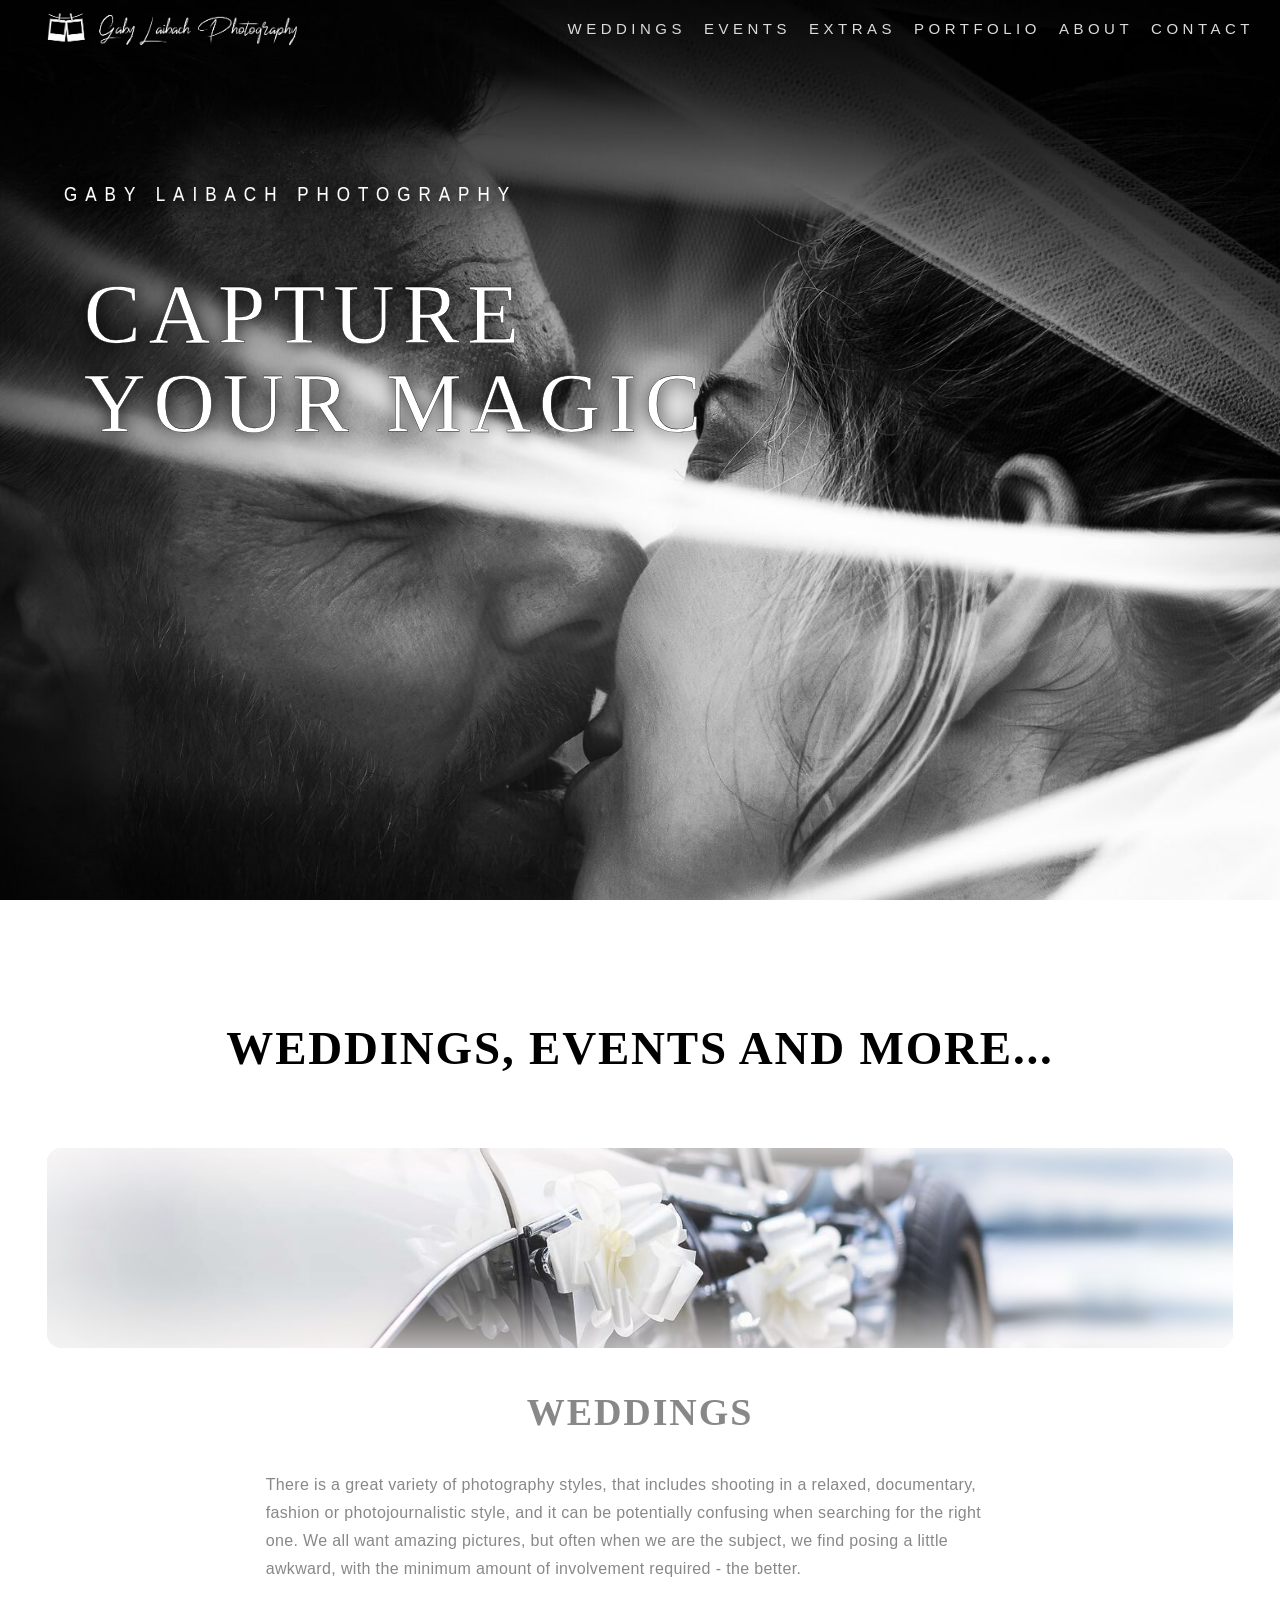
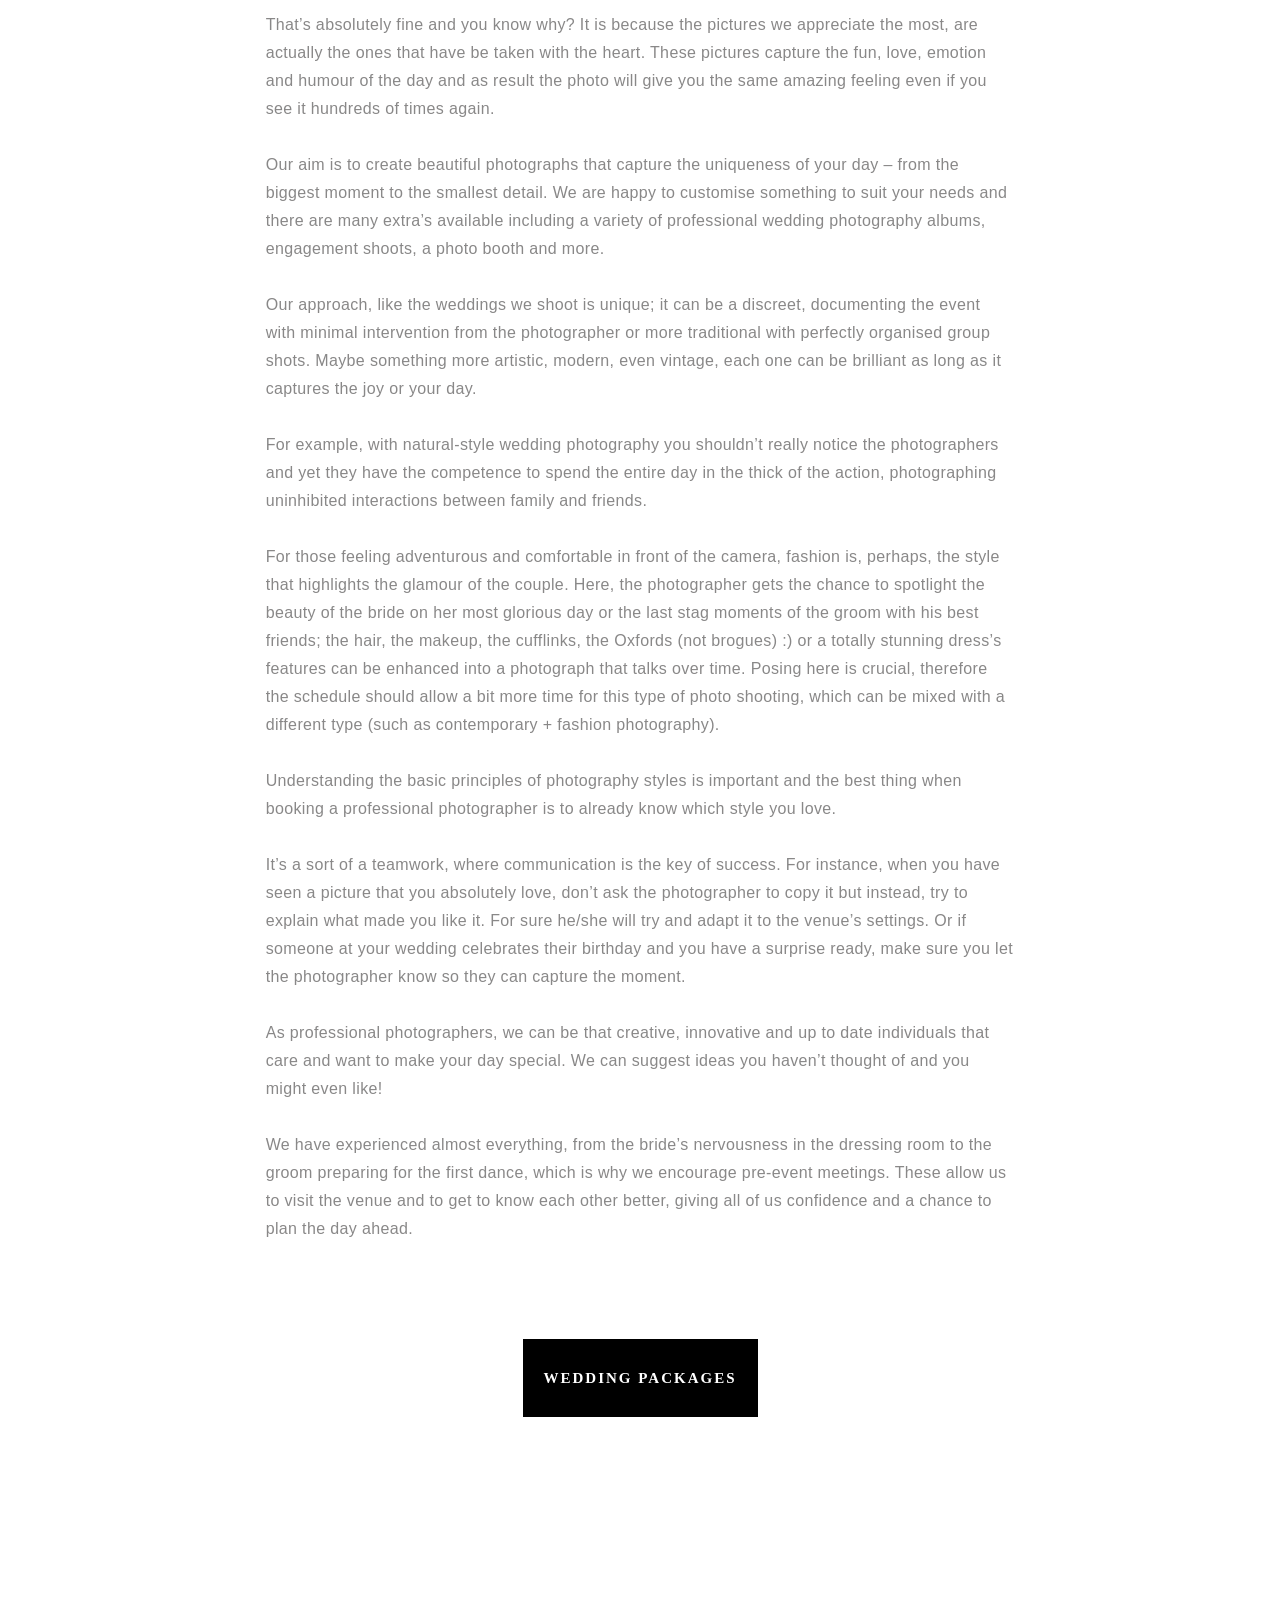
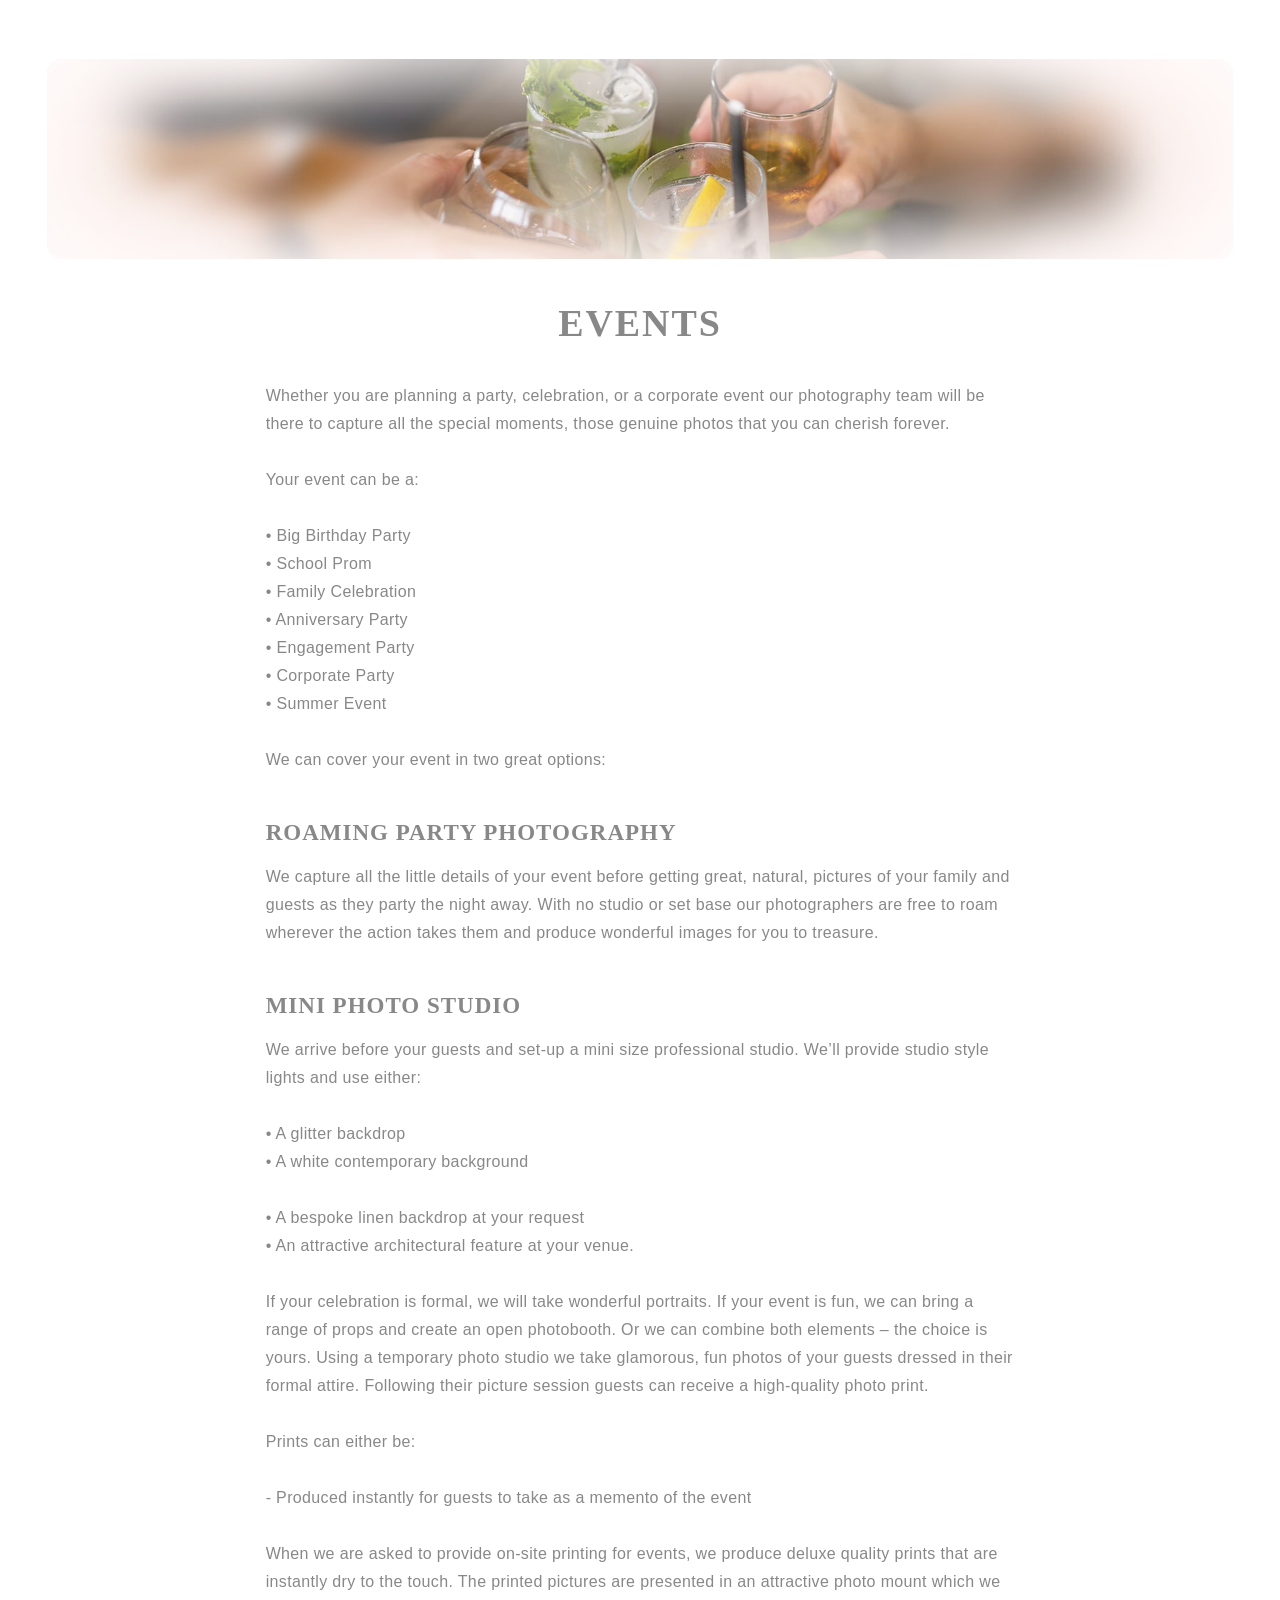
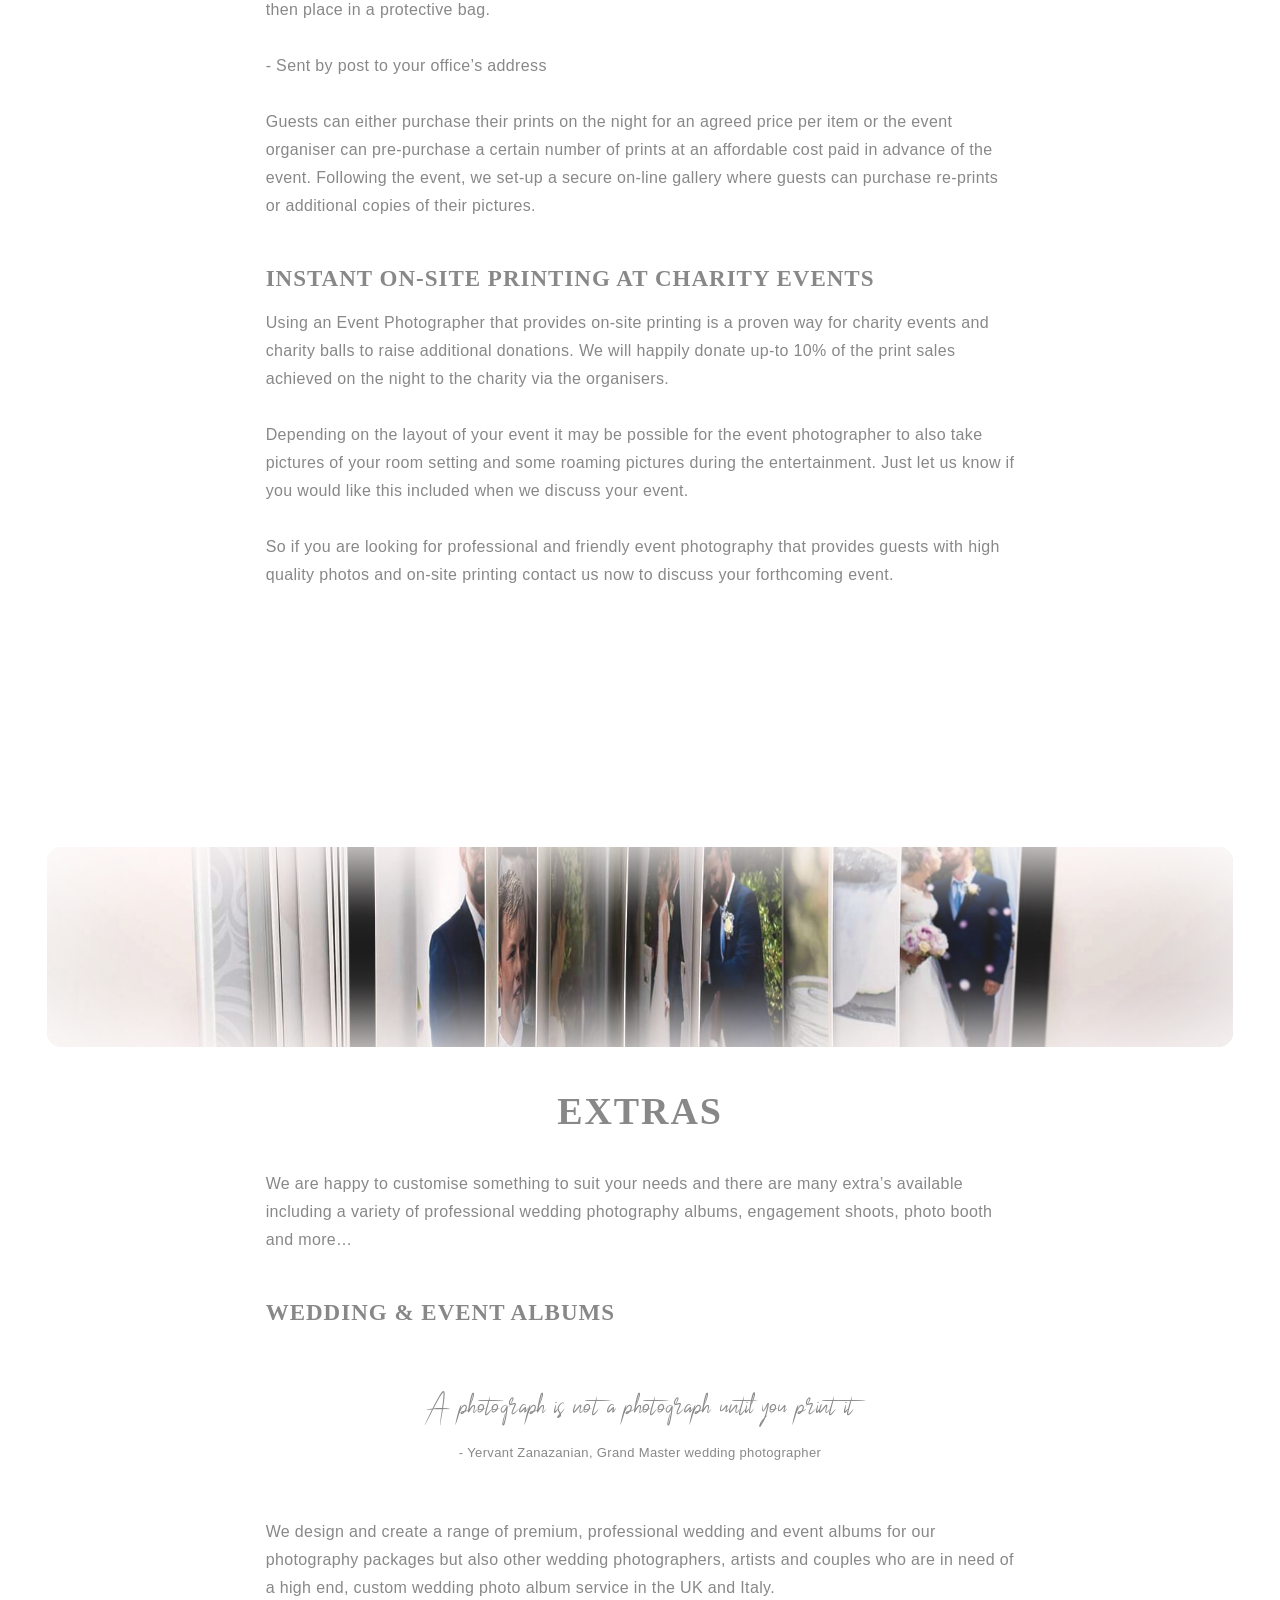
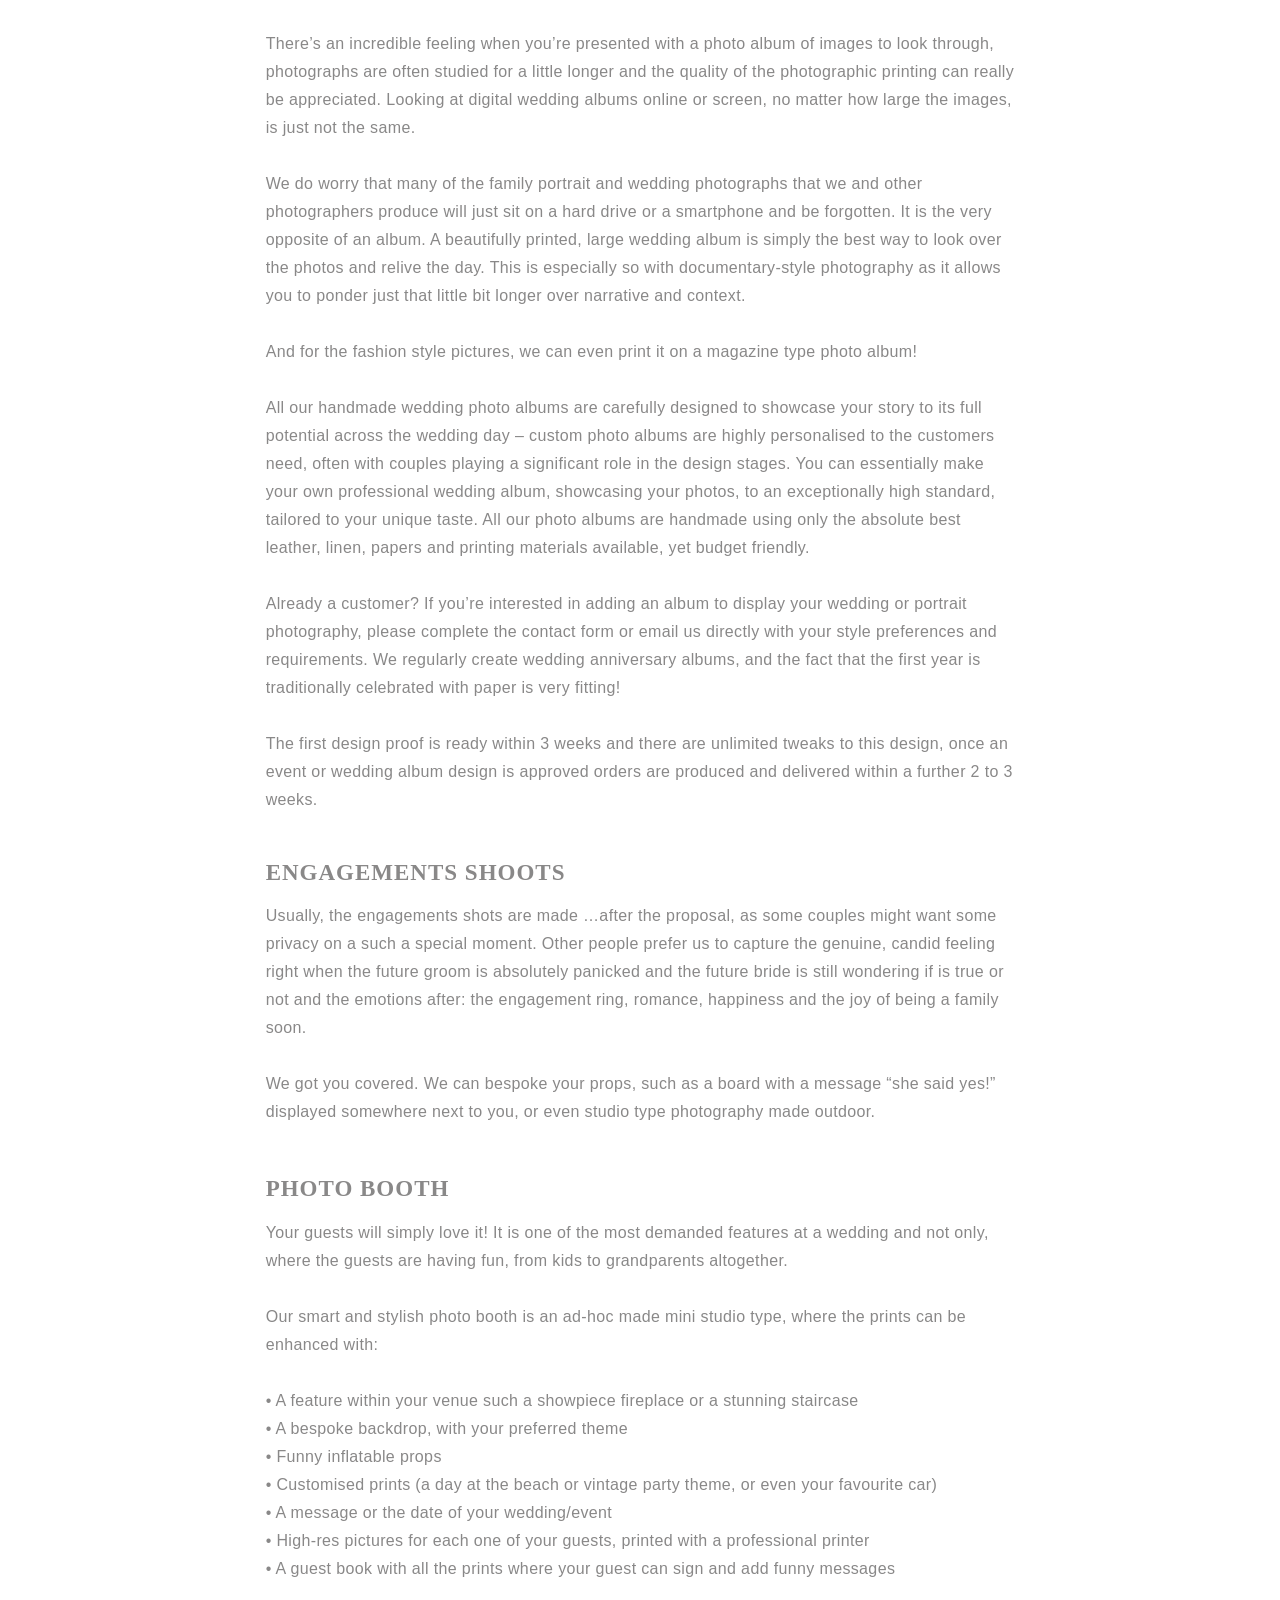
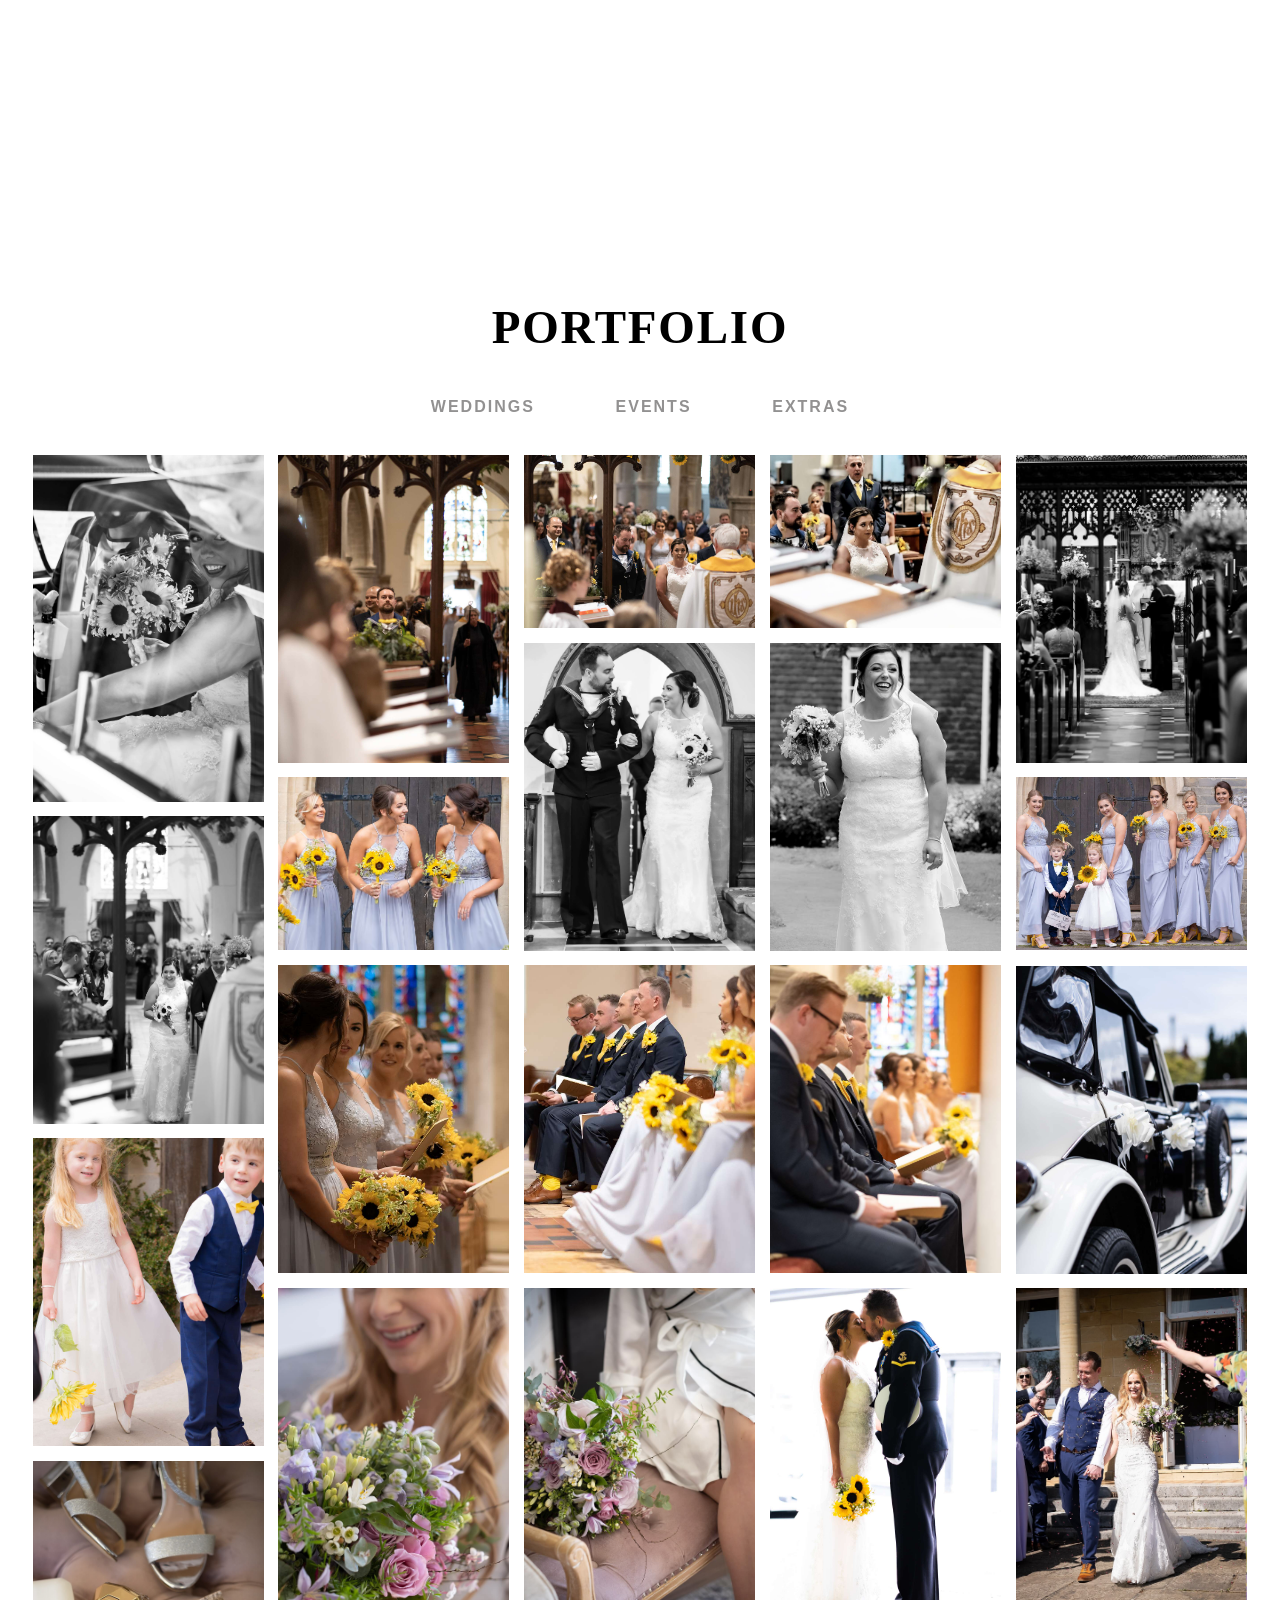
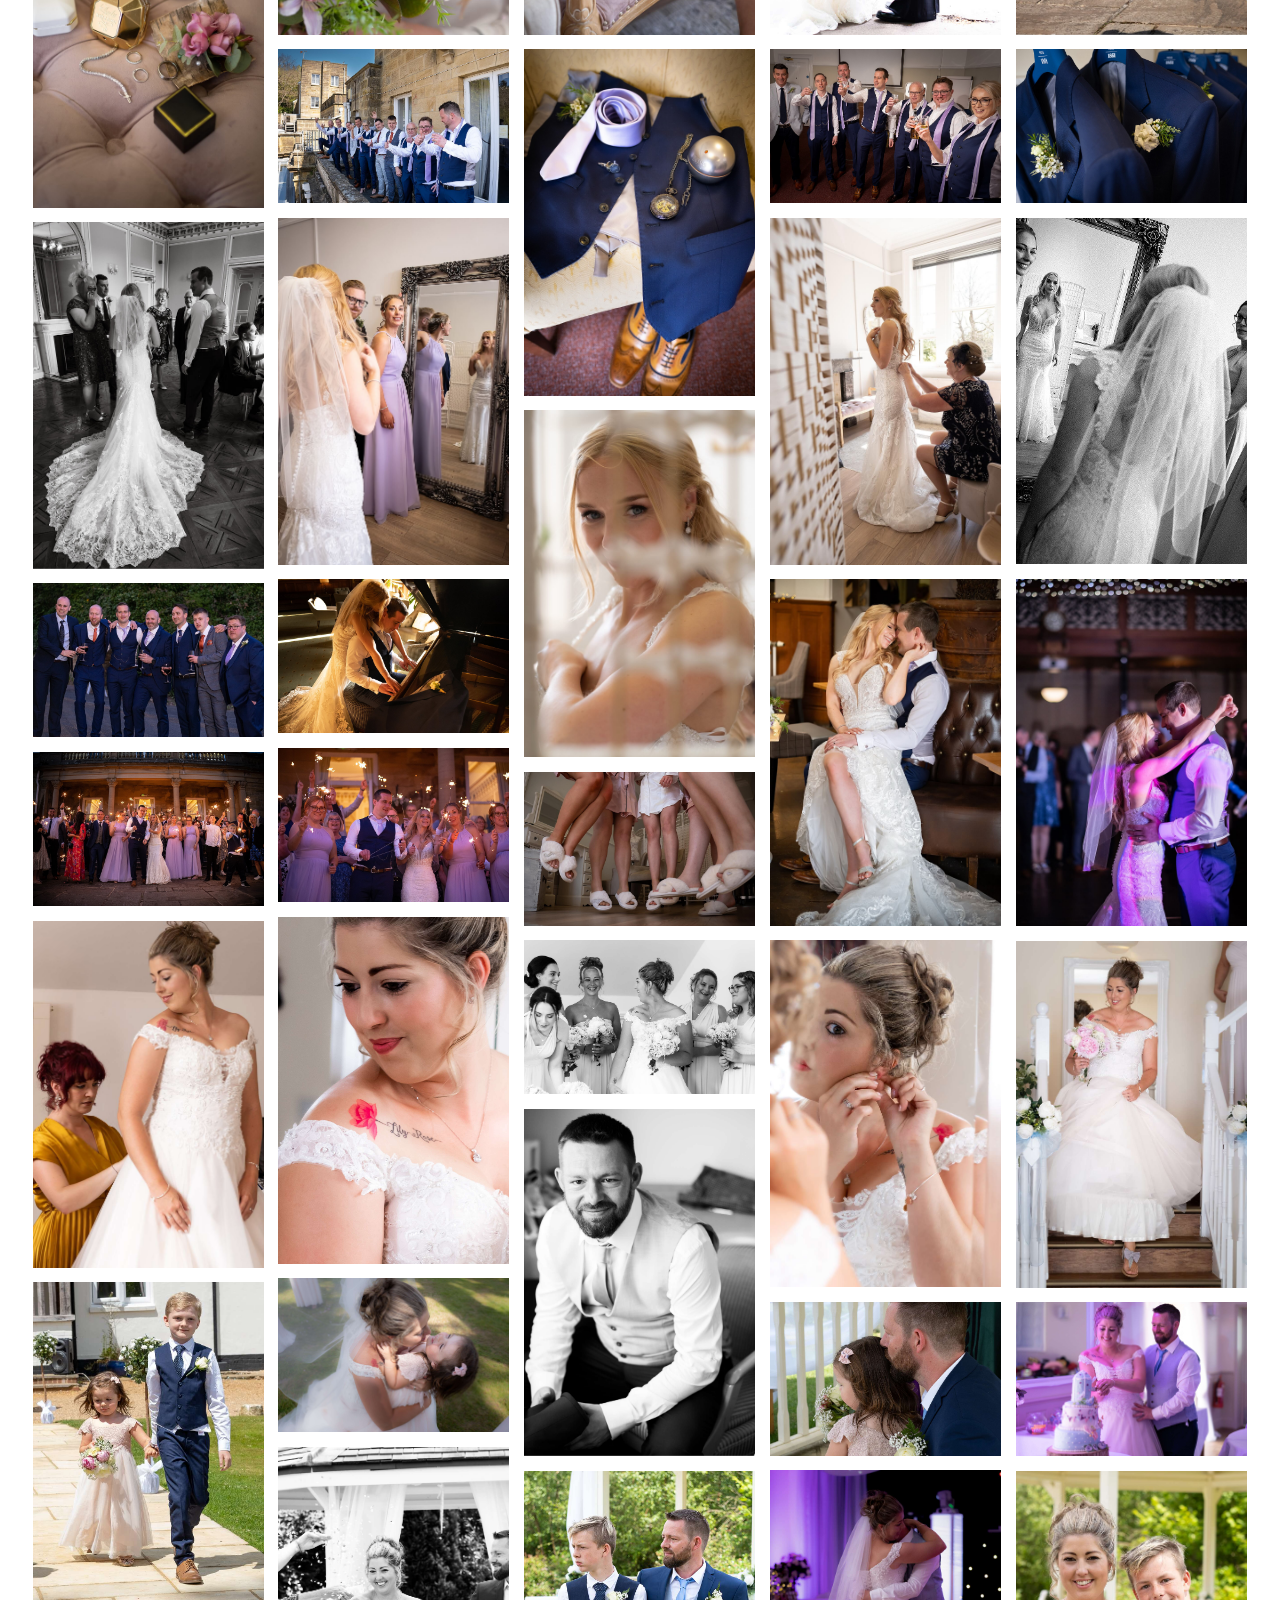
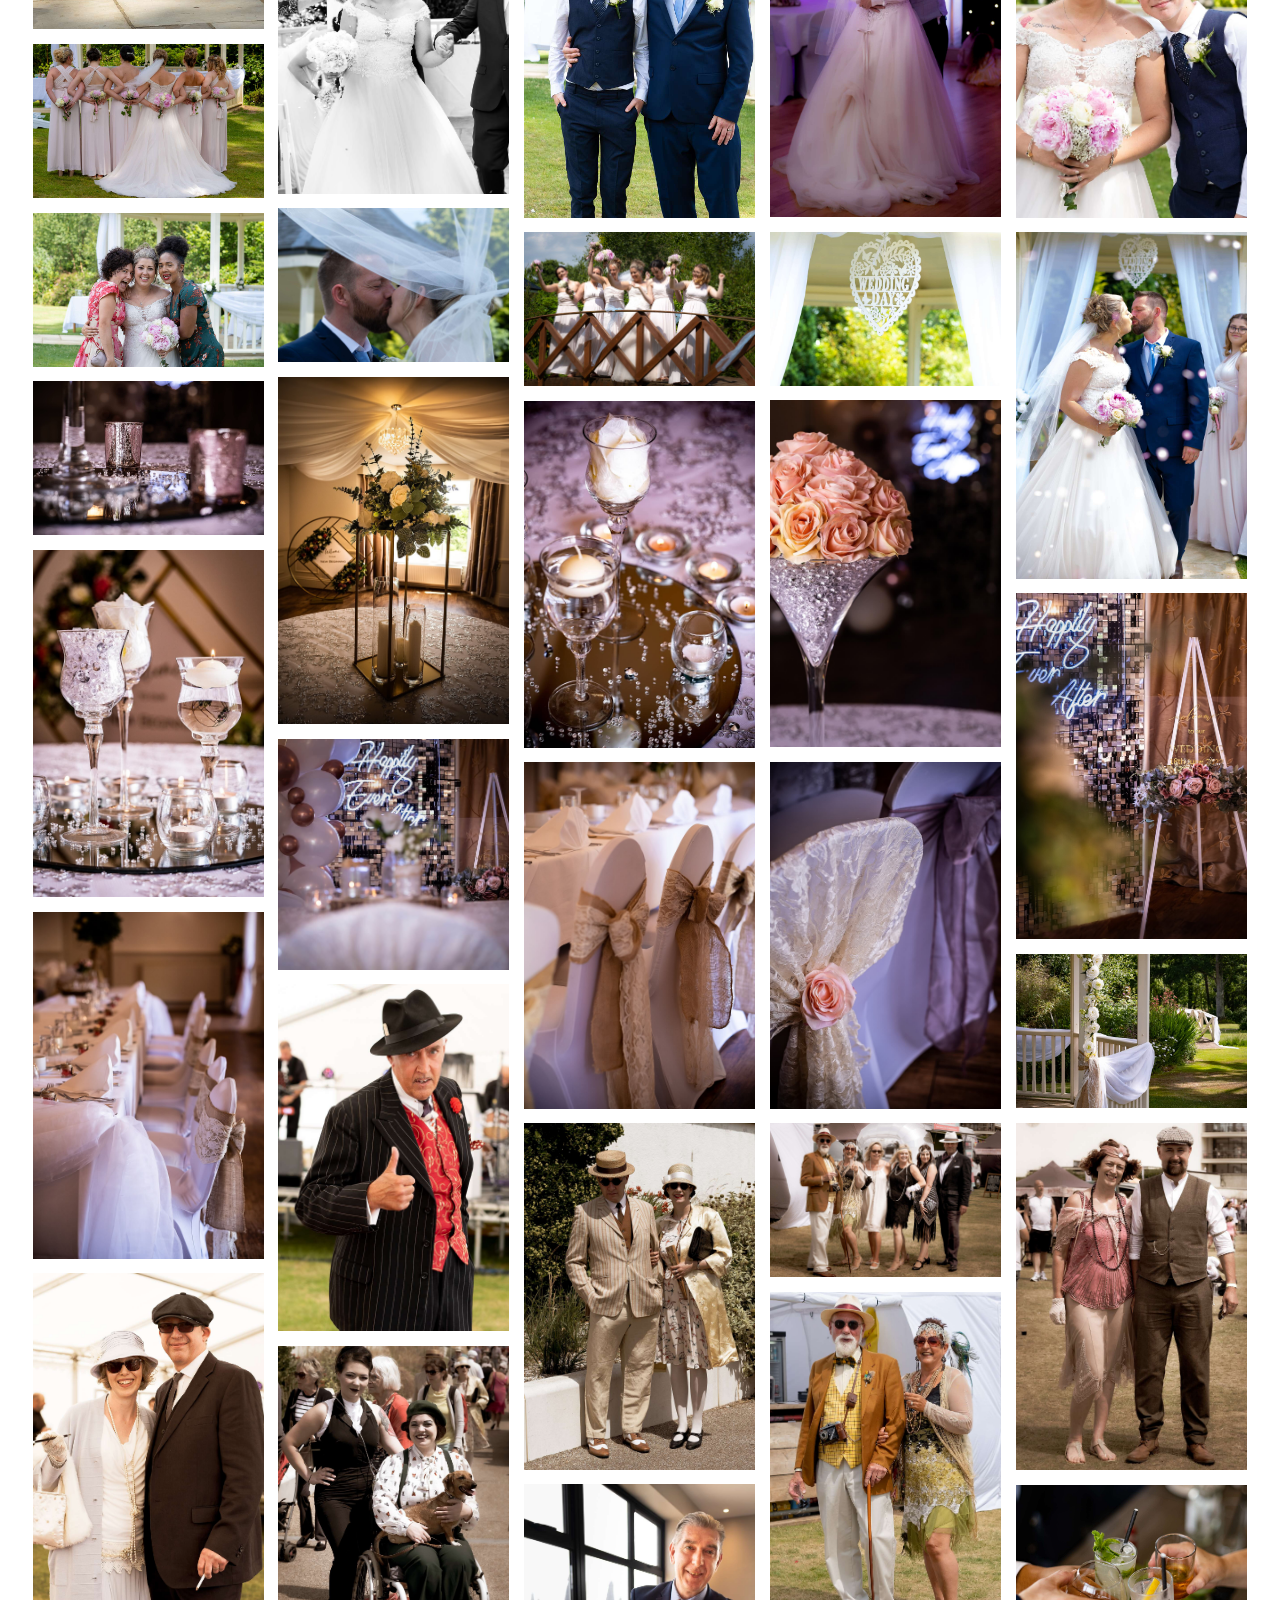
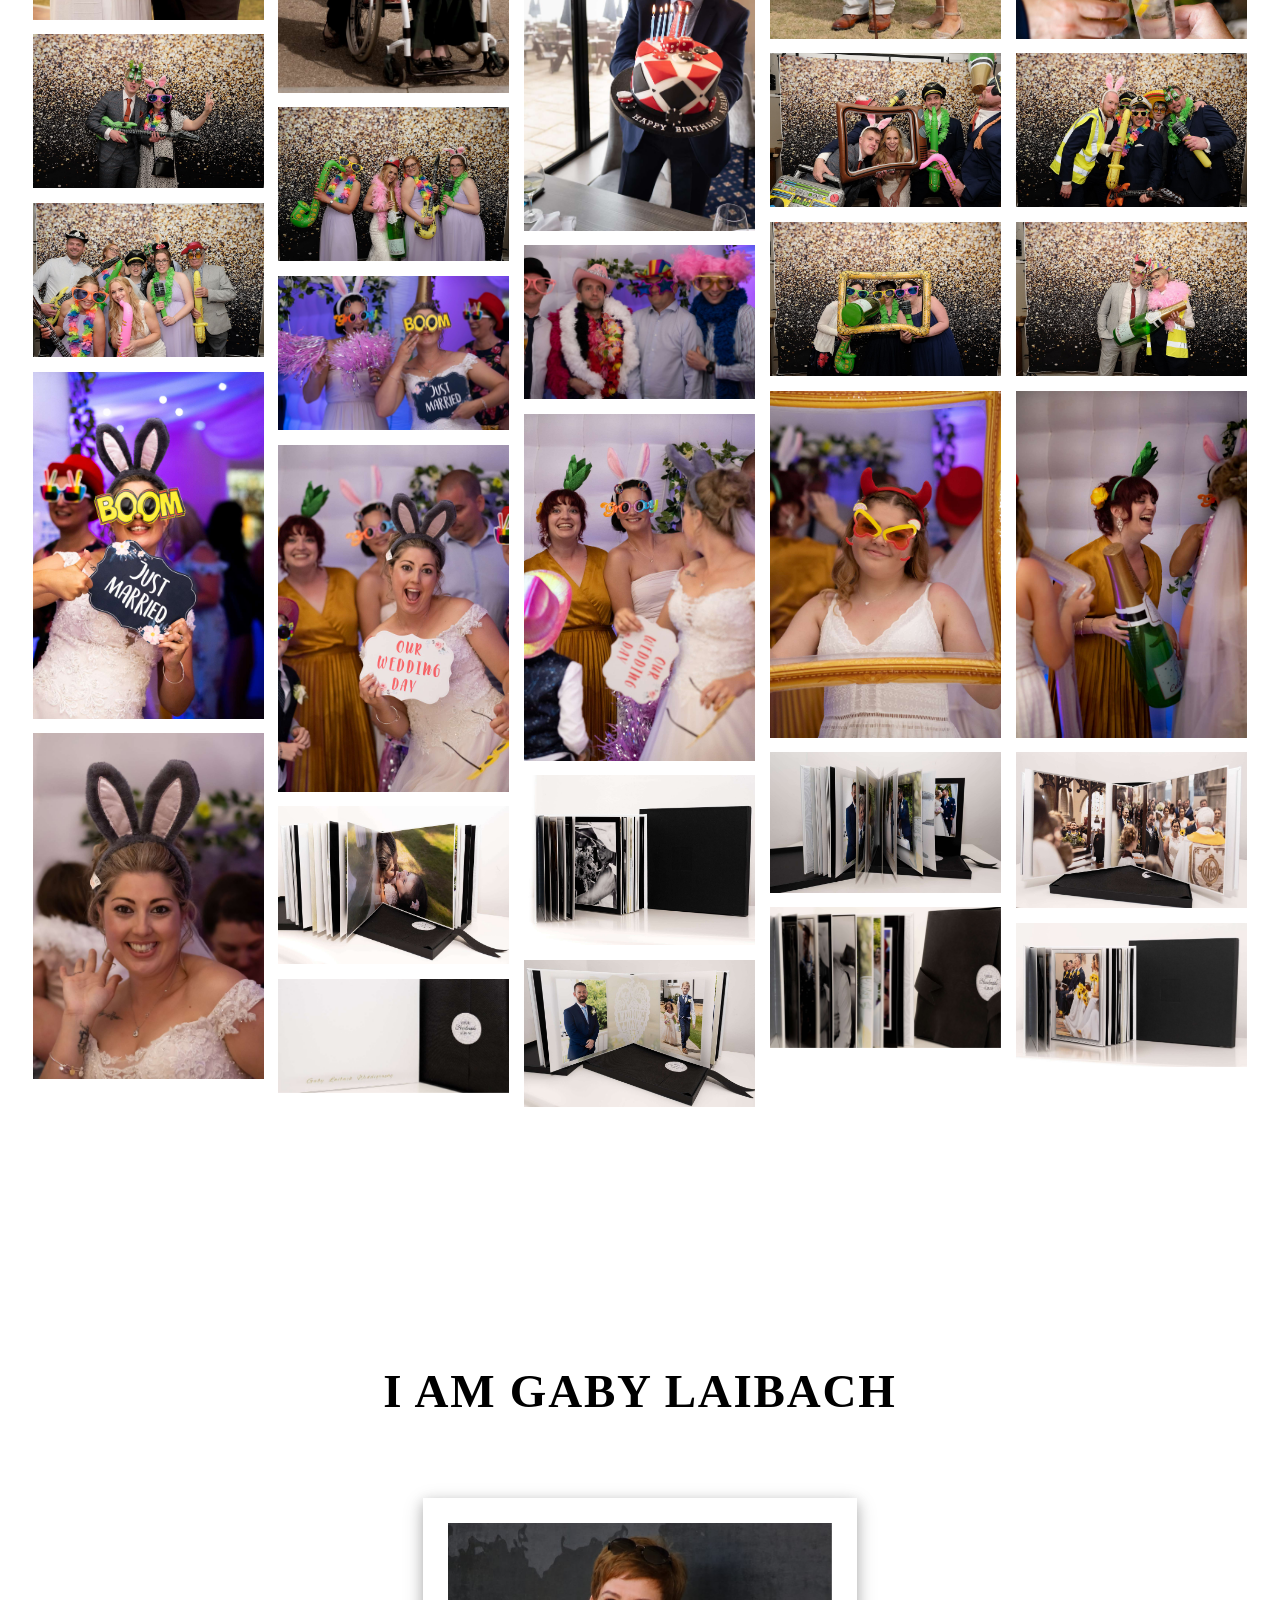
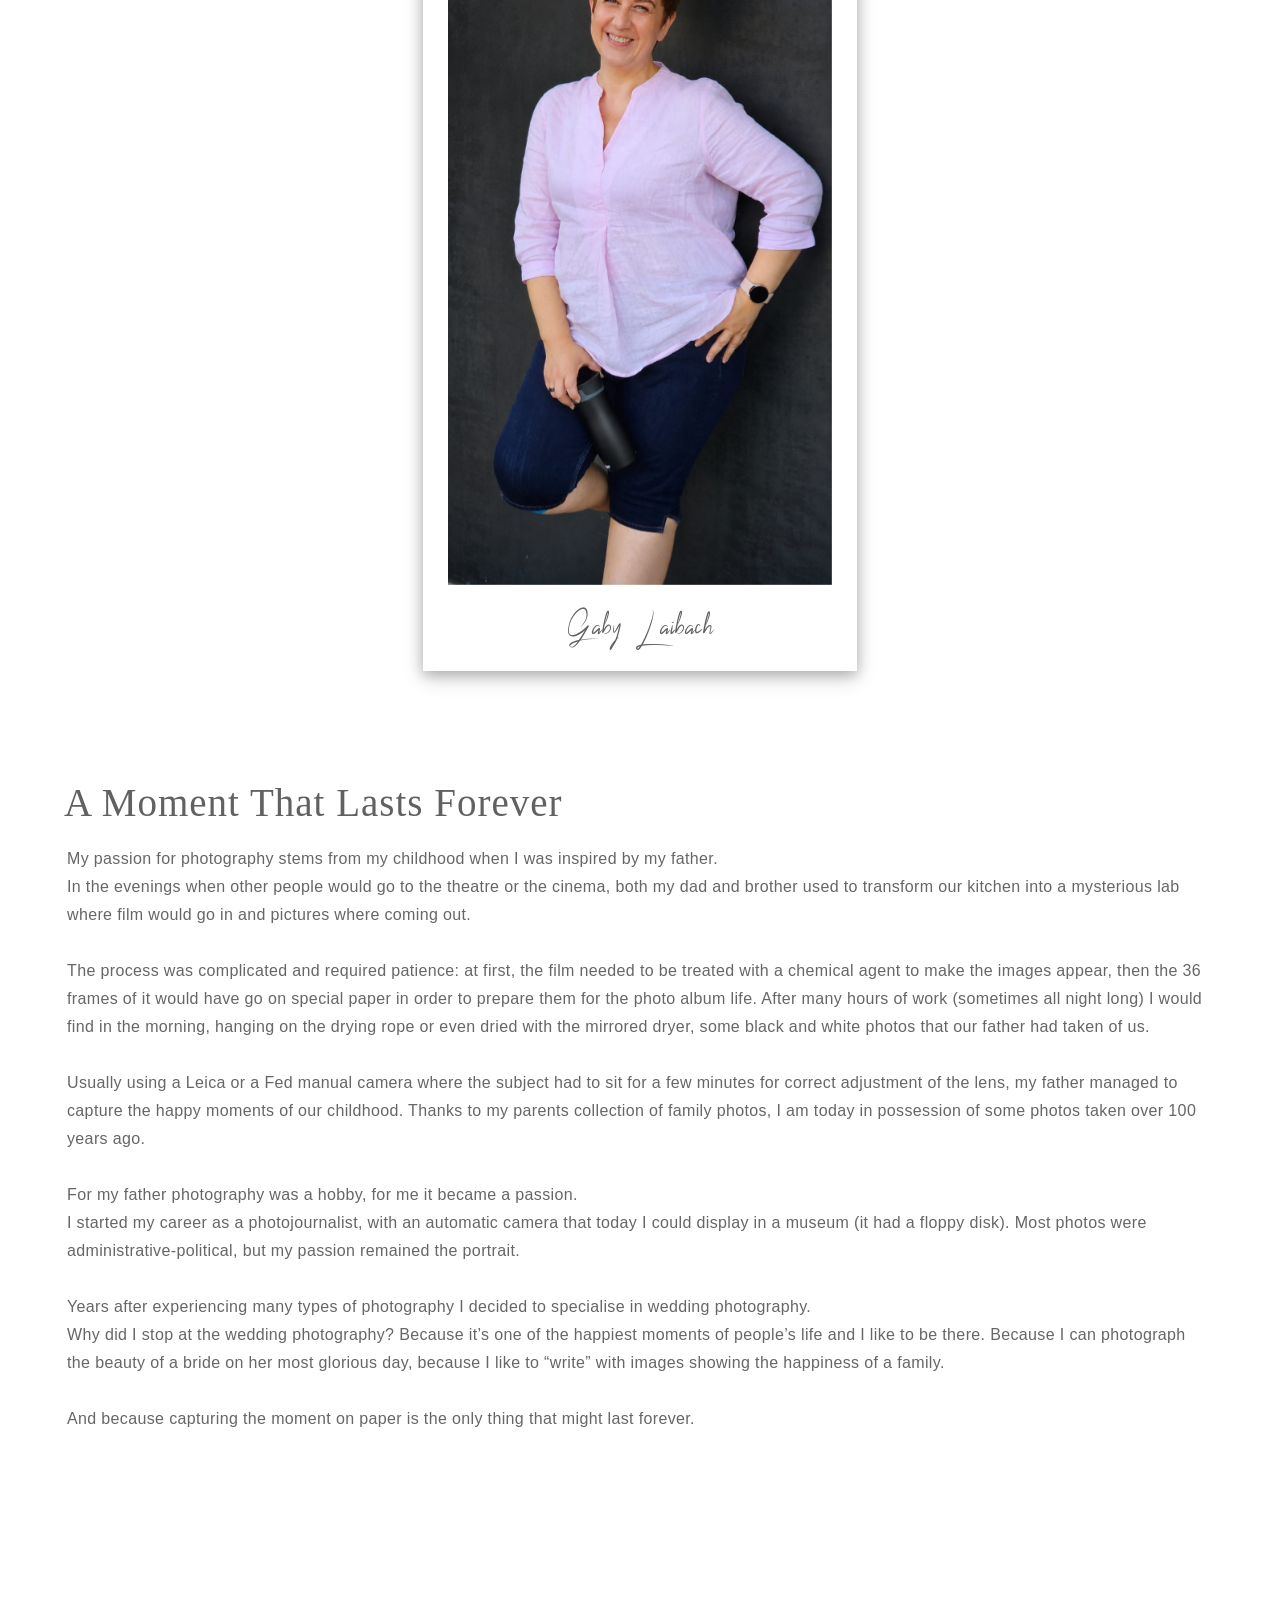
<file: index.html>
<!DOCTYPE html>
<html class="no-js" lang="en">
 
<head>
	<!-- SEO -->
	<meta name="author" content="Gaby Laibach">
    <meta charset="utf-8">
    <meta name="viewport" content="width=device-width,initial-scale=1.0,maximum-scale=1" />
	<meta name="description" content="Have a Look and Book Our Top Quality Wedding & Event Photography Based in the UK.">
	<meta name="keywords" content="wedding, photography, wedding photography in sussex, events, prices, pricing, Weddigraphy, book now">
	<title>Gaby Laibach Photography</title>
	<meta name="viewport" content="width=device-width,initial-scale=1.0,maximum-scale=1,user-scalable=no">
	<meta http-equiv="X-UA-Compatible" content="IE=edge,chrome=1">
	<link rel="canonical" href="https://weddigraphy.co.uk/" />
	<meta property="og:title" content="Gaby Laibach Photography" />
	<meta property="og:locale" content="en_GB" />
	<meta property="og:type" content="website" />
	<meta property="og:description" content="Have a Look and Book Our Top Quality Wedding & Event Photography Based in the UK." />
	<meta property="og:url" content="https://weddigraphy.co.uk/" />
	<meta property="og:site_name" content="Gaby Laibach Photography" />
	<meta property="og:image" content="images/carousel/carousel_1.jpg" />
	<meta property="og:image:secure_url" content="images/carousel/carousel_1.jpg" />
	<meta property="og:image:width" content="1920" />
	<meta property="og:image:height" content="1100" />
	<meta name="twitter:card" content="summary_large_image" />
	<meta name="twitter:description" content="Have a Look and Book Our Top Quality Wedding & Event Photography Based in the UK." />
	<meta name="twitter:title" content="Gaby Laibach Photography" />
	<meta name="twitter:site" content="@GabyLaibach" />
	<meta name="twitter:image" content="images/carousel/carousel_1.jpg" />
	<meta name="twitter:creator" content="@GabyLaibach" />
	<!-- end SEO -->
    <!-- favicons -->
    <link rel="shortcut icon" href="images/favicon.png">
    <link rel="apple-touch-icon" href="images/apple-touch-icon-57x57.png">
    <link rel="apple-touch-icon" sizes="72x72" href="images/apple-touch-icon-72x72.png">
    <link rel="apple-touch-icon" sizes="114x114" href="images/apple-touch-icon-114x114.png">
    <!-- bootstrap -->
    <link rel="stylesheet" href="css/bootstrap.css" />
    <!-- animations -->
    <link rel="stylesheet" href="css/animate.css" />
    <!-- icons -->
    <link rel="stylesheet" href="css/et-line-icons.css" />
	<link rel="stylesheet" href="css/font-logos.min.css" />
    <!-- carousels -->
    <link rel="stylesheet" href="css/owl.carousel.css" />
    <link rel="stylesheet" href="css/owl.transitions.css" />
    <!-- image popup -->
    <link rel="stylesheet" href="css/magnific-popup.css" />
    <!-- custom stylesheet -->
    <link rel="stylesheet" href="css/style.css" />
    <!-- responsive css -->
    <link rel="stylesheet" href="css/responsive.css" />
    <!--[if IE]>
            <link rel="stylesheet" href="css/ie-browser.css" />
        <![endif]-->
    <!--[if IE]>
            <script src="js/html5shiv.js"></script>
        <![endif]-->
		
	<script src="https://www.google.com/recaptcha/api.js" async defer></script>	
		
<!-- Cookie Consent by https://www.TermsFeed.com -->
<script type="text/javascript" src="//www.termsfeed.com/public/cookie-consent/4.0.0/cookie-consent.js" charset="UTF-8"></script>
<script type="text/javascript" charset="UTF-8">
document.addEventListener('DOMContentLoaded', function () {
cookieconsent.run({"notice_banner_type":"simple","consent_type":"implied","palette":"dark","language":"en","page_load_consent_levels":["strictly-necessary","functionality","tracking","targeting"],"notice_banner_reject_button_hide":false,"preferences_center_close_button_hide":false,"website_name":"Weddigraphy"});
});
</script>

<noscript>Cookie Consent by <a href="https://www.TermsFeed.com/" rel="nofollow noopener">TermsFeed</a></noscript>
<!-- End Cookie Consent -->
		
		<!-- Global site tag (gtag.js) - Google Analytics -->
<script type="text/plain" cookie-consent="tracking" async src="https://www.googletagmanager.com/gtag/js?id=G-NPEFE5GH67"></script>
<script type="text/plain" cookie-consent="tracking">
  window.dataLayer = window.dataLayer || [];
  function gtag(){dataLayer.push(arguments);}
  gtag('js', new Date());

  gtag('config', 'G-NPEFE5GH67');
</script>
		
		
</head>

<body>
    <!-- pre loader -->
    <div class="preloader" style="position: fixed; top: 0; left: 0; right: 0; bottom: 0; z-index: 9999; background-color: #000;">
        <img src="images/loader.svg" style="display: block; position: absolute; left: 0; right: 0; top: 0; bottom: 0; width: 50px; height: 50px; margin: auto;" alt="loading">
    </div>
    <!-- end of pre loader -->

    <!-- navigation -->
    <nav class="nav-transparent nav-black navbar-fixed-top navbar overlay-nav transition-fade-in navbar-default fix-nav">
        <div class="container">
            <div class="row">
                <!-- logo -->
                <div class="col-md-3 col-sm-3 col-xs-6">
                    <a id="white-logo" class="internal-link" href="#welcome">
                        <img alt="Gaby Laibach Photography logo" src="images/white.png" class="main-logo">
                    </a>
                    <a id="color-logo" class="internal-link" href="#welcome">
                        <img alt="Gaby Laibach Photography logo" src="images/white.png" class="main-logo">
                    </a>
                </div>
                <!-- logo end -->
                <!-- toggle navigation -->
                <div class="navbar-header">
                    <button type="button" class="navbar-toggle" data-toggle="collapse" data-target=".navbar-collapse">
                        <span class="sr-only">Toggle navigation</span>
                        <span class="icon-bar"></span>
                        <span class="icon-bar"></span>
                        <span class="icon-bar"></span>
                    </button>
                </div>
                <!-- end toggle navigation -->
                <div class="col-md-9 text-right">
                    <div class="navbar-collapse collapse">
                        <ul class="nav navbar-nav navbar-right">
                            <li><a href="#services" class="internal-link">weddings</a> </li>
							<li><a href="#eventservices" class="internal-link">events</a> </li>
							<li><a href="#extraservices" class="internal-link">extras</a> </li>
                            <li><a href="#portfolio" class="internal-link">portfolio</a> </li>
                            <li><a href="#about" class="internal-link">about</a> </li>
                            <li><a href="#contact" class="internal-link">contact</a> </li>
							<!-- <li><a target="_blank" href="https://www.facebook.com/pages/category/Local-Business/GabyLaibach-Weddigraphy-331834871007689/"> <i class="fa fa-facebook"></i> </a></li>
<li><a target="_blank" href="https://twitter.com/gabylaibach"> <i class="fa fa-twitter"></i> </a></li>
<li><a target="_blank" href="https://instagram.com/gabylaibach_weddigraphy?igshid=1f831pne58vfg"> <i class="fa fa-instagram"></i> </a></li> -->
                        </ul>
                    </div>
                </div>
            </div>
        </div>
    </nav>
    <!-- end of navigation -->

    <!-- carousel section -->
    <section id="welcome" class="zero-padding slider-arrow-none slider-full">
        <div id="main-slider" class="light-pagination owl-carousel">
            <!-- carousel item -->
		<div class="item owl-bg-img" style="background-image:url('images/carousel/carousel_1.jpg');">
                <div class="slider-bg"></div>
                <div class="slider-full relative"> </div>
				 <div class="carousel-caption d-none d-md-block">Capture<br>Your Magic</div>
				 <div class="carousel-captionz d-none d-md-block">Gaby Laibach Photography</div>
            </div>
            <!-- end carousel item -->
       
        </div>
    </section>
    <!-- end carousel item -->
	
	
	
	
	
	
	
	
	
	
	
	
	
	
	
	
	
	
	
	
	
	
	
	
	
	
	
	
	
	
	
	
	
<!-- services section -->
<section id="services" class="xs-section">
<div class="container">
<div class="row">
<!-- section title -->
<div class="col-md-12 text-center zero-padding">
<h1 class="section-heading">Weddings, Events and More...</h1>
</div>
<!-- end section title -->
</div>
<div class="row margin-top-3 ">
<div class="col-lg-12 col-md-12 margin-top-3" >
<div class ="serviceimgs" style="background-image:url('images/services/weddings_s.jpg');"></div>

<h3 class="text-gray margin-btm-6">Weddings</h3>
<div id="wedcont">
<p class="text-gray">
There is a great variety of photography styles, that includes shooting in a relaxed, documentary, fashion or photojournalistic style, and it can be potentially confusing when searching for the right one. We all want amazing pictures, but often when we are the subject, we find posing a little awkward, with the minimum amount of involvement required - the better. <br><br>
That’s absolutely fine and you know why? It is because the pictures we appreciate the most, are actually the ones that have be taken with the heart. These pictures capture the fun, love, emotion and humour of the day and as result the photo will give you the same amazing feeling even if you see it hundreds of times again. <br><br>
Our aim is to create beautiful photographs that capture the uniqueness of your day – from the biggest moment to the smallest detail. We are happy to customise something to suit your needs and there are many extra’s available including a variety of professional wedding photography albums, engagement shoots, a photo booth and more.<br><br>

Our approach, like the weddings we shoot is unique; it can be a discreet, documenting the event with minimal intervention from the photographer or more traditional with perfectly organised group shots.  Maybe something more artistic, modern, even vintage, each one can be brilliant as long as it captures the joy or your day. <br><br>
For example, with natural-style wedding photography you shouldn’t really notice the photographers and yet they have the competence to spend the entire day in the thick of the action, photographing uninhibited interactions between family and friends. <br><br>
For those feeling adventurous and comfortable in front of the camera, fashion is, perhaps, the style that highlights the glamour of the couple. Here, the photographer gets the chance to spotlight the beauty of the bride on her most glorious day or the last stag moments of the groom with his best friends; the hair, the makeup, the cufflinks, the Oxfords (not brogues) :) or a totally stunning dress’s features can be enhanced into a photograph that talks over time. Posing here is crucial, therefore the schedule should allow a bit more time for this type of photo shooting, which can be mixed with a different type (such as contemporary + fashion photography).<br><br>
Understanding the basic principles of photography styles is important and the best thing when booking a professional photographer is to already know which style you love. <br><br>
It’s a sort of a teamwork, where communication is the key of success. For instance, when you have seen a picture that you absolutely love, don’t ask the photographer to copy it but instead, try to explain what made you like it. For sure he/she will try and adapt it to the venue’s settings. Or if someone at your wedding celebrates their birthday and you have a surprise ready, make sure you let the photographer know so they can capture the moment.  <br><br>
As professional photographers, we can be that creative, innovative and up to date individuals that care and want to make your day special. We can suggest ideas you haven’t thought of and you might even like! <br><br>
We have experienced almost everything, from the bride’s nervousness in the dressing room to the groom preparing for the first dance, which is why we encourage pre-event meetings. These allow us to visit the venue and to get to know each other better, giving all of us confidence and a chance to plan the day ahead.<br><br><br></p></div>


<div class="col-md-12 text-center zero-padding">
<p class="text-gray"><h3><a href="#wpackages"  style="font-size:15px;" class="margin-top-zero btn btn-black zero-margin-lr internal-link">WEDDING PACKAGES</a></h3></p>
</div>


</div>

<div id="eventservices" class="col-lg-12 col-md-12 margin-top-5">
<div class ="serviceimgs" style="background-image:url('images/services/events_s.jpg');"></div>

<h3 class="text-gray margin-btm-6">Events</h3>

<div id="evecont">
<p class="text-gray">
Whether you are planning a party, celebration, or a corporate event our photography team will be there to capture all the special moments, those genuine photos that you can cherish forever.<br><br>
Your event can be a:<br><br>

• Big Birthday Party<br>
• School Prom<br>
• Family Celebration<br>
• Anniversary Party<br>
• Engagement Party<br>
• Corporate Party<br>
• Summer Event<br><br>

We can cover your event in two great options:<br></p><br>

<h6>Roaming Party Photography</h6>

<p class="text-gray">
We capture all the little details of your event before getting great, natural, pictures of your family and guests as they party the night away. With no studio or set base our photographers are free to roam wherever the action takes them and produce wonderful images for you to treasure.</p><br>

<h6>Mini Photo Studio</h6>

<p class="text-gray">We arrive before your guests and set-up a mini size professional studio. We’ll provide studio style lights and use either:<br><br>
• A glitter backdrop<br>
• A white contemporary background<br><br>
• A bespoke linen backdrop at your request<br>
• An attractive architectural feature at your venue.<br><br>

If your celebration is formal, we will take wonderful portraits. If your event is fun, we can bring a range of props and create an open photobooth. Or we can combine both elements – the choice is yours.

Using a temporary photo studio we take glamorous, fun photos of your guests dressed in their formal attire. Following their picture session guests can receive a high-quality photo print. <br><br>
Prints can either be:<br><br>
- Produced instantly for guests to take as a memento of the event<br><br>

When we are asked to provide on-site printing for events, we produce deluxe quality prints that are instantly dry to the touch. The printed pictures are presented in an attractive photo mount which we then place in a protective bag.<br><br>
- Sent by post to your office’s address<br><br>

Guests can either purchase their prints on the night for an agreed price per item or the event organiser can pre-purchase a certain number of prints at an affordable cost paid in advance of the event. Following the event, we set-up a secure on-line gallery where guests can purchase re-prints or additional copies of their pictures.<br>
</p><br>


<h6>Instant on-site printing at Charity Events</h6>


<p class="text-gray">
Using an Event Photographer that provides on-site printing is a proven way for charity events and charity balls to raise additional donations. We will happily donate up-to 10% of the print sales achieved on the night to the charity via the organisers.<br><br>

Depending on the layout of your event it may be possible for the event photographer to also take pictures of your room setting and some roaming pictures during the entertainment. Just let us know if you would like this included when we discuss your event.<br><br>

So if you are looking for professional and friendly event photography that provides guests with high quality photos and on-site printing contact us now to discuss your forthcoming event.<br>

<br><br></p></div></div>

<br>

<div id="extraservices" class="col-lg-12 col-md-12 margin-top-5">
<div class ="serviceimgs" style="background-image:url('images/services/extras_s.jpg');"></div>

<h3 class="text-gray margin-btm-6">Extras</h3>

<div id="extcont">
<p class="text-gray">
We are happy to customise something to suit your needs and there are many extra’s available including a variety of professional wedding photography albums, engagement shoots, photo booth and more…<br></p><br>

<h6>Wedding & Event Albums</h6><br><br>

<p class="quote">A photograph is not a photograph until you print it</p><br><p class="quoteow">-  Yervant Zanazanian, Grand Master wedding photographer</p>
<br>
<p class="text-gray">
We design and create a range of premium, professional wedding and event albums for our photography packages but also other wedding photographers, artists and couples who are in need of a high end, custom wedding photo album service in the UK and Italy.<br><br>

There’s an incredible feeling when you’re presented with a photo album of images to look through, photographs are often studied for a little longer and the quality of the photographic printing can really be appreciated. Looking at digital wedding albums online or screen, no matter how large the images, is just not the same.<br><br>

We do worry that many of the family portrait and wedding photographs that we and other photographers produce will just sit on a hard drive or a smartphone and be forgotten. It is the very opposite of an album. A beautifully printed, large wedding album is simply the best way to look over the photos and relive the day. This is especially so with documentary-style photography as it allows you to ponder just that little bit longer over narrative and context.<br><br>
And for the fashion style pictures, we can even print it on a magazine type photo album!<br><br>

All our handmade wedding photo albums are carefully designed to showcase your story to its full potential across the wedding day – custom photo albums are highly personalised to the customers need, often with couples playing a significant role in the design stages. You can essentially make your own professional wedding album, showcasing your photos, to an exceptionally high standard, tailored to your unique taste. All our photo albums are handmade using only the absolute best leather, linen, papers and printing materials available, yet budget friendly.<br><br>

Already a customer? If you’re interested in adding an album to display your wedding or portrait photography, please complete the contact form or email us directly with your style preferences and requirements. We regularly create wedding anniversary albums, and the fact that the first year is traditionally celebrated with paper is very fitting!<br><br>

The first design proof is ready within 3 weeks and there are unlimited tweaks to this design, once an event or wedding album design is approved orders are produced and delivered within a further 2 to 3 weeks.<br></p><br>


<h6>ENGAGEMENTS SHOOTS</h6>


<p class="text-gray">
Usually, the engagements shots are made …after the proposal, as some couples might want some privacy on a such a special moment. Other people prefer us to capture the genuine, candid feeling right when the future groom is absolutely panicked and the future bride is still wondering if is true or not and the emotions after: the engagement ring, romance, happiness and the joy of being a family soon.  <br><br>
We got you covered. We can bespoke your props, such as a board with a message “she said yes!” displayed somewhere next to you, or even studio type photography made outdoor. <br><br></p>


<h6>PHOTO BOOTH</h6>


<p class="text-gray">
Your guests will simply love it! It is one of the most demanded features at a wedding and not only, where the guests are having fun, from kids to grandparents altogether.<br><br>

Our smart and stylish photo booth is an ad-hoc made mini studio type, where the prints can be enhanced with:<br><br>
    • A feature within your venue such a showpiece fireplace or a stunning staircase<br>
    • A bespoke backdrop, with your preferred theme<br>
    • Funny inflatable props <br>
    • Customised prints (a day at the beach or vintage party theme, or even your favourite car)<br>
    • A message or the date of your wedding/event<br>
    • High-res pictures for each one of your guests, printed with a professional printer<br>
    • A guest book with all the prints where your guest can sign and add funny messages
<br><br><br></p>


</div></div></div></div></section>



<!-- portfolio -->
<section id="portfolio" class="portfolio-wd margin-top-6 gutter ">
<div class="container">
<div class="row">
<!-- section title -->
<div class="col-md-12 text-center ">
<h1 class="section-heading" >Portfolio</h1>
</div>
<!-- end section title -->

</div>
<div class="row margin-top-btm-3 margin-btm-zero">
<div class="col-md-12 text-center">
<div class="text-center">
<!-- photography filter -->
	<ul class="xs-text-center sm-text-center grid-filter nav nav-tabs portfolio-navigation">
		<li class="nav"> <a href="#" data-filter=".weddings">Weddings</a> </li>
		<li class="nav"> <a href="#" data-filter=".events">Events</a> </li>
		<li class="nav"> <a href="#" data-filter=".extras">Extras</a> </li>
	</ul>
<!-- end photography filter -->
</div>
</div>

<div class="col-md-12 portfolio-grid overflow zero-padding">
<div class="tab-content">
<!-- filter grid -->
<ul class="grid portfolio-popup portfolio-masonry">



	<!-- photography item -->
	<li class="weddings"><figure><div class="img-portfolio">
	<a href="images/weddings/wedding_1.jpg" title="">
	<img src="images/weddings/wedding_1.jpg" alt="Gaby Laibach Photography Portfolio" /></a></div></figure></li>
	<!-- end photography item -->
	
	
	<!-- photography item -->
	<li class="weddings"><figure><div class="img-portfolio">
	<a href="images/weddings/wedding_2.jpg" title="">
	<img src="images/weddings/wedding_2.jpg" alt="Gaby Laibach Photography Portfolio" /></a></div></figure></li>
	<!-- end photography item -->
	
		<!-- photography item -->
	<li class="weddings"><figure><div class="img-portfolio">
	<a href="images/weddings/wedding_3.jpg" title="">
	<img src="images/weddings/wedding_3.jpg" alt="Gaby Laibach Photography Portfolio" /></a></div></figure></li>
	<!-- end photography item -->
	
		<!-- photography item -->
	<li class="weddings"><figure><div class="img-portfolio">
	<a href="images/weddings/wedding_4.jpg" title="">
	<img src="images/weddings/wedding_4.jpg" alt="Gaby Laibach Photography Portfolio" /></a></div></figure></li>
	<!-- end photography item -->
	
		<!-- photography item -->
	<li class="weddings"><figure><div class="img-portfolio">
	<a href="images/weddings/wedding_5.jpg" title="">
	<img src="images/weddings/wedding_5.jpg" alt="Gaby Laibach Photography Portfolio" /></a></div></figure></li>
	<!-- end photography item -->
	
		<!-- photography item -->
	<li class="weddings"><figure><div class="img-portfolio">
	<a href="images/weddings/wedding_6.jpg" title="">
	<img src="images/weddings/wedding_6.jpg" alt="Gaby Laibach Photography Portfolio" /></a></div></figure></li>
	<!-- end photography item -->
	
		<!-- photography item -->
	<li class="weddings"><figure><div class="img-portfolio">
	<a href="images/weddings/wedding_7.jpg" title="">
	<img src="images/weddings/wedding_7.jpg" alt="Gaby Laibach Photography Portfolio" /></a></div></figure></li>
	<!-- end photography item -->
	
		<!-- photography item -->
	<li class="weddings"><figure><div class="img-portfolio">
	<a href="images/weddings/wedding_8.jpg" title="">
	<img src="images/weddings/wedding_8.jpg" alt="Gaby Laibach Photography Portfolio" /></a></div></figure></li>
	<!-- end photography item -->
	
		<!-- photography item -->
	<li class="weddings"><figure><div class="img-portfolio">
	<a href="images/weddings/wedding_9.jpg" title="">
	<img src="images/weddings/wedding_9.jpg" alt="Gaby Laibach Photography Portfolio" /></a></div></figure></li>
	<!-- end photography item -->
	
		<!-- photography item -->
	<li class="weddings"><figure><div class="img-portfolio">
	<a href="images/weddings/wedding_10.jpg" title="">
	<img src="images/weddings/wedding_10.jpg" alt="Gaby Laibach Photography Portfolio" /></a></div></figure></li>
	<!-- end photography item -->
	
		<!-- photography item -->
	<li class="weddings"><figure><div class="img-portfolio">
	<a href="images/weddings/wedding_11.jpg" title="">
	<img src="images/weddings/wedding_11.jpg" alt="Gaby Laibach Photography Portfolio" /></a></div></figure></li>
	<!-- end photography item -->
	
		<!-- photography item -->
	<li class="weddings"><figure><div class="img-portfolio">
	<a href="images/weddings/wedding_12.jpg" title="">
	<img src="images/weddings/wedding_12.jpg" alt="Gaby Laibach Photography Portfolio" /></a></div></figure></li>
	<!-- end photography item -->
	
		<!-- photography item -->
	<li class="weddings"><figure><div class="img-portfolio">
	<a href="images/weddings/wedding_13.jpg" title="">
	<img src="images/weddings/wedding_13.jpg" alt="Gaby Laibach Photography Portfolio" /></a></div></figure></li>
	<!-- end photography item -->
	
		<!-- photography item -->
	<li class="weddings"><figure><div class="img-portfolio">
	<a href="images/weddings/wedding_14.jpg" title="">
	<img src="images/weddings/wedding_14.jpg" alt="Gaby Laibach Photography Portfolio" /></a></div></figure></li>
	<!-- end photography item -->
	
		<!-- photography item -->
	<li class="weddings"><figure><div class="img-portfolio">
	<a href="images/weddings/wedding_15.jpg" title="">
	<img src="images/weddings/wedding_15.jpg" alt="Gaby Laibach Photography Portfolio" /></a></div></figure></li>
	<!-- end photography item -->
	
		<!-- photography item -->
	<li class="weddings"><figure><div class="img-portfolio">
	<a href="images/weddings/wedding_16.jpg" title="">
	<img src="images/weddings/wedding_16.jpg" alt="Gaby Laibach Photography Portfolio" /></a></div></figure></li>
	<!-- end photography item -->
	
			<!-- photography item -->
	<li class="weddings"><figure><div class="img-portfolio">
	<a href="images/weddings/wedding_17_may2022.jpg" title="">
	<img src="images/weddings/wedding_17_may2022.jpg" alt="Gaby Laibach Photography Portfolio" /></a></div></figure></li>
	<!-- end photography item -->
	
			<!-- photography item -->
	<li class="weddings"><figure><div class="img-portfolio">
	<a href="images/weddings/wedding_18_may2022.jpg" title="">
	<img src="images/weddings/wedding_18_may2022.jpg" alt="Gaby Laibach Photography Portfolio" /></a></div></figure></li>
	<!-- end photography item -->

			<!-- photography item -->
	<li class="weddings"><figure><div class="img-portfolio">
	<a href="images/weddings/wedding_19_may2022.jpg" title="">
	<img src="images/weddings/wedding_19_may2022.jpg" alt="Gaby Laibach Photography Portfolio" /></a></div></figure></li>
	<!-- end photography item -->

			<!-- photography item -->
	<li class="weddings"><figure><div class="img-portfolio">
	<a href="images/weddings/wedding_20_may2022.jpg" title="">
	<img src="images/weddings/wedding_20_may2022.jpg" alt="Gaby Laibach Photography Portfolio" /></a></div></figure></li>
	<!-- end photography item -->

			<!-- photography item -->
	<li class="weddings"><figure><div class="img-portfolio">
	<a href="images/weddings/wedding_21_may2022.jpg" title="">
	<img src="images/weddings/wedding_21_may2022.jpg" alt="Gaby Laibach Photography Portfolio" /></a></div></figure></li>
	<!-- end photography item -->
	
			<!-- photography item -->
	<li class="weddings"><figure><div class="img-portfolio">
	<a href="images/weddings/wedding_22_may2022.jpg" title="">
	<img src="images/weddings/wedding_22_may2022.jpg" alt="Gaby Laibach Photography Portfolio" /></a></div></figure></li>
	<!-- end photography item -->

			<!-- photography item -->
	<li class="weddings"><figure><div class="img-portfolio">
	<a href="images/weddings/wedding_23_may2022.jpg" title="">
	<img src="images/weddings/wedding_23_may2022.jpg" alt="Gaby Laibach Photography Portfolio" /></a></div></figure></li>
	<!-- end photography item -->

			<!-- photography item -->
	<li class="weddings"><figure><div class="img-portfolio">
	<a href="images/weddings/wedding_24_may2022.jpg" title="">
	<img src="images/weddings/wedding_24_may2022.jpg" alt="Gaby Laibach Photography Portfolio" /></a></div></figure></li>
	<!-- end photography item -->

			<!-- photography item -->
	<li class="weddings"><figure><div class="img-portfolio">
	<a href="images/weddings/wedding_25_may2022.jpg" title="">
	<img src="images/weddings/wedding_25_may2022.jpg" alt="Gaby Laibach Photography Portfolio" /></a></div></figure></li>
	<!-- end photography item -->

			<!-- photography item -->
	<li class="weddings"><figure><div class="img-portfolio">
	<a href="images/weddings/wedding_26_may2022.jpg" title="">
	<img src="images/weddings/wedding_26_may2022.jpg" alt="Gaby Laibach Photography Portfolio" /></a></div></figure></li>
	<!-- end photography item -->
	
			<!-- photography item -->
	<li class="weddings"><figure><div class="img-portfolio">
	<a href="images/weddings/wedding_27_may2022.jpg" title="">
	<img src="images/weddings/wedding_27_may2022.jpg" alt="Gaby Laibach Photography Portfolio" /></a></div></figure></li>
	<!-- end photography item -->

			<!-- photography item -->
	<li class="weddings"><figure><div class="img-portfolio">
	<a href="images/weddings/wedding_28_may2022.jpg" title="">
	<img src="images/weddings/wedding_28_may2022.jpg" alt="Gaby Laibach Photography Portfolio" /></a></div></figure></li>
	<!-- end photography item -->

			<!-- photography item -->
			<!--
	<li class="weddings"><figure><div class="img-portfolio">
	<a href="images/weddings/wedding_29_may2022.jpg" title="">
	<img src="images/weddings/wedding_29_may2022.jpg" alt="Gaby Laibach Photography Portfolio" /></a></div></figure></li>
	<!- - end photography item -->

			<!-- photography item -->
	<li class="weddings"><figure><div class="img-portfolio">
	<a href="images/weddings/wedding_30_may2022.jpg" title="">
	<img src="images/weddings/wedding_30_may2022.jpg" alt="Gaby Laibach Photography Portfolio" /></a></div></figure></li>
	<!-- end photography item -->
	
			<!-- photography item -->
			<!--
	<li class="weddings"><figure><div class="img-portfolio">
	<a href="images/weddings/wedding_31_may2022.jpg" title="">
	<img src="images/weddings/wedding_31_may2022.jpg" alt="Gaby Laibach Photography Portfolio" /></a></div></figure></li>
	<!- - end photography item -->

			<!-- photography item -->
	<li class="weddings"><figure><div class="img-portfolio">
	<a href="images/weddings/wedding_32_may2022.jpg" title="">
	<img src="images/weddings/wedding_32_may2022.jpg" alt="Gaby Laibach Photography Portfolio" /></a></div></figure></li>
	<!-- end photography item -->

			<!-- photography item -->
	<li class="weddings"><figure><div class="img-portfolio">
	<a href="images/weddings/wedding_33_may2022.jpg" title="">
	<img src="images/weddings/wedding_33_may2022.jpg" alt="Gaby Laibach Photography Portfolio" /></a></div></figure></li>
	<!-- end photography item -->

			<!-- photography item -->
	<li class="weddings"><figure><div class="img-portfolio">
	<a href="images/weddings/wedding_34_may2022.jpg" title="">
	<img src="images/weddings/wedding_34_may2022.jpg" alt="Gaby Laibach Photography Portfolio" /></a></div></figure></li>
	<!-- end photography item -->

			<!-- photography item -->
	<li class="weddings"><figure><div class="img-portfolio">
	<a href="images/weddings/wedding_35_may2022.jpg" title="">
	<img src="images/weddings/wedding_35_may2022.jpg" alt="Gaby Laibach Photography Portfolio" /></a></div></figure></li>
	<!-- end photography item -->
	
			<!-- photography item -->
	<li class="weddings"><figure><div class="img-portfolio">
	<a href="images/weddings/wedding_36_may2022.jpg" title="">
	<img src="images/weddings/wedding_36_may2022.jpg" alt="Gaby Laibach Photography Portfolio" /></a></div></figure></li>
	<!-- end photography item -->
	
			<!-- photography item -->
	<li class="weddings"><figure><div class="img-portfolio">
	<a href="images/weddings/wedding_37_may2022.jpg" title="">
	<img src="images/weddings/wedding_37_may2022.jpg" alt="Gaby Laibach Photography Portfolio" /></a></div></figure></li>
	<!-- end photography item -->
	
			<!-- photography item -->
	<li class="weddings"><figure><div class="img-portfolio">
	<a href="images/weddings/wedding_38_may2022.jpg" title="">
	<img src="images/weddings/wedding_38_may2022.jpg" alt="Gaby Laibach Photography Portfolio" /></a></div></figure></li>
	<!-- end photography item -->
	
		<!-- photography item -->
	<li class="weddings"><figure><div class="img-portfolio">
	<a href="images/weddings/wedding_17.jpg" title="">
	<img src="images/weddings/wedding_17.jpg" alt="Gaby Laibach Photography Portfolio" /></a></div></figure></li>
	<!-- end photography item -->
	
		<!-- photography item -->
	<li class="weddings"><figure><div class="img-portfolio">
	<a href="images/weddings/wedding_18.jpg" title="">
	<img src="images/weddings/wedding_18.jpg" alt="Gaby Laibach Photography Portfolio" /></a></div></figure></li>
	<!-- end photography item -->
	
		<!-- photography item -->
	<li class="weddings"><figure><div class="img-portfolio">
	<a href="images/weddings/wedding_19.jpg" title="">
	<img src="images/weddings/wedding_19.jpg" alt="Gaby Laibach Photography Portfolio" /></a></div></figure></li>
	<!-- end photography item -->
	
		<!-- photography item -->
	<li class="weddings"><figure><div class="img-portfolio">
	<a href="images/weddings/wedding_20.jpg" title="">
	<img src="images/weddings/wedding_20.jpg" alt="Gaby Laibach Photography Portfolio" /></a></div></figure></li>
	<!-- end photography item -->
	
		<!-- photography item -->
	<li class="weddings"><figure><div class="img-portfolio">
	<a href="images/weddings/wedding_21.jpg" title="">
	<img src="images/weddings/wedding_21.jpg" alt="Gaby Laibach Photography Portfolio" /></a></div></figure></li>
	<!-- end photography item -->
	
		<!-- photography item -->
	<li class="weddings"><figure><div class="img-portfolio">
	<a href="images/weddings/wedding_22.jpg" title="">
	<img src="images/weddings/wedding_22.jpg" alt="Gaby Laibach Photography Portfolio" /></a></div></figure></li>
	<!-- end photography item -->
	
		<!-- photography item -->
	<li class="weddings"><figure><div class="img-portfolio">
	<a href="images/weddings/wedding_23.jpg" title="">
	<img src="images/weddings/wedding_23.jpg" alt="Gaby Laibach Photography Portfolio" /></a></div></figure></li>
	<!-- end photography item -->
	
		<!-- photography item -->
	<li class="weddings"><figure><div class="img-portfolio">
	<a href="images/weddings/wedding_24.jpg" title="">
	<img src="images/weddings/wedding_24.jpg" alt="Gaby Laibach Photography Portfolio" /></a></div></figure></li>
	<!-- end photography item -->
	
		<!-- photography item -->
	<li class="weddings"><figure><div class="img-portfolio">
	<a href="images/weddings/wedding_25.jpg" title="">
	<img src="images/weddings/wedding_25.jpg" alt="Gaby Laibach Photography Portfolio" /></a></div></figure></li>
	<!-- end photography item -->
	
		<!-- photography item -->
	<li class="weddings"><figure><div class="img-portfolio">
	<a href="images/weddings/wedding_26.jpg" title="">
	<img src="images/weddings/wedding_26.jpg" alt="Gaby Laibach Photography Portfolio" /></a></div></figure></li>
	<!-- end photography item -->
	
		<!-- photography item -->
	<li class="weddings"><figure><div class="img-portfolio">
	<a href="images/weddings/wedding_27.jpg" title="">
	<img src="images/weddings/wedding_27.jpg" alt="Gaby Laibach Photography Portfolio" /></a></div></figure></li>
	<!-- end photography item -->
	
		<!-- photography item -->
	<li class="weddings"><figure><div class="img-portfolio">
	<a href="images/weddings/wedding_28.jpg" title="">
	<img src="images/weddings/wedding_28.jpg" alt="Gaby Laibach Photography Portfolio" /></a></div></figure></li>
	<!-- end photography item -->
	
		<!-- photography item -->
	<li class="weddings"><figure><div class="img-portfolio">
	<a href="images/weddings/wedding_29.jpg" title="">
	<img src="images/weddings/wedding_29.jpg" alt="Gaby Laibach Photography Portfolio" /></a></div></figure></li>
	<!-- end photography item -->
	
		<!-- photography item -->
	<li class="weddings"><figure><div class="img-portfolio">
	<a href="images/weddings/wedding_30.jpg" title="">
	<img src="images/weddings/wedding_30.jpg" alt="Gaby Laibach Photography Portfolio" /></a></div></figure></li>
	<!-- end photography item -->
	
		<!-- photography item -->
	<li class="weddings"><figure><div class="img-portfolio">
	<a href="images/weddings/wedding_31.jpg" title="">
	<img src="images/weddings/wedding_31.jpg" alt="Gaby Laibach Photography Portfolio" /></a></div></figure></li>
	<!-- end photography item -->
	
		<!-- photography item -->
	<li class="weddings"><figure><div class="img-portfolio">
	<a href="images/weddings/wedding_32.jpg" title="">
	<img src="images/weddings/wedding_32.jpg" alt="Gaby Laibach Photography Portfolio" /></a></div></figure></li>
	<!-- end photography item -->
	
		<!-- photography item -->
	<li class="weddings"><figure><div class="img-portfolio">
	<a href="images/weddings/wedding_33.jpg" title="">
	<img src="images/weddings/wedding_33.jpg" alt="Gaby Laibach Photography Portfolio" /></a></div></figure></li>
	<!-- end photography item -->
	
		<!-- photography item -->
	<li class="weddings"><figure><div class="img-portfolio">
	<a href="images/weddings/wedding_34.jpg" title="">
	<img src="images/weddings/wedding_34.jpg" alt="Gaby Laibach Photography Portfolio" /></a></div></figure></li>
	<!-- end photography item -->
	
		<!-- photography item -->
	<li class="weddings"><figure><div class="img-portfolio">
	<a href="images/weddings/wedding_35.jpg" title="">
	<img src="images/weddings/wedding_35.jpg" alt="Gaby Laibach Photography Portfolio" /></a></div></figure></li>
	<!-- end photography item -->
	
		<!-- photography item -->
	<li class="weddings"><figure><div class="img-portfolio">
	<a href="images/weddings/wedding_36.jpg" title="">
	<img src="images/weddings/wedding_36.jpg" alt="Gaby Laibach Photography Portfolio" /></a></div></figure></li>
	<!-- end photography item -->
	


	<!-- EVENTS -->
	
		<!-- photography item -->
	<li class="events"><figure><div class="img-portfolio">
	<a href="images/events/event_01.jpg" title="">
	<img src="images/events/event_01.jpg" alt="Gaby Laibach Photography Portfolio" /></a></div></figure></li>
	<!-- end photography item -->
	
		<!-- photography item -->
	<li class="events"><figure><div class="img-portfolio">
	<a href="images/events/event_02.jpg" title="">
	<img src="images/events/event_02.jpg" alt="Gaby Laibach Photography Portfolio" /></a></div></figure></li>
	<!-- end photography item -->
	
		<!-- photography item -->
	<li class="events"><figure><div class="img-portfolio">
	<a href="images/events/event_03.jpg" title="">
	<img src="images/events/event_03.jpg" alt="Gaby Laibach Photography Portfolio" /></a></div></figure></li>
	<!-- end photography item -->
	
		<!-- photography item -->
	<li class="events"><figure><div class="img-portfolio">
	<a href="images/events/event_04.jpg" title="">
	<img src="images/events/event_04.jpg" alt="Gaby Laibach Photography Portfolio" /></a></div></figure></li>
	<!-- end photography item -->
	
		<!-- photography item -->
	<li class="events"><figure><div class="img-portfolio">
	<a href="images/events/event_05.jpg" title="">
	<img src="images/events/event_05.jpg" alt="Gaby Laibach Photography Portfolio" /></a></div></figure></li>
	<!-- end photography item -->
	
		<!-- photography item -->
	<li class="events"><figure><div class="img-portfolio">
	<a href="images/events/event_06.jpg" title="">
	<img src="images/events/event_06.jpg" alt="Gaby Laibach Photography Portfolio" /></a></div></figure></li>
	<!-- end photography item -->
	
		<!-- photography item -->
	<li class="events"><figure><div class="img-portfolio">
	<a href="images/events/event_07.jpg" title="">
	<img src="images/events/event_07.jpg" alt="Gaby Laibach Photography Portfolio" /></a></div></figure></li>
	<!-- end photography item -->
	
		<!-- photography item -->
	<li class="events"><figure><div class="img-portfolio">
	<a href="images/events/event_08.jpg" title="">
	<img src="images/events/event_08.jpg" alt="Gaby Laibach Photography Portfolio" /></a></div></figure></li>
	<!-- end photography item -->
	
		<!-- photography item -->
	<li class="events"><figure><div class="img-portfolio">
	<a href="images/events/event_09.jpg" title="">
	<img src="images/events/event_09.jpg" alt="Gaby Laibach Photography Portfolio" /></a></div></figure></li>
	<!-- end photography item -->
	
		<!-- photography item -->
	<li class="events"><figure><div class="img-portfolio">
	<a href="images/events/event_010.jpg" title="">
	<img src="images/events/event_010.jpg" alt="Gaby Laibach Photography Portfolio" /></a></div></figure></li>
	<!-- end photography item -->
	
		<!-- photography item -->
	<li class="events"><figure><div class="img-portfolio">
	<a href="images/events/event_011.jpg" title="">
	<img src="images/events/event_011.jpg" alt="Gaby Laibach Photography Portfolio" /></a></div></figure></li>
	<!-- end photography item -->
	
	
	
		<!-- photography item -->
	<li class="events"><figure><div class="img-portfolio">
	<a href="images/events/event_1.jpg" title="">
	<img src="images/events/event_1.jpg" alt="Gaby Laibach Photography Portfolio" /></a></div></figure></li>
	<!-- end photography item -->
	
		<!-- photography item -->
	<li class="events"><figure><div class="img-portfolio">
	<a href="images/events/event_2.jpg" title="">
	<img src="images/events/event_2.jpg" alt="Gaby Laibach Photography Portfolio" /></a></div></figure></li>
	<!-- end photography item -->
	
		<!-- photography item -->
	<li class="events"><figure><div class="img-portfolio">
	<a href="images/events/event_3.jpg" title="">
	<img src="images/events/event_3.jpg" alt="Gaby Laibach Photography Portfolio" /></a></div></figure></li>
	<!-- end photography item -->
	
		<!-- photography item -->
	<li class="events"><figure><div class="img-portfolio">
	<a href="images/events/event_4.jpg" title="">
	<img src="images/events/event_4.jpg" alt="Gaby Laibach Photography Portfolio" /></a></div></figure></li>
	<!-- end photography item -->
	
		<!-- photography item -->
	<li class="events"><figure><div class="img-portfolio">
	<a href="images/events/event_5.jpg" title="">
	<img src="images/events/event_5.jpg" alt="Gaby Laibach Photography Portfolio" /></a></div></figure></li>
	<!-- end photography item -->
	
		<!-- photography item -->
	<li class="events"><figure><div class="img-portfolio">
	<a href="images/events/event_6.jpg" title="">
	<img src="images/events/event_6.jpg" alt="Gaby Laibach Photography Portfolio" /></a></div></figure></li>
	<!-- end photography item -->
	
		<!-- photography item -->
	<li class="events"><figure><div class="img-portfolio">
	<a href="images/events/event_7.jpg" title="">
	<img src="images/events/event_7.jpg" alt="Gaby Laibach Photography Portfolio" /></a></div></figure></li>
	<!-- end photography item -->
	
		<!-- photography item -->
		<!-- 
	<li class="events"><figure><div class="img-portfolio">
	<a href="images/events/event_8.jpg" title="">
	<img src="images/events/event_8.jpg" alt="Gaby Laibach Photography Portfolio" /></a></div></figure></li>
	<!- - end photography item -->
	
		<!-- removed event_9 through event_15 (including both) -->
		<!--
	<li class="events"><figure><div class="img-portfolio">
	<a href="images/events/event_9.jpg" title="">
	<img src="images/events/event_9.jpg" alt="Gaby Laibach Photography Portfolio" /></a></div></figure></li>
	<!- - end photography item -->
	
		<!-- photography item -->
		<!--
	<li class="events"><figure><div class="img-portfolio">
	<a href="images/events/event_10.jpg" title="">
	<img src="images/events/event_10.jpg" alt="Gaby Laibach Photography Portfolio" /></a></div></figure></li>
	<!- - end photography item -->
	
		<!-- photography item -->
		<!--
	<li class="events"><figure><div class="img-portfolio">
	<a href="images/events/event_11.jpg" title="">
	<img src="images/events/event_11.jpg" alt="Gaby Laibach Photography Portfolio" /></a></div></figure></li>
	<!- - end photography item -->
	
		<!-- photography item -->
		<!--
	<li class="events"><figure><div class="img-portfolio">
	<a href="images/events/event_12.jpg" title="">
	<img src="images/events/event_12.jpg" alt="Gaby Laibach Photography Portfolio" /></a></div></figure></li>
	<!- - end photography item -->
	
		<!-- photography item -->
		<!--
	<li class="events"><figure><div class="img-portfolio">
	<a href="images/events/event_13.jpg" title="">
	<img src="images/events/event_13.jpg" alt="Gaby Laibach Photography Portfolio" /></a></div></figure></li>
	<!- - end photography item -->
	
		<!-- photography item -->
		<!--
	<li class="events"><figure><div class="img-portfolio">
	<a href="images/events/event_14.jpg" title="">
	<img src="images/events/event_14.jpg" alt="Gaby Laibach Photography Portfolio" /></a></div></figure></li>
	<!- - end photography item -->
	
		<!-- photography item -->
		<!--
	<li class="events"><figure><div class="img-portfolio">
	<a href="images/events/event_15.jpg" title="">
	<img src="images/events/event_15.jpg" alt="Gaby Laibach Photography Portfolio" /></a></div></figure></li>
	<!- - end photography item -->
	
		<!-- photography item -->
	<li class="events"><figure><div class="img-portfolio">
	<a href="images/events/event_16.jpg" title="">
	<img src="images/events/event_16.jpg" alt="Gaby Laibach Photography Portfolio" /></a></div></figure></li>
	<!-- end photography item -->
	
		<!-- photography item -->
	<li class="events"><figure><div class="img-portfolio">
	<a href="images/events/event_17.jpg" title="">
	<img src="images/events/event_17.jpg" alt="Gaby Laibach Photography Portfolio" /></a></div></figure></li>
	<!-- end photography item -->
	
		<!-- photography item -->
		<!-- 
	<li class="events"><figure><div class="img-portfolio">
	<a href="images/events/event_18.jpg" title="">
	<img src="images/events/event_18.jpg" alt="Gaby Laibach Photography Portfolio" /></a></div></figure></li>
	<!- - end photography item -->
	
		<!-- photography item -->
		<!-- 
	<li class="events"><figure><div class="img-portfolio">
	<a href="images/events/event_19.jpg" title="">
	<img src="images/events/event_19.jpg" alt="Gaby Laibach Photography Portfolio" /></a></div></figure></li>
	<!- - end photography item -->
	
	
	
	<!-- EXTRAS -->
	
			<!-- photography item -->
	<li class="extras"><figure><div class="img-portfolio">
	<a href="images/extras/extra_01.jpg" title="">
	<img src="images/extras/extra_01.jpg" alt="Gaby Laibach Photography Portfolio" /></a></div></figure></li>
	<!-- end photography item -->
	
		<!-- photography item -->
	<li class="extras"><figure><div class="img-portfolio">
	<a href="images/extras/extra_02.jpg" title="">
	<img src="images/extras/extra_02.jpg" alt="Gaby Laibach Photography Portfolio" /></a></div></figure></li>
	<!-- end photography item -->
	
		<!-- photography item -->
	<li class="extras"><figure><div class="img-portfolio">
	<a href="images/extras/extra_03.jpg" title="">
	<img src="images/extras/extra_03.jpg" alt="Gaby Laibach Photography Portfolio" /></a></div></figure></li>
	<!-- end photography item -->
	
		<!-- photography item -->
	<li class="extras"><figure><div class="img-portfolio">
	<a href="images/extras/extra_04.jpg" title="">
	<img src="images/extras/extra_04.jpg" alt="Gaby Laibach Photography Portfolio" /></a></div></figure></li>
	<!-- end photography item -->
	
		<!-- photography item -->
	<li class="extras"><figure><div class="img-portfolio">
	<a href="images/extras/extra_05.jpg" title="">
	<img src="images/extras/extra_05.jpg" alt="Gaby Laibach Photography Portfolio" /></a></div></figure></li>
	<!-- end photography item -->
	
		<!-- photography item -->
	<li class="extras"><figure><div class="img-portfolio">
	<a href="images/extras/extra_06.jpg" title="">
	<img src="images/extras/extra_06.jpg" alt="Gaby Laibach Photography Portfolio" /></a></div></figure></li>
	<!-- end photography item -->
	
		<!-- photography item -->
	<li class="extras"><figure><div class="img-portfolio">
	<a href="images/extras/extra_07.jpg" title="">
	<img src="images/extras/extra_07.jpg" alt="Gaby Laibach Photography Portfolio" /></a></div></figure></li>
	<!-- end photography item -->
	
	
	
	
		<!-- photography item -->
	<li class="extras"><figure><div class="img-portfolio">
	<a href="images/extras/extra_9.jpg" title="">
	<img src="images/extras/extra_9.jpg" alt="Gaby Laibach Photography Portfolio" /></a></div></figure></li>
	<!-- end photography item -->
	
		<!-- photography item -->
	<li class="extras"><figure><div class="img-portfolio">
	<a href="images/extras/extra_10.jpg" title="">
	<img src="images/extras/extra_10.jpg" alt="Gaby Laibach Photography Portfolio" /></a></div></figure></li>
	<!-- end photography item -->
	
		<!-- photography item -->
	<li class="extras"><figure><div class="img-portfolio">
	<a href="images/extras/extra_11.jpg" title="">
	<img src="images/extras/extra_11.jpg" alt="Gaby Laibach Photography Portfolio" /></a></div></figure></li>
	<!-- end photography item -->
	
		<!-- photography item -->
	<li class="extras"><figure><div class="img-portfolio">
	<a href="images/extras/extra_12.jpg" title="">
	<img src="images/extras/extra_12.jpg" alt="Gaby Laibach Photography Portfolio" /></a></div></figure></li>
	<!-- end photography item -->
	
		<!-- photography item -->
	<li class="extras"><figure><div class="img-portfolio">
	<a href="images/extras/extra_13.jpg" title="">
	<img src="images/extras/extra_13.jpg" alt="Gaby Laibach Photography Portfolio" /></a></div></figure></li>
	<!-- end photography item -->
	
		<!-- photography item -->
	<li class="extras"><figure><div class="img-portfolio">
	<a href="images/extras/extra_14.jpg" title="">
	<img src="images/extras/extra_14.jpg" alt="Gaby Laibach Photography Portfolio" /></a></div></figure></li>
	<!-- end photography item -->
	
		<!-- photography item -->
	<li class="extras"><figure><div class="img-portfolio">
	<a href="images/extras/extra_15.jpg" title="">
	<img src="images/extras/extra_15.jpg" alt="Gaby Laibach Photography Portfolio" /></a></div></figure></li>
	<!-- end photography item -->
	
		<!-- photography item -->
	<li class="extras"><figure><div class="img-portfolio">
	<a href="images/extras/extra_16.jpg" title="">
	<img src="images/extras/extra_16.jpg" alt="Gaby Laibach Photography Portfolio" /></a></div></figure></li>
	<!-- end photography item -->
	
		<!-- photography item -->
	<li class="extras"><figure><div class="img-portfolio">
	<a href="images/extras/extra_1.jpg" title="">
	<img src="images/extras/extra_1.jpg" alt="Gaby Laibach Photography Portfolio" /></a></div></figure></li>
	<!-- end photography item -->
	
		<!-- photography item -->
	<li class="extras"><figure><div class="img-portfolio">
	<a href="images/extras/extra_2.jpg" title="">
	<img src="images/extras/extra_2.jpg" alt="Gaby Laibach Photography Portfolio" /></a></div></figure></li>
	<!-- end photography item -->
	
		<!-- photography item -->
	<li class="extras"><figure><div class="img-portfolio">
	<a href="images/extras/extra_3.jpg" title="">
	<img src="images/extras/extra_3.jpg" alt="Gaby Laibach Photography Portfolio" /></a></div></figure></li>
	<!-- end photography item -->
	
		<!-- photography item -->
	<li class="extras"><figure><div class="img-portfolio">
	<a href="images/extras/extra_4.jpg" title="">
	<img src="images/extras/extra_4.jpg" alt="Gaby Laibach Photography Portfolio" /></a></div></figure></li>
	<!-- end photography item -->
	
		<!-- photography item -->
	<li class="extras"><figure><div class="img-portfolio">
	<a href="images/extras/extra_5.jpg" title="">
	<img src="images/extras/extra_5.jpg" alt="Gaby Laibach Photography Portfolio" /></a></div></figure></li>
	<!-- end photography item -->
	
		<!-- photography item -->
	<li class="extras"><figure><div class="img-portfolio">
	<a href="images/extras/extra_6.jpg" title="">
	<img src="images/extras/extra_6.jpg" alt="Gaby Laibach Photography Portfolio" /></a></div></figure></li>
	<!-- end photography item -->
	
		<!-- photography item -->
	<li class="extras"><figure><div class="img-portfolio">
	<a href="images/extras/extra_7.jpg" title="">
	<img src="images/extras/extra_7.jpg" alt="Gaby Laibach Photography Portfolio" /></a></div></figure></li>
	<!-- end photography item -->
	
		<!-- photography item -->
	<li class="extras"><figure><div class="img-portfolio">
	<a href="images/extras/extra_8.jpg" title="">
	<img src="images/extras/extra_8.jpg" alt="Gaby Laibach Photography Portfolio" /></a></div></figure></li>
	<!-- end photography item -->
	
	
                        </ul>
                        <!-- end filter grid -->
                    </div>
                </div>
            </div>
        </div>
    </section>
<!-- end portfolio -->



<!-- about us section -->
<div id="about"></div>
<section id="aboutcont" class="xs-section ">
<div class="container">
<div class="row">
<!-- section title -->
<div class="col-md-12 text-center">
<h1 class="section-heading">I am Gaby Laibach</h1>
</div>
<!-- end section title -->
</div>
<br>
<div class="row  rwrd">
<!-- 
<div class="col-md-6 col-sm-6 ">
<div class="col-md-12 col-sm-12 zero-padding xs-text-center">
<div class="owl-wrapper-outer"><div class="owl-wrapper" ><div class="item">
<div class=" text-center ">
<div class="polaroid">
  <img  src="images/about/1.jpg" style="width:100%">
  <div class="text-white client margin-top-5">
  
  
  <h9><font size="24px"  face="NalikaSignature">Gaby Laibach</font></h9>
  </div>
</div>                   
</div></div></div></div></div></div>		-->
<div class="col-md-6 col-sm-12" >
<div class="col-md-12 col-sm-12 zero-padding xs-text-center">
<div class="owl-wrapper-outer"><div class="owl-wrapper" ><div class="item">

<div class="text-center ">

<div class="polaroid">
  <img  src="images/about/3.jpg" style="width:100%">
  <div class="text-white client margin-top-5">
  
  
  <h9><font size="24px" face="NalikaSignature">Gaby Laibach</font></h9>
  </div>
</div>

                       
</div></div></div></div></div></div>
</div>
<br>
<div class="col-md-12 text-left zero-padding margin-top-3">
<p class="text-gray"><h7>A Moment That Lasts Forever</h7></p>
</div> <p class="text-grayyy margin-top-5">

My passion for photography stems from my childhood when I was inspired by my father.
<br>
In the evenings when other people would go to the theatre or the cinema, both my dad and brother used to transform our kitchen into a mysterious lab where film would go in and pictures where coming out.
<br><br>
The process was complicated and required patience: at first, the film needed to be treated with a chemical agent to make the images appear, then the 36 frames of it would have go on special paper in order to prepare them for the photo album life. After many hours of work (sometimes all night long) I would find in the morning, hanging on the drying rope or even dried with the mirrored dryer, some black and white photos that our father had taken of us.
<br><br>
Usually using a Leica or a Fed manual camera where the subject had to sit for a few minutes for correct adjustment of the lens, my father managed to capture the happy moments of our childhood. Thanks to my parents collection of family photos, I am today in possession of some photos taken over 100 years ago.
<br><br>
For my father photography was a hobby, for me it became a passion.
<br>
I started my career as a photojournalist, with an automatic camera that today  I could display in a museum (it had a floppy disk).  Most photos were administrative-political, but my passion remained the portrait.
<br><br>
Years after experiencing many types of photography I decided to specialise in wedding photography.
<br>
Why did I stop at the wedding photography? Because it’s one of the happiest moments of people’s life and I like to be there. Because I can photograph the beauty of a bride on her most glorious day, because I like to “write” with images showing the happiness of a family.
<br><br>
And because capturing the moment on paper is the only thing that might last forever.
</p>

</div> 
</section>
<!-- end about us section -->


<section  id="wpackages" class="bg-fix" style="background-image:url('images/services/ring.jpg');">
<div class="container">
<div class="row">
<div class="col-md-12 text-center zero-padding">
<h1 class="section-heading">WEDDING PACKAGES ALL INCLUDE</h1>
</div>
<div class="row margin-top-8">
<div class="col-md-6 col-sm-6 sm-margin-btm-ten">
<div class="col-md-12 col-sm-12 zero-padding xs-text-center">
<div class="owl-wrapper-outer"><div class="owl-wrapper" ><div class="item">
<div class="review-section text-center xs-margin-btm-ten">
<div class ="serviceimgss" style="background-image:url('images/ico/ico6.png');"></div>
<span class="font-weight7 text-white client margin-top-5">
<h8>Planning & consultation meetings</h8></span>
<p class="text-grayy">From the first chat to as many emails as you need.<br>Whether it’s asking for supplier recommendations, ideas or simply having a catch up. We are here to help!</p>                         
</div></div></div></div></div></div>		
<div class="col-md-6 col-sm-6 sm-margin-btm-ten">
<div class="col-md-12 col-sm-12 zero-padding xs-text-center">
<div class="owl-wrapper-outer"><div class="owl-wrapper" ><div class="item">
<div class="review-section text-center xs-margin-btm-ten">
<div class ="serviceimgss" style="background-image:url('images/ico/ico3.png');"></div>
<span class="font-weight7 text-white client margin-top-5">
<h8>Remote Cloud Storage</h8></span>
<p class="text-grayy">An online password protected gallery where you can <br>view and share your images from the cloud.
</p></div></div></div></div></div></div></div>
<div class="row margin-top-5">
<div class="col-md-6 col-sm-6 sm-margin-btm-ten">
<div class="col-md-12 col-sm-12 zero-padding xs-text-center">
<div class="owl-wrapper-outer"><div class="owl-wrapper" ><div class="item">
<div class="review-section text-center xs-margin-btm-ten">
<div class ="serviceimgss" style="background-image:url('images/ico/ico5.png');"></div>
<span class="font-weight7 text-white client margin-top-5">
<h8>Full wedding coverage</h8></span>
<p class="text-grayy">Capturing all the love, fun, joy and laughter from getting ready through to the dancing.<br> Want more time? Not a problem – We have packages & extras to extend the coverage.</p></div></div></div></div></div></div>
<div class="col-md-6 col-sm-6 sm-margin-btm-ten">
<div class="col-md-12 col-sm-12 zero-padding xs-text-center">
<div class="owl-wrapper-outer"><div class="owl-wrapper" ><div class="item">
<div class="review-section text-center xs-margin-btm-ten">
<div class ="serviceimgss" style="background-image:url('images/ico/ico2.png');"></div>
<span class="font-weight7 text-white client margin-top-5">
<h8>A first look selection of photos</h8></span>
<p class="text-grayy">Shared shortly after your wedding. This little sneak peek will <br>give you something to oooh & aaah over while the rest of the images are being edited.
</p></div></div></div></div></div></div></div>
<div class="row margin-top-5">
<div class="col-md-6 col-sm-6 sm-margin-btm-ten">
<div class="col-md-12 col-sm-12 zero-padding xs-text-center">
<div class="owl-wrapper-outer"><div class="owl-wrapper" ><div class="item">
<div class="review-section text-center xs-margin-btm-ten">
<div class ="serviceimgss" style="background-image:url('images/ico/ico4.png');"></div>
<span class="font-weight7 text-white client margin-top-5">
<h8>USB of all high res images</h8></span>
<p class="text-grayy">This means you can share, print and instagram them as much as you want.</p>
</div></div></div></div></div></div>
<div class="col-md-6 col-sm-6 sm-margin-btm-ten">
<div class="col-md-12 col-sm-12 zero-padding xs-text-center">
<div class="owl-wrapper-outer"><div class="owl-wrapper" ><div class="item">
<div class="review-section text-center xs-margin-btm-ten">
<div class ="serviceimgss" style="background-image:url('images/ico/ico1.png');"></div>
<span class="font-weight7 text-white client margin-top-5">
<h8>UK and International Travel</h8></span>
<p class="text-grayy">
</p></div></div></div></div></div></div></div>


</div></div></section>
<!-- end services section -->

<!-- contact section -->
<section id="contact" class=" margin-top-5 xs-section">
<div class="container ">
<div class="row">
<!-- section title -->
<div class="col-md-12 text-center zero-padding">
<h1 class="section-heading">BOOK A WEDDING OR EVENT</h1><br><br>
<p class="text-gray">Get in touch with us today, and let me or one of my team members 
<br>
create a bespoke photography package tailored to your individual needs and preferences.
</p> <br>
<a href="tel:07754355925" style="font-size:15px;" class="margin-top-zero btn btn-black zero-margin-lr">CALL US</a>&nbsp;&nbsp;&nbsp;
<br>
<p class="text-gray">send us a message
</p>

<form class="staticforms" action="https://api.staticforms.dev/submit" method="POST">
  <input type="hidden" name="apiKey" value="sf_3lll3ijng3fndlinbfcnam6d">
    <input type="hidden" name="redirectTo" value="https://weddigraphy.co.uk/thankyou.html">

  
  
  <input type="text" name="name" placeholder="Your Name" required>
  <input type="email" name="email" placeholder="Your Email" required>
  <textarea name="message" placeholder="Your Message" required></textarea>
    <div class="g-recaptcha rwrd" data-sitekey="6LeQ0J0sAAAAAFrjsjM0NmHxBkHCVgX_1qcFUDbb"></div>
  <br>
  <button class="margin-top-zero btn btn-black zero-margin-lr" type="submit">Send Message</button>

  <input type="text" name="honeypot" style="display:none">
</form>
</div>
<!-- end section title -->
</div><br><br>
<!--<div class="row margin-top-5">-->

<!--<form id="contactusform" action="https://formspree.io/f/{form_id}" method="post">
<div id="alert" class="zero-lr-margin"></div>
<div class="col-md-6 col-sm-12 text-center center-col xs-margin-btm-ten">
<input name="name" type="text" placeholder="Name" />
<input name="email" type="text" placeholder="Email" />
<textarea name="comment" placeholder="Tell us about your big day"></textarea>
<input id="btn-contact" name="send" type="button" value="send message" class="margin-top-zero btn btn-black zero-margin-lr"> </div>
</form>
</div>-->
</div>
</section>
<!-- end contact section -->



<!-- footer -->
<footer>
<div class="gray-bg container-fluid footer-btm">
<div class="container">
<div class="row margin-top-btm-3">
<!-- rights -->
<div class="col-md-6 col-sm-6 col-xs-12 text-left letter-spacing1 xs-text-center xs-margin-btm-one rights"> © Copyright 2012 - 2021
<br>
Gaby Laibach - Weddigraphy
<br>
Telephone: <a href="07754355925">07754355925</a>	<br>

<br>
Wedding & Event Photography Based in East Sussex | All Rights Reserved.
</div>
<!-- end rights -->
<div class="col-md-6 col-sm-6 col-xs-12 xs-text-center xs-margin-btm-one footer-icons text-right">
<!-- social media icons 
<a target="_blank" href="https://www.facebook.com/pages/category/Local-Business/GabyLaibach-Weddigraphy-331834871007689/"> <i class="fa fa-facebook"></i> </a>
<a target="_blank" href="https://twitter.com/gabylaibach"> <i class="fa fa-twitter"></i> </a>
<a target="_blank" href="https://instagram.com/gabylaibach_weddigraphy?igshid=1f831pne58vfg"> <i class="fa fa-instagram"></i> </a>
 end social media icons -->
</div>
</div>
<!-- end logo -->
</div>
</div>
</footer>
<!-- end footer -->



    <!-- javascripts -->
    <script type="text/javascript" src="js/jquery.min.js"></script>
    <script type="text/javascript" src="js/bootstrap.js"></script>
    <script type="text/javascript" src="js/modernizr.js"></script>
    <script type="text/javascript" src="js/jquery.easing.1.3.js"></script>
    <script type="text/javascript" src="js/skrollr.min.js"></script>
    <script type="text/javascript" src="js/smooth-scroll.js"></script>
    <script type="text/javascript" src="js/jquery.appear.js"></script>
    <!-- carousels  -->
    <script type="text/javascript" src="js/owl.carousel.min.js"></script>
    <!-- wow animations -->
    <script type="text/javascript" src="js/wow.min.js"></script>
    <!-- page scrolling -->
    <script type="text/javascript" src="js/scroll.js"></script>
    <!-- portfolio -->
    <script type="text/javascript" src="js/jquery.isotope.min.js"></script>
    <script type="text/javascript" src="js/imagesloaded.pkgd.min.js"></script>
    <!-- images popup  -->
    <script type="text/javascript" src="js/img-popup.js"></script>
    <script type="text/javascript" src="js/jquery.magnific-popup.min.js"></script>
    <!-- counter -->
    <script type="text/javascript" src="js/jquery.countTo.js"></script>
    <!-- custom js settings -->
    <script type="text/javascript" src="js/custom.js"></script>
<script>
$(document).on('click',function(e){
  if($('.collapse').hasClass('in')){
    $('.collapse').collapse('hide'); 
  }
})
</script>

	
</body>
</html>
</file>
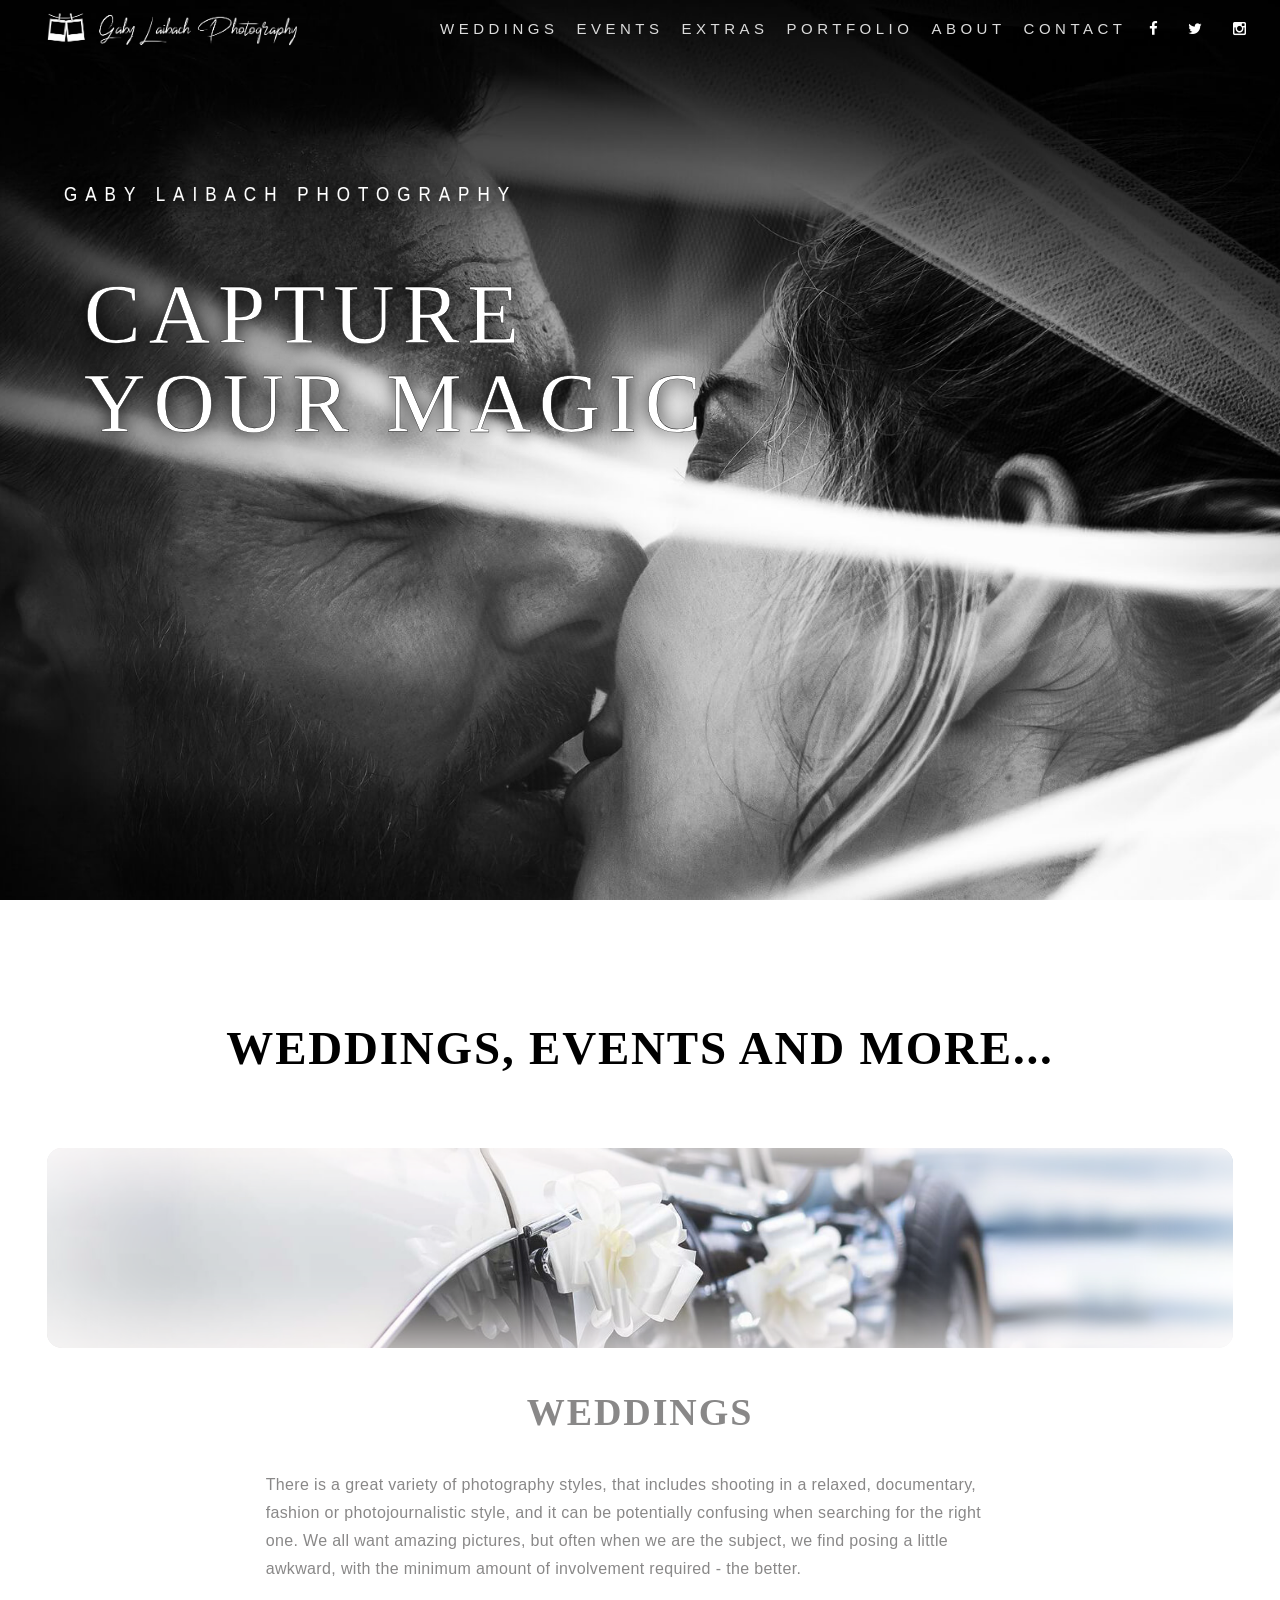
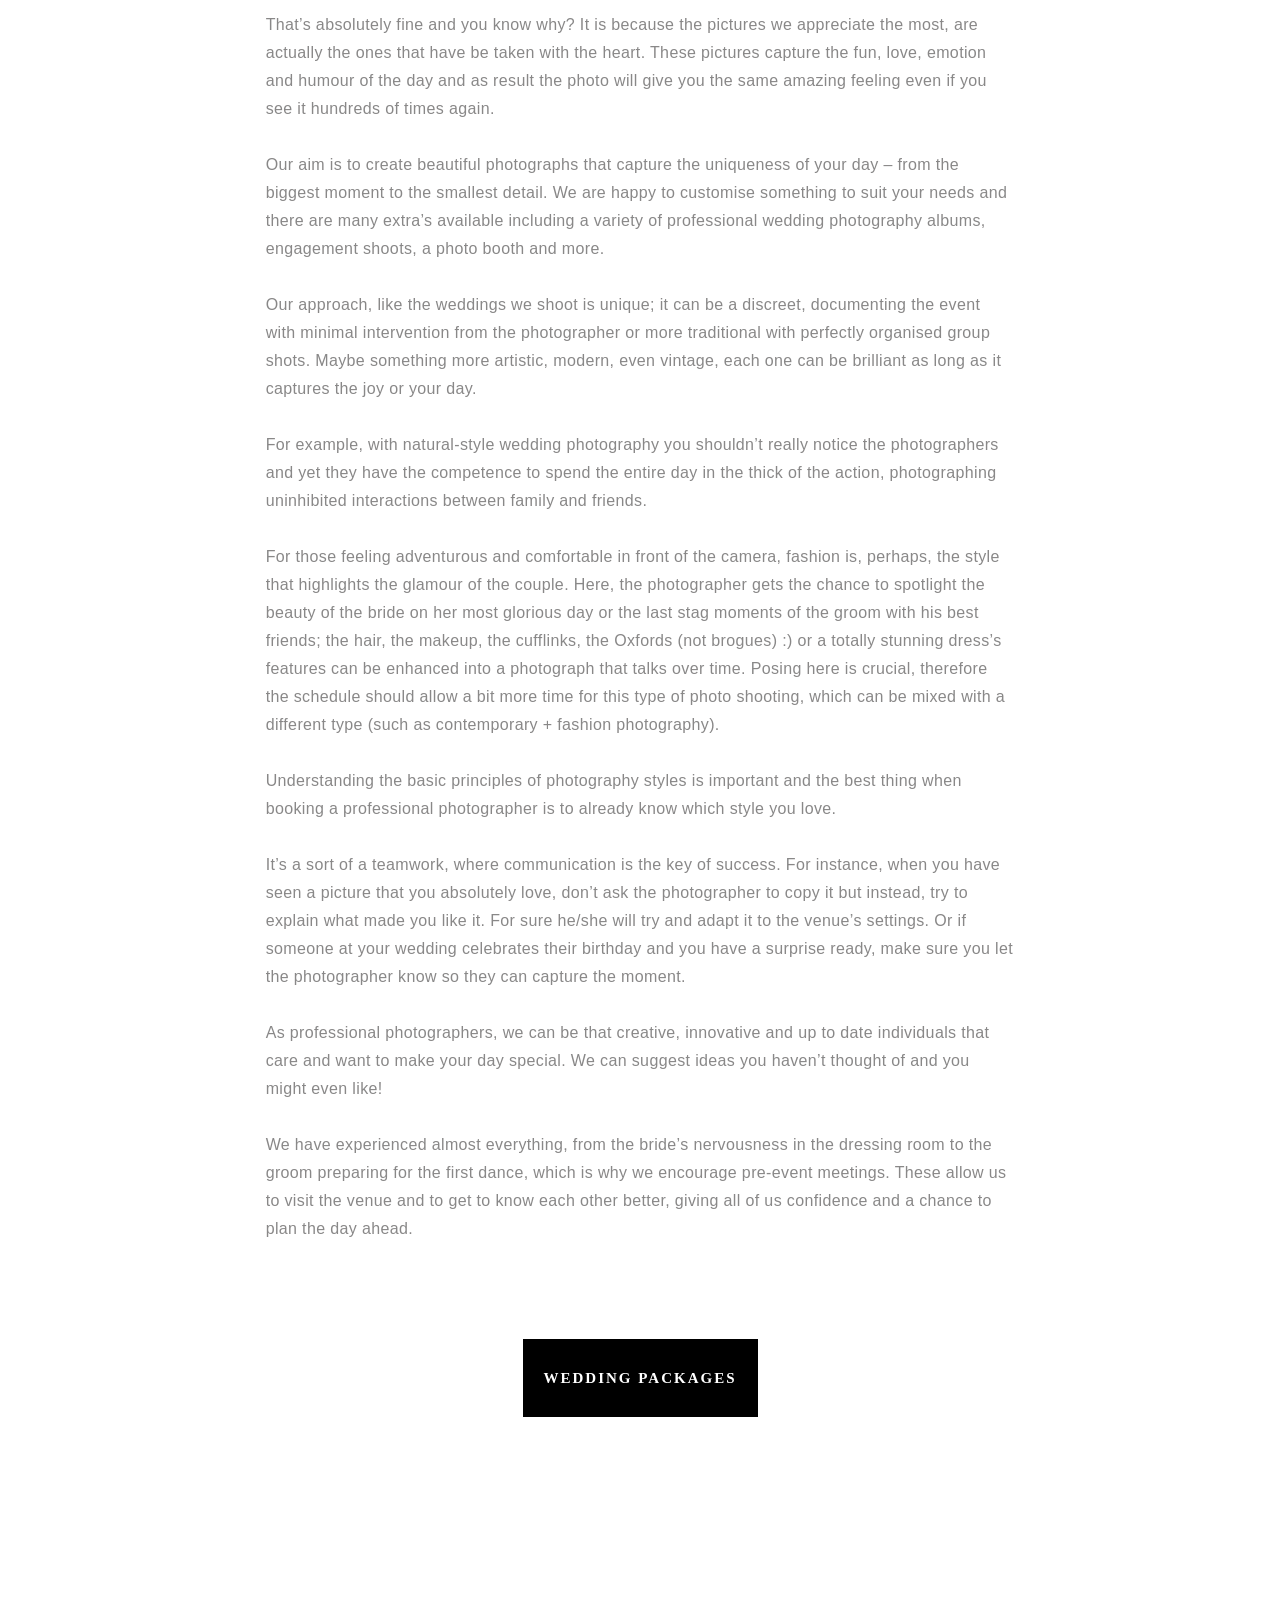
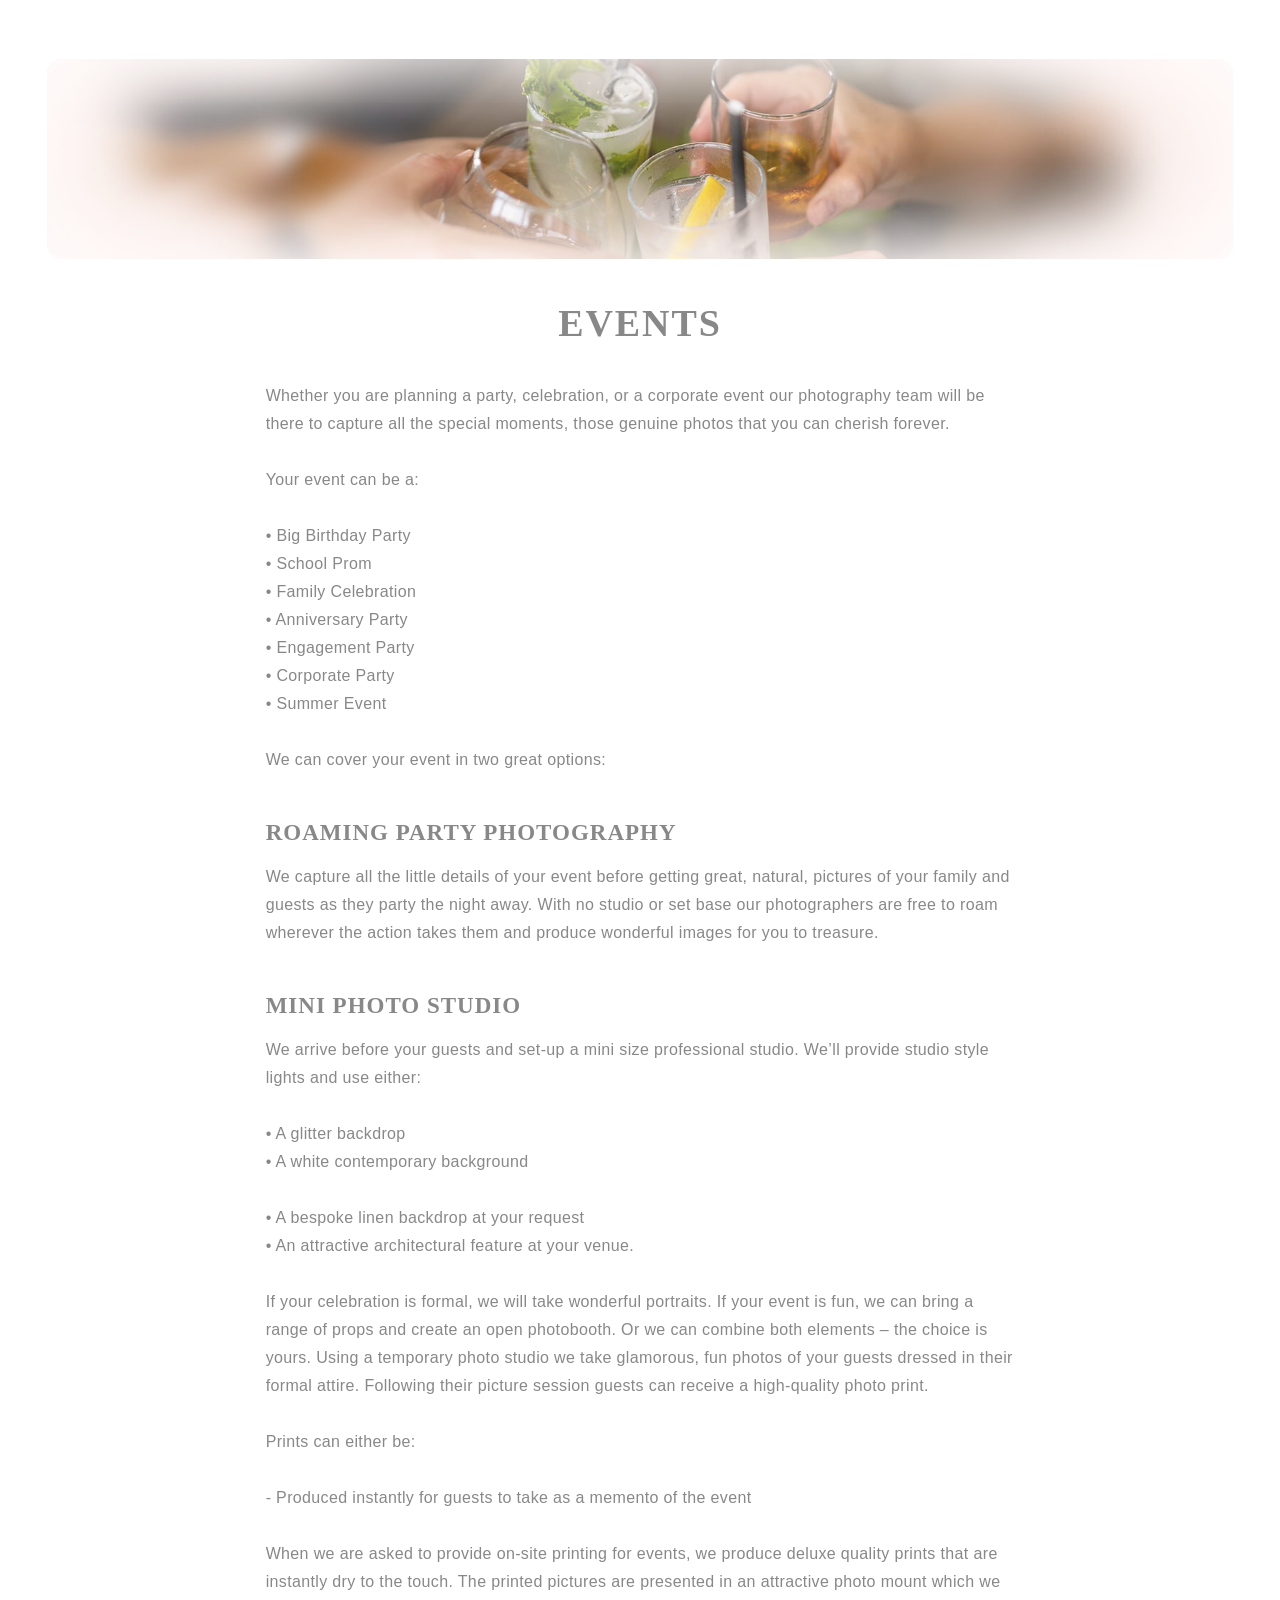
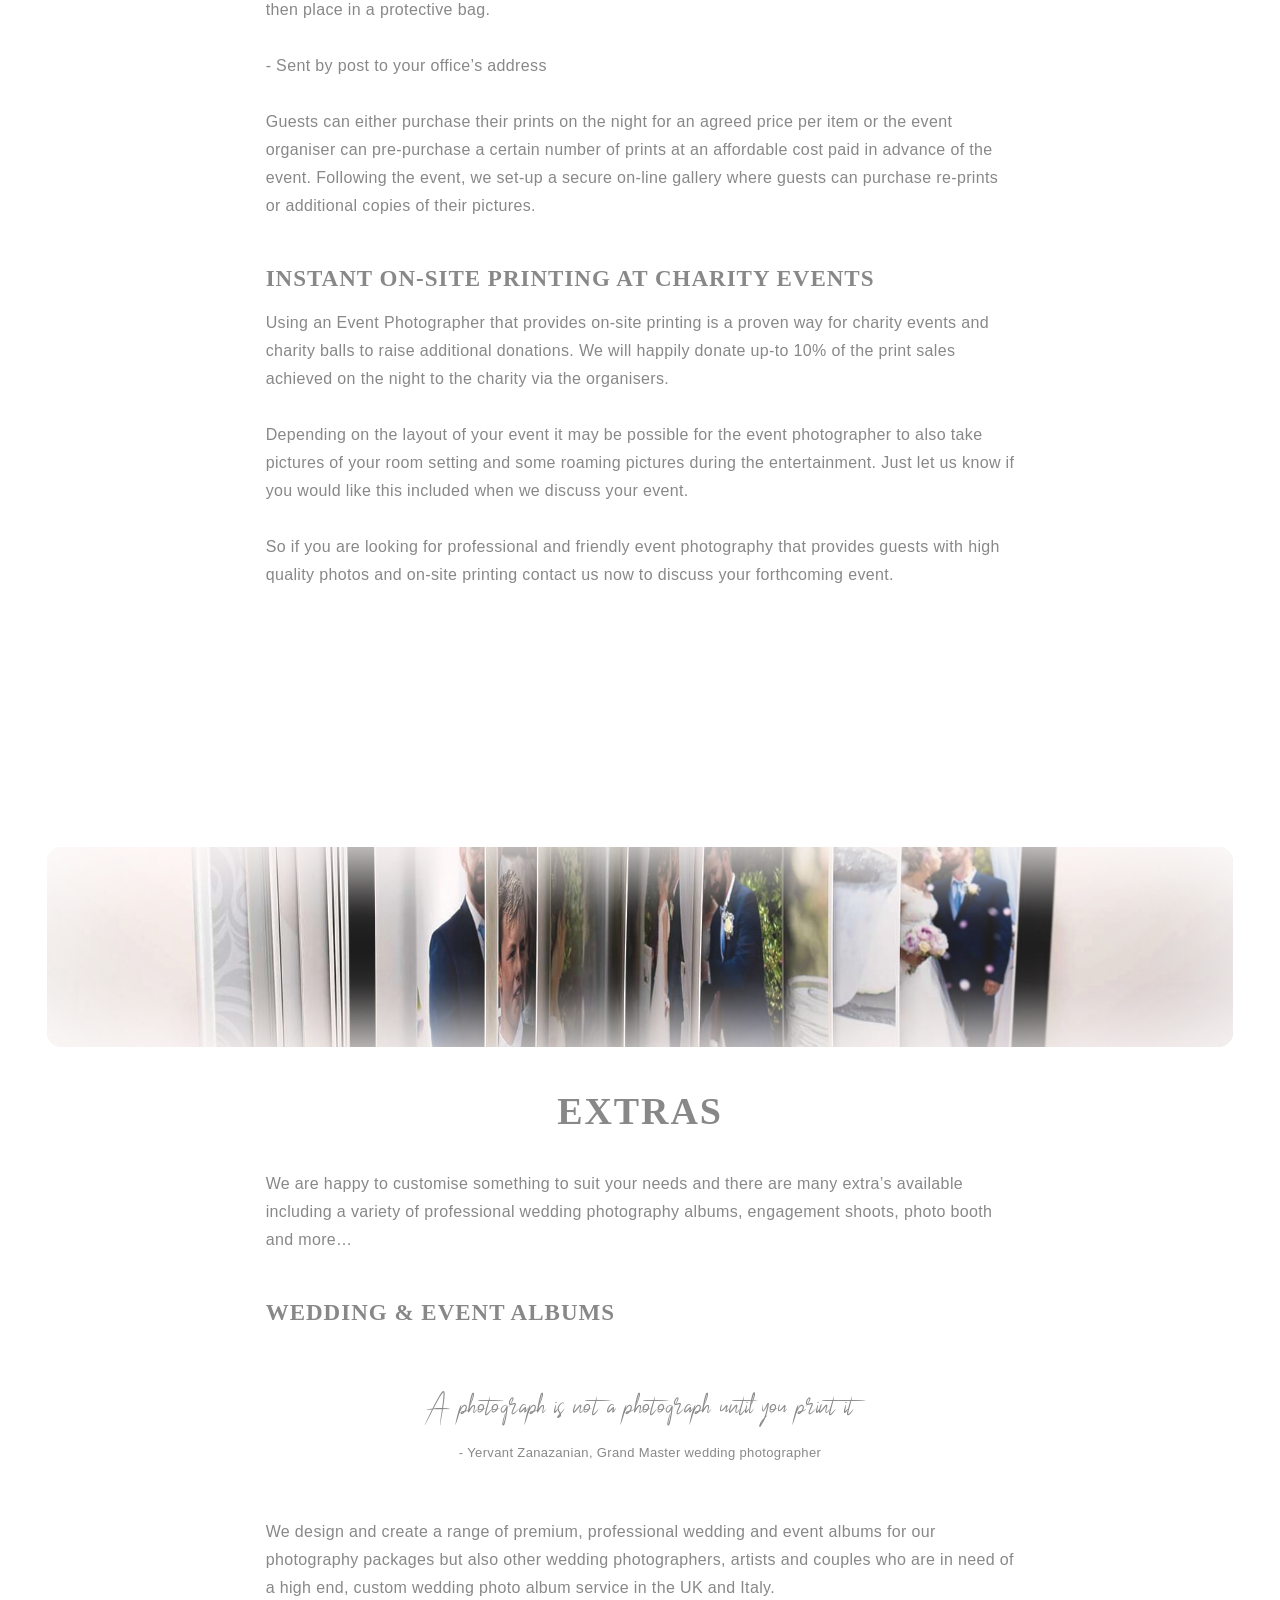
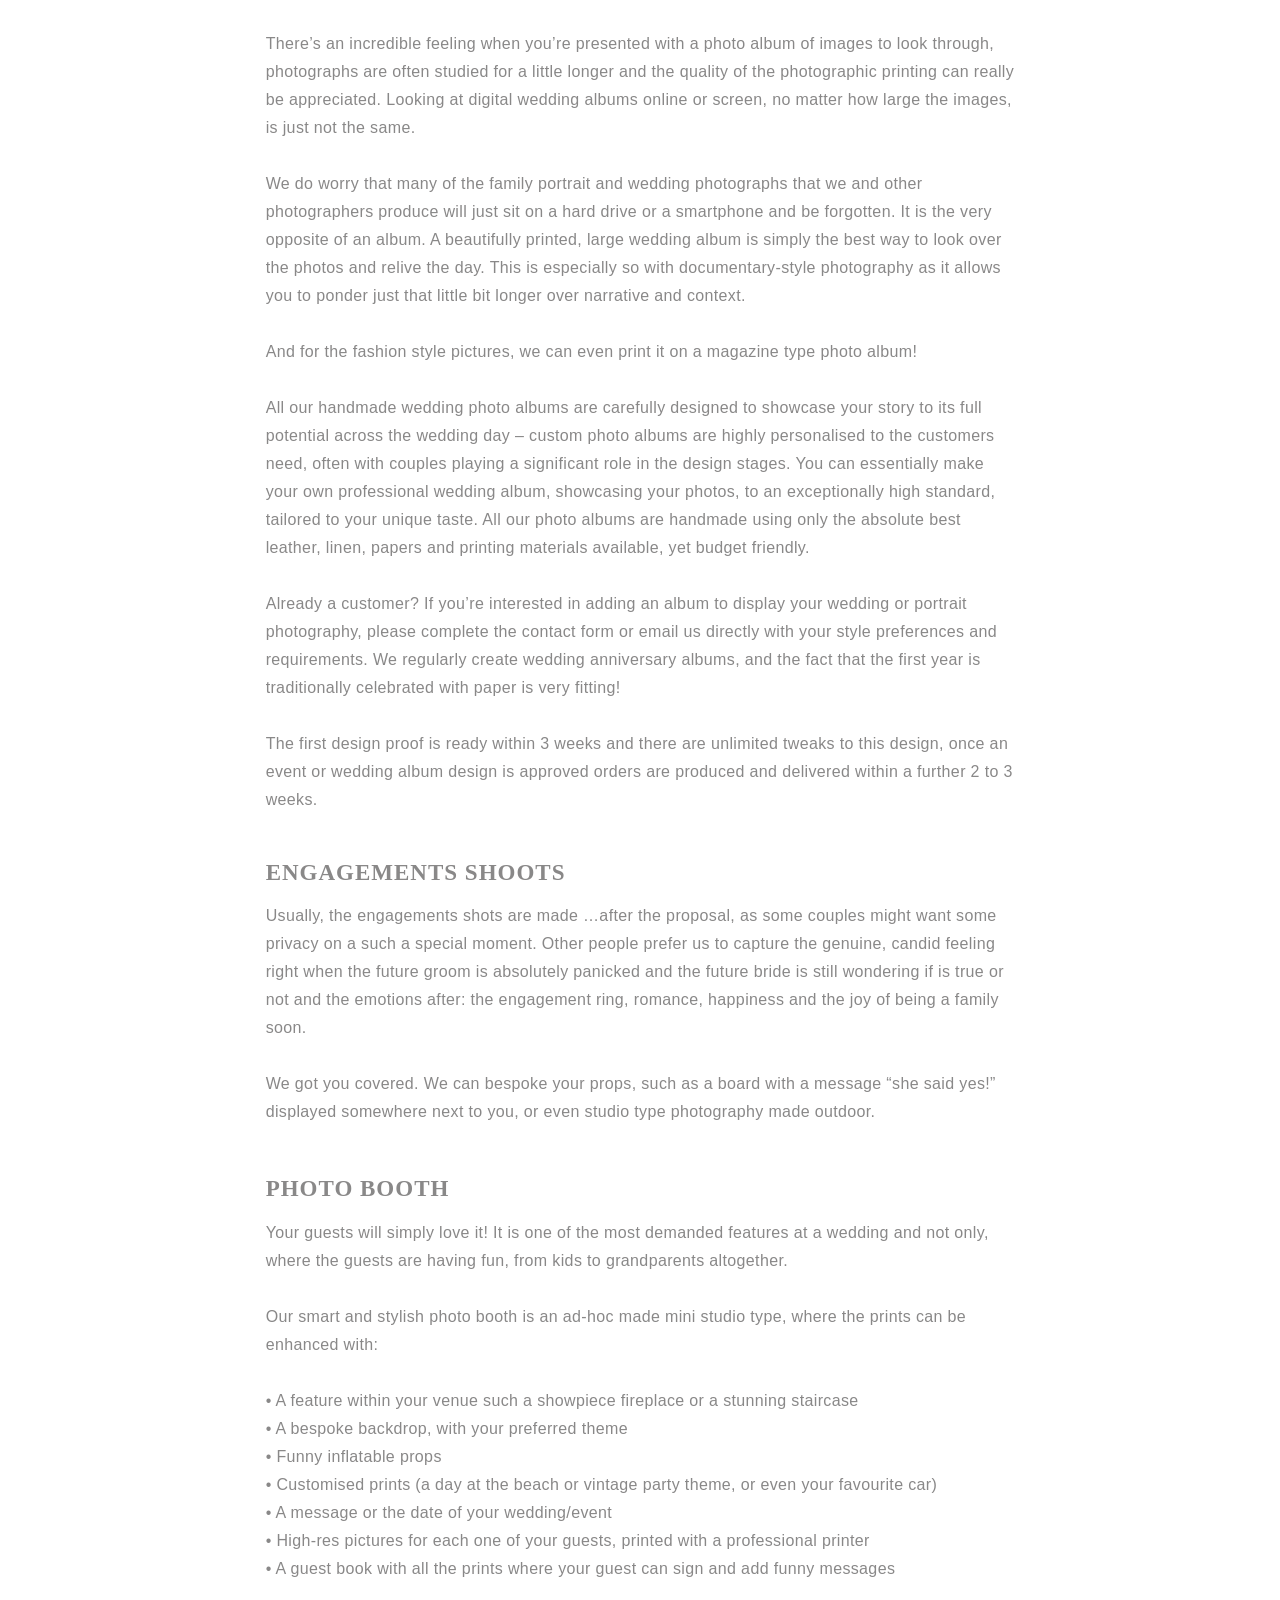
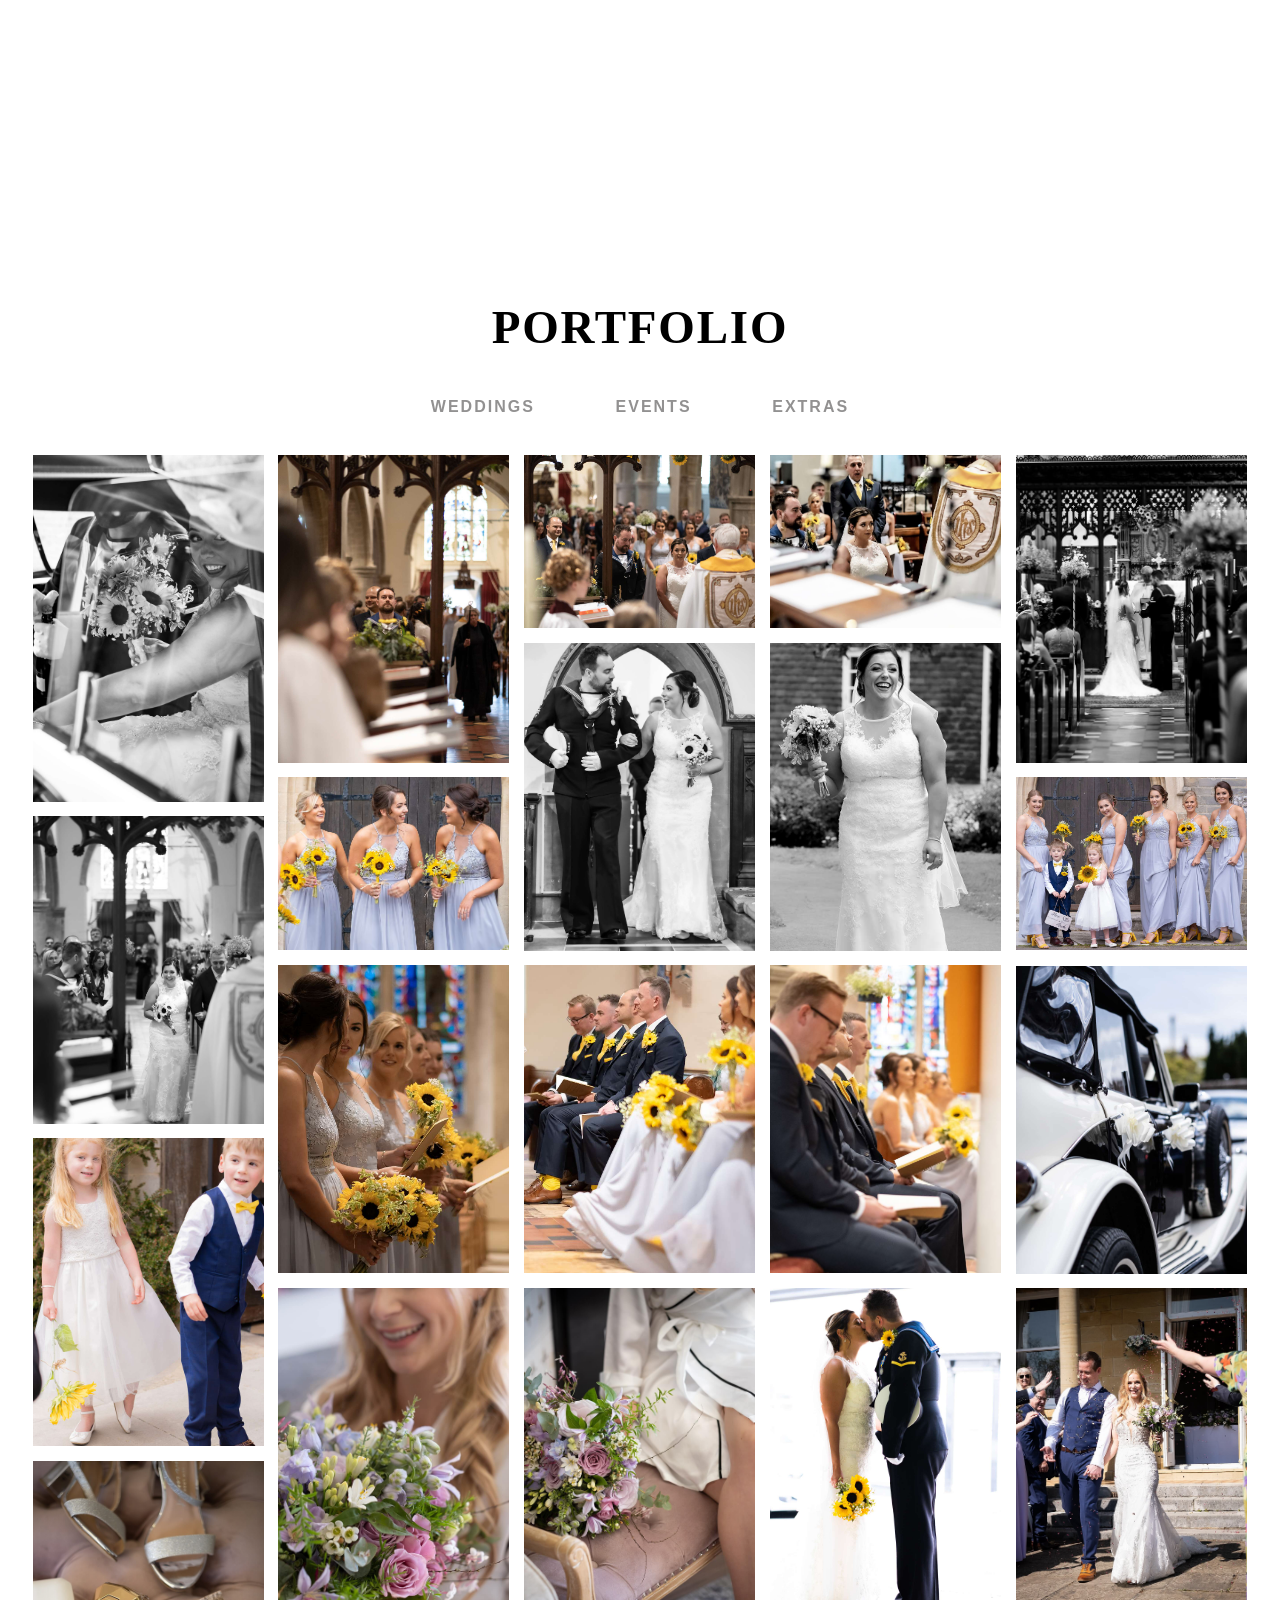
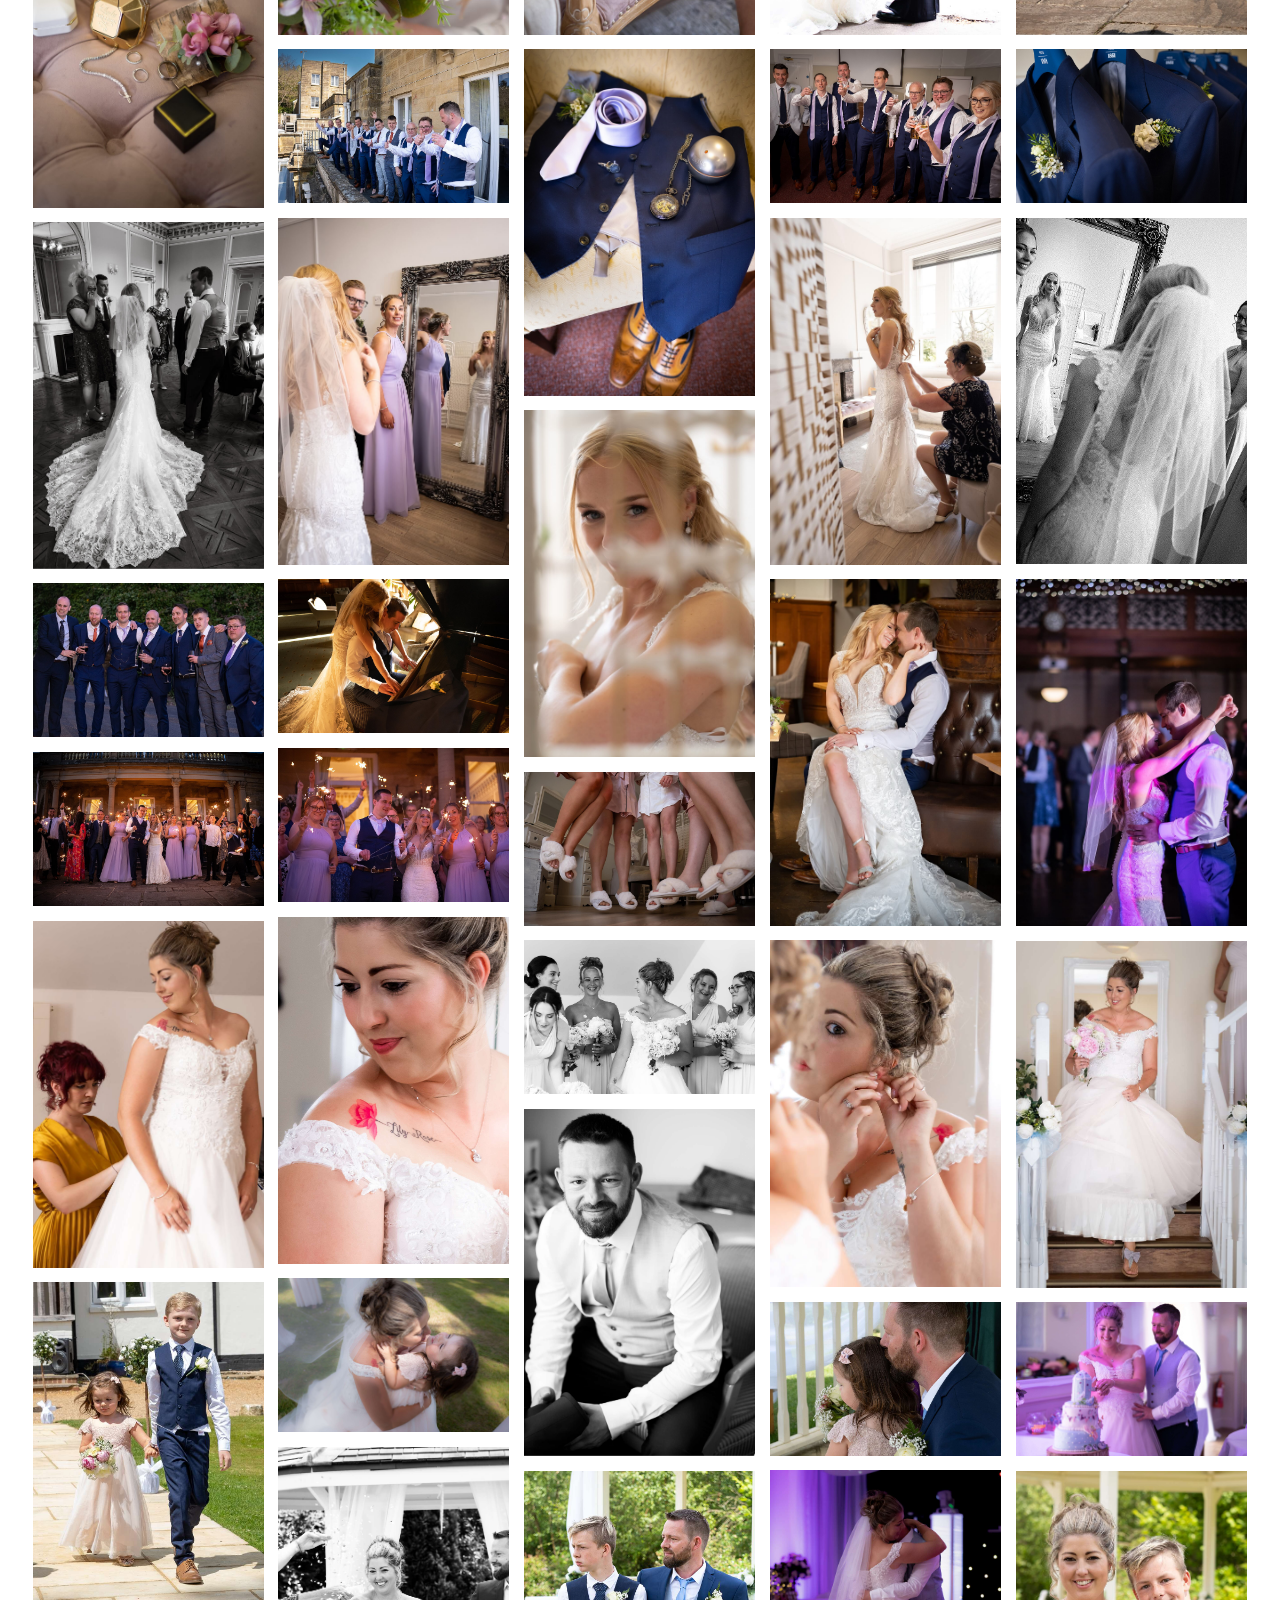
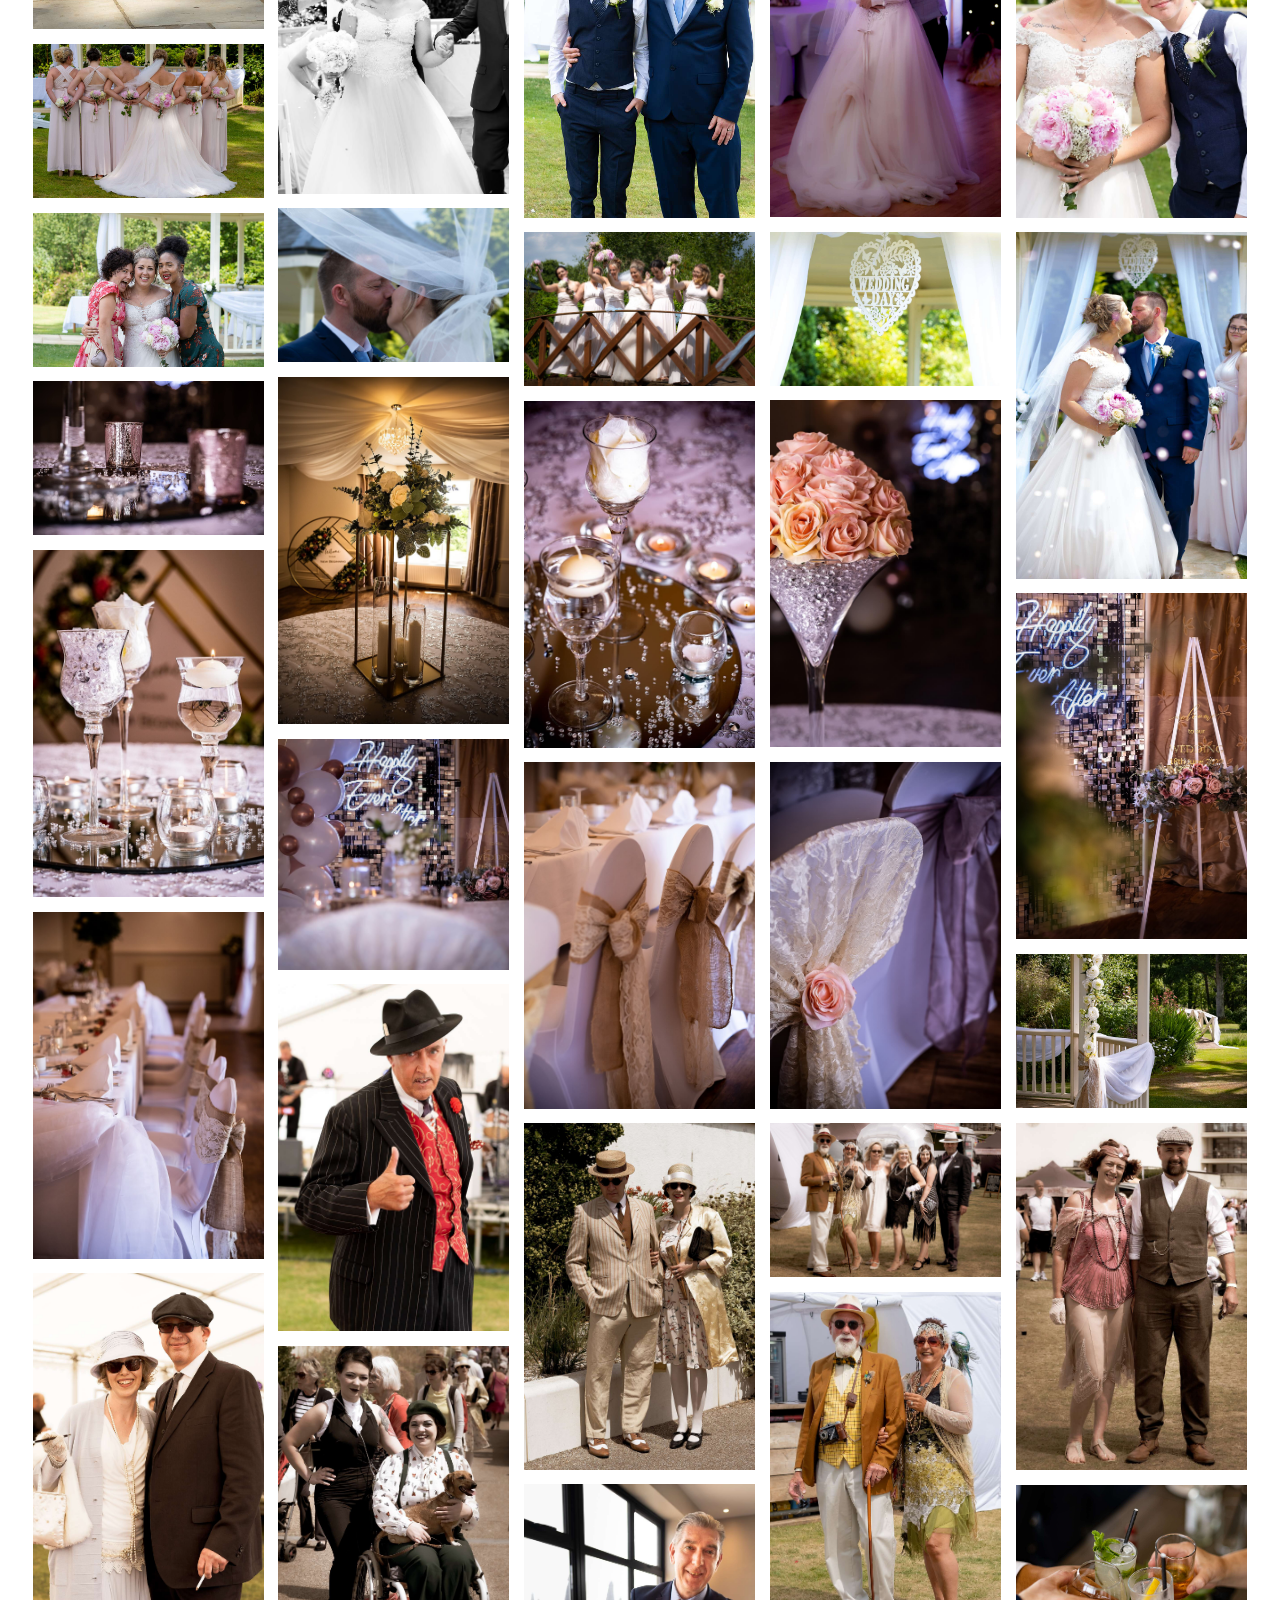
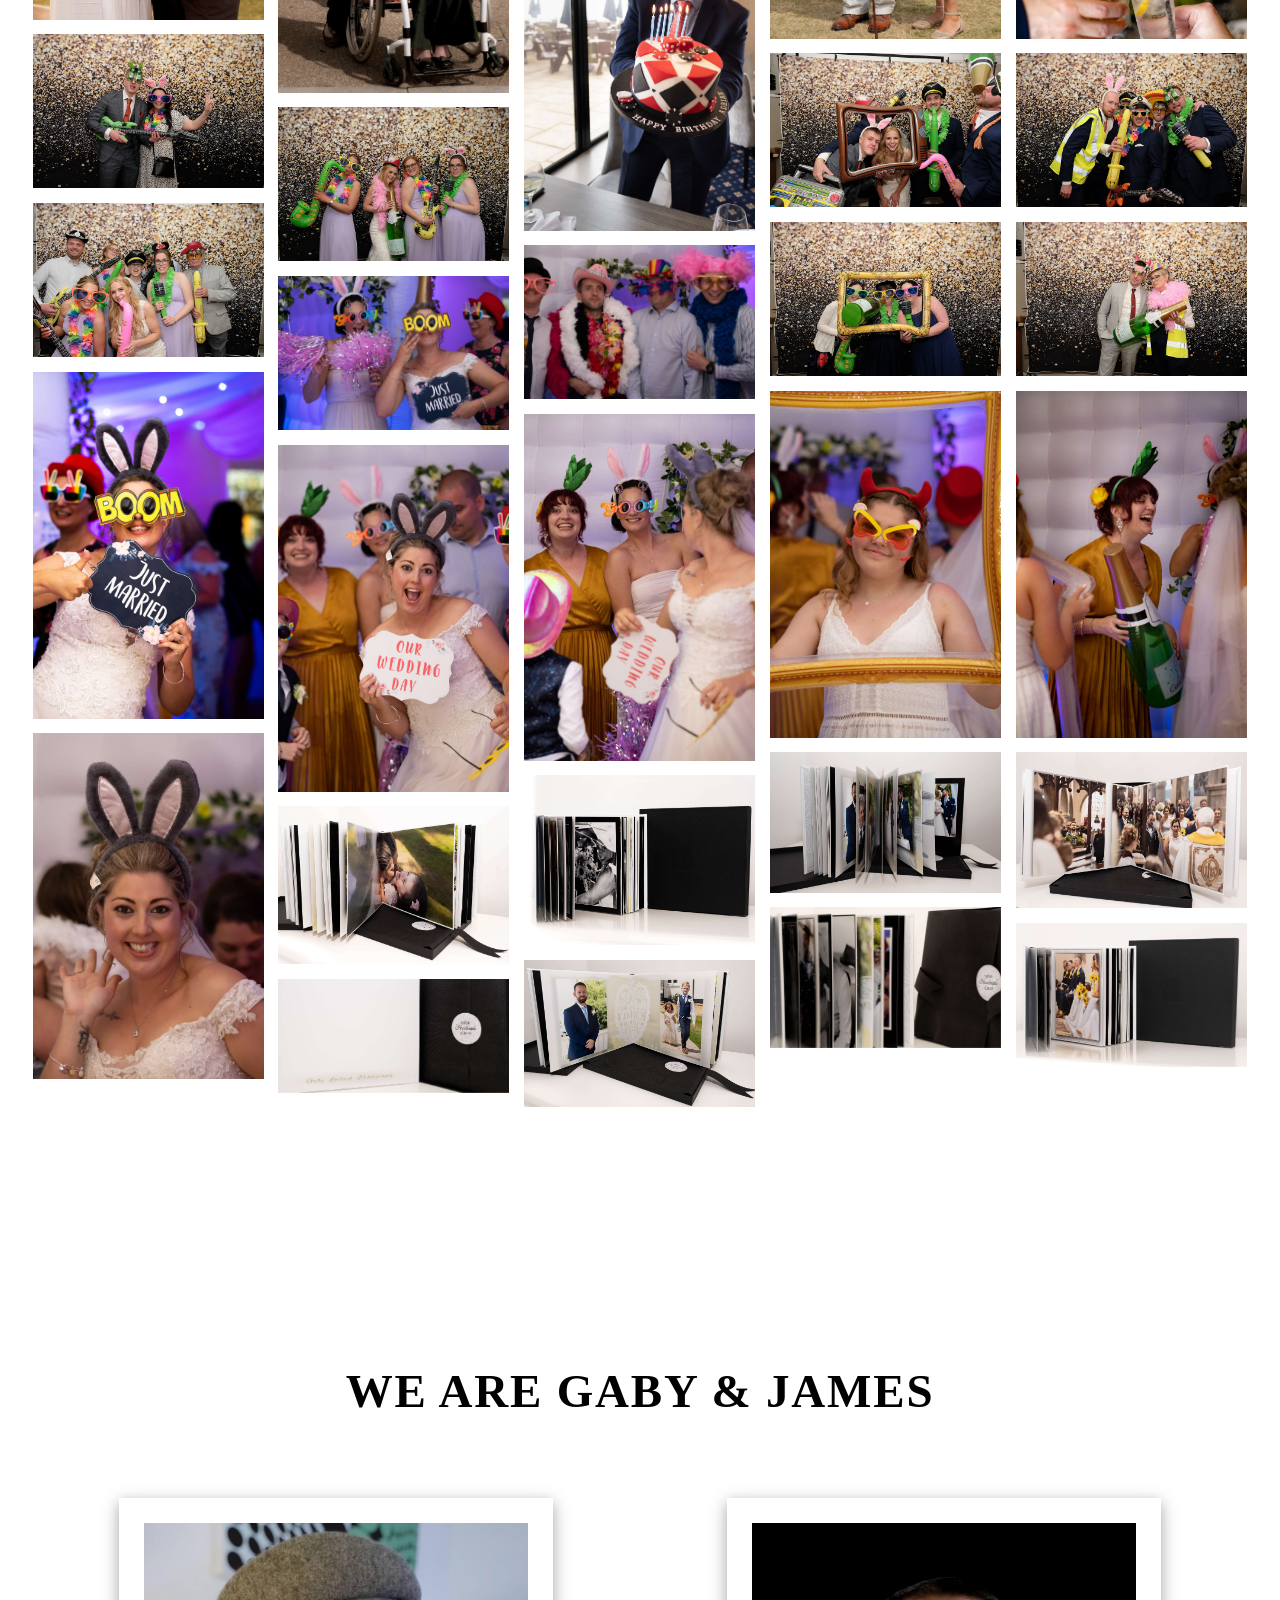
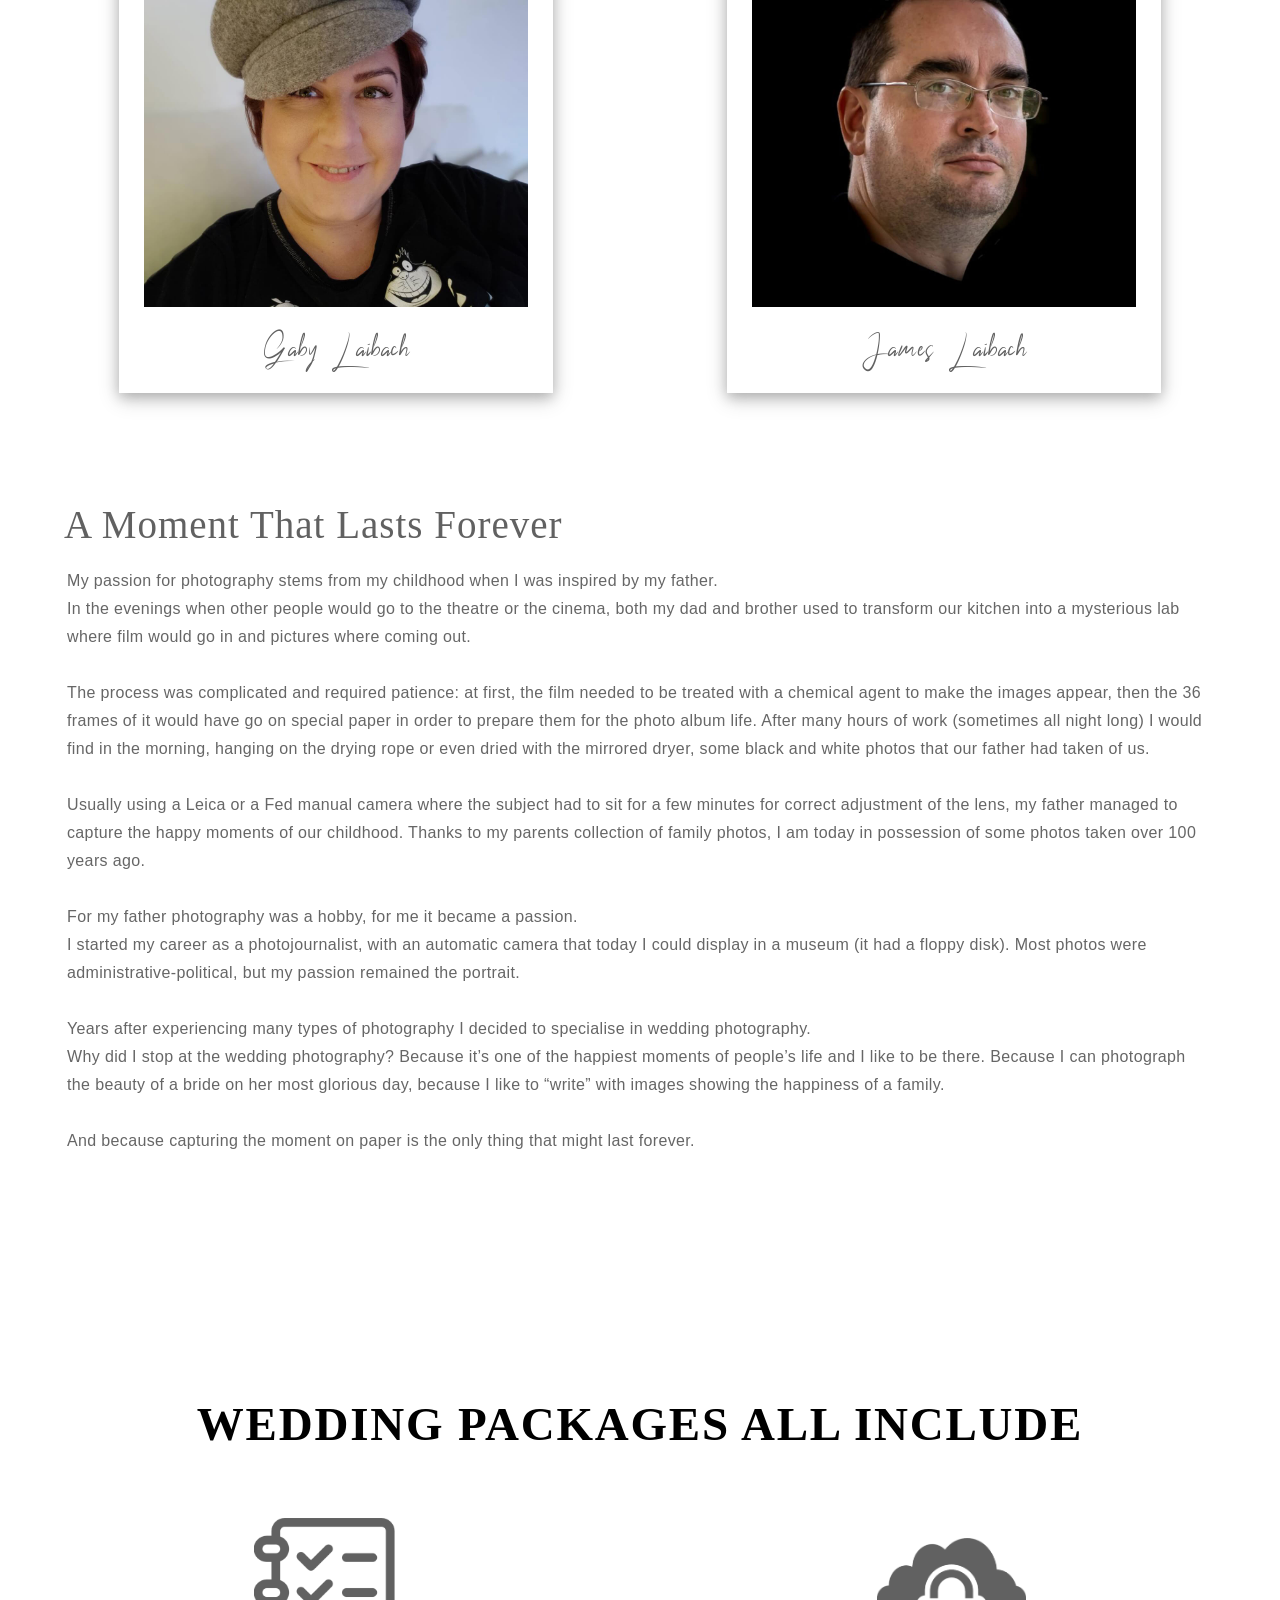
<file: GOOD_index_NOT_underconstruction.html>
<!DOCTYPE html>
<html class="no-js" lang="en">

<head>
	<!-- SEO -->
	<meta name="author" content="Gaby Laibach">
    <meta charset="utf-8">
    <meta name="viewport" content="width=device-width,initial-scale=1.0,maximum-scale=1" />
	<meta name="description" content="Have a Look and Book Our Top Quality Wedding & Event Photography Based in East Sussex.">
	<meta name="keywords" content="wedding, photography, wedding photography in sussex, events, prices, pricing, Weddigraphy, book now">
	<title>Gaby Laibach Photography</title>
	<meta name="viewport" content="width=device-width,initial-scale=1.0,maximum-scale=1,user-scalable=no">
	<meta http-equiv="X-UA-Compatible" content="IE=edge,chrome=1">
	<link rel="canonical" href="https://weddigraphy.co.uk/" />
	<meta property="og:title" content="Gaby Laibach Photography" />
	<meta property="og:locale" content="en_GB" />
	<meta property="og:type" content="website" />
	<meta property="og:description" content="Have a Look and Book Our Top Quality Wedding & Event Photography Based in East Sussex." />
	<meta property="og:url" content="https://weddigraphy.co.uk/" />
	<meta property="og:site_name" content="Gaby Laibach Photography" />
	<meta property="og:image" content="images/carousel/carousel_1.jpg" />
	<meta property="og:image:secure_url" content="images/carousel/carousel_1.jpg" />
	<meta property="og:image:width" content="1920" />
	<meta property="og:image:height" content="1100" />
	<meta name="twitter:card" content="summary_large_image" />
	<meta name="twitter:description" content="Have a Look and Book Our Top Quality Wedding & Event Photography Based in East Sussex." />
	<meta name="twitter:title" content="Gaby Laibach Photography" />
	<meta name="twitter:site" content="@GabyLaibach" />
	<meta name="twitter:image" content="images/carousel/carousel_1.jpg" />
	<meta name="twitter:creator" content="@GabyLaibach" />
	<!-- end SEO -->
    <!-- favicons -->
    <link rel="shortcut icon" href="images/favicon.png">
    <link rel="apple-touch-icon" href="images/apple-touch-icon-57x57.png">
    <link rel="apple-touch-icon" sizes="72x72" href="images/apple-touch-icon-72x72.png">
    <link rel="apple-touch-icon" sizes="114x114" href="images/apple-touch-icon-114x114.png">
    <!-- bootstrap -->
    <link rel="stylesheet" href="css/bootstrap.css" />
    <!-- animations -->
    <link rel="stylesheet" href="css/animate.css" />
    <!-- icons -->
    <link rel="stylesheet" href="css/et-line-icons.css" />
	<link rel="stylesheet" href="css/font-logos.min.css" />
    <!-- carousels -->
    <link rel="stylesheet" href="css/owl.carousel.css" />
    <link rel="stylesheet" href="css/owl.transitions.css" />
    <!-- image popup -->
    <link rel="stylesheet" href="css/magnific-popup.css" />
    <!-- custom stylesheet -->
    <link rel="stylesheet" href="css/style.css" />
    <!-- responsive css -->
    <link rel="stylesheet" href="css/responsive.css" />
    <!--[if IE]>
            <link rel="stylesheet" href="css/ie-browser.css" />
        <![endif]-->
    <!--[if IE]>
            <script src="js/html5shiv.js"></script>
        <![endif]-->
		
	<script src="https://www.google.com/recaptcha/api.js" async defer></script>	
		
<!-- Cookie Consent by https://www.TermsFeed.com -->
<script type="text/javascript" src="//www.termsfeed.com/public/cookie-consent/4.0.0/cookie-consent.js" charset="UTF-8"></script>
<script type="text/javascript" charset="UTF-8">
document.addEventListener('DOMContentLoaded', function () {
cookieconsent.run({"notice_banner_type":"simple","consent_type":"implied","palette":"dark","language":"en","page_load_consent_levels":["strictly-necessary","functionality","tracking","targeting"],"notice_banner_reject_button_hide":false,"preferences_center_close_button_hide":false,"website_name":"Weddigraphy"});
});
</script>

<noscript>Cookie Consent by <a href="https://www.TermsFeed.com/" rel="nofollow noopener">TermsFeed</a></noscript>
<!-- End Cookie Consent -->
		
		<!-- Global site tag (gtag.js) - Google Analytics -->
<script type="text/plain" cookie-consent="tracking" async src="https://www.googletagmanager.com/gtag/js?id=G-NPEFE5GH67"></script>
<script type="text/plain" cookie-consent="tracking">
  window.dataLayer = window.dataLayer || [];
  function gtag(){dataLayer.push(arguments);}
  gtag('js', new Date());

  gtag('config', 'G-NPEFE5GH67');
</script>
		
		
</head>

<body>
    <!-- pre loader -->
    <div class="preloader" style="position: fixed; top: 0; left: 0; right: 0; bottom: 0; z-index: 9999; background-color: #000;">
        <img src="images/loader.svg" style="display: block; position: absolute; left: 0; right: 0; top: 0; bottom: 0; width: 50px; height: 50px; margin: auto;" alt="loading">
    </div>
    <!-- end of pre loader -->

    <!-- navigation -->
    <nav class="nav-transparent nav-black navbar-fixed-top navbar overlay-nav transition-fade-in navbar-default fix-nav">
        <div class="container">
            <div class="row">
                <!-- logo -->
                <div class="col-md-3 col-sm-3 col-xs-6">
                    <a id="white-logo" class="internal-link" href="#welcome">
                        <img alt="Gaby Laibach Photography logo" src="images/white.png" class="main-logo">
                    </a>
                    <a id="color-logo" class="internal-link" href="#welcome">
                        <img alt="Gaby Laibach Photography logo" src="images/white.png" class="main-logo">
                    </a>
                </div>
                <!-- logo end -->
                <!-- toggle navigation -->
                <div class="navbar-header">
                    <button type="button" class="navbar-toggle" data-toggle="collapse" data-target=".navbar-collapse">
                        <span class="sr-only">Toggle navigation</span>
                        <span class="icon-bar"></span>
                        <span class="icon-bar"></span>
                        <span class="icon-bar"></span>
                    </button>
                </div>
                <!-- end toggle navigation -->
                <div class="col-md-9 text-right">
                    <div class="navbar-collapse collapse">
                        <ul class="nav navbar-nav navbar-right">
                            <li><a href="#services" class="internal-link">weddings</a> </li>
							<li><a href="#eventservices" class="internal-link">events</a> </li>
							<li><a href="#extraservices" class="internal-link">extras</a> </li>
                            <li><a href="#portfolio" class="internal-link">portfolio</a> </li>
                            <li><a href="#about" class="internal-link">about</a> </li>
                            <li><a href="#contact" class="internal-link">contact</a> </li>
							<li><a target="_blank" href="https://www.facebook.com/pages/category/Local-Business/GabyLaibach-Weddigraphy-331834871007689/"> <i class="fa fa-facebook"></i> </a></li>
<li><a target="_blank" href="https://twitter.com/gabylaibach"> <i class="fa fa-twitter"></i> </a></li>
<li><a target="_blank" href="https://instagram.com/gabylaibach_weddigraphy?igshid=1f831pne58vfg"> <i class="fa fa-instagram"></i> </a></li>
                        </ul>
                    </div>
                </div>
            </div>
        </div>
    </nav>
    <!-- end of navigation -->

    <!-- carousel section -->
    <section id="welcome" class="zero-padding slider-arrow-none slider-full">
        <div id="main-slider" class="light-pagination owl-carousel">
            <!-- carousel item -->
		<div class="item owl-bg-img" style="background-image:url('images/carousel/carousel_1.jpg');">
                <div class="slider-bg"></div>
                <div class="slider-full relative"> </div>
				 <div class="carousel-caption d-none d-md-block">Capture<br>Your Magic</div>
				 <div class="carousel-captionz d-none d-md-block">Gaby Laibach Photography</div>
            </div>
            <!-- end carousel item -->
       
        </div>
    </section>
    <!-- end carousel item -->
	
	
	
	
	
	
	
	
	
	
	
	
	
	
	
	
	
	
	
	
	
	
	
	
	
	
	
	
	
	
	
	
	
<!-- services section -->
<section id="services" class="xs-section">
<div class="container">
<div class="row">
<!-- section title -->
<div class="col-md-12 text-center zero-padding">
<h1 class="section-heading">Weddings, Events and More...</h1>
</div>
<!-- end section title -->
</div>
<div class="row margin-top-3 ">
<div class="col-lg-12 col-md-12 margin-top-3" >
<div class ="serviceimgs" style="background-image:url('images/services/weddings_s.jpg');"></div>

<h3 class="text-gray margin-btm-6">Weddings</h3>
<div id="wedcont">
<p class="text-gray">
There is a great variety of photography styles, that includes shooting in a relaxed, documentary, fashion or photojournalistic style, and it can be potentially confusing when searching for the right one. We all want amazing pictures, but often when we are the subject, we find posing a little awkward, with the minimum amount of involvement required - the better. <br><br>
That’s absolutely fine and you know why? It is because the pictures we appreciate the most, are actually the ones that have be taken with the heart. These pictures capture the fun, love, emotion and humour of the day and as result the photo will give you the same amazing feeling even if you see it hundreds of times again. <br><br>
Our aim is to create beautiful photographs that capture the uniqueness of your day – from the biggest moment to the smallest detail. We are happy to customise something to suit your needs and there are many extra’s available including a variety of professional wedding photography albums, engagement shoots, a photo booth and more.<br><br>

Our approach, like the weddings we shoot is unique; it can be a discreet, documenting the event with minimal intervention from the photographer or more traditional with perfectly organised group shots.  Maybe something more artistic, modern, even vintage, each one can be brilliant as long as it captures the joy or your day. <br><br>
For example, with natural-style wedding photography you shouldn’t really notice the photographers and yet they have the competence to spend the entire day in the thick of the action, photographing uninhibited interactions between family and friends. <br><br>
For those feeling adventurous and comfortable in front of the camera, fashion is, perhaps, the style that highlights the glamour of the couple. Here, the photographer gets the chance to spotlight the beauty of the bride on her most glorious day or the last stag moments of the groom with his best friends; the hair, the makeup, the cufflinks, the Oxfords (not brogues) :) or a totally stunning dress’s features can be enhanced into a photograph that talks over time. Posing here is crucial, therefore the schedule should allow a bit more time for this type of photo shooting, which can be mixed with a different type (such as contemporary + fashion photography).<br><br>
Understanding the basic principles of photography styles is important and the best thing when booking a professional photographer is to already know which style you love. <br><br>
It’s a sort of a teamwork, where communication is the key of success. For instance, when you have seen a picture that you absolutely love, don’t ask the photographer to copy it but instead, try to explain what made you like it. For sure he/she will try and adapt it to the venue’s settings. Or if someone at your wedding celebrates their birthday and you have a surprise ready, make sure you let the photographer know so they can capture the moment.  <br><br>
As professional photographers, we can be that creative, innovative and up to date individuals that care and want to make your day special. We can suggest ideas you haven’t thought of and you might even like! <br><br>
We have experienced almost everything, from the bride’s nervousness in the dressing room to the groom preparing for the first dance, which is why we encourage pre-event meetings. These allow us to visit the venue and to get to know each other better, giving all of us confidence and a chance to plan the day ahead.<br><br><br></p></div>


<div class="col-md-12 text-center zero-padding">
<p class="text-gray"><h3><a href="#wpackages"  style="font-size:15px;" class="margin-top-zero btn btn-black zero-margin-lr internal-link">WEDDING PACKAGES</a></h3></p>
</div>


</div>

<div id="eventservices" class="col-lg-12 col-md-12 margin-top-5">
<div class ="serviceimgs" style="background-image:url('images/services/events_s.jpg');"></div>

<h3 class="text-gray margin-btm-6">Events</h3>

<div id="evecont">
<p class="text-gray">
Whether you are planning a party, celebration, or a corporate event our photography team will be there to capture all the special moments, those genuine photos that you can cherish forever.<br><br>
Your event can be a:<br><br>

• Big Birthday Party<br>
• School Prom<br>
• Family Celebration<br>
• Anniversary Party<br>
• Engagement Party<br>
• Corporate Party<br>
• Summer Event<br><br>

We can cover your event in two great options:<br></p><br>

<h6>Roaming Party Photography</h6>

<p class="text-gray">
We capture all the little details of your event before getting great, natural, pictures of your family and guests as they party the night away. With no studio or set base our photographers are free to roam wherever the action takes them and produce wonderful images for you to treasure.</p><br>

<h6>Mini Photo Studio</h6>

<p class="text-gray">We arrive before your guests and set-up a mini size professional studio. We’ll provide studio style lights and use either:<br><br>
• A glitter backdrop<br>
• A white contemporary background<br><br>
• A bespoke linen backdrop at your request<br>
• An attractive architectural feature at your venue.<br><br>

If your celebration is formal, we will take wonderful portraits. If your event is fun, we can bring a range of props and create an open photobooth. Or we can combine both elements – the choice is yours.

Using a temporary photo studio we take glamorous, fun photos of your guests dressed in their formal attire. Following their picture session guests can receive a high-quality photo print. <br><br>
Prints can either be:<br><br>
- Produced instantly for guests to take as a memento of the event<br><br>

When we are asked to provide on-site printing for events, we produce deluxe quality prints that are instantly dry to the touch. The printed pictures are presented in an attractive photo mount which we then place in a protective bag.<br><br>
- Sent by post to your office’s address<br><br>

Guests can either purchase their prints on the night for an agreed price per item or the event organiser can pre-purchase a certain number of prints at an affordable cost paid in advance of the event. Following the event, we set-up a secure on-line gallery where guests can purchase re-prints or additional copies of their pictures.<br>
</p><br>


<h6>Instant on-site printing at Charity Events</h6>


<p class="text-gray">
Using an Event Photographer that provides on-site printing is a proven way for charity events and charity balls to raise additional donations. We will happily donate up-to 10% of the print sales achieved on the night to the charity via the organisers.<br><br>

Depending on the layout of your event it may be possible for the event photographer to also take pictures of your room setting and some roaming pictures during the entertainment. Just let us know if you would like this included when we discuss your event.<br><br>

So if you are looking for professional and friendly event photography that provides guests with high quality photos and on-site printing contact us now to discuss your forthcoming event.<br>

<br><br></p></div></div>

<br>

<div id="extraservices" class="col-lg-12 col-md-12 margin-top-5">
<div class ="serviceimgs" style="background-image:url('images/services/extras_s.jpg');"></div>

<h3 class="text-gray margin-btm-6">Extras</h3>

<div id="extcont">
<p class="text-gray">
We are happy to customise something to suit your needs and there are many extra’s available including a variety of professional wedding photography albums, engagement shoots, photo booth and more…<br></p><br>

<h6>Wedding & Event Albums</h6><br><br>

<p class="quote">A photograph is not a photograph until you print it</p><br><p class="quoteow">-  Yervant Zanazanian, Grand Master wedding photographer</p>
<br>
<p class="text-gray">
We design and create a range of premium, professional wedding and event albums for our photography packages but also other wedding photographers, artists and couples who are in need of a high end, custom wedding photo album service in the UK and Italy.<br><br>

There’s an incredible feeling when you’re presented with a photo album of images to look through, photographs are often studied for a little longer and the quality of the photographic printing can really be appreciated. Looking at digital wedding albums online or screen, no matter how large the images, is just not the same.<br><br>

We do worry that many of the family portrait and wedding photographs that we and other photographers produce will just sit on a hard drive or a smartphone and be forgotten. It is the very opposite of an album. A beautifully printed, large wedding album is simply the best way to look over the photos and relive the day. This is especially so with documentary-style photography as it allows you to ponder just that little bit longer over narrative and context.<br><br>
And for the fashion style pictures, we can even print it on a magazine type photo album!<br><br>

All our handmade wedding photo albums are carefully designed to showcase your story to its full potential across the wedding day – custom photo albums are highly personalised to the customers need, often with couples playing a significant role in the design stages. You can essentially make your own professional wedding album, showcasing your photos, to an exceptionally high standard, tailored to your unique taste. All our photo albums are handmade using only the absolute best leather, linen, papers and printing materials available, yet budget friendly.<br><br>

Already a customer? If you’re interested in adding an album to display your wedding or portrait photography, please complete the contact form or email us directly with your style preferences and requirements. We regularly create wedding anniversary albums, and the fact that the first year is traditionally celebrated with paper is very fitting!<br><br>

The first design proof is ready within 3 weeks and there are unlimited tweaks to this design, once an event or wedding album design is approved orders are produced and delivered within a further 2 to 3 weeks.<br></p><br>


<h6>ENGAGEMENTS SHOOTS</h6>


<p class="text-gray">
Usually, the engagements shots are made …after the proposal, as some couples might want some privacy on a such a special moment. Other people prefer us to capture the genuine, candid feeling right when the future groom is absolutely panicked and the future bride is still wondering if is true or not and the emotions after: the engagement ring, romance, happiness and the joy of being a family soon.  <br><br>
We got you covered. We can bespoke your props, such as a board with a message “she said yes!” displayed somewhere next to you, or even studio type photography made outdoor. <br><br></p>


<h6>PHOTO BOOTH</h6>


<p class="text-gray">
Your guests will simply love it! It is one of the most demanded features at a wedding and not only, where the guests are having fun, from kids to grandparents altogether.<br><br>

Our smart and stylish photo booth is an ad-hoc made mini studio type, where the prints can be enhanced with:<br><br>
    • A feature within your venue such a showpiece fireplace or a stunning staircase<br>
    • A bespoke backdrop, with your preferred theme<br>
    • Funny inflatable props <br>
    • Customised prints (a day at the beach or vintage party theme, or even your favourite car)<br>
    • A message or the date of your wedding/event<br>
    • High-res pictures for each one of your guests, printed with a professional printer<br>
    • A guest book with all the prints where your guest can sign and add funny messages
<br><br><br></p>


</div></div></div></div></section>



<!-- portfolio -->
<section id="portfolio" class="portfolio-wd margin-top-6 gutter ">
<div class="container">
<div class="row">
<!-- section title -->
<div class="col-md-12 text-center ">
<h1 class="section-heading" >Portfolio</h1>
</div>
<!-- end section title -->

</div>
<div class="row margin-top-btm-3 margin-btm-zero">
<div class="col-md-12 text-center">
<div class="text-center">
<!-- photography filter -->
	<ul class="xs-text-center sm-text-center grid-filter nav nav-tabs portfolio-navigation">
		<li class="nav"> <a href="#" data-filter=".weddings">Weddings</a> </li>
		<li class="nav"> <a href="#" data-filter=".events">Events</a> </li>
		<li class="nav"> <a href="#" data-filter=".extras">Extras</a> </li>
	</ul>
<!-- end photography filter -->
</div>
</div>

<div class="col-md-12 portfolio-grid overflow zero-padding">
<div class="tab-content">
<!-- filter grid -->
<ul class="grid portfolio-popup portfolio-masonry">



	<!-- photography item -->
	<li class="weddings"><figure><div class="img-portfolio">
	<a href="images/weddings/wedding_1.jpg" title="">
	<img src="images/weddings/wedding_1.jpg" alt="Gaby Laibach Photography Portfolio" /></a></div></figure></li>
	<!-- end photography item -->
	
	
	<!-- photography item -->
	<li class="weddings"><figure><div class="img-portfolio">
	<a href="images/weddings/wedding_2.jpg" title="">
	<img src="images/weddings/wedding_2.jpg" alt="Gaby Laibach Photography Portfolio" /></a></div></figure></li>
	<!-- end photography item -->
	
		<!-- photography item -->
	<li class="weddings"><figure><div class="img-portfolio">
	<a href="images/weddings/wedding_3.jpg" title="">
	<img src="images/weddings/wedding_3.jpg" alt="Gaby Laibach Photography Portfolio" /></a></div></figure></li>
	<!-- end photography item -->
	
		<!-- photography item -->
	<li class="weddings"><figure><div class="img-portfolio">
	<a href="images/weddings/wedding_4.jpg" title="">
	<img src="images/weddings/wedding_4.jpg" alt="Gaby Laibach Photography Portfolio" /></a></div></figure></li>
	<!-- end photography item -->
	
		<!-- photography item -->
	<li class="weddings"><figure><div class="img-portfolio">
	<a href="images/weddings/wedding_5.jpg" title="">
	<img src="images/weddings/wedding_5.jpg" alt="Gaby Laibach Photography Portfolio" /></a></div></figure></li>
	<!-- end photography item -->
	
		<!-- photography item -->
	<li class="weddings"><figure><div class="img-portfolio">
	<a href="images/weddings/wedding_6.jpg" title="">
	<img src="images/weddings/wedding_6.jpg" alt="Gaby Laibach Photography Portfolio" /></a></div></figure></li>
	<!-- end photography item -->
	
		<!-- photography item -->
	<li class="weddings"><figure><div class="img-portfolio">
	<a href="images/weddings/wedding_7.jpg" title="">
	<img src="images/weddings/wedding_7.jpg" alt="Gaby Laibach Photography Portfolio" /></a></div></figure></li>
	<!-- end photography item -->
	
		<!-- photography item -->
	<li class="weddings"><figure><div class="img-portfolio">
	<a href="images/weddings/wedding_8.jpg" title="">
	<img src="images/weddings/wedding_8.jpg" alt="Gaby Laibach Photography Portfolio" /></a></div></figure></li>
	<!-- end photography item -->
	
		<!-- photography item -->
	<li class="weddings"><figure><div class="img-portfolio">
	<a href="images/weddings/wedding_9.jpg" title="">
	<img src="images/weddings/wedding_9.jpg" alt="Gaby Laibach Photography Portfolio" /></a></div></figure></li>
	<!-- end photography item -->
	
		<!-- photography item -->
	<li class="weddings"><figure><div class="img-portfolio">
	<a href="images/weddings/wedding_10.jpg" title="">
	<img src="images/weddings/wedding_10.jpg" alt="Gaby Laibach Photography Portfolio" /></a></div></figure></li>
	<!-- end photography item -->
	
		<!-- photography item -->
	<li class="weddings"><figure><div class="img-portfolio">
	<a href="images/weddings/wedding_11.jpg" title="">
	<img src="images/weddings/wedding_11.jpg" alt="Gaby Laibach Photography Portfolio" /></a></div></figure></li>
	<!-- end photography item -->
	
		<!-- photography item -->
	<li class="weddings"><figure><div class="img-portfolio">
	<a href="images/weddings/wedding_12.jpg" title="">
	<img src="images/weddings/wedding_12.jpg" alt="Gaby Laibach Photography Portfolio" /></a></div></figure></li>
	<!-- end photography item -->
	
		<!-- photography item -->
	<li class="weddings"><figure><div class="img-portfolio">
	<a href="images/weddings/wedding_13.jpg" title="">
	<img src="images/weddings/wedding_13.jpg" alt="Gaby Laibach Photography Portfolio" /></a></div></figure></li>
	<!-- end photography item -->
	
		<!-- photography item -->
	<li class="weddings"><figure><div class="img-portfolio">
	<a href="images/weddings/wedding_14.jpg" title="">
	<img src="images/weddings/wedding_14.jpg" alt="Gaby Laibach Photography Portfolio" /></a></div></figure></li>
	<!-- end photography item -->
	
		<!-- photography item -->
	<li class="weddings"><figure><div class="img-portfolio">
	<a href="images/weddings/wedding_15.jpg" title="">
	<img src="images/weddings/wedding_15.jpg" alt="Gaby Laibach Photography Portfolio" /></a></div></figure></li>
	<!-- end photography item -->
	
		<!-- photography item -->
	<li class="weddings"><figure><div class="img-portfolio">
	<a href="images/weddings/wedding_16.jpg" title="">
	<img src="images/weddings/wedding_16.jpg" alt="Gaby Laibach Photography Portfolio" /></a></div></figure></li>
	<!-- end photography item -->
	
			<!-- photography item -->
	<li class="weddings"><figure><div class="img-portfolio">
	<a href="images/weddings/wedding_17_may2022.jpg" title="">
	<img src="images/weddings/wedding_17_may2022.jpg" alt="Gaby Laibach Photography Portfolio" /></a></div></figure></li>
	<!-- end photography item -->
	
			<!-- photography item -->
	<li class="weddings"><figure><div class="img-portfolio">
	<a href="images/weddings/wedding_18_may2022.jpg" title="">
	<img src="images/weddings/wedding_18_may2022.jpg" alt="Gaby Laibach Photography Portfolio" /></a></div></figure></li>
	<!-- end photography item -->

			<!-- photography item -->
	<li class="weddings"><figure><div class="img-portfolio">
	<a href="images/weddings/wedding_19_may2022.jpg" title="">
	<img src="images/weddings/wedding_19_may2022.jpg" alt="Gaby Laibach Photography Portfolio" /></a></div></figure></li>
	<!-- end photography item -->

			<!-- photography item -->
	<li class="weddings"><figure><div class="img-portfolio">
	<a href="images/weddings/wedding_20_may2022.jpg" title="">
	<img src="images/weddings/wedding_20_may2022.jpg" alt="Gaby Laibach Photography Portfolio" /></a></div></figure></li>
	<!-- end photography item -->

			<!-- photography item -->
	<li class="weddings"><figure><div class="img-portfolio">
	<a href="images/weddings/wedding_21_may2022.jpg" title="">
	<img src="images/weddings/wedding_21_may2022.jpg" alt="Gaby Laibach Photography Portfolio" /></a></div></figure></li>
	<!-- end photography item -->
	
			<!-- photography item -->
	<li class="weddings"><figure><div class="img-portfolio">
	<a href="images/weddings/wedding_22_may2022.jpg" title="">
	<img src="images/weddings/wedding_22_may2022.jpg" alt="Gaby Laibach Photography Portfolio" /></a></div></figure></li>
	<!-- end photography item -->

			<!-- photography item -->
	<li class="weddings"><figure><div class="img-portfolio">
	<a href="images/weddings/wedding_23_may2022.jpg" title="">
	<img src="images/weddings/wedding_23_may2022.jpg" alt="Gaby Laibach Photography Portfolio" /></a></div></figure></li>
	<!-- end photography item -->

			<!-- photography item -->
	<li class="weddings"><figure><div class="img-portfolio">
	<a href="images/weddings/wedding_24_may2022.jpg" title="">
	<img src="images/weddings/wedding_24_may2022.jpg" alt="Gaby Laibach Photography Portfolio" /></a></div></figure></li>
	<!-- end photography item -->

			<!-- photography item -->
	<li class="weddings"><figure><div class="img-portfolio">
	<a href="images/weddings/wedding_25_may2022.jpg" title="">
	<img src="images/weddings/wedding_25_may2022.jpg" alt="Gaby Laibach Photography Portfolio" /></a></div></figure></li>
	<!-- end photography item -->

			<!-- photography item -->
	<li class="weddings"><figure><div class="img-portfolio">
	<a href="images/weddings/wedding_26_may2022.jpg" title="">
	<img src="images/weddings/wedding_26_may2022.jpg" alt="Gaby Laibach Photography Portfolio" /></a></div></figure></li>
	<!-- end photography item -->
	
			<!-- photography item -->
	<li class="weddings"><figure><div class="img-portfolio">
	<a href="images/weddings/wedding_27_may2022.jpg" title="">
	<img src="images/weddings/wedding_27_may2022.jpg" alt="Gaby Laibach Photography Portfolio" /></a></div></figure></li>
	<!-- end photography item -->

			<!-- photography item -->
	<li class="weddings"><figure><div class="img-portfolio">
	<a href="images/weddings/wedding_28_may2022.jpg" title="">
	<img src="images/weddings/wedding_28_may2022.jpg" alt="Gaby Laibach Photography Portfolio" /></a></div></figure></li>
	<!-- end photography item -->

			<!-- photography item -->
			<!--
	<li class="weddings"><figure><div class="img-portfolio">
	<a href="images/weddings/wedding_29_may2022.jpg" title="">
	<img src="images/weddings/wedding_29_may2022.jpg" alt="Gaby Laibach Photography Portfolio" /></a></div></figure></li>
	<!- - end photography item -->

			<!-- photography item -->
	<li class="weddings"><figure><div class="img-portfolio">
	<a href="images/weddings/wedding_30_may2022.jpg" title="">
	<img src="images/weddings/wedding_30_may2022.jpg" alt="Gaby Laibach Photography Portfolio" /></a></div></figure></li>
	<!-- end photography item -->
	
			<!-- photography item -->
			<!--
	<li class="weddings"><figure><div class="img-portfolio">
	<a href="images/weddings/wedding_31_may2022.jpg" title="">
	<img src="images/weddings/wedding_31_may2022.jpg" alt="Gaby Laibach Photography Portfolio" /></a></div></figure></li>
	<!- - end photography item -->

			<!-- photography item -->
	<li class="weddings"><figure><div class="img-portfolio">
	<a href="images/weddings/wedding_32_may2022.jpg" title="">
	<img src="images/weddings/wedding_32_may2022.jpg" alt="Gaby Laibach Photography Portfolio" /></a></div></figure></li>
	<!-- end photography item -->

			<!-- photography item -->
	<li class="weddings"><figure><div class="img-portfolio">
	<a href="images/weddings/wedding_33_may2022.jpg" title="">
	<img src="images/weddings/wedding_33_may2022.jpg" alt="Gaby Laibach Photography Portfolio" /></a></div></figure></li>
	<!-- end photography item -->

			<!-- photography item -->
	<li class="weddings"><figure><div class="img-portfolio">
	<a href="images/weddings/wedding_34_may2022.jpg" title="">
	<img src="images/weddings/wedding_34_may2022.jpg" alt="Gaby Laibach Photography Portfolio" /></a></div></figure></li>
	<!-- end photography item -->

			<!-- photography item -->
	<li class="weddings"><figure><div class="img-portfolio">
	<a href="images/weddings/wedding_35_may2022.jpg" title="">
	<img src="images/weddings/wedding_35_may2022.jpg" alt="Gaby Laibach Photography Portfolio" /></a></div></figure></li>
	<!-- end photography item -->
	
			<!-- photography item -->
	<li class="weddings"><figure><div class="img-portfolio">
	<a href="images/weddings/wedding_36_may2022.jpg" title="">
	<img src="images/weddings/wedding_36_may2022.jpg" alt="Gaby Laibach Photography Portfolio" /></a></div></figure></li>
	<!-- end photography item -->
	
			<!-- photography item -->
	<li class="weddings"><figure><div class="img-portfolio">
	<a href="images/weddings/wedding_37_may2022.jpg" title="">
	<img src="images/weddings/wedding_37_may2022.jpg" alt="Gaby Laibach Photography Portfolio" /></a></div></figure></li>
	<!-- end photography item -->
	
			<!-- photography item -->
	<li class="weddings"><figure><div class="img-portfolio">
	<a href="images/weddings/wedding_38_may2022.jpg" title="">
	<img src="images/weddings/wedding_38_may2022.jpg" alt="Gaby Laibach Photography Portfolio" /></a></div></figure></li>
	<!-- end photography item -->
	
		<!-- photography item -->
	<li class="weddings"><figure><div class="img-portfolio">
	<a href="images/weddings/wedding_17.jpg" title="">
	<img src="images/weddings/wedding_17.jpg" alt="Gaby Laibach Photography Portfolio" /></a></div></figure></li>
	<!-- end photography item -->
	
		<!-- photography item -->
	<li class="weddings"><figure><div class="img-portfolio">
	<a href="images/weddings/wedding_18.jpg" title="">
	<img src="images/weddings/wedding_18.jpg" alt="Gaby Laibach Photography Portfolio" /></a></div></figure></li>
	<!-- end photography item -->
	
		<!-- photography item -->
	<li class="weddings"><figure><div class="img-portfolio">
	<a href="images/weddings/wedding_19.jpg" title="">
	<img src="images/weddings/wedding_19.jpg" alt="Gaby Laibach Photography Portfolio" /></a></div></figure></li>
	<!-- end photography item -->
	
		<!-- photography item -->
	<li class="weddings"><figure><div class="img-portfolio">
	<a href="images/weddings/wedding_20.jpg" title="">
	<img src="images/weddings/wedding_20.jpg" alt="Gaby Laibach Photography Portfolio" /></a></div></figure></li>
	<!-- end photography item -->
	
		<!-- photography item -->
	<li class="weddings"><figure><div class="img-portfolio">
	<a href="images/weddings/wedding_21.jpg" title="">
	<img src="images/weddings/wedding_21.jpg" alt="Gaby Laibach Photography Portfolio" /></a></div></figure></li>
	<!-- end photography item -->
	
		<!-- photography item -->
	<li class="weddings"><figure><div class="img-portfolio">
	<a href="images/weddings/wedding_22.jpg" title="">
	<img src="images/weddings/wedding_22.jpg" alt="Gaby Laibach Photography Portfolio" /></a></div></figure></li>
	<!-- end photography item -->
	
		<!-- photography item -->
	<li class="weddings"><figure><div class="img-portfolio">
	<a href="images/weddings/wedding_23.jpg" title="">
	<img src="images/weddings/wedding_23.jpg" alt="Gaby Laibach Photography Portfolio" /></a></div></figure></li>
	<!-- end photography item -->
	
		<!-- photography item -->
	<li class="weddings"><figure><div class="img-portfolio">
	<a href="images/weddings/wedding_24.jpg" title="">
	<img src="images/weddings/wedding_24.jpg" alt="Gaby Laibach Photography Portfolio" /></a></div></figure></li>
	<!-- end photography item -->
	
		<!-- photography item -->
	<li class="weddings"><figure><div class="img-portfolio">
	<a href="images/weddings/wedding_25.jpg" title="">
	<img src="images/weddings/wedding_25.jpg" alt="Gaby Laibach Photography Portfolio" /></a></div></figure></li>
	<!-- end photography item -->
	
		<!-- photography item -->
	<li class="weddings"><figure><div class="img-portfolio">
	<a href="images/weddings/wedding_26.jpg" title="">
	<img src="images/weddings/wedding_26.jpg" alt="Gaby Laibach Photography Portfolio" /></a></div></figure></li>
	<!-- end photography item -->
	
		<!-- photography item -->
	<li class="weddings"><figure><div class="img-portfolio">
	<a href="images/weddings/wedding_27.jpg" title="">
	<img src="images/weddings/wedding_27.jpg" alt="Gaby Laibach Photography Portfolio" /></a></div></figure></li>
	<!-- end photography item -->
	
		<!-- photography item -->
	<li class="weddings"><figure><div class="img-portfolio">
	<a href="images/weddings/wedding_28.jpg" title="">
	<img src="images/weddings/wedding_28.jpg" alt="Gaby Laibach Photography Portfolio" /></a></div></figure></li>
	<!-- end photography item -->
	
		<!-- photography item -->
	<li class="weddings"><figure><div class="img-portfolio">
	<a href="images/weddings/wedding_29.jpg" title="">
	<img src="images/weddings/wedding_29.jpg" alt="Gaby Laibach Photography Portfolio" /></a></div></figure></li>
	<!-- end photography item -->
	
		<!-- photography item -->
	<li class="weddings"><figure><div class="img-portfolio">
	<a href="images/weddings/wedding_30.jpg" title="">
	<img src="images/weddings/wedding_30.jpg" alt="Gaby Laibach Photography Portfolio" /></a></div></figure></li>
	<!-- end photography item -->
	
		<!-- photography item -->
	<li class="weddings"><figure><div class="img-portfolio">
	<a href="images/weddings/wedding_31.jpg" title="">
	<img src="images/weddings/wedding_31.jpg" alt="Gaby Laibach Photography Portfolio" /></a></div></figure></li>
	<!-- end photography item -->
	
		<!-- photography item -->
	<li class="weddings"><figure><div class="img-portfolio">
	<a href="images/weddings/wedding_32.jpg" title="">
	<img src="images/weddings/wedding_32.jpg" alt="Gaby Laibach Photography Portfolio" /></a></div></figure></li>
	<!-- end photography item -->
	
		<!-- photography item -->
	<li class="weddings"><figure><div class="img-portfolio">
	<a href="images/weddings/wedding_33.jpg" title="">
	<img src="images/weddings/wedding_33.jpg" alt="Gaby Laibach Photography Portfolio" /></a></div></figure></li>
	<!-- end photography item -->
	
		<!-- photography item -->
	<li class="weddings"><figure><div class="img-portfolio">
	<a href="images/weddings/wedding_34.jpg" title="">
	<img src="images/weddings/wedding_34.jpg" alt="Gaby Laibach Photography Portfolio" /></a></div></figure></li>
	<!-- end photography item -->
	
		<!-- photography item -->
	<li class="weddings"><figure><div class="img-portfolio">
	<a href="images/weddings/wedding_35.jpg" title="">
	<img src="images/weddings/wedding_35.jpg" alt="Gaby Laibach Photography Portfolio" /></a></div></figure></li>
	<!-- end photography item -->
	
		<!-- photography item -->
	<li class="weddings"><figure><div class="img-portfolio">
	<a href="images/weddings/wedding_36.jpg" title="">
	<img src="images/weddings/wedding_36.jpg" alt="Gaby Laibach Photography Portfolio" /></a></div></figure></li>
	<!-- end photography item -->
	


	<!-- EVENTS -->
	
		<!-- photography item -->
	<li class="events"><figure><div class="img-portfolio">
	<a href="images/events/event_01.jpg" title="">
	<img src="images/events/event_01.jpg" alt="Gaby Laibach Photography Portfolio" /></a></div></figure></li>
	<!-- end photography item -->
	
		<!-- photography item -->
	<li class="events"><figure><div class="img-portfolio">
	<a href="images/events/event_02.jpg" title="">
	<img src="images/events/event_02.jpg" alt="Gaby Laibach Photography Portfolio" /></a></div></figure></li>
	<!-- end photography item -->
	
		<!-- photography item -->
	<li class="events"><figure><div class="img-portfolio">
	<a href="images/events/event_03.jpg" title="">
	<img src="images/events/event_03.jpg" alt="Gaby Laibach Photography Portfolio" /></a></div></figure></li>
	<!-- end photography item -->
	
		<!-- photography item -->
	<li class="events"><figure><div class="img-portfolio">
	<a href="images/events/event_04.jpg" title="">
	<img src="images/events/event_04.jpg" alt="Gaby Laibach Photography Portfolio" /></a></div></figure></li>
	<!-- end photography item -->
	
		<!-- photography item -->
	<li class="events"><figure><div class="img-portfolio">
	<a href="images/events/event_05.jpg" title="">
	<img src="images/events/event_05.jpg" alt="Gaby Laibach Photography Portfolio" /></a></div></figure></li>
	<!-- end photography item -->
	
		<!-- photography item -->
	<li class="events"><figure><div class="img-portfolio">
	<a href="images/events/event_06.jpg" title="">
	<img src="images/events/event_06.jpg" alt="Gaby Laibach Photography Portfolio" /></a></div></figure></li>
	<!-- end photography item -->
	
		<!-- photography item -->
	<li class="events"><figure><div class="img-portfolio">
	<a href="images/events/event_07.jpg" title="">
	<img src="images/events/event_07.jpg" alt="Gaby Laibach Photography Portfolio" /></a></div></figure></li>
	<!-- end photography item -->
	
		<!-- photography item -->
	<li class="events"><figure><div class="img-portfolio">
	<a href="images/events/event_08.jpg" title="">
	<img src="images/events/event_08.jpg" alt="Gaby Laibach Photography Portfolio" /></a></div></figure></li>
	<!-- end photography item -->
	
		<!-- photography item -->
	<li class="events"><figure><div class="img-portfolio">
	<a href="images/events/event_09.jpg" title="">
	<img src="images/events/event_09.jpg" alt="Gaby Laibach Photography Portfolio" /></a></div></figure></li>
	<!-- end photography item -->
	
		<!-- photography item -->
	<li class="events"><figure><div class="img-portfolio">
	<a href="images/events/event_010.jpg" title="">
	<img src="images/events/event_010.jpg" alt="Gaby Laibach Photography Portfolio" /></a></div></figure></li>
	<!-- end photography item -->
	
		<!-- photography item -->
	<li class="events"><figure><div class="img-portfolio">
	<a href="images/events/event_011.jpg" title="">
	<img src="images/events/event_011.jpg" alt="Gaby Laibach Photography Portfolio" /></a></div></figure></li>
	<!-- end photography item -->
	
	
	
		<!-- photography item -->
	<li class="events"><figure><div class="img-portfolio">
	<a href="images/events/event_1.jpg" title="">
	<img src="images/events/event_1.jpg" alt="Gaby Laibach Photography Portfolio" /></a></div></figure></li>
	<!-- end photography item -->
	
		<!-- photography item -->
	<li class="events"><figure><div class="img-portfolio">
	<a href="images/events/event_2.jpg" title="">
	<img src="images/events/event_2.jpg" alt="Gaby Laibach Photography Portfolio" /></a></div></figure></li>
	<!-- end photography item -->
	
		<!-- photography item -->
	<li class="events"><figure><div class="img-portfolio">
	<a href="images/events/event_3.jpg" title="">
	<img src="images/events/event_3.jpg" alt="Gaby Laibach Photography Portfolio" /></a></div></figure></li>
	<!-- end photography item -->
	
		<!-- photography item -->
	<li class="events"><figure><div class="img-portfolio">
	<a href="images/events/event_4.jpg" title="">
	<img src="images/events/event_4.jpg" alt="Gaby Laibach Photography Portfolio" /></a></div></figure></li>
	<!-- end photography item -->
	
		<!-- photography item -->
	<li class="events"><figure><div class="img-portfolio">
	<a href="images/events/event_5.jpg" title="">
	<img src="images/events/event_5.jpg" alt="Gaby Laibach Photography Portfolio" /></a></div></figure></li>
	<!-- end photography item -->
	
		<!-- photography item -->
	<li class="events"><figure><div class="img-portfolio">
	<a href="images/events/event_6.jpg" title="">
	<img src="images/events/event_6.jpg" alt="Gaby Laibach Photography Portfolio" /></a></div></figure></li>
	<!-- end photography item -->
	
		<!-- photography item -->
	<li class="events"><figure><div class="img-portfolio">
	<a href="images/events/event_7.jpg" title="">
	<img src="images/events/event_7.jpg" alt="Gaby Laibach Photography Portfolio" /></a></div></figure></li>
	<!-- end photography item -->
	
		<!-- photography item -->
		<!-- 
	<li class="events"><figure><div class="img-portfolio">
	<a href="images/events/event_8.jpg" title="">
	<img src="images/events/event_8.jpg" alt="Gaby Laibach Photography Portfolio" /></a></div></figure></li>
	<!- - end photography item -->
	
		<!-- removed event_9 through event_15 (including both) -->
		<!--
	<li class="events"><figure><div class="img-portfolio">
	<a href="images/events/event_9.jpg" title="">
	<img src="images/events/event_9.jpg" alt="Gaby Laibach Photography Portfolio" /></a></div></figure></li>
	<!- - end photography item -->
	
		<!-- photography item -->
		<!--
	<li class="events"><figure><div class="img-portfolio">
	<a href="images/events/event_10.jpg" title="">
	<img src="images/events/event_10.jpg" alt="Gaby Laibach Photography Portfolio" /></a></div></figure></li>
	<!- - end photography item -->
	
		<!-- photography item -->
		<!--
	<li class="events"><figure><div class="img-portfolio">
	<a href="images/events/event_11.jpg" title="">
	<img src="images/events/event_11.jpg" alt="Gaby Laibach Photography Portfolio" /></a></div></figure></li>
	<!- - end photography item -->
	
		<!-- photography item -->
		<!--
	<li class="events"><figure><div class="img-portfolio">
	<a href="images/events/event_12.jpg" title="">
	<img src="images/events/event_12.jpg" alt="Gaby Laibach Photography Portfolio" /></a></div></figure></li>
	<!- - end photography item -->
	
		<!-- photography item -->
		<!--
	<li class="events"><figure><div class="img-portfolio">
	<a href="images/events/event_13.jpg" title="">
	<img src="images/events/event_13.jpg" alt="Gaby Laibach Photography Portfolio" /></a></div></figure></li>
	<!- - end photography item -->
	
		<!-- photography item -->
		<!--
	<li class="events"><figure><div class="img-portfolio">
	<a href="images/events/event_14.jpg" title="">
	<img src="images/events/event_14.jpg" alt="Gaby Laibach Photography Portfolio" /></a></div></figure></li>
	<!- - end photography item -->
	
		<!-- photography item -->
		<!--
	<li class="events"><figure><div class="img-portfolio">
	<a href="images/events/event_15.jpg" title="">
	<img src="images/events/event_15.jpg" alt="Gaby Laibach Photography Portfolio" /></a></div></figure></li>
	<!- - end photography item -->
	
		<!-- photography item -->
	<li class="events"><figure><div class="img-portfolio">
	<a href="images/events/event_16.jpg" title="">
	<img src="images/events/event_16.jpg" alt="Gaby Laibach Photography Portfolio" /></a></div></figure></li>
	<!-- end photography item -->
	
		<!-- photography item -->
	<li class="events"><figure><div class="img-portfolio">
	<a href="images/events/event_17.jpg" title="">
	<img src="images/events/event_17.jpg" alt="Gaby Laibach Photography Portfolio" /></a></div></figure></li>
	<!-- end photography item -->
	
		<!-- photography item -->
		<!-- 
	<li class="events"><figure><div class="img-portfolio">
	<a href="images/events/event_18.jpg" title="">
	<img src="images/events/event_18.jpg" alt="Gaby Laibach Photography Portfolio" /></a></div></figure></li>
	<!- - end photography item -->
	
		<!-- photography item -->
		<!-- 
	<li class="events"><figure><div class="img-portfolio">
	<a href="images/events/event_19.jpg" title="">
	<img src="images/events/event_19.jpg" alt="Gaby Laibach Photography Portfolio" /></a></div></figure></li>
	<!- - end photography item -->
	
	
	
	<!-- EXTRAS -->
	
			<!-- photography item -->
	<li class="extras"><figure><div class="img-portfolio">
	<a href="images/extras/extra_01.jpg" title="">
	<img src="images/extras/extra_01.jpg" alt="Gaby Laibach Photography Portfolio" /></a></div></figure></li>
	<!-- end photography item -->
	
		<!-- photography item -->
	<li class="extras"><figure><div class="img-portfolio">
	<a href="images/extras/extra_02.jpg" title="">
	<img src="images/extras/extra_02.jpg" alt="Gaby Laibach Photography Portfolio" /></a></div></figure></li>
	<!-- end photography item -->
	
		<!-- photography item -->
	<li class="extras"><figure><div class="img-portfolio">
	<a href="images/extras/extra_03.jpg" title="">
	<img src="images/extras/extra_03.jpg" alt="Gaby Laibach Photography Portfolio" /></a></div></figure></li>
	<!-- end photography item -->
	
		<!-- photography item -->
	<li class="extras"><figure><div class="img-portfolio">
	<a href="images/extras/extra_04.jpg" title="">
	<img src="images/extras/extra_04.jpg" alt="Gaby Laibach Photography Portfolio" /></a></div></figure></li>
	<!-- end photography item -->
	
		<!-- photography item -->
	<li class="extras"><figure><div class="img-portfolio">
	<a href="images/extras/extra_05.jpg" title="">
	<img src="images/extras/extra_05.jpg" alt="Gaby Laibach Photography Portfolio" /></a></div></figure></li>
	<!-- end photography item -->
	
		<!-- photography item -->
	<li class="extras"><figure><div class="img-portfolio">
	<a href="images/extras/extra_06.jpg" title="">
	<img src="images/extras/extra_06.jpg" alt="Gaby Laibach Photography Portfolio" /></a></div></figure></li>
	<!-- end photography item -->
	
		<!-- photography item -->
	<li class="extras"><figure><div class="img-portfolio">
	<a href="images/extras/extra_07.jpg" title="">
	<img src="images/extras/extra_07.jpg" alt="Gaby Laibach Photography Portfolio" /></a></div></figure></li>
	<!-- end photography item -->
	
	
	
	
		<!-- photography item -->
	<li class="extras"><figure><div class="img-portfolio">
	<a href="images/extras/extra_9.jpg" title="">
	<img src="images/extras/extra_9.jpg" alt="Gaby Laibach Photography Portfolio" /></a></div></figure></li>
	<!-- end photography item -->
	
		<!-- photography item -->
	<li class="extras"><figure><div class="img-portfolio">
	<a href="images/extras/extra_10.jpg" title="">
	<img src="images/extras/extra_10.jpg" alt="Gaby Laibach Photography Portfolio" /></a></div></figure></li>
	<!-- end photography item -->
	
		<!-- photography item -->
	<li class="extras"><figure><div class="img-portfolio">
	<a href="images/extras/extra_11.jpg" title="">
	<img src="images/extras/extra_11.jpg" alt="Gaby Laibach Photography Portfolio" /></a></div></figure></li>
	<!-- end photography item -->
	
		<!-- photography item -->
	<li class="extras"><figure><div class="img-portfolio">
	<a href="images/extras/extra_12.jpg" title="">
	<img src="images/extras/extra_12.jpg" alt="Gaby Laibach Photography Portfolio" /></a></div></figure></li>
	<!-- end photography item -->
	
		<!-- photography item -->
	<li class="extras"><figure><div class="img-portfolio">
	<a href="images/extras/extra_13.jpg" title="">
	<img src="images/extras/extra_13.jpg" alt="Gaby Laibach Photography Portfolio" /></a></div></figure></li>
	<!-- end photography item -->
	
		<!-- photography item -->
	<li class="extras"><figure><div class="img-portfolio">
	<a href="images/extras/extra_14.jpg" title="">
	<img src="images/extras/extra_14.jpg" alt="Gaby Laibach Photography Portfolio" /></a></div></figure></li>
	<!-- end photography item -->
	
		<!-- photography item -->
	<li class="extras"><figure><div class="img-portfolio">
	<a href="images/extras/extra_15.jpg" title="">
	<img src="images/extras/extra_15.jpg" alt="Gaby Laibach Photography Portfolio" /></a></div></figure></li>
	<!-- end photography item -->
	
		<!-- photography item -->
	<li class="extras"><figure><div class="img-portfolio">
	<a href="images/extras/extra_16.jpg" title="">
	<img src="images/extras/extra_16.jpg" alt="Gaby Laibach Photography Portfolio" /></a></div></figure></li>
	<!-- end photography item -->
	
		<!-- photography item -->
	<li class="extras"><figure><div class="img-portfolio">
	<a href="images/extras/extra_1.jpg" title="">
	<img src="images/extras/extra_1.jpg" alt="Gaby Laibach Photography Portfolio" /></a></div></figure></li>
	<!-- end photography item -->
	
		<!-- photography item -->
	<li class="extras"><figure><div class="img-portfolio">
	<a href="images/extras/extra_2.jpg" title="">
	<img src="images/extras/extra_2.jpg" alt="Gaby Laibach Photography Portfolio" /></a></div></figure></li>
	<!-- end photography item -->
	
		<!-- photography item -->
	<li class="extras"><figure><div class="img-portfolio">
	<a href="images/extras/extra_3.jpg" title="">
	<img src="images/extras/extra_3.jpg" alt="Gaby Laibach Photography Portfolio" /></a></div></figure></li>
	<!-- end photography item -->
	
		<!-- photography item -->
	<li class="extras"><figure><div class="img-portfolio">
	<a href="images/extras/extra_4.jpg" title="">
	<img src="images/extras/extra_4.jpg" alt="Gaby Laibach Photography Portfolio" /></a></div></figure></li>
	<!-- end photography item -->
	
		<!-- photography item -->
	<li class="extras"><figure><div class="img-portfolio">
	<a href="images/extras/extra_5.jpg" title="">
	<img src="images/extras/extra_5.jpg" alt="Gaby Laibach Photography Portfolio" /></a></div></figure></li>
	<!-- end photography item -->
	
		<!-- photography item -->
	<li class="extras"><figure><div class="img-portfolio">
	<a href="images/extras/extra_6.jpg" title="">
	<img src="images/extras/extra_6.jpg" alt="Gaby Laibach Photography Portfolio" /></a></div></figure></li>
	<!-- end photography item -->
	
		<!-- photography item -->
	<li class="extras"><figure><div class="img-portfolio">
	<a href="images/extras/extra_7.jpg" title="">
	<img src="images/extras/extra_7.jpg" alt="Gaby Laibach Photography Portfolio" /></a></div></figure></li>
	<!-- end photography item -->
	
		<!-- photography item -->
	<li class="extras"><figure><div class="img-portfolio">
	<a href="images/extras/extra_8.jpg" title="">
	<img src="images/extras/extra_8.jpg" alt="Gaby Laibach Photography Portfolio" /></a></div></figure></li>
	<!-- end photography item -->
	
	
                        </ul>
                        <!-- end filter grid -->
                    </div>
                </div>
            </div>
        </div>
    </section>
<!-- end portfolio -->



<!-- about us section -->
<div id="about"></div>
<section id="aboutcont" class="xs-section ">
<div class="container">
<div class="row">
<!-- section title -->
<div class="col-md-12 text-center">
<h1 class="section-heading">We are Gaby & James</h1>
</div>
<!-- end section title -->
</div>
<br>
<div class="row">
<div class="col-md-6 col-sm-6 ">
<div class="col-md-12 col-sm-12 zero-padding xs-text-center">
<div class="owl-wrapper-outer"><div class="owl-wrapper" ><div class="item">
<div class=" text-center ">
<div class="polaroid">
  <img  src="images/about/1.jpg" style="width:100%">
  <div class="text-white client margin-top-5">
  
  
  <h9><font size="24px"  face="NalikaSignature">Gaby Laibach</font></h9>
  </div>
</div>                   
</div></div></div></div></div></div>		
<div class="col-md-6 col-sm-6" >
<div class="col-md-12 col-sm-12 zero-padding xs-text-center">
<div class="owl-wrapper-outer"><div class="owl-wrapper" ><div class="item">

<div class="text-center ">

<div class="polaroid">
  <img  src="images/about/2.jpg" style="width:100%">
  <div class="text-white client margin-top-5">
  
  
  <h9><font size="24px" face="NalikaSignature">James Laibach</font></h9>
  </div>
</div>

                       
</div></div></div></div></div></div>
</div>
<br>
<div class="col-md-12 text-left zero-padding margin-top-3">
<p class="text-gray"><h7>A Moment That Lasts Forever</h7></p>
</div> <p class="text-grayyy margin-top-5">

My passion for photography stems from my childhood when I was inspired by my father.
<br>
In the evenings when other people would go to the theatre or the cinema, both my dad and brother used to transform our kitchen into a mysterious lab where film would go in and pictures where coming out.
<br><br>
The process was complicated and required patience: at first, the film needed to be treated with a chemical agent to make the images appear, then the 36 frames of it would have go on special paper in order to prepare them for the photo album life. After many hours of work (sometimes all night long) I would find in the morning, hanging on the drying rope or even dried with the mirrored dryer, some black and white photos that our father had taken of us.
<br><br>
Usually using a Leica or a Fed manual camera where the subject had to sit for a few minutes for correct adjustment of the lens, my father managed to capture the happy moments of our childhood. Thanks to my parents collection of family photos, I am today in possession of some photos taken over 100 years ago.
<br><br>
For my father photography was a hobby, for me it became a passion.
<br>
I started my career as a photojournalist, with an automatic camera that today  I could display in a museum (it had a floppy disk).  Most photos were administrative-political, but my passion remained the portrait.
<br><br>
Years after experiencing many types of photography I decided to specialise in wedding photography.
<br>
Why did I stop at the wedding photography? Because it’s one of the happiest moments of people’s life and I like to be there. Because I can photograph the beauty of a bride on her most glorious day, because I like to “write” with images showing the happiness of a family.
<br><br>
And because capturing the moment on paper is the only thing that might last forever.
</p>

</div> 
</section>
<!-- end about us section -->


<section  id="wpackages" class="bg-fix" style="background-image:url('images/services/ring.jpg');">
<div class="container">
<div class="row">
<div class="col-md-12 text-center zero-padding">
<h1 class="section-heading">WEDDING PACKAGES ALL INCLUDE</h1>
</div>
<div class="row margin-top-8">
<div class="col-md-6 col-sm-6 sm-margin-btm-ten">
<div class="col-md-12 col-sm-12 zero-padding xs-text-center">
<div class="owl-wrapper-outer"><div class="owl-wrapper" ><div class="item">
<div class="review-section text-center xs-margin-btm-ten">
<div class ="serviceimgss" style="background-image:url('images/ico/ico6.png');"></div>
<span class="font-weight7 text-white client margin-top-5">
<h8>Planning & consultation meetings</h8></span>
<p class="text-grayy">From the first chat to as many emails as you need.<br>Whether it’s asking for supplier recommendations, ideas or simply having a catch up. We are here to help!</p>                         
</div></div></div></div></div></div>		
<div class="col-md-6 col-sm-6 sm-margin-btm-ten">
<div class="col-md-12 col-sm-12 zero-padding xs-text-center">
<div class="owl-wrapper-outer"><div class="owl-wrapper" ><div class="item">
<div class="review-section text-center xs-margin-btm-ten">
<div class ="serviceimgss" style="background-image:url('images/ico/ico3.png');"></div>
<span class="font-weight7 text-white client margin-top-5">
<h8>Remote Cloud Storage</h8></span>
<p class="text-grayy">An online password protected gallery where you can <br>view and share your images from the cloud.
</p></div></div></div></div></div></div></div>
<div class="row margin-top-5">
<div class="col-md-6 col-sm-6 sm-margin-btm-ten">
<div class="col-md-12 col-sm-12 zero-padding xs-text-center">
<div class="owl-wrapper-outer"><div class="owl-wrapper" ><div class="item">
<div class="review-section text-center xs-margin-btm-ten">
<div class ="serviceimgss" style="background-image:url('images/ico/ico5.png');"></div>
<span class="font-weight7 text-white client margin-top-5">
<h8>Full wedding coverage</h8></span>
<p class="text-grayy">Capturing all the love, fun, joy and laughter from getting ready through to the dancing.<br> Want more time? Not a problem – We have packages & extras to extend the coverage.</p></div></div></div></div></div></div>
<div class="col-md-6 col-sm-6 sm-margin-btm-ten">
<div class="col-md-12 col-sm-12 zero-padding xs-text-center">
<div class="owl-wrapper-outer"><div class="owl-wrapper" ><div class="item">
<div class="review-section text-center xs-margin-btm-ten">
<div class ="serviceimgss" style="background-image:url('images/ico/ico2.png');"></div>
<span class="font-weight7 text-white client margin-top-5">
<h8>A first look selection of photos</h8></span>
<p class="text-grayy">Shared shortly after your wedding. This little sneak peek will <br>give you something to oooh & aaah over while the rest of the images are being edited.
</p></div></div></div></div></div></div></div>
<div class="row margin-top-5">
<div class="col-md-6 col-sm-6 sm-margin-btm-ten">
<div class="col-md-12 col-sm-12 zero-padding xs-text-center">
<div class="owl-wrapper-outer"><div class="owl-wrapper" ><div class="item">
<div class="review-section text-center xs-margin-btm-ten">
<div class ="serviceimgss" style="background-image:url('images/ico/ico4.png');"></div>
<span class="font-weight7 text-white client margin-top-5">
<h8>USB of all high res images</h8></span>
<p class="text-grayy">This means you can share, print and instagram them as much as you want.</p>
</div></div></div></div></div></div>
<div class="col-md-6 col-sm-6 sm-margin-btm-ten">
<div class="col-md-12 col-sm-12 zero-padding xs-text-center">
<div class="owl-wrapper-outer"><div class="owl-wrapper" ><div class="item">
<div class="review-section text-center xs-margin-btm-ten">
<div class ="serviceimgss" style="background-image:url('images/ico/ico1.png');"></div>
<span class="font-weight7 text-white client margin-top-5">
<h8>UK and International Travel</h8></span>
<p class="text-grayy">
</p></div></div></div></div></div></div></div>


</div></div></section>
<!-- end services section -->

<!-- contact section -->
<section id="contact" class=" margin-top-5 xs-section">
<div class="container ">
<div class="row">
<!-- section title -->
<div class="col-md-12 text-center zero-padding">
<h1 class="section-heading">WHY NOT BOOK A WEDDING OR EVENT</h1><br><br>
<p class="text-gray">Get in touch with us today to discuss a tailor made package that will fit your requirements.
<br>
Please let us know what is your event, date and location when contacting us:
</p> <br>
<a href="tel:07754355925" style="font-size:15px;" class="margin-top-zero btn btn-black zero-margin-lr">CALL US</a>&nbsp;&nbsp;&nbsp;
<br>
<p class="text-gray">or just send us a message
</p>

<form class="staticforms" action="https://api.staticforms.dev/submit" method="POST">
  <input type="hidden" name="apiKey" value="sf_3lll3ijng3fndlinbfcnam6d">
    <input type="hidden" name="redirectTo" value="https://weddigraphy.co.uk/thankyou.html">

  
  
  <input type="text" name="name" placeholder="Your Name" required>
  <input type="email" name="email" placeholder="Your Email" required>
  <textarea name="message" placeholder="Your Message" required></textarea>
    <div class="g-recaptcha" data-sitekey="6LeQ0J0sAAAAAFrjsjM0NmHxBkHCVgX_1qcFUDbb"></div>
  <br>
  <button class="margin-top-zero btn btn-black zero-margin-lr" type="submit">Send Message</button>

  <input type="text" name="honeypot" style="display:none">
</form>
</div>
<!-- end section title -->
</div><br><br>
<!--<div class="row margin-top-5">-->

<!--<form id="contactusform" action="https://formspree.io/f/{form_id}" method="post">
<div id="alert" class="zero-lr-margin"></div>
<div class="col-md-6 col-sm-12 text-center center-col xs-margin-btm-ten">
<input name="name" type="text" placeholder="Name" />
<input name="email" type="text" placeholder="Email" />
<textarea name="comment" placeholder="Tell us about your big day"></textarea>
<input id="btn-contact" name="send" type="button" value="send message" class="margin-top-zero btn btn-black zero-margin-lr"> </div>
</form>
</div>-->
</div>
</section>
<!-- end contact section -->



<!-- footer -->
<footer>
<div class="gray-bg container-fluid footer-btm">
<div class="container">
<div class="row margin-top-btm-3">
<!-- rights -->
<div class="col-md-6 col-sm-6 col-xs-12 text-left letter-spacing1 xs-text-center xs-margin-btm-one rights"> © Copyright 2012 - 2021
<br>
Gaby Laibach - Weddigraphy
<br>
Telephone: <a href="07754355925">07754355925</a>	<br>

<br>
Wedding & Event Photography Based in East Sussex | All Rights Reserved.
</div>
<!-- end rights -->
<div class="col-md-6 col-sm-6 col-xs-12 xs-text-center xs-margin-btm-one footer-icons text-right">
<!-- social media icons -->
<a target="_blank" href="https://www.facebook.com/pages/category/Local-Business/GabyLaibach-Weddigraphy-331834871007689/"> <i class="fa fa-facebook"></i> </a>
<a target="_blank" href="https://twitter.com/gabylaibach"> <i class="fa fa-twitter"></i> </a>
<a target="_blank" href="https://instagram.com/gabylaibach_weddigraphy?igshid=1f831pne58vfg"> <i class="fa fa-instagram"></i> </a>
<!-- end social media icons -->
</div>
</div>
<!-- end logo -->
</div>
</div>
</footer>
<!-- end footer -->



    <!-- javascripts -->
    <script type="text/javascript" src="js/jquery.min.js"></script>
    <script type="text/javascript" src="js/bootstrap.js"></script>
    <script type="text/javascript" src="js/modernizr.js"></script>
    <script type="text/javascript" src="js/jquery.easing.1.3.js"></script>
    <script type="text/javascript" src="js/skrollr.min.js"></script>
    <script type="text/javascript" src="js/smooth-scroll.js"></script>
    <script type="text/javascript" src="js/jquery.appear.js"></script>
    <!-- carousels  -->
    <script type="text/javascript" src="js/owl.carousel.min.js"></script>
    <!-- wow animations -->
    <script type="text/javascript" src="js/wow.min.js"></script>
    <!-- page scrolling -->
    <script type="text/javascript" src="js/scroll.js"></script>
    <!-- portfolio -->
    <script type="text/javascript" src="js/jquery.isotope.min.js"></script>
    <script type="text/javascript" src="js/imagesloaded.pkgd.min.js"></script>
    <!-- images popup  -->
    <script type="text/javascript" src="js/img-popup.js"></script>
    <script type="text/javascript" src="js/jquery.magnific-popup.min.js"></script>
    <!-- counter -->
    <script type="text/javascript" src="js/jquery.countTo.js"></script>
    <!-- custom js settings -->
    <script type="text/javascript" src="js/custom.js"></script>
<script>
$(document).on('click',function(e){
  if($('.collapse').hasClass('in')){
    $('.collapse').collapse('hide'); 
  }
})
</script>

	
</body>
</html>
</file>
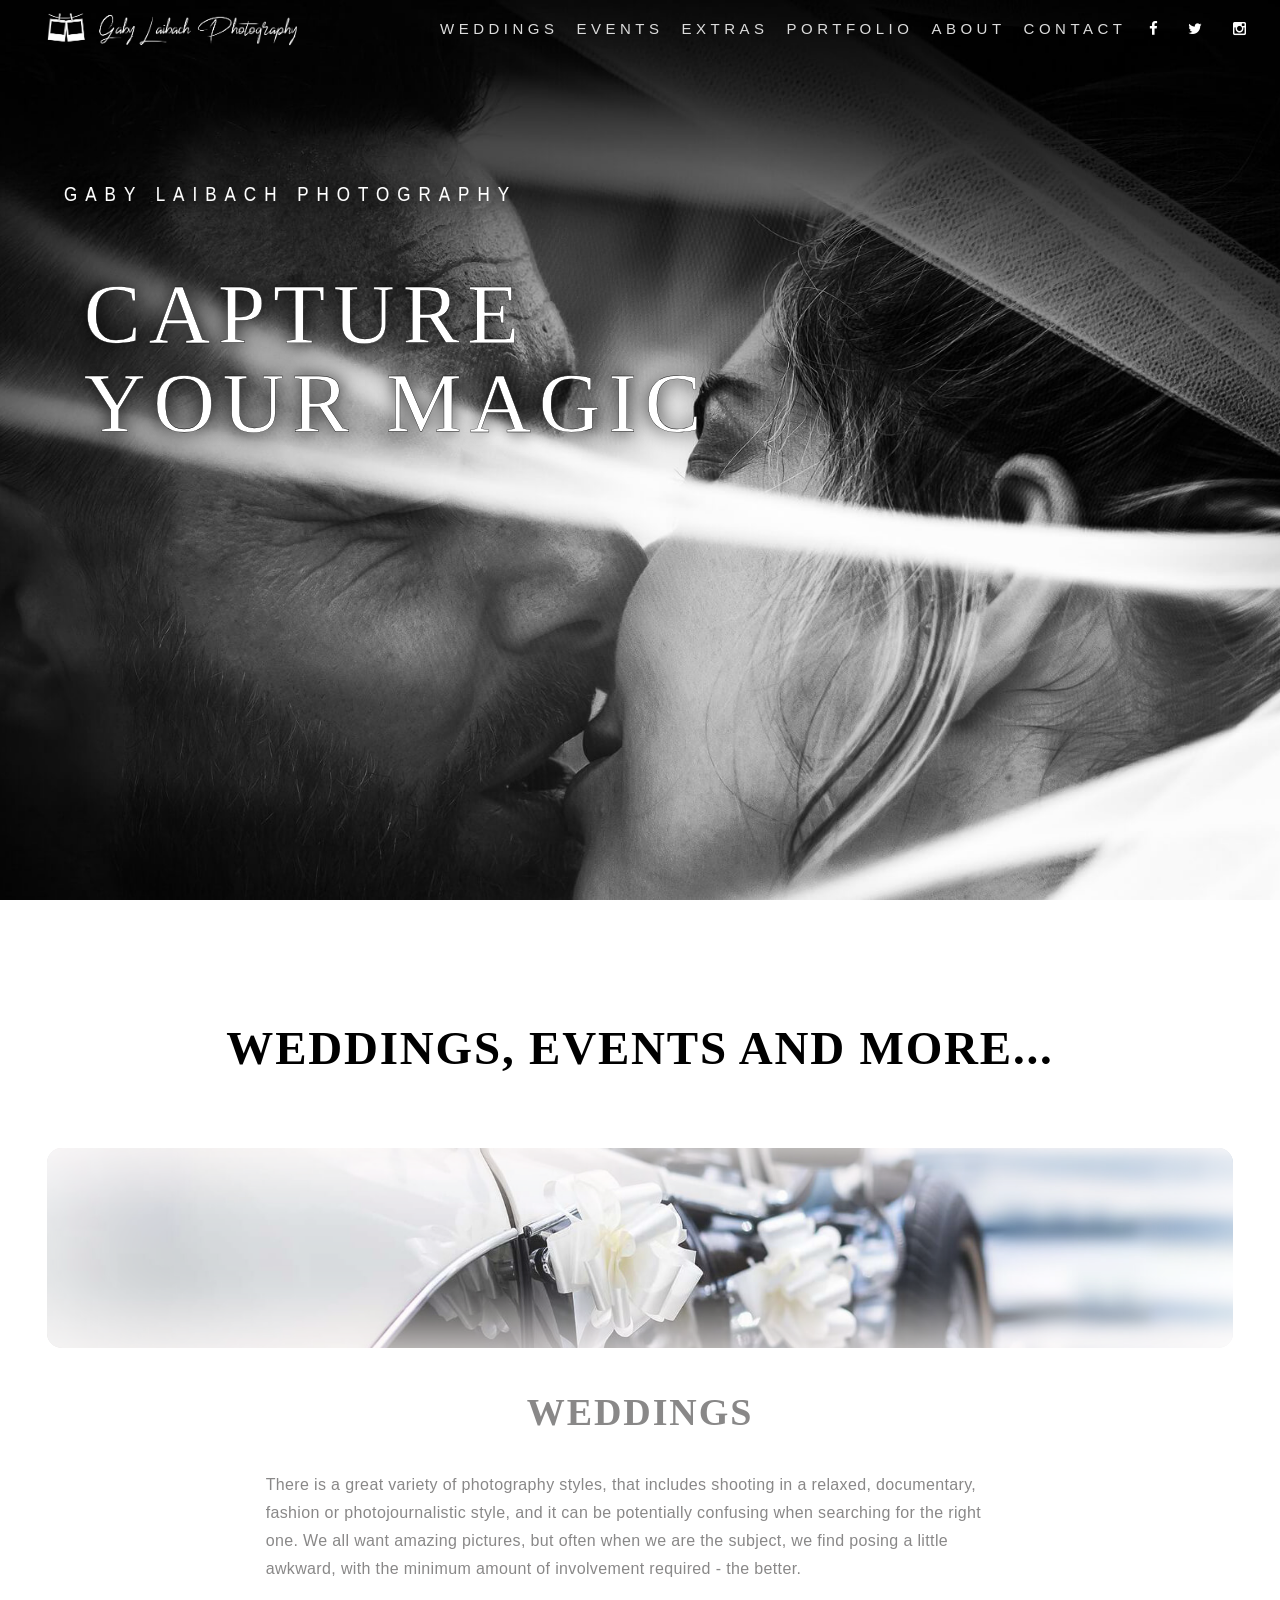
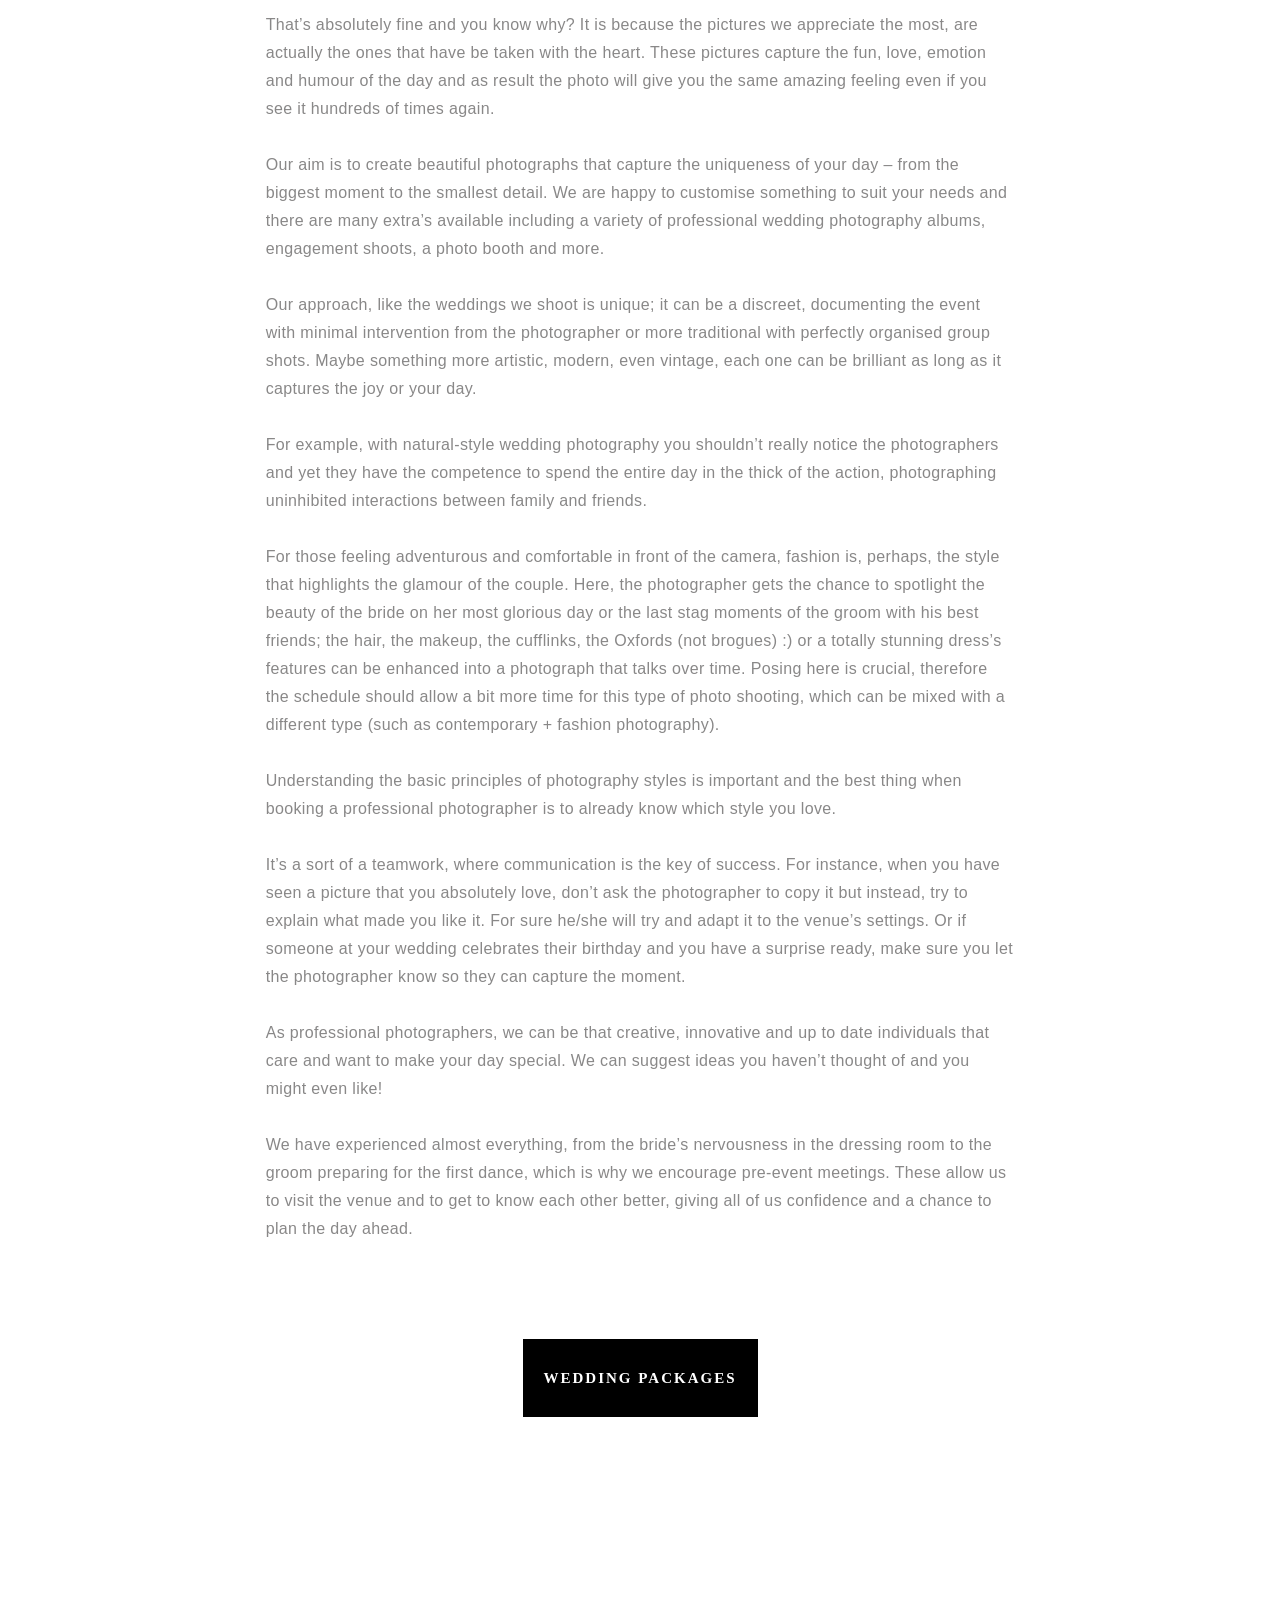
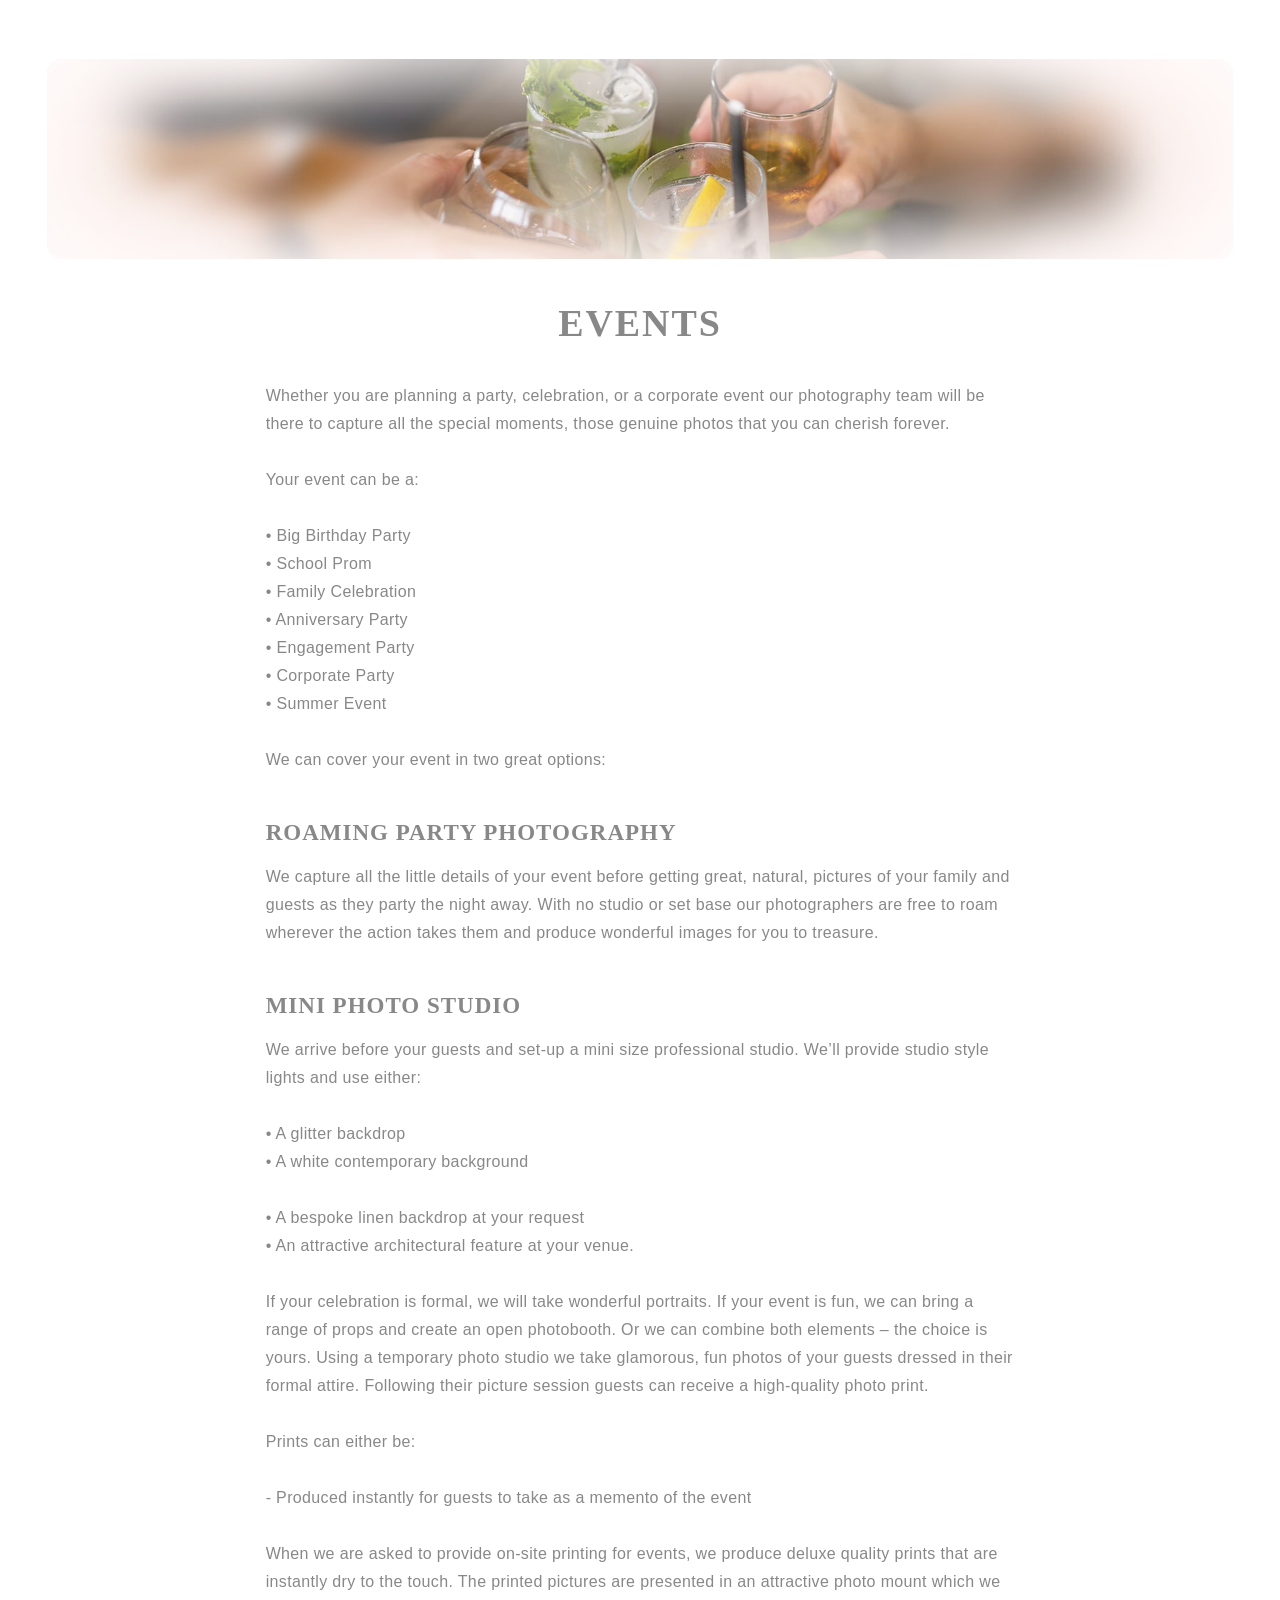
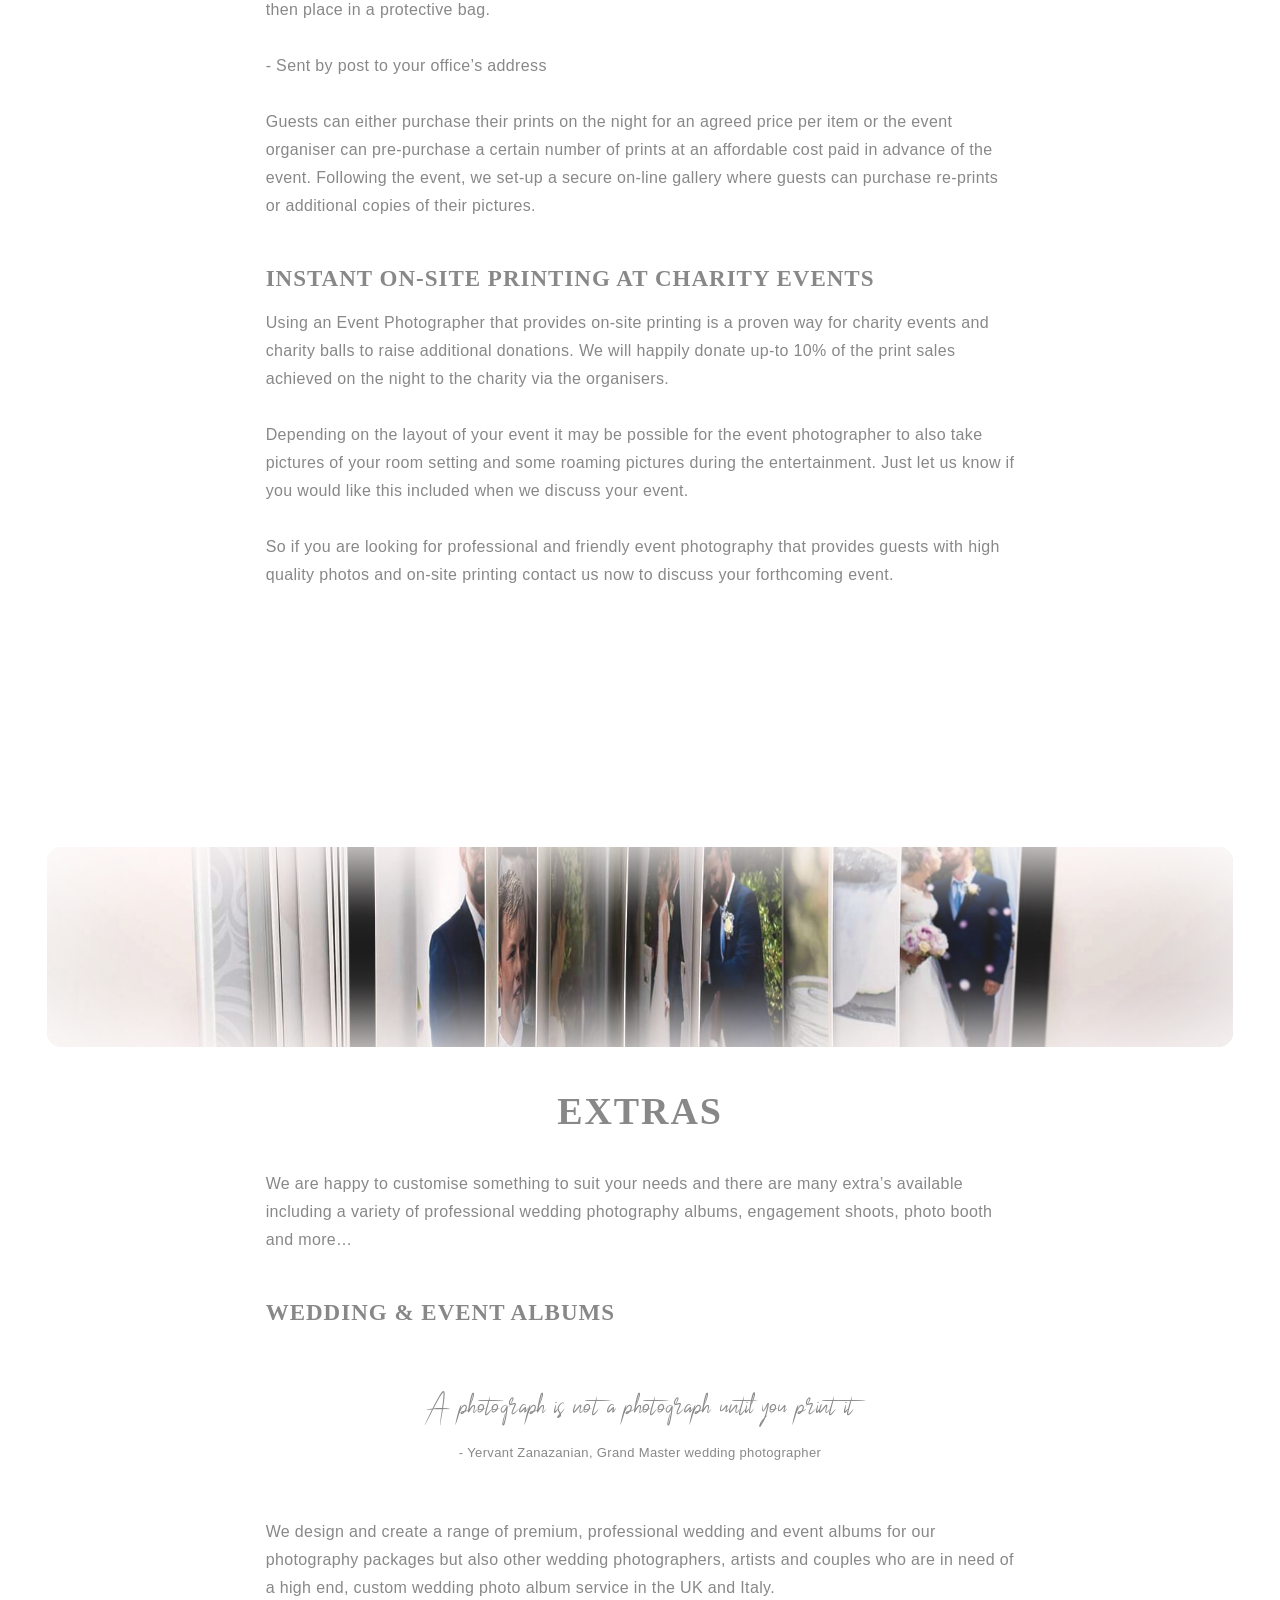
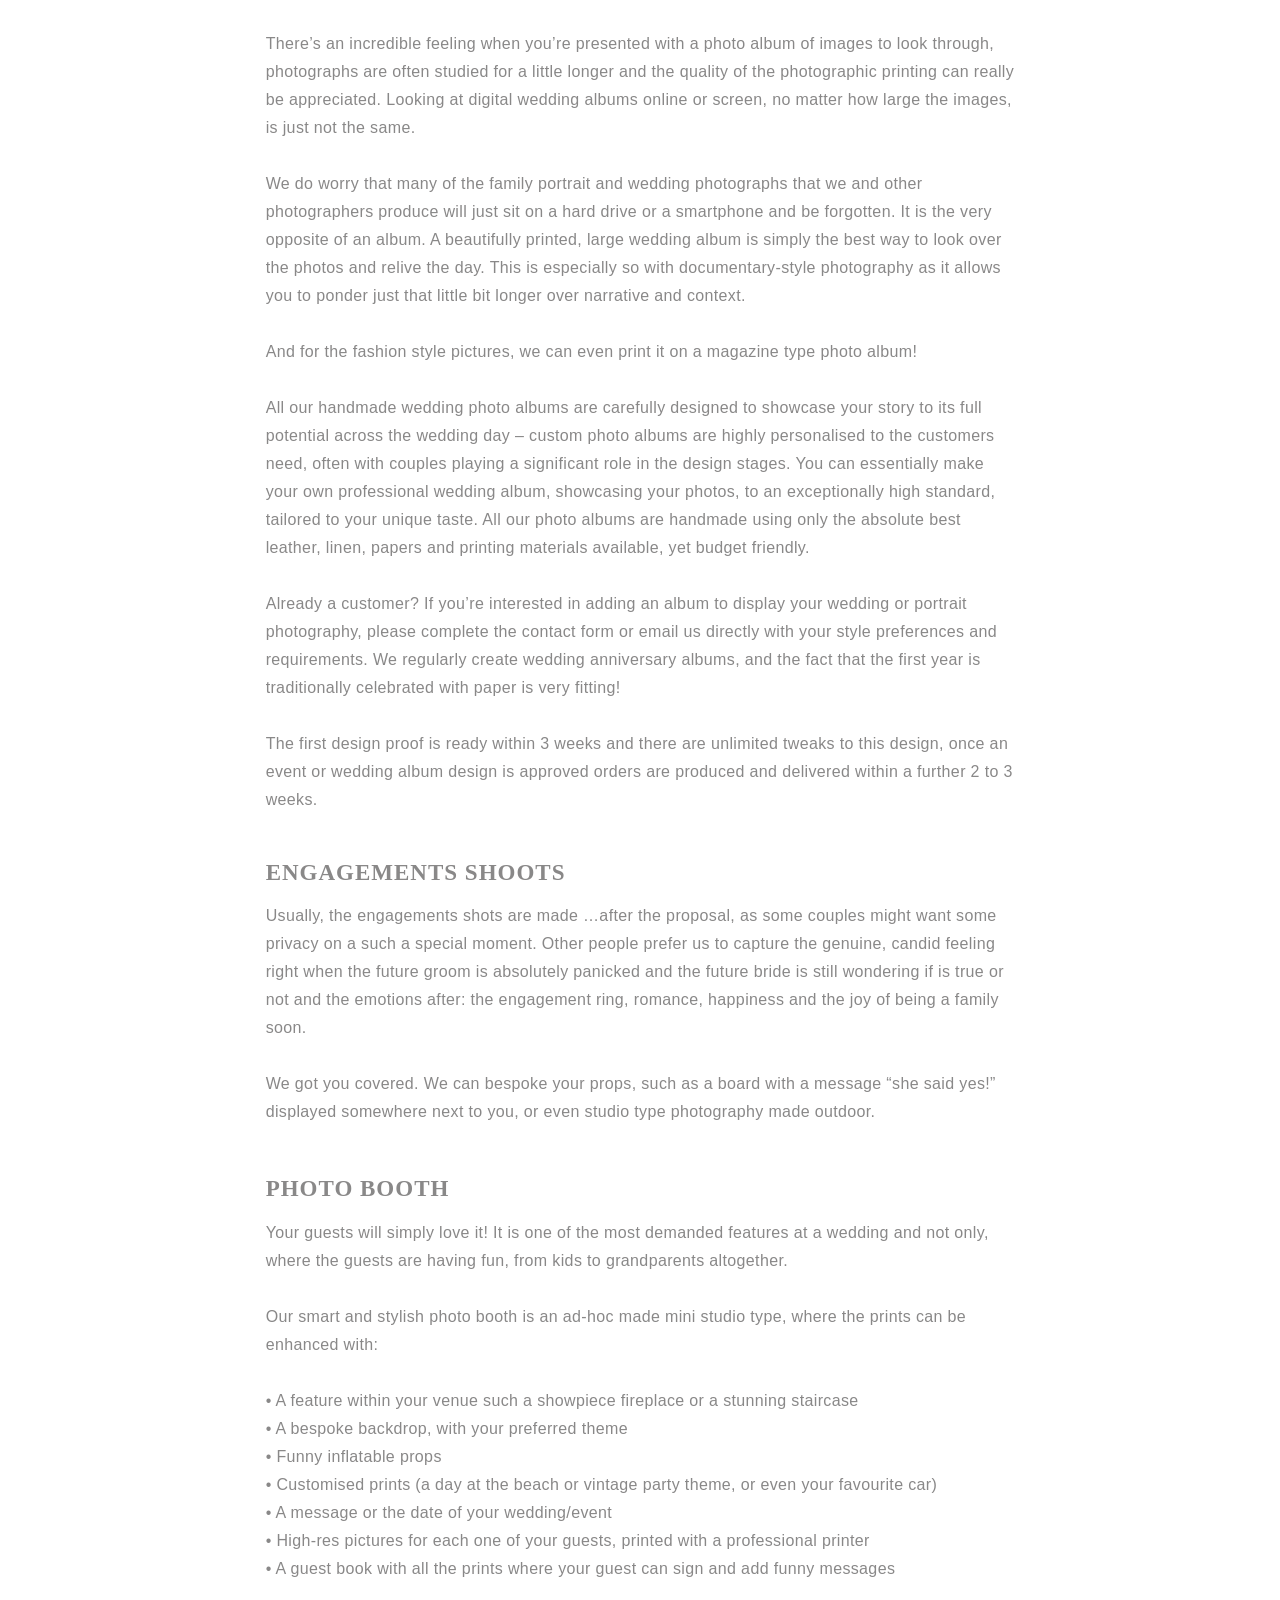
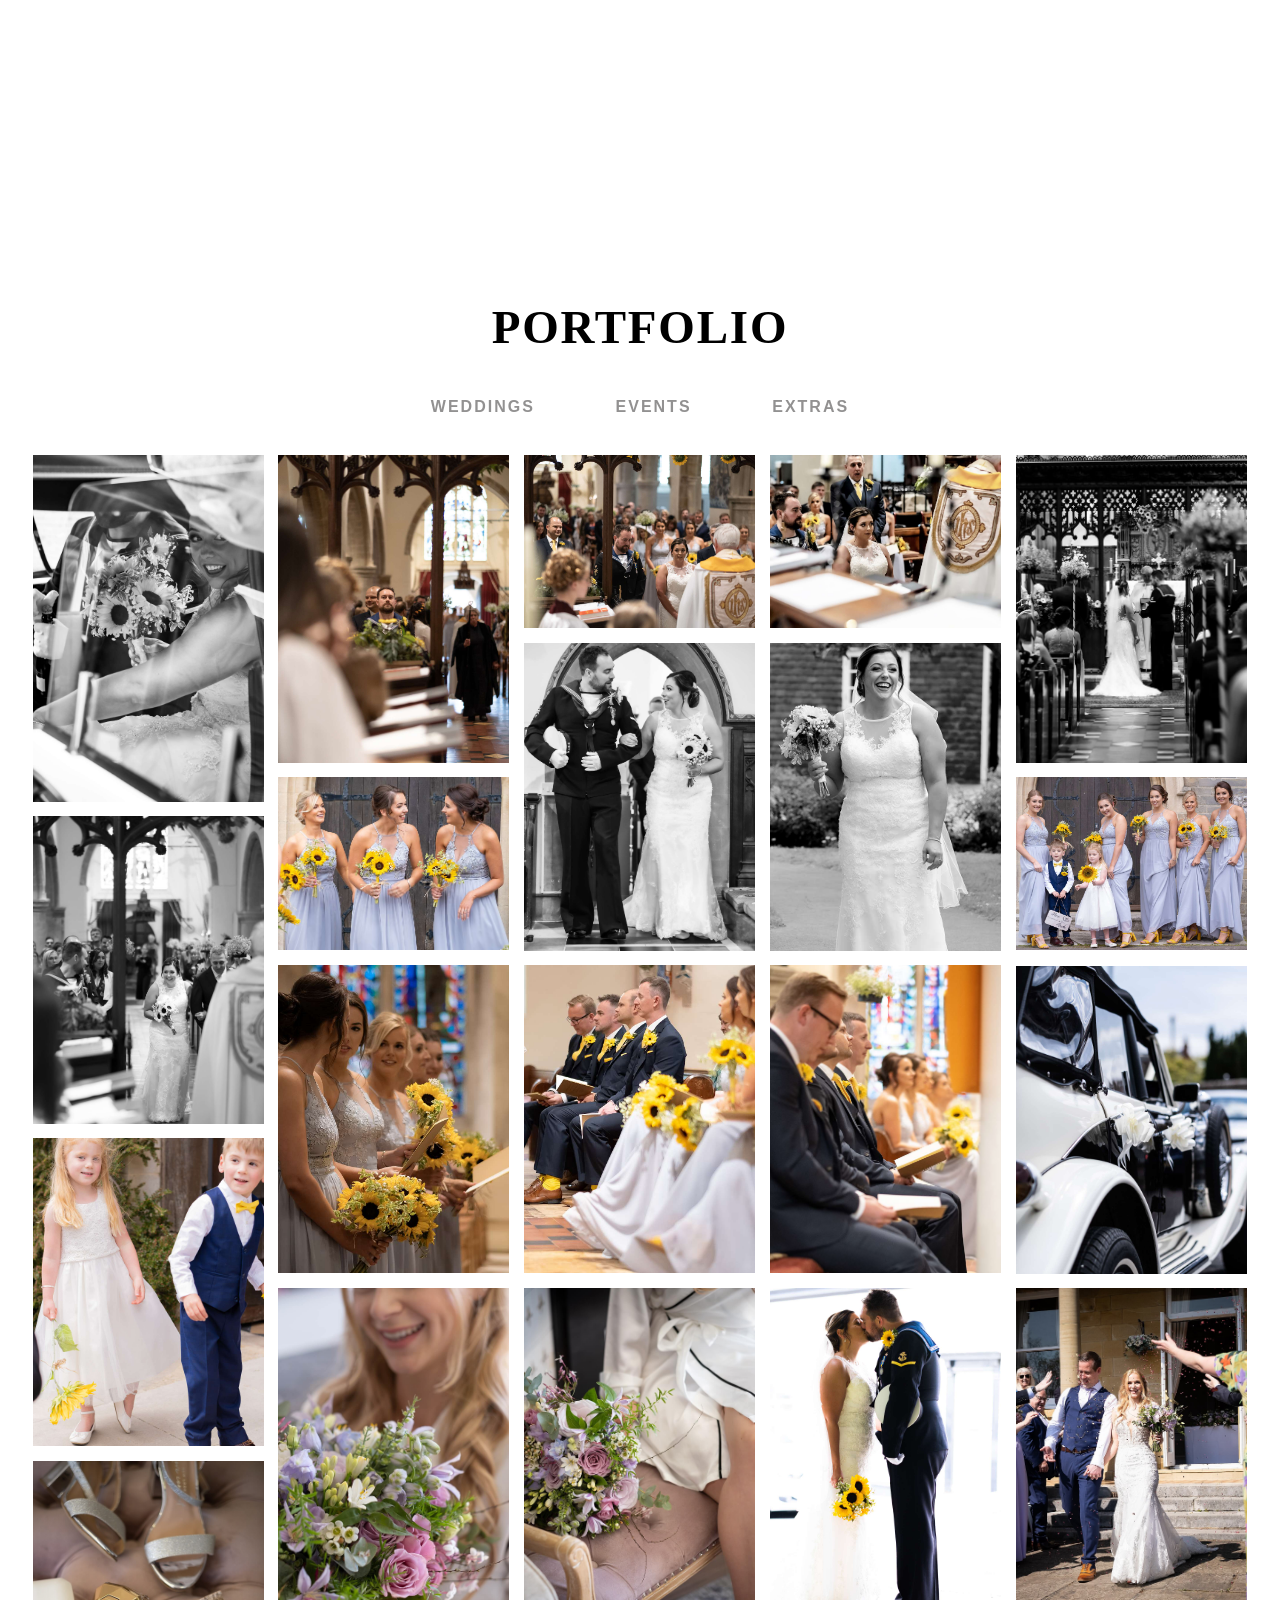
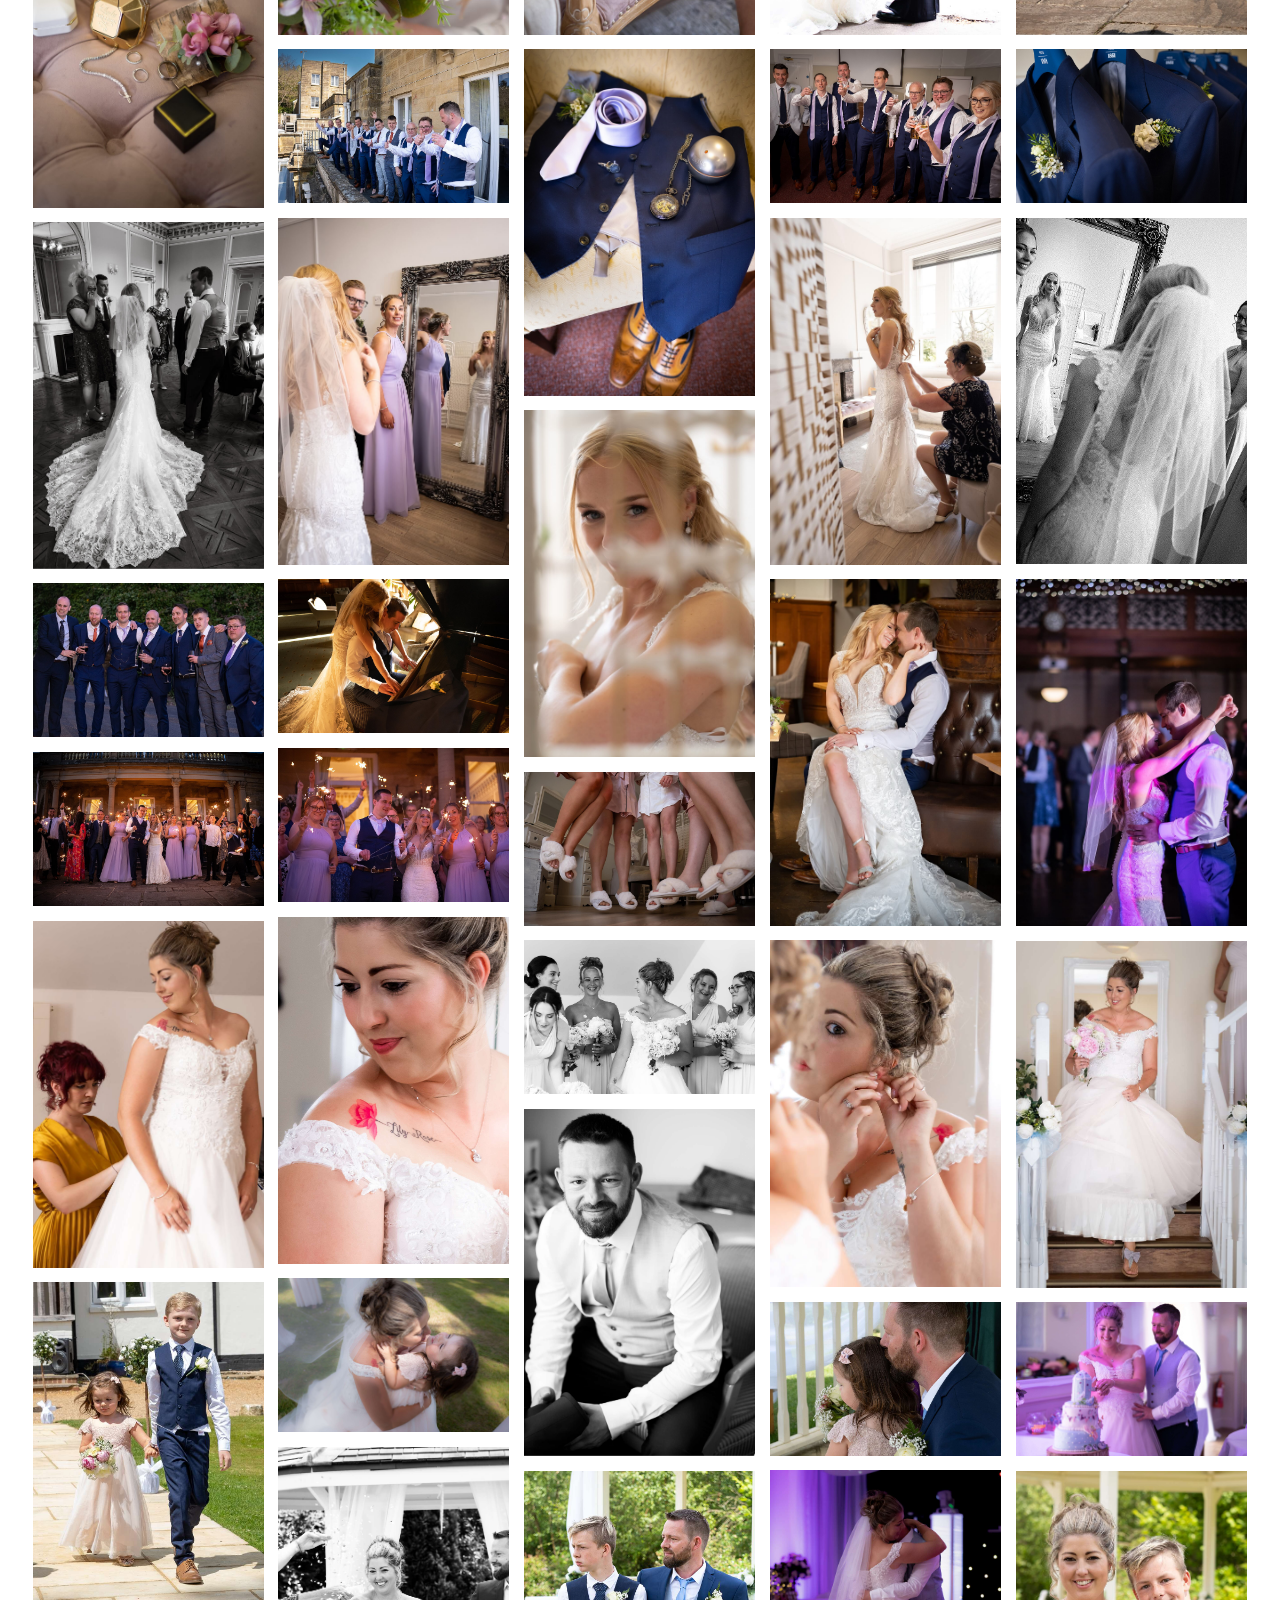
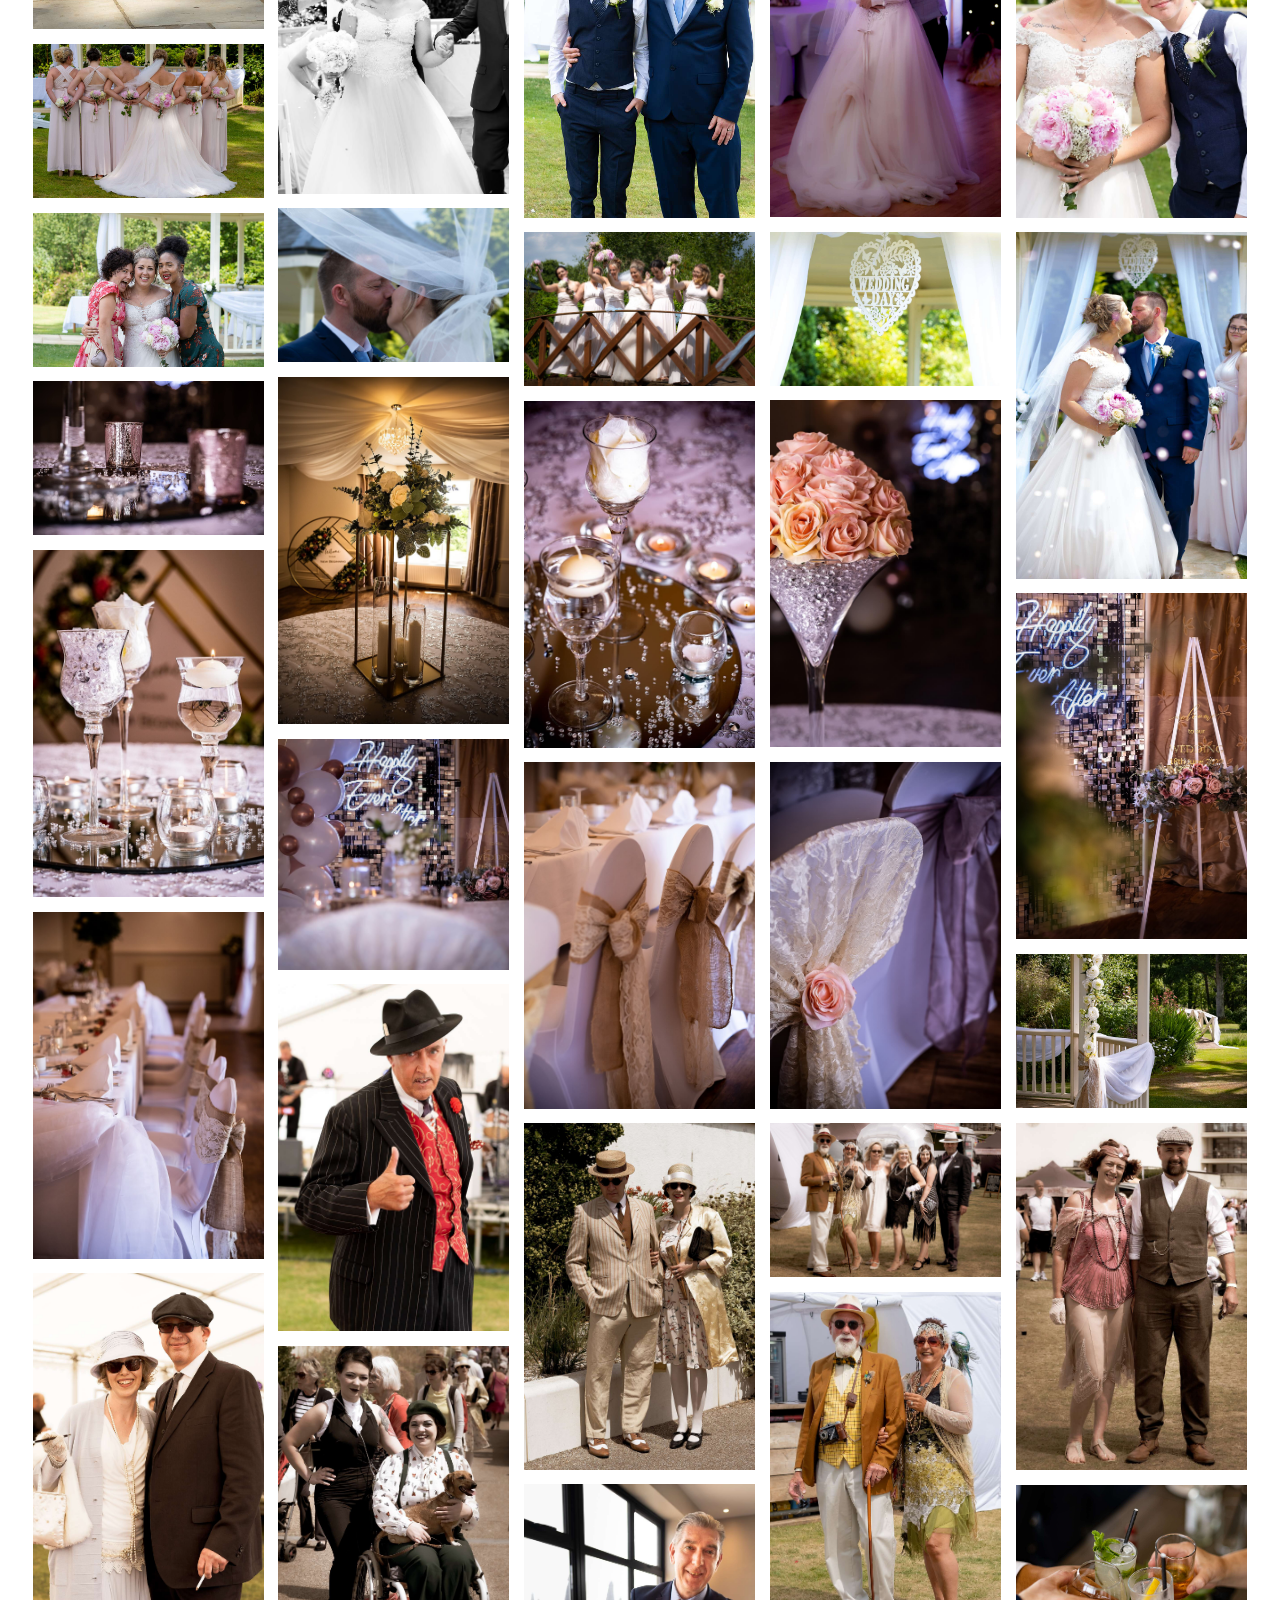
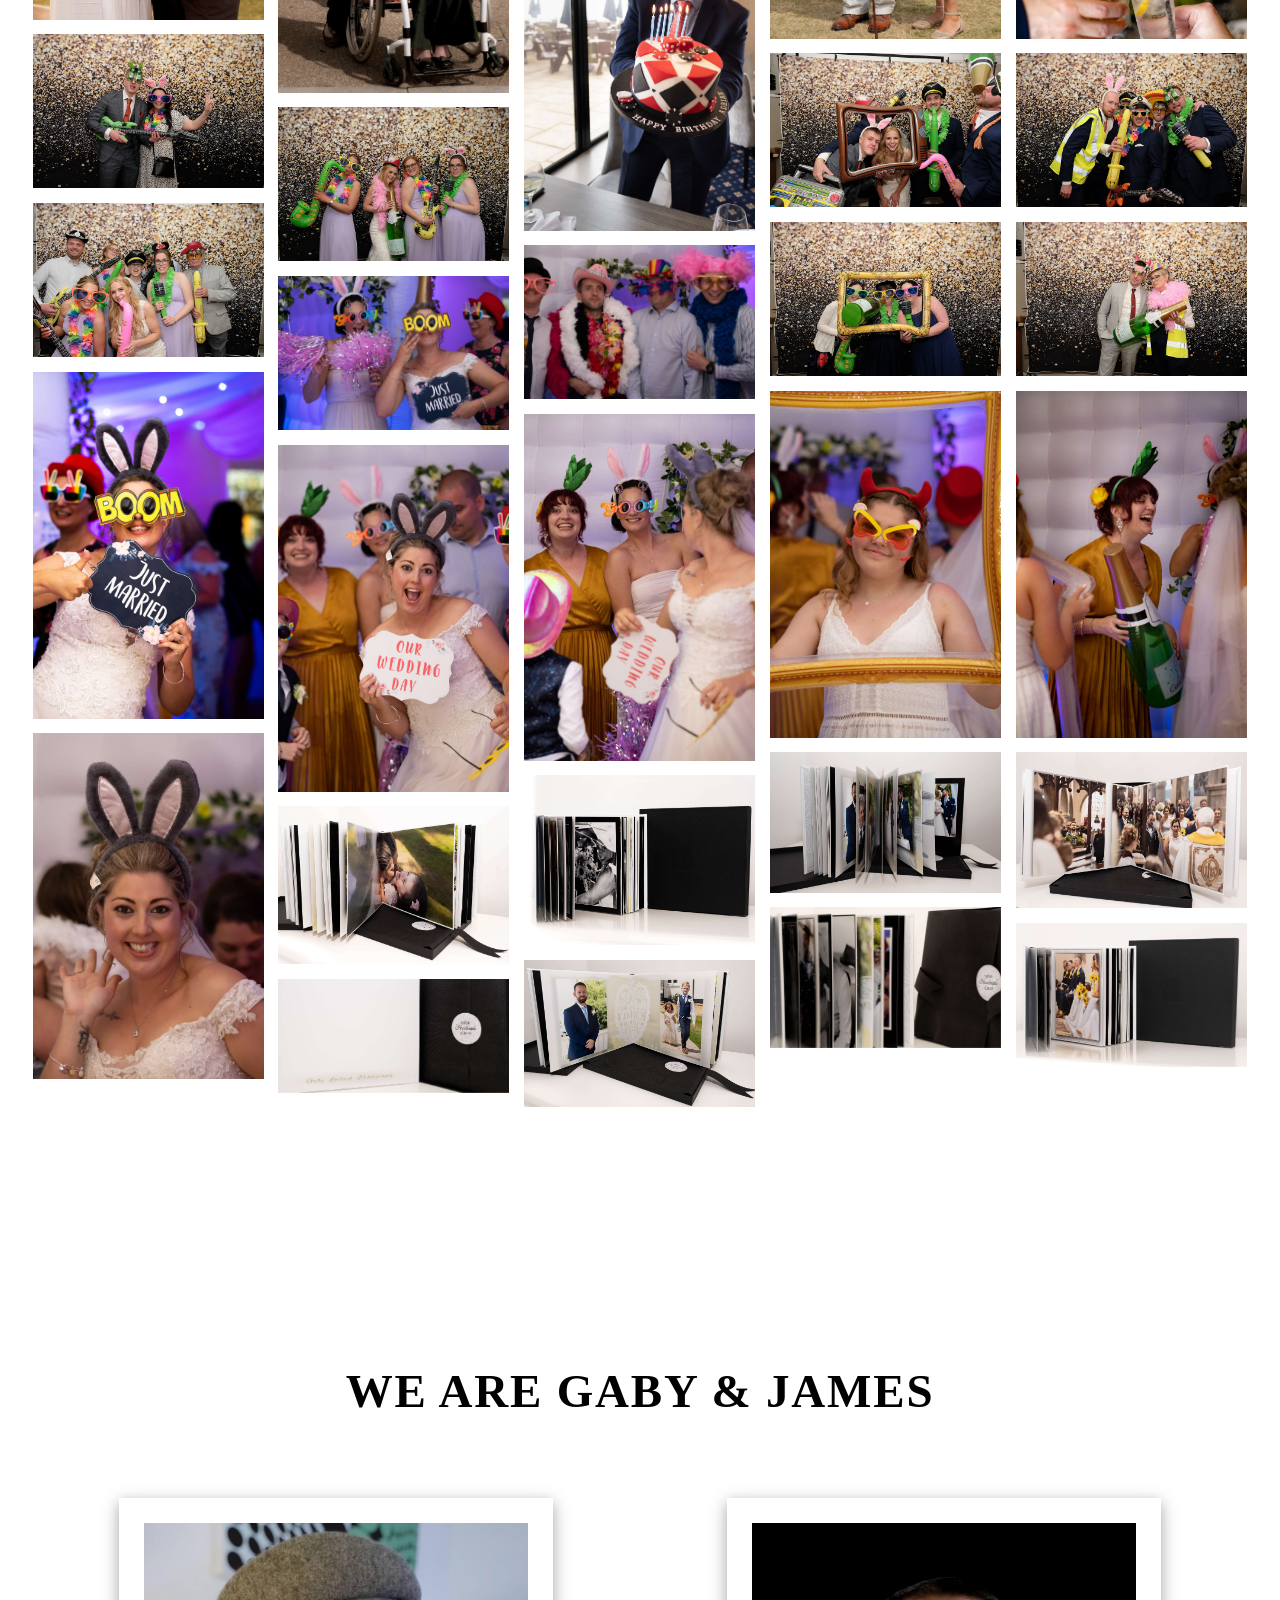
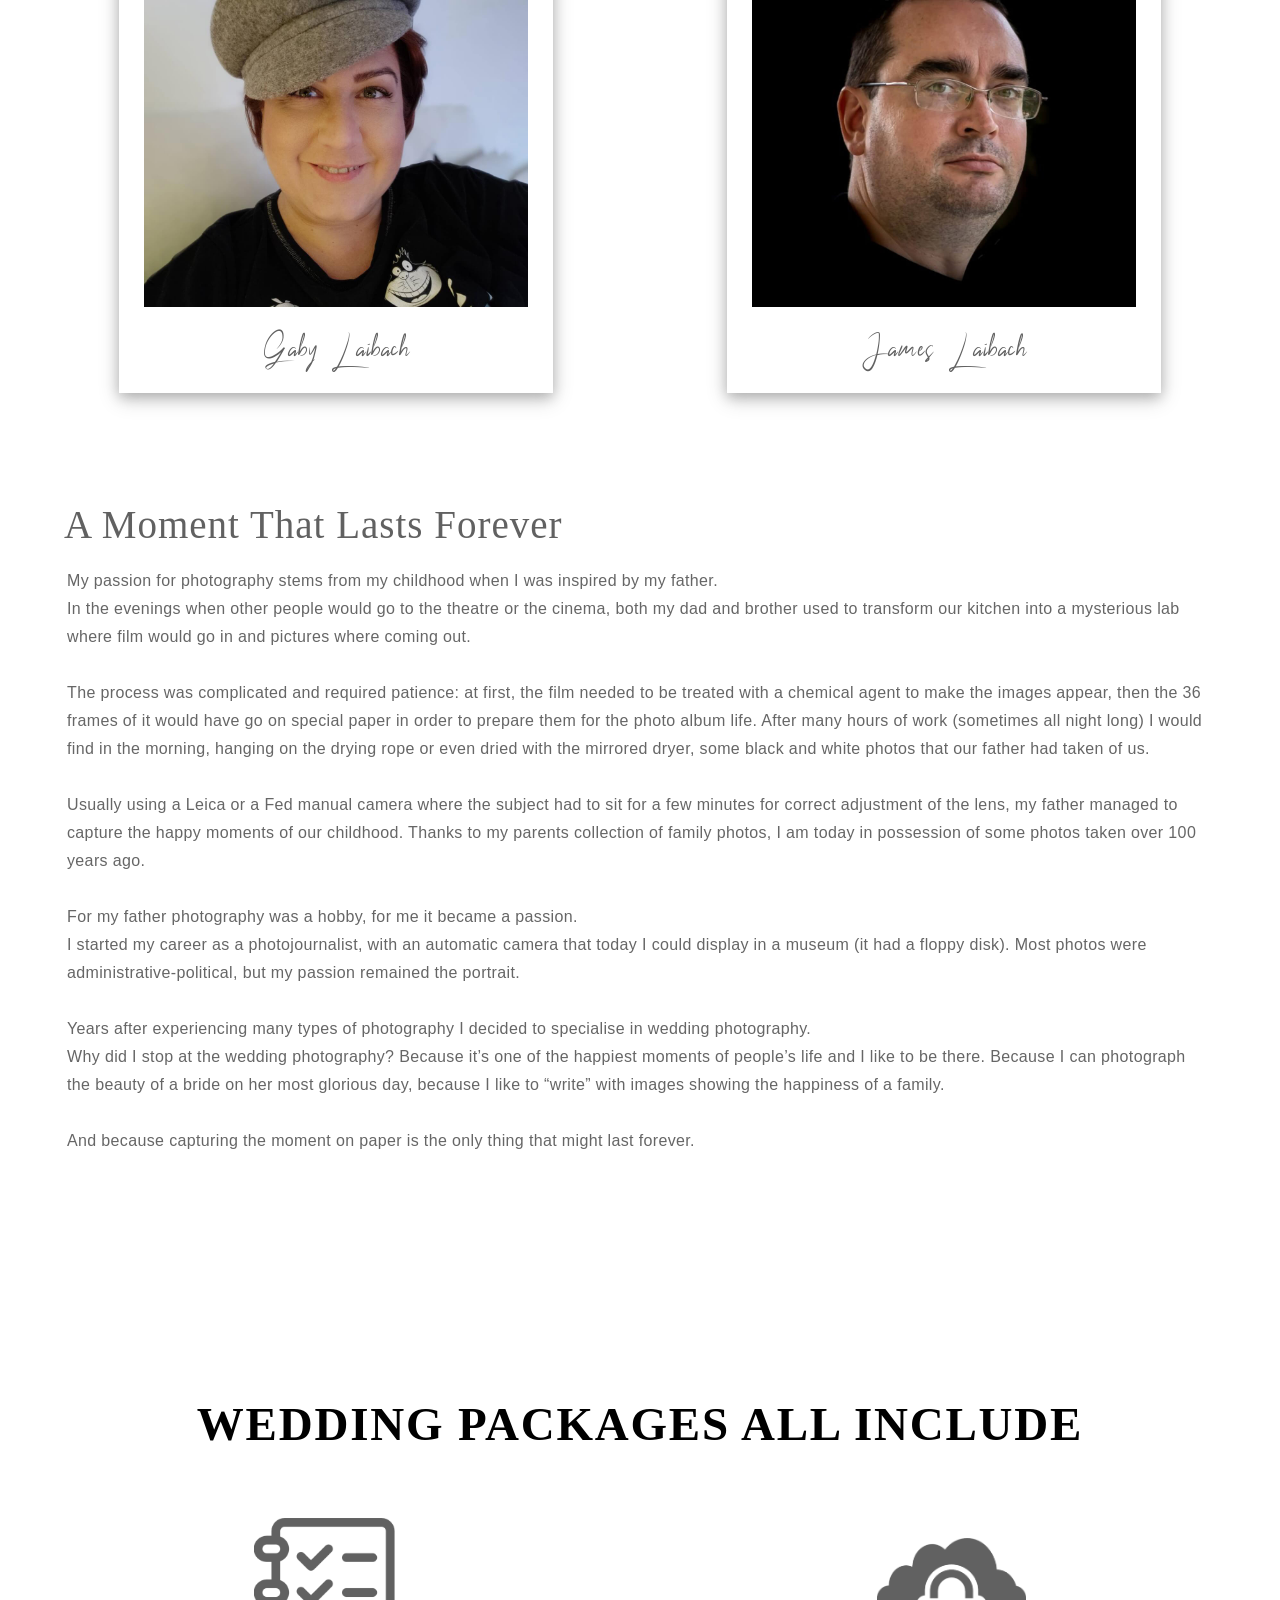
<file: index_github_v1.html>
<!DOCTYPE html>
<html class="no-js" lang="en">
 
<head>
	<!-- SEO -->
	<meta name="author" content="Gaby Laibach">
    <meta charset="utf-8">
    <meta name="viewport" content="width=device-width,initial-scale=1.0,maximum-scale=1" />
	<meta name="description" content="Have a Look and Book Our Top Quality Wedding & Event Photography Based in the UK.">
	<meta name="keywords" content="wedding, photography, wedding photography in sussex, events, prices, pricing, Weddigraphy, book now">
	<title>Gaby Laibach Photography</title>
	<meta name="viewport" content="width=device-width,initial-scale=1.0,maximum-scale=1,user-scalable=no">
	<meta http-equiv="X-UA-Compatible" content="IE=edge,chrome=1">
	<link rel="canonical" href="https://weddigraphy.co.uk/" />
	<meta property="og:title" content="Gaby Laibach Photography" />
	<meta property="og:locale" content="en_GB" />
	<meta property="og:type" content="website" />
	<meta property="og:description" content="Have a Look and Book Our Top Quality Wedding & Event Photography Based in the UK." />
	<meta property="og:url" content="https://weddigraphy.co.uk/" />
	<meta property="og:site_name" content="Gaby Laibach Photography" />
	<meta property="og:image" content="images/carousel/carousel_1.jpg" />
	<meta property="og:image:secure_url" content="images/carousel/carousel_1.jpg" />
	<meta property="og:image:width" content="1920" />
	<meta property="og:image:height" content="1100" />
	<meta name="twitter:card" content="summary_large_image" />
	<meta name="twitter:description" content="Have a Look and Book Our Top Quality Wedding & Event Photography Based in the UK." />
	<meta name="twitter:title" content="Gaby Laibach Photography" />
	<meta name="twitter:site" content="@GabyLaibach" />
	<meta name="twitter:image" content="images/carousel/carousel_1.jpg" />
	<meta name="twitter:creator" content="@GabyLaibach" />
	<!-- end SEO -->
    <!-- favicons -->
    <link rel="shortcut icon" href="images/favicon.png">
    <link rel="apple-touch-icon" href="images/apple-touch-icon-57x57.png">
    <link rel="apple-touch-icon" sizes="72x72" href="images/apple-touch-icon-72x72.png">
    <link rel="apple-touch-icon" sizes="114x114" href="images/apple-touch-icon-114x114.png">
    <!-- bootstrap -->
    <link rel="stylesheet" href="css/bootstrap.css" />
    <!-- animations -->
    <link rel="stylesheet" href="css/animate.css" />
    <!-- icons -->
    <link rel="stylesheet" href="css/et-line-icons.css" />
	<link rel="stylesheet" href="css/font-logos.min.css" />
    <!-- carousels -->
    <link rel="stylesheet" href="css/owl.carousel.css" />
    <link rel="stylesheet" href="css/owl.transitions.css" />
    <!-- image popup -->
    <link rel="stylesheet" href="css/magnific-popup.css" />
    <!-- custom stylesheet -->
    <link rel="stylesheet" href="css/style.css" />
    <!-- responsive css -->
    <link rel="stylesheet" href="css/responsive.css" />
    <!--[if IE]>
            <link rel="stylesheet" href="css/ie-browser.css" />
        <![endif]-->
    <!--[if IE]>
            <script src="js/html5shiv.js"></script>
        <![endif]-->
		
	<script src="https://www.google.com/recaptcha/api.js" async defer></script>	
		
<!-- Cookie Consent by https://www.TermsFeed.com -->
<script type="text/javascript" src="//www.termsfeed.com/public/cookie-consent/4.0.0/cookie-consent.js" charset="UTF-8"></script>
<script type="text/javascript" charset="UTF-8">
document.addEventListener('DOMContentLoaded', function () {
cookieconsent.run({"notice_banner_type":"simple","consent_type":"implied","palette":"dark","language":"en","page_load_consent_levels":["strictly-necessary","functionality","tracking","targeting"],"notice_banner_reject_button_hide":false,"preferences_center_close_button_hide":false,"website_name":"Weddigraphy"});
});
</script>

<noscript>Cookie Consent by <a href="https://www.TermsFeed.com/" rel="nofollow noopener">TermsFeed</a></noscript>
<!-- End Cookie Consent -->
		
		<!-- Global site tag (gtag.js) - Google Analytics -->
<script type="text/plain" cookie-consent="tracking" async src="https://www.googletagmanager.com/gtag/js?id=G-NPEFE5GH67"></script>
<script type="text/plain" cookie-consent="tracking">
  window.dataLayer = window.dataLayer || [];
  function gtag(){dataLayer.push(arguments);}
  gtag('js', new Date());

  gtag('config', 'G-NPEFE5GH67');
</script>
		
		
</head>

<body>
    <!-- pre loader -->
    <div class="preloader" style="position: fixed; top: 0; left: 0; right: 0; bottom: 0; z-index: 9999; background-color: #000;">
        <img src="images/loader.svg" style="display: block; position: absolute; left: 0; right: 0; top: 0; bottom: 0; width: 50px; height: 50px; margin: auto;" alt="loading">
    </div>
    <!-- end of pre loader -->

    <!-- navigation -->
    <nav class="nav-transparent nav-black navbar-fixed-top navbar overlay-nav transition-fade-in navbar-default fix-nav">
        <div class="container">
            <div class="row">
                <!-- logo -->
                <div class="col-md-3 col-sm-3 col-xs-6">
                    <a id="white-logo" class="internal-link" href="#welcome">
                        <img alt="Gaby Laibach Photography logo" src="images/white.png" class="main-logo">
                    </a>
                    <a id="color-logo" class="internal-link" href="#welcome">
                        <img alt="Gaby Laibach Photography logo" src="images/white.png" class="main-logo">
                    </a>
                </div>
                <!-- logo end -->
                <!-- toggle navigation -->
                <div class="navbar-header">
                    <button type="button" class="navbar-toggle" data-toggle="collapse" data-target=".navbar-collapse">
                        <span class="sr-only">Toggle navigation</span>
                        <span class="icon-bar"></span>
                        <span class="icon-bar"></span>
                        <span class="icon-bar"></span>
                    </button>
                </div>
                <!-- end toggle navigation -->
                <div class="col-md-9 text-right">
                    <div class="navbar-collapse collapse">
                        <ul class="nav navbar-nav navbar-right">
                            <li><a href="#services" class="internal-link">weddings</a> </li>
							<li><a href="#eventservices" class="internal-link">events</a> </li>
							<li><a href="#extraservices" class="internal-link">extras</a> </li>
                            <li><a href="#portfolio" class="internal-link">portfolio</a> </li>
                            <li><a href="#about" class="internal-link">about</a> </li>
                            <li><a href="#contact" class="internal-link">contact</a> </li>
							<li><a target="_blank" href="https://www.facebook.com/pages/category/Local-Business/GabyLaibach-Weddigraphy-331834871007689/"> <i class="fa fa-facebook"></i> </a></li>
<li><a target="_blank" href="https://twitter.com/gabylaibach"> <i class="fa fa-twitter"></i> </a></li>
<li><a target="_blank" href="https://instagram.com/gabylaibach_weddigraphy?igshid=1f831pne58vfg"> <i class="fa fa-instagram"></i> </a></li>
                        </ul>
                    </div>
                </div>
            </div>
        </div>
    </nav>
    <!-- end of navigation -->

    <!-- carousel section -->
    <section id="welcome" class="zero-padding slider-arrow-none slider-full">
        <div id="main-slider" class="light-pagination owl-carousel">
            <!-- carousel item -->
		<div class="item owl-bg-img" style="background-image:url('images/carousel/carousel_1.jpg');">
                <div class="slider-bg"></div>
                <div class="slider-full relative"> </div>
				 <div class="carousel-caption d-none d-md-block">Capture<br>Your Magic</div>
				 <div class="carousel-captionz d-none d-md-block">Gaby Laibach Photography</div>
            </div>
            <!-- end carousel item -->
       
        </div>
    </section>
    <!-- end carousel item -->
	
	
	
	
	
	
	
	
	
	
	
	
	
	
	
	
	
	
	
	
	
	
	
	
	
	
	
	
	
	
	
	
	
<!-- services section -->
<section id="services" class="xs-section">
<div class="container">
<div class="row">
<!-- section title -->
<div class="col-md-12 text-center zero-padding">
<h1 class="section-heading">Weddings, Events and More...</h1>
</div>
<!-- end section title -->
</div>
<div class="row margin-top-3 ">
<div class="col-lg-12 col-md-12 margin-top-3" >
<div class ="serviceimgs" style="background-image:url('images/services/weddings_s.jpg');"></div>

<h3 class="text-gray margin-btm-6">Weddings</h3>
<div id="wedcont">
<p class="text-gray">
There is a great variety of photography styles, that includes shooting in a relaxed, documentary, fashion or photojournalistic style, and it can be potentially confusing when searching for the right one. We all want amazing pictures, but often when we are the subject, we find posing a little awkward, with the minimum amount of involvement required - the better. <br><br>
That’s absolutely fine and you know why? It is because the pictures we appreciate the most, are actually the ones that have be taken with the heart. These pictures capture the fun, love, emotion and humour of the day and as result the photo will give you the same amazing feeling even if you see it hundreds of times again. <br><br>
Our aim is to create beautiful photographs that capture the uniqueness of your day – from the biggest moment to the smallest detail. We are happy to customise something to suit your needs and there are many extra’s available including a variety of professional wedding photography albums, engagement shoots, a photo booth and more.<br><br>

Our approach, like the weddings we shoot is unique; it can be a discreet, documenting the event with minimal intervention from the photographer or more traditional with perfectly organised group shots.  Maybe something more artistic, modern, even vintage, each one can be brilliant as long as it captures the joy or your day. <br><br>
For example, with natural-style wedding photography you shouldn’t really notice the photographers and yet they have the competence to spend the entire day in the thick of the action, photographing uninhibited interactions between family and friends. <br><br>
For those feeling adventurous and comfortable in front of the camera, fashion is, perhaps, the style that highlights the glamour of the couple. Here, the photographer gets the chance to spotlight the beauty of the bride on her most glorious day or the last stag moments of the groom with his best friends; the hair, the makeup, the cufflinks, the Oxfords (not brogues) :) or a totally stunning dress’s features can be enhanced into a photograph that talks over time. Posing here is crucial, therefore the schedule should allow a bit more time for this type of photo shooting, which can be mixed with a different type (such as contemporary + fashion photography).<br><br>
Understanding the basic principles of photography styles is important and the best thing when booking a professional photographer is to already know which style you love. <br><br>
It’s a sort of a teamwork, where communication is the key of success. For instance, when you have seen a picture that you absolutely love, don’t ask the photographer to copy it but instead, try to explain what made you like it. For sure he/she will try and adapt it to the venue’s settings. Or if someone at your wedding celebrates their birthday and you have a surprise ready, make sure you let the photographer know so they can capture the moment.  <br><br>
As professional photographers, we can be that creative, innovative and up to date individuals that care and want to make your day special. We can suggest ideas you haven’t thought of and you might even like! <br><br>
We have experienced almost everything, from the bride’s nervousness in the dressing room to the groom preparing for the first dance, which is why we encourage pre-event meetings. These allow us to visit the venue and to get to know each other better, giving all of us confidence and a chance to plan the day ahead.<br><br><br></p></div>


<div class="col-md-12 text-center zero-padding">
<p class="text-gray"><h3><a href="#wpackages"  style="font-size:15px;" class="margin-top-zero btn btn-black zero-margin-lr internal-link">WEDDING PACKAGES</a></h3></p>
</div>


</div>

<div id="eventservices" class="col-lg-12 col-md-12 margin-top-5">
<div class ="serviceimgs" style="background-image:url('images/services/events_s.jpg');"></div>

<h3 class="text-gray margin-btm-6">Events</h3>

<div id="evecont">
<p class="text-gray">
Whether you are planning a party, celebration, or a corporate event our photography team will be there to capture all the special moments, those genuine photos that you can cherish forever.<br><br>
Your event can be a:<br><br>

• Big Birthday Party<br>
• School Prom<br>
• Family Celebration<br>
• Anniversary Party<br>
• Engagement Party<br>
• Corporate Party<br>
• Summer Event<br><br>

We can cover your event in two great options:<br></p><br>

<h6>Roaming Party Photography</h6>

<p class="text-gray">
We capture all the little details of your event before getting great, natural, pictures of your family and guests as they party the night away. With no studio or set base our photographers are free to roam wherever the action takes them and produce wonderful images for you to treasure.</p><br>

<h6>Mini Photo Studio</h6>

<p class="text-gray">We arrive before your guests and set-up a mini size professional studio. We’ll provide studio style lights and use either:<br><br>
• A glitter backdrop<br>
• A white contemporary background<br><br>
• A bespoke linen backdrop at your request<br>
• An attractive architectural feature at your venue.<br><br>

If your celebration is formal, we will take wonderful portraits. If your event is fun, we can bring a range of props and create an open photobooth. Or we can combine both elements – the choice is yours.

Using a temporary photo studio we take glamorous, fun photos of your guests dressed in their formal attire. Following their picture session guests can receive a high-quality photo print. <br><br>
Prints can either be:<br><br>
- Produced instantly for guests to take as a memento of the event<br><br>

When we are asked to provide on-site printing for events, we produce deluxe quality prints that are instantly dry to the touch. The printed pictures are presented in an attractive photo mount which we then place in a protective bag.<br><br>
- Sent by post to your office’s address<br><br>

Guests can either purchase their prints on the night for an agreed price per item or the event organiser can pre-purchase a certain number of prints at an affordable cost paid in advance of the event. Following the event, we set-up a secure on-line gallery where guests can purchase re-prints or additional copies of their pictures.<br>
</p><br>


<h6>Instant on-site printing at Charity Events</h6>


<p class="text-gray">
Using an Event Photographer that provides on-site printing is a proven way for charity events and charity balls to raise additional donations. We will happily donate up-to 10% of the print sales achieved on the night to the charity via the organisers.<br><br>

Depending on the layout of your event it may be possible for the event photographer to also take pictures of your room setting and some roaming pictures during the entertainment. Just let us know if you would like this included when we discuss your event.<br><br>

So if you are looking for professional and friendly event photography that provides guests with high quality photos and on-site printing contact us now to discuss your forthcoming event.<br>

<br><br></p></div></div>

<br>

<div id="extraservices" class="col-lg-12 col-md-12 margin-top-5">
<div class ="serviceimgs" style="background-image:url('images/services/extras_s.jpg');"></div>

<h3 class="text-gray margin-btm-6">Extras</h3>

<div id="extcont">
<p class="text-gray">
We are happy to customise something to suit your needs and there are many extra’s available including a variety of professional wedding photography albums, engagement shoots, photo booth and more…<br></p><br>

<h6>Wedding & Event Albums</h6><br><br>

<p class="quote">A photograph is not a photograph until you print it</p><br><p class="quoteow">-  Yervant Zanazanian, Grand Master wedding photographer</p>
<br>
<p class="text-gray">
We design and create a range of premium, professional wedding and event albums for our photography packages but also other wedding photographers, artists and couples who are in need of a high end, custom wedding photo album service in the UK and Italy.<br><br>

There’s an incredible feeling when you’re presented with a photo album of images to look through, photographs are often studied for a little longer and the quality of the photographic printing can really be appreciated. Looking at digital wedding albums online or screen, no matter how large the images, is just not the same.<br><br>

We do worry that many of the family portrait and wedding photographs that we and other photographers produce will just sit on a hard drive or a smartphone and be forgotten. It is the very opposite of an album. A beautifully printed, large wedding album is simply the best way to look over the photos and relive the day. This is especially so with documentary-style photography as it allows you to ponder just that little bit longer over narrative and context.<br><br>
And for the fashion style pictures, we can even print it on a magazine type photo album!<br><br>

All our handmade wedding photo albums are carefully designed to showcase your story to its full potential across the wedding day – custom photo albums are highly personalised to the customers need, often with couples playing a significant role in the design stages. You can essentially make your own professional wedding album, showcasing your photos, to an exceptionally high standard, tailored to your unique taste. All our photo albums are handmade using only the absolute best leather, linen, papers and printing materials available, yet budget friendly.<br><br>

Already a customer? If you’re interested in adding an album to display your wedding or portrait photography, please complete the contact form or email us directly with your style preferences and requirements. We regularly create wedding anniversary albums, and the fact that the first year is traditionally celebrated with paper is very fitting!<br><br>

The first design proof is ready within 3 weeks and there are unlimited tweaks to this design, once an event or wedding album design is approved orders are produced and delivered within a further 2 to 3 weeks.<br></p><br>


<h6>ENGAGEMENTS SHOOTS</h6>


<p class="text-gray">
Usually, the engagements shots are made …after the proposal, as some couples might want some privacy on a such a special moment. Other people prefer us to capture the genuine, candid feeling right when the future groom is absolutely panicked and the future bride is still wondering if is true or not and the emotions after: the engagement ring, romance, happiness and the joy of being a family soon.  <br><br>
We got you covered. We can bespoke your props, such as a board with a message “she said yes!” displayed somewhere next to you, or even studio type photography made outdoor. <br><br></p>


<h6>PHOTO BOOTH</h6>


<p class="text-gray">
Your guests will simply love it! It is one of the most demanded features at a wedding and not only, where the guests are having fun, from kids to grandparents altogether.<br><br>

Our smart and stylish photo booth is an ad-hoc made mini studio type, where the prints can be enhanced with:<br><br>
    • A feature within your venue such a showpiece fireplace or a stunning staircase<br>
    • A bespoke backdrop, with your preferred theme<br>
    • Funny inflatable props <br>
    • Customised prints (a day at the beach or vintage party theme, or even your favourite car)<br>
    • A message or the date of your wedding/event<br>
    • High-res pictures for each one of your guests, printed with a professional printer<br>
    • A guest book with all the prints where your guest can sign and add funny messages
<br><br><br></p>


</div></div></div></div></section>



<!-- portfolio -->
<section id="portfolio" class="portfolio-wd margin-top-6 gutter ">
<div class="container">
<div class="row">
<!-- section title -->
<div class="col-md-12 text-center ">
<h1 class="section-heading" >Portfolio</h1>
</div>
<!-- end section title -->

</div>
<div class="row margin-top-btm-3 margin-btm-zero">
<div class="col-md-12 text-center">
<div class="text-center">
<!-- photography filter -->
	<ul class="xs-text-center sm-text-center grid-filter nav nav-tabs portfolio-navigation">
		<li class="nav"> <a href="#" data-filter=".weddings">Weddings</a> </li>
		<li class="nav"> <a href="#" data-filter=".events">Events</a> </li>
		<li class="nav"> <a href="#" data-filter=".extras">Extras</a> </li>
	</ul>
<!-- end photography filter -->
</div>
</div>

<div class="col-md-12 portfolio-grid overflow zero-padding">
<div class="tab-content">
<!-- filter grid -->
<ul class="grid portfolio-popup portfolio-masonry">



	<!-- photography item -->
	<li class="weddings"><figure><div class="img-portfolio">
	<a href="images/weddings/wedding_1.jpg" title="">
	<img src="images/weddings/wedding_1.jpg" alt="Gaby Laibach Photography Portfolio" /></a></div></figure></li>
	<!-- end photography item -->
	
	
	<!-- photography item -->
	<li class="weddings"><figure><div class="img-portfolio">
	<a href="images/weddings/wedding_2.jpg" title="">
	<img src="images/weddings/wedding_2.jpg" alt="Gaby Laibach Photography Portfolio" /></a></div></figure></li>
	<!-- end photography item -->
	
		<!-- photography item -->
	<li class="weddings"><figure><div class="img-portfolio">
	<a href="images/weddings/wedding_3.jpg" title="">
	<img src="images/weddings/wedding_3.jpg" alt="Gaby Laibach Photography Portfolio" /></a></div></figure></li>
	<!-- end photography item -->
	
		<!-- photography item -->
	<li class="weddings"><figure><div class="img-portfolio">
	<a href="images/weddings/wedding_4.jpg" title="">
	<img src="images/weddings/wedding_4.jpg" alt="Gaby Laibach Photography Portfolio" /></a></div></figure></li>
	<!-- end photography item -->
	
		<!-- photography item -->
	<li class="weddings"><figure><div class="img-portfolio">
	<a href="images/weddings/wedding_5.jpg" title="">
	<img src="images/weddings/wedding_5.jpg" alt="Gaby Laibach Photography Portfolio" /></a></div></figure></li>
	<!-- end photography item -->
	
		<!-- photography item -->
	<li class="weddings"><figure><div class="img-portfolio">
	<a href="images/weddings/wedding_6.jpg" title="">
	<img src="images/weddings/wedding_6.jpg" alt="Gaby Laibach Photography Portfolio" /></a></div></figure></li>
	<!-- end photography item -->
	
		<!-- photography item -->
	<li class="weddings"><figure><div class="img-portfolio">
	<a href="images/weddings/wedding_7.jpg" title="">
	<img src="images/weddings/wedding_7.jpg" alt="Gaby Laibach Photography Portfolio" /></a></div></figure></li>
	<!-- end photography item -->
	
		<!-- photography item -->
	<li class="weddings"><figure><div class="img-portfolio">
	<a href="images/weddings/wedding_8.jpg" title="">
	<img src="images/weddings/wedding_8.jpg" alt="Gaby Laibach Photography Portfolio" /></a></div></figure></li>
	<!-- end photography item -->
	
		<!-- photography item -->
	<li class="weddings"><figure><div class="img-portfolio">
	<a href="images/weddings/wedding_9.jpg" title="">
	<img src="images/weddings/wedding_9.jpg" alt="Gaby Laibach Photography Portfolio" /></a></div></figure></li>
	<!-- end photography item -->
	
		<!-- photography item -->
	<li class="weddings"><figure><div class="img-portfolio">
	<a href="images/weddings/wedding_10.jpg" title="">
	<img src="images/weddings/wedding_10.jpg" alt="Gaby Laibach Photography Portfolio" /></a></div></figure></li>
	<!-- end photography item -->
	
		<!-- photography item -->
	<li class="weddings"><figure><div class="img-portfolio">
	<a href="images/weddings/wedding_11.jpg" title="">
	<img src="images/weddings/wedding_11.jpg" alt="Gaby Laibach Photography Portfolio" /></a></div></figure></li>
	<!-- end photography item -->
	
		<!-- photography item -->
	<li class="weddings"><figure><div class="img-portfolio">
	<a href="images/weddings/wedding_12.jpg" title="">
	<img src="images/weddings/wedding_12.jpg" alt="Gaby Laibach Photography Portfolio" /></a></div></figure></li>
	<!-- end photography item -->
	
		<!-- photography item -->
	<li class="weddings"><figure><div class="img-portfolio">
	<a href="images/weddings/wedding_13.jpg" title="">
	<img src="images/weddings/wedding_13.jpg" alt="Gaby Laibach Photography Portfolio" /></a></div></figure></li>
	<!-- end photography item -->
	
		<!-- photography item -->
	<li class="weddings"><figure><div class="img-portfolio">
	<a href="images/weddings/wedding_14.jpg" title="">
	<img src="images/weddings/wedding_14.jpg" alt="Gaby Laibach Photography Portfolio" /></a></div></figure></li>
	<!-- end photography item -->
	
		<!-- photography item -->
	<li class="weddings"><figure><div class="img-portfolio">
	<a href="images/weddings/wedding_15.jpg" title="">
	<img src="images/weddings/wedding_15.jpg" alt="Gaby Laibach Photography Portfolio" /></a></div></figure></li>
	<!-- end photography item -->
	
		<!-- photography item -->
	<li class="weddings"><figure><div class="img-portfolio">
	<a href="images/weddings/wedding_16.jpg" title="">
	<img src="images/weddings/wedding_16.jpg" alt="Gaby Laibach Photography Portfolio" /></a></div></figure></li>
	<!-- end photography item -->
	
			<!-- photography item -->
	<li class="weddings"><figure><div class="img-portfolio">
	<a href="images/weddings/wedding_17_may2022.jpg" title="">
	<img src="images/weddings/wedding_17_may2022.jpg" alt="Gaby Laibach Photography Portfolio" /></a></div></figure></li>
	<!-- end photography item -->
	
			<!-- photography item -->
	<li class="weddings"><figure><div class="img-portfolio">
	<a href="images/weddings/wedding_18_may2022.jpg" title="">
	<img src="images/weddings/wedding_18_may2022.jpg" alt="Gaby Laibach Photography Portfolio" /></a></div></figure></li>
	<!-- end photography item -->

			<!-- photography item -->
	<li class="weddings"><figure><div class="img-portfolio">
	<a href="images/weddings/wedding_19_may2022.jpg" title="">
	<img src="images/weddings/wedding_19_may2022.jpg" alt="Gaby Laibach Photography Portfolio" /></a></div></figure></li>
	<!-- end photography item -->

			<!-- photography item -->
	<li class="weddings"><figure><div class="img-portfolio">
	<a href="images/weddings/wedding_20_may2022.jpg" title="">
	<img src="images/weddings/wedding_20_may2022.jpg" alt="Gaby Laibach Photography Portfolio" /></a></div></figure></li>
	<!-- end photography item -->

			<!-- photography item -->
	<li class="weddings"><figure><div class="img-portfolio">
	<a href="images/weddings/wedding_21_may2022.jpg" title="">
	<img src="images/weddings/wedding_21_may2022.jpg" alt="Gaby Laibach Photography Portfolio" /></a></div></figure></li>
	<!-- end photography item -->
	
			<!-- photography item -->
	<li class="weddings"><figure><div class="img-portfolio">
	<a href="images/weddings/wedding_22_may2022.jpg" title="">
	<img src="images/weddings/wedding_22_may2022.jpg" alt="Gaby Laibach Photography Portfolio" /></a></div></figure></li>
	<!-- end photography item -->

			<!-- photography item -->
	<li class="weddings"><figure><div class="img-portfolio">
	<a href="images/weddings/wedding_23_may2022.jpg" title="">
	<img src="images/weddings/wedding_23_may2022.jpg" alt="Gaby Laibach Photography Portfolio" /></a></div></figure></li>
	<!-- end photography item -->

			<!-- photography item -->
	<li class="weddings"><figure><div class="img-portfolio">
	<a href="images/weddings/wedding_24_may2022.jpg" title="">
	<img src="images/weddings/wedding_24_may2022.jpg" alt="Gaby Laibach Photography Portfolio" /></a></div></figure></li>
	<!-- end photography item -->

			<!-- photography item -->
	<li class="weddings"><figure><div class="img-portfolio">
	<a href="images/weddings/wedding_25_may2022.jpg" title="">
	<img src="images/weddings/wedding_25_may2022.jpg" alt="Gaby Laibach Photography Portfolio" /></a></div></figure></li>
	<!-- end photography item -->

			<!-- photography item -->
	<li class="weddings"><figure><div class="img-portfolio">
	<a href="images/weddings/wedding_26_may2022.jpg" title="">
	<img src="images/weddings/wedding_26_may2022.jpg" alt="Gaby Laibach Photography Portfolio" /></a></div></figure></li>
	<!-- end photography item -->
	
			<!-- photography item -->
	<li class="weddings"><figure><div class="img-portfolio">
	<a href="images/weddings/wedding_27_may2022.jpg" title="">
	<img src="images/weddings/wedding_27_may2022.jpg" alt="Gaby Laibach Photography Portfolio" /></a></div></figure></li>
	<!-- end photography item -->

			<!-- photography item -->
	<li class="weddings"><figure><div class="img-portfolio">
	<a href="images/weddings/wedding_28_may2022.jpg" title="">
	<img src="images/weddings/wedding_28_may2022.jpg" alt="Gaby Laibach Photography Portfolio" /></a></div></figure></li>
	<!-- end photography item -->

			<!-- photography item -->
			<!--
	<li class="weddings"><figure><div class="img-portfolio">
	<a href="images/weddings/wedding_29_may2022.jpg" title="">
	<img src="images/weddings/wedding_29_may2022.jpg" alt="Gaby Laibach Photography Portfolio" /></a></div></figure></li>
	<!- - end photography item -->

			<!-- photography item -->
	<li class="weddings"><figure><div class="img-portfolio">
	<a href="images/weddings/wedding_30_may2022.jpg" title="">
	<img src="images/weddings/wedding_30_may2022.jpg" alt="Gaby Laibach Photography Portfolio" /></a></div></figure></li>
	<!-- end photography item -->
	
			<!-- photography item -->
			<!--
	<li class="weddings"><figure><div class="img-portfolio">
	<a href="images/weddings/wedding_31_may2022.jpg" title="">
	<img src="images/weddings/wedding_31_may2022.jpg" alt="Gaby Laibach Photography Portfolio" /></a></div></figure></li>
	<!- - end photography item -->

			<!-- photography item -->
	<li class="weddings"><figure><div class="img-portfolio">
	<a href="images/weddings/wedding_32_may2022.jpg" title="">
	<img src="images/weddings/wedding_32_may2022.jpg" alt="Gaby Laibach Photography Portfolio" /></a></div></figure></li>
	<!-- end photography item -->

			<!-- photography item -->
	<li class="weddings"><figure><div class="img-portfolio">
	<a href="images/weddings/wedding_33_may2022.jpg" title="">
	<img src="images/weddings/wedding_33_may2022.jpg" alt="Gaby Laibach Photography Portfolio" /></a></div></figure></li>
	<!-- end photography item -->

			<!-- photography item -->
	<li class="weddings"><figure><div class="img-portfolio">
	<a href="images/weddings/wedding_34_may2022.jpg" title="">
	<img src="images/weddings/wedding_34_may2022.jpg" alt="Gaby Laibach Photography Portfolio" /></a></div></figure></li>
	<!-- end photography item -->

			<!-- photography item -->
	<li class="weddings"><figure><div class="img-portfolio">
	<a href="images/weddings/wedding_35_may2022.jpg" title="">
	<img src="images/weddings/wedding_35_may2022.jpg" alt="Gaby Laibach Photography Portfolio" /></a></div></figure></li>
	<!-- end photography item -->
	
			<!-- photography item -->
	<li class="weddings"><figure><div class="img-portfolio">
	<a href="images/weddings/wedding_36_may2022.jpg" title="">
	<img src="images/weddings/wedding_36_may2022.jpg" alt="Gaby Laibach Photography Portfolio" /></a></div></figure></li>
	<!-- end photography item -->
	
			<!-- photography item -->
	<li class="weddings"><figure><div class="img-portfolio">
	<a href="images/weddings/wedding_37_may2022.jpg" title="">
	<img src="images/weddings/wedding_37_may2022.jpg" alt="Gaby Laibach Photography Portfolio" /></a></div></figure></li>
	<!-- end photography item -->
	
			<!-- photography item -->
	<li class="weddings"><figure><div class="img-portfolio">
	<a href="images/weddings/wedding_38_may2022.jpg" title="">
	<img src="images/weddings/wedding_38_may2022.jpg" alt="Gaby Laibach Photography Portfolio" /></a></div></figure></li>
	<!-- end photography item -->
	
		<!-- photography item -->
	<li class="weddings"><figure><div class="img-portfolio">
	<a href="images/weddings/wedding_17.jpg" title="">
	<img src="images/weddings/wedding_17.jpg" alt="Gaby Laibach Photography Portfolio" /></a></div></figure></li>
	<!-- end photography item -->
	
		<!-- photography item -->
	<li class="weddings"><figure><div class="img-portfolio">
	<a href="images/weddings/wedding_18.jpg" title="">
	<img src="images/weddings/wedding_18.jpg" alt="Gaby Laibach Photography Portfolio" /></a></div></figure></li>
	<!-- end photography item -->
	
		<!-- photography item -->
	<li class="weddings"><figure><div class="img-portfolio">
	<a href="images/weddings/wedding_19.jpg" title="">
	<img src="images/weddings/wedding_19.jpg" alt="Gaby Laibach Photography Portfolio" /></a></div></figure></li>
	<!-- end photography item -->
	
		<!-- photography item -->
	<li class="weddings"><figure><div class="img-portfolio">
	<a href="images/weddings/wedding_20.jpg" title="">
	<img src="images/weddings/wedding_20.jpg" alt="Gaby Laibach Photography Portfolio" /></a></div></figure></li>
	<!-- end photography item -->
	
		<!-- photography item -->
	<li class="weddings"><figure><div class="img-portfolio">
	<a href="images/weddings/wedding_21.jpg" title="">
	<img src="images/weddings/wedding_21.jpg" alt="Gaby Laibach Photography Portfolio" /></a></div></figure></li>
	<!-- end photography item -->
	
		<!-- photography item -->
	<li class="weddings"><figure><div class="img-portfolio">
	<a href="images/weddings/wedding_22.jpg" title="">
	<img src="images/weddings/wedding_22.jpg" alt="Gaby Laibach Photography Portfolio" /></a></div></figure></li>
	<!-- end photography item -->
	
		<!-- photography item -->
	<li class="weddings"><figure><div class="img-portfolio">
	<a href="images/weddings/wedding_23.jpg" title="">
	<img src="images/weddings/wedding_23.jpg" alt="Gaby Laibach Photography Portfolio" /></a></div></figure></li>
	<!-- end photography item -->
	
		<!-- photography item -->
	<li class="weddings"><figure><div class="img-portfolio">
	<a href="images/weddings/wedding_24.jpg" title="">
	<img src="images/weddings/wedding_24.jpg" alt="Gaby Laibach Photography Portfolio" /></a></div></figure></li>
	<!-- end photography item -->
	
		<!-- photography item -->
	<li class="weddings"><figure><div class="img-portfolio">
	<a href="images/weddings/wedding_25.jpg" title="">
	<img src="images/weddings/wedding_25.jpg" alt="Gaby Laibach Photography Portfolio" /></a></div></figure></li>
	<!-- end photography item -->
	
		<!-- photography item -->
	<li class="weddings"><figure><div class="img-portfolio">
	<a href="images/weddings/wedding_26.jpg" title="">
	<img src="images/weddings/wedding_26.jpg" alt="Gaby Laibach Photography Portfolio" /></a></div></figure></li>
	<!-- end photography item -->
	
		<!-- photography item -->
	<li class="weddings"><figure><div class="img-portfolio">
	<a href="images/weddings/wedding_27.jpg" title="">
	<img src="images/weddings/wedding_27.jpg" alt="Gaby Laibach Photography Portfolio" /></a></div></figure></li>
	<!-- end photography item -->
	
		<!-- photography item -->
	<li class="weddings"><figure><div class="img-portfolio">
	<a href="images/weddings/wedding_28.jpg" title="">
	<img src="images/weddings/wedding_28.jpg" alt="Gaby Laibach Photography Portfolio" /></a></div></figure></li>
	<!-- end photography item -->
	
		<!-- photography item -->
	<li class="weddings"><figure><div class="img-portfolio">
	<a href="images/weddings/wedding_29.jpg" title="">
	<img src="images/weddings/wedding_29.jpg" alt="Gaby Laibach Photography Portfolio" /></a></div></figure></li>
	<!-- end photography item -->
	
		<!-- photography item -->
	<li class="weddings"><figure><div class="img-portfolio">
	<a href="images/weddings/wedding_30.jpg" title="">
	<img src="images/weddings/wedding_30.jpg" alt="Gaby Laibach Photography Portfolio" /></a></div></figure></li>
	<!-- end photography item -->
	
		<!-- photography item -->
	<li class="weddings"><figure><div class="img-portfolio">
	<a href="images/weddings/wedding_31.jpg" title="">
	<img src="images/weddings/wedding_31.jpg" alt="Gaby Laibach Photography Portfolio" /></a></div></figure></li>
	<!-- end photography item -->
	
		<!-- photography item -->
	<li class="weddings"><figure><div class="img-portfolio">
	<a href="images/weddings/wedding_32.jpg" title="">
	<img src="images/weddings/wedding_32.jpg" alt="Gaby Laibach Photography Portfolio" /></a></div></figure></li>
	<!-- end photography item -->
	
		<!-- photography item -->
	<li class="weddings"><figure><div class="img-portfolio">
	<a href="images/weddings/wedding_33.jpg" title="">
	<img src="images/weddings/wedding_33.jpg" alt="Gaby Laibach Photography Portfolio" /></a></div></figure></li>
	<!-- end photography item -->
	
		<!-- photography item -->
	<li class="weddings"><figure><div class="img-portfolio">
	<a href="images/weddings/wedding_34.jpg" title="">
	<img src="images/weddings/wedding_34.jpg" alt="Gaby Laibach Photography Portfolio" /></a></div></figure></li>
	<!-- end photography item -->
	
		<!-- photography item -->
	<li class="weddings"><figure><div class="img-portfolio">
	<a href="images/weddings/wedding_35.jpg" title="">
	<img src="images/weddings/wedding_35.jpg" alt="Gaby Laibach Photography Portfolio" /></a></div></figure></li>
	<!-- end photography item -->
	
		<!-- photography item -->
	<li class="weddings"><figure><div class="img-portfolio">
	<a href="images/weddings/wedding_36.jpg" title="">
	<img src="images/weddings/wedding_36.jpg" alt="Gaby Laibach Photography Portfolio" /></a></div></figure></li>
	<!-- end photography item -->
	


	<!-- EVENTS -->
	
		<!-- photography item -->
	<li class="events"><figure><div class="img-portfolio">
	<a href="images/events/event_01.jpg" title="">
	<img src="images/events/event_01.jpg" alt="Gaby Laibach Photography Portfolio" /></a></div></figure></li>
	<!-- end photography item -->
	
		<!-- photography item -->
	<li class="events"><figure><div class="img-portfolio">
	<a href="images/events/event_02.jpg" title="">
	<img src="images/events/event_02.jpg" alt="Gaby Laibach Photography Portfolio" /></a></div></figure></li>
	<!-- end photography item -->
	
		<!-- photography item -->
	<li class="events"><figure><div class="img-portfolio">
	<a href="images/events/event_03.jpg" title="">
	<img src="images/events/event_03.jpg" alt="Gaby Laibach Photography Portfolio" /></a></div></figure></li>
	<!-- end photography item -->
	
		<!-- photography item -->
	<li class="events"><figure><div class="img-portfolio">
	<a href="images/events/event_04.jpg" title="">
	<img src="images/events/event_04.jpg" alt="Gaby Laibach Photography Portfolio" /></a></div></figure></li>
	<!-- end photography item -->
	
		<!-- photography item -->
	<li class="events"><figure><div class="img-portfolio">
	<a href="images/events/event_05.jpg" title="">
	<img src="images/events/event_05.jpg" alt="Gaby Laibach Photography Portfolio" /></a></div></figure></li>
	<!-- end photography item -->
	
		<!-- photography item -->
	<li class="events"><figure><div class="img-portfolio">
	<a href="images/events/event_06.jpg" title="">
	<img src="images/events/event_06.jpg" alt="Gaby Laibach Photography Portfolio" /></a></div></figure></li>
	<!-- end photography item -->
	
		<!-- photography item -->
	<li class="events"><figure><div class="img-portfolio">
	<a href="images/events/event_07.jpg" title="">
	<img src="images/events/event_07.jpg" alt="Gaby Laibach Photography Portfolio" /></a></div></figure></li>
	<!-- end photography item -->
	
		<!-- photography item -->
	<li class="events"><figure><div class="img-portfolio">
	<a href="images/events/event_08.jpg" title="">
	<img src="images/events/event_08.jpg" alt="Gaby Laibach Photography Portfolio" /></a></div></figure></li>
	<!-- end photography item -->
	
		<!-- photography item -->
	<li class="events"><figure><div class="img-portfolio">
	<a href="images/events/event_09.jpg" title="">
	<img src="images/events/event_09.jpg" alt="Gaby Laibach Photography Portfolio" /></a></div></figure></li>
	<!-- end photography item -->
	
		<!-- photography item -->
	<li class="events"><figure><div class="img-portfolio">
	<a href="images/events/event_010.jpg" title="">
	<img src="images/events/event_010.jpg" alt="Gaby Laibach Photography Portfolio" /></a></div></figure></li>
	<!-- end photography item -->
	
		<!-- photography item -->
	<li class="events"><figure><div class="img-portfolio">
	<a href="images/events/event_011.jpg" title="">
	<img src="images/events/event_011.jpg" alt="Gaby Laibach Photography Portfolio" /></a></div></figure></li>
	<!-- end photography item -->
	
	
	
		<!-- photography item -->
	<li class="events"><figure><div class="img-portfolio">
	<a href="images/events/event_1.jpg" title="">
	<img src="images/events/event_1.jpg" alt="Gaby Laibach Photography Portfolio" /></a></div></figure></li>
	<!-- end photography item -->
	
		<!-- photography item -->
	<li class="events"><figure><div class="img-portfolio">
	<a href="images/events/event_2.jpg" title="">
	<img src="images/events/event_2.jpg" alt="Gaby Laibach Photography Portfolio" /></a></div></figure></li>
	<!-- end photography item -->
	
		<!-- photography item -->
	<li class="events"><figure><div class="img-portfolio">
	<a href="images/events/event_3.jpg" title="">
	<img src="images/events/event_3.jpg" alt="Gaby Laibach Photography Portfolio" /></a></div></figure></li>
	<!-- end photography item -->
	
		<!-- photography item -->
	<li class="events"><figure><div class="img-portfolio">
	<a href="images/events/event_4.jpg" title="">
	<img src="images/events/event_4.jpg" alt="Gaby Laibach Photography Portfolio" /></a></div></figure></li>
	<!-- end photography item -->
	
		<!-- photography item -->
	<li class="events"><figure><div class="img-portfolio">
	<a href="images/events/event_5.jpg" title="">
	<img src="images/events/event_5.jpg" alt="Gaby Laibach Photography Portfolio" /></a></div></figure></li>
	<!-- end photography item -->
	
		<!-- photography item -->
	<li class="events"><figure><div class="img-portfolio">
	<a href="images/events/event_6.jpg" title="">
	<img src="images/events/event_6.jpg" alt="Gaby Laibach Photography Portfolio" /></a></div></figure></li>
	<!-- end photography item -->
	
		<!-- photography item -->
	<li class="events"><figure><div class="img-portfolio">
	<a href="images/events/event_7.jpg" title="">
	<img src="images/events/event_7.jpg" alt="Gaby Laibach Photography Portfolio" /></a></div></figure></li>
	<!-- end photography item -->
	
		<!-- photography item -->
		<!-- 
	<li class="events"><figure><div class="img-portfolio">
	<a href="images/events/event_8.jpg" title="">
	<img src="images/events/event_8.jpg" alt="Gaby Laibach Photography Portfolio" /></a></div></figure></li>
	<!- - end photography item -->
	
		<!-- removed event_9 through event_15 (including both) -->
		<!--
	<li class="events"><figure><div class="img-portfolio">
	<a href="images/events/event_9.jpg" title="">
	<img src="images/events/event_9.jpg" alt="Gaby Laibach Photography Portfolio" /></a></div></figure></li>
	<!- - end photography item -->
	
		<!-- photography item -->
		<!--
	<li class="events"><figure><div class="img-portfolio">
	<a href="images/events/event_10.jpg" title="">
	<img src="images/events/event_10.jpg" alt="Gaby Laibach Photography Portfolio" /></a></div></figure></li>
	<!- - end photography item -->
	
		<!-- photography item -->
		<!--
	<li class="events"><figure><div class="img-portfolio">
	<a href="images/events/event_11.jpg" title="">
	<img src="images/events/event_11.jpg" alt="Gaby Laibach Photography Portfolio" /></a></div></figure></li>
	<!- - end photography item -->
	
		<!-- photography item -->
		<!--
	<li class="events"><figure><div class="img-portfolio">
	<a href="images/events/event_12.jpg" title="">
	<img src="images/events/event_12.jpg" alt="Gaby Laibach Photography Portfolio" /></a></div></figure></li>
	<!- - end photography item -->
	
		<!-- photography item -->
		<!--
	<li class="events"><figure><div class="img-portfolio">
	<a href="images/events/event_13.jpg" title="">
	<img src="images/events/event_13.jpg" alt="Gaby Laibach Photography Portfolio" /></a></div></figure></li>
	<!- - end photography item -->
	
		<!-- photography item -->
		<!--
	<li class="events"><figure><div class="img-portfolio">
	<a href="images/events/event_14.jpg" title="">
	<img src="images/events/event_14.jpg" alt="Gaby Laibach Photography Portfolio" /></a></div></figure></li>
	<!- - end photography item -->
	
		<!-- photography item -->
		<!--
	<li class="events"><figure><div class="img-portfolio">
	<a href="images/events/event_15.jpg" title="">
	<img src="images/events/event_15.jpg" alt="Gaby Laibach Photography Portfolio" /></a></div></figure></li>
	<!- - end photography item -->
	
		<!-- photography item -->
	<li class="events"><figure><div class="img-portfolio">
	<a href="images/events/event_16.jpg" title="">
	<img src="images/events/event_16.jpg" alt="Gaby Laibach Photography Portfolio" /></a></div></figure></li>
	<!-- end photography item -->
	
		<!-- photography item -->
	<li class="events"><figure><div class="img-portfolio">
	<a href="images/events/event_17.jpg" title="">
	<img src="images/events/event_17.jpg" alt="Gaby Laibach Photography Portfolio" /></a></div></figure></li>
	<!-- end photography item -->
	
		<!-- photography item -->
		<!-- 
	<li class="events"><figure><div class="img-portfolio">
	<a href="images/events/event_18.jpg" title="">
	<img src="images/events/event_18.jpg" alt="Gaby Laibach Photography Portfolio" /></a></div></figure></li>
	<!- - end photography item -->
	
		<!-- photography item -->
		<!-- 
	<li class="events"><figure><div class="img-portfolio">
	<a href="images/events/event_19.jpg" title="">
	<img src="images/events/event_19.jpg" alt="Gaby Laibach Photography Portfolio" /></a></div></figure></li>
	<!- - end photography item -->
	
	
	
	<!-- EXTRAS -->
	
			<!-- photography item -->
	<li class="extras"><figure><div class="img-portfolio">
	<a href="images/extras/extra_01.jpg" title="">
	<img src="images/extras/extra_01.jpg" alt="Gaby Laibach Photography Portfolio" /></a></div></figure></li>
	<!-- end photography item -->
	
		<!-- photography item -->
	<li class="extras"><figure><div class="img-portfolio">
	<a href="images/extras/extra_02.jpg" title="">
	<img src="images/extras/extra_02.jpg" alt="Gaby Laibach Photography Portfolio" /></a></div></figure></li>
	<!-- end photography item -->
	
		<!-- photography item -->
	<li class="extras"><figure><div class="img-portfolio">
	<a href="images/extras/extra_03.jpg" title="">
	<img src="images/extras/extra_03.jpg" alt="Gaby Laibach Photography Portfolio" /></a></div></figure></li>
	<!-- end photography item -->
	
		<!-- photography item -->
	<li class="extras"><figure><div class="img-portfolio">
	<a href="images/extras/extra_04.jpg" title="">
	<img src="images/extras/extra_04.jpg" alt="Gaby Laibach Photography Portfolio" /></a></div></figure></li>
	<!-- end photography item -->
	
		<!-- photography item -->
	<li class="extras"><figure><div class="img-portfolio">
	<a href="images/extras/extra_05.jpg" title="">
	<img src="images/extras/extra_05.jpg" alt="Gaby Laibach Photography Portfolio" /></a></div></figure></li>
	<!-- end photography item -->
	
		<!-- photography item -->
	<li class="extras"><figure><div class="img-portfolio">
	<a href="images/extras/extra_06.jpg" title="">
	<img src="images/extras/extra_06.jpg" alt="Gaby Laibach Photography Portfolio" /></a></div></figure></li>
	<!-- end photography item -->
	
		<!-- photography item -->
	<li class="extras"><figure><div class="img-portfolio">
	<a href="images/extras/extra_07.jpg" title="">
	<img src="images/extras/extra_07.jpg" alt="Gaby Laibach Photography Portfolio" /></a></div></figure></li>
	<!-- end photography item -->
	
	
	
	
		<!-- photography item -->
	<li class="extras"><figure><div class="img-portfolio">
	<a href="images/extras/extra_9.jpg" title="">
	<img src="images/extras/extra_9.jpg" alt="Gaby Laibach Photography Portfolio" /></a></div></figure></li>
	<!-- end photography item -->
	
		<!-- photography item -->
	<li class="extras"><figure><div class="img-portfolio">
	<a href="images/extras/extra_10.jpg" title="">
	<img src="images/extras/extra_10.jpg" alt="Gaby Laibach Photography Portfolio" /></a></div></figure></li>
	<!-- end photography item -->
	
		<!-- photography item -->
	<li class="extras"><figure><div class="img-portfolio">
	<a href="images/extras/extra_11.jpg" title="">
	<img src="images/extras/extra_11.jpg" alt="Gaby Laibach Photography Portfolio" /></a></div></figure></li>
	<!-- end photography item -->
	
		<!-- photography item -->
	<li class="extras"><figure><div class="img-portfolio">
	<a href="images/extras/extra_12.jpg" title="">
	<img src="images/extras/extra_12.jpg" alt="Gaby Laibach Photography Portfolio" /></a></div></figure></li>
	<!-- end photography item -->
	
		<!-- photography item -->
	<li class="extras"><figure><div class="img-portfolio">
	<a href="images/extras/extra_13.jpg" title="">
	<img src="images/extras/extra_13.jpg" alt="Gaby Laibach Photography Portfolio" /></a></div></figure></li>
	<!-- end photography item -->
	
		<!-- photography item -->
	<li class="extras"><figure><div class="img-portfolio">
	<a href="images/extras/extra_14.jpg" title="">
	<img src="images/extras/extra_14.jpg" alt="Gaby Laibach Photography Portfolio" /></a></div></figure></li>
	<!-- end photography item -->
	
		<!-- photography item -->
	<li class="extras"><figure><div class="img-portfolio">
	<a href="images/extras/extra_15.jpg" title="">
	<img src="images/extras/extra_15.jpg" alt="Gaby Laibach Photography Portfolio" /></a></div></figure></li>
	<!-- end photography item -->
	
		<!-- photography item -->
	<li class="extras"><figure><div class="img-portfolio">
	<a href="images/extras/extra_16.jpg" title="">
	<img src="images/extras/extra_16.jpg" alt="Gaby Laibach Photography Portfolio" /></a></div></figure></li>
	<!-- end photography item -->
	
		<!-- photography item -->
	<li class="extras"><figure><div class="img-portfolio">
	<a href="images/extras/extra_1.jpg" title="">
	<img src="images/extras/extra_1.jpg" alt="Gaby Laibach Photography Portfolio" /></a></div></figure></li>
	<!-- end photography item -->
	
		<!-- photography item -->
	<li class="extras"><figure><div class="img-portfolio">
	<a href="images/extras/extra_2.jpg" title="">
	<img src="images/extras/extra_2.jpg" alt="Gaby Laibach Photography Portfolio" /></a></div></figure></li>
	<!-- end photography item -->
	
		<!-- photography item -->
	<li class="extras"><figure><div class="img-portfolio">
	<a href="images/extras/extra_3.jpg" title="">
	<img src="images/extras/extra_3.jpg" alt="Gaby Laibach Photography Portfolio" /></a></div></figure></li>
	<!-- end photography item -->
	
		<!-- photography item -->
	<li class="extras"><figure><div class="img-portfolio">
	<a href="images/extras/extra_4.jpg" title="">
	<img src="images/extras/extra_4.jpg" alt="Gaby Laibach Photography Portfolio" /></a></div></figure></li>
	<!-- end photography item -->
	
		<!-- photography item -->
	<li class="extras"><figure><div class="img-portfolio">
	<a href="images/extras/extra_5.jpg" title="">
	<img src="images/extras/extra_5.jpg" alt="Gaby Laibach Photography Portfolio" /></a></div></figure></li>
	<!-- end photography item -->
	
		<!-- photography item -->
	<li class="extras"><figure><div class="img-portfolio">
	<a href="images/extras/extra_6.jpg" title="">
	<img src="images/extras/extra_6.jpg" alt="Gaby Laibach Photography Portfolio" /></a></div></figure></li>
	<!-- end photography item -->
	
		<!-- photography item -->
	<li class="extras"><figure><div class="img-portfolio">
	<a href="images/extras/extra_7.jpg" title="">
	<img src="images/extras/extra_7.jpg" alt="Gaby Laibach Photography Portfolio" /></a></div></figure></li>
	<!-- end photography item -->
	
		<!-- photography item -->
	<li class="extras"><figure><div class="img-portfolio">
	<a href="images/extras/extra_8.jpg" title="">
	<img src="images/extras/extra_8.jpg" alt="Gaby Laibach Photography Portfolio" /></a></div></figure></li>
	<!-- end photography item -->
	
	
                        </ul>
                        <!-- end filter grid -->
                    </div>
                </div>
            </div>
        </div>
    </section>
<!-- end portfolio -->



<!-- about us section -->
<div id="about"></div>
<section id="aboutcont" class="xs-section ">
<div class="container">
<div class="row">
<!-- section title -->
<div class="col-md-12 text-center">
<h1 class="section-heading">We are Gaby & James</h1>
</div>
<!-- end section title -->
</div>
<br>
<div class="row">
<div class="col-md-6 col-sm-6 ">
<div class="col-md-12 col-sm-12 zero-padding xs-text-center">
<div class="owl-wrapper-outer"><div class="owl-wrapper" ><div class="item">
<div class=" text-center ">
<div class="polaroid">
  <img  src="images/about/1.jpg" style="width:100%">
  <div class="text-white client margin-top-5">
  
  
  <h9><font size="24px"  face="NalikaSignature">Gaby Laibach</font></h9>
  </div>
</div>                   
</div></div></div></div></div></div>		
<div class="col-md-6 col-sm-6" >
<div class="col-md-12 col-sm-12 zero-padding xs-text-center">
<div class="owl-wrapper-outer"><div class="owl-wrapper" ><div class="item">

<div class="text-center ">

<div class="polaroid">
  <img  src="images/about/2.jpg" style="width:100%">
  <div class="text-white client margin-top-5">
  
  
  <h9><font size="24px" face="NalikaSignature">James Laibach</font></h9>
  </div>
</div>

                       
</div></div></div></div></div></div>
</div>
<br>
<div class="col-md-12 text-left zero-padding margin-top-3">
<p class="text-gray"><h7>A Moment That Lasts Forever</h7></p>
</div> <p class="text-grayyy margin-top-5">

My passion for photography stems from my childhood when I was inspired by my father.
<br>
In the evenings when other people would go to the theatre or the cinema, both my dad and brother used to transform our kitchen into a mysterious lab where film would go in and pictures where coming out.
<br><br>
The process was complicated and required patience: at first, the film needed to be treated with a chemical agent to make the images appear, then the 36 frames of it would have go on special paper in order to prepare them for the photo album life. After many hours of work (sometimes all night long) I would find in the morning, hanging on the drying rope or even dried with the mirrored dryer, some black and white photos that our father had taken of us.
<br><br>
Usually using a Leica or a Fed manual camera where the subject had to sit for a few minutes for correct adjustment of the lens, my father managed to capture the happy moments of our childhood. Thanks to my parents collection of family photos, I am today in possession of some photos taken over 100 years ago.
<br><br>
For my father photography was a hobby, for me it became a passion.
<br>
I started my career as a photojournalist, with an automatic camera that today  I could display in a museum (it had a floppy disk).  Most photos were administrative-political, but my passion remained the portrait.
<br><br>
Years after experiencing many types of photography I decided to specialise in wedding photography.
<br>
Why did I stop at the wedding photography? Because it’s one of the happiest moments of people’s life and I like to be there. Because I can photograph the beauty of a bride on her most glorious day, because I like to “write” with images showing the happiness of a family.
<br><br>
And because capturing the moment on paper is the only thing that might last forever.
</p>

</div> 
</section>
<!-- end about us section -->


<section  id="wpackages" class="bg-fix" style="background-image:url('images/services/ring.jpg');">
<div class="container">
<div class="row">
<div class="col-md-12 text-center zero-padding">
<h1 class="section-heading">WEDDING PACKAGES ALL INCLUDE</h1>
</div>
<div class="row margin-top-8">
<div class="col-md-6 col-sm-6 sm-margin-btm-ten">
<div class="col-md-12 col-sm-12 zero-padding xs-text-center">
<div class="owl-wrapper-outer"><div class="owl-wrapper" ><div class="item">
<div class="review-section text-center xs-margin-btm-ten">
<div class ="serviceimgss" style="background-image:url('images/ico/ico6.png');"></div>
<span class="font-weight7 text-white client margin-top-5">
<h8>Planning & consultation meetings</h8></span>
<p class="text-grayy">From the first chat to as many emails as you need.<br>Whether it’s asking for supplier recommendations, ideas or simply having a catch up. We are here to help!</p>                         
</div></div></div></div></div></div>		
<div class="col-md-6 col-sm-6 sm-margin-btm-ten">
<div class="col-md-12 col-sm-12 zero-padding xs-text-center">
<div class="owl-wrapper-outer"><div class="owl-wrapper" ><div class="item">
<div class="review-section text-center xs-margin-btm-ten">
<div class ="serviceimgss" style="background-image:url('images/ico/ico3.png');"></div>
<span class="font-weight7 text-white client margin-top-5">
<h8>Remote Cloud Storage</h8></span>
<p class="text-grayy">An online password protected gallery where you can <br>view and share your images from the cloud.
</p></div></div></div></div></div></div></div>
<div class="row margin-top-5">
<div class="col-md-6 col-sm-6 sm-margin-btm-ten">
<div class="col-md-12 col-sm-12 zero-padding xs-text-center">
<div class="owl-wrapper-outer"><div class="owl-wrapper" ><div class="item">
<div class="review-section text-center xs-margin-btm-ten">
<div class ="serviceimgss" style="background-image:url('images/ico/ico5.png');"></div>
<span class="font-weight7 text-white client margin-top-5">
<h8>Full wedding coverage</h8></span>
<p class="text-grayy">Capturing all the love, fun, joy and laughter from getting ready through to the dancing.<br> Want more time? Not a problem – We have packages & extras to extend the coverage.</p></div></div></div></div></div></div>
<div class="col-md-6 col-sm-6 sm-margin-btm-ten">
<div class="col-md-12 col-sm-12 zero-padding xs-text-center">
<div class="owl-wrapper-outer"><div class="owl-wrapper" ><div class="item">
<div class="review-section text-center xs-margin-btm-ten">
<div class ="serviceimgss" style="background-image:url('images/ico/ico2.png');"></div>
<span class="font-weight7 text-white client margin-top-5">
<h8>A first look selection of photos</h8></span>
<p class="text-grayy">Shared shortly after your wedding. This little sneak peek will <br>give you something to oooh & aaah over while the rest of the images are being edited.
</p></div></div></div></div></div></div></div>
<div class="row margin-top-5">
<div class="col-md-6 col-sm-6 sm-margin-btm-ten">
<div class="col-md-12 col-sm-12 zero-padding xs-text-center">
<div class="owl-wrapper-outer"><div class="owl-wrapper" ><div class="item">
<div class="review-section text-center xs-margin-btm-ten">
<div class ="serviceimgss" style="background-image:url('images/ico/ico4.png');"></div>
<span class="font-weight7 text-white client margin-top-5">
<h8>USB of all high res images</h8></span>
<p class="text-grayy">This means you can share, print and instagram them as much as you want.</p>
</div></div></div></div></div></div>
<div class="col-md-6 col-sm-6 sm-margin-btm-ten">
<div class="col-md-12 col-sm-12 zero-padding xs-text-center">
<div class="owl-wrapper-outer"><div class="owl-wrapper" ><div class="item">
<div class="review-section text-center xs-margin-btm-ten">
<div class ="serviceimgss" style="background-image:url('images/ico/ico1.png');"></div>
<span class="font-weight7 text-white client margin-top-5">
<h8>UK and International Travel</h8></span>
<p class="text-grayy">
</p></div></div></div></div></div></div></div>


</div></div></section>
<!-- end services section -->

<!-- contact section -->
<section id="contact" class=" margin-top-5 xs-section">
<div class="container ">
<div class="row">
<!-- section title -->
<div class="col-md-12 text-center zero-padding">
<h1 class="section-heading">WHY NOT BOOK A WEDDING OR EVENT</h1><br><br>
<p class="text-gray">Get in touch with us today to discuss a tailor made package that will fit your requirements.
<br>
Please let us know what is your event, date and location when contacting us:
</p> <br>
<a href="tel:07754355925" style="font-size:15px;" class="margin-top-zero btn btn-black zero-margin-lr">CALL US</a>&nbsp;&nbsp;&nbsp;
<br>
<p class="text-gray">or just send us a message
</p>

<form class="staticforms" action="https://api.staticforms.dev/submit" method="POST">
  <input type="hidden" name="apiKey" value="sf_3lll3ijng3fndlinbfcnam6d">
    <input type="hidden" name="redirectTo" value="https://weddigraphy.co.uk/thankyou.html">

  
  
  <input type="text" name="name" placeholder="Your Name" required>
  <input type="email" name="email" placeholder="Your Email" required>
  <textarea name="message" placeholder="Your Message" required></textarea>
    <div class="g-recaptcha" data-sitekey="6LeQ0J0sAAAAAFrjsjM0NmHxBkHCVgX_1qcFUDbb"></div>
  <br>
  <button class="margin-top-zero btn btn-black zero-margin-lr" type="submit">Send Message</button>

  <input type="text" name="honeypot" style="display:none">
</form>
</div>
<!-- end section title -->
</div><br><br>
<!--<div class="row margin-top-5">-->

<!--<form id="contactusform" action="https://formspree.io/f/{form_id}" method="post">
<div id="alert" class="zero-lr-margin"></div>
<div class="col-md-6 col-sm-12 text-center center-col xs-margin-btm-ten">
<input name="name" type="text" placeholder="Name" />
<input name="email" type="text" placeholder="Email" />
<textarea name="comment" placeholder="Tell us about your big day"></textarea>
<input id="btn-contact" name="send" type="button" value="send message" class="margin-top-zero btn btn-black zero-margin-lr"> </div>
</form>
</div>-->
</div>
</section>
<!-- end contact section -->



<!-- footer -->
<footer>
<div class="gray-bg container-fluid footer-btm">
<div class="container">
<div class="row margin-top-btm-3">
<!-- rights -->
<div class="col-md-6 col-sm-6 col-xs-12 text-left letter-spacing1 xs-text-center xs-margin-btm-one rights"> © Copyright 2012 - 2021
<br>
Gaby Laibach - Weddigraphy
<br>
Telephone: <a href="07754355925">07754355925</a>	<br>

<br>
Wedding & Event Photography Based in East Sussex | All Rights Reserved.
</div>
<!-- end rights -->
<div class="col-md-6 col-sm-6 col-xs-12 xs-text-center xs-margin-btm-one footer-icons text-right">
<!-- social media icons -->
<a target="_blank" href="https://www.facebook.com/pages/category/Local-Business/GabyLaibach-Weddigraphy-331834871007689/"> <i class="fa fa-facebook"></i> </a>
<a target="_blank" href="https://twitter.com/gabylaibach"> <i class="fa fa-twitter"></i> </a>
<a target="_blank" href="https://instagram.com/gabylaibach_weddigraphy?igshid=1f831pne58vfg"> <i class="fa fa-instagram"></i> </a>
<!-- end social media icons -->
</div>
</div>
<!-- end logo -->
</div>
</div>
</footer>
<!-- end footer -->



    <!-- javascripts -->
    <script type="text/javascript" src="js/jquery.min.js"></script>
    <script type="text/javascript" src="js/bootstrap.js"></script>
    <script type="text/javascript" src="js/modernizr.js"></script>
    <script type="text/javascript" src="js/jquery.easing.1.3.js"></script>
    <script type="text/javascript" src="js/skrollr.min.js"></script>
    <script type="text/javascript" src="js/smooth-scroll.js"></script>
    <script type="text/javascript" src="js/jquery.appear.js"></script>
    <!-- carousels  -->
    <script type="text/javascript" src="js/owl.carousel.min.js"></script>
    <!-- wow animations -->
    <script type="text/javascript" src="js/wow.min.js"></script>
    <!-- page scrolling -->
    <script type="text/javascript" src="js/scroll.js"></script>
    <!-- portfolio -->
    <script type="text/javascript" src="js/jquery.isotope.min.js"></script>
    <script type="text/javascript" src="js/imagesloaded.pkgd.min.js"></script>
    <!-- images popup  -->
    <script type="text/javascript" src="js/img-popup.js"></script>
    <script type="text/javascript" src="js/jquery.magnific-popup.min.js"></script>
    <!-- counter -->
    <script type="text/javascript" src="js/jquery.countTo.js"></script>
    <!-- custom js settings -->
    <script type="text/javascript" src="js/custom.js"></script>
<script>
$(document).on('click',function(e){
  if($('.collapse').hasClass('in')){
    $('.collapse').collapse('hide'); 
  }
})
</script>

	
</body>
</html>
</file>
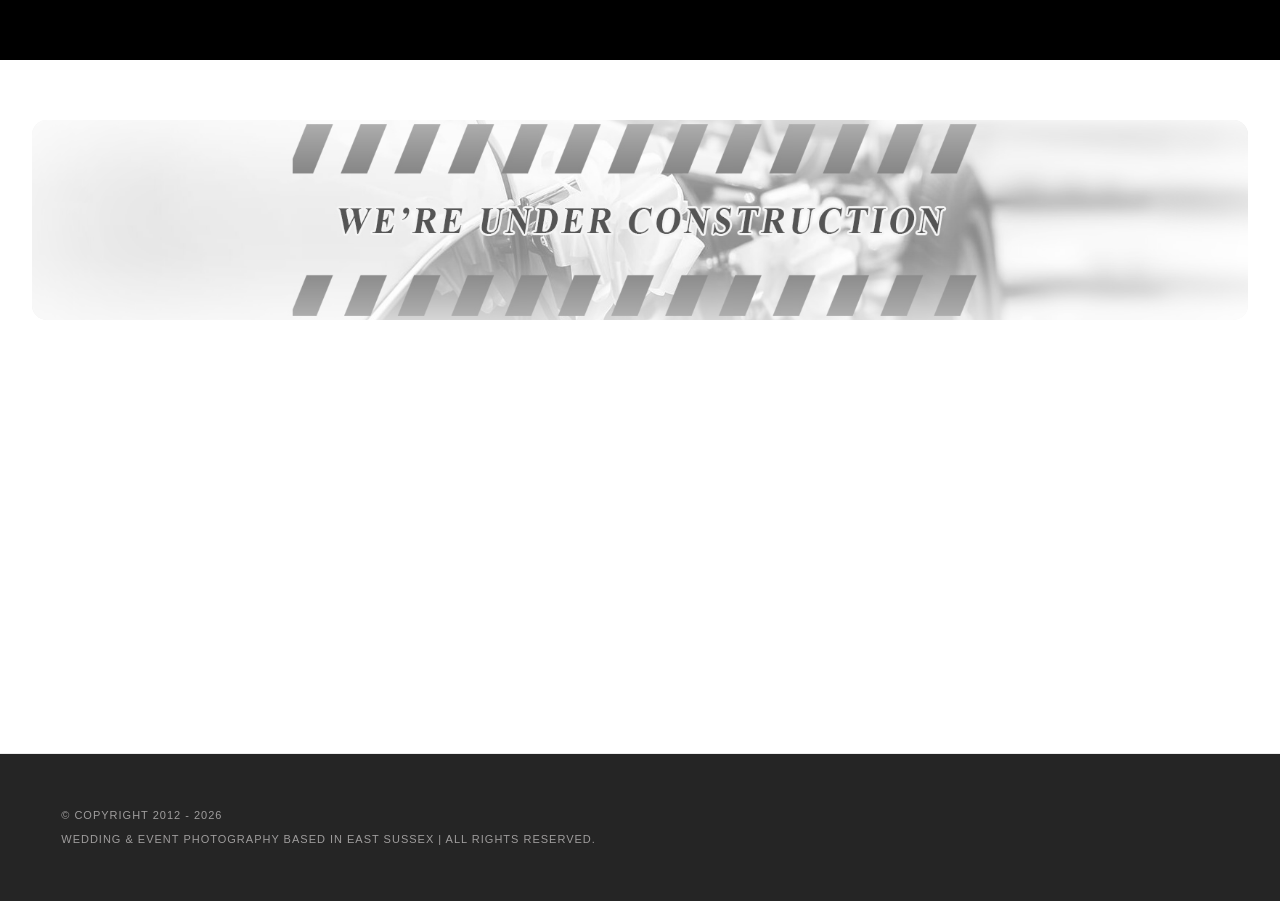
<file: index_under_const.html>
<!DOCTYPE html>
<html class="no-js" lang="en">

<head>
	<!-- SEO and stuff -->
	<meta name="author" content="Weddigraphy">
    <meta charset="utf-8">
    <meta name="viewport" content="width=device-width,initial-scale=1.0,maximum-scale=1" />
	<meta name="description" content="Have a Look and Book Our Top Quality Wedding & Event Photography Based in East Sussex.">
	<meta name="keywords" content="wedding, photography, wedding photography in sussex, events, prices, pricing, Weddigraphy, book now">
	<title>Weddigraphy</title>
	<meta name="viewport" content="width=device-width,initial-scale=1.0,maximum-scale=1,user-scalable=no">
	<meta http-equiv="X-UA-Compatible" content="IE=edge,chrome=1">
	<link rel="canonical" href="https://weddigraphy.co.uk/" />
	<meta property="og:title" content="Weddigraphy" />
	<meta property="og:locale" content="en_GB" />
	<meta property="og:type" content="website" />
	<meta property="og:description" content="Have a Look and Book Our Top Quality Wedding & Event Photography Based in East Sussex." />
	<meta property="og:url" content="https://weddigraphy.co.uk/" />
	<meta property="og:site_name" content="Weddigraphy" />
	<meta property="og:image" content="images/carousel/carousel_1.jpg" />
	<meta property="og:image:secure_url" content="images/carousel/carousel_1.jpg" />
	<meta property="og:image:width" content="1920" />
	<meta property="og:image:height" content="1100" />
	<meta name="twitter:card" content="summary_large_image" />
	<meta name="twitter:description" content="Have a Look and Book Our Top Quality Wedding & Event Photography Based in East Sussex." />
	<meta name="twitter:title" content="Weddigraphy" />
	<meta name="twitter:site" content="@Weddigraphy" />
	<meta name="twitter:image" content="images/carousel/carousel_1.jpg" />
	<meta name="twitter:creator" content="@Weddigraphy" />
	<!-- end SEO -->
    <!-- favicons -->
    <link rel="shortcut icon" href="images/favicon.png">
    <link rel="apple-touch-icon" href="images/apple-touch-icon-57x57.png">
    <link rel="apple-touch-icon" sizes="72x72" href="images/apple-touch-icon-72x72.png">
    <link rel="apple-touch-icon" sizes="114x114" href="images/apple-touch-icon-114x114.png">
    <!-- bootstrap -->
    <link rel="stylesheet" href="css/bootstrap.css" />
    <!-- animations -->
    <link rel="stylesheet" href="css/animate.css" />
    <!-- icons -->
    <link rel="stylesheet" href="css/et-line-icons.css" />
	<link rel="stylesheet" href="css/font-logos.min.css" />
    <!-- carousels -->
    <link rel="stylesheet" href="css/owl.carousel.css" />
    <link rel="stylesheet" href="css/owl.transitions.css" />
    <!-- image popup -->
    <link rel="stylesheet" href="css/magnific-popup.css" />
    <!-- custom stylesheet -->
    <link rel="stylesheet" href="css/style.css" />
    <!-- responsive css -->
    <link rel="stylesheet" href="css/responsive.css" />
    <!--[if IE]>
            <link rel="stylesheet" href="css/ie-browser.css" />
        <![endif]-->
    <!--[if IE]>
            <script src="js/html5shiv.js"></script>
        <![endif]-->
		
	<script src="https://www.google.com/recaptcha/api.js" async defer></script>	
		
<!-- Cookie Consent by https://www.TermsFeed.com -->
<!-- <script type="text/javascript" src="//www.termsfeed.com/public/cookie-consent/4.0.0/cookie-consent.js" charset="UTF-8"></script>
<script type="text/javascript" charset="UTF-8">
document.addEventListener('DOMContentLoaded', function () {
cookieconsent.run({"notice_banner_type":"simple","consent_type":"implied","palette":"dark","language":"en","page_load_consent_levels":["strictly-necessary","functionality","tracking","targeting"],"notice_banner_reject_button_hide":false,"preferences_center_close_button_hide":false,"website_name":"Weddigraphy"});
});
</script>

<noscript>Cookie Consent by <a href="https://www.TermsFeed.com/" rel="nofollow noopener">TermsFeed</a></noscript>-->
<!-- End Cookie Consent -->
		
		<!-- Global site tag (gtag.js) - Google Analytics -->
<script type="text/plain" cookie-consent="tracking" async src="https://www.googletagmanager.com/gtag/js?id=G-NPEFE5GH67"></script>
<script type="text/plain" cookie-consent="tracking">
  window.dataLayer = window.dataLayer || [];
  function gtag(){dataLayer.push(arguments);}
  gtag('js', new Date());

  gtag('config', 'G-NPEFE5GH67');
</script>
		
		<style>.fix-nav {background-color: black;} .futer {width:100%; position:absolute; bottom: 0;</style>
</head>

<body>
    <!-- pre loader -->
    <div class="preloader" style="position: fixed; top: 0; left: 0; right: 0; bottom: 0; z-index: 9999; background-color: #000;">
        <img src="images/loader.svg" style="display: block; position: absolute; left: 0; right: 0; top: 0; bottom: 0; width: 50px; height: 50px; margin: auto;" alt="loading">
    </div>
    <!-- end of pre loader -->

    <!-- navigation -->
    <nav class="bg-black nav-black navbar-fixed-top navbar overlay-nav transition-fade-in navbar-default fix-nav ">
        <div class="container">
            <div class="row">
 
                <!-- logo end -->
                <!-- toggle navigation -->
                <div class="navbar-header">
                    <button type="button" class="navbar-toggle" data-toggle="collapse" data-target=".navbar-collapse">
                        <span class="sr-only">Toggle navigation</span>
                        <span class="icon-bar"></span>
                        <span class="icon-bar"></span>
                        <span class="icon-bar"></span>
                    </button>
                </div>
                <!-- end toggle navigation -->
                <div class="col-md-9 text-right">
                    <div class="navbar-collapse collapse">
                        <ul class="nav navbar-nav navbar-right">
                            <!--<li><a href="#services" class="internal-link">weddings</a> </li>
							<li><a href="#eventservices" class="internal-link">events</a> </li>
							<li><a href="#extraservices" class="internal-link">extras</a> </li>
                            <li><a href="#portfolio" class="internal-link">portfolio</a> </li>
                            <li><a href="#about" class="internal-link">about</a> </li>
                            <li><a href="#contact" class="internal-link">contact</a> </li>-->
							
                        </ul>
                    </div>
                </div>
            </div>
        </div>
    </nav>
    <!-- end of navigation -->

       
        <!--</div>
    </section>-->
    <!-- end carousel item -->
	
	
	
	
	
	
	
	
	
	
	
	
	
	
	
	
	
	
	
	
	
	
	
	
	
	
	
	
	
	
	
	
	
<!-- services section -->
<section id="services" class="xs-section">
<div class="container">
<div class="row">
<!-- section title -->
<div class="row  ">
<div class="col-lg-12 col-md-12" >
<div class ="serviceimgs" style="background-image:url('1.jpg');"></div>

<div class="col-md-12 text-center zero-padding">
<!--<h1 class="section-heading">WE'RE UNDER CONSTRUCTION</h1>-->
</div>
<!-- end section title -->
</div>
<div class="row ">
<div class="col-lg-12 col-md-12 " >



</section>

<!-- footer -->
<footer class="futer">
<div class="gray-bg container-fluid footer-btm ">
<div class="container">
<div class="row margin-top-btm-3">
<!-- rights -->
<div class="col-md-6 col-sm-6 col-xs-12 text-left letter-spacing1 xs-text-center xs-margin-btm-one rights"> © Copyright 2012 - 2026


<br>
Wedding & Event Photography Based in East Sussex | All Rights Reserved.
</div>
<!-- end rights -->
<div class="col-md-6 col-sm-6 col-xs-12 xs-text-center xs-margin-btm-one footer-icons text-right">
<!-- social media icons -->

<!-- end social media icons -->
</div>
</div>
<!-- end logo -->
</div>
</div>
</footer>
<!-- end footer -->



    <!-- javascripts -->
    <script type="text/javascript" src="js/jquery.min.js"></script>
    <script type="text/javascript" src="js/bootstrap.js"></script>
    <script type="text/javascript" src="js/modernizr.js"></script>
    <script type="text/javascript" src="js/jquery.easing.1.3.js"></script>
    <script type="text/javascript" src="js/skrollr.min.js"></script>
    <script type="text/javascript" src="js/smooth-scroll.js"></script>
    <script type="text/javascript" src="js/jquery.appear.js"></script>
    <!-- carousels  -->
    <script type="text/javascript" src="js/owl.carousel.min.js"></script>
    <!-- wow animations -->
    <script type="text/javascript" src="js/wow.min.js"></script>
    <!-- page scrolling -->
    <script type="text/javascript" src="js/scroll.js"></script>
    <!-- portfolio -->
    <script type="text/javascript" src="js/jquery.isotope.min.js"></script>
    <script type="text/javascript" src="js/imagesloaded.pkgd.min.js"></script>
    <!-- images popup  -->
    <script type="text/javascript" src="js/img-popup.js"></script>
    <script type="text/javascript" src="js/jquery.magnific-popup.min.js"></script>
    <!-- counter -->
    <script type="text/javascript" src="js/jquery.countTo.js"></script>
    <!-- custom js settings -->
    <script type="text/javascript" src="js/custom.js"></script>
<script>
$(document).on('click',function(e){
  if($('.collapse').hasClass('in')){
    $('.collapse').collapse('hide'); 
  }
})
</script>

	
</body>
</html>
</file>
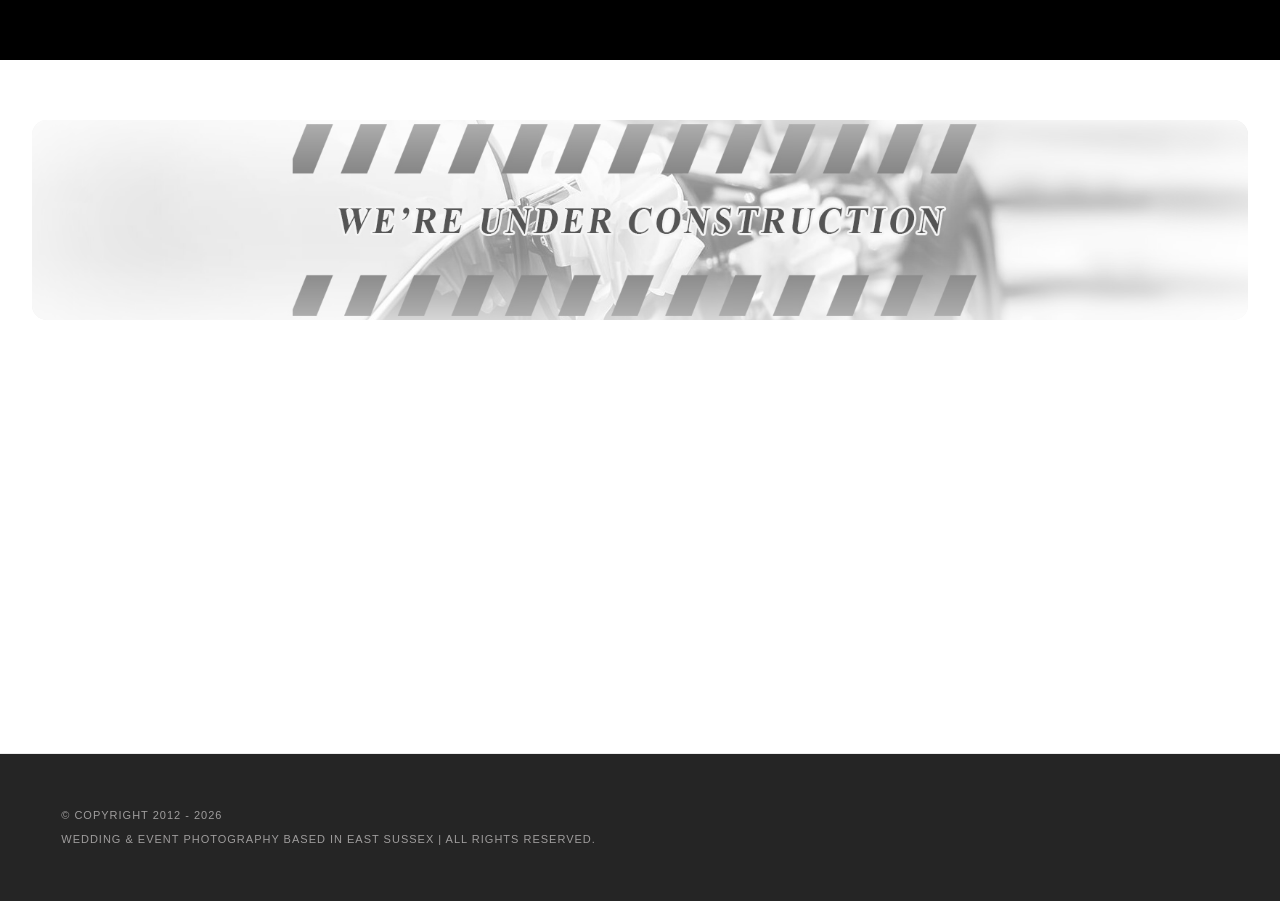
<file: index_under_construction.html>
<!DOCTYPE html>
<html class="no-js" lang="en">

<head>
	<!-- SEO -->
	<meta name="author" content="Weddigraphy">
    <meta charset="utf-8">
    <meta name="viewport" content="width=device-width,initial-scale=1.0,maximum-scale=1" />
	<meta name="description" content="Have a Look and Book Our Top Quality Wedding & Event Photography Based in East Sussex.">
	<meta name="keywords" content="wedding, photography, wedding photography in sussex, events, prices, pricing, Weddigraphy, book now">
	<title>Weddigraphy</title>
	<meta name="viewport" content="width=device-width,initial-scale=1.0,maximum-scale=1,user-scalable=no">
	<meta http-equiv="X-UA-Compatible" content="IE=edge,chrome=1">
	<link rel="canonical" href="https://weddigraphy.co.uk/" />
	<meta property="og:title" content="Weddigraphy" />
	<meta property="og:locale" content="en_GB" />
	<meta property="og:type" content="website" />
	<meta property="og:description" content="Have a Look and Book Our Top Quality Wedding & Event Photography Based in East Sussex." />
	<meta property="og:url" content="https://weddigraphy.co.uk/" />
	<meta property="og:site_name" content="Weddigraphy" />
	<meta property="og:image" content="images/carousel/carousel_1.jpg" />
	<meta property="og:image:secure_url" content="images/carousel/carousel_1.jpg" />
	<meta property="og:image:width" content="1920" />
	<meta property="og:image:height" content="1100" />
	<meta name="twitter:card" content="summary_large_image" />
	<meta name="twitter:description" content="Have a Look and Book Our Top Quality Wedding & Event Photography Based in East Sussex." />
	<meta name="twitter:title" content="Weddigraphy" />
	<meta name="twitter:site" content="@Weddigraphy" />
	<meta name="twitter:image" content="images/carousel/carousel_1.jpg" />
	<meta name="twitter:creator" content="@Weddigraphy" />
	<!-- end SEO -->
    <!-- favicons -->
    <link rel="shortcut icon" href="images/favicon.png">
    <link rel="apple-touch-icon" href="images/apple-touch-icon-57x57.png">
    <link rel="apple-touch-icon" sizes="72x72" href="images/apple-touch-icon-72x72.png">
    <link rel="apple-touch-icon" sizes="114x114" href="images/apple-touch-icon-114x114.png">
    <!-- bootstrap -->
    <link rel="stylesheet" href="css/bootstrap.css" />
    <!-- animations -->
    <link rel="stylesheet" href="css/animate.css" />
    <!-- icons -->
    <link rel="stylesheet" href="css/et-line-icons.css" />
	<link rel="stylesheet" href="css/font-logos.min.css" />
    <!-- carousels -->
    <link rel="stylesheet" href="css/owl.carousel.css" />
    <link rel="stylesheet" href="css/owl.transitions.css" />
    <!-- image popup -->
    <link rel="stylesheet" href="css/magnific-popup.css" />
    <!-- custom stylesheet -->
    <link rel="stylesheet" href="css/style.css" />
    <!-- responsive css -->
    <link rel="stylesheet" href="css/responsive.css" />
    <!--[if IE]>
            <link rel="stylesheet" href="css/ie-browser.css" />
        <![endif]-->
    <!--[if IE]>
            <script src="js/html5shiv.js"></script>
        <![endif]-->
		
	<script src="https://www.google.com/recaptcha/api.js" async defer></script>	
		
<!-- Cookie Consent by https://www.TermsFeed.com -->
<!-- <script type="text/javascript" src="//www.termsfeed.com/public/cookie-consent/4.0.0/cookie-consent.js" charset="UTF-8"></script>
<script type="text/javascript" charset="UTF-8">
document.addEventListener('DOMContentLoaded', function () {
cookieconsent.run({"notice_banner_type":"simple","consent_type":"implied","palette":"dark","language":"en","page_load_consent_levels":["strictly-necessary","functionality","tracking","targeting"],"notice_banner_reject_button_hide":false,"preferences_center_close_button_hide":false,"website_name":"Weddigraphy"});
});
</script>

<noscript>Cookie Consent by <a href="https://www.TermsFeed.com/" rel="nofollow noopener">TermsFeed</a></noscript>-->
<!-- End Cookie Consent -->
		
		<!-- Global site tag (gtag.js) - Google Analytics -->
<script type="text/plain" cookie-consent="tracking" async src="https://www.googletagmanager.com/gtag/js?id=G-NPEFE5GH67"></script>
<script type="text/plain" cookie-consent="tracking">
  window.dataLayer = window.dataLayer || [];
  function gtag(){dataLayer.push(arguments);}
  gtag('js', new Date());

  gtag('config', 'G-NPEFE5GH67');
</script>
		
		<style>.fix-nav {background-color: black;} .futer {width:100%; position:absolute; bottom: 0;</style>
</head>

<body>
    <!-- pre loader -->
    <div class="preloader" style="position: fixed; top: 0; left: 0; right: 0; bottom: 0; z-index: 9999; background-color: #000;">
        <img src="images/loader.svg" style="display: block; position: absolute; left: 0; right: 0; top: 0; bottom: 0; width: 50px; height: 50px; margin: auto;" alt="loading">
    </div>
    <!-- end of pre loader -->

    <!-- navigation -->
    <nav class="bg-black nav-black navbar-fixed-top navbar overlay-nav transition-fade-in navbar-default fix-nav ">
        <div class="container">
            <div class="row">
 
                <!-- logo end -->
                <!-- toggle navigation -->
                <div class="navbar-header">
                    <button type="button" class="navbar-toggle" data-toggle="collapse" data-target=".navbar-collapse">
                        <span class="sr-only">Toggle navigation</span>
                        <span class="icon-bar"></span>
                        <span class="icon-bar"></span>
                        <span class="icon-bar"></span>
                    </button>
                </div>
                <!-- end toggle navigation -->
                <div class="col-md-9 text-right">
                    <div class="navbar-collapse collapse">
                        <ul class="nav navbar-nav navbar-right">
                            <!--<li><a href="#services" class="internal-link">weddings</a> </li>
							<li><a href="#eventservices" class="internal-link">events</a> </li>
							<li><a href="#extraservices" class="internal-link">extras</a> </li>
                            <li><a href="#portfolio" class="internal-link">portfolio</a> </li>
                            <li><a href="#about" class="internal-link">about</a> </li>
                            <li><a href="#contact" class="internal-link">contact</a> </li>-->
							
                        </ul>
                    </div>
                </div>
            </div>
        </div>
    </nav>
    <!-- end of navigation -->

       
        <!--</div>
    </section>-->
    <!-- end carousel item -->
	
	
	
	
	
	
	
	
	
	
	
	
	
	
	
	
	
	
	
	
	
	
	
	
	
	
	
	
	
	
	
	
	
<!-- services section -->
<section id="services" class="xs-section">
<div class="container">
<div class="row">
<!-- section title -->
<div class="row  ">
<div class="col-lg-12 col-md-12" >
<div class ="serviceimgs" style="background-image:url('1.jpg');"></div>

<div class="col-md-12 text-center zero-padding">
<!--<h1 class="section-heading">WE'RE UNDER CONSTRUCTION</h1>-->
</div>
<!-- end section title -->
</div>
<div class="row ">
<div class="col-lg-12 col-md-12 " >



</section>

<!-- footer -->
<footer class="futer">
<div class="gray-bg container-fluid footer-btm ">
<div class="container">
<div class="row margin-top-btm-3">
<!-- rights -->
<div class="col-md-6 col-sm-6 col-xs-12 text-left letter-spacing1 xs-text-center xs-margin-btm-one rights"> © Copyright 2012 - 2026


<br>
Wedding & Event Photography Based in East Sussex | All Rights Reserved.
</div>
<!-- end rights -->
<div class="col-md-6 col-sm-6 col-xs-12 xs-text-center xs-margin-btm-one footer-icons text-right">
<!-- social media icons -->

<!-- end social media icons -->
</div>
</div>
<!-- end logo -->
</div>
</div>
</footer>
<!-- end footer -->



    <!-- javascripts -->
    <script type="text/javascript" src="js/jquery.min.js"></script>
    <script type="text/javascript" src="js/bootstrap.js"></script>
    <script type="text/javascript" src="js/modernizr.js"></script>
    <script type="text/javascript" src="js/jquery.easing.1.3.js"></script>
    <script type="text/javascript" src="js/skrollr.min.js"></script>
    <script type="text/javascript" src="js/smooth-scroll.js"></script>
    <script type="text/javascript" src="js/jquery.appear.js"></script>
    <!-- carousels  -->
    <script type="text/javascript" src="js/owl.carousel.min.js"></script>
    <!-- wow animations -->
    <script type="text/javascript" src="js/wow.min.js"></script>
    <!-- page scrolling -->
    <script type="text/javascript" src="js/scroll.js"></script>
    <!-- portfolio -->
    <script type="text/javascript" src="js/jquery.isotope.min.js"></script>
    <script type="text/javascript" src="js/imagesloaded.pkgd.min.js"></script>
    <!-- images popup  -->
    <script type="text/javascript" src="js/img-popup.js"></script>
    <script type="text/javascript" src="js/jquery.magnific-popup.min.js"></script>
    <!-- counter -->
    <script type="text/javascript" src="js/jquery.countTo.js"></script>
    <!-- custom js settings -->
    <script type="text/javascript" src="js/custom.js"></script>
<script>
$(document).on('click',function(e){
  if($('.collapse').hasClass('in')){
    $('.collapse').collapse('hide'); 
  }
})
</script>

	
</body>
</html>
</file>
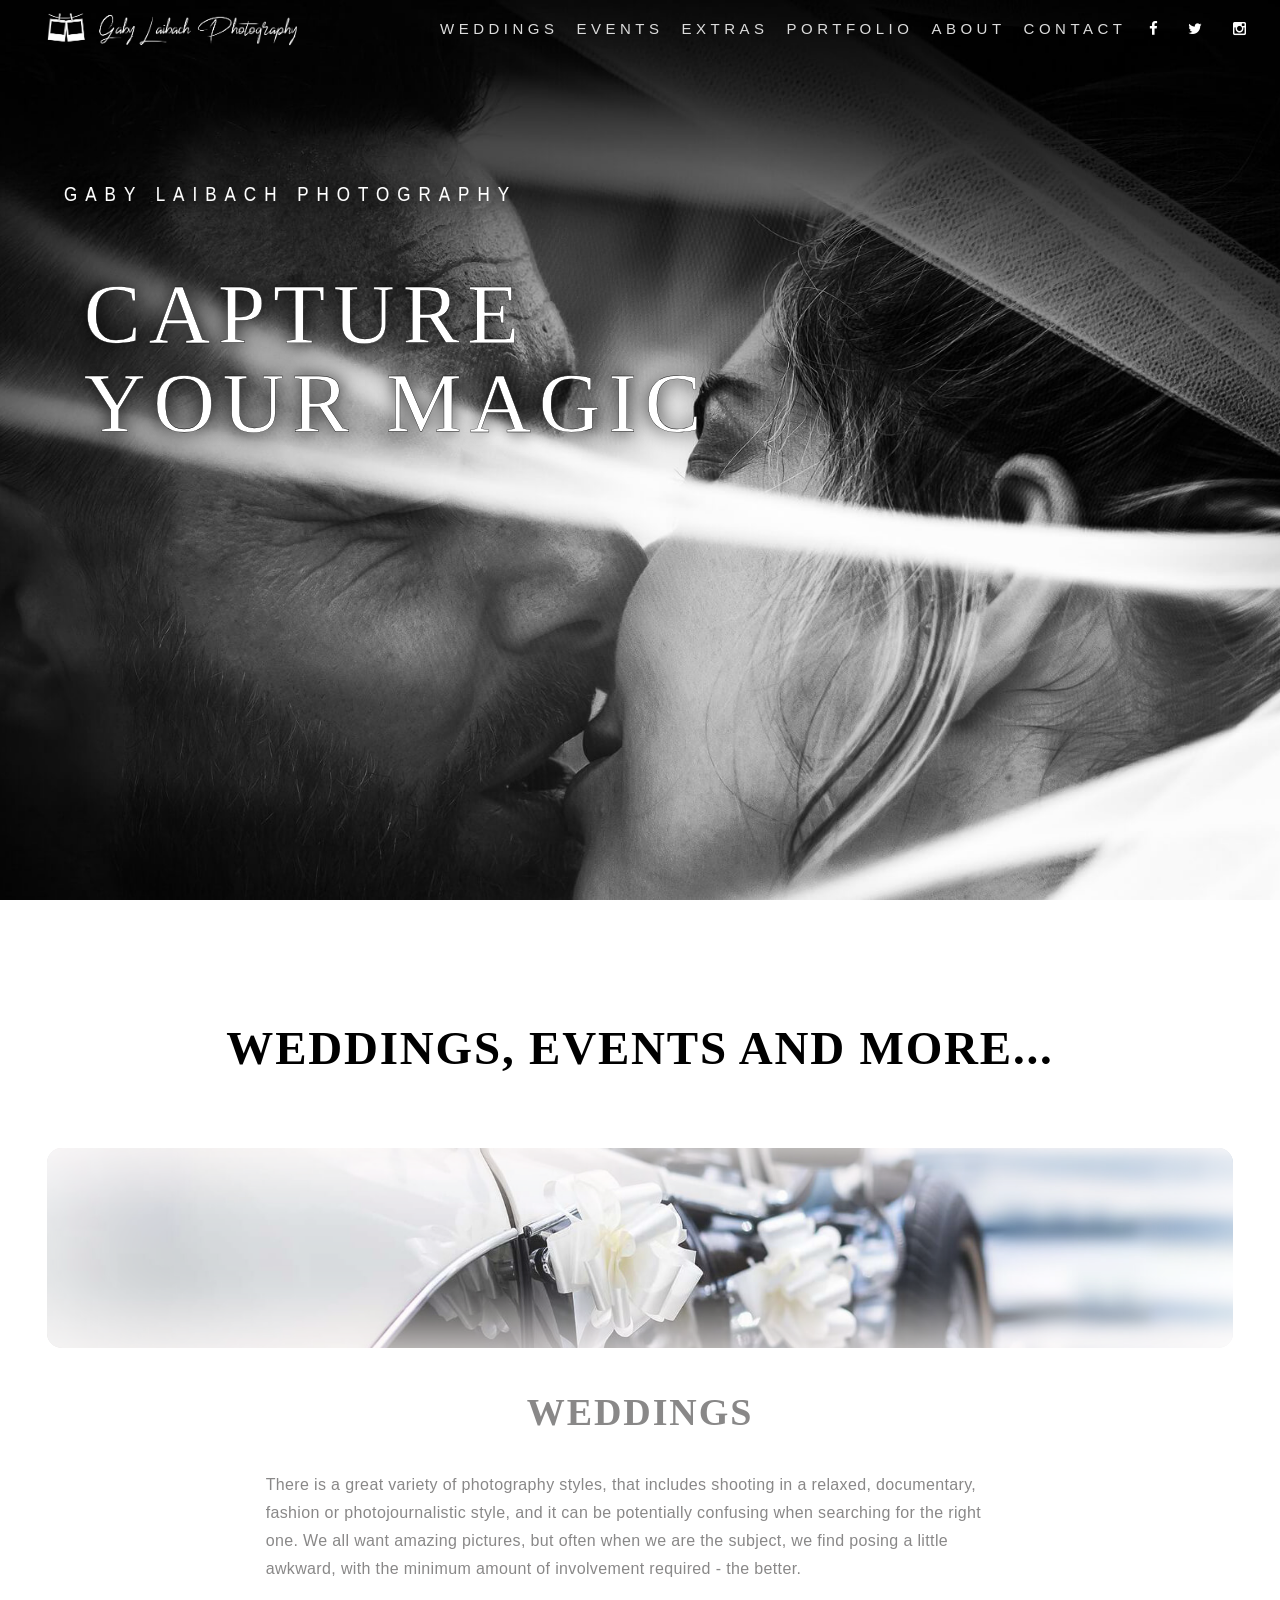
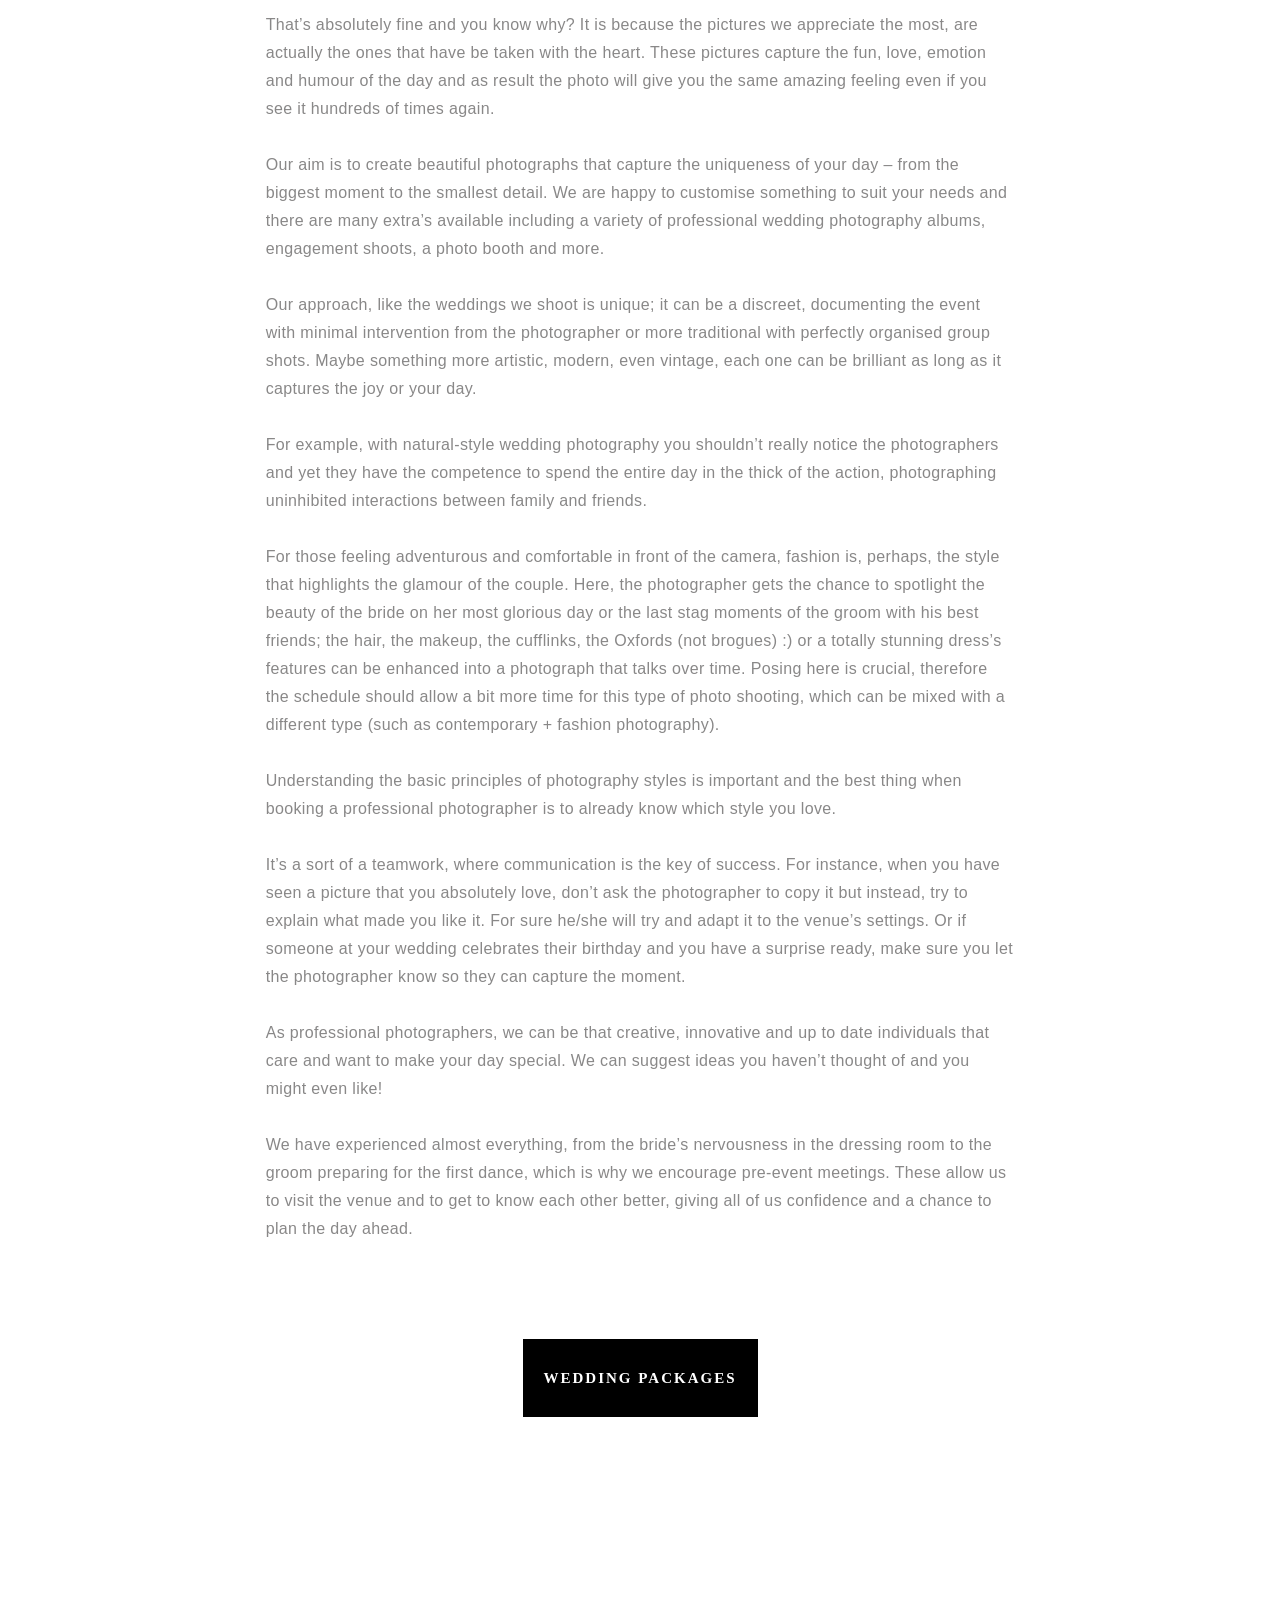
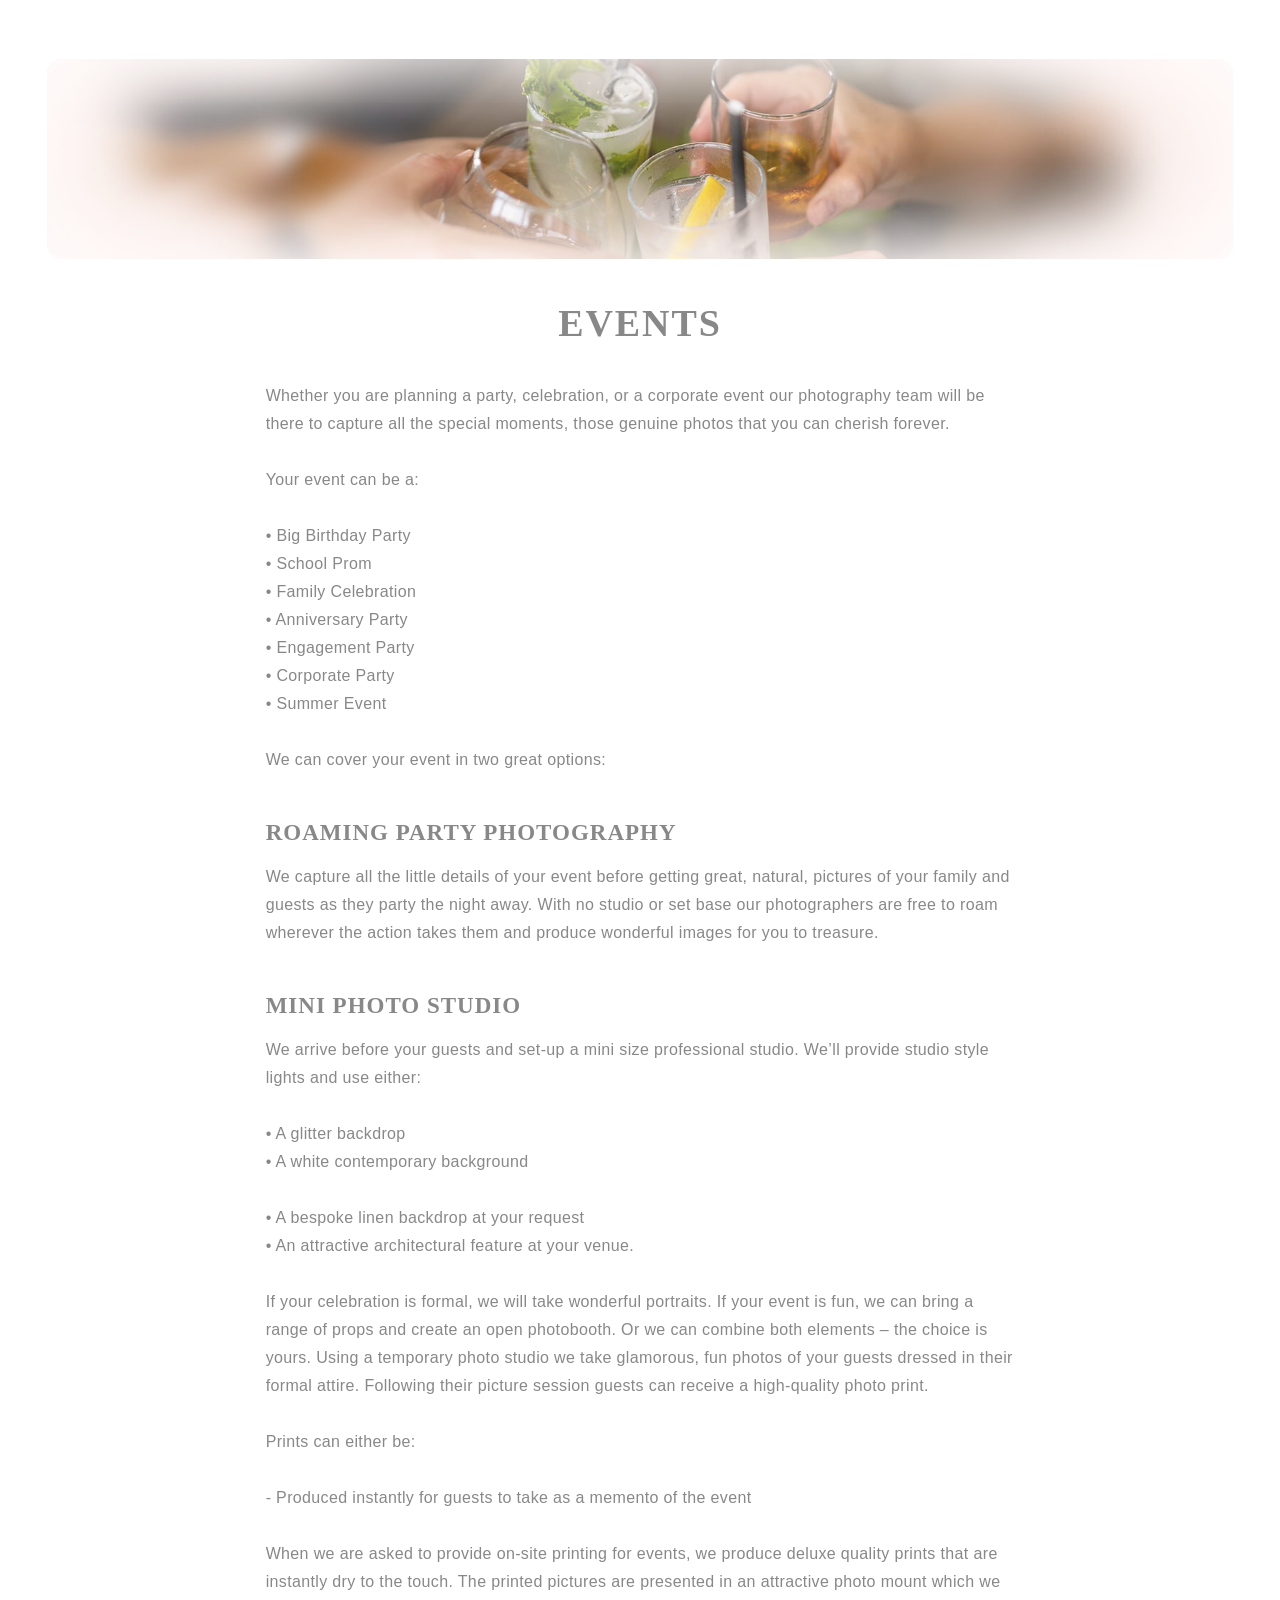
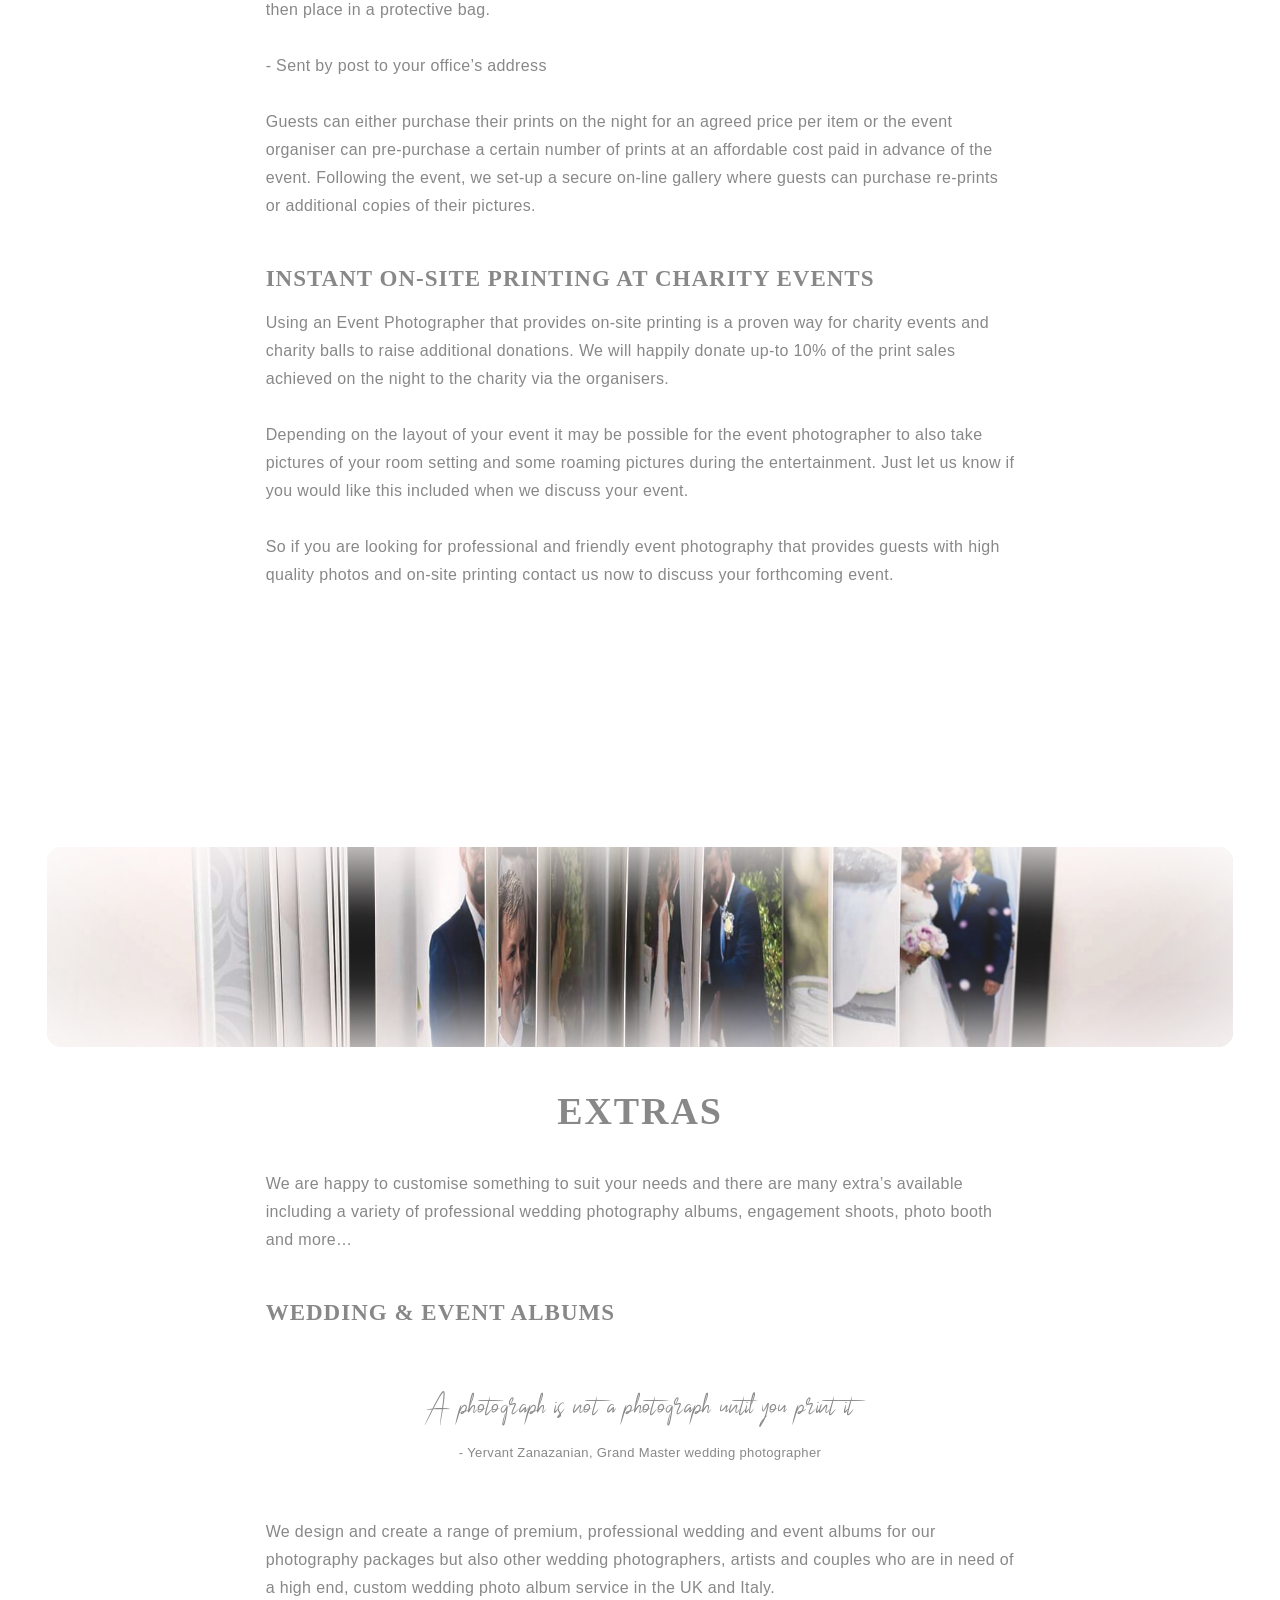
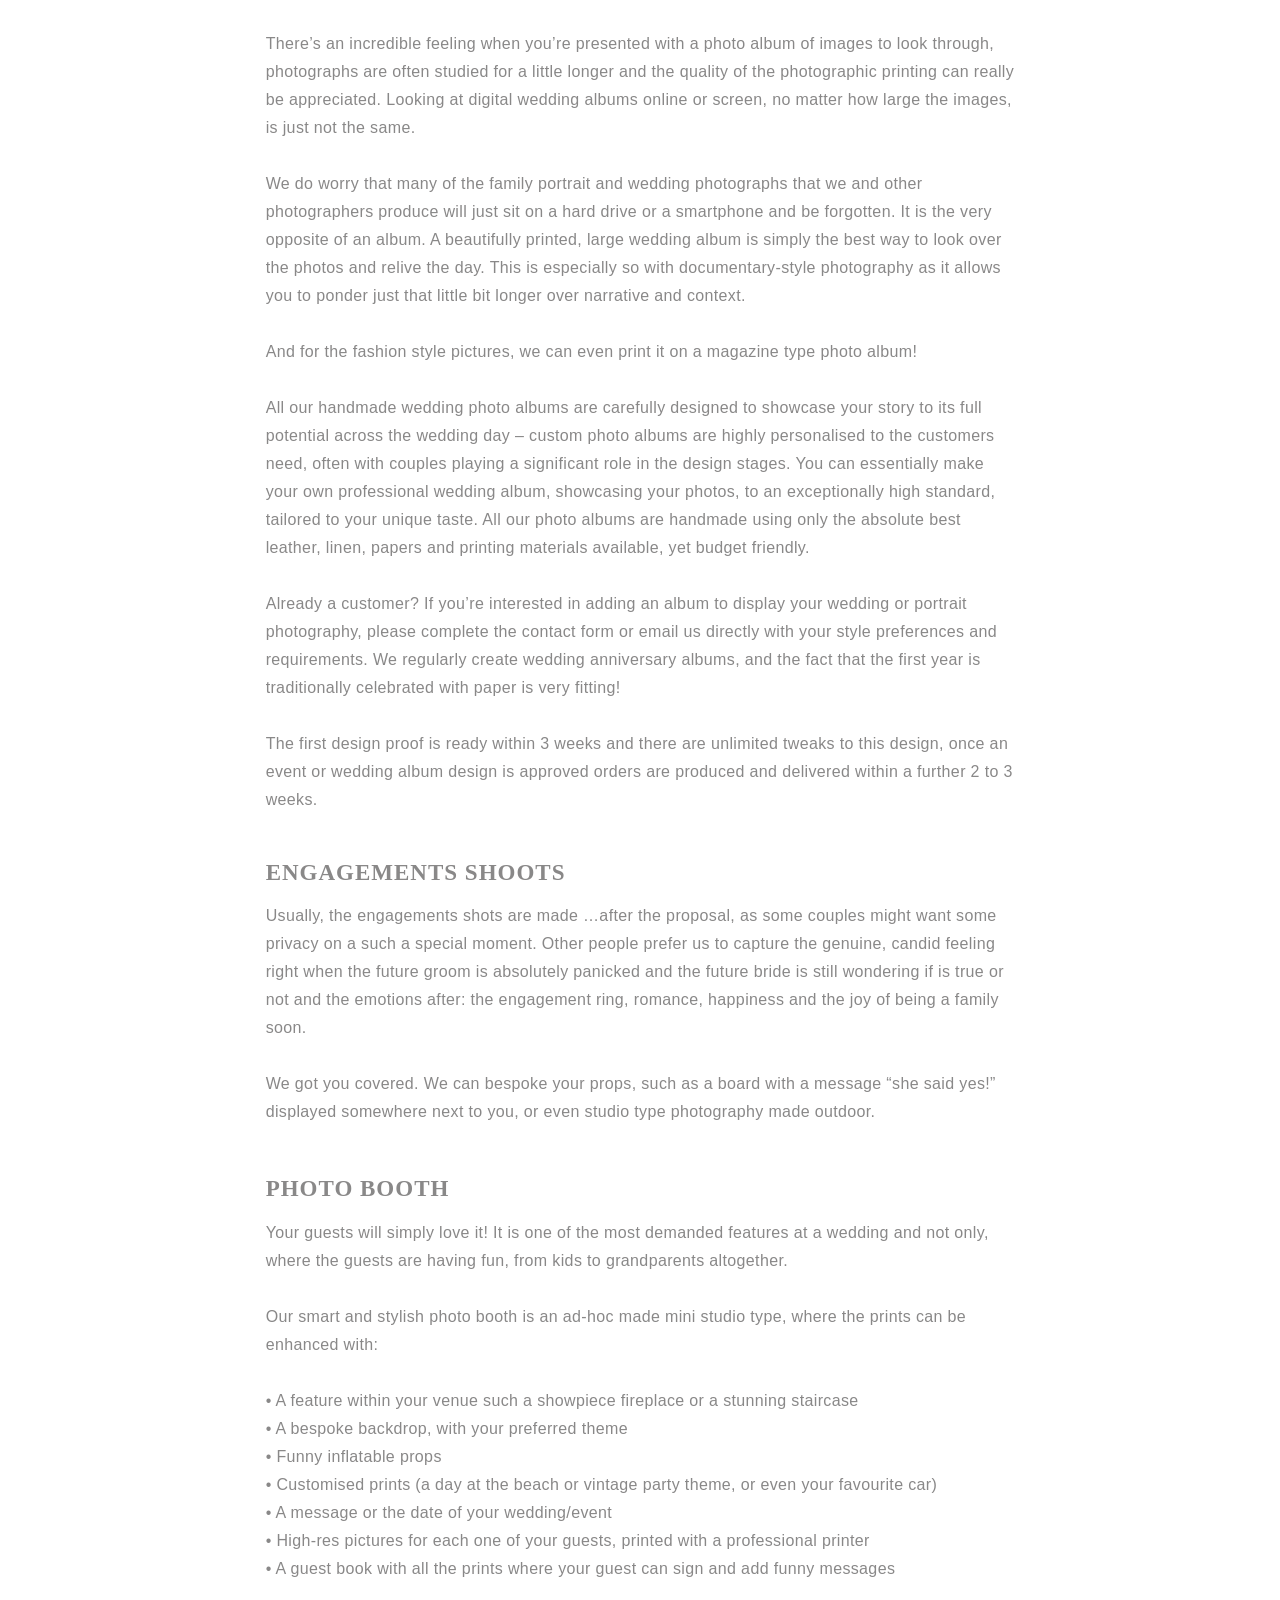
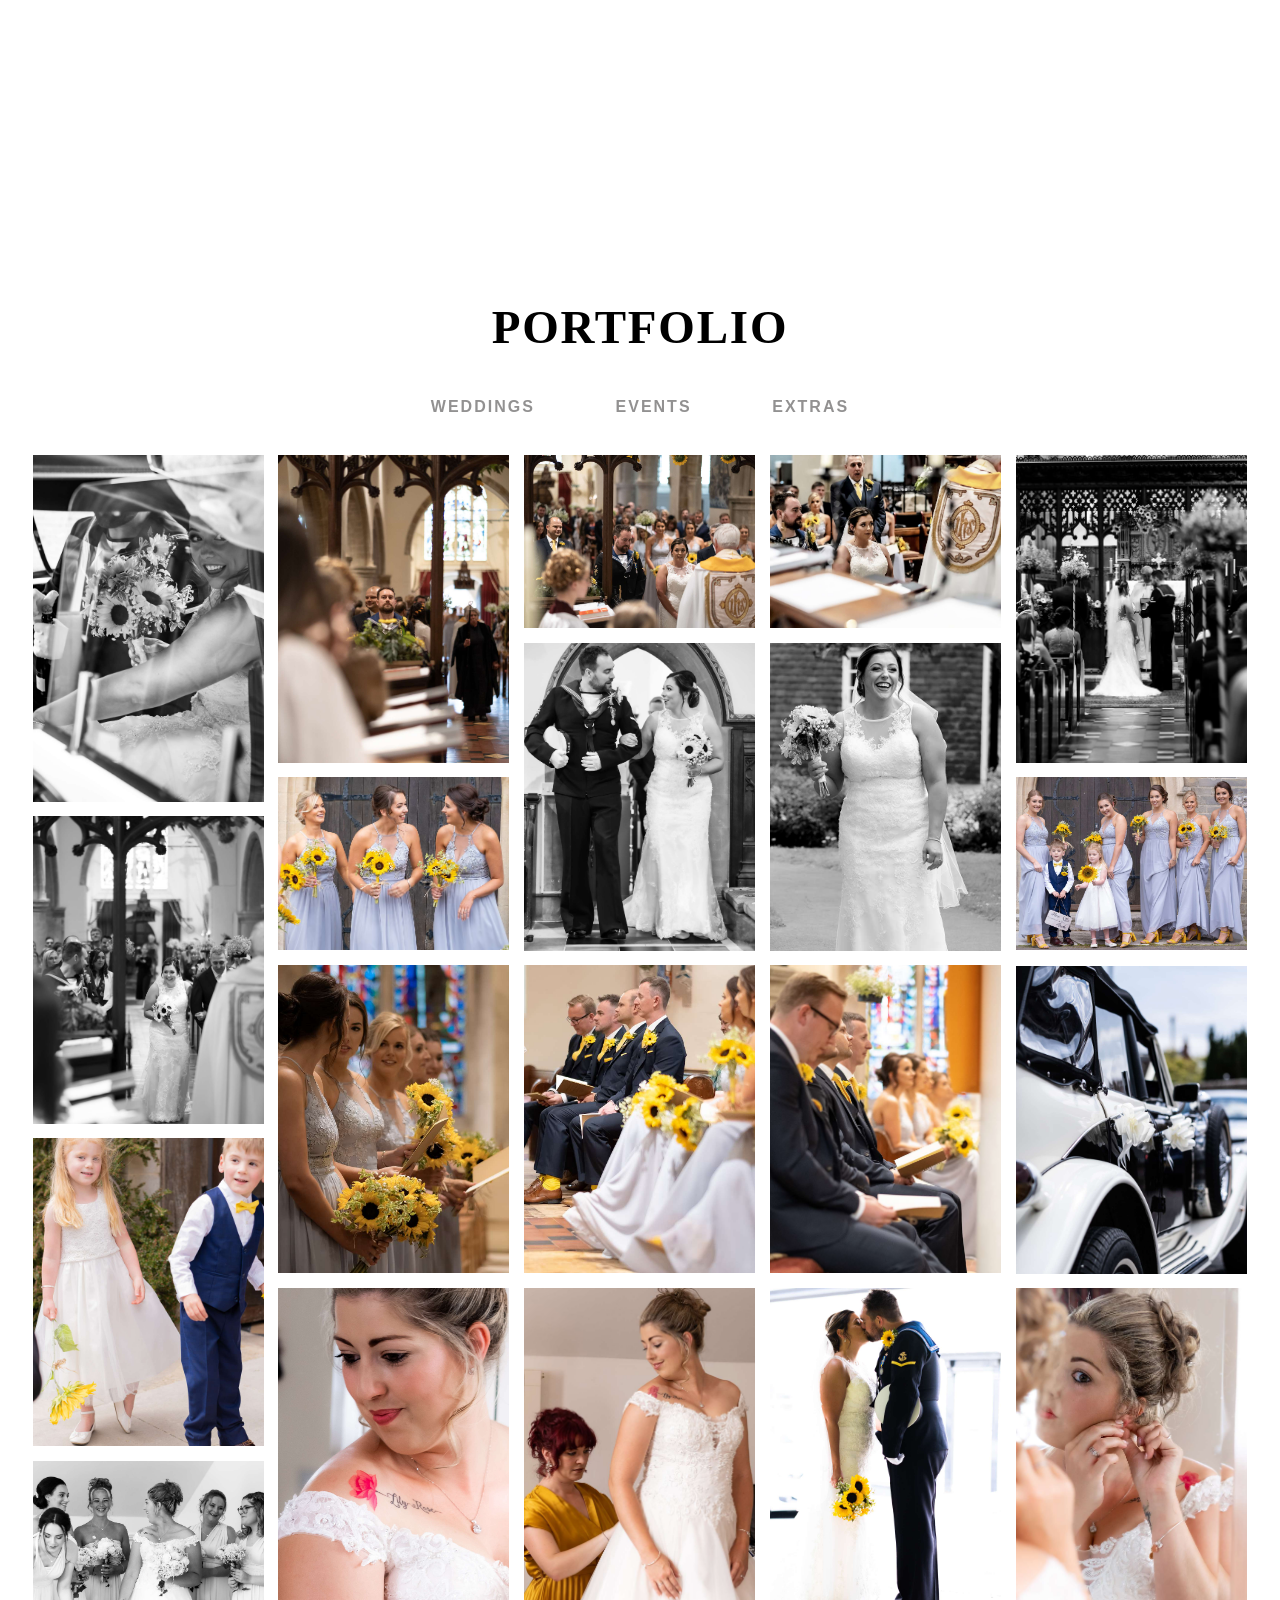
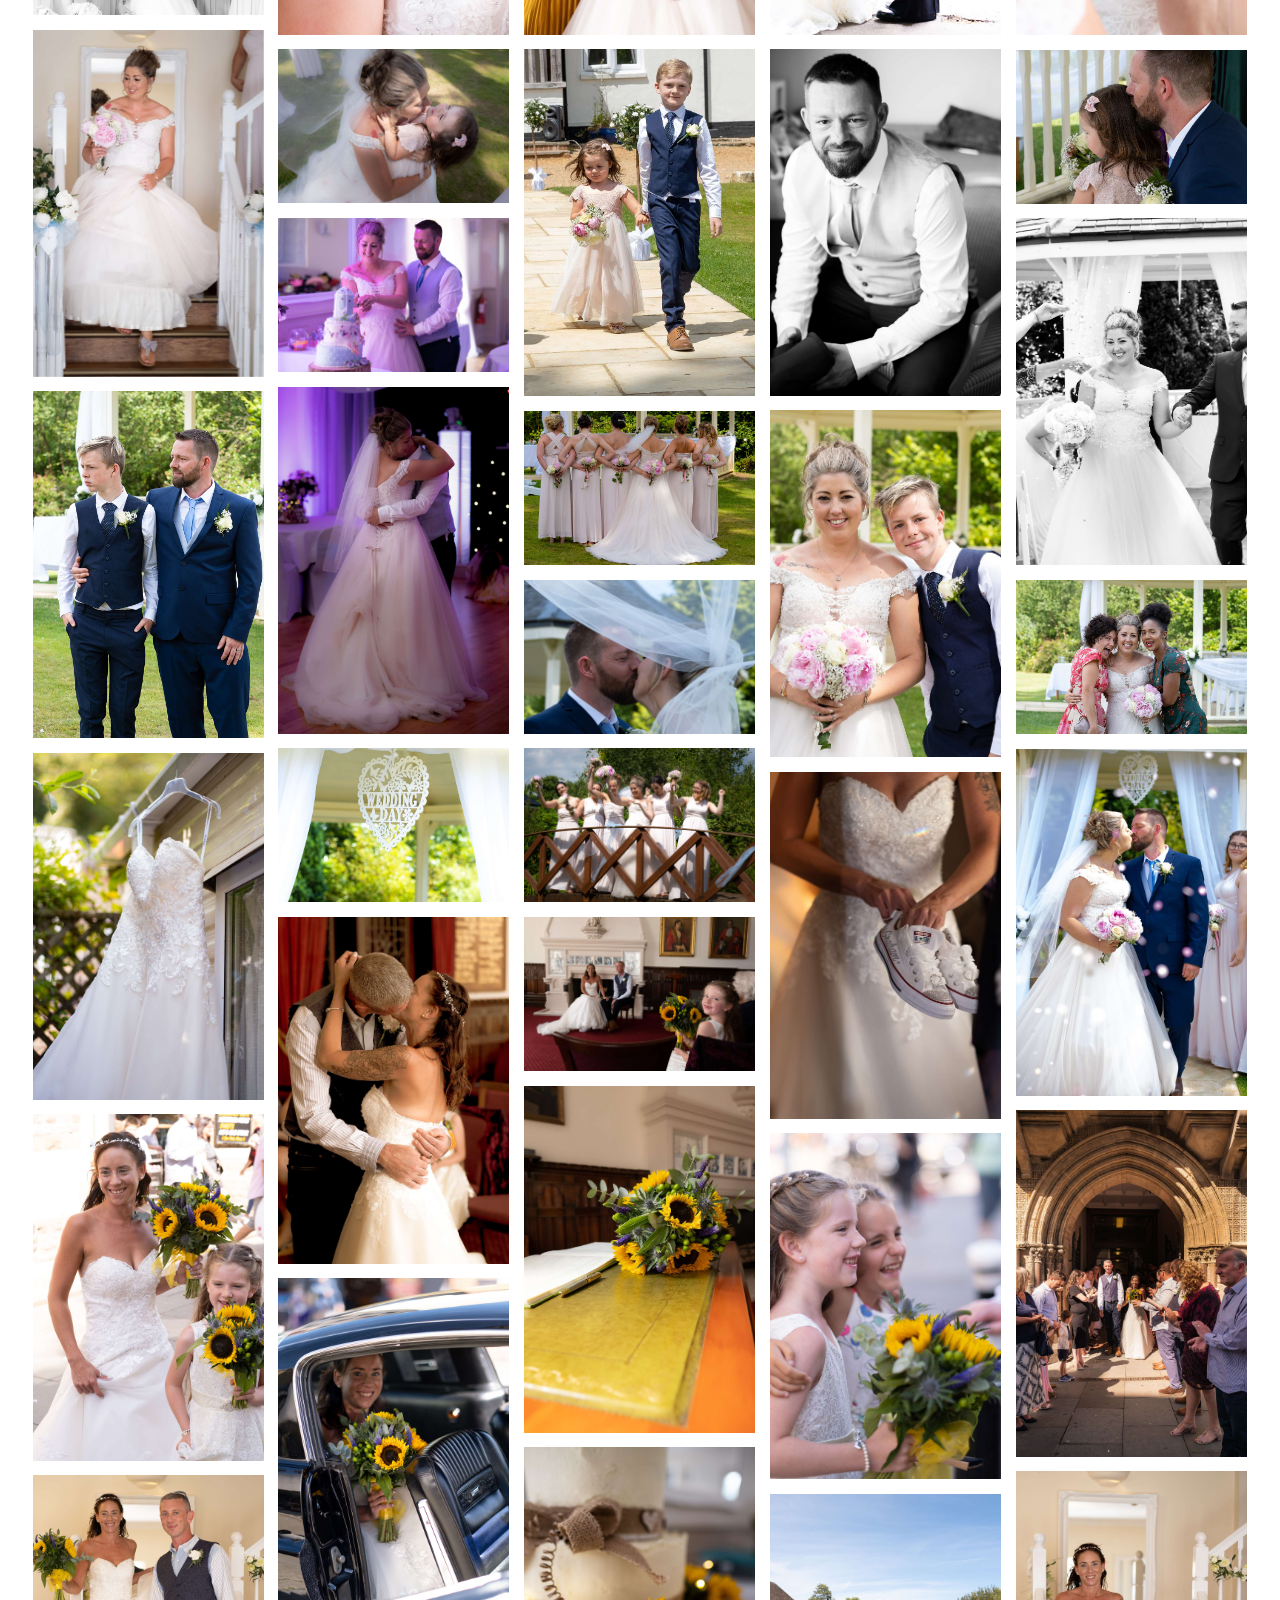
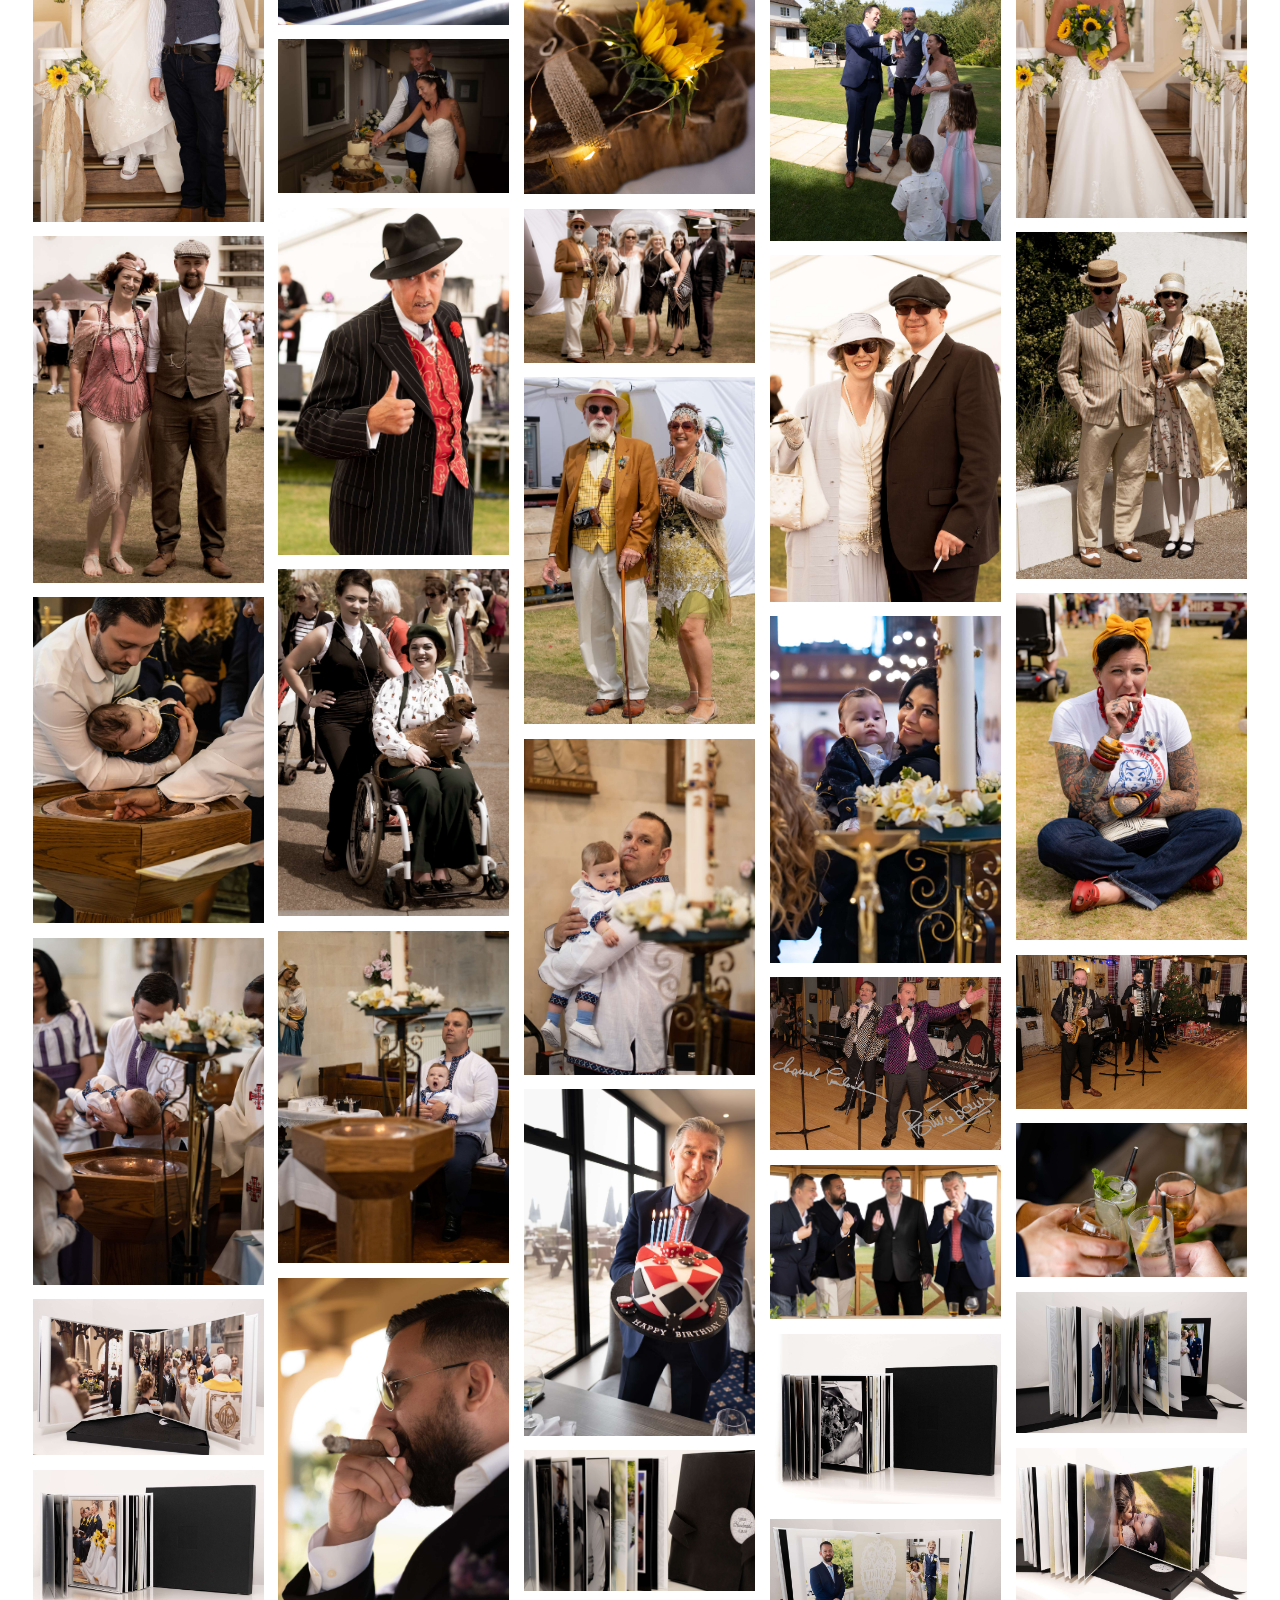
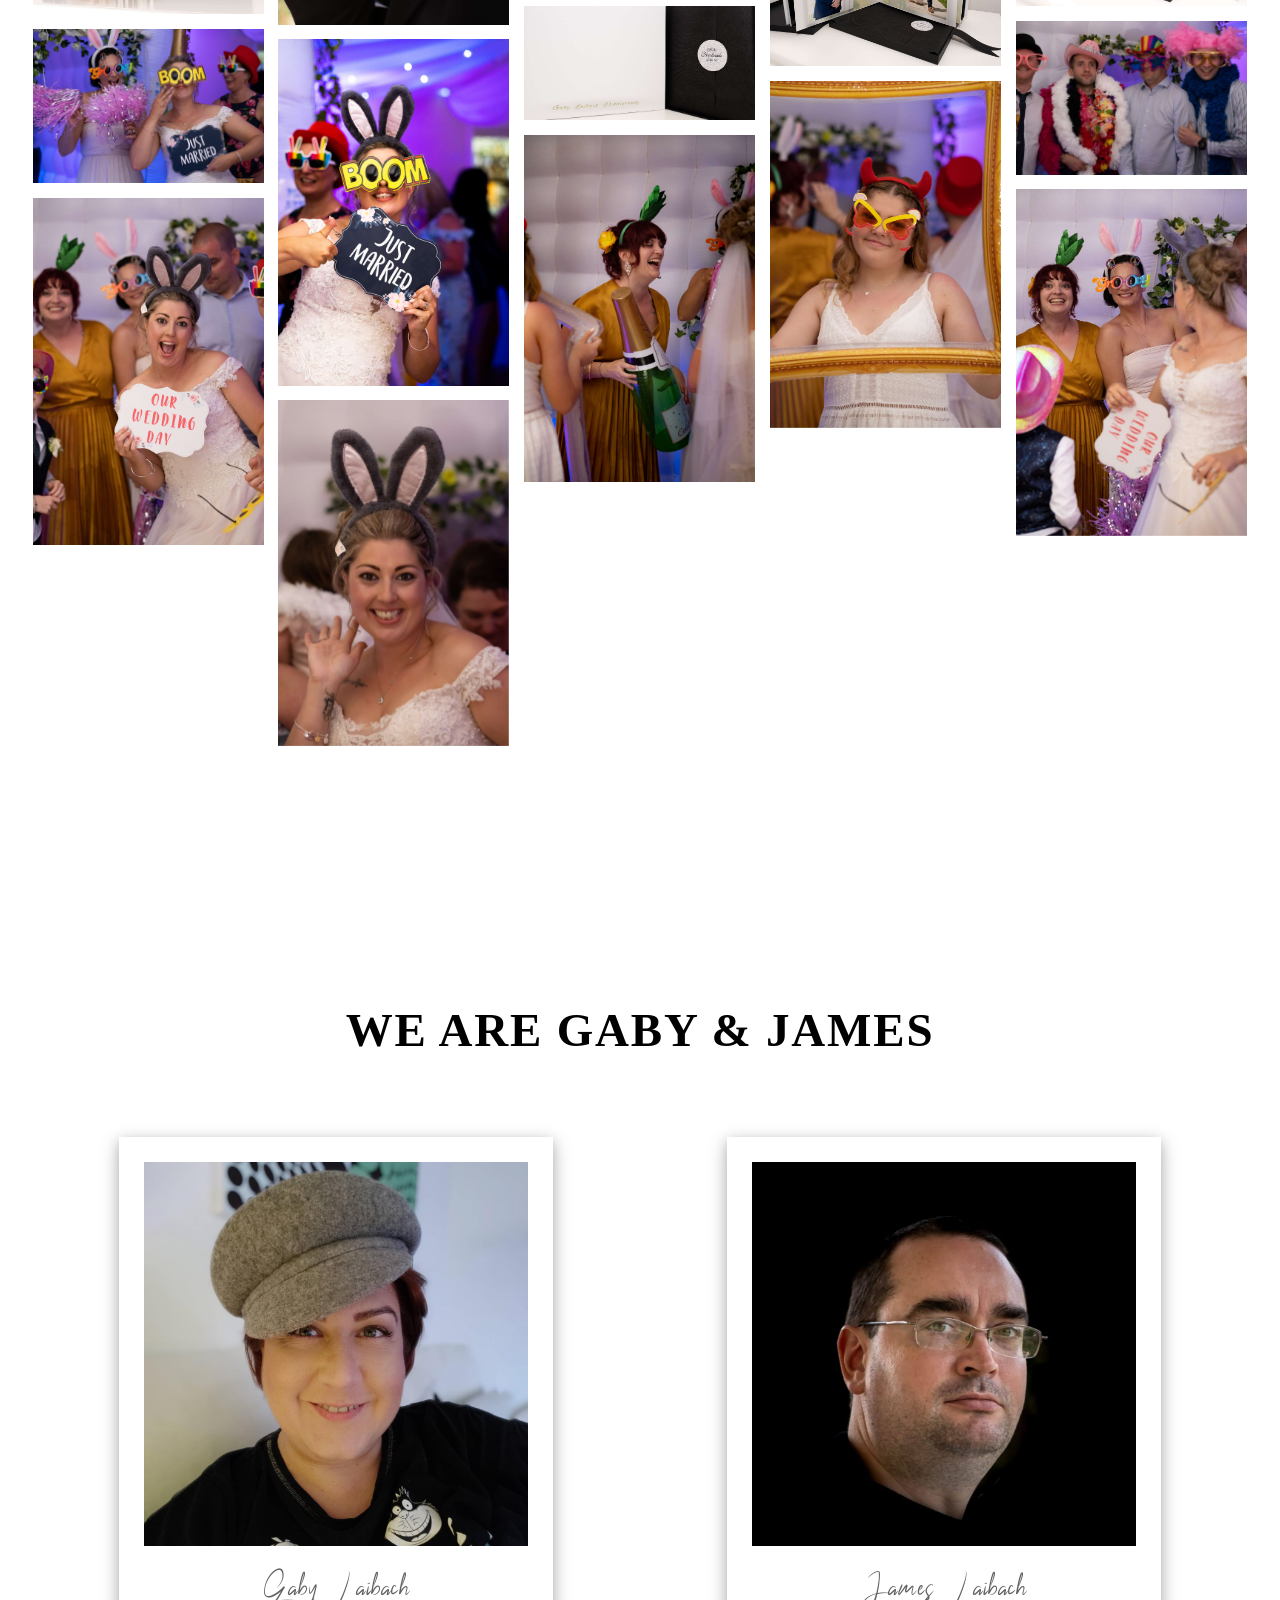
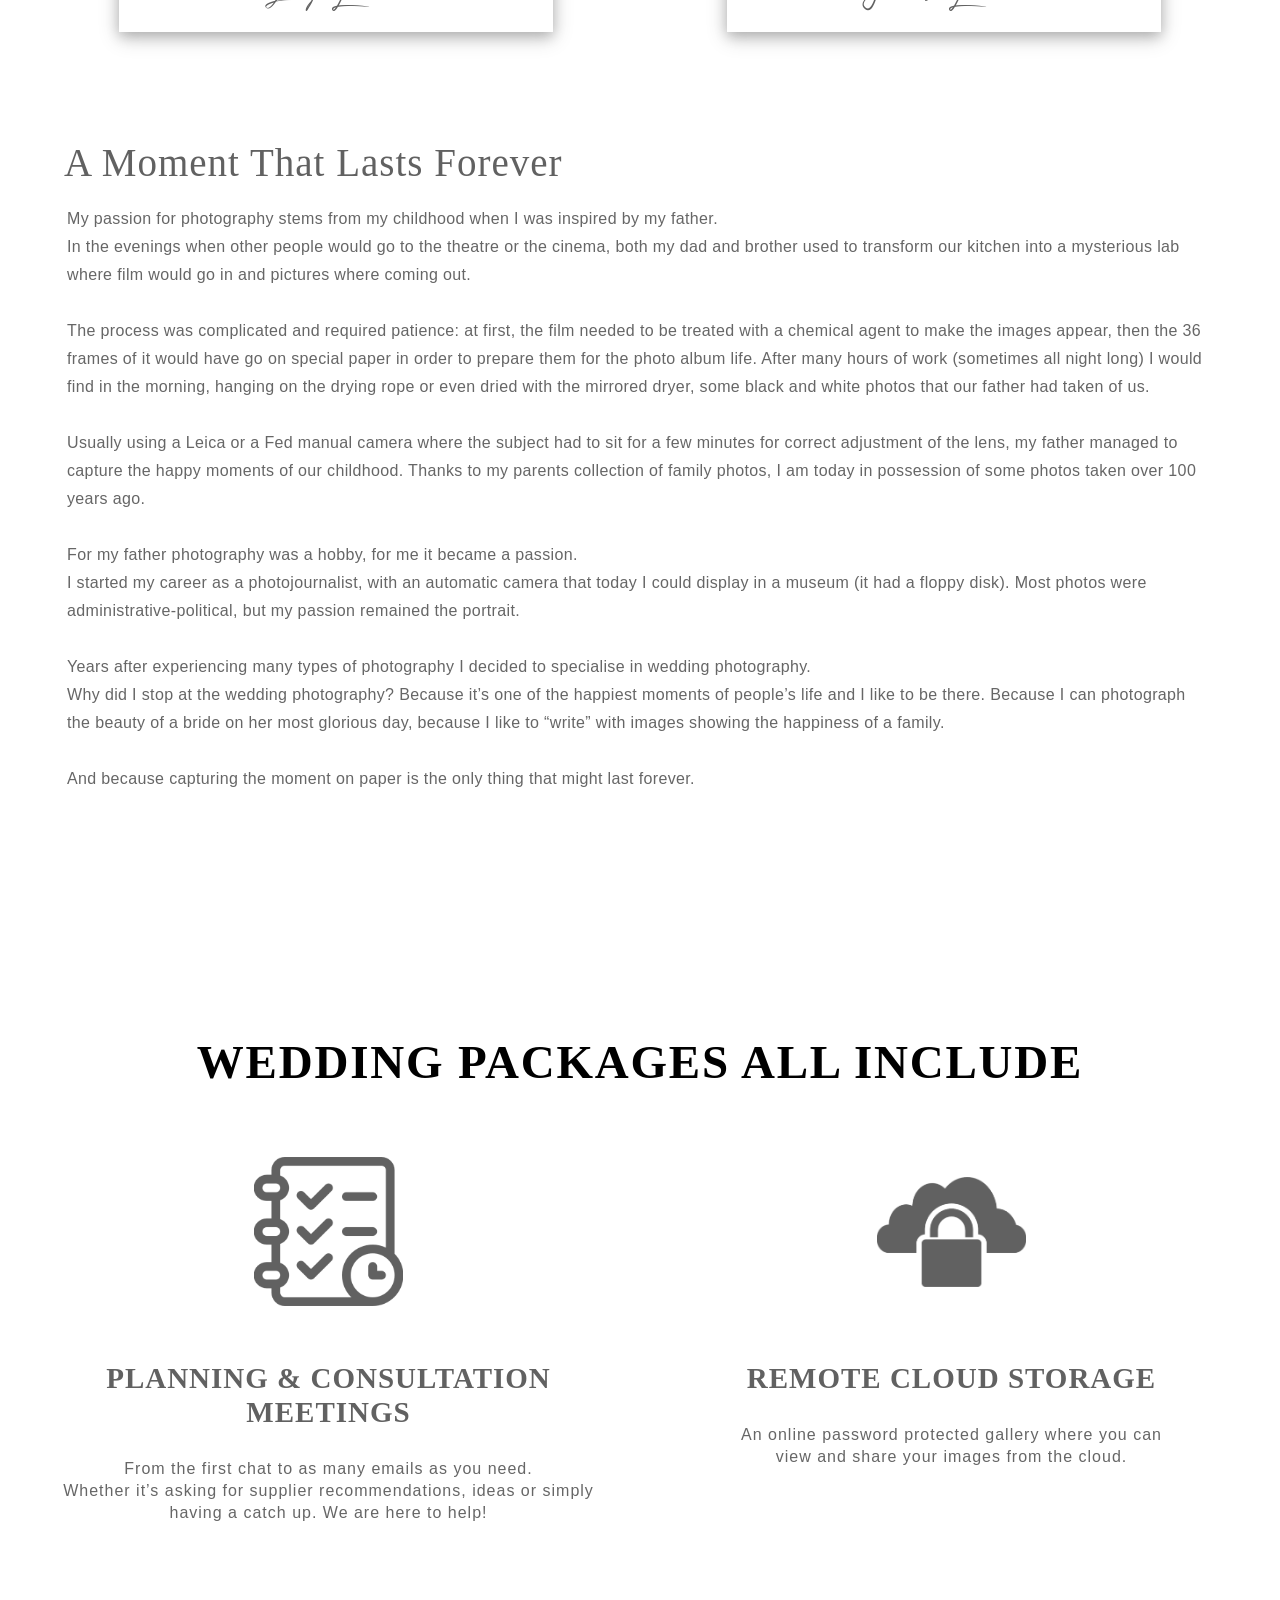
<file: old_index_v01.html>
<!DOCTYPE html>
<html class="no-js" lang="en">

<head>
	<!-- SEO -->
	<meta name="author" content="Gaby Laibach">
    <meta charset="utf-8">
    <meta name="viewport" content="width=device-width,initial-scale=1.0,maximum-scale=1" />
	<meta name="description" content="Have a Look and Book Our Top Quality Wedding & Event Photography Based in East Sussex.">
	<meta name="keywords" content="wedding, photography, wedding photography in sussex, events, prices, pricing, Weddigraphy, book now">
	<title>Gaby Laibach Photography</title>
	<meta name="viewport" content="width=device-width,initial-scale=1.0,maximum-scale=1,user-scalable=no">
	<meta http-equiv="X-UA-Compatible" content="IE=edge,chrome=1">
	<link rel="canonical" href="https://weddigraphy.co.uk/" />
	<meta property="og:title" content="Gaby Laibach Photography" />
	<meta property="og:locale" content="en_GB" />
	<meta property="og:type" content="website" />
	<meta property="og:description" content="Have a Look and Book Our Top Quality Wedding & Event Photography Based in East Sussex." />
	<meta property="og:url" content="https://weddigraphy.co.uk/" />
	<meta property="og:site_name" content="Gaby Laibach Photography" />
	<meta property="og:image" content="images/carousel/carousel_1.jpg" />
	<meta property="og:image:secure_url" content="images/carousel/carousel_1.jpg" />
	<meta property="og:image:width" content="1920" />
	<meta property="og:image:height" content="1100" />
	<meta name="twitter:card" content="summary_large_image" />
	<meta name="twitter:description" content="Have a Look and Book Our Top Quality Wedding & Event Photography Based in East Sussex." />
	<meta name="twitter:title" content="Gaby Laibach Photography" />
	<meta name="twitter:site" content="@GabyLaibach" />
	<meta name="twitter:image" content="images/carousel/carousel_1.jpg" />
	<meta name="twitter:creator" content="@GabyLaibach" />
	<!-- end SEO -->
    <!-- favicons -->
    <link rel="shortcut icon" href="images/favicon.png">
    <link rel="apple-touch-icon" href="images/apple-touch-icon-57x57.png">
    <link rel="apple-touch-icon" sizes="72x72" href="images/apple-touch-icon-72x72.png">
    <link rel="apple-touch-icon" sizes="114x114" href="images/apple-touch-icon-114x114.png">
    <!-- bootstrap -->
    <link rel="stylesheet" href="css/bootstrap.css" />
    <!-- animations -->
    <link rel="stylesheet" href="css/animate.css" />
    <!-- icons -->
    <link rel="stylesheet" href="css/et-line-icons.css" />
	<link rel="stylesheet" href="css/font-logos.min.css" />
    <!-- carousels -->
    <link rel="stylesheet" href="css/owl.carousel.css" />
    <link rel="stylesheet" href="css/owl.transitions.css" />
    <!-- image popup -->
    <link rel="stylesheet" href="css/magnific-popup.css" />
    <!-- custom stylesheet -->
    <link rel="stylesheet" href="css/style.css" />
    <!-- responsive css -->
    <link rel="stylesheet" href="css/responsive.css" />
    <!--[if IE]>
            <link rel="stylesheet" href="css/ie-browser.css" />
        <![endif]-->
    <!--[if IE]>
            <script src="js/html5shiv.js"></script>
        <![endif]-->
		
		
		
<!-- Cookie Consent by https://www.TermsFeed.com -->
<script type="text/javascript" src="//www.termsfeed.com/public/cookie-consent/4.0.0/cookie-consent.js" charset="UTF-8"></script>
<script type="text/javascript" charset="UTF-8">
document.addEventListener('DOMContentLoaded', function () {
cookieconsent.run({"notice_banner_type":"simple","consent_type":"implied","palette":"dark","language":"en","page_load_consent_levels":["strictly-necessary","functionality","tracking","targeting"],"notice_banner_reject_button_hide":false,"preferences_center_close_button_hide":false,"website_name":"Weddigraphy"});
});
</script>

<noscript>Cookie Consent by <a href="https://www.TermsFeed.com/" rel="nofollow noopener">TermsFeed</a></noscript>
<!-- End Cookie Consent -->
		
		<!-- Global site tag (gtag.js) - Google Analytics -->
<script type="text/plain" cookie-consent="tracking" async src="https://www.googletagmanager.com/gtag/js?id=G-NPEFE5GH67"></script>
<script type="text/plain" cookie-consent="tracking">
  window.dataLayer = window.dataLayer || [];
  function gtag(){dataLayer.push(arguments);}
  gtag('js', new Date());

  gtag('config', 'G-NPEFE5GH67');
</script>
		
		
</head>

<body>
    <!-- pre loader -->
    <div class="preloader" style="position: fixed; top: 0; left: 0; right: 0; bottom: 0; z-index: 9999; background-color: #000;">
        <img src="images/loader.svg" style="display: block; position: absolute; left: 0; right: 0; top: 0; bottom: 0; width: 50px; height: 50px; margin: auto;" alt="loading">
    </div>
    <!-- end of pre loader -->

    <!-- navigation -->
    <nav class="nav-transparent nav-black navbar-fixed-top navbar overlay-nav transition-fade-in navbar-default fix-nav">
        <div class="container">
            <div class="row">
                <!-- logo -->
                <div class="col-md-3 col-sm-3 col-xs-6">
                    <a id="white-logo" class="internal-link" href="#welcome">
                        <img alt="Gaby Laibach Photography logo" src="images/white.png" class="main-logo">
                    </a>
                    <a id="color-logo" class="internal-link" href="#welcome">
                        <img alt="Gaby Laibach Photography logo" src="images/white.png" class="main-logo">
                    </a>
                </div>
                <!-- logo end -->
                <!-- toggle navigation -->
                <div class="navbar-header">
                    <button type="button" class="navbar-toggle" data-toggle="collapse" data-target=".navbar-collapse">
                        <span class="sr-only">Toggle navigation</span>
                        <span class="icon-bar"></span>
                        <span class="icon-bar"></span>
                        <span class="icon-bar"></span>
                    </button>
                </div>
                <!-- end toggle navigation -->
                <div class="col-md-9 text-right">
                    <div class="navbar-collapse collapse">
                        <ul class="nav navbar-nav navbar-right">
                            <li><a href="#services" class="internal-link">weddings</a> </li>
							<li><a href="#eventservices" class="internal-link">events</a> </li>
							<li><a href="#extraservices" class="internal-link">extras</a> </li>
                            <li><a href="#portfolio" class="internal-link">portfolio</a> </li>
                            <li><a href="#about" class="internal-link">about</a> </li>
                            <li><a href="#contact" class="internal-link">contact</a> </li>
							<li><a target="_blank" href="https://www.facebook.com/pages/category/Local-Business/GabyLaibach-Weddigraphy-331834871007689/"> <i class="fa fa-facebook"></i> </a></li>
<li><a target="_blank" href="https://twitter.com/gabylaibach"> <i class="fa fa-twitter"></i> </a></li>
<li><a target="_blank" href="https://instagram.com/gabylaibach_weddigraphy?igshid=1f831pne58vfg"> <i class="fa fa-instagram"></i> </a></li>
                        </ul>
                    </div>
                </div>
            </div>
        </div>
    </nav>
    <!-- end of navigation -->

    <!-- carousel section -->
    <section id="welcome" class="zero-padding slider-arrow-none slider-full">
        <div id="main-slider" class="light-pagination owl-carousel">
            <!-- carousel item -->
		<div class="item owl-bg-img" style="background-image:url('images/carousel/carousel_1.jpg');">
                <div class="slider-bg"></div>
                <div class="slider-full relative"> </div>
				 <div class="carousel-caption d-none d-md-block">Capture<br>Your Magic</div>
				 <div class="carousel-captionz d-none d-md-block">Gaby Laibach Photography</div>
            </div>
            <!-- end carousel item -->
       
        </div>
    </section>
    <!-- end carousel item -->
	
	
	
	
	
	
	
	
	
	
	
	
	
	
	
	
	
	
	
	
	
	
	
	
	
	
	
	
	
	
	
	
	
<!-- services section -->
<section id="services" class="xs-section">
<div class="container">
<div class="row">
<!-- section title -->
<div class="col-md-12 text-center zero-padding">
<h1 class="section-heading">Weddings, Events and More...</h1>
</div>
<!-- end section title -->
</div>
<div class="row margin-top-3 ">
<div class="col-lg-12 col-md-12 margin-top-3" >
<div class ="serviceimgs" style="background-image:url('images/services/weddings_s.jpg');"></div>

<h3 class="text-gray margin-btm-6">Weddings</h3>
<div id="wedcont">
<p class="text-gray">
There is a great variety of photography styles, that includes shooting in a relaxed, documentary, fashion or photojournalistic style, and it can be potentially confusing when searching for the right one. We all want amazing pictures, but often when we are the subject, we find posing a little awkward, with the minimum amount of involvement required - the better. <br><br>
That’s absolutely fine and you know why? It is because the pictures we appreciate the most, are actually the ones that have be taken with the heart. These pictures capture the fun, love, emotion and humour of the day and as result the photo will give you the same amazing feeling even if you see it hundreds of times again. <br><br>
Our aim is to create beautiful photographs that capture the uniqueness of your day – from the biggest moment to the smallest detail. We are happy to customise something to suit your needs and there are many extra’s available including a variety of professional wedding photography albums, engagement shoots, a photo booth and more.<br><br>

Our approach, like the weddings we shoot is unique; it can be a discreet, documenting the event with minimal intervention from the photographer or more traditional with perfectly organised group shots.  Maybe something more artistic, modern, even vintage, each one can be brilliant as long as it captures the joy or your day. <br><br>
For example, with natural-style wedding photography you shouldn’t really notice the photographers and yet they have the competence to spend the entire day in the thick of the action, photographing uninhibited interactions between family and friends. <br><br>
For those feeling adventurous and comfortable in front of the camera, fashion is, perhaps, the style that highlights the glamour of the couple. Here, the photographer gets the chance to spotlight the beauty of the bride on her most glorious day or the last stag moments of the groom with his best friends; the hair, the makeup, the cufflinks, the Oxfords (not brogues) :) or a totally stunning dress’s features can be enhanced into a photograph that talks over time. Posing here is crucial, therefore the schedule should allow a bit more time for this type of photo shooting, which can be mixed with a different type (such as contemporary + fashion photography).<br><br>
Understanding the basic principles of photography styles is important and the best thing when booking a professional photographer is to already know which style you love. <br><br>
It’s a sort of a teamwork, where communication is the key of success. For instance, when you have seen a picture that you absolutely love, don’t ask the photographer to copy it but instead, try to explain what made you like it. For sure he/she will try and adapt it to the venue’s settings. Or if someone at your wedding celebrates their birthday and you have a surprise ready, make sure you let the photographer know so they can capture the moment.  <br><br>
As professional photographers, we can be that creative, innovative and up to date individuals that care and want to make your day special. We can suggest ideas you haven’t thought of and you might even like! <br><br>
We have experienced almost everything, from the bride’s nervousness in the dressing room to the groom preparing for the first dance, which is why we encourage pre-event meetings. These allow us to visit the venue and to get to know each other better, giving all of us confidence and a chance to plan the day ahead.<br><br><br></p></div>


<div class="col-md-12 text-center zero-padding">
<p class="text-gray"><h3><a href="#wpackages"  style="font-size:15px;" class="margin-top-zero btn btn-black zero-margin-lr internal-link">WEDDING PACKAGES</a></h3></p>
</div>


</div>

<div id="eventservices" class="col-lg-12 col-md-12 margin-top-5">
<div class ="serviceimgs" style="background-image:url('images/services/events_s.jpg');"></div>

<h3 class="text-gray margin-btm-6">Events</h3>

<div id="evecont">
<p class="text-gray">
Whether you are planning a party, celebration, or a corporate event our photography team will be there to capture all the special moments, those genuine photos that you can cherish forever.<br><br>
Your event can be a:<br><br>

• Big Birthday Party<br>
• School Prom<br>
• Family Celebration<br>
• Anniversary Party<br>
• Engagement Party<br>
• Corporate Party<br>
• Summer Event<br><br>

We can cover your event in two great options:<br></p><br>

<h6>Roaming Party Photography</h6>

<p class="text-gray">
We capture all the little details of your event before getting great, natural, pictures of your family and guests as they party the night away. With no studio or set base our photographers are free to roam wherever the action takes them and produce wonderful images for you to treasure.</p><br>

<h6>Mini Photo Studio</h6>

<p class="text-gray">We arrive before your guests and set-up a mini size professional studio. We’ll provide studio style lights and use either:<br><br>
• A glitter backdrop<br>
• A white contemporary background<br><br>
• A bespoke linen backdrop at your request<br>
• An attractive architectural feature at your venue.<br><br>

If your celebration is formal, we will take wonderful portraits. If your event is fun, we can bring a range of props and create an open photobooth. Or we can combine both elements – the choice is yours.

Using a temporary photo studio we take glamorous, fun photos of your guests dressed in their formal attire. Following their picture session guests can receive a high-quality photo print. <br><br>
Prints can either be:<br><br>
- Produced instantly for guests to take as a memento of the event<br><br>

When we are asked to provide on-site printing for events, we produce deluxe quality prints that are instantly dry to the touch. The printed pictures are presented in an attractive photo mount which we then place in a protective bag.<br><br>
- Sent by post to your office’s address<br><br>

Guests can either purchase their prints on the night for an agreed price per item or the event organiser can pre-purchase a certain number of prints at an affordable cost paid in advance of the event. Following the event, we set-up a secure on-line gallery where guests can purchase re-prints or additional copies of their pictures.<br>
</p><br>


<h6>Instant on-site printing at Charity Events</h6>


<p class="text-gray">
Using an Event Photographer that provides on-site printing is a proven way for charity events and charity balls to raise additional donations. We will happily donate up-to 10% of the print sales achieved on the night to the charity via the organisers.<br><br>

Depending on the layout of your event it may be possible for the event photographer to also take pictures of your room setting and some roaming pictures during the entertainment. Just let us know if you would like this included when we discuss your event.<br><br>

So if you are looking for professional and friendly event photography that provides guests with high quality photos and on-site printing contact us now to discuss your forthcoming event.<br>

<br><br></p></div></div>

<br>

<div id="extraservices" class="col-lg-12 col-md-12 margin-top-5">
<div class ="serviceimgs" style="background-image:url('images/services/extras_s.jpg');"></div>

<h3 class="text-gray margin-btm-6">Extras</h3>

<div id="extcont">
<p class="text-gray">
We are happy to customise something to suit your needs and there are many extra’s available including a variety of professional wedding photography albums, engagement shoots, photo booth and more…<br></p><br>

<h6>Wedding & Event Albums</h6><br><br>

<p class="quote">A photograph is not a photograph until you print it</p><br><p class="quoteow">-  Yervant Zanazanian, Grand Master wedding photographer</p>
<br>
<p class="text-gray">
We design and create a range of premium, professional wedding and event albums for our photography packages but also other wedding photographers, artists and couples who are in need of a high end, custom wedding photo album service in the UK and Italy.<br><br>

There’s an incredible feeling when you’re presented with a photo album of images to look through, photographs are often studied for a little longer and the quality of the photographic printing can really be appreciated. Looking at digital wedding albums online or screen, no matter how large the images, is just not the same.<br><br>

We do worry that many of the family portrait and wedding photographs that we and other photographers produce will just sit on a hard drive or a smartphone and be forgotten. It is the very opposite of an album. A beautifully printed, large wedding album is simply the best way to look over the photos and relive the day. This is especially so with documentary-style photography as it allows you to ponder just that little bit longer over narrative and context.<br><br>
And for the fashion style pictures, we can even print it on a magazine type photo album!<br><br>

All our handmade wedding photo albums are carefully designed to showcase your story to its full potential across the wedding day – custom photo albums are highly personalised to the customers need, often with couples playing a significant role in the design stages. You can essentially make your own professional wedding album, showcasing your photos, to an exceptionally high standard, tailored to your unique taste. All our photo albums are handmade using only the absolute best leather, linen, papers and printing materials available, yet budget friendly.<br><br>

Already a customer? If you’re interested in adding an album to display your wedding or portrait photography, please complete the contact form or email us directly with your style preferences and requirements. We regularly create wedding anniversary albums, and the fact that the first year is traditionally celebrated with paper is very fitting!<br><br>

The first design proof is ready within 3 weeks and there are unlimited tweaks to this design, once an event or wedding album design is approved orders are produced and delivered within a further 2 to 3 weeks.<br></p><br>


<h6>ENGAGEMENTS SHOOTS</h6>


<p class="text-gray">
Usually, the engagements shots are made …after the proposal, as some couples might want some privacy on a such a special moment. Other people prefer us to capture the genuine, candid feeling right when the future groom is absolutely panicked and the future bride is still wondering if is true or not and the emotions after: the engagement ring, romance, happiness and the joy of being a family soon.  <br><br>
We got you covered. We can bespoke your props, such as a board with a message “she said yes!” displayed somewhere next to you, or even studio type photography made outdoor. <br><br></p>


<h6>PHOTO BOOTH</h6>


<p class="text-gray">
Your guests will simply love it! It is one of the most demanded features at a wedding and not only, where the guests are having fun, from kids to grandparents altogether.<br><br>

Our smart and stylish photo booth is an ad-hoc made mini studio type, where the prints can be enhanced with:<br><br>
    • A feature within your venue such a showpiece fireplace or a stunning staircase<br>
    • A bespoke backdrop, with your preferred theme<br>
    • Funny inflatable props <br>
    • Customised prints (a day at the beach or vintage party theme, or even your favourite car)<br>
    • A message or the date of your wedding/event<br>
    • High-res pictures for each one of your guests, printed with a professional printer<br>
    • A guest book with all the prints where your guest can sign and add funny messages
<br><br><br></p>


</div></div></div></div></section>



<!-- portfolio -->
<section id="portfolio" class="portfolio-wd margin-top-6 gutter ">
<div class="container">
<div class="row">
<!-- section title -->
<div class="col-md-12 text-center ">
<h1 class="section-heading" >Portfolio</h1>
</div>
<!-- end section title -->

</div>
<div class="row margin-top-btm-3 margin-btm-zero">
<div class="col-md-12 text-center">
<div class="text-center">
<!-- photography filter -->
	<ul class="xs-text-center sm-text-center grid-filter nav nav-tabs portfolio-navigation">
		<li class="nav"> <a href="#" data-filter=".weddings">Weddings</a> </li>
		<li class="nav"> <a href="#" data-filter=".events">Events</a> </li>
		<li class="nav"> <a href="#" data-filter=".extras">Extras</a> </li>
	</ul>
<!-- end photography filter -->
</div>
</div>

<div class="col-md-12 portfolio-grid overflow zero-padding">
<div class="tab-content">
<!-- filter grid -->
<ul class="grid portfolio-popup portfolio-masonry">



	<!-- photography item -->
	<li class="weddings"><figure><div class="img-portfolio">
	<a href="images/weddings/wedding_1.jpg" title="">
	<img src="images/weddings/wedding_1.jpg" alt="Gaby Laibach Photography Portfolio" /></a></div></figure></li>
	<!-- end photography item -->
	
	
	<!-- photography item -->
	<li class="weddings"><figure><div class="img-portfolio">
	<a href="images/weddings/wedding_2.jpg" title="">
	<img src="images/weddings/wedding_2.jpg" alt="Gaby Laibach Photography Portfolio" /></a></div></figure></li>
	<!-- end photography item -->
	
		<!-- photography item -->
	<li class="weddings"><figure><div class="img-portfolio">
	<a href="images/weddings/wedding_3.jpg" title="">
	<img src="images/weddings/wedding_3.jpg" alt="Gaby Laibach Photography Portfolio" /></a></div></figure></li>
	<!-- end photography item -->
	
		<!-- photography item -->
	<li class="weddings"><figure><div class="img-portfolio">
	<a href="images/weddings/wedding_4.jpg" title="">
	<img src="images/weddings/wedding_4.jpg" alt="Gaby Laibach Photography Portfolio" /></a></div></figure></li>
	<!-- end photography item -->
	
		<!-- photography item -->
	<li class="weddings"><figure><div class="img-portfolio">
	<a href="images/weddings/wedding_5.jpg" title="">
	<img src="images/weddings/wedding_5.jpg" alt="Gaby Laibach Photography Portfolio" /></a></div></figure></li>
	<!-- end photography item -->
	
		<!-- photography item -->
	<li class="weddings"><figure><div class="img-portfolio">
	<a href="images/weddings/wedding_6.jpg" title="">
	<img src="images/weddings/wedding_6.jpg" alt="Gaby Laibach Photography Portfolio" /></a></div></figure></li>
	<!-- end photography item -->
	
		<!-- photography item -->
	<li class="weddings"><figure><div class="img-portfolio">
	<a href="images/weddings/wedding_7.jpg" title="">
	<img src="images/weddings/wedding_7.jpg" alt="Gaby Laibach Photography Portfolio" /></a></div></figure></li>
	<!-- end photography item -->
	
		<!-- photography item -->
	<li class="weddings"><figure><div class="img-portfolio">
	<a href="images/weddings/wedding_8.jpg" title="">
	<img src="images/weddings/wedding_8.jpg" alt="Gaby Laibach Photography Portfolio" /></a></div></figure></li>
	<!-- end photography item -->
	
		<!-- photography item -->
	<li class="weddings"><figure><div class="img-portfolio">
	<a href="images/weddings/wedding_9.jpg" title="">
	<img src="images/weddings/wedding_9.jpg" alt="Gaby Laibach Photography Portfolio" /></a></div></figure></li>
	<!-- end photography item -->
	
		<!-- photography item -->
	<li class="weddings"><figure><div class="img-portfolio">
	<a href="images/weddings/wedding_10.jpg" title="">
	<img src="images/weddings/wedding_10.jpg" alt="Gaby Laibach Photography Portfolio" /></a></div></figure></li>
	<!-- end photography item -->
	
		<!-- photography item -->
	<li class="weddings"><figure><div class="img-portfolio">
	<a href="images/weddings/wedding_11.jpg" title="">
	<img src="images/weddings/wedding_11.jpg" alt="Gaby Laibach Photography Portfolio" /></a></div></figure></li>
	<!-- end photography item -->
	
		<!-- photography item -->
	<li class="weddings"><figure><div class="img-portfolio">
	<a href="images/weddings/wedding_12.jpg" title="">
	<img src="images/weddings/wedding_12.jpg" alt="Gaby Laibach Photography Portfolio" /></a></div></figure></li>
	<!-- end photography item -->
	
		<!-- photography item -->
	<li class="weddings"><figure><div class="img-portfolio">
	<a href="images/weddings/wedding_13.jpg" title="">
	<img src="images/weddings/wedding_13.jpg" alt="Gaby Laibach Photography Portfolio" /></a></div></figure></li>
	<!-- end photography item -->
	
		<!-- photography item -->
	<li class="weddings"><figure><div class="img-portfolio">
	<a href="images/weddings/wedding_14.jpg" title="">
	<img src="images/weddings/wedding_14.jpg" alt="Gaby Laibach Photography Portfolio" /></a></div></figure></li>
	<!-- end photography item -->
	
		<!-- photography item -->
	<li class="weddings"><figure><div class="img-portfolio">
	<a href="images/weddings/wedding_15.jpg" title="">
	<img src="images/weddings/wedding_15.jpg" alt="Gaby Laibach Photography Portfolio" /></a></div></figure></li>
	<!-- end photography item -->
	
		<!-- photography item -->
	<li class="weddings"><figure><div class="img-portfolio">
	<a href="images/weddings/wedding_16.jpg" title="">
	<img src="images/weddings/wedding_16.jpg" alt="Gaby Laibach Photography Portfolio" /></a></div></figure></li>
	<!-- end photography item -->
	
		<!-- photography item -->
	<li class="weddings"><figure><div class="img-portfolio">
	<a href="images/weddings/wedding_17.jpg" title="">
	<img src="images/weddings/wedding_17.jpg" alt="Gaby Laibach Photography Portfolio" /></a></div></figure></li>
	<!-- end photography item -->
	
		<!-- photography item -->
	<li class="weddings"><figure><div class="img-portfolio">
	<a href="images/weddings/wedding_18.jpg" title="">
	<img src="images/weddings/wedding_18.jpg" alt="Gaby Laibach Photography Portfolio" /></a></div></figure></li>
	<!-- end photography item -->
	
		<!-- photography item -->
	<li class="weddings"><figure><div class="img-portfolio">
	<a href="images/weddings/wedding_19.jpg" title="">
	<img src="images/weddings/wedding_19.jpg" alt="Gaby Laibach Photography Portfolio" /></a></div></figure></li>
	<!-- end photography item -->
	
		<!-- photography item -->
	<li class="weddings"><figure><div class="img-portfolio">
	<a href="images/weddings/wedding_20.jpg" title="">
	<img src="images/weddings/wedding_20.jpg" alt="Gaby Laibach Photography Portfolio" /></a></div></figure></li>
	<!-- end photography item -->
	
		<!-- photography item -->
	<li class="weddings"><figure><div class="img-portfolio">
	<a href="images/weddings/wedding_21.jpg" title="">
	<img src="images/weddings/wedding_21.jpg" alt="Gaby Laibach Photography Portfolio" /></a></div></figure></li>
	<!-- end photography item -->
	
		<!-- photography item -->
	<li class="weddings"><figure><div class="img-portfolio">
	<a href="images/weddings/wedding_22.jpg" title="">
	<img src="images/weddings/wedding_22.jpg" alt="Gaby Laibach Photography Portfolio" /></a></div></figure></li>
	<!-- end photography item -->
	
		<!-- photography item -->
	<li class="weddings"><figure><div class="img-portfolio">
	<a href="images/weddings/wedding_23.jpg" title="">
	<img src="images/weddings/wedding_23.jpg" alt="Gaby Laibach Photography Portfolio" /></a></div></figure></li>
	<!-- end photography item -->
	
		<!-- photography item -->
	<li class="weddings"><figure><div class="img-portfolio">
	<a href="images/weddings/wedding_24.jpg" title="">
	<img src="images/weddings/wedding_24.jpg" alt="Gaby Laibach Photography Portfolio" /></a></div></figure></li>
	<!-- end photography item -->
	
		<!-- photography item -->
	<li class="weddings"><figure><div class="img-portfolio">
	<a href="images/weddings/wedding_25.jpg" title="">
	<img src="images/weddings/wedding_25.jpg" alt="Gaby Laibach Photography Portfolio" /></a></div></figure></li>
	<!-- end photography item -->
	
		<!-- photography item -->
	<li class="weddings"><figure><div class="img-portfolio">
	<a href="images/weddings/wedding_26.jpg" title="">
	<img src="images/weddings/wedding_26.jpg" alt="Gaby Laibach Photography Portfolio" /></a></div></figure></li>
	<!-- end photography item -->
	
		<!-- photography item -->
	<li class="weddings"><figure><div class="img-portfolio">
	<a href="images/weddings/wedding_27.jpg" title="">
	<img src="images/weddings/wedding_27.jpg" alt="Gaby Laibach Photography Portfolio" /></a></div></figure></li>
	<!-- end photography item -->
	
		<!-- photography item -->
	<li class="weddings"><figure><div class="img-portfolio">
	<a href="images/weddings/wedding_28.jpg" title="">
	<img src="images/weddings/wedding_28.jpg" alt="Gaby Laibach Photography Portfolio" /></a></div></figure></li>
	<!-- end photography item -->
	
		<!-- photography item -->
	<li class="weddings"><figure><div class="img-portfolio">
	<a href="images/weddings/wedding_29.jpg" title="">
	<img src="images/weddings/wedding_29.jpg" alt="Gaby Laibach Photography Portfolio" /></a></div></figure></li>
	<!-- end photography item -->
	
		<!-- photography item -->
	<li class="weddings"><figure><div class="img-portfolio">
	<a href="images/weddings/wedding_30.jpg" title="">
	<img src="images/weddings/wedding_30.jpg" alt="Gaby Laibach Photography Portfolio" /></a></div></figure></li>
	<!-- end photography item -->
	
		<!-- photography item -->
	<li class="weddings"><figure><div class="img-portfolio">
	<a href="images/weddings/wedding_31.jpg" title="">
	<img src="images/weddings/wedding_31.jpg" alt="Gaby Laibach Photography Portfolio" /></a></div></figure></li>
	<!-- end photography item -->
	
		<!-- photography item -->
	<li class="weddings"><figure><div class="img-portfolio">
	<a href="images/weddings/wedding_32.jpg" title="">
	<img src="images/weddings/wedding_32.jpg" alt="Gaby Laibach Photography Portfolio" /></a></div></figure></li>
	<!-- end photography item -->
	
		<!-- photography item -->
	<li class="weddings"><figure><div class="img-portfolio">
	<a href="images/weddings/wedding_33.jpg" title="">
	<img src="images/weddings/wedding_33.jpg" alt="Gaby Laibach Photography Portfolio" /></a></div></figure></li>
	<!-- end photography item -->
	
		<!-- photography item -->
	<li class="weddings"><figure><div class="img-portfolio">
	<a href="images/weddings/wedding_34.jpg" title="">
	<img src="images/weddings/wedding_34.jpg" alt="Gaby Laibach Photography Portfolio" /></a></div></figure></li>
	<!-- end photography item -->
	
		<!-- photography item -->
	<li class="weddings"><figure><div class="img-portfolio">
	<a href="images/weddings/wedding_35.jpg" title="">
	<img src="images/weddings/wedding_35.jpg" alt="Gaby Laibach Photography Portfolio" /></a></div></figure></li>
	<!-- end photography item -->
	
		<!-- photography item -->
	<li class="weddings"><figure><div class="img-portfolio">
	<a href="images/weddings/wedding_36.jpg" title="">
	<img src="images/weddings/wedding_36.jpg" alt="Gaby Laibach Photography Portfolio" /></a></div></figure></li>
	<!-- end photography item -->
	
		<!-- photography item -->
	<li class="weddings"><figure><div class="img-portfolio">
	<a href="images/weddings/wedding_37.jpg" title="">
	<img src="images/weddings/wedding_37.jpg" alt="Gaby Laibach Photography Portfolio" /></a></div></figure></li>
	<!-- end photography item -->
	
		<!-- photography item -->
	<li class="weddings"><figure><div class="img-portfolio">
	<a href="images/weddings/wedding_38.jpg" title="">
	<img src="images/weddings/wedding_38.jpg" alt="Gaby Laibach Photography Portfolio" /></a></div></figure></li>
	<!-- end photography item -->
	
		<!-- photography item -->
	<li class="weddings"><figure><div class="img-portfolio">
	<a href="images/weddings/wedding_39.jpg" title="">
	<img src="images/weddings/wedding_39.jpg" alt="Gaby Laibach Photography Portfolio" /></a></div></figure></li>
	<!-- end photography item -->
	
		<!-- photography item -->
	<li class="weddings"><figure><div class="img-portfolio">
	<a href="images/weddings/wedding_40.jpg" title="">
	<img src="images/weddings/wedding_40.jpg" alt="Gaby Laibach Photography Portfolio" /></a></div></figure></li>
	<!-- end photography item -->
	
		<!-- photography item -->
	<li class="weddings"><figure><div class="img-portfolio">
	<a href="images/weddings/wedding_41.jpg" title="">
	<img src="images/weddings/wedding_41.jpg" alt="Gaby Laibach Photography Portfolio" /></a></div></figure></li>
	<!-- end photography item -->
	
		<!-- photography item -->
	<li class="weddings"><figure><div class="img-portfolio">
	<a href="images/weddings/wedding_42.jpg" title="">
	<img src="images/weddings/wedding_42.jpg" alt="Gaby Laibach Photography Portfolio" /></a></div></figure></li>
	<!-- end photography item -->
	
		<!-- photography item -->
	<li class="weddings"><figure><div class="img-portfolio">
	<a href="images/weddings/wedding_43.jpg" title="">
	<img src="images/weddings/wedding_43.jpg" alt="Gaby Laibach Photography Portfolio" /></a></div></figure></li>
	<!-- end photography item -->
	
		<!-- photography item -->
	<li class="weddings"><figure><div class="img-portfolio">
	<a href="images/weddings/wedding_44.jpg" title="">
	<img src="images/weddings/wedding_44.jpg" alt="Gaby Laibach Photography Portfolio" /></a></div></figure></li>
	<!-- end photography item -->
	
		<!-- photography item -->
	<li class="weddings"><figure><div class="img-portfolio">
	<a href="images/weddings/wedding_45.jpg" title="">
	<img src="images/weddings/wedding_45.jpg" alt="Gaby Laibach Photography Portfolio" /></a></div></figure></li>
	<!-- end photography item -->
	
		<!-- photography item -->
	<li class="weddings"><figure><div class="img-portfolio">
	<a href="images/weddings/wedding_46.jpg" title="">
	<img src="images/weddings/wedding_46.jpg" alt="Gaby Laibach Photography Portfolio" /></a></div></figure></li>
	<!-- end photography item -->
	
		<!-- photography item -->
	<li class="weddings"><figure><div class="img-portfolio">
	<a href="images/weddings/wedding_47.jpg" title="">
	<img src="images/weddings/wedding_47.jpg" alt="Gaby Laibach Photography Portfolio" /></a></div></figure></li>
	<!-- end photography item -->
	
		<!-- photography item -->
	<li class="weddings"><figure><div class="img-portfolio">
	<a href="images/weddings/wedding_48.jpg" title="">
	<img src="images/weddings/wedding_48.jpg" alt="Gaby Laibach Photography Portfolio" /></a></div></figure></li>
	<!-- end photography item -->
	
		<!-- photography item -->
	<li class="weddings"><figure><div class="img-portfolio">
	<a href="images/weddings/wedding_49.jpg" title="">
	<img src="images/weddings/wedding_49.jpg" alt="Gaby Laibach Photography Portfolio" /></a></div></figure></li>
	<!-- end photography item -->
	
		<!-- photography item -->
	<li class="weddings"><figure><div class="img-portfolio">
	<a href="images/weddings/wedding_50.jpg" title="">
	<img src="images/weddings/wedding_50.jpg" alt="Gaby Laibach Photography Portfolio" /></a></div></figure></li>
	<!-- end photography item -->
	
	
	<!-- EVENTS -->

	
		<!-- photography item -->
	<li class="events"><figure><div class="img-portfolio">
	<a href="images/events/event_1.jpg" title="">
	<img src="images/events/event_1.jpg" alt="Gaby Laibach Photography Portfolio" /></a></div></figure></li>
	<!-- end photography item -->
	
		<!-- photography item -->
	<li class="events"><figure><div class="img-portfolio">
	<a href="images/events/event_2.jpg" title="">
	<img src="images/events/event_2.jpg" alt="Gaby Laibach Photography Portfolio" /></a></div></figure></li>
	<!-- end photography item -->
	
		<!-- photography item -->
	<li class="events"><figure><div class="img-portfolio">
	<a href="images/events/event_3.jpg" title="">
	<img src="images/events/event_3.jpg" alt="Gaby Laibach Photography Portfolio" /></a></div></figure></li>
	<!-- end photography item -->
	
		<!-- photography item -->
	<li class="events"><figure><div class="img-portfolio">
	<a href="images/events/event_4.jpg" title="">
	<img src="images/events/event_4.jpg" alt="Gaby Laibach Photography Portfolio" /></a></div></figure></li>
	<!-- end photography item -->
	
		<!-- photography item -->
	<li class="events"><figure><div class="img-portfolio">
	<a href="images/events/event_5.jpg" title="">
	<img src="images/events/event_5.jpg" alt="Gaby Laibach Photography Portfolio" /></a></div></figure></li>
	<!-- end photography item -->
	
		<!-- photography item -->
	<li class="events"><figure><div class="img-portfolio">
	<a href="images/events/event_6.jpg" title="">
	<img src="images/events/event_6.jpg" alt="Gaby Laibach Photography Portfolio" /></a></div></figure></li>
	<!-- end photography item -->
	
		<!-- photography item -->
	<li class="events"><figure><div class="img-portfolio">
	<a href="images/events/event_7.jpg" title="">
	<img src="images/events/event_7.jpg" alt="Gaby Laibach Photography Portfolio" /></a></div></figure></li>
	<!-- end photography item -->
	
		<!-- photography item -->
	<li class="events"><figure><div class="img-portfolio">
	<a href="images/events/event_8.jpg" title="">
	<img src="images/events/event_8.jpg" alt="Gaby Laibach Photography Portfolio" /></a></div></figure></li>
	<!-- end photography item -->
	
		<!-- photography item -->
	<li class="events"><figure><div class="img-portfolio">
	<a href="images/events/event_9.jpg" title="">
	<img src="images/events/event_9.jpg" alt="Gaby Laibach Photography Portfolio" /></a></div></figure></li>
	<!-- end photography item -->
	
		<!-- photography item -->
	<li class="events"><figure><div class="img-portfolio">
	<a href="images/events/event_10.jpg" title="">
	<img src="images/events/event_10.jpg" alt="Gaby Laibach Photography Portfolio" /></a></div></figure></li>
	<!-- end photography item -->
	
		<!-- photography item -->
	<li class="events"><figure><div class="img-portfolio">
	<a href="images/events/event_11.jpg" title="">
	<img src="images/events/event_11.jpg" alt="Gaby Laibach Photography Portfolio" /></a></div></figure></li>
	<!-- end photography item -->
	
		<!-- photography item -->
	<li class="events"><figure><div class="img-portfolio">
	<a href="images/events/event_12.jpg" title="">
	<img src="images/events/event_12.jpg" alt="Gaby Laibach Photography Portfolio" /></a></div></figure></li>
	<!-- end photography item -->
	
		<!-- photography item -->
	<li class="events"><figure><div class="img-portfolio">
	<a href="images/events/event_13.jpg" title="">
	<img src="images/events/event_13.jpg" alt="Gaby Laibach Photography Portfolio" /></a></div></figure></li>
	<!-- end photography item -->
	
		<!-- photography item -->
	<li class="events"><figure><div class="img-portfolio">
	<a href="images/events/event_14.jpg" title="">
	<img src="images/events/event_14.jpg" alt="Gaby Laibach Photography Portfolio" /></a></div></figure></li>
	<!-- end photography item -->
	
		<!-- photography item -->
	<li class="events"><figure><div class="img-portfolio">
	<a href="images/events/event_15.jpg" title="">
	<img src="images/events/event_15.jpg" alt="Gaby Laibach Photography Portfolio" /></a></div></figure></li>
	<!-- end photography item -->
	
		<!-- photography item -->
	<li class="events"><figure><div class="img-portfolio">
	<a href="images/events/event_16.jpg" title="">
	<img src="images/events/event_16.jpg" alt="Gaby Laibach Photography Portfolio" /></a></div></figure></li>
	<!-- end photography item -->
	
		<!-- photography item -->
	<li class="events"><figure><div class="img-portfolio">
	<a href="images/events/event_17.jpg" title="">
	<img src="images/events/event_17.jpg" alt="Gaby Laibach Photography Portfolio" /></a></div></figure></li>
	<!-- end photography item -->
	
		<!-- photography item -->
	<li class="events"><figure><div class="img-portfolio">
	<a href="images/events/event_18.jpg" title="">
	<img src="images/events/event_18.jpg" alt="Gaby Laibach Photography Portfolio" /></a></div></figure></li>
	<!-- end photography item -->
	
		<!-- photography item -->
	<li class="events"><figure><div class="img-portfolio">
	<a href="images/events/event_19.jpg" title="">
	<img src="images/events/event_19.jpg" alt="Gaby Laibach Photography Portfolio" /></a></div></figure></li>
	<!-- end photography item -->
	
	
	
	<!-- EXTRAS -->
	
	
	
	
	
		<!-- photography item -->
	<li class="extras"><figure><div class="img-portfolio">
	<a href="images/extras/extra_1.jpg" title="">
	<img src="images/extras/extra_1.jpg" alt="Gaby Laibach Photography Portfolio" /></a></div></figure></li>
	<!-- end photography item -->
	
		<!-- photography item -->
	<li class="extras"><figure><div class="img-portfolio">
	<a href="images/extras/extra_2.jpg" title="">
	<img src="images/extras/extra_2.jpg" alt="Gaby Laibach Photography Portfolio" /></a></div></figure></li>
	<!-- end photography item -->
	
		<!-- photography item -->
	<li class="extras"><figure><div class="img-portfolio">
	<a href="images/extras/extra_3.jpg" title="">
	<img src="images/extras/extra_3.jpg" alt="Gaby Laibach Photography Portfolio" /></a></div></figure></li>
	<!-- end photography item -->
	
		<!-- photography item -->
	<li class="extras"><figure><div class="img-portfolio">
	<a href="images/extras/extra_4.jpg" title="">
	<img src="images/extras/extra_4.jpg" alt="Gaby Laibach Photography Portfolio" /></a></div></figure></li>
	<!-- end photography item -->
	
		<!-- photography item -->
	<li class="extras"><figure><div class="img-portfolio">
	<a href="images/extras/extra_5.jpg" title="">
	<img src="images/extras/extra_5.jpg" alt="Gaby Laibach Photography Portfolio" /></a></div></figure></li>
	<!-- end photography item -->
	
		<!-- photography item -->
	<li class="extras"><figure><div class="img-portfolio">
	<a href="images/extras/extra_6.jpg" title="">
	<img src="images/extras/extra_6.jpg" alt="Gaby Laibach Photography Portfolio" /></a></div></figure></li>
	<!-- end photography item -->
	
		<!-- photography item -->
	<li class="extras"><figure><div class="img-portfolio">
	<a href="images/extras/extra_7.jpg" title="">
	<img src="images/extras/extra_7.jpg" alt="Gaby Laibach Photography Portfolio" /></a></div></figure></li>
	<!-- end photography item -->
	
		<!-- photography item -->
	<li class="extras"><figure><div class="img-portfolio">
	<a href="images/extras/extra_8.jpg" title="">
	<img src="images/extras/extra_8.jpg" alt="Gaby Laibach Photography Portfolio" /></a></div></figure></li>
	<!-- end photography item -->
	
		<!-- photography item -->
	<li class="extras"><figure><div class="img-portfolio">
	<a href="images/extras/extra_9.jpg" title="">
	<img src="images/extras/extra_9.jpg" alt="Gaby Laibach Photography Portfolio" /></a></div></figure></li>
	<!-- end photography item -->
	
		<!-- photography item -->
	<li class="extras"><figure><div class="img-portfolio">
	<a href="images/extras/extra_10.jpg" title="">
	<img src="images/extras/extra_10.jpg" alt="Gaby Laibach Photography Portfolio" /></a></div></figure></li>
	<!-- end photography item -->
	
		<!-- photography item -->
	<li class="extras"><figure><div class="img-portfolio">
	<a href="images/extras/extra_11.jpg" title="">
	<img src="images/extras/extra_11.jpg" alt="Gaby Laibach Photography Portfolio" /></a></div></figure></li>
	<!-- end photography item -->
	
		<!-- photography item -->
	<li class="extras"><figure><div class="img-portfolio">
	<a href="images/extras/extra_12.jpg" title="">
	<img src="images/extras/extra_12.jpg" alt="Gaby Laibach Photography Portfolio" /></a></div></figure></li>
	<!-- end photography item -->
	
		<!-- photography item -->
	<li class="extras"><figure><div class="img-portfolio">
	<a href="images/extras/extra_13.jpg" title="">
	<img src="images/extras/extra_13.jpg" alt="Gaby Laibach Photography Portfolio" /></a></div></figure></li>
	<!-- end photography item -->
	
		<!-- photography item -->
	<li class="extras"><figure><div class="img-portfolio">
	<a href="images/extras/extra_14.jpg" title="">
	<img src="images/extras/extra_14.jpg" alt="Gaby Laibach Photography Portfolio" /></a></div></figure></li>
	<!-- end photography item -->
	
		<!-- photography item -->
	<li class="extras"><figure><div class="img-portfolio">
	<a href="images/extras/extra_15.jpg" title="">
	<img src="images/extras/extra_15.jpg" alt="Gaby Laibach Photography Portfolio" /></a></div></figure></li>
	<!-- end photography item -->
	
		<!-- photography item -->
	<li class="extras"><figure><div class="img-portfolio">
	<a href="images/extras/extra_16.jpg" title="">
	<img src="images/extras/extra_16.jpg" alt="Gaby Laibach Photography Portfolio" /></a></div></figure></li>
	<!-- end photography item -->
	
	
                        </ul>
                        <!-- end filter grid -->
                    </div>
                </div>
            </div>
        </div>
    </section>
<!-- end portfolio -->



<!-- about us section -->
<div id="about"></div>
<section id="aboutcont" class="xs-section ">
<div class="container">
<div class="row">
<!-- section title -->
<div class="col-md-12 text-center">
<h1 class="section-heading">We are Gaby & James</h1>
</div>
<!-- end section title -->
</div>
<br>
<div class="row">
<div class="col-md-6 col-sm-6 ">
<div class="col-md-12 col-sm-12 zero-padding xs-text-center">
<div class="owl-wrapper-outer"><div class="owl-wrapper" ><div class="item">
<div class=" text-center ">
<div class="polaroid">
  <img  src="images/about/1.jpg" style="width:100%">
  <div class="text-white client margin-top-5">
  
  
  <h9><font size="24px"  face="NalikaSignature">Gaby Laibach</font></h9>
  </div>
</div>                   
</div></div></div></div></div></div>		
<div class="col-md-6 col-sm-6" >
<div class="col-md-12 col-sm-12 zero-padding xs-text-center">
<div class="owl-wrapper-outer"><div class="owl-wrapper" ><div class="item">

<div class="text-center ">

<div class="polaroid">
  <img  src="images/about/2.jpg" style="width:100%">
  <div class="text-white client margin-top-5">
  
  
  <h9><font size="24px" face="NalikaSignature">James Laibach</font></h9>
  </div>
</div>

                       
</div></div></div></div></div></div>
</div>
<br>
<div class="col-md-12 text-left zero-padding margin-top-3">
<p class="text-gray"><h7>A Moment That Lasts Forever</h7></p>
</div> <p class="text-grayyy margin-top-5">

My passion for photography stems from my childhood when I was inspired by my father.
<br>
In the evenings when other people would go to the theatre or the cinema, both my dad and brother used to transform our kitchen into a mysterious lab where film would go in and pictures where coming out.
<br><br>
The process was complicated and required patience: at first, the film needed to be treated with a chemical agent to make the images appear, then the 36 frames of it would have go on special paper in order to prepare them for the photo album life. After many hours of work (sometimes all night long) I would find in the morning, hanging on the drying rope or even dried with the mirrored dryer, some black and white photos that our father had taken of us.
<br><br>
Usually using a Leica or a Fed manual camera where the subject had to sit for a few minutes for correct adjustment of the lens, my father managed to capture the happy moments of our childhood. Thanks to my parents collection of family photos, I am today in possession of some photos taken over 100 years ago.
<br><br>
For my father photography was a hobby, for me it became a passion.
<br>
I started my career as a photojournalist, with an automatic camera that today  I could display in a museum (it had a floppy disk).  Most photos were administrative-political, but my passion remained the portrait.
<br><br>
Years after experiencing many types of photography I decided to specialise in wedding photography.
<br>
Why did I stop at the wedding photography? Because it’s one of the happiest moments of people’s life and I like to be there. Because I can photograph the beauty of a bride on her most glorious day, because I like to “write” with images showing the happiness of a family.
<br><br>
And because capturing the moment on paper is the only thing that might last forever.
</p>

</div> 
</section>
<!-- end about us section -->


<section  id="wpackages" class="bg-fix" style="background-image:url('images/services/ring.jpg');">
<div class="container">
<div class="row">
<div class="col-md-12 text-center zero-padding">
<h1 class="section-heading">WEDDING PACKAGES ALL INCLUDE</h1>
</div>
<div class="row margin-top-8">
<div class="col-md-6 col-sm-6 sm-margin-btm-ten">
<div class="col-md-12 col-sm-12 zero-padding xs-text-center">
<div class="owl-wrapper-outer"><div class="owl-wrapper" ><div class="item">
<div class="review-section text-center xs-margin-btm-ten">
<div class ="serviceimgss" style="background-image:url('images/ico/ico6.png');"></div>
<span class="font-weight7 text-white client margin-top-5">
<h8>Planning & consultation meetings</h8></span>
<p class="text-grayy">From the first chat to as many emails as you need.<br>Whether it’s asking for supplier recommendations, ideas or simply having a catch up. We are here to help!</p>                         
</div></div></div></div></div></div>		
<div class="col-md-6 col-sm-6 sm-margin-btm-ten">
<div class="col-md-12 col-sm-12 zero-padding xs-text-center">
<div class="owl-wrapper-outer"><div class="owl-wrapper" ><div class="item">
<div class="review-section text-center xs-margin-btm-ten">
<div class ="serviceimgss" style="background-image:url('images/ico/ico3.png');"></div>
<span class="font-weight7 text-white client margin-top-5">
<h8>Remote Cloud Storage</h8></span>
<p class="text-grayy">An online password protected gallery where you can <br>view and share your images from the cloud.
</p></div></div></div></div></div></div></div>
<div class="row margin-top-5">
<div class="col-md-6 col-sm-6 sm-margin-btm-ten">
<div class="col-md-12 col-sm-12 zero-padding xs-text-center">
<div class="owl-wrapper-outer"><div class="owl-wrapper" ><div class="item">
<div class="review-section text-center xs-margin-btm-ten">
<div class ="serviceimgss" style="background-image:url('images/ico/ico5.png');"></div>
<span class="font-weight7 text-white client margin-top-5">
<h8>Full wedding coverage</h8></span>
<p class="text-grayy">Capturing all the love, fun, joy and laughter from getting ready through to the dancing.<br> Want more time? Not a problem – We have packages & extras to extend the coverage.</p></div></div></div></div></div></div>
<div class="col-md-6 col-sm-6 sm-margin-btm-ten">
<div class="col-md-12 col-sm-12 zero-padding xs-text-center">
<div class="owl-wrapper-outer"><div class="owl-wrapper" ><div class="item">
<div class="review-section text-center xs-margin-btm-ten">
<div class ="serviceimgss" style="background-image:url('images/ico/ico2.png');"></div>
<span class="font-weight7 text-white client margin-top-5">
<h8>A first look selection of photos</h8></span>
<p class="text-grayy">Shared shortly after your wedding. This little sneak peek will <br>give you something to oooh & aaah over while the rest of the images are being edited.
</p></div></div></div></div></div></div></div>
<div class="row margin-top-5">
<div class="col-md-6 col-sm-6 sm-margin-btm-ten">
<div class="col-md-12 col-sm-12 zero-padding xs-text-center">
<div class="owl-wrapper-outer"><div class="owl-wrapper" ><div class="item">
<div class="review-section text-center xs-margin-btm-ten">
<div class ="serviceimgss" style="background-image:url('images/ico/ico4.png');"></div>
<span class="font-weight7 text-white client margin-top-5">
<h8>USB of all high res images</h8></span>
<p class="text-grayy">This means you can share, print and instagram them as much as you want.</p>
</div></div></div></div></div></div>
<div class="col-md-6 col-sm-6 sm-margin-btm-ten">
<div class="col-md-12 col-sm-12 zero-padding xs-text-center">
<div class="owl-wrapper-outer"><div class="owl-wrapper" ><div class="item">
<div class="review-section text-center xs-margin-btm-ten">
<div class ="serviceimgss" style="background-image:url('images/ico/ico1.png');"></div>
<span class="font-weight7 text-white client margin-top-5">
<h8>UK and International Travel</h8></span>
<p class="text-grayy">
</p></div></div></div></div></div></div></div>


</div></div></section>
<!-- end services section -->

<!-- contact section -->
<section id="contact" class=" margin-top-5 xs-section">
<div class="container ">
<div class="row">
<!-- section title -->
<div class="col-md-12 text-center zero-padding">
<h1 class="section-heading">WHY NOT BOOK A WEDDING OR EVENT</h1><br><br>
<p class="text-gray">Get in touch with us today to discuss a tailor made package that will fit your requirements.
<br>
Please let us know what is your event, date and location when contacting us:
</p> <br>
<a href="tel:07754355925" style="font-size:15px;" class="margin-top-zero btn btn-black zero-margin-lr">CALL US</a>&nbsp;&nbsp;&nbsp;
<a href="mailto:info@weddigraphy.co.uk"  style="font-size:15px;" class="margin-top-zero btn btn-black zero-margin-lr">E-MAIL US</a><br>	
</div>
<!-- end section title -->
</div><br><br>
<!--<div class="row margin-top-5">-->

<!--<form id="contactusform" action="https://formspree.io/f/{form_id}" method="post">
<div id="alert" class="zero-lr-margin"></div>
<div class="col-md-6 col-sm-12 text-center center-col xs-margin-btm-ten">
<input name="name" type="text" placeholder="Name" />
<input name="email" type="text" placeholder="Email" />
<textarea name="comment" placeholder="Tell us about your big day"></textarea>
<input id="btn-contact" name="send" type="button" value="send message" class="margin-top-zero btn btn-black zero-margin-lr"> </div>
</form>
</div>-->
</div>
</section>
<!-- end contact section -->



<!-- footer -->
<footer>
<div class="gray-bg container-fluid footer-btm">
<div class="container">
<div class="row margin-top-btm-3">
<!-- rights -->
<div class="col-md-6 col-sm-6 col-xs-12 text-left letter-spacing1 xs-text-center xs-margin-btm-one rights"> © Copyright 2012 - 2021
<br>
Gaby Laibach - Weddigraphy
<br>
Telephone: <a href="07754355925">07754355925</a>	<br>
Email Us: <a href="mailto:info@weddigraphy.co.uk">info@weddigraphy.co.uk</a>
<br>
Wedding & Event Photography Based in East Sussex | All Rights Reserved.
</div>
<!-- end rights -->
<div class="col-md-6 col-sm-6 col-xs-12 xs-text-center xs-margin-btm-one footer-icons text-right">
<!-- social media icons -->
<a target="_blank" href="https://www.facebook.com/pages/category/Local-Business/GabyLaibach-Weddigraphy-331834871007689/"> <i class="fa fa-facebook"></i> </a>
<a target="_blank" href="https://twitter.com/gabylaibach"> <i class="fa fa-twitter"></i> </a>
<a target="_blank" href="https://instagram.com/gabylaibach_weddigraphy?igshid=1f831pne58vfg"> <i class="fa fa-instagram"></i> </a>
<!-- end social media icons -->
</div>
</div>
<!-- end logo -->
</div>
</div>
</footer>
<!-- end footer -->



    <!-- javascripts -->
    <script type="text/javascript" src="js/jquery.min.js"></script>
    <script type="text/javascript" src="js/bootstrap.js"></script>
    <script type="text/javascript" src="js/modernizr.js"></script>
    <script type="text/javascript" src="js/jquery.easing.1.3.js"></script>
    <script type="text/javascript" src="js/skrollr.min.js"></script>
    <script type="text/javascript" src="js/smooth-scroll.js"></script>
    <script type="text/javascript" src="js/jquery.appear.js"></script>
    <!-- carousels  -->
    <script type="text/javascript" src="js/owl.carousel.min.js"></script>
    <!-- wow animations -->
    <script type="text/javascript" src="js/wow.min.js"></script>
    <!-- page scrolling -->
    <script type="text/javascript" src="js/scroll.js"></script>
    <!-- portfolio -->
    <script type="text/javascript" src="js/jquery.isotope.min.js"></script>
    <script type="text/javascript" src="js/imagesloaded.pkgd.min.js"></script>
    <!-- images popup  -->
    <script type="text/javascript" src="js/img-popup.js"></script>
    <script type="text/javascript" src="js/jquery.magnific-popup.min.js"></script>
    <!-- counter -->
    <script type="text/javascript" src="js/jquery.countTo.js"></script>
    <!-- custom js settings -->
    <script type="text/javascript" src="js/custom.js"></script>
<script>
$(document).on('click',function(e){
  if($('.collapse').hasClass('in')){
    $('.collapse').collapse('hide'); 
  }
})
</script>

	
</body>
</html>
</file>
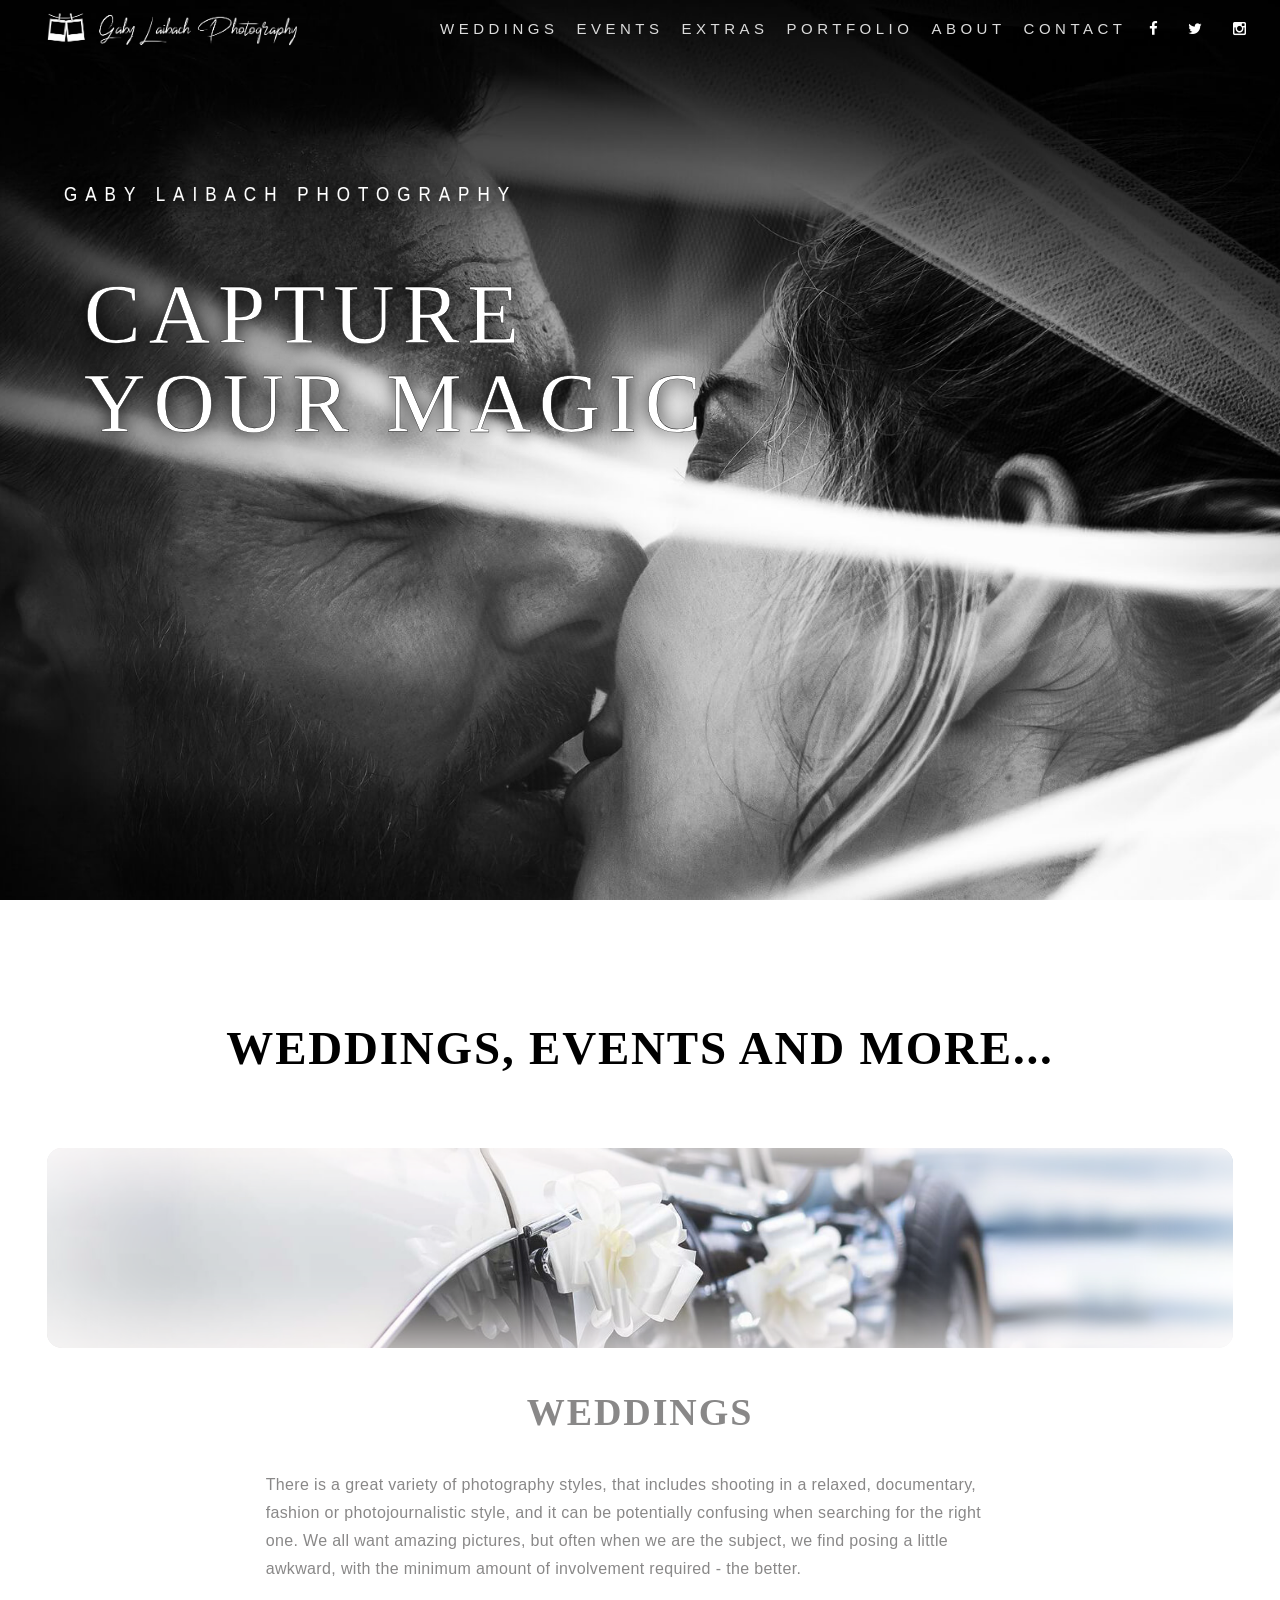
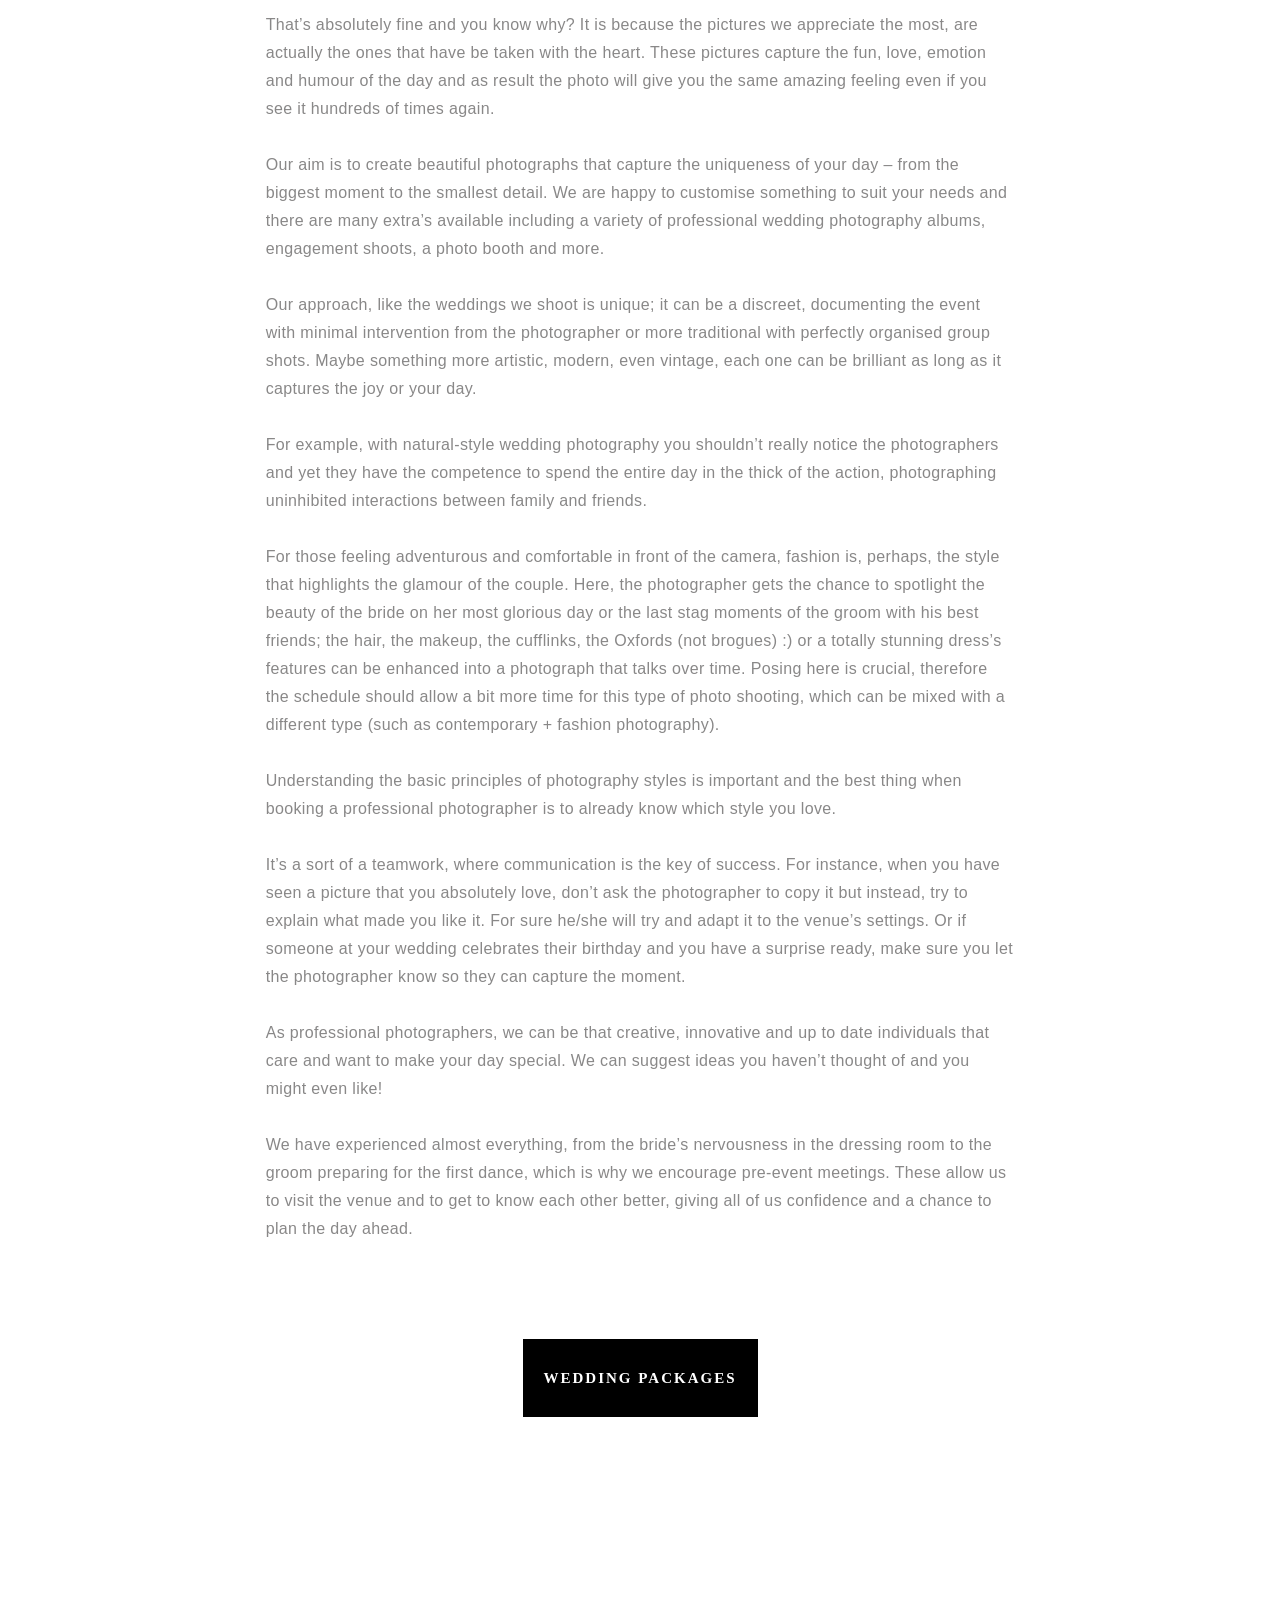
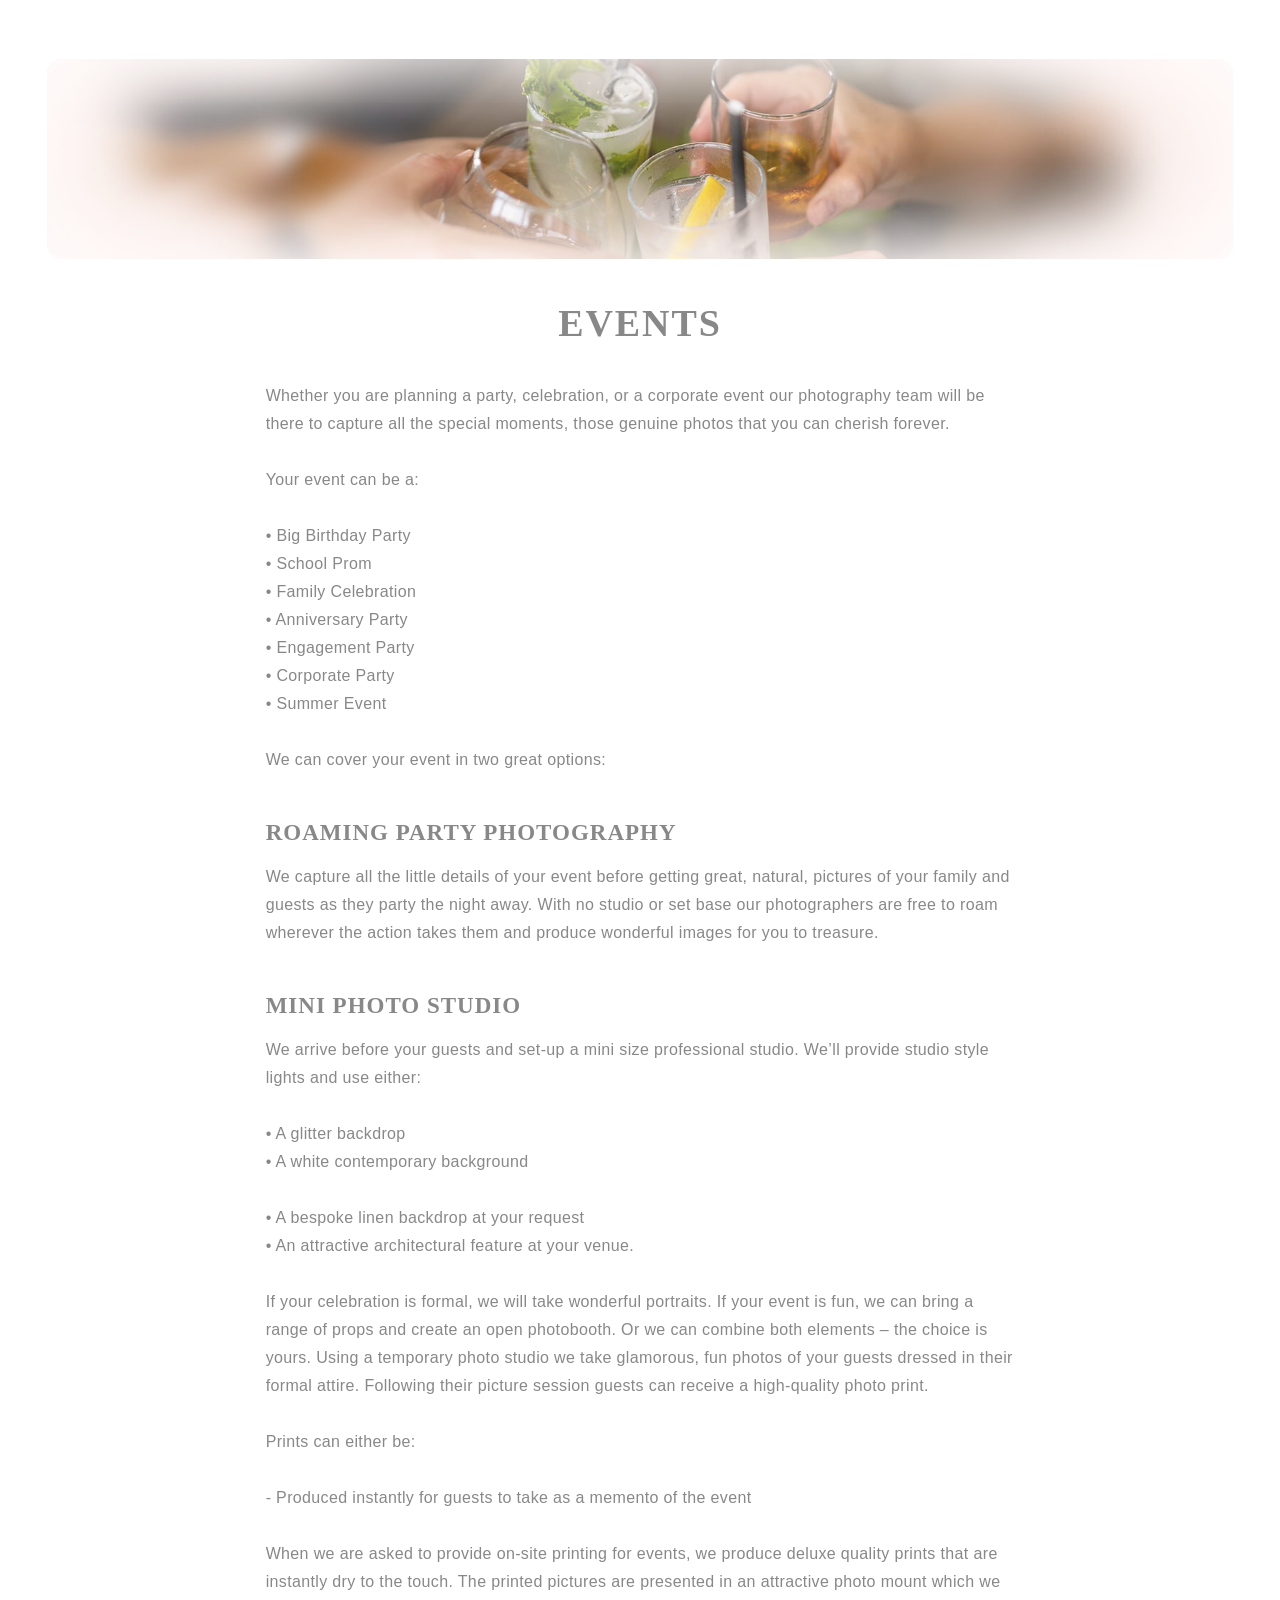
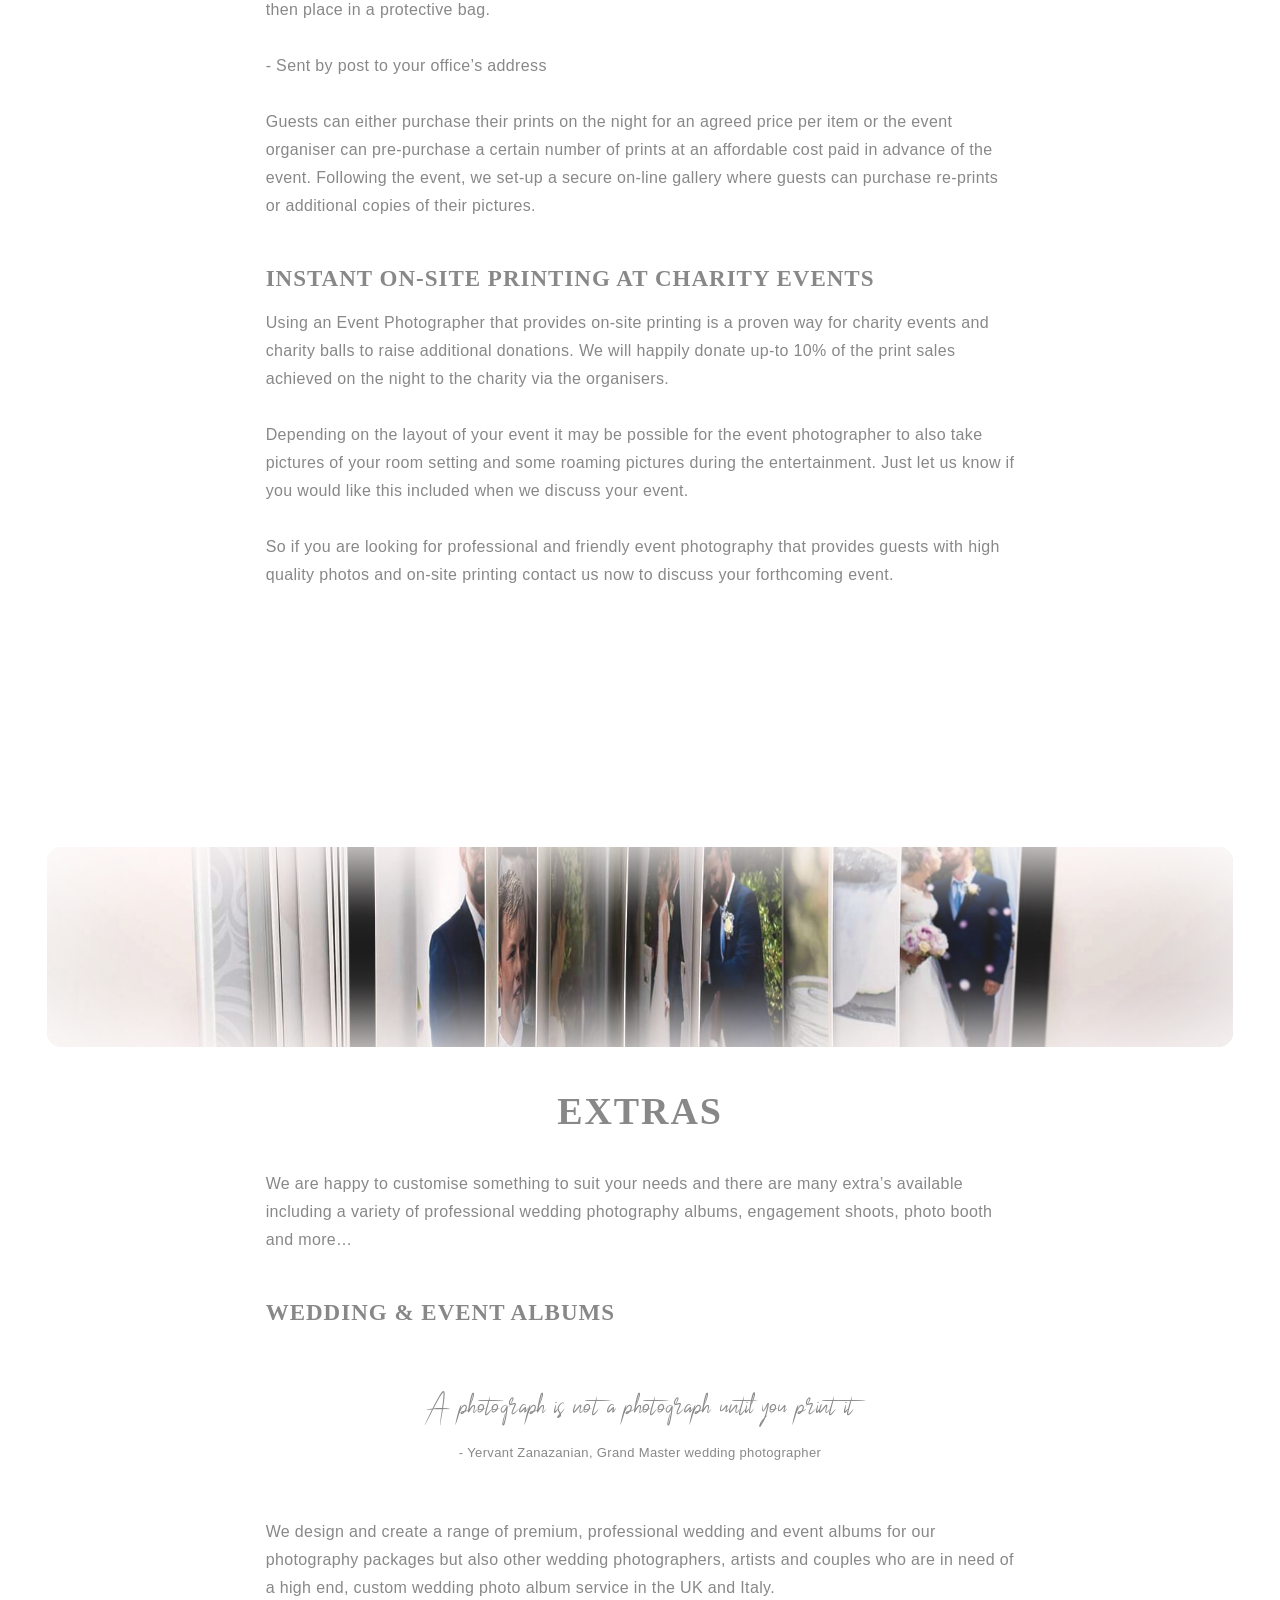
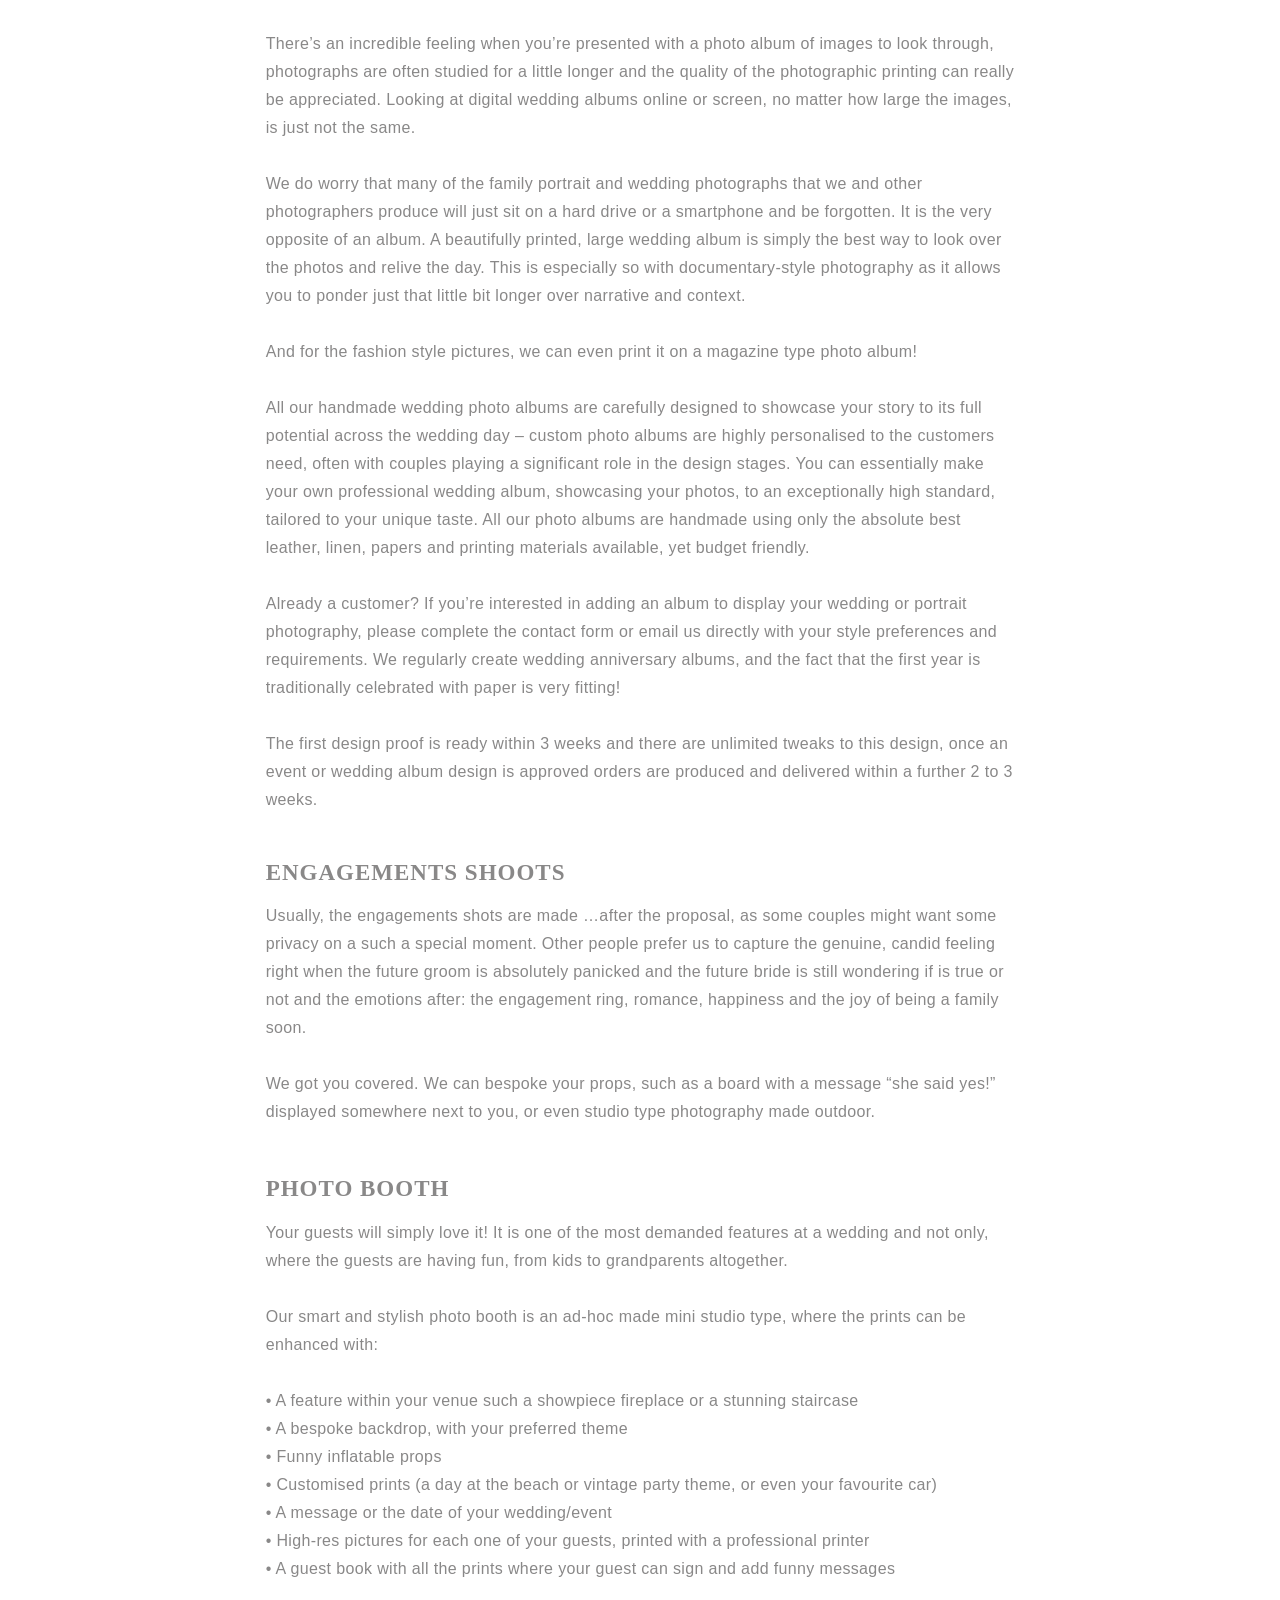
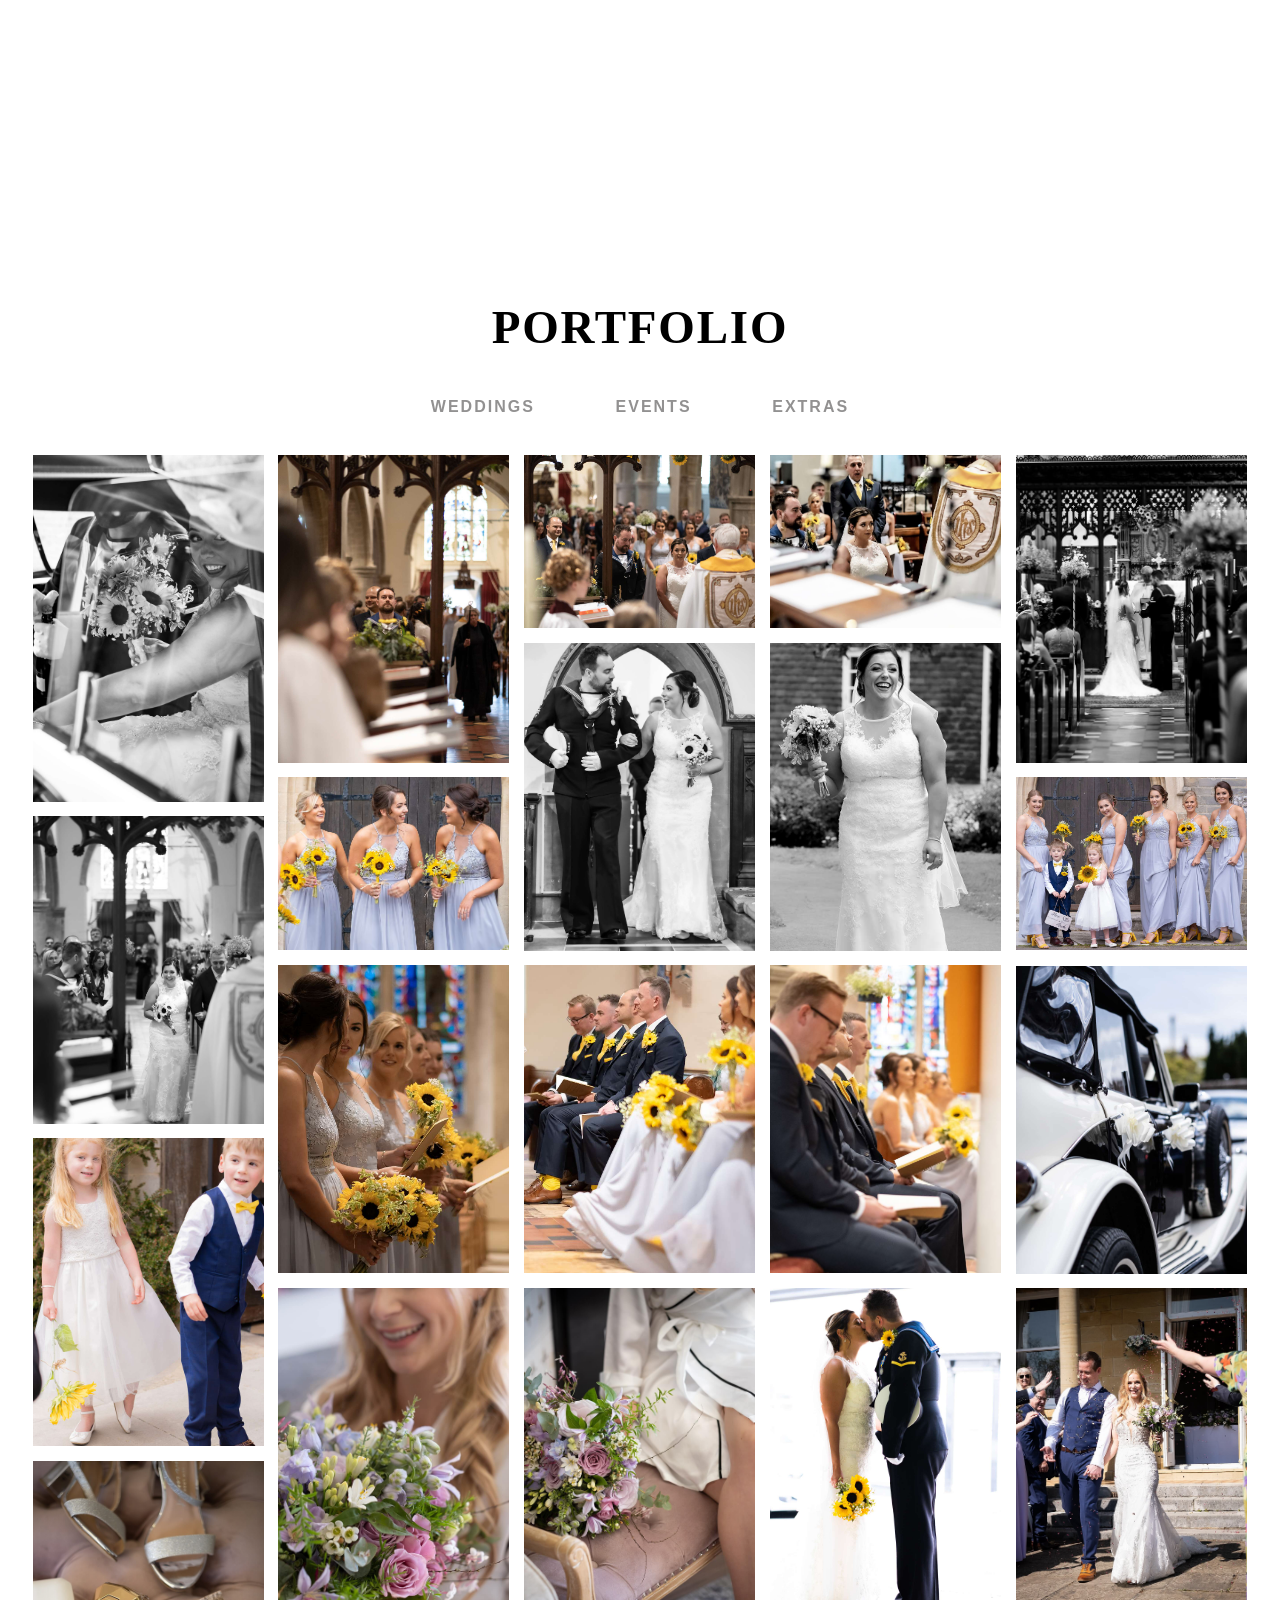
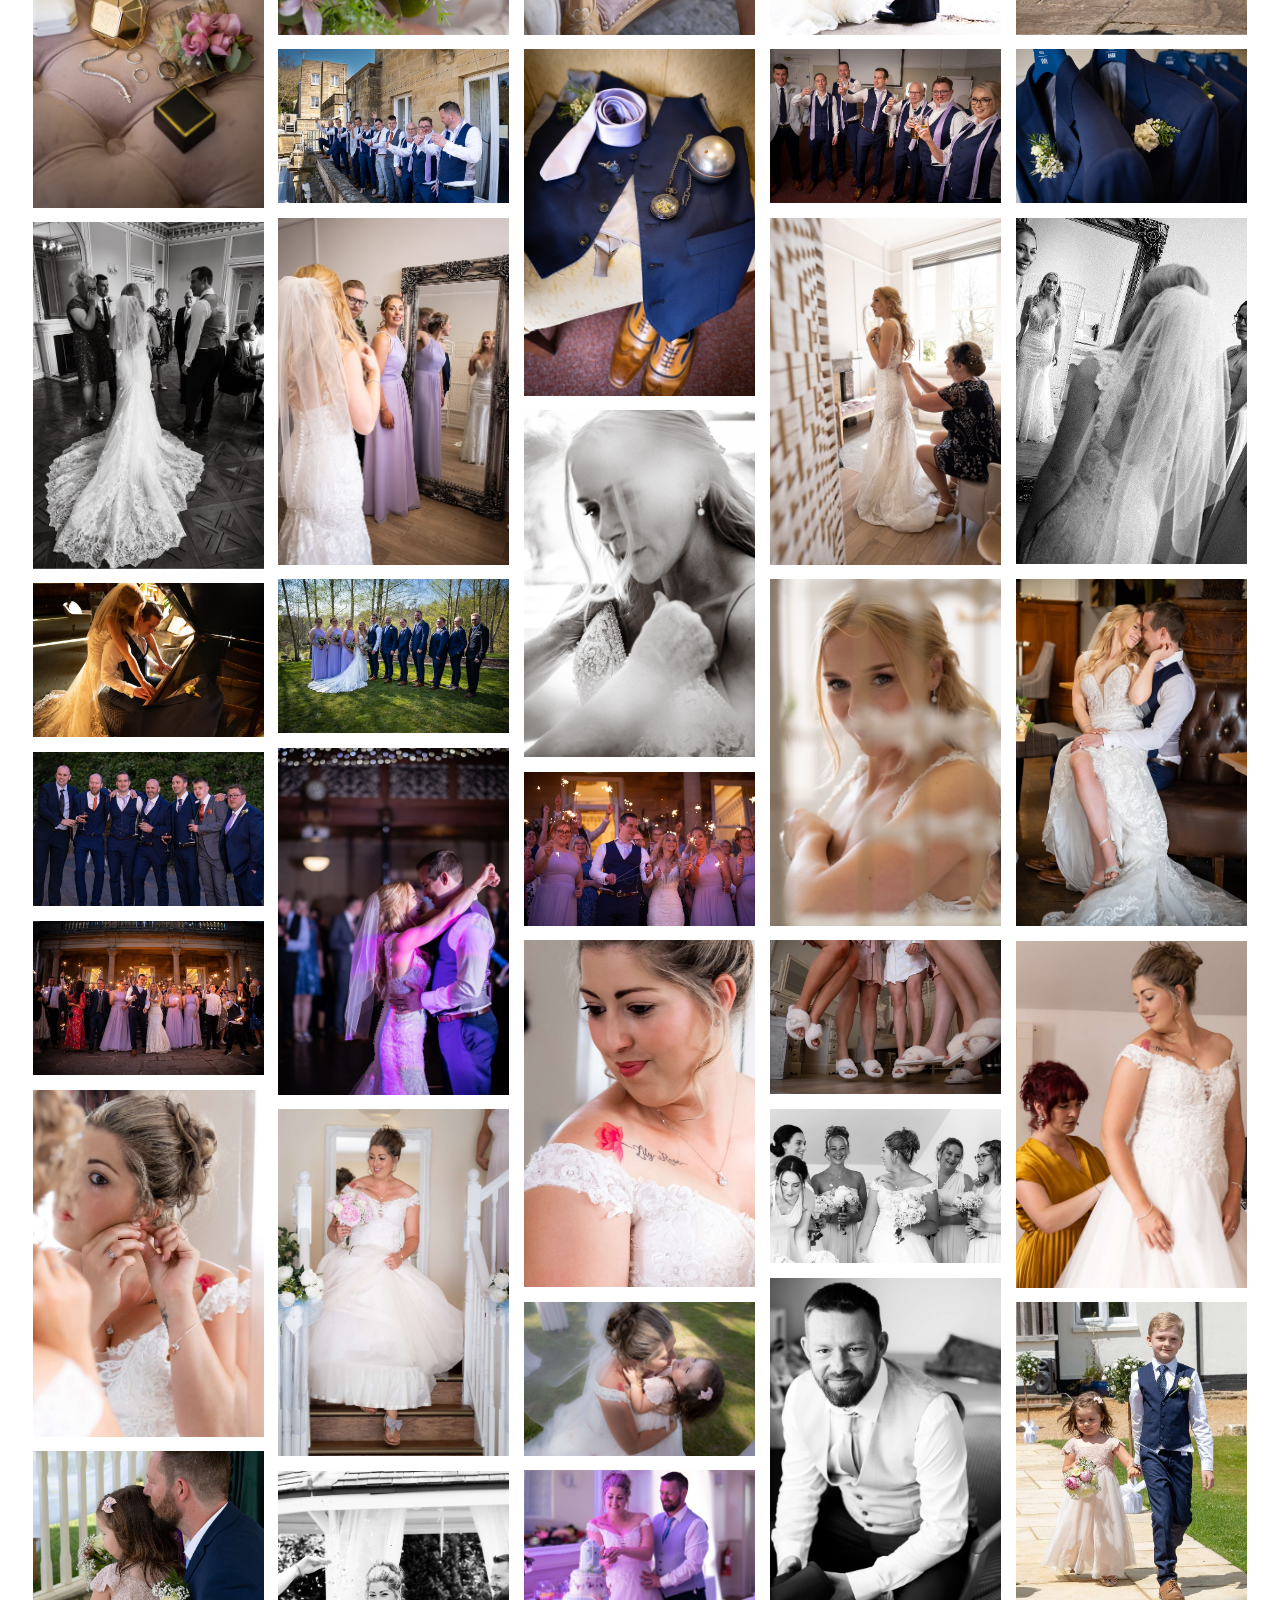
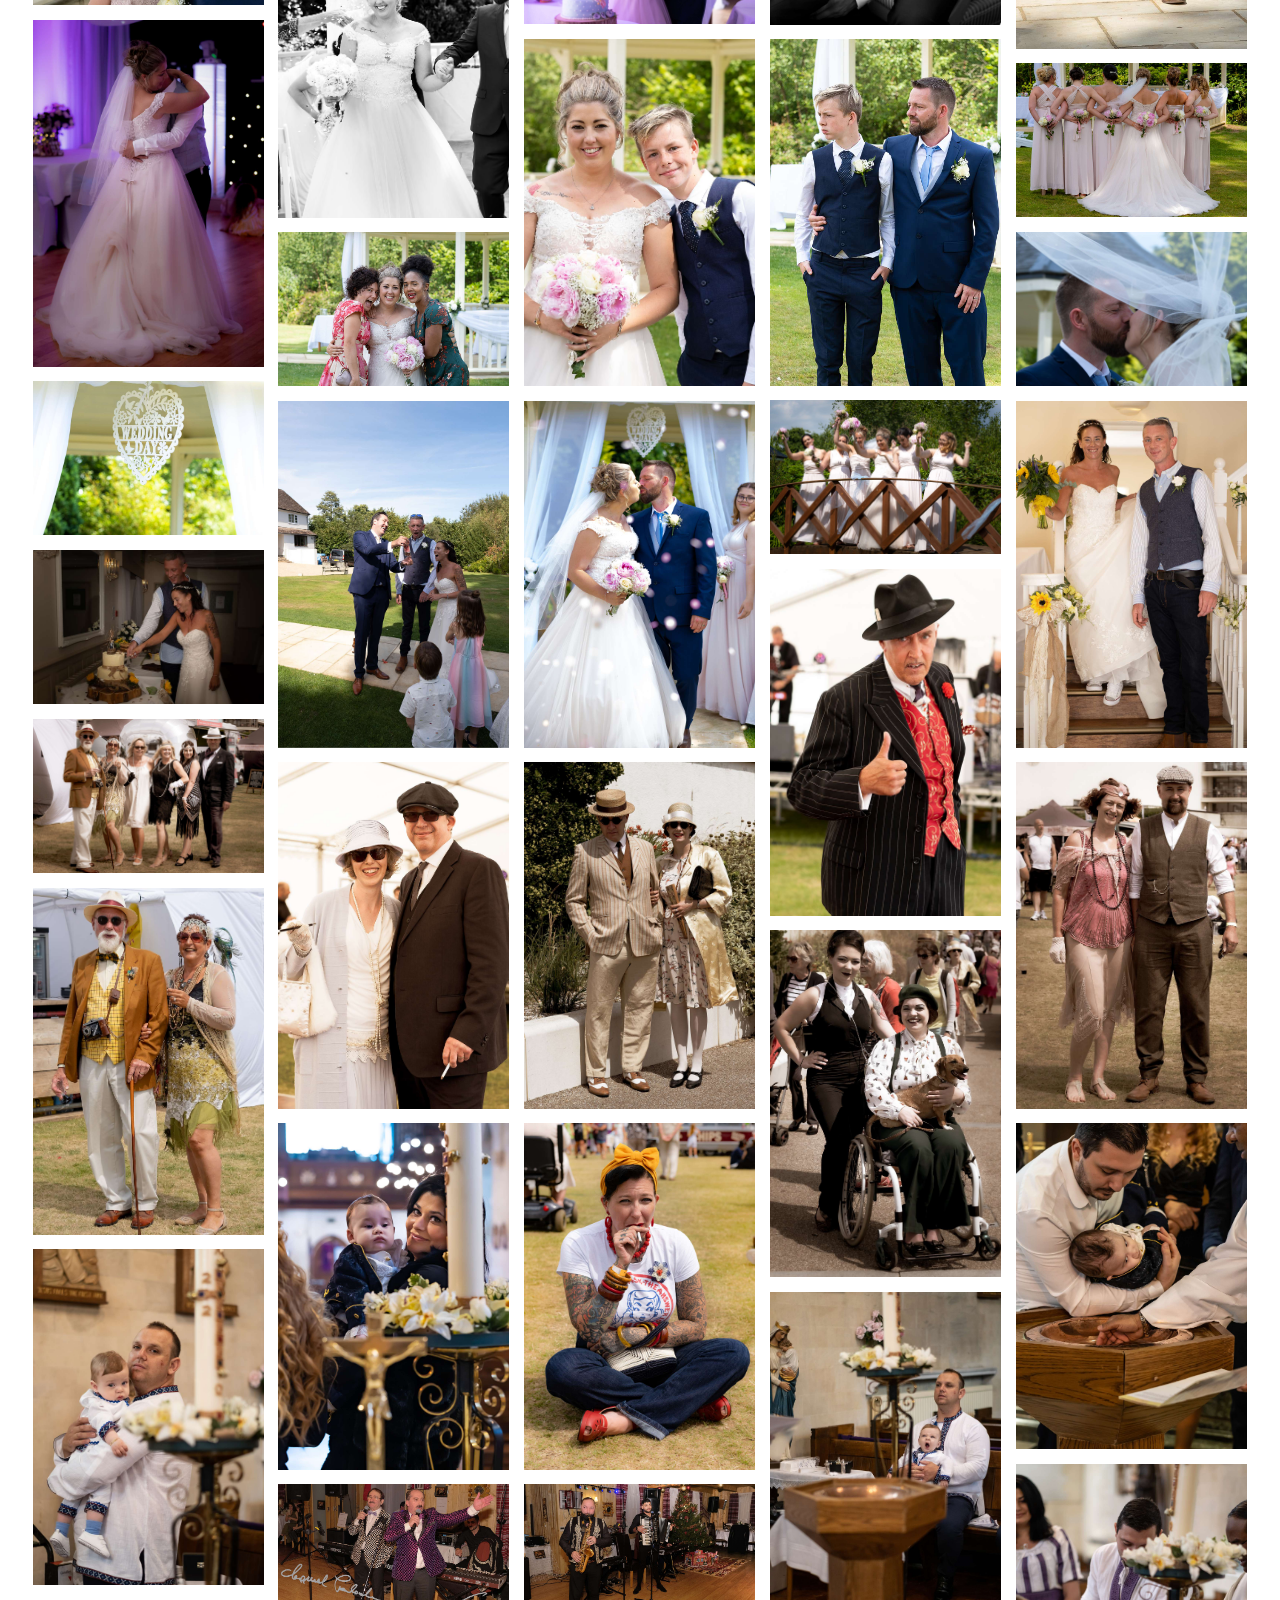
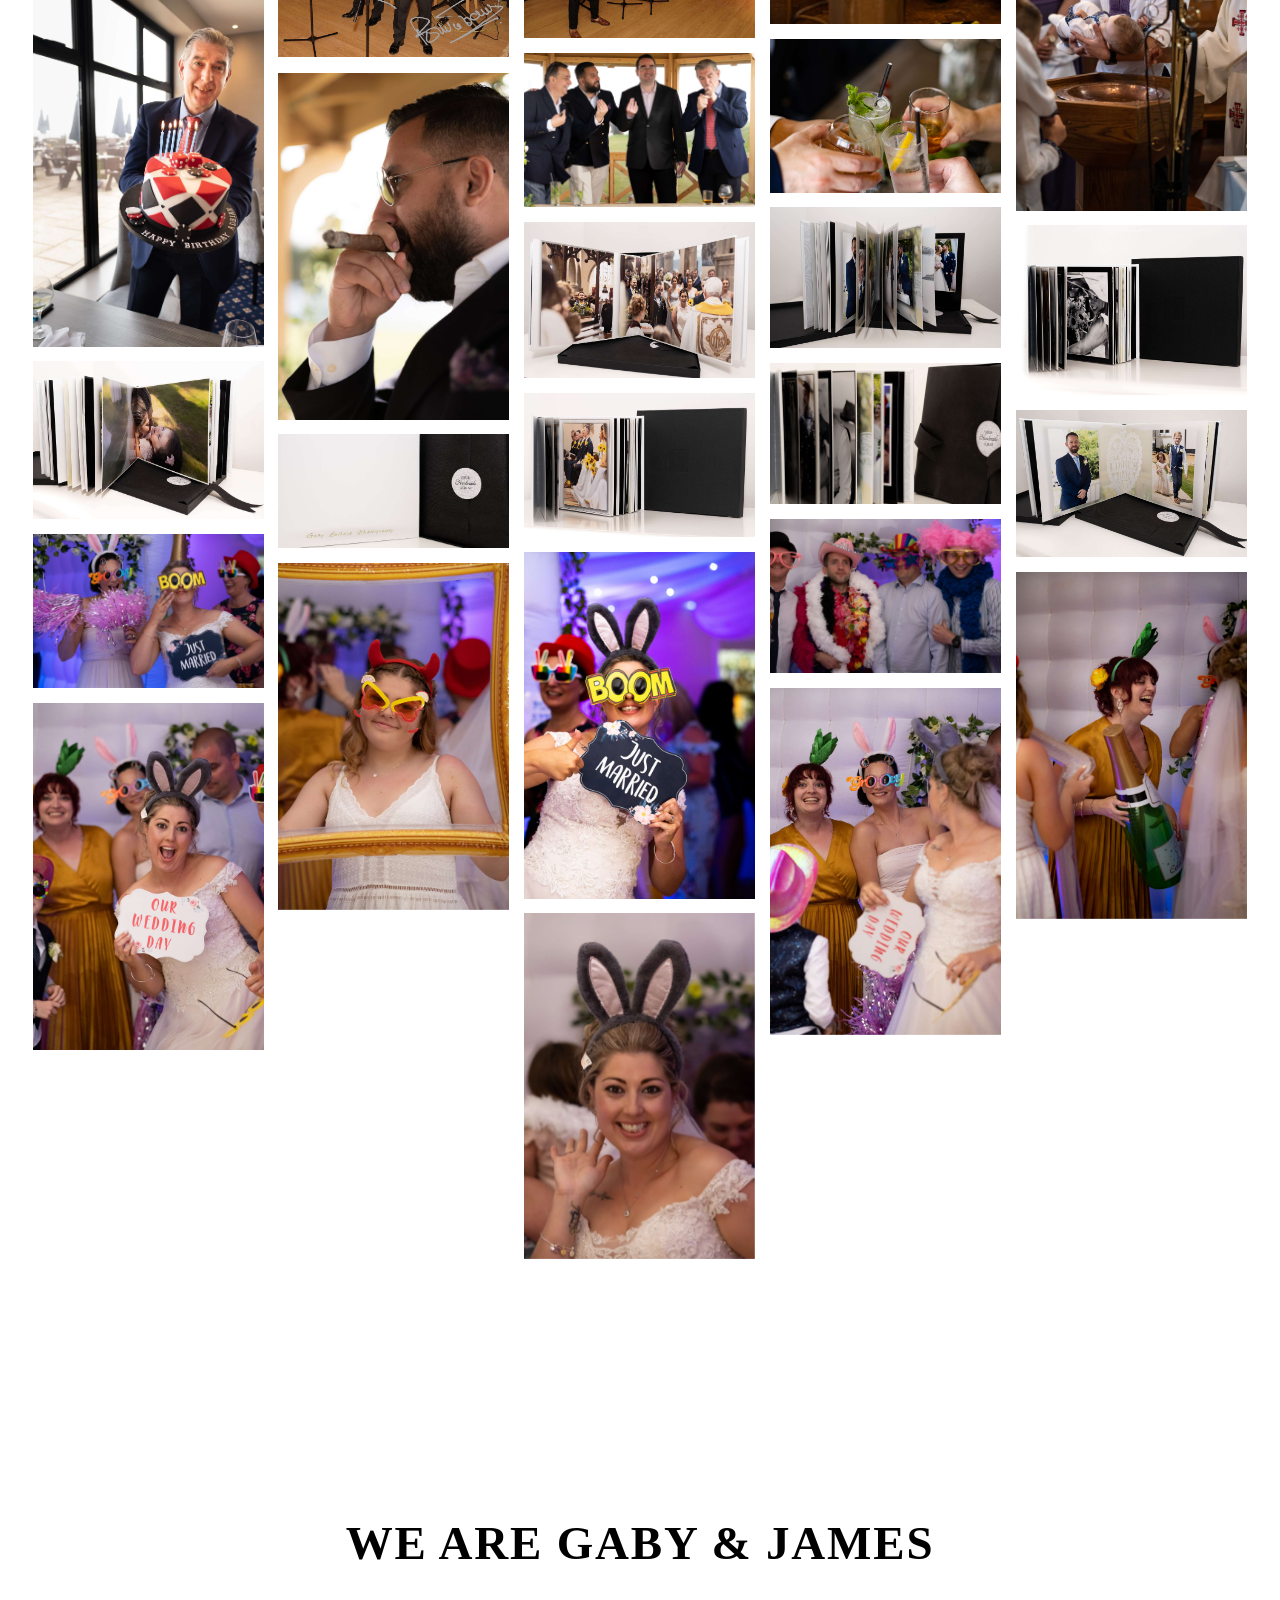
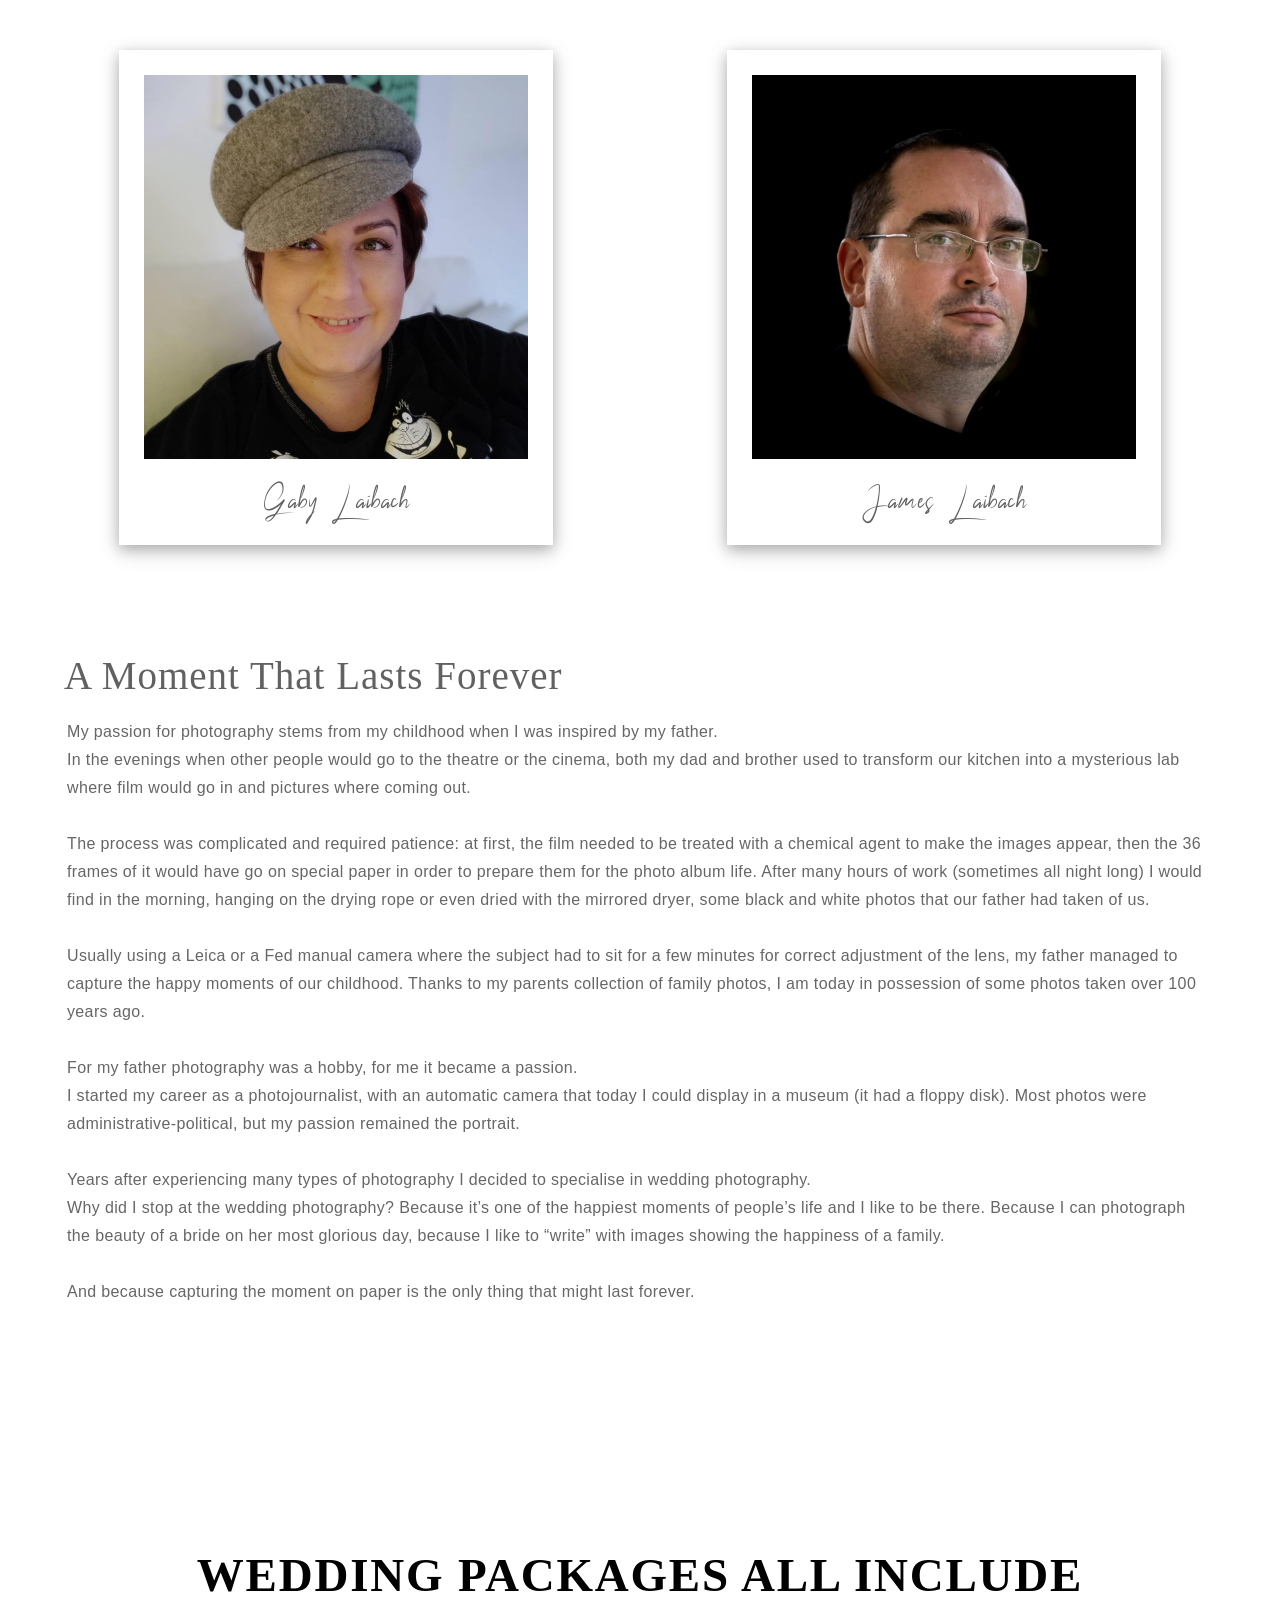
<file: old_index_v02.html>
<!DOCTYPE html>
<html class="no-js" lang="en">

<head>
	<!-- SEO -->
	<meta name="author" content="Gaby Laibach">
    <meta charset="utf-8">
    <meta name="viewport" content="width=device-width,initial-scale=1.0,maximum-scale=1" />
	<meta name="description" content="Have a Look and Book Our Top Quality Wedding & Event Photography Based in East Sussex.">
	<meta name="keywords" content="wedding, photography, wedding photography in sussex, events, prices, pricing, Weddigraphy, book now">
	<title>Gaby Laibach Photography</title>
	<meta name="viewport" content="width=device-width,initial-scale=1.0,maximum-scale=1,user-scalable=no">
	<meta http-equiv="X-UA-Compatible" content="IE=edge,chrome=1">
	<link rel="canonical" href="https://weddigraphy.co.uk/" />
	<meta property="og:title" content="Gaby Laibach Photography" />
	<meta property="og:locale" content="en_GB" />
	<meta property="og:type" content="website" />
	<meta property="og:description" content="Have a Look and Book Our Top Quality Wedding & Event Photography Based in East Sussex." />
	<meta property="og:url" content="https://weddigraphy.co.uk/" />
	<meta property="og:site_name" content="Gaby Laibach Photography" />
	<meta property="og:image" content="images/carousel/carousel_1.jpg" />
	<meta property="og:image:secure_url" content="images/carousel/carousel_1.jpg" />
	<meta property="og:image:width" content="1920" />
	<meta property="og:image:height" content="1100" />
	<meta name="twitter:card" content="summary_large_image" />
	<meta name="twitter:description" content="Have a Look and Book Our Top Quality Wedding & Event Photography Based in East Sussex." />
	<meta name="twitter:title" content="Gaby Laibach Photography" />
	<meta name="twitter:site" content="@GabyLaibach" />
	<meta name="twitter:image" content="images/carousel/carousel_1.jpg" />
	<meta name="twitter:creator" content="@GabyLaibach" />
	<!-- end SEO -->
    <!-- favicons -->
    <link rel="shortcut icon" href="images/favicon.png">
    <link rel="apple-touch-icon" href="images/apple-touch-icon-57x57.png">
    <link rel="apple-touch-icon" sizes="72x72" href="images/apple-touch-icon-72x72.png">
    <link rel="apple-touch-icon" sizes="114x114" href="images/apple-touch-icon-114x114.png">
    <!-- bootstrap -->
    <link rel="stylesheet" href="css/bootstrap.css" />
    <!-- animations -->
    <link rel="stylesheet" href="css/animate.css" />
    <!-- icons -->
    <link rel="stylesheet" href="css/et-line-icons.css" />
	<link rel="stylesheet" href="css/font-logos.min.css" />
    <!-- carousels -->
    <link rel="stylesheet" href="css/owl.carousel.css" />
    <link rel="stylesheet" href="css/owl.transitions.css" />
    <!-- image popup -->
    <link rel="stylesheet" href="css/magnific-popup.css" />
    <!-- custom stylesheet -->
    <link rel="stylesheet" href="css/style.css" />
    <!-- responsive css -->
    <link rel="stylesheet" href="css/responsive.css" />
    <!--[if IE]>
            <link rel="stylesheet" href="css/ie-browser.css" />
        <![endif]-->
    <!--[if IE]>
            <script src="js/html5shiv.js"></script>
        <![endif]-->
		
		
		
<!-- Cookie Consent by https://www.TermsFeed.com -->
<script type="text/javascript" src="//www.termsfeed.com/public/cookie-consent/4.0.0/cookie-consent.js" charset="UTF-8"></script>
<script type="text/javascript" charset="UTF-8">
document.addEventListener('DOMContentLoaded', function () {
cookieconsent.run({"notice_banner_type":"simple","consent_type":"implied","palette":"dark","language":"en","page_load_consent_levels":["strictly-necessary","functionality","tracking","targeting"],"notice_banner_reject_button_hide":false,"preferences_center_close_button_hide":false,"website_name":"Weddigraphy"});
});
</script>

<noscript>Cookie Consent by <a href="https://www.TermsFeed.com/" rel="nofollow noopener">TermsFeed</a></noscript>
<!-- End Cookie Consent -->
		
		<!-- Global site tag (gtag.js) - Google Analytics -->
<script type="text/plain" cookie-consent="tracking" async src="https://www.googletagmanager.com/gtag/js?id=G-NPEFE5GH67"></script>
<script type="text/plain" cookie-consent="tracking">
  window.dataLayer = window.dataLayer || [];
  function gtag(){dataLayer.push(arguments);}
  gtag('js', new Date());

  gtag('config', 'G-NPEFE5GH67');
</script>
		
		
</head>

<body>
    <!-- pre loader -->
    <div class="preloader" style="position: fixed; top: 0; left: 0; right: 0; bottom: 0; z-index: 9999; background-color: #000;">
        <img src="images/loader.svg" style="display: block; position: absolute; left: 0; right: 0; top: 0; bottom: 0; width: 50px; height: 50px; margin: auto;" alt="loading">
    </div>
    <!-- end of pre loader -->

    <!-- navigation -->
    <nav class="nav-transparent nav-black navbar-fixed-top navbar overlay-nav transition-fade-in navbar-default fix-nav">
        <div class="container">
            <div class="row">
                <!-- logo -->
                <div class="col-md-3 col-sm-3 col-xs-6">
                    <a id="white-logo" class="internal-link" href="#welcome">
                        <img alt="Gaby Laibach Photography logo" src="images/white.png" class="main-logo">
                    </a>
                    <a id="color-logo" class="internal-link" href="#welcome">
                        <img alt="Gaby Laibach Photography logo" src="images/white.png" class="main-logo">
                    </a>
                </div>
                <!-- logo end -->
                <!-- toggle navigation -->
                <div class="navbar-header">
                    <button type="button" class="navbar-toggle" data-toggle="collapse" data-target=".navbar-collapse">
                        <span class="sr-only">Toggle navigation</span>
                        <span class="icon-bar"></span>
                        <span class="icon-bar"></span>
                        <span class="icon-bar"></span>
                    </button>
                </div>
                <!-- end toggle navigation -->
                <div class="col-md-9 text-right">
                    <div class="navbar-collapse collapse">
                        <ul class="nav navbar-nav navbar-right">
                            <li><a href="#services" class="internal-link">weddings</a> </li>
							<li><a href="#eventservices" class="internal-link">events</a> </li>
							<li><a href="#extraservices" class="internal-link">extras</a> </li>
                            <li><a href="#portfolio" class="internal-link">portfolio</a> </li>
                            <li><a href="#about" class="internal-link">about</a> </li>
                            <li><a href="#contact" class="internal-link">contact</a> </li>
							<li><a target="_blank" href="https://www.facebook.com/pages/category/Local-Business/GabyLaibach-Weddigraphy-331834871007689/"> <i class="fa fa-facebook"></i> </a></li>
<li><a target="_blank" href="https://twitter.com/gabylaibach"> <i class="fa fa-twitter"></i> </a></li>
<li><a target="_blank" href="https://instagram.com/gabylaibach_weddigraphy?igshid=1f831pne58vfg"> <i class="fa fa-instagram"></i> </a></li>
                        </ul>
                    </div>
                </div>
            </div>
        </div>
    </nav>
    <!-- end of navigation -->

    <!-- carousel section -->
    <section id="welcome" class="zero-padding slider-arrow-none slider-full">
        <div id="main-slider" class="light-pagination owl-carousel">
            <!-- carousel item -->
		<div class="item owl-bg-img" style="background-image:url('images/carousel/carousel_1.jpg');">
                <div class="slider-bg"></div>
                <div class="slider-full relative"> </div>
				 <div class="carousel-caption d-none d-md-block">Capture<br>Your Magic</div>
				 <div class="carousel-captionz d-none d-md-block">Gaby Laibach Photography</div>
            </div>
            <!-- end carousel item -->
       
        </div>
    </section>
    <!-- end carousel item -->
	
	
	
	
	
	
	
	
	
	
	
	
	
	
	
	
	
	
	
	
	
	
	
	
	
	
	
	
	
	
	
	
	
<!-- services section -->
<section id="services" class="xs-section">
<div class="container">
<div class="row">
<!-- section title -->
<div class="col-md-12 text-center zero-padding">
<h1 class="section-heading">Weddings, Events and More...</h1>
</div>
<!-- end section title -->
</div>
<div class="row margin-top-3 ">
<div class="col-lg-12 col-md-12 margin-top-3" >
<div class ="serviceimgs" style="background-image:url('images/services/weddings_s.jpg');"></div>

<h3 class="text-gray margin-btm-6">Weddings</h3>
<div id="wedcont">
<p class="text-gray">
There is a great variety of photography styles, that includes shooting in a relaxed, documentary, fashion or photojournalistic style, and it can be potentially confusing when searching for the right one. We all want amazing pictures, but often when we are the subject, we find posing a little awkward, with the minimum amount of involvement required - the better. <br><br>
That’s absolutely fine and you know why? It is because the pictures we appreciate the most, are actually the ones that have be taken with the heart. These pictures capture the fun, love, emotion and humour of the day and as result the photo will give you the same amazing feeling even if you see it hundreds of times again. <br><br>
Our aim is to create beautiful photographs that capture the uniqueness of your day – from the biggest moment to the smallest detail. We are happy to customise something to suit your needs and there are many extra’s available including a variety of professional wedding photography albums, engagement shoots, a photo booth and more.<br><br>

Our approach, like the weddings we shoot is unique; it can be a discreet, documenting the event with minimal intervention from the photographer or more traditional with perfectly organised group shots.  Maybe something more artistic, modern, even vintage, each one can be brilliant as long as it captures the joy or your day. <br><br>
For example, with natural-style wedding photography you shouldn’t really notice the photographers and yet they have the competence to spend the entire day in the thick of the action, photographing uninhibited interactions between family and friends. <br><br>
For those feeling adventurous and comfortable in front of the camera, fashion is, perhaps, the style that highlights the glamour of the couple. Here, the photographer gets the chance to spotlight the beauty of the bride on her most glorious day or the last stag moments of the groom with his best friends; the hair, the makeup, the cufflinks, the Oxfords (not brogues) :) or a totally stunning dress’s features can be enhanced into a photograph that talks over time. Posing here is crucial, therefore the schedule should allow a bit more time for this type of photo shooting, which can be mixed with a different type (such as contemporary + fashion photography).<br><br>
Understanding the basic principles of photography styles is important and the best thing when booking a professional photographer is to already know which style you love. <br><br>
It’s a sort of a teamwork, where communication is the key of success. For instance, when you have seen a picture that you absolutely love, don’t ask the photographer to copy it but instead, try to explain what made you like it. For sure he/she will try and adapt it to the venue’s settings. Or if someone at your wedding celebrates their birthday and you have a surprise ready, make sure you let the photographer know so they can capture the moment.  <br><br>
As professional photographers, we can be that creative, innovative and up to date individuals that care and want to make your day special. We can suggest ideas you haven’t thought of and you might even like! <br><br>
We have experienced almost everything, from the bride’s nervousness in the dressing room to the groom preparing for the first dance, which is why we encourage pre-event meetings. These allow us to visit the venue and to get to know each other better, giving all of us confidence and a chance to plan the day ahead.<br><br><br></p></div>


<div class="col-md-12 text-center zero-padding">
<p class="text-gray"><h3><a href="#wpackages"  style="font-size:15px;" class="margin-top-zero btn btn-black zero-margin-lr internal-link">WEDDING PACKAGES</a></h3></p>
</div>


</div>

<div id="eventservices" class="col-lg-12 col-md-12 margin-top-5">
<div class ="serviceimgs" style="background-image:url('images/services/events_s.jpg');"></div>

<h3 class="text-gray margin-btm-6">Events</h3>

<div id="evecont">
<p class="text-gray">
Whether you are planning a party, celebration, or a corporate event our photography team will be there to capture all the special moments, those genuine photos that you can cherish forever.<br><br>
Your event can be a:<br><br>

• Big Birthday Party<br>
• School Prom<br>
• Family Celebration<br>
• Anniversary Party<br>
• Engagement Party<br>
• Corporate Party<br>
• Summer Event<br><br>

We can cover your event in two great options:<br></p><br>

<h6>Roaming Party Photography</h6>

<p class="text-gray">
We capture all the little details of your event before getting great, natural, pictures of your family and guests as they party the night away. With no studio or set base our photographers are free to roam wherever the action takes them and produce wonderful images for you to treasure.</p><br>

<h6>Mini Photo Studio</h6>

<p class="text-gray">We arrive before your guests and set-up a mini size professional studio. We’ll provide studio style lights and use either:<br><br>
• A glitter backdrop<br>
• A white contemporary background<br><br>
• A bespoke linen backdrop at your request<br>
• An attractive architectural feature at your venue.<br><br>

If your celebration is formal, we will take wonderful portraits. If your event is fun, we can bring a range of props and create an open photobooth. Or we can combine both elements – the choice is yours.

Using a temporary photo studio we take glamorous, fun photos of your guests dressed in their formal attire. Following their picture session guests can receive a high-quality photo print. <br><br>
Prints can either be:<br><br>
- Produced instantly for guests to take as a memento of the event<br><br>

When we are asked to provide on-site printing for events, we produce deluxe quality prints that are instantly dry to the touch. The printed pictures are presented in an attractive photo mount which we then place in a protective bag.<br><br>
- Sent by post to your office’s address<br><br>

Guests can either purchase their prints on the night for an agreed price per item or the event organiser can pre-purchase a certain number of prints at an affordable cost paid in advance of the event. Following the event, we set-up a secure on-line gallery where guests can purchase re-prints or additional copies of their pictures.<br>
</p><br>


<h6>Instant on-site printing at Charity Events</h6>


<p class="text-gray">
Using an Event Photographer that provides on-site printing is a proven way for charity events and charity balls to raise additional donations. We will happily donate up-to 10% of the print sales achieved on the night to the charity via the organisers.<br><br>

Depending on the layout of your event it may be possible for the event photographer to also take pictures of your room setting and some roaming pictures during the entertainment. Just let us know if you would like this included when we discuss your event.<br><br>

So if you are looking for professional and friendly event photography that provides guests with high quality photos and on-site printing contact us now to discuss your forthcoming event.<br>

<br><br></p></div></div>

<br>

<div id="extraservices" class="col-lg-12 col-md-12 margin-top-5">
<div class ="serviceimgs" style="background-image:url('images/services/extras_s.jpg');"></div>

<h3 class="text-gray margin-btm-6">Extras</h3>

<div id="extcont">
<p class="text-gray">
We are happy to customise something to suit your needs and there are many extra’s available including a variety of professional wedding photography albums, engagement shoots, photo booth and more…<br></p><br>

<h6>Wedding & Event Albums</h6><br><br>

<p class="quote">A photograph is not a photograph until you print it</p><br><p class="quoteow">-  Yervant Zanazanian, Grand Master wedding photographer</p>
<br>
<p class="text-gray">
We design and create a range of premium, professional wedding and event albums for our photography packages but also other wedding photographers, artists and couples who are in need of a high end, custom wedding photo album service in the UK and Italy.<br><br>

There’s an incredible feeling when you’re presented with a photo album of images to look through, photographs are often studied for a little longer and the quality of the photographic printing can really be appreciated. Looking at digital wedding albums online or screen, no matter how large the images, is just not the same.<br><br>

We do worry that many of the family portrait and wedding photographs that we and other photographers produce will just sit on a hard drive or a smartphone and be forgotten. It is the very opposite of an album. A beautifully printed, large wedding album is simply the best way to look over the photos and relive the day. This is especially so with documentary-style photography as it allows you to ponder just that little bit longer over narrative and context.<br><br>
And for the fashion style pictures, we can even print it on a magazine type photo album!<br><br>

All our handmade wedding photo albums are carefully designed to showcase your story to its full potential across the wedding day – custom photo albums are highly personalised to the customers need, often with couples playing a significant role in the design stages. You can essentially make your own professional wedding album, showcasing your photos, to an exceptionally high standard, tailored to your unique taste. All our photo albums are handmade using only the absolute best leather, linen, papers and printing materials available, yet budget friendly.<br><br>

Already a customer? If you’re interested in adding an album to display your wedding or portrait photography, please complete the contact form or email us directly with your style preferences and requirements. We regularly create wedding anniversary albums, and the fact that the first year is traditionally celebrated with paper is very fitting!<br><br>

The first design proof is ready within 3 weeks and there are unlimited tweaks to this design, once an event or wedding album design is approved orders are produced and delivered within a further 2 to 3 weeks.<br></p><br>


<h6>ENGAGEMENTS SHOOTS</h6>


<p class="text-gray">
Usually, the engagements shots are made …after the proposal, as some couples might want some privacy on a such a special moment. Other people prefer us to capture the genuine, candid feeling right when the future groom is absolutely panicked and the future bride is still wondering if is true or not and the emotions after: the engagement ring, romance, happiness and the joy of being a family soon.  <br><br>
We got you covered. We can bespoke your props, such as a board with a message “she said yes!” displayed somewhere next to you, or even studio type photography made outdoor. <br><br></p>


<h6>PHOTO BOOTH</h6>


<p class="text-gray">
Your guests will simply love it! It is one of the most demanded features at a wedding and not only, where the guests are having fun, from kids to grandparents altogether.<br><br>

Our smart and stylish photo booth is an ad-hoc made mini studio type, where the prints can be enhanced with:<br><br>
    • A feature within your venue such a showpiece fireplace or a stunning staircase<br>
    • A bespoke backdrop, with your preferred theme<br>
    • Funny inflatable props <br>
    • Customised prints (a day at the beach or vintage party theme, or even your favourite car)<br>
    • A message or the date of your wedding/event<br>
    • High-res pictures for each one of your guests, printed with a professional printer<br>
    • A guest book with all the prints where your guest can sign and add funny messages
<br><br><br></p>


</div></div></div></div></section>



<!-- portfolio -->
<section id="portfolio" class="portfolio-wd margin-top-6 gutter ">
<div class="container">
<div class="row">
<!-- section title -->
<div class="col-md-12 text-center ">
<h1 class="section-heading" >Portfolio</h1>
</div>
<!-- end section title -->

</div>
<div class="row margin-top-btm-3 margin-btm-zero">
<div class="col-md-12 text-center">
<div class="text-center">
<!-- photography filter -->
	<ul class="xs-text-center sm-text-center grid-filter nav nav-tabs portfolio-navigation">
		<li class="nav"> <a href="#" data-filter=".weddings">Weddings</a> </li>
		<li class="nav"> <a href="#" data-filter=".events">Events</a> </li>
		<li class="nav"> <a href="#" data-filter=".extras">Extras</a> </li>
	</ul>
<!-- end photography filter -->
</div>
</div>

<div class="col-md-12 portfolio-grid overflow zero-padding">
<div class="tab-content">
<!-- filter grid -->
<ul class="grid portfolio-popup portfolio-masonry">



	<!-- photography item -->
	<li class="weddings"><figure><div class="img-portfolio">
	<a href="images/weddings/wedding_1.jpg" title="">
	<img src="images/weddings/wedding_1.jpg" alt="Gaby Laibach Photography Portfolio" /></a></div></figure></li>
	<!-- end photography item -->
	
	
	<!-- photography item -->
	<li class="weddings"><figure><div class="img-portfolio">
	<a href="images/weddings/wedding_2.jpg" title="">
	<img src="images/weddings/wedding_2.jpg" alt="Gaby Laibach Photography Portfolio" /></a></div></figure></li>
	<!-- end photography item -->
	
		<!-- photography item -->
	<li class="weddings"><figure><div class="img-portfolio">
	<a href="images/weddings/wedding_3.jpg" title="">
	<img src="images/weddings/wedding_3.jpg" alt="Gaby Laibach Photography Portfolio" /></a></div></figure></li>
	<!-- end photography item -->
	
		<!-- photography item -->
	<li class="weddings"><figure><div class="img-portfolio">
	<a href="images/weddings/wedding_4.jpg" title="">
	<img src="images/weddings/wedding_4.jpg" alt="Gaby Laibach Photography Portfolio" /></a></div></figure></li>
	<!-- end photography item -->
	
		<!-- photography item -->
	<li class="weddings"><figure><div class="img-portfolio">
	<a href="images/weddings/wedding_5.jpg" title="">
	<img src="images/weddings/wedding_5.jpg" alt="Gaby Laibach Photography Portfolio" /></a></div></figure></li>
	<!-- end photography item -->
	
		<!-- photography item -->
	<li class="weddings"><figure><div class="img-portfolio">
	<a href="images/weddings/wedding_6.jpg" title="">
	<img src="images/weddings/wedding_6.jpg" alt="Gaby Laibach Photography Portfolio" /></a></div></figure></li>
	<!-- end photography item -->
	
		<!-- photography item -->
	<li class="weddings"><figure><div class="img-portfolio">
	<a href="images/weddings/wedding_7.jpg" title="">
	<img src="images/weddings/wedding_7.jpg" alt="Gaby Laibach Photography Portfolio" /></a></div></figure></li>
	<!-- end photography item -->
	
		<!-- photography item -->
	<li class="weddings"><figure><div class="img-portfolio">
	<a href="images/weddings/wedding_8.jpg" title="">
	<img src="images/weddings/wedding_8.jpg" alt="Gaby Laibach Photography Portfolio" /></a></div></figure></li>
	<!-- end photography item -->
	
		<!-- photography item -->
	<li class="weddings"><figure><div class="img-portfolio">
	<a href="images/weddings/wedding_9.jpg" title="">
	<img src="images/weddings/wedding_9.jpg" alt="Gaby Laibach Photography Portfolio" /></a></div></figure></li>
	<!-- end photography item -->
	
		<!-- photography item -->
	<li class="weddings"><figure><div class="img-portfolio">
	<a href="images/weddings/wedding_10.jpg" title="">
	<img src="images/weddings/wedding_10.jpg" alt="Gaby Laibach Photography Portfolio" /></a></div></figure></li>
	<!-- end photography item -->
	
		<!-- photography item -->
	<li class="weddings"><figure><div class="img-portfolio">
	<a href="images/weddings/wedding_11.jpg" title="">
	<img src="images/weddings/wedding_11.jpg" alt="Gaby Laibach Photography Portfolio" /></a></div></figure></li>
	<!-- end photography item -->
	
		<!-- photography item -->
	<li class="weddings"><figure><div class="img-portfolio">
	<a href="images/weddings/wedding_12.jpg" title="">
	<img src="images/weddings/wedding_12.jpg" alt="Gaby Laibach Photography Portfolio" /></a></div></figure></li>
	<!-- end photography item -->
	
		<!-- photography item -->
	<li class="weddings"><figure><div class="img-portfolio">
	<a href="images/weddings/wedding_13.jpg" title="">
	<img src="images/weddings/wedding_13.jpg" alt="Gaby Laibach Photography Portfolio" /></a></div></figure></li>
	<!-- end photography item -->
	
		<!-- photography item -->
	<li class="weddings"><figure><div class="img-portfolio">
	<a href="images/weddings/wedding_14.jpg" title="">
	<img src="images/weddings/wedding_14.jpg" alt="Gaby Laibach Photography Portfolio" /></a></div></figure></li>
	<!-- end photography item -->
	
		<!-- photography item -->
	<li class="weddings"><figure><div class="img-portfolio">
	<a href="images/weddings/wedding_15.jpg" title="">
	<img src="images/weddings/wedding_15.jpg" alt="Gaby Laibach Photography Portfolio" /></a></div></figure></li>
	<!-- end photography item -->
	
		<!-- photography item -->
	<li class="weddings"><figure><div class="img-portfolio">
	<a href="images/weddings/wedding_16.jpg" title="">
	<img src="images/weddings/wedding_16.jpg" alt="Gaby Laibach Photography Portfolio" /></a></div></figure></li>
	<!-- end photography item -->
	
			<!-- photography item -->
	<li class="weddings"><figure><div class="img-portfolio">
	<a href="images/weddings/wedding_17_may2022.jpg" title="">
	<img src="images/weddings/wedding_17_may2022.jpg" alt="Gaby Laibach Photography Portfolio" /></a></div></figure></li>
	<!-- end photography item -->
	
			<!-- photography item -->
	<li class="weddings"><figure><div class="img-portfolio">
	<a href="images/weddings/wedding_18_may2022.jpg" title="">
	<img src="images/weddings/wedding_18_may2022.jpg" alt="Gaby Laibach Photography Portfolio" /></a></div></figure></li>
	<!-- end photography item -->

			<!-- photography item -->
	<li class="weddings"><figure><div class="img-portfolio">
	<a href="images/weddings/wedding_19_may2022.jpg" title="">
	<img src="images/weddings/wedding_19_may2022.jpg" alt="Gaby Laibach Photography Portfolio" /></a></div></figure></li>
	<!-- end photography item -->

			<!-- photography item -->
	<li class="weddings"><figure><div class="img-portfolio">
	<a href="images/weddings/wedding_20_may2022.jpg" title="">
	<img src="images/weddings/wedding_20_may2022.jpg" alt="Gaby Laibach Photography Portfolio" /></a></div></figure></li>
	<!-- end photography item -->

			<!-- photography item -->
	<li class="weddings"><figure><div class="img-portfolio">
	<a href="images/weddings/wedding_21_may2022.jpg" title="">
	<img src="images/weddings/wedding_21_may2022.jpg" alt="Gaby Laibach Photography Portfolio" /></a></div></figure></li>
	<!-- end photography item -->
	
			<!-- photography item -->
	<li class="weddings"><figure><div class="img-portfolio">
	<a href="images/weddings/wedding_22_may2022.jpg" title="">
	<img src="images/weddings/wedding_22_may2022.jpg" alt="Gaby Laibach Photography Portfolio" /></a></div></figure></li>
	<!-- end photography item -->

			<!-- photography item -->
	<li class="weddings"><figure><div class="img-portfolio">
	<a href="images/weddings/wedding_23_may2022.jpg" title="">
	<img src="images/weddings/wedding_23_may2022.jpg" alt="Gaby Laibach Photography Portfolio" /></a></div></figure></li>
	<!-- end photography item -->

			<!-- photography item -->
	<li class="weddings"><figure><div class="img-portfolio">
	<a href="images/weddings/wedding_24_may2022.jpg" title="">
	<img src="images/weddings/wedding_24_may2022.jpg" alt="Gaby Laibach Photography Portfolio" /></a></div></figure></li>
	<!-- end photography item -->

			<!-- photography item -->
	<li class="weddings"><figure><div class="img-portfolio">
	<a href="images/weddings/wedding_25_may2022.jpg" title="">
	<img src="images/weddings/wedding_25_may2022.jpg" alt="Gaby Laibach Photography Portfolio" /></a></div></figure></li>
	<!-- end photography item -->

			<!-- photography item -->
	<li class="weddings"><figure><div class="img-portfolio">
	<a href="images/weddings/wedding_26_may2022.jpg" title="">
	<img src="images/weddings/wedding_26_may2022.jpg" alt="Gaby Laibach Photography Portfolio" /></a></div></figure></li>
	<!-- end photography item -->
	
			<!-- photography item -->
	<li class="weddings"><figure><div class="img-portfolio">
	<a href="images/weddings/wedding_27_may2022.jpg" title="">
	<img src="images/weddings/wedding_27_may2022.jpg" alt="Gaby Laibach Photography Portfolio" /></a></div></figure></li>
	<!-- end photography item -->

			<!-- photography item -->
	<li class="weddings"><figure><div class="img-portfolio">
	<a href="images/weddings/wedding_28_may2022.jpg" title="">
	<img src="images/weddings/wedding_28_may2022.jpg" alt="Gaby Laibach Photography Portfolio" /></a></div></figure></li>
	<!-- end photography item -->

			<!-- photography item -->
	<li class="weddings"><figure><div class="img-portfolio">
	<a href="images/weddings/wedding_29_may2022.jpg" title="">
	<img src="images/weddings/wedding_29_may2022.jpg" alt="Gaby Laibach Photography Portfolio" /></a></div></figure></li>
	<!-- end photography item -->

			<!-- photography item -->
	<li class="weddings"><figure><div class="img-portfolio">
	<a href="images/weddings/wedding_30_may2022.jpg" title="">
	<img src="images/weddings/wedding_30_may2022.jpg" alt="Gaby Laibach Photography Portfolio" /></a></div></figure></li>
	<!-- end photography item -->
	
			<!-- photography item -->
	<li class="weddings"><figure><div class="img-portfolio">
	<a href="images/weddings/wedding_31_may2022.jpg" title="">
	<img src="images/weddings/wedding_31_may2022.jpg" alt="Gaby Laibach Photography Portfolio" /></a></div></figure></li>
	<!-- end photography item -->

			<!-- photography item -->
	<li class="weddings"><figure><div class="img-portfolio">
	<a href="images/weddings/wedding_32_may2022.jpg" title="">
	<img src="images/weddings/wedding_32_may2022.jpg" alt="Gaby Laibach Photography Portfolio" /></a></div></figure></li>
	<!-- end photography item -->

			<!-- photography item -->
	<li class="weddings"><figure><div class="img-portfolio">
	<a href="images/weddings/wedding_33_may2022.jpg" title="">
	<img src="images/weddings/wedding_33_may2022.jpg" alt="Gaby Laibach Photography Portfolio" /></a></div></figure></li>
	<!-- end photography item -->

			<!-- photography item -->
	<li class="weddings"><figure><div class="img-portfolio">
	<a href="images/weddings/wedding_34_may2022.jpg" title="">
	<img src="images/weddings/wedding_34_may2022.jpg" alt="Gaby Laibach Photography Portfolio" /></a></div></figure></li>
	<!-- end photography item -->

			<!-- photography item -->
	<li class="weddings"><figure><div class="img-portfolio">
	<a href="images/weddings/wedding_35_may2022.jpg" title="">
	<img src="images/weddings/wedding_35_may2022.jpg" alt="Gaby Laibach Photography Portfolio" /></a></div></figure></li>
	<!-- end photography item -->
	
			<!-- photography item -->
	<li class="weddings"><figure><div class="img-portfolio">
	<a href="images/weddings/wedding_36_may2022.jpg" title="">
	<img src="images/weddings/wedding_36_may2022.jpg" alt="Gaby Laibach Photography Portfolio" /></a></div></figure></li>
	<!-- end photography item -->
	
			<!-- photography item -->
	<li class="weddings"><figure><div class="img-portfolio">
	<a href="images/weddings/wedding_37_may2022.jpg" title="">
	<img src="images/weddings/wedding_37_may2022.jpg" alt="Gaby Laibach Photography Portfolio" /></a></div></figure></li>
	<!-- end photography item -->
	
			<!-- photography item -->
	<li class="weddings"><figure><div class="img-portfolio">
	<a href="images/weddings/wedding_38_may2022.jpg" title="">
	<img src="images/weddings/wedding_38_may2022.jpg" alt="Gaby Laibach Photography Portfolio" /></a></div></figure></li>
	<!-- end photography item -->
	
		<!-- photography item -->
	<li class="weddings"><figure><div class="img-portfolio">
	<a href="images/weddings/wedding_17.jpg" title="">
	<img src="images/weddings/wedding_17.jpg" alt="Gaby Laibach Photography Portfolio" /></a></div></figure></li>
	<!-- end photography item -->
	
		<!-- photography item -->
	<li class="weddings"><figure><div class="img-portfolio">
	<a href="images/weddings/wedding_18.jpg" title="">
	<img src="images/weddings/wedding_18.jpg" alt="Gaby Laibach Photography Portfolio" /></a></div></figure></li>
	<!-- end photography item -->
	
		<!-- photography item -->
	<li class="weddings"><figure><div class="img-portfolio">
	<a href="images/weddings/wedding_19.jpg" title="">
	<img src="images/weddings/wedding_19.jpg" alt="Gaby Laibach Photography Portfolio" /></a></div></figure></li>
	<!-- end photography item -->
	
		<!-- photography item -->
	<li class="weddings"><figure><div class="img-portfolio">
	<a href="images/weddings/wedding_20.jpg" title="">
	<img src="images/weddings/wedding_20.jpg" alt="Gaby Laibach Photography Portfolio" /></a></div></figure></li>
	<!-- end photography item -->
	
		<!-- photography item -->
	<li class="weddings"><figure><div class="img-portfolio">
	<a href="images/weddings/wedding_21.jpg" title="">
	<img src="images/weddings/wedding_21.jpg" alt="Gaby Laibach Photography Portfolio" /></a></div></figure></li>
	<!-- end photography item -->
	
		<!-- photography item -->
	<li class="weddings"><figure><div class="img-portfolio">
	<a href="images/weddings/wedding_22.jpg" title="">
	<img src="images/weddings/wedding_22.jpg" alt="Gaby Laibach Photography Portfolio" /></a></div></figure></li>
	<!-- end photography item -->
	
		<!-- photography item -->
	<li class="weddings"><figure><div class="img-portfolio">
	<a href="images/weddings/wedding_23.jpg" title="">
	<img src="images/weddings/wedding_23.jpg" alt="Gaby Laibach Photography Portfolio" /></a></div></figure></li>
	<!-- end photography item -->
	
		<!-- photography item -->
	<li class="weddings"><figure><div class="img-portfolio">
	<a href="images/weddings/wedding_24.jpg" title="">
	<img src="images/weddings/wedding_24.jpg" alt="Gaby Laibach Photography Portfolio" /></a></div></figure></li>
	<!-- end photography item -->
	
		<!-- photography item -->
	<li class="weddings"><figure><div class="img-portfolio">
	<a href="images/weddings/wedding_25.jpg" title="">
	<img src="images/weddings/wedding_25.jpg" alt="Gaby Laibach Photography Portfolio" /></a></div></figure></li>
	<!-- end photography item -->
	
		<!-- photography item -->
	<li class="weddings"><figure><div class="img-portfolio">
	<a href="images/weddings/wedding_26.jpg" title="">
	<img src="images/weddings/wedding_26.jpg" alt="Gaby Laibach Photography Portfolio" /></a></div></figure></li>
	<!-- end photography item -->
	
		<!-- photography item -->
	<li class="weddings"><figure><div class="img-portfolio">
	<a href="images/weddings/wedding_27.jpg" title="">
	<img src="images/weddings/wedding_27.jpg" alt="Gaby Laibach Photography Portfolio" /></a></div></figure></li>
	<!-- end photography item -->
	
		<!-- photography item -->
	<li class="weddings"><figure><div class="img-portfolio">
	<a href="images/weddings/wedding_28.jpg" title="">
	<img src="images/weddings/wedding_28.jpg" alt="Gaby Laibach Photography Portfolio" /></a></div></figure></li>
	<!-- end photography item -->
	
		<!-- photography item -->
	<li class="weddings"><figure><div class="img-portfolio">
	<a href="images/weddings/wedding_29.jpg" title="">
	<img src="images/weddings/wedding_29.jpg" alt="Gaby Laibach Photography Portfolio" /></a></div></figure></li>
	<!-- end photography item -->
	
		<!-- photography item -->
	<li class="weddings"><figure><div class="img-portfolio">
	<a href="images/weddings/wedding_30.jpg" title="">
	<img src="images/weddings/wedding_30.jpg" alt="Gaby Laibach Photography Portfolio" /></a></div></figure></li>
	<!-- end photography item -->
	
		<!-- photography item -->
	<li class="weddings"><figure><div class="img-portfolio">
	<a href="images/weddings/wedding_31.jpg" title="">
	<img src="images/weddings/wedding_31.jpg" alt="Gaby Laibach Photography Portfolio" /></a></div></figure></li>
	<!-- end photography item -->
	
		<!-- photography item -->
	<li class="weddings"><figure><div class="img-portfolio">
	<a href="images/weddings/wedding_32.jpg" title="">
	<img src="images/weddings/wedding_32.jpg" alt="Gaby Laibach Photography Portfolio" /></a></div></figure></li>
	<!-- end photography item -->
	
		<!-- photography item -->
	<li class="weddings"><figure><div class="img-portfolio">
	<a href="images/weddings/wedding_33.jpg" title="">
	<img src="images/weddings/wedding_33.jpg" alt="Gaby Laibach Photography Portfolio" /></a></div></figure></li>
	<!-- end photography item -->
	
		<!-- photography item -->
	<li class="weddings"><figure><div class="img-portfolio">
	<a href="images/weddings/wedding_34.jpg" title="">
	<img src="images/weddings/wedding_34.jpg" alt="Gaby Laibach Photography Portfolio" /></a></div></figure></li>
	<!-- end photography item -->
	
		<!-- photography item -->
	<li class="weddings"><figure><div class="img-portfolio">
	<a href="images/weddings/wedding_35.jpg" title="">
	<img src="images/weddings/wedding_35.jpg" alt="Gaby Laibach Photography Portfolio" /></a></div></figure></li>
	<!-- end photography item -->
	
		<!-- photography item -->
	<li class="weddings"><figure><div class="img-portfolio">
	<a href="images/weddings/wedding_36.jpg" title="">
	<img src="images/weddings/wedding_36.jpg" alt="Gaby Laibach Photography Portfolio" /></a></div></figure></li>
	<!-- end photography item -->
	
		<!-- photography item -->
	<li class="weddings"><figure><div class="img-portfolio">
	<a href="images/weddings/wedding_48.jpg" title="">
	<img src="images/weddings/wedding_48.jpg" alt="Gaby Laibach Photography Portfolio" /></a></div></figure></li>
	<!-- end photography item -->
	
		<!-- photography item -->
	<li class="weddings"><figure><div class="img-portfolio">
	<a href="images/weddings/wedding_49.jpg" title="">
	<img src="images/weddings/wedding_49.jpg" alt="Gaby Laibach Photography Portfolio" /></a></div></figure></li>
	<!-- end photography item -->
	
		<!-- photography item -->
	<li class="weddings"><figure><div class="img-portfolio">
	<a href="images/weddings/wedding_50.jpg" title="">
	<img src="images/weddings/wedding_50.jpg" alt="Gaby Laibach Photography Portfolio" /></a></div></figure></li>
	<!-- end photography item -->
	
	
	<!-- EVENTS -->

	
		<!-- photography item -->
	<li class="events"><figure><div class="img-portfolio">
	<a href="images/events/event_1.jpg" title="">
	<img src="images/events/event_1.jpg" alt="Gaby Laibach Photography Portfolio" /></a></div></figure></li>
	<!-- end photography item -->
	
		<!-- photography item -->
	<li class="events"><figure><div class="img-portfolio">
	<a href="images/events/event_2.jpg" title="">
	<img src="images/events/event_2.jpg" alt="Gaby Laibach Photography Portfolio" /></a></div></figure></li>
	<!-- end photography item -->
	
		<!-- photography item -->
	<li class="events"><figure><div class="img-portfolio">
	<a href="images/events/event_3.jpg" title="">
	<img src="images/events/event_3.jpg" alt="Gaby Laibach Photography Portfolio" /></a></div></figure></li>
	<!-- end photography item -->
	
		<!-- photography item -->
	<li class="events"><figure><div class="img-portfolio">
	<a href="images/events/event_4.jpg" title="">
	<img src="images/events/event_4.jpg" alt="Gaby Laibach Photography Portfolio" /></a></div></figure></li>
	<!-- end photography item -->
	
		<!-- photography item -->
	<li class="events"><figure><div class="img-portfolio">
	<a href="images/events/event_5.jpg" title="">
	<img src="images/events/event_5.jpg" alt="Gaby Laibach Photography Portfolio" /></a></div></figure></li>
	<!-- end photography item -->
	
		<!-- photography item -->
	<li class="events"><figure><div class="img-portfolio">
	<a href="images/events/event_6.jpg" title="">
	<img src="images/events/event_6.jpg" alt="Gaby Laibach Photography Portfolio" /></a></div></figure></li>
	<!-- end photography item -->
	
		<!-- photography item -->
	<li class="events"><figure><div class="img-portfolio">
	<a href="images/events/event_7.jpg" title="">
	<img src="images/events/event_7.jpg" alt="Gaby Laibach Photography Portfolio" /></a></div></figure></li>
	<!-- end photography item -->
	
		<!-- photography item -->
	<li class="events"><figure><div class="img-portfolio">
	<a href="images/events/event_8.jpg" title="">
	<img src="images/events/event_8.jpg" alt="Gaby Laibach Photography Portfolio" /></a></div></figure></li>
	<!-- end photography item -->
	
		<!-- photography item -->
	<li class="events"><figure><div class="img-portfolio">
	<a href="images/events/event_9.jpg" title="">
	<img src="images/events/event_9.jpg" alt="Gaby Laibach Photography Portfolio" /></a></div></figure></li>
	<!-- end photography item -->
	
		<!-- photography item -->
	<li class="events"><figure><div class="img-portfolio">
	<a href="images/events/event_10.jpg" title="">
	<img src="images/events/event_10.jpg" alt="Gaby Laibach Photography Portfolio" /></a></div></figure></li>
	<!-- end photography item -->
	
		<!-- photography item -->
	<li class="events"><figure><div class="img-portfolio">
	<a href="images/events/event_11.jpg" title="">
	<img src="images/events/event_11.jpg" alt="Gaby Laibach Photography Portfolio" /></a></div></figure></li>
	<!-- end photography item -->
	
		<!-- photography item -->
	<li class="events"><figure><div class="img-portfolio">
	<a href="images/events/event_12.jpg" title="">
	<img src="images/events/event_12.jpg" alt="Gaby Laibach Photography Portfolio" /></a></div></figure></li>
	<!-- end photography item -->
	
		<!-- photography item -->
	<li class="events"><figure><div class="img-portfolio">
	<a href="images/events/event_13.jpg" title="">
	<img src="images/events/event_13.jpg" alt="Gaby Laibach Photography Portfolio" /></a></div></figure></li>
	<!-- end photography item -->
	
		<!-- photography item -->
	<li class="events"><figure><div class="img-portfolio">
	<a href="images/events/event_14.jpg" title="">
	<img src="images/events/event_14.jpg" alt="Gaby Laibach Photography Portfolio" /></a></div></figure></li>
	<!-- end photography item -->
	
		<!-- photography item -->
	<li class="events"><figure><div class="img-portfolio">
	<a href="images/events/event_15.jpg" title="">
	<img src="images/events/event_15.jpg" alt="Gaby Laibach Photography Portfolio" /></a></div></figure></li>
	<!-- end photography item -->
	
		<!-- photography item -->
	<li class="events"><figure><div class="img-portfolio">
	<a href="images/events/event_16.jpg" title="">
	<img src="images/events/event_16.jpg" alt="Gaby Laibach Photography Portfolio" /></a></div></figure></li>
	<!-- end photography item -->
	
		<!-- photography item -->
	<li class="events"><figure><div class="img-portfolio">
	<a href="images/events/event_17.jpg" title="">
	<img src="images/events/event_17.jpg" alt="Gaby Laibach Photography Portfolio" /></a></div></figure></li>
	<!-- end photography item -->
	
		<!-- photography item -->
	<li class="events"><figure><div class="img-portfolio">
	<a href="images/events/event_18.jpg" title="">
	<img src="images/events/event_18.jpg" alt="Gaby Laibach Photography Portfolio" /></a></div></figure></li>
	<!-- end photography item -->
	
		<!-- photography item -->
	<li class="events"><figure><div class="img-portfolio">
	<a href="images/events/event_19.jpg" title="">
	<img src="images/events/event_19.jpg" alt="Gaby Laibach Photography Portfolio" /></a></div></figure></li>
	<!-- end photography item -->
	
	
	
	<!-- EXTRAS -->
	
	
	
	
	
		<!-- photography item -->
	<li class="extras"><figure><div class="img-portfolio">
	<a href="images/extras/extra_1.jpg" title="">
	<img src="images/extras/extra_1.jpg" alt="Gaby Laibach Photography Portfolio" /></a></div></figure></li>
	<!-- end photography item -->
	
		<!-- photography item -->
	<li class="extras"><figure><div class="img-portfolio">
	<a href="images/extras/extra_2.jpg" title="">
	<img src="images/extras/extra_2.jpg" alt="Gaby Laibach Photography Portfolio" /></a></div></figure></li>
	<!-- end photography item -->
	
		<!-- photography item -->
	<li class="extras"><figure><div class="img-portfolio">
	<a href="images/extras/extra_3.jpg" title="">
	<img src="images/extras/extra_3.jpg" alt="Gaby Laibach Photography Portfolio" /></a></div></figure></li>
	<!-- end photography item -->
	
		<!-- photography item -->
	<li class="extras"><figure><div class="img-portfolio">
	<a href="images/extras/extra_4.jpg" title="">
	<img src="images/extras/extra_4.jpg" alt="Gaby Laibach Photography Portfolio" /></a></div></figure></li>
	<!-- end photography item -->
	
		<!-- photography item -->
	<li class="extras"><figure><div class="img-portfolio">
	<a href="images/extras/extra_5.jpg" title="">
	<img src="images/extras/extra_5.jpg" alt="Gaby Laibach Photography Portfolio" /></a></div></figure></li>
	<!-- end photography item -->
	
		<!-- photography item -->
	<li class="extras"><figure><div class="img-portfolio">
	<a href="images/extras/extra_6.jpg" title="">
	<img src="images/extras/extra_6.jpg" alt="Gaby Laibach Photography Portfolio" /></a></div></figure></li>
	<!-- end photography item -->
	
		<!-- photography item -->
	<li class="extras"><figure><div class="img-portfolio">
	<a href="images/extras/extra_7.jpg" title="">
	<img src="images/extras/extra_7.jpg" alt="Gaby Laibach Photography Portfolio" /></a></div></figure></li>
	<!-- end photography item -->
	
		<!-- photography item -->
	<li class="extras"><figure><div class="img-portfolio">
	<a href="images/extras/extra_8.jpg" title="">
	<img src="images/extras/extra_8.jpg" alt="Gaby Laibach Photography Portfolio" /></a></div></figure></li>
	<!-- end photography item -->
	
		<!-- photography item -->
	<li class="extras"><figure><div class="img-portfolio">
	<a href="images/extras/extra_9.jpg" title="">
	<img src="images/extras/extra_9.jpg" alt="Gaby Laibach Photography Portfolio" /></a></div></figure></li>
	<!-- end photography item -->
	
		<!-- photography item -->
	<li class="extras"><figure><div class="img-portfolio">
	<a href="images/extras/extra_10.jpg" title="">
	<img src="images/extras/extra_10.jpg" alt="Gaby Laibach Photography Portfolio" /></a></div></figure></li>
	<!-- end photography item -->
	
		<!-- photography item -->
	<li class="extras"><figure><div class="img-portfolio">
	<a href="images/extras/extra_11.jpg" title="">
	<img src="images/extras/extra_11.jpg" alt="Gaby Laibach Photography Portfolio" /></a></div></figure></li>
	<!-- end photography item -->
	
		<!-- photography item -->
	<li class="extras"><figure><div class="img-portfolio">
	<a href="images/extras/extra_12.jpg" title="">
	<img src="images/extras/extra_12.jpg" alt="Gaby Laibach Photography Portfolio" /></a></div></figure></li>
	<!-- end photography item -->
	
		<!-- photography item -->
	<li class="extras"><figure><div class="img-portfolio">
	<a href="images/extras/extra_13.jpg" title="">
	<img src="images/extras/extra_13.jpg" alt="Gaby Laibach Photography Portfolio" /></a></div></figure></li>
	<!-- end photography item -->
	
		<!-- photography item -->
	<li class="extras"><figure><div class="img-portfolio">
	<a href="images/extras/extra_14.jpg" title="">
	<img src="images/extras/extra_14.jpg" alt="Gaby Laibach Photography Portfolio" /></a></div></figure></li>
	<!-- end photography item -->
	
		<!-- photography item -->
	<li class="extras"><figure><div class="img-portfolio">
	<a href="images/extras/extra_15.jpg" title="">
	<img src="images/extras/extra_15.jpg" alt="Gaby Laibach Photography Portfolio" /></a></div></figure></li>
	<!-- end photography item -->
	
		<!-- photography item -->
	<li class="extras"><figure><div class="img-portfolio">
	<a href="images/extras/extra_16.jpg" title="">
	<img src="images/extras/extra_16.jpg" alt="Gaby Laibach Photography Portfolio" /></a></div></figure></li>
	<!-- end photography item -->
	
	
                        </ul>
                        <!-- end filter grid -->
                    </div>
                </div>
            </div>
        </div>
    </section>
<!-- end portfolio -->



<!-- about us section -->
<div id="about"></div>
<section id="aboutcont" class="xs-section ">
<div class="container">
<div class="row">
<!-- section title -->
<div class="col-md-12 text-center">
<h1 class="section-heading">We are Gaby & James</h1>
</div>
<!-- end section title -->
</div>
<br>
<div class="row">
<div class="col-md-6 col-sm-6 ">
<div class="col-md-12 col-sm-12 zero-padding xs-text-center">
<div class="owl-wrapper-outer"><div class="owl-wrapper" ><div class="item">
<div class=" text-center ">
<div class="polaroid">
  <img  src="images/about/1.jpg" style="width:100%">
  <div class="text-white client margin-top-5">
  
  
  <h9><font size="24px"  face="NalikaSignature">Gaby Laibach</font></h9>
  </div>
</div>                   
</div></div></div></div></div></div>		
<div class="col-md-6 col-sm-6" >
<div class="col-md-12 col-sm-12 zero-padding xs-text-center">
<div class="owl-wrapper-outer"><div class="owl-wrapper" ><div class="item">

<div class="text-center ">

<div class="polaroid">
  <img  src="images/about/2.jpg" style="width:100%">
  <div class="text-white client margin-top-5">
  
  
  <h9><font size="24px" face="NalikaSignature">James Laibach</font></h9>
  </div>
</div>

                       
</div></div></div></div></div></div>
</div>
<br>
<div class="col-md-12 text-left zero-padding margin-top-3">
<p class="text-gray"><h7>A Moment That Lasts Forever</h7></p>
</div> <p class="text-grayyy margin-top-5">

My passion for photography stems from my childhood when I was inspired by my father.
<br>
In the evenings when other people would go to the theatre or the cinema, both my dad and brother used to transform our kitchen into a mysterious lab where film would go in and pictures where coming out.
<br><br>
The process was complicated and required patience: at first, the film needed to be treated with a chemical agent to make the images appear, then the 36 frames of it would have go on special paper in order to prepare them for the photo album life. After many hours of work (sometimes all night long) I would find in the morning, hanging on the drying rope or even dried with the mirrored dryer, some black and white photos that our father had taken of us.
<br><br>
Usually using a Leica or a Fed manual camera where the subject had to sit for a few minutes for correct adjustment of the lens, my father managed to capture the happy moments of our childhood. Thanks to my parents collection of family photos, I am today in possession of some photos taken over 100 years ago.
<br><br>
For my father photography was a hobby, for me it became a passion.
<br>
I started my career as a photojournalist, with an automatic camera that today  I could display in a museum (it had a floppy disk).  Most photos were administrative-political, but my passion remained the portrait.
<br><br>
Years after experiencing many types of photography I decided to specialise in wedding photography.
<br>
Why did I stop at the wedding photography? Because it’s one of the happiest moments of people’s life and I like to be there. Because I can photograph the beauty of a bride on her most glorious day, because I like to “write” with images showing the happiness of a family.
<br><br>
And because capturing the moment on paper is the only thing that might last forever.
</p>

</div> 
</section>
<!-- end about us section -->


<section  id="wpackages" class="bg-fix" style="background-image:url('images/services/ring.jpg');">
<div class="container">
<div class="row">
<div class="col-md-12 text-center zero-padding">
<h1 class="section-heading">WEDDING PACKAGES ALL INCLUDE</h1>
</div>
<div class="row margin-top-8">
<div class="col-md-6 col-sm-6 sm-margin-btm-ten">
<div class="col-md-12 col-sm-12 zero-padding xs-text-center">
<div class="owl-wrapper-outer"><div class="owl-wrapper" ><div class="item">
<div class="review-section text-center xs-margin-btm-ten">
<div class ="serviceimgss" style="background-image:url('images/ico/ico6.png');"></div>
<span class="font-weight7 text-white client margin-top-5">
<h8>Planning & consultation meetings</h8></span>
<p class="text-grayy">From the first chat to as many emails as you need.<br>Whether it’s asking for supplier recommendations, ideas or simply having a catch up. We are here to help!</p>                         
</div></div></div></div></div></div>		
<div class="col-md-6 col-sm-6 sm-margin-btm-ten">
<div class="col-md-12 col-sm-12 zero-padding xs-text-center">
<div class="owl-wrapper-outer"><div class="owl-wrapper" ><div class="item">
<div class="review-section text-center xs-margin-btm-ten">
<div class ="serviceimgss" style="background-image:url('images/ico/ico3.png');"></div>
<span class="font-weight7 text-white client margin-top-5">
<h8>Remote Cloud Storage</h8></span>
<p class="text-grayy">An online password protected gallery where you can <br>view and share your images from the cloud.
</p></div></div></div></div></div></div></div>
<div class="row margin-top-5">
<div class="col-md-6 col-sm-6 sm-margin-btm-ten">
<div class="col-md-12 col-sm-12 zero-padding xs-text-center">
<div class="owl-wrapper-outer"><div class="owl-wrapper" ><div class="item">
<div class="review-section text-center xs-margin-btm-ten">
<div class ="serviceimgss" style="background-image:url('images/ico/ico5.png');"></div>
<span class="font-weight7 text-white client margin-top-5">
<h8>Full wedding coverage</h8></span>
<p class="text-grayy">Capturing all the love, fun, joy and laughter from getting ready through to the dancing.<br> Want more time? Not a problem – We have packages & extras to extend the coverage.</p></div></div></div></div></div></div>
<div class="col-md-6 col-sm-6 sm-margin-btm-ten">
<div class="col-md-12 col-sm-12 zero-padding xs-text-center">
<div class="owl-wrapper-outer"><div class="owl-wrapper" ><div class="item">
<div class="review-section text-center xs-margin-btm-ten">
<div class ="serviceimgss" style="background-image:url('images/ico/ico2.png');"></div>
<span class="font-weight7 text-white client margin-top-5">
<h8>A first look selection of photos</h8></span>
<p class="text-grayy">Shared shortly after your wedding. This little sneak peek will <br>give you something to oooh & aaah over while the rest of the images are being edited.
</p></div></div></div></div></div></div></div>
<div class="row margin-top-5">
<div class="col-md-6 col-sm-6 sm-margin-btm-ten">
<div class="col-md-12 col-sm-12 zero-padding xs-text-center">
<div class="owl-wrapper-outer"><div class="owl-wrapper" ><div class="item">
<div class="review-section text-center xs-margin-btm-ten">
<div class ="serviceimgss" style="background-image:url('images/ico/ico4.png');"></div>
<span class="font-weight7 text-white client margin-top-5">
<h8>USB of all high res images</h8></span>
<p class="text-grayy">This means you can share, print and instagram them as much as you want.</p>
</div></div></div></div></div></div>
<div class="col-md-6 col-sm-6 sm-margin-btm-ten">
<div class="col-md-12 col-sm-12 zero-padding xs-text-center">
<div class="owl-wrapper-outer"><div class="owl-wrapper" ><div class="item">
<div class="review-section text-center xs-margin-btm-ten">
<div class ="serviceimgss" style="background-image:url('images/ico/ico1.png');"></div>
<span class="font-weight7 text-white client margin-top-5">
<h8>UK and International Travel</h8></span>
<p class="text-grayy">
</p></div></div></div></div></div></div></div>


</div></div></section>
<!-- end services section -->

<!-- contact section -->
<section id="contact" class=" margin-top-5 xs-section">
<div class="container ">
<div class="row">
<!-- section title -->
<div class="col-md-12 text-center zero-padding">
<h1 class="section-heading">WHY NOT BOOK A WEDDING OR EVENT</h1><br><br>
<p class="text-gray">Get in touch with us today to discuss a tailor made package that will fit your requirements.
<br>
Please let us know what is your event, date and location when contacting us:
</p> <br>
<a href="tel:07754355925" style="font-size:15px;" class="margin-top-zero btn btn-black zero-margin-lr">CALL US</a>&nbsp;&nbsp;&nbsp;
<a href="mailto:info@weddigraphy.co.uk"  style="font-size:15px;" class="margin-top-zero btn btn-black zero-margin-lr">E-MAIL US</a><br>	
</div>
<!-- end section title -->
</div><br><br>
<!--<div class="row margin-top-5">-->

<!--<form id="contactusform" action="https://formspree.io/f/{form_id}" method="post">
<div id="alert" class="zero-lr-margin"></div>
<div class="col-md-6 col-sm-12 text-center center-col xs-margin-btm-ten">
<input name="name" type="text" placeholder="Name" />
<input name="email" type="text" placeholder="Email" />
<textarea name="comment" placeholder="Tell us about your big day"></textarea>
<input id="btn-contact" name="send" type="button" value="send message" class="margin-top-zero btn btn-black zero-margin-lr"> </div>
</form>
</div>-->
</div>
</section>
<!-- end contact section -->



<!-- footer -->
<footer>
<div class="gray-bg container-fluid footer-btm">
<div class="container">
<div class="row margin-top-btm-3">
<!-- rights -->
<div class="col-md-6 col-sm-6 col-xs-12 text-left letter-spacing1 xs-text-center xs-margin-btm-one rights"> © Copyright 2012 - 2021
<br>
Gaby Laibach - Weddigraphy
<br>
Telephone: <a href="07754355925">07754355925</a>	<br>
Email Us: <a href="mailto:info@weddigraphy.co.uk">info@weddigraphy.co.uk</a>
<br>
Wedding & Event Photography Based in East Sussex | All Rights Reserved.
</div>
<!-- end rights -->
<div class="col-md-6 col-sm-6 col-xs-12 xs-text-center xs-margin-btm-one footer-icons text-right">
<!-- social media icons -->
<a target="_blank" href="https://www.facebook.com/pages/category/Local-Business/GabyLaibach-Weddigraphy-331834871007689/"> <i class="fa fa-facebook"></i> </a>
<a target="_blank" href="https://twitter.com/gabylaibach"> <i class="fa fa-twitter"></i> </a>
<a target="_blank" href="https://instagram.com/gabylaibach_weddigraphy?igshid=1f831pne58vfg"> <i class="fa fa-instagram"></i> </a>
<!-- end social media icons -->
</div>
</div>
<!-- end logo -->
</div>
</div>
</footer>
<!-- end footer -->



    <!-- javascripts -->
    <script type="text/javascript" src="js/jquery.min.js"></script>
    <script type="text/javascript" src="js/bootstrap.js"></script>
    <script type="text/javascript" src="js/modernizr.js"></script>
    <script type="text/javascript" src="js/jquery.easing.1.3.js"></script>
    <script type="text/javascript" src="js/skrollr.min.js"></script>
    <script type="text/javascript" src="js/smooth-scroll.js"></script>
    <script type="text/javascript" src="js/jquery.appear.js"></script>
    <!-- carousels  -->
    <script type="text/javascript" src="js/owl.carousel.min.js"></script>
    <!-- wow animations -->
    <script type="text/javascript" src="js/wow.min.js"></script>
    <!-- page scrolling -->
    <script type="text/javascript" src="js/scroll.js"></script>
    <!-- portfolio -->
    <script type="text/javascript" src="js/jquery.isotope.min.js"></script>
    <script type="text/javascript" src="js/imagesloaded.pkgd.min.js"></script>
    <!-- images popup  -->
    <script type="text/javascript" src="js/img-popup.js"></script>
    <script type="text/javascript" src="js/jquery.magnific-popup.min.js"></script>
    <!-- counter -->
    <script type="text/javascript" src="js/jquery.countTo.js"></script>
    <!-- custom js settings -->
    <script type="text/javascript" src="js/custom.js"></script>
<script>
$(document).on('click',function(e){
  if($('.collapse').hasClass('in')){
    $('.collapse').collapse('hide'); 
  }
})
</script>

	
</body>
</html>
</file>
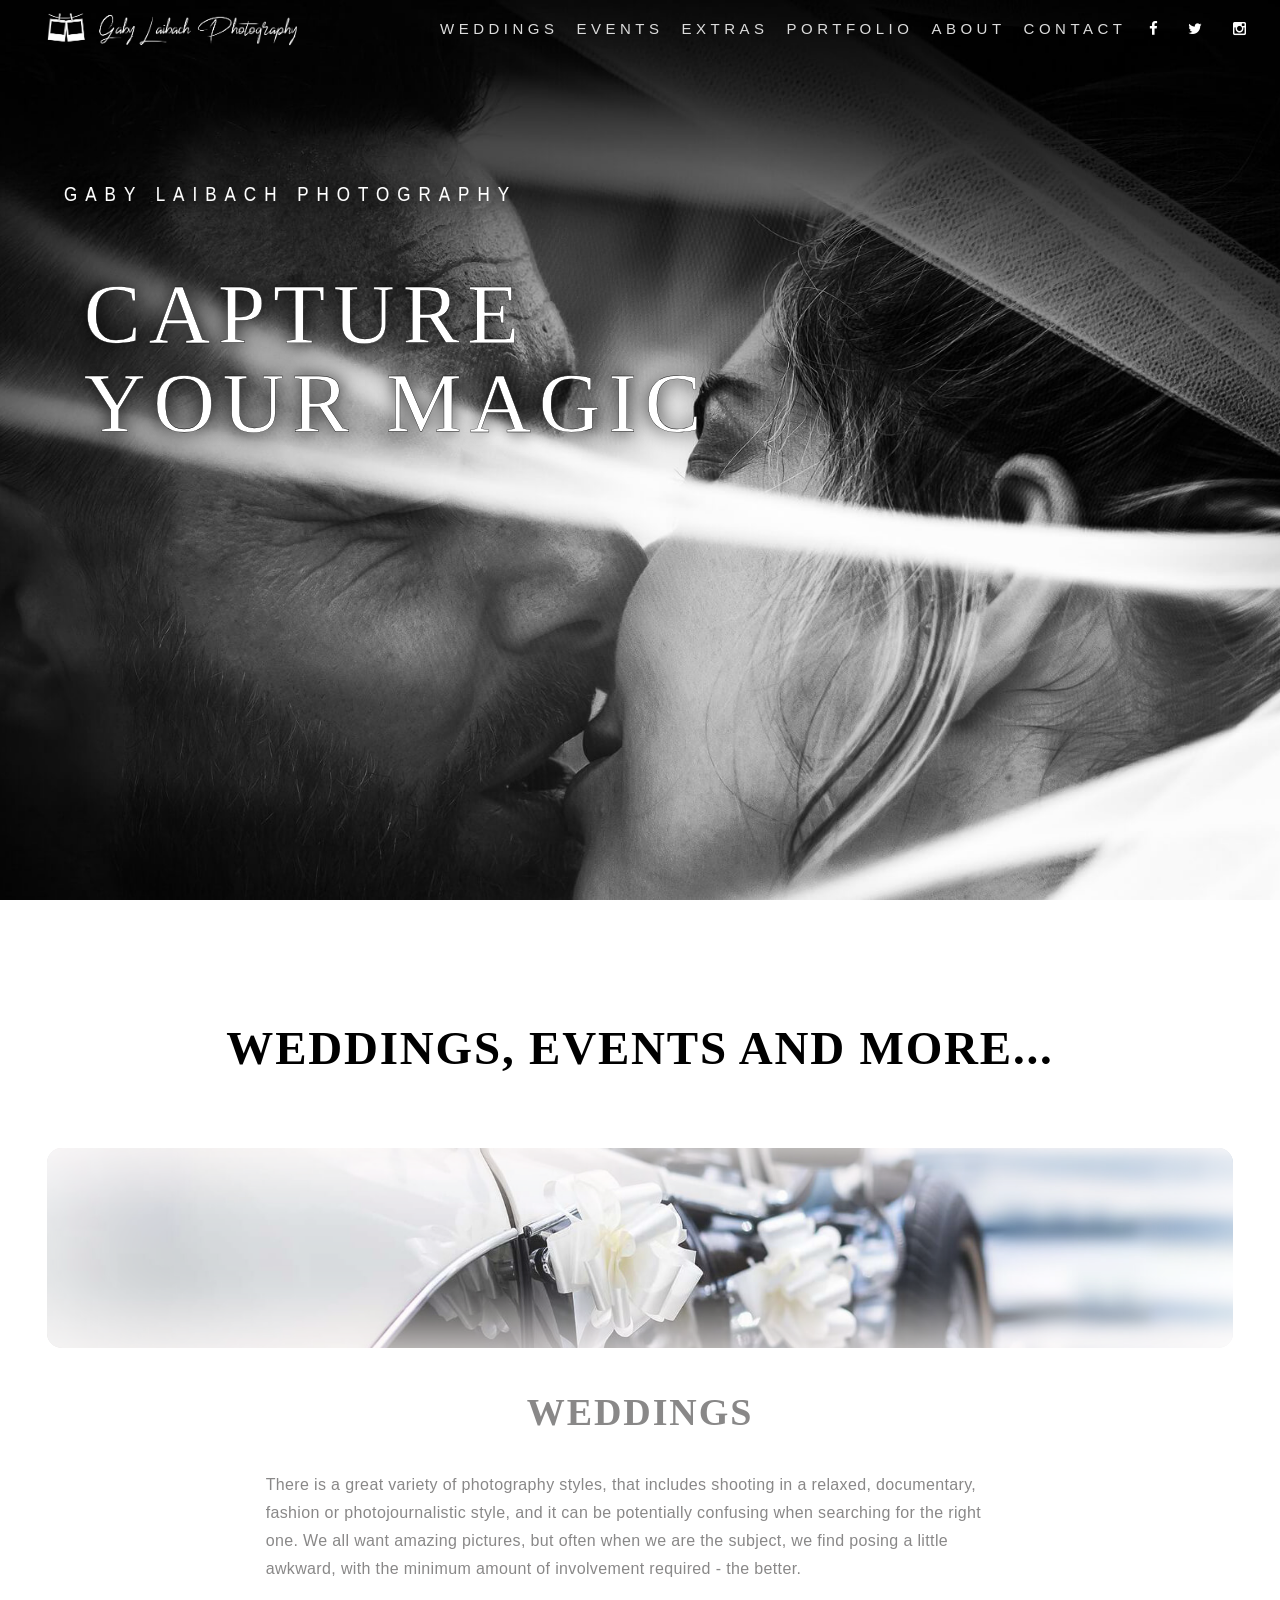
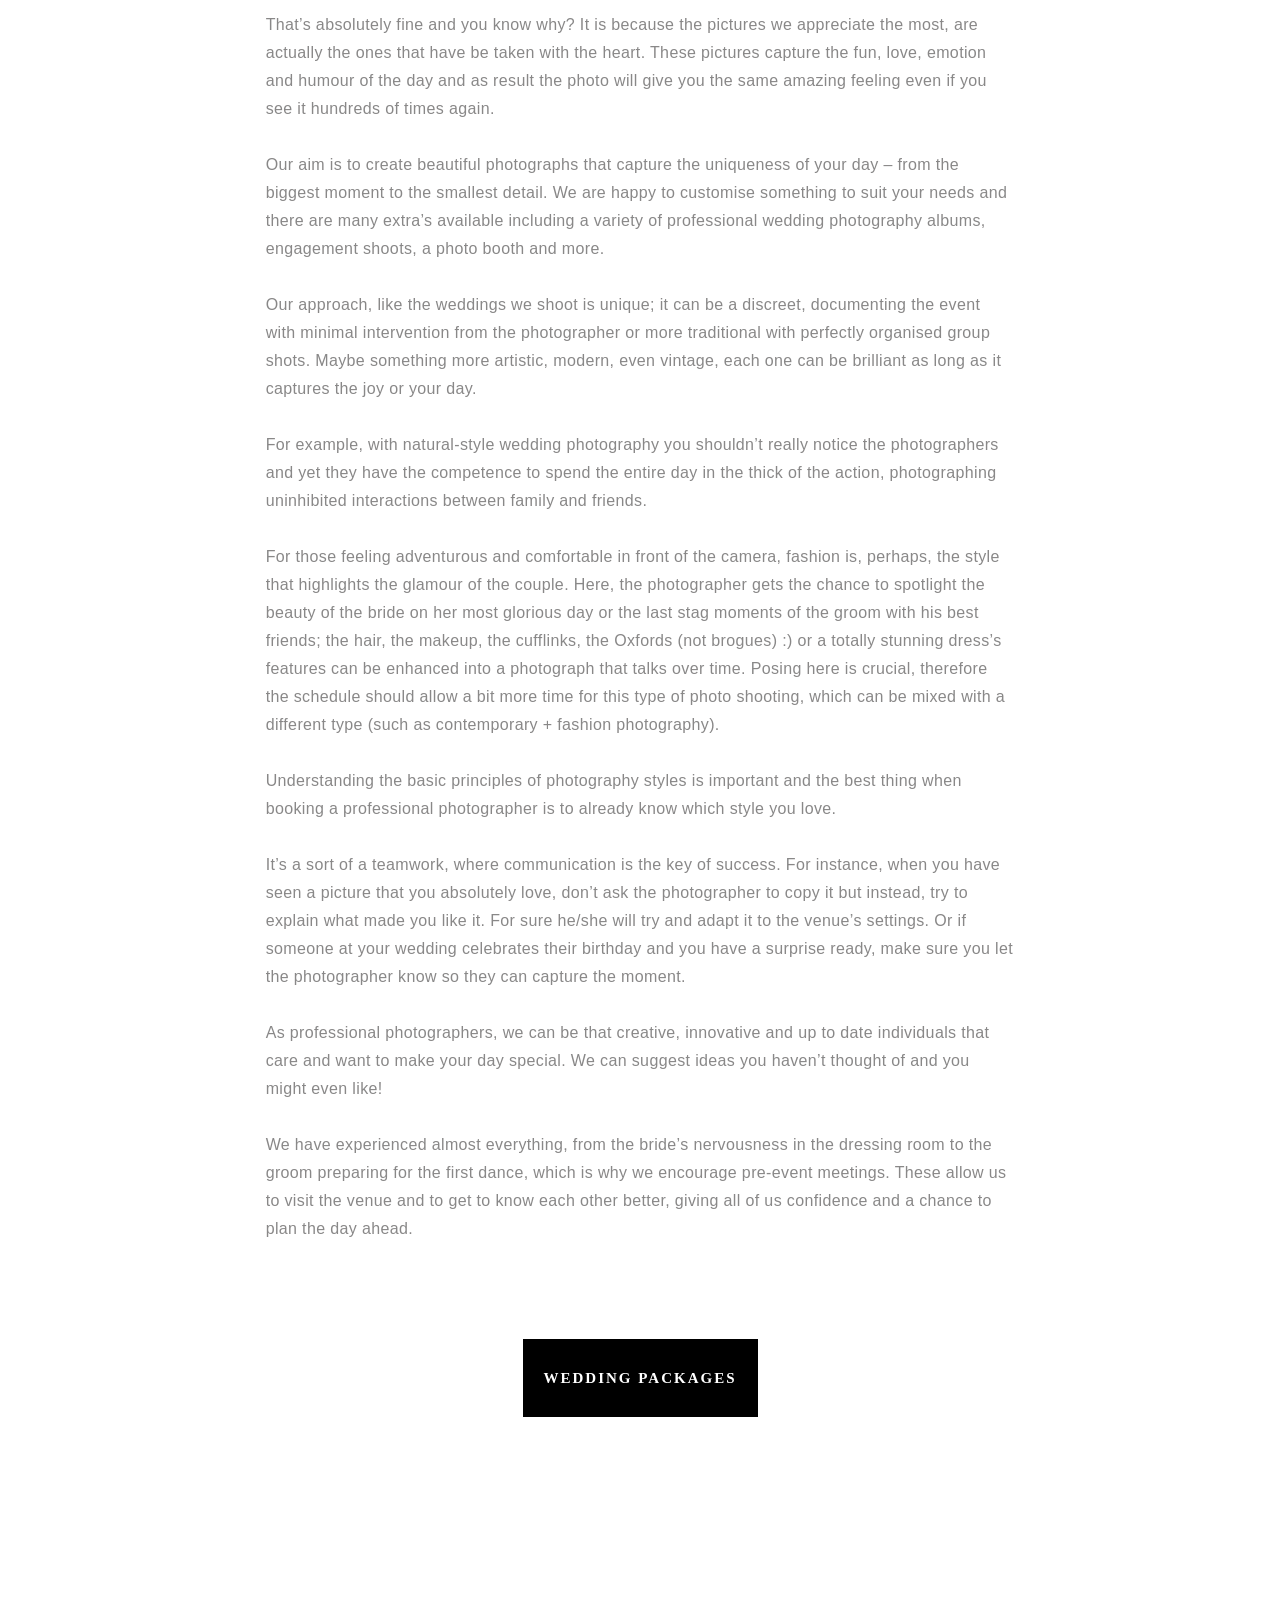
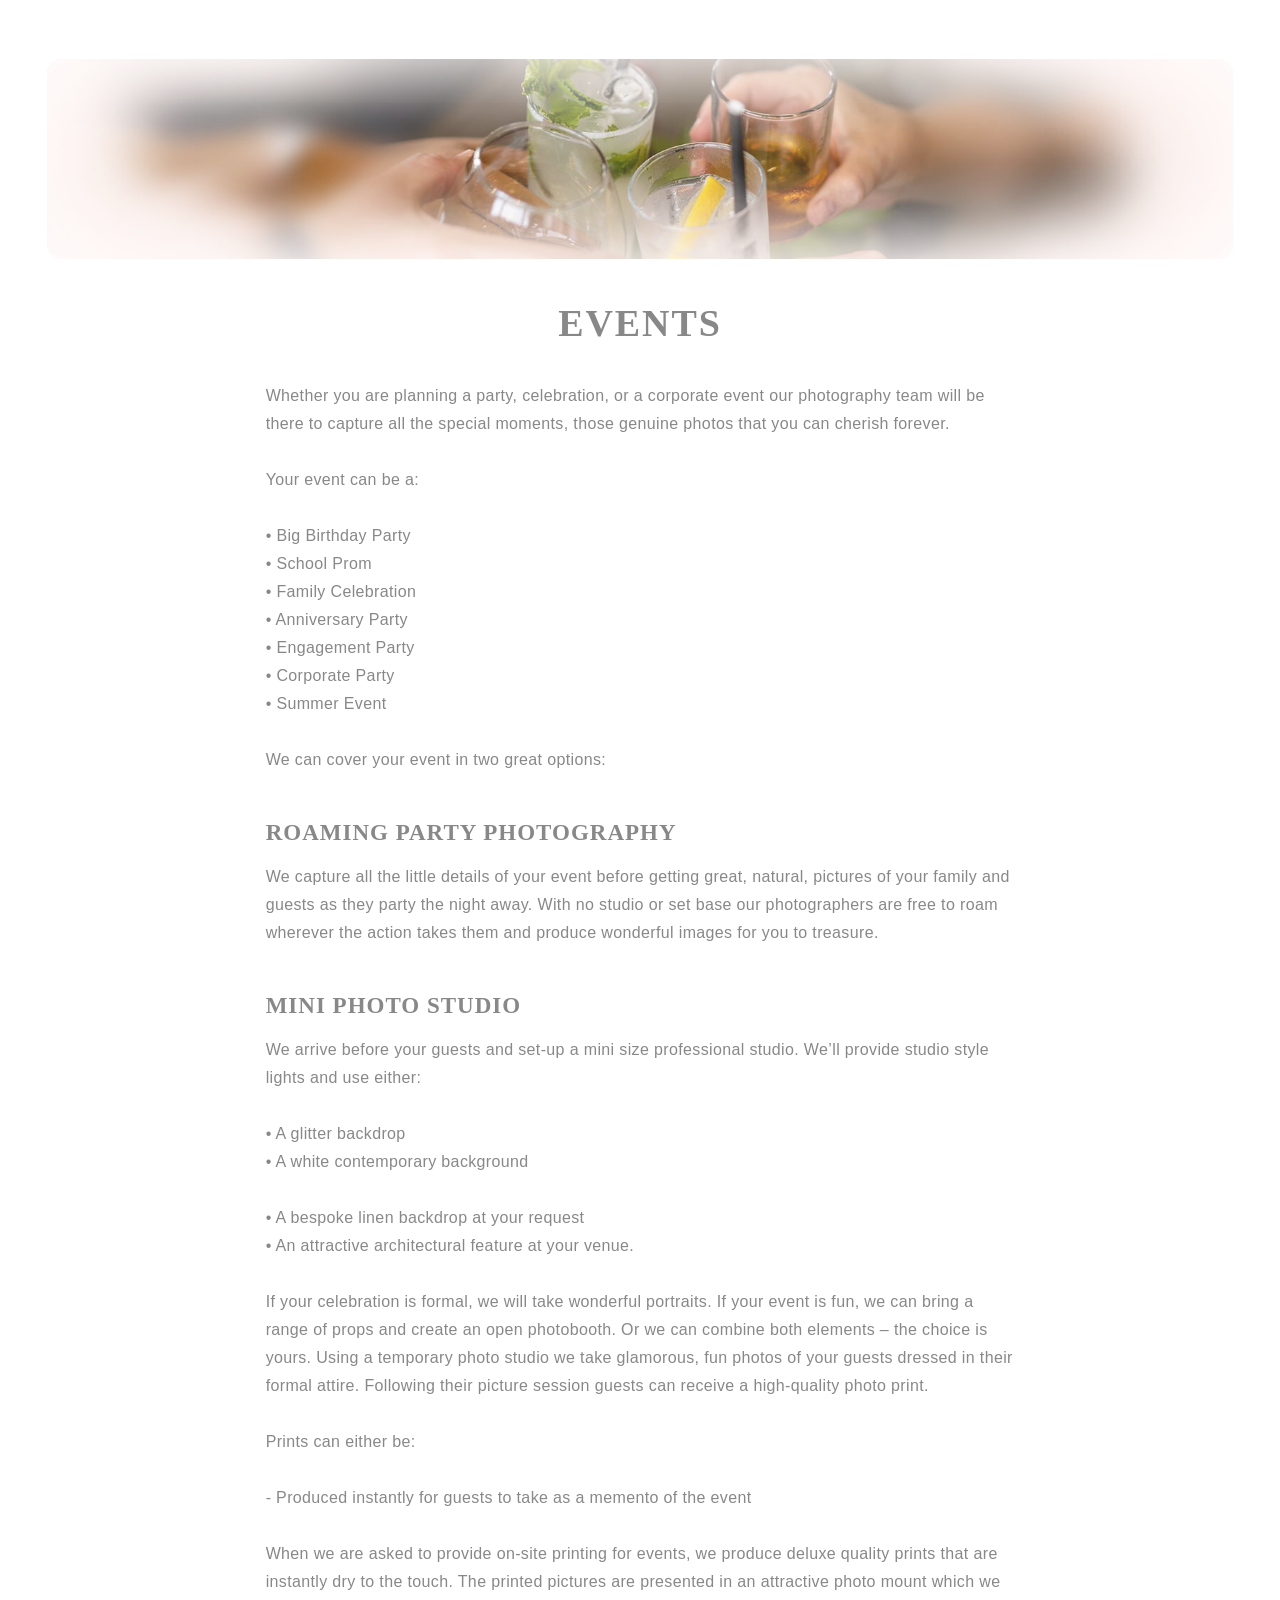
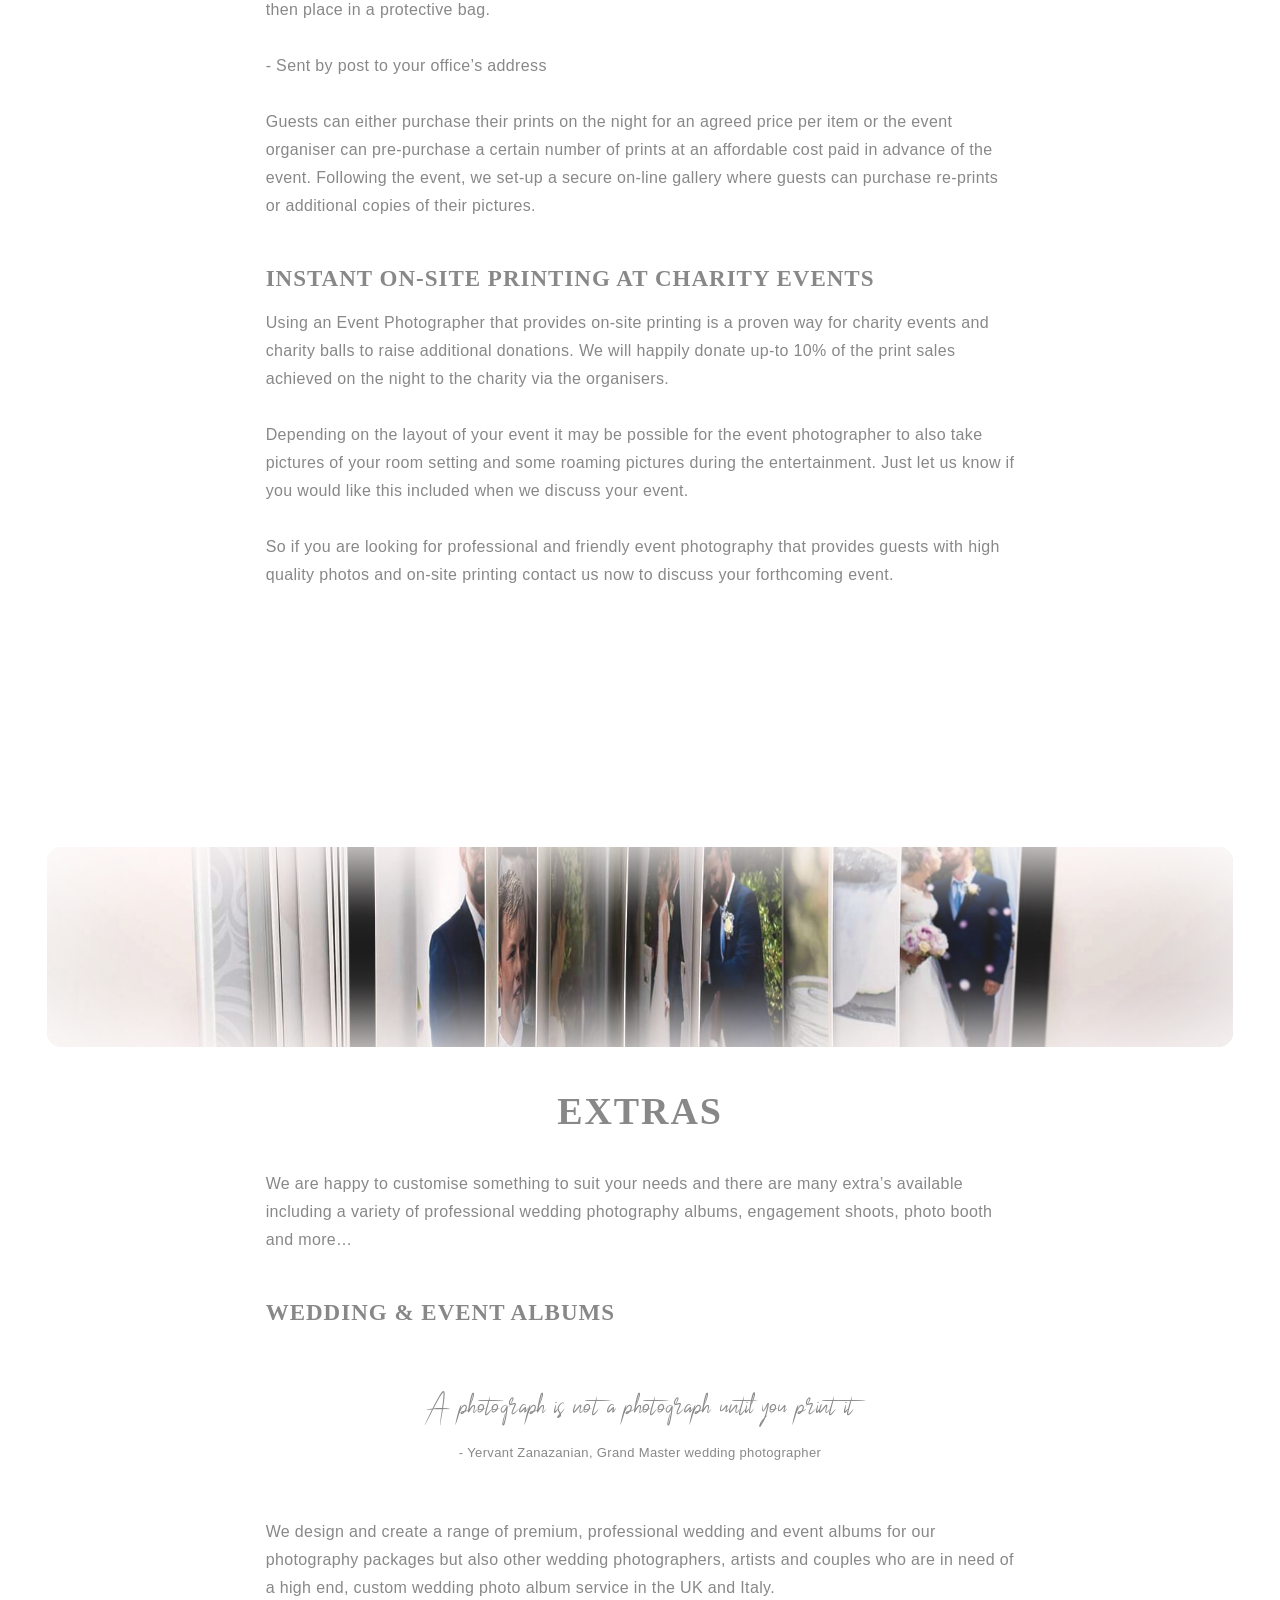
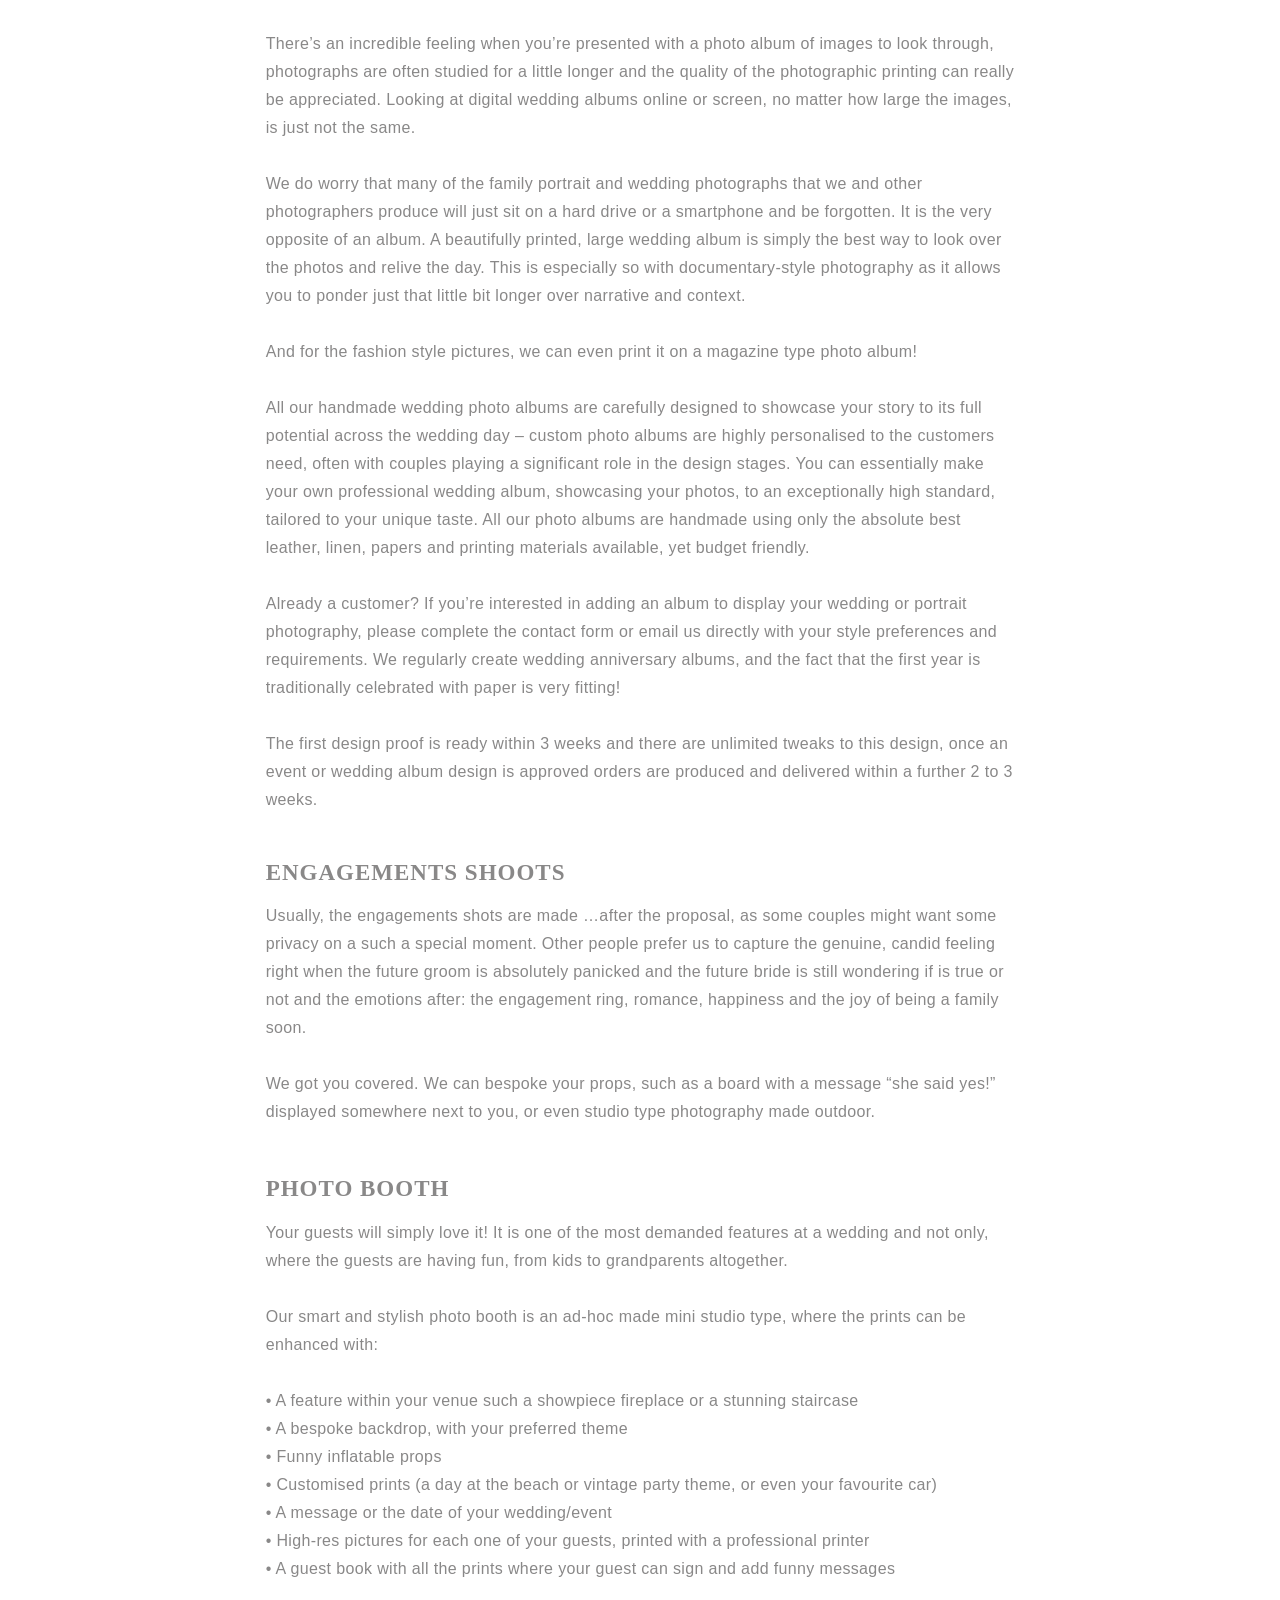
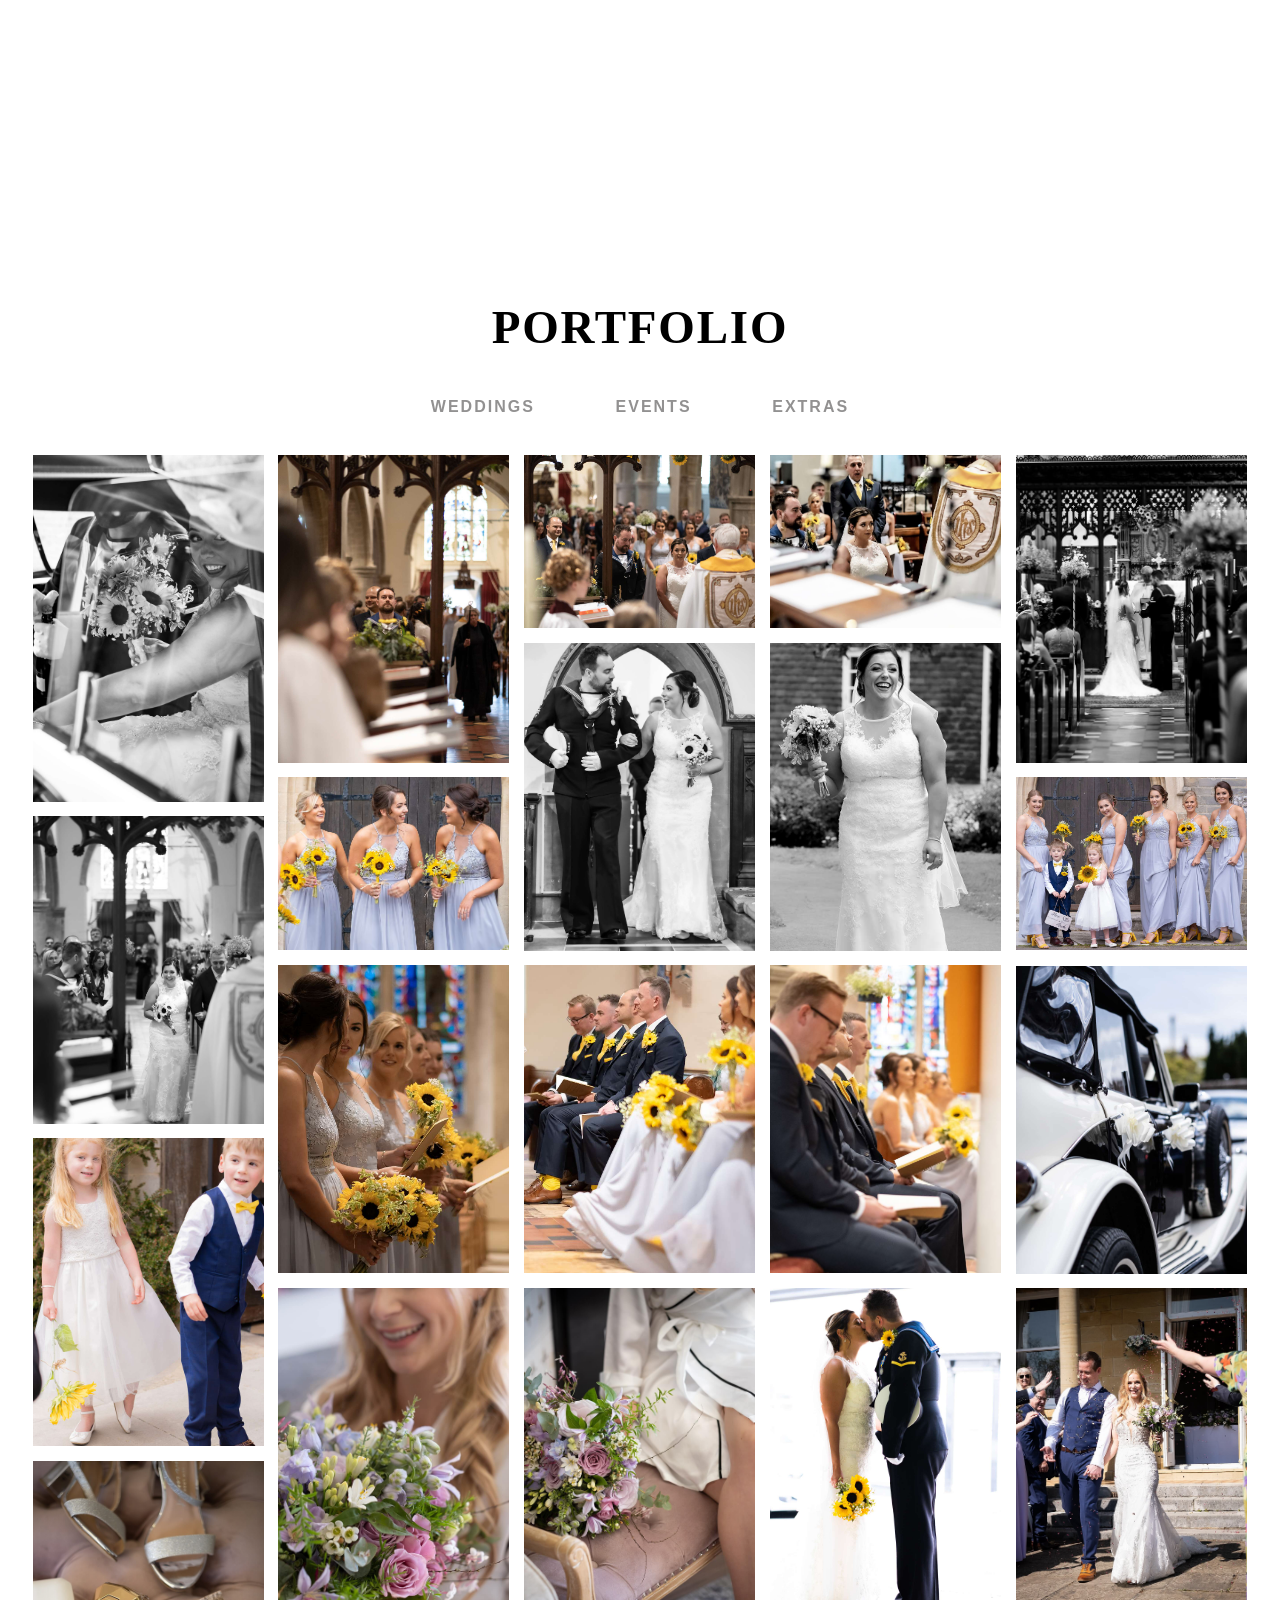
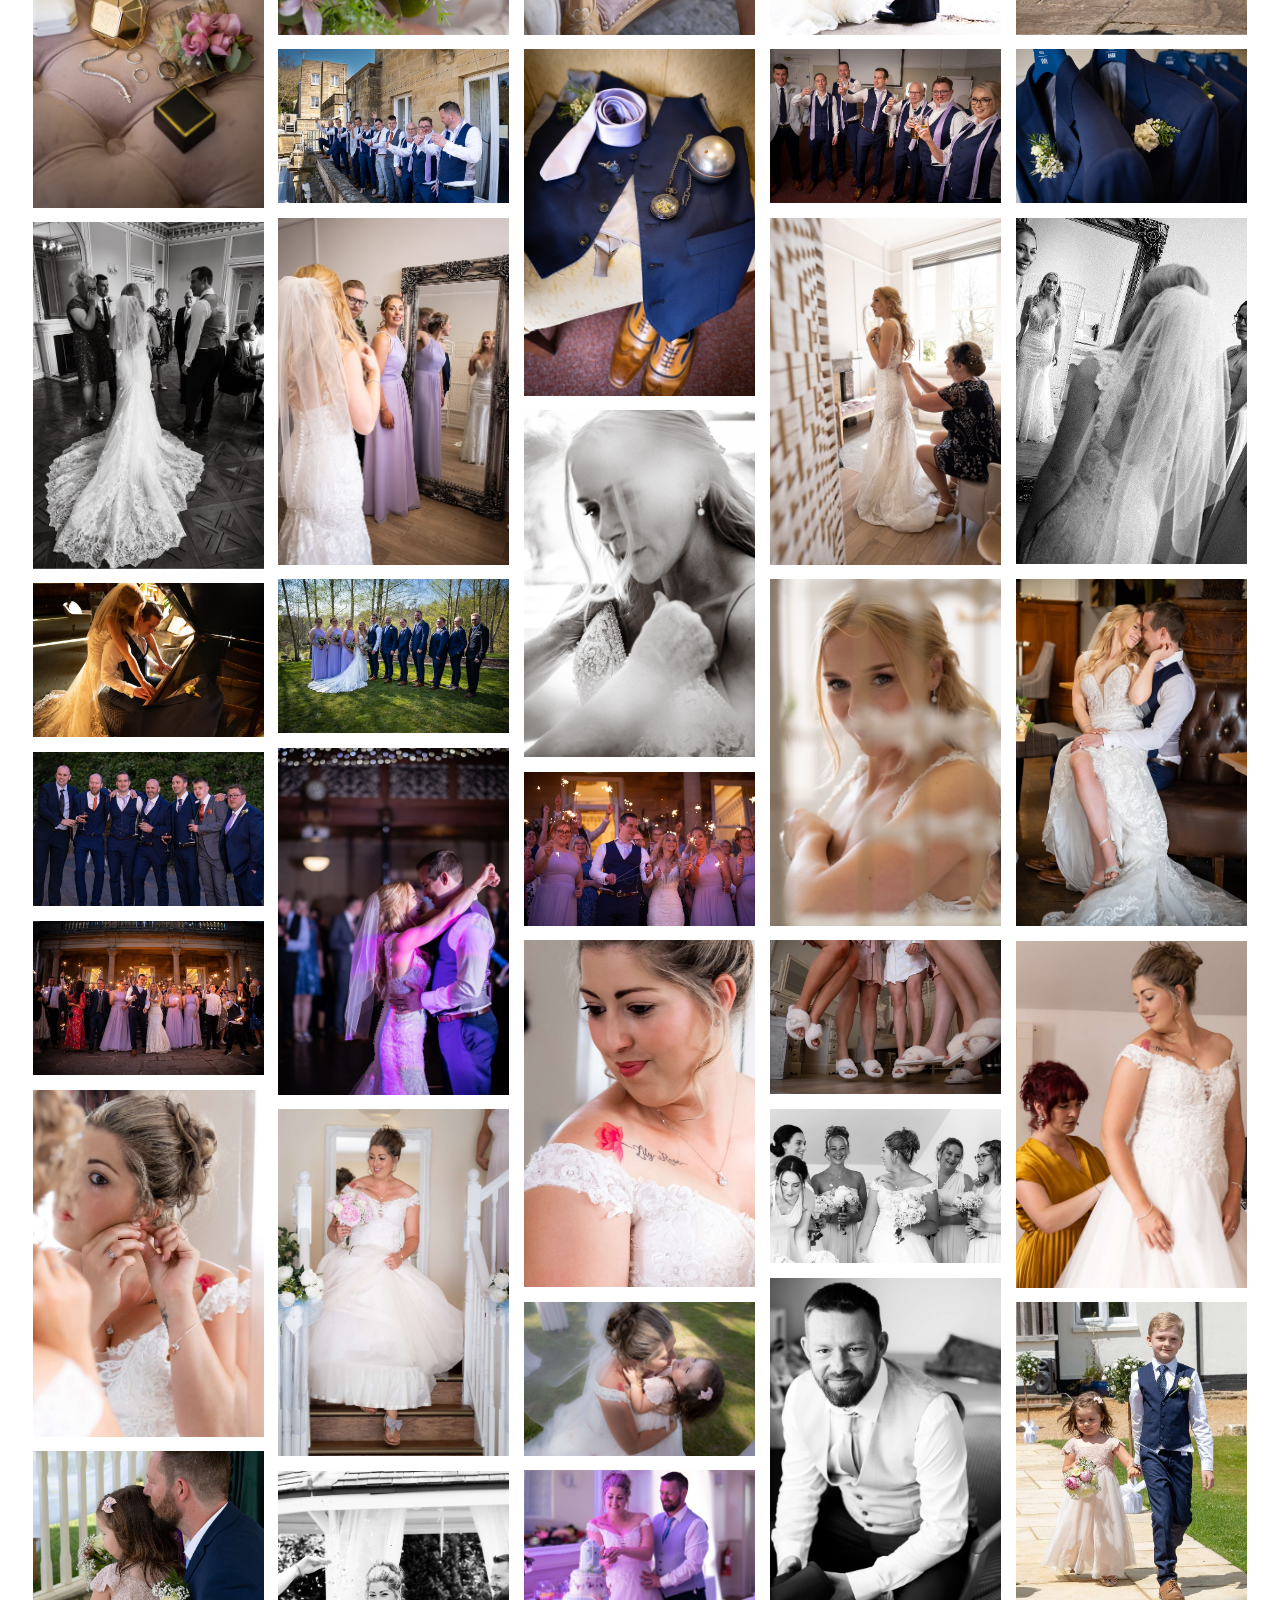
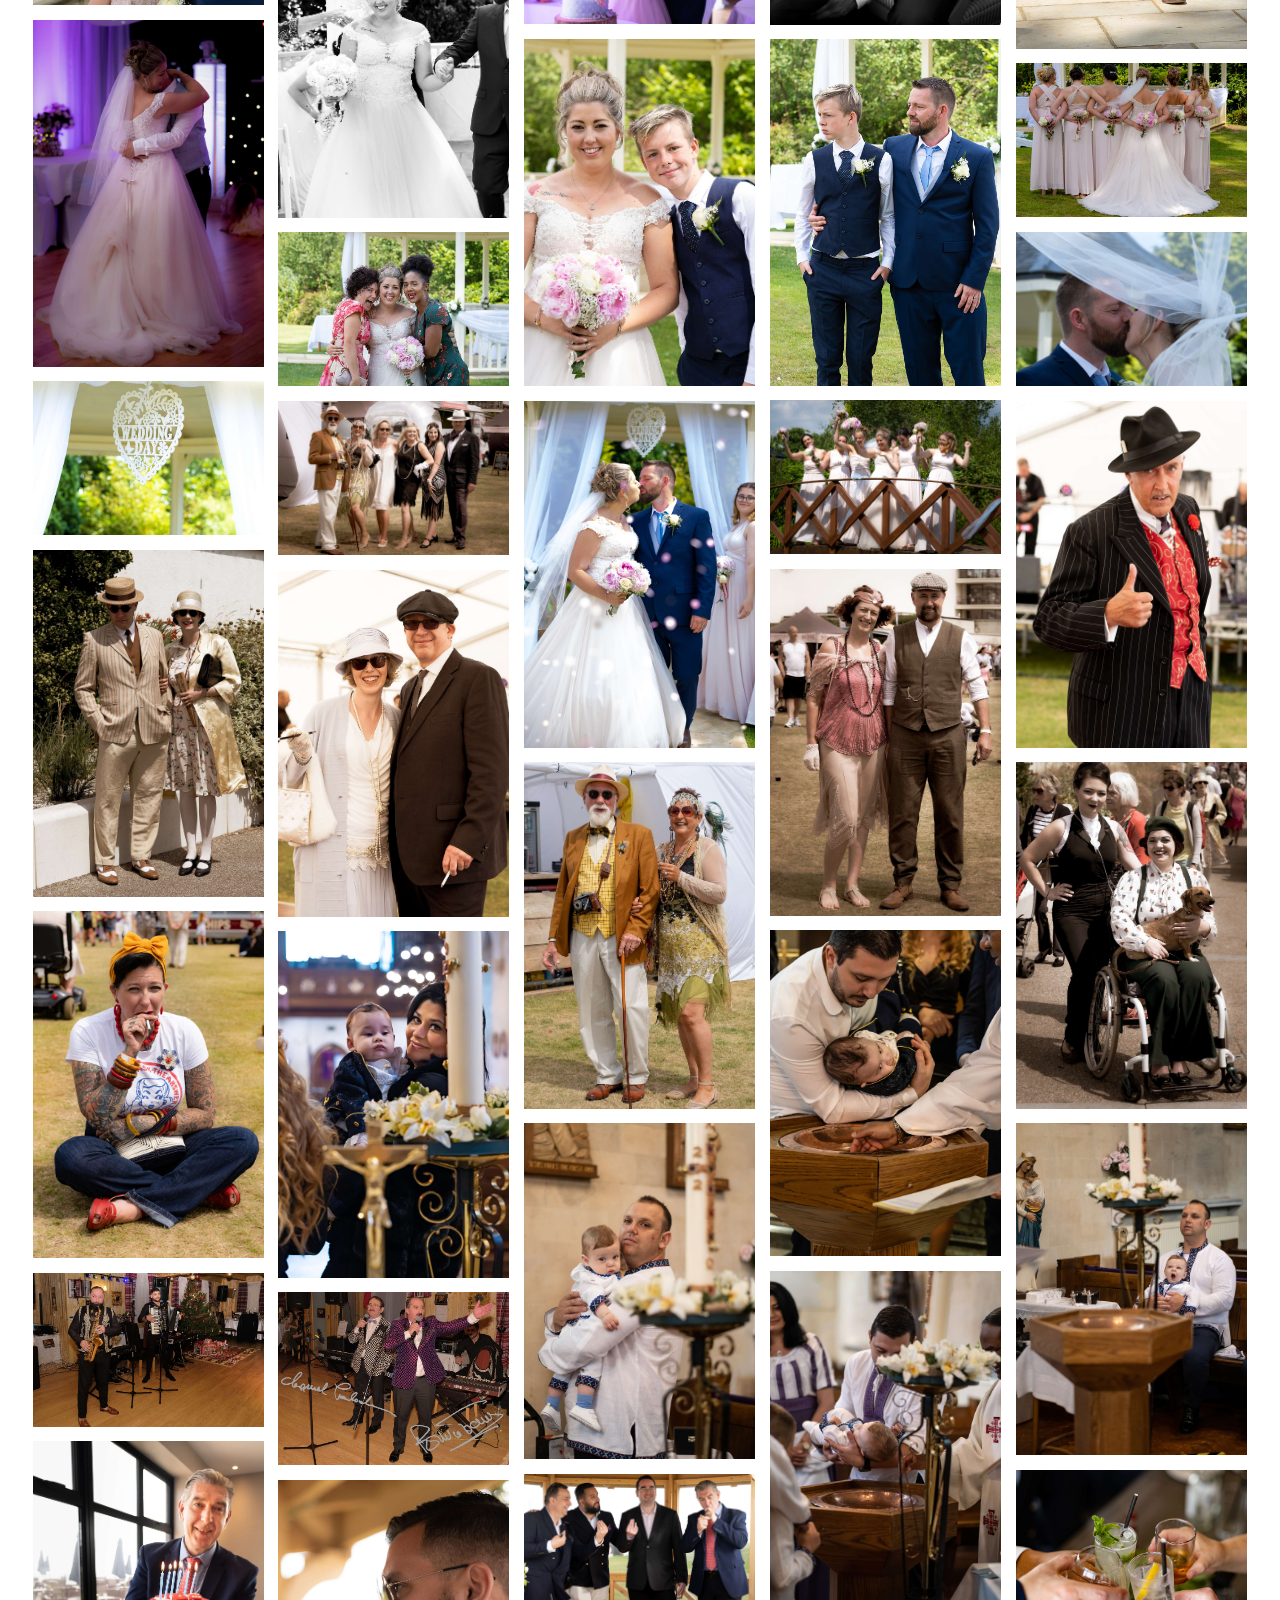
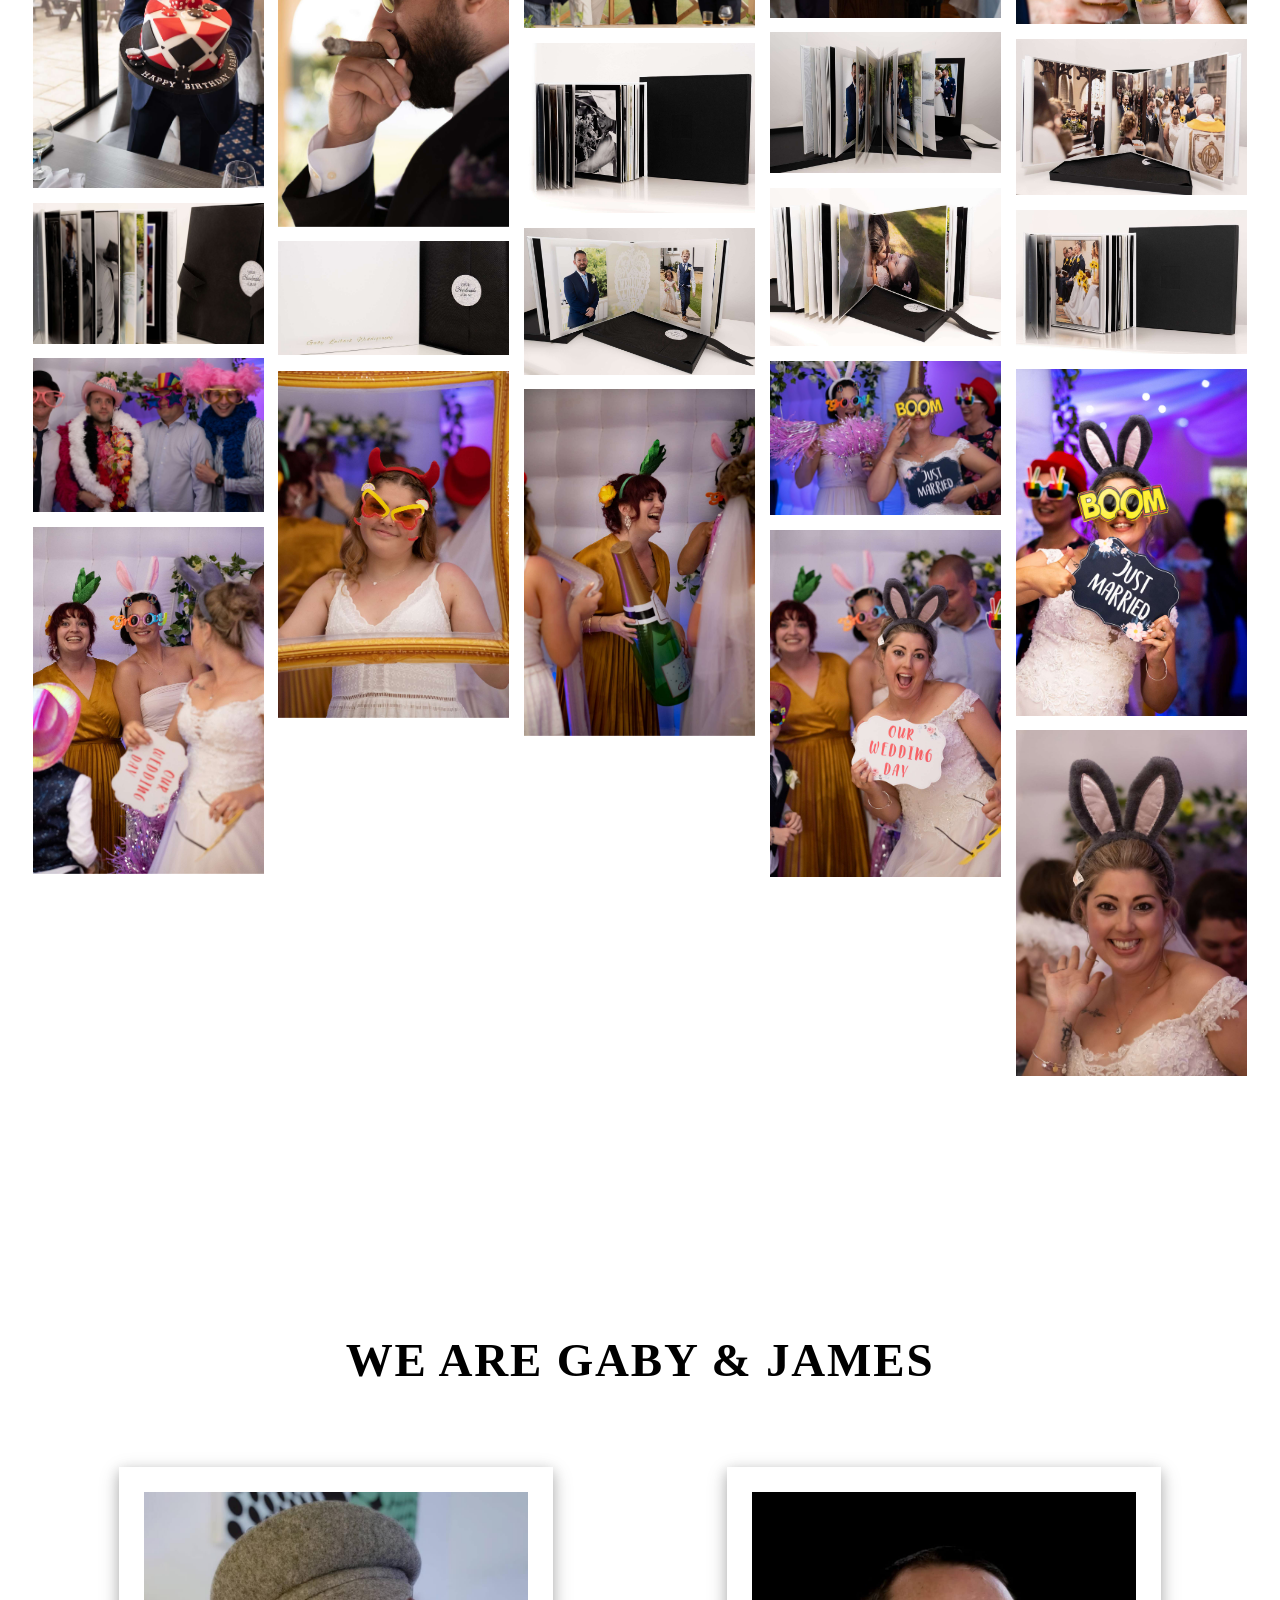
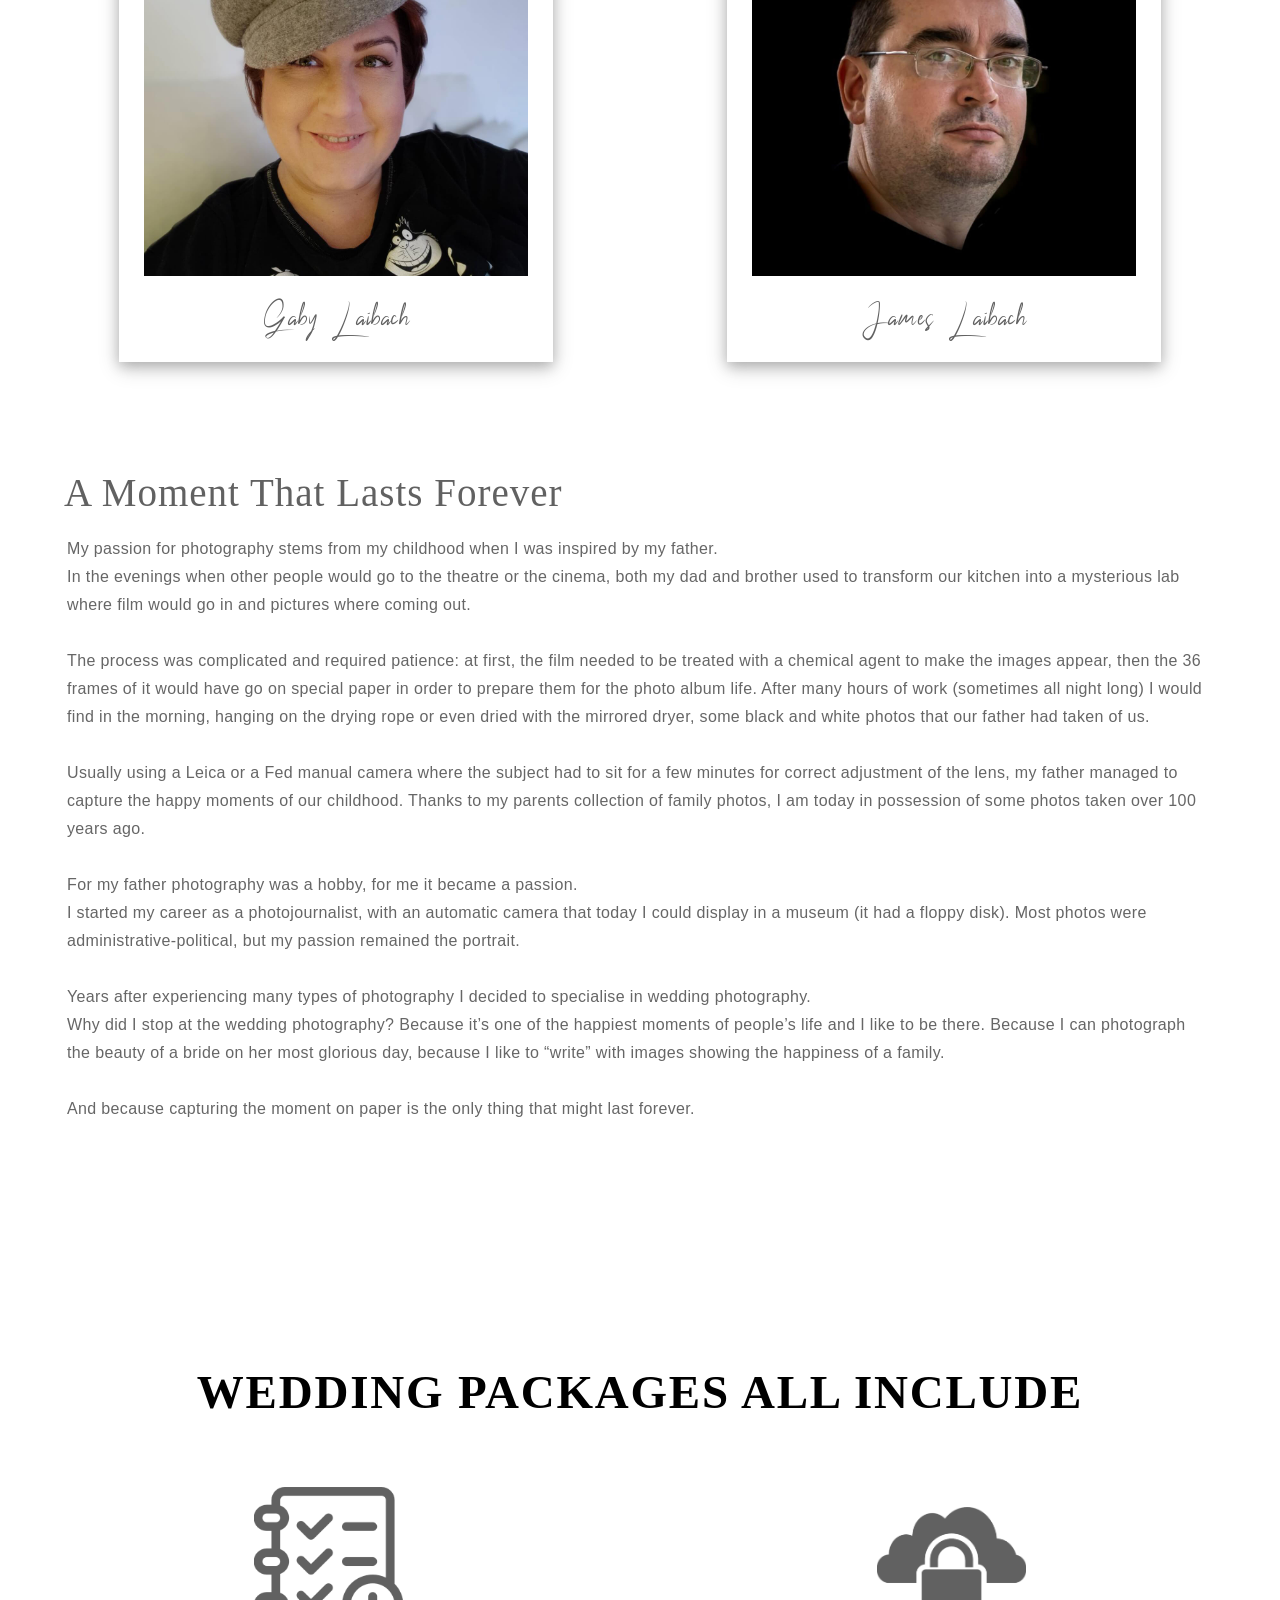
<file: old_index_v03.html>
<!DOCTYPE html>
<html class="no-js" lang="en">

<head>
	<!-- SEO -->
	<meta name="author" content="Gaby Laibach">
    <meta charset="utf-8">
    <meta name="viewport" content="width=device-width,initial-scale=1.0,maximum-scale=1" />
	<meta name="description" content="Have a Look and Book Our Top Quality Wedding & Event Photography Based in East Sussex.">
	<meta name="keywords" content="wedding, photography, wedding photography in sussex, events, prices, pricing, Weddigraphy, book now">
	<title>Gaby Laibach Photography</title>
	<meta name="viewport" content="width=device-width,initial-scale=1.0,maximum-scale=1,user-scalable=no">
	<meta http-equiv="X-UA-Compatible" content="IE=edge,chrome=1">
	<link rel="canonical" href="https://weddigraphy.co.uk/" />
	<meta property="og:title" content="Gaby Laibach Photography" />
	<meta property="og:locale" content="en_GB" />
	<meta property="og:type" content="website" />
	<meta property="og:description" content="Have a Look and Book Our Top Quality Wedding & Event Photography Based in East Sussex." />
	<meta property="og:url" content="https://weddigraphy.co.uk/" />
	<meta property="og:site_name" content="Gaby Laibach Photography" />
	<meta property="og:image" content="images/carousel/carousel_1.jpg" />
	<meta property="og:image:secure_url" content="images/carousel/carousel_1.jpg" />
	<meta property="og:image:width" content="1920" />
	<meta property="og:image:height" content="1100" />
	<meta name="twitter:card" content="summary_large_image" />
	<meta name="twitter:description" content="Have a Look and Book Our Top Quality Wedding & Event Photography Based in East Sussex." />
	<meta name="twitter:title" content="Gaby Laibach Photography" />
	<meta name="twitter:site" content="@GabyLaibach" />
	<meta name="twitter:image" content="images/carousel/carousel_1.jpg" />
	<meta name="twitter:creator" content="@GabyLaibach" />
	<!-- end SEO -->
    <!-- favicons -->
    <link rel="shortcut icon" href="images/favicon.png">
    <link rel="apple-touch-icon" href="images/apple-touch-icon-57x57.png">
    <link rel="apple-touch-icon" sizes="72x72" href="images/apple-touch-icon-72x72.png">
    <link rel="apple-touch-icon" sizes="114x114" href="images/apple-touch-icon-114x114.png">
    <!-- bootstrap -->
    <link rel="stylesheet" href="css/bootstrap.css" />
    <!-- animations -->
    <link rel="stylesheet" href="css/animate.css" />
    <!-- icons -->
    <link rel="stylesheet" href="css/et-line-icons.css" />
	<link rel="stylesheet" href="css/font-logos.min.css" />
    <!-- carousels -->
    <link rel="stylesheet" href="css/owl.carousel.css" />
    <link rel="stylesheet" href="css/owl.transitions.css" />
    <!-- image popup -->
    <link rel="stylesheet" href="css/magnific-popup.css" />
    <!-- custom stylesheet -->
    <link rel="stylesheet" href="css/style.css" />
    <!-- responsive css -->
    <link rel="stylesheet" href="css/responsive.css" />
    <!--[if IE]>
            <link rel="stylesheet" href="css/ie-browser.css" />
        <![endif]-->
    <!--[if IE]>
            <script src="js/html5shiv.js"></script>
        <![endif]-->
		
		
		
<!-- Cookie Consent by https://www.TermsFeed.com -->
<script type="text/javascript" src="//www.termsfeed.com/public/cookie-consent/4.0.0/cookie-consent.js" charset="UTF-8"></script>
<script type="text/javascript" charset="UTF-8">
document.addEventListener('DOMContentLoaded', function () {
cookieconsent.run({"notice_banner_type":"simple","consent_type":"implied","palette":"dark","language":"en","page_load_consent_levels":["strictly-necessary","functionality","tracking","targeting"],"notice_banner_reject_button_hide":false,"preferences_center_close_button_hide":false,"website_name":"Weddigraphy"});
});
</script>

<noscript>Cookie Consent by <a href="https://www.TermsFeed.com/" rel="nofollow noopener">TermsFeed</a></noscript>
<!-- End Cookie Consent -->
		
		<!-- Global site tag (gtag.js) - Google Analytics -->
<script type="text/plain" cookie-consent="tracking" async src="https://www.googletagmanager.com/gtag/js?id=G-NPEFE5GH67"></script>
<script type="text/plain" cookie-consent="tracking">
  window.dataLayer = window.dataLayer || [];
  function gtag(){dataLayer.push(arguments);}
  gtag('js', new Date());

  gtag('config', 'G-NPEFE5GH67');
</script>
		
		
</head>

<body>
    <!-- pre loader -->
    <div class="preloader" style="position: fixed; top: 0; left: 0; right: 0; bottom: 0; z-index: 9999; background-color: #000;">
        <img src="images/loader.svg" style="display: block; position: absolute; left: 0; right: 0; top: 0; bottom: 0; width: 50px; height: 50px; margin: auto;" alt="loading">
    </div>
    <!-- end of pre loader -->

    <!-- navigation -->
    <nav class="nav-transparent nav-black navbar-fixed-top navbar overlay-nav transition-fade-in navbar-default fix-nav">
        <div class="container">
            <div class="row">
                <!-- logo -->
                <div class="col-md-3 col-sm-3 col-xs-6">
                    <a id="white-logo" class="internal-link" href="#welcome">
                        <img alt="Gaby Laibach Photography logo" src="images/white.png" class="main-logo">
                    </a>
                    <a id="color-logo" class="internal-link" href="#welcome">
                        <img alt="Gaby Laibach Photography logo" src="images/white.png" class="main-logo">
                    </a>
                </div>
                <!-- logo end -->
                <!-- toggle navigation -->
                <div class="navbar-header">
                    <button type="button" class="navbar-toggle" data-toggle="collapse" data-target=".navbar-collapse">
                        <span class="sr-only">Toggle navigation</span>
                        <span class="icon-bar"></span>
                        <span class="icon-bar"></span>
                        <span class="icon-bar"></span>
                    </button>
                </div>
                <!-- end toggle navigation -->
                <div class="col-md-9 text-right">
                    <div class="navbar-collapse collapse">
                        <ul class="nav navbar-nav navbar-right">
                            <li><a href="#services" class="internal-link">weddings</a> </li>
							<li><a href="#eventservices" class="internal-link">events</a> </li>
							<li><a href="#extraservices" class="internal-link">extras</a> </li>
                            <li><a href="#portfolio" class="internal-link">portfolio</a> </li>
                            <li><a href="#about" class="internal-link">about</a> </li>
                            <li><a href="#contact" class="internal-link">contact</a> </li>
							<li><a target="_blank" href="https://www.facebook.com/pages/category/Local-Business/GabyLaibach-Weddigraphy-331834871007689/"> <i class="fa fa-facebook"></i> </a></li>
<li><a target="_blank" href="https://twitter.com/gabylaibach"> <i class="fa fa-twitter"></i> </a></li>
<li><a target="_blank" href="https://instagram.com/gabylaibach_weddigraphy?igshid=1f831pne58vfg"> <i class="fa fa-instagram"></i> </a></li>
                        </ul>
                    </div>
                </div>
            </div>
        </div>
    </nav>
    <!-- end of navigation -->

    <!-- carousel section -->
    <section id="welcome" class="zero-padding slider-arrow-none slider-full">
        <div id="main-slider" class="light-pagination owl-carousel">
            <!-- carousel item -->
		<div class="item owl-bg-img" style="background-image:url('images/carousel/carousel_1.jpg');">
                <div class="slider-bg"></div>
                <div class="slider-full relative"> </div>
				 <div class="carousel-caption d-none d-md-block">Capture<br>Your Magic</div>
				 <div class="carousel-captionz d-none d-md-block">Gaby Laibach Photography</div>
            </div>
            <!-- end carousel item -->
       
        </div>
    </section>
    <!-- end carousel item -->
	
	
	
	
	
	
	
	
	
	
	
	
	
	
	
	
	
	
	
	
	
	
	
	
	
	
	
	
	
	
	
	
	
<!-- services section -->
<section id="services" class="xs-section">
<div class="container">
<div class="row">
<!-- section title -->
<div class="col-md-12 text-center zero-padding">
<h1 class="section-heading">Weddings, Events and More...</h1>
</div>
<!-- end section title -->
</div>
<div class="row margin-top-3 ">
<div class="col-lg-12 col-md-12 margin-top-3" >
<div class ="serviceimgs" style="background-image:url('images/services/weddings_s.jpg');"></div>

<h3 class="text-gray margin-btm-6">Weddings</h3>
<div id="wedcont">
<p class="text-gray">
There is a great variety of photography styles, that includes shooting in a relaxed, documentary, fashion or photojournalistic style, and it can be potentially confusing when searching for the right one. We all want amazing pictures, but often when we are the subject, we find posing a little awkward, with the minimum amount of involvement required - the better. <br><br>
That’s absolutely fine and you know why? It is because the pictures we appreciate the most, are actually the ones that have be taken with the heart. These pictures capture the fun, love, emotion and humour of the day and as result the photo will give you the same amazing feeling even if you see it hundreds of times again. <br><br>
Our aim is to create beautiful photographs that capture the uniqueness of your day – from the biggest moment to the smallest detail. We are happy to customise something to suit your needs and there are many extra’s available including a variety of professional wedding photography albums, engagement shoots, a photo booth and more.<br><br>

Our approach, like the weddings we shoot is unique; it can be a discreet, documenting the event with minimal intervention from the photographer or more traditional with perfectly organised group shots.  Maybe something more artistic, modern, even vintage, each one can be brilliant as long as it captures the joy or your day. <br><br>
For example, with natural-style wedding photography you shouldn’t really notice the photographers and yet they have the competence to spend the entire day in the thick of the action, photographing uninhibited interactions between family and friends. <br><br>
For those feeling adventurous and comfortable in front of the camera, fashion is, perhaps, the style that highlights the glamour of the couple. Here, the photographer gets the chance to spotlight the beauty of the bride on her most glorious day or the last stag moments of the groom with his best friends; the hair, the makeup, the cufflinks, the Oxfords (not brogues) :) or a totally stunning dress’s features can be enhanced into a photograph that talks over time. Posing here is crucial, therefore the schedule should allow a bit more time for this type of photo shooting, which can be mixed with a different type (such as contemporary + fashion photography).<br><br>
Understanding the basic principles of photography styles is important and the best thing when booking a professional photographer is to already know which style you love. <br><br>
It’s a sort of a teamwork, where communication is the key of success. For instance, when you have seen a picture that you absolutely love, don’t ask the photographer to copy it but instead, try to explain what made you like it. For sure he/she will try and adapt it to the venue’s settings. Or if someone at your wedding celebrates their birthday and you have a surprise ready, make sure you let the photographer know so they can capture the moment.  <br><br>
As professional photographers, we can be that creative, innovative and up to date individuals that care and want to make your day special. We can suggest ideas you haven’t thought of and you might even like! <br><br>
We have experienced almost everything, from the bride’s nervousness in the dressing room to the groom preparing for the first dance, which is why we encourage pre-event meetings. These allow us to visit the venue and to get to know each other better, giving all of us confidence and a chance to plan the day ahead.<br><br><br></p></div>


<div class="col-md-12 text-center zero-padding">
<p class="text-gray"><h3><a href="#wpackages"  style="font-size:15px;" class="margin-top-zero btn btn-black zero-margin-lr internal-link">WEDDING PACKAGES</a></h3></p>
</div>


</div>

<div id="eventservices" class="col-lg-12 col-md-12 margin-top-5">
<div class ="serviceimgs" style="background-image:url('images/services/events_s.jpg');"></div>

<h3 class="text-gray margin-btm-6">Events</h3>

<div id="evecont">
<p class="text-gray">
Whether you are planning a party, celebration, or a corporate event our photography team will be there to capture all the special moments, those genuine photos that you can cherish forever.<br><br>
Your event can be a:<br><br>

• Big Birthday Party<br>
• School Prom<br>
• Family Celebration<br>
• Anniversary Party<br>
• Engagement Party<br>
• Corporate Party<br>
• Summer Event<br><br>

We can cover your event in two great options:<br></p><br>

<h6>Roaming Party Photography</h6>

<p class="text-gray">
We capture all the little details of your event before getting great, natural, pictures of your family and guests as they party the night away. With no studio or set base our photographers are free to roam wherever the action takes them and produce wonderful images for you to treasure.</p><br>

<h6>Mini Photo Studio</h6>

<p class="text-gray">We arrive before your guests and set-up a mini size professional studio. We’ll provide studio style lights and use either:<br><br>
• A glitter backdrop<br>
• A white contemporary background<br><br>
• A bespoke linen backdrop at your request<br>
• An attractive architectural feature at your venue.<br><br>

If your celebration is formal, we will take wonderful portraits. If your event is fun, we can bring a range of props and create an open photobooth. Or we can combine both elements – the choice is yours.

Using a temporary photo studio we take glamorous, fun photos of your guests dressed in their formal attire. Following their picture session guests can receive a high-quality photo print. <br><br>
Prints can either be:<br><br>
- Produced instantly for guests to take as a memento of the event<br><br>

When we are asked to provide on-site printing for events, we produce deluxe quality prints that are instantly dry to the touch. The printed pictures are presented in an attractive photo mount which we then place in a protective bag.<br><br>
- Sent by post to your office’s address<br><br>

Guests can either purchase their prints on the night for an agreed price per item or the event organiser can pre-purchase a certain number of prints at an affordable cost paid in advance of the event. Following the event, we set-up a secure on-line gallery where guests can purchase re-prints or additional copies of their pictures.<br>
</p><br>


<h6>Instant on-site printing at Charity Events</h6>


<p class="text-gray">
Using an Event Photographer that provides on-site printing is a proven way for charity events and charity balls to raise additional donations. We will happily donate up-to 10% of the print sales achieved on the night to the charity via the organisers.<br><br>

Depending on the layout of your event it may be possible for the event photographer to also take pictures of your room setting and some roaming pictures during the entertainment. Just let us know if you would like this included when we discuss your event.<br><br>

So if you are looking for professional and friendly event photography that provides guests with high quality photos and on-site printing contact us now to discuss your forthcoming event.<br>

<br><br></p></div></div>

<br>

<div id="extraservices" class="col-lg-12 col-md-12 margin-top-5">
<div class ="serviceimgs" style="background-image:url('images/services/extras_s.jpg');"></div>

<h3 class="text-gray margin-btm-6">Extras</h3>

<div id="extcont">
<p class="text-gray">
We are happy to customise something to suit your needs and there are many extra’s available including a variety of professional wedding photography albums, engagement shoots, photo booth and more…<br></p><br>

<h6>Wedding & Event Albums</h6><br><br>

<p class="quote">A photograph is not a photograph until you print it</p><br><p class="quoteow">-  Yervant Zanazanian, Grand Master wedding photographer</p>
<br>
<p class="text-gray">
We design and create a range of premium, professional wedding and event albums for our photography packages but also other wedding photographers, artists and couples who are in need of a high end, custom wedding photo album service in the UK and Italy.<br><br>

There’s an incredible feeling when you’re presented with a photo album of images to look through, photographs are often studied for a little longer and the quality of the photographic printing can really be appreciated. Looking at digital wedding albums online or screen, no matter how large the images, is just not the same.<br><br>

We do worry that many of the family portrait and wedding photographs that we and other photographers produce will just sit on a hard drive or a smartphone and be forgotten. It is the very opposite of an album. A beautifully printed, large wedding album is simply the best way to look over the photos and relive the day. This is especially so with documentary-style photography as it allows you to ponder just that little bit longer over narrative and context.<br><br>
And for the fashion style pictures, we can even print it on a magazine type photo album!<br><br>

All our handmade wedding photo albums are carefully designed to showcase your story to its full potential across the wedding day – custom photo albums are highly personalised to the customers need, often with couples playing a significant role in the design stages. You can essentially make your own professional wedding album, showcasing your photos, to an exceptionally high standard, tailored to your unique taste. All our photo albums are handmade using only the absolute best leather, linen, papers and printing materials available, yet budget friendly.<br><br>

Already a customer? If you’re interested in adding an album to display your wedding or portrait photography, please complete the contact form or email us directly with your style preferences and requirements. We regularly create wedding anniversary albums, and the fact that the first year is traditionally celebrated with paper is very fitting!<br><br>

The first design proof is ready within 3 weeks and there are unlimited tweaks to this design, once an event or wedding album design is approved orders are produced and delivered within a further 2 to 3 weeks.<br></p><br>


<h6>ENGAGEMENTS SHOOTS</h6>


<p class="text-gray">
Usually, the engagements shots are made …after the proposal, as some couples might want some privacy on a such a special moment. Other people prefer us to capture the genuine, candid feeling right when the future groom is absolutely panicked and the future bride is still wondering if is true or not and the emotions after: the engagement ring, romance, happiness and the joy of being a family soon.  <br><br>
We got you covered. We can bespoke your props, such as a board with a message “she said yes!” displayed somewhere next to you, or even studio type photography made outdoor. <br><br></p>


<h6>PHOTO BOOTH</h6>


<p class="text-gray">
Your guests will simply love it! It is one of the most demanded features at a wedding and not only, where the guests are having fun, from kids to grandparents altogether.<br><br>

Our smart and stylish photo booth is an ad-hoc made mini studio type, where the prints can be enhanced with:<br><br>
    • A feature within your venue such a showpiece fireplace or a stunning staircase<br>
    • A bespoke backdrop, with your preferred theme<br>
    • Funny inflatable props <br>
    • Customised prints (a day at the beach or vintage party theme, or even your favourite car)<br>
    • A message or the date of your wedding/event<br>
    • High-res pictures for each one of your guests, printed with a professional printer<br>
    • A guest book with all the prints where your guest can sign and add funny messages
<br><br><br></p>


</div></div></div></div></section>



<!-- portfolio -->
<section id="portfolio" class="portfolio-wd margin-top-6 gutter ">
<div class="container">
<div class="row">
<!-- section title -->
<div class="col-md-12 text-center ">
<h1 class="section-heading" >Portfolio</h1>
</div>
<!-- end section title -->

</div>
<div class="row margin-top-btm-3 margin-btm-zero">
<div class="col-md-12 text-center">
<div class="text-center">
<!-- photography filter -->
	<ul class="xs-text-center sm-text-center grid-filter nav nav-tabs portfolio-navigation">
		<li class="nav"> <a href="#" data-filter=".weddings">Weddings</a> </li>
		<li class="nav"> <a href="#" data-filter=".events">Events</a> </li>
		<li class="nav"> <a href="#" data-filter=".extras">Extras</a> </li>
	</ul>
<!-- end photography filter -->
</div>
</div>

<div class="col-md-12 portfolio-grid overflow zero-padding">
<div class="tab-content">
<!-- filter grid -->
<ul class="grid portfolio-popup portfolio-masonry">



	<!-- photography item -->
	<li class="weddings"><figure><div class="img-portfolio">
	<a href="images/weddings/wedding_1.jpg" title="">
	<img src="images/weddings/wedding_1.jpg" alt="Gaby Laibach Photography Portfolio" /></a></div></figure></li>
	<!-- end photography item -->
	
	
	<!-- photography item -->
	<li class="weddings"><figure><div class="img-portfolio">
	<a href="images/weddings/wedding_2.jpg" title="">
	<img src="images/weddings/wedding_2.jpg" alt="Gaby Laibach Photography Portfolio" /></a></div></figure></li>
	<!-- end photography item -->
	
		<!-- photography item -->
	<li class="weddings"><figure><div class="img-portfolio">
	<a href="images/weddings/wedding_3.jpg" title="">
	<img src="images/weddings/wedding_3.jpg" alt="Gaby Laibach Photography Portfolio" /></a></div></figure></li>
	<!-- end photography item -->
	
		<!-- photography item -->
	<li class="weddings"><figure><div class="img-portfolio">
	<a href="images/weddings/wedding_4.jpg" title="">
	<img src="images/weddings/wedding_4.jpg" alt="Gaby Laibach Photography Portfolio" /></a></div></figure></li>
	<!-- end photography item -->
	
		<!-- photography item -->
	<li class="weddings"><figure><div class="img-portfolio">
	<a href="images/weddings/wedding_5.jpg" title="">
	<img src="images/weddings/wedding_5.jpg" alt="Gaby Laibach Photography Portfolio" /></a></div></figure></li>
	<!-- end photography item -->
	
		<!-- photography item -->
	<li class="weddings"><figure><div class="img-portfolio">
	<a href="images/weddings/wedding_6.jpg" title="">
	<img src="images/weddings/wedding_6.jpg" alt="Gaby Laibach Photography Portfolio" /></a></div></figure></li>
	<!-- end photography item -->
	
		<!-- photography item -->
	<li class="weddings"><figure><div class="img-portfolio">
	<a href="images/weddings/wedding_7.jpg" title="">
	<img src="images/weddings/wedding_7.jpg" alt="Gaby Laibach Photography Portfolio" /></a></div></figure></li>
	<!-- end photography item -->
	
		<!-- photography item -->
	<li class="weddings"><figure><div class="img-portfolio">
	<a href="images/weddings/wedding_8.jpg" title="">
	<img src="images/weddings/wedding_8.jpg" alt="Gaby Laibach Photography Portfolio" /></a></div></figure></li>
	<!-- end photography item -->
	
		<!-- photography item -->
	<li class="weddings"><figure><div class="img-portfolio">
	<a href="images/weddings/wedding_9.jpg" title="">
	<img src="images/weddings/wedding_9.jpg" alt="Gaby Laibach Photography Portfolio" /></a></div></figure></li>
	<!-- end photography item -->
	
		<!-- photography item -->
	<li class="weddings"><figure><div class="img-portfolio">
	<a href="images/weddings/wedding_10.jpg" title="">
	<img src="images/weddings/wedding_10.jpg" alt="Gaby Laibach Photography Portfolio" /></a></div></figure></li>
	<!-- end photography item -->
	
		<!-- photography item -->
	<li class="weddings"><figure><div class="img-portfolio">
	<a href="images/weddings/wedding_11.jpg" title="">
	<img src="images/weddings/wedding_11.jpg" alt="Gaby Laibach Photography Portfolio" /></a></div></figure></li>
	<!-- end photography item -->
	
		<!-- photography item -->
	<li class="weddings"><figure><div class="img-portfolio">
	<a href="images/weddings/wedding_12.jpg" title="">
	<img src="images/weddings/wedding_12.jpg" alt="Gaby Laibach Photography Portfolio" /></a></div></figure></li>
	<!-- end photography item -->
	
		<!-- photography item -->
	<li class="weddings"><figure><div class="img-portfolio">
	<a href="images/weddings/wedding_13.jpg" title="">
	<img src="images/weddings/wedding_13.jpg" alt="Gaby Laibach Photography Portfolio" /></a></div></figure></li>
	<!-- end photography item -->
	
		<!-- photography item -->
	<li class="weddings"><figure><div class="img-portfolio">
	<a href="images/weddings/wedding_14.jpg" title="">
	<img src="images/weddings/wedding_14.jpg" alt="Gaby Laibach Photography Portfolio" /></a></div></figure></li>
	<!-- end photography item -->
	
		<!-- photography item -->
	<li class="weddings"><figure><div class="img-portfolio">
	<a href="images/weddings/wedding_15.jpg" title="">
	<img src="images/weddings/wedding_15.jpg" alt="Gaby Laibach Photography Portfolio" /></a></div></figure></li>
	<!-- end photography item -->
	
		<!-- photography item -->
	<li class="weddings"><figure><div class="img-portfolio">
	<a href="images/weddings/wedding_16.jpg" title="">
	<img src="images/weddings/wedding_16.jpg" alt="Gaby Laibach Photography Portfolio" /></a></div></figure></li>
	<!-- end photography item -->
	
			<!-- photography item -->
	<li class="weddings"><figure><div class="img-portfolio">
	<a href="images/weddings/wedding_17_may2022.jpg" title="">
	<img src="images/weddings/wedding_17_may2022.jpg" alt="Gaby Laibach Photography Portfolio" /></a></div></figure></li>
	<!-- end photography item -->
	
			<!-- photography item -->
	<li class="weddings"><figure><div class="img-portfolio">
	<a href="images/weddings/wedding_18_may2022.jpg" title="">
	<img src="images/weddings/wedding_18_may2022.jpg" alt="Gaby Laibach Photography Portfolio" /></a></div></figure></li>
	<!-- end photography item -->

			<!-- photography item -->
	<li class="weddings"><figure><div class="img-portfolio">
	<a href="images/weddings/wedding_19_may2022.jpg" title="">
	<img src="images/weddings/wedding_19_may2022.jpg" alt="Gaby Laibach Photography Portfolio" /></a></div></figure></li>
	<!-- end photography item -->

			<!-- photography item -->
	<li class="weddings"><figure><div class="img-portfolio">
	<a href="images/weddings/wedding_20_may2022.jpg" title="">
	<img src="images/weddings/wedding_20_may2022.jpg" alt="Gaby Laibach Photography Portfolio" /></a></div></figure></li>
	<!-- end photography item -->

			<!-- photography item -->
	<li class="weddings"><figure><div class="img-portfolio">
	<a href="images/weddings/wedding_21_may2022.jpg" title="">
	<img src="images/weddings/wedding_21_may2022.jpg" alt="Gaby Laibach Photography Portfolio" /></a></div></figure></li>
	<!-- end photography item -->
	
			<!-- photography item -->
	<li class="weddings"><figure><div class="img-portfolio">
	<a href="images/weddings/wedding_22_may2022.jpg" title="">
	<img src="images/weddings/wedding_22_may2022.jpg" alt="Gaby Laibach Photography Portfolio" /></a></div></figure></li>
	<!-- end photography item -->

			<!-- photography item -->
	<li class="weddings"><figure><div class="img-portfolio">
	<a href="images/weddings/wedding_23_may2022.jpg" title="">
	<img src="images/weddings/wedding_23_may2022.jpg" alt="Gaby Laibach Photography Portfolio" /></a></div></figure></li>
	<!-- end photography item -->

			<!-- photography item -->
	<li class="weddings"><figure><div class="img-portfolio">
	<a href="images/weddings/wedding_24_may2022.jpg" title="">
	<img src="images/weddings/wedding_24_may2022.jpg" alt="Gaby Laibach Photography Portfolio" /></a></div></figure></li>
	<!-- end photography item -->

			<!-- photography item -->
	<li class="weddings"><figure><div class="img-portfolio">
	<a href="images/weddings/wedding_25_may2022.jpg" title="">
	<img src="images/weddings/wedding_25_may2022.jpg" alt="Gaby Laibach Photography Portfolio" /></a></div></figure></li>
	<!-- end photography item -->

			<!-- photography item -->
	<li class="weddings"><figure><div class="img-portfolio">
	<a href="images/weddings/wedding_26_may2022.jpg" title="">
	<img src="images/weddings/wedding_26_may2022.jpg" alt="Gaby Laibach Photography Portfolio" /></a></div></figure></li>
	<!-- end photography item -->
	
			<!-- photography item -->
	<li class="weddings"><figure><div class="img-portfolio">
	<a href="images/weddings/wedding_27_may2022.jpg" title="">
	<img src="images/weddings/wedding_27_may2022.jpg" alt="Gaby Laibach Photography Portfolio" /></a></div></figure></li>
	<!-- end photography item -->

			<!-- photography item -->
	<li class="weddings"><figure><div class="img-portfolio">
	<a href="images/weddings/wedding_28_may2022.jpg" title="">
	<img src="images/weddings/wedding_28_may2022.jpg" alt="Gaby Laibach Photography Portfolio" /></a></div></figure></li>
	<!-- end photography item -->

			<!-- photography item -->
	<li class="weddings"><figure><div class="img-portfolio">
	<a href="images/weddings/wedding_29_may2022.jpg" title="">
	<img src="images/weddings/wedding_29_may2022.jpg" alt="Gaby Laibach Photography Portfolio" /></a></div></figure></li>
	<!-- end photography item -->

			<!-- photography item -->
	<li class="weddings"><figure><div class="img-portfolio">
	<a href="images/weddings/wedding_30_may2022.jpg" title="">
	<img src="images/weddings/wedding_30_may2022.jpg" alt="Gaby Laibach Photography Portfolio" /></a></div></figure></li>
	<!-- end photography item -->
	
			<!-- photography item -->
	<li class="weddings"><figure><div class="img-portfolio">
	<a href="images/weddings/wedding_31_may2022.jpg" title="">
	<img src="images/weddings/wedding_31_may2022.jpg" alt="Gaby Laibach Photography Portfolio" /></a></div></figure></li>
	<!-- end photography item -->

			<!-- photography item -->
	<li class="weddings"><figure><div class="img-portfolio">
	<a href="images/weddings/wedding_32_may2022.jpg" title="">
	<img src="images/weddings/wedding_32_may2022.jpg" alt="Gaby Laibach Photography Portfolio" /></a></div></figure></li>
	<!-- end photography item -->

			<!-- photography item -->
	<li class="weddings"><figure><div class="img-portfolio">
	<a href="images/weddings/wedding_33_may2022.jpg" title="">
	<img src="images/weddings/wedding_33_may2022.jpg" alt="Gaby Laibach Photography Portfolio" /></a></div></figure></li>
	<!-- end photography item -->

			<!-- photography item -->
	<li class="weddings"><figure><div class="img-portfolio">
	<a href="images/weddings/wedding_34_may2022.jpg" title="">
	<img src="images/weddings/wedding_34_may2022.jpg" alt="Gaby Laibach Photography Portfolio" /></a></div></figure></li>
	<!-- end photography item -->

			<!-- photography item -->
	<li class="weddings"><figure><div class="img-portfolio">
	<a href="images/weddings/wedding_35_may2022.jpg" title="">
	<img src="images/weddings/wedding_35_may2022.jpg" alt="Gaby Laibach Photography Portfolio" /></a></div></figure></li>
	<!-- end photography item -->
	
			<!-- photography item -->
	<li class="weddings"><figure><div class="img-portfolio">
	<a href="images/weddings/wedding_36_may2022.jpg" title="">
	<img src="images/weddings/wedding_36_may2022.jpg" alt="Gaby Laibach Photography Portfolio" /></a></div></figure></li>
	<!-- end photography item -->
	
			<!-- photography item -->
	<li class="weddings"><figure><div class="img-portfolio">
	<a href="images/weddings/wedding_37_may2022.jpg" title="">
	<img src="images/weddings/wedding_37_may2022.jpg" alt="Gaby Laibach Photography Portfolio" /></a></div></figure></li>
	<!-- end photography item -->
	
			<!-- photography item -->
	<li class="weddings"><figure><div class="img-portfolio">
	<a href="images/weddings/wedding_38_may2022.jpg" title="">
	<img src="images/weddings/wedding_38_may2022.jpg" alt="Gaby Laibach Photography Portfolio" /></a></div></figure></li>
	<!-- end photography item -->
	
		<!-- photography item -->
	<li class="weddings"><figure><div class="img-portfolio">
	<a href="images/weddings/wedding_17.jpg" title="">
	<img src="images/weddings/wedding_17.jpg" alt="Gaby Laibach Photography Portfolio" /></a></div></figure></li>
	<!-- end photography item -->
	
		<!-- photography item -->
	<li class="weddings"><figure><div class="img-portfolio">
	<a href="images/weddings/wedding_18.jpg" title="">
	<img src="images/weddings/wedding_18.jpg" alt="Gaby Laibach Photography Portfolio" /></a></div></figure></li>
	<!-- end photography item -->
	
		<!-- photography item -->
	<li class="weddings"><figure><div class="img-portfolio">
	<a href="images/weddings/wedding_19.jpg" title="">
	<img src="images/weddings/wedding_19.jpg" alt="Gaby Laibach Photography Portfolio" /></a></div></figure></li>
	<!-- end photography item -->
	
		<!-- photography item -->
	<li class="weddings"><figure><div class="img-portfolio">
	<a href="images/weddings/wedding_20.jpg" title="">
	<img src="images/weddings/wedding_20.jpg" alt="Gaby Laibach Photography Portfolio" /></a></div></figure></li>
	<!-- end photography item -->
	
		<!-- photography item -->
	<li class="weddings"><figure><div class="img-portfolio">
	<a href="images/weddings/wedding_21.jpg" title="">
	<img src="images/weddings/wedding_21.jpg" alt="Gaby Laibach Photography Portfolio" /></a></div></figure></li>
	<!-- end photography item -->
	
		<!-- photography item -->
	<li class="weddings"><figure><div class="img-portfolio">
	<a href="images/weddings/wedding_22.jpg" title="">
	<img src="images/weddings/wedding_22.jpg" alt="Gaby Laibach Photography Portfolio" /></a></div></figure></li>
	<!-- end photography item -->
	
		<!-- photography item -->
	<li class="weddings"><figure><div class="img-portfolio">
	<a href="images/weddings/wedding_23.jpg" title="">
	<img src="images/weddings/wedding_23.jpg" alt="Gaby Laibach Photography Portfolio" /></a></div></figure></li>
	<!-- end photography item -->
	
		<!-- photography item -->
	<li class="weddings"><figure><div class="img-portfolio">
	<a href="images/weddings/wedding_24.jpg" title="">
	<img src="images/weddings/wedding_24.jpg" alt="Gaby Laibach Photography Portfolio" /></a></div></figure></li>
	<!-- end photography item -->
	
		<!-- photography item -->
	<li class="weddings"><figure><div class="img-portfolio">
	<a href="images/weddings/wedding_25.jpg" title="">
	<img src="images/weddings/wedding_25.jpg" alt="Gaby Laibach Photography Portfolio" /></a></div></figure></li>
	<!-- end photography item -->
	
		<!-- photography item -->
	<li class="weddings"><figure><div class="img-portfolio">
	<a href="images/weddings/wedding_26.jpg" title="">
	<img src="images/weddings/wedding_26.jpg" alt="Gaby Laibach Photography Portfolio" /></a></div></figure></li>
	<!-- end photography item -->
	
		<!-- photography item -->
	<li class="weddings"><figure><div class="img-portfolio">
	<a href="images/weddings/wedding_27.jpg" title="">
	<img src="images/weddings/wedding_27.jpg" alt="Gaby Laibach Photography Portfolio" /></a></div></figure></li>
	<!-- end photography item -->
	
		<!-- photography item -->
	<li class="weddings"><figure><div class="img-portfolio">
	<a href="images/weddings/wedding_28.jpg" title="">
	<img src="images/weddings/wedding_28.jpg" alt="Gaby Laibach Photography Portfolio" /></a></div></figure></li>
	<!-- end photography item -->
	
		<!-- photography item -->
	<li class="weddings"><figure><div class="img-portfolio">
	<a href="images/weddings/wedding_29.jpg" title="">
	<img src="images/weddings/wedding_29.jpg" alt="Gaby Laibach Photography Portfolio" /></a></div></figure></li>
	<!-- end photography item -->
	
		<!-- photography item -->
	<li class="weddings"><figure><div class="img-portfolio">
	<a href="images/weddings/wedding_30.jpg" title="">
	<img src="images/weddings/wedding_30.jpg" alt="Gaby Laibach Photography Portfolio" /></a></div></figure></li>
	<!-- end photography item -->
	
		<!-- photography item -->
	<li class="weddings"><figure><div class="img-portfolio">
	<a href="images/weddings/wedding_31.jpg" title="">
	<img src="images/weddings/wedding_31.jpg" alt="Gaby Laibach Photography Portfolio" /></a></div></figure></li>
	<!-- end photography item -->
	
		<!-- photography item -->
	<li class="weddings"><figure><div class="img-portfolio">
	<a href="images/weddings/wedding_32.jpg" title="">
	<img src="images/weddings/wedding_32.jpg" alt="Gaby Laibach Photography Portfolio" /></a></div></figure></li>
	<!-- end photography item -->
	
		<!-- photography item -->
	<li class="weddings"><figure><div class="img-portfolio">
	<a href="images/weddings/wedding_33.jpg" title="">
	<img src="images/weddings/wedding_33.jpg" alt="Gaby Laibach Photography Portfolio" /></a></div></figure></li>
	<!-- end photography item -->
	
		<!-- photography item -->
	<li class="weddings"><figure><div class="img-portfolio">
	<a href="images/weddings/wedding_34.jpg" title="">
	<img src="images/weddings/wedding_34.jpg" alt="Gaby Laibach Photography Portfolio" /></a></div></figure></li>
	<!-- end photography item -->
	
		<!-- photography item -->
	<li class="weddings"><figure><div class="img-portfolio">
	<a href="images/weddings/wedding_35.jpg" title="">
	<img src="images/weddings/wedding_35.jpg" alt="Gaby Laibach Photography Portfolio" /></a></div></figure></li>
	<!-- end photography item -->
	
		<!-- photography item -->
	<li class="weddings"><figure><div class="img-portfolio">
	<a href="images/weddings/wedding_36.jpg" title="">
	<img src="images/weddings/wedding_36.jpg" alt="Gaby Laibach Photography Portfolio" /></a></div></figure></li>
	<!-- end photography item -->
	


	<!-- EVENTS -->

	
		<!-- photography item -->
	<li class="events"><figure><div class="img-portfolio">
	<a href="images/events/event_1.jpg" title="">
	<img src="images/events/event_1.jpg" alt="Gaby Laibach Photography Portfolio" /></a></div></figure></li>
	<!-- end photography item -->
	
		<!-- photography item -->
	<li class="events"><figure><div class="img-portfolio">
	<a href="images/events/event_2.jpg" title="">
	<img src="images/events/event_2.jpg" alt="Gaby Laibach Photography Portfolio" /></a></div></figure></li>
	<!-- end photography item -->
	
		<!-- photography item -->
	<li class="events"><figure><div class="img-portfolio">
	<a href="images/events/event_3.jpg" title="">
	<img src="images/events/event_3.jpg" alt="Gaby Laibach Photography Portfolio" /></a></div></figure></li>
	<!-- end photography item -->
	
		<!-- photography item -->
	<li class="events"><figure><div class="img-portfolio">
	<a href="images/events/event_4.jpg" title="">
	<img src="images/events/event_4.jpg" alt="Gaby Laibach Photography Portfolio" /></a></div></figure></li>
	<!-- end photography item -->
	
		<!-- photography item -->
	<li class="events"><figure><div class="img-portfolio">
	<a href="images/events/event_5.jpg" title="">
	<img src="images/events/event_5.jpg" alt="Gaby Laibach Photography Portfolio" /></a></div></figure></li>
	<!-- end photography item -->
	
		<!-- photography item -->
	<li class="events"><figure><div class="img-portfolio">
	<a href="images/events/event_6.jpg" title="">
	<img src="images/events/event_6.jpg" alt="Gaby Laibach Photography Portfolio" /></a></div></figure></li>
	<!-- end photography item -->
	
		<!-- photography item -->
	<li class="events"><figure><div class="img-portfolio">
	<a href="images/events/event_7.jpg" title="">
	<img src="images/events/event_7.jpg" alt="Gaby Laibach Photography Portfolio" /></a></div></figure></li>
	<!-- end photography item -->
	
		<!-- photography item -->
	<li class="events"><figure><div class="img-portfolio">
	<a href="images/events/event_8.jpg" title="">
	<img src="images/events/event_8.jpg" alt="Gaby Laibach Photography Portfolio" /></a></div></figure></li>
	<!-- end photography item -->
	
		<!-- photography item -->
	<li class="events"><figure><div class="img-portfolio">
	<a href="images/events/event_9.jpg" title="">
	<img src="images/events/event_9.jpg" alt="Gaby Laibach Photography Portfolio" /></a></div></figure></li>
	<!-- end photography item -->
	
		<!-- photography item -->
	<li class="events"><figure><div class="img-portfolio">
	<a href="images/events/event_10.jpg" title="">
	<img src="images/events/event_10.jpg" alt="Gaby Laibach Photography Portfolio" /></a></div></figure></li>
	<!-- end photography item -->
	
		<!-- photography item -->
	<li class="events"><figure><div class="img-portfolio">
	<a href="images/events/event_11.jpg" title="">
	<img src="images/events/event_11.jpg" alt="Gaby Laibach Photography Portfolio" /></a></div></figure></li>
	<!-- end photography item -->
	
		<!-- photography item -->
	<li class="events"><figure><div class="img-portfolio">
	<a href="images/events/event_12.jpg" title="">
	<img src="images/events/event_12.jpg" alt="Gaby Laibach Photography Portfolio" /></a></div></figure></li>
	<!-- end photography item -->
	
		<!-- photography item -->
	<li class="events"><figure><div class="img-portfolio">
	<a href="images/events/event_13.jpg" title="">
	<img src="images/events/event_13.jpg" alt="Gaby Laibach Photography Portfolio" /></a></div></figure></li>
	<!-- end photography item -->
	
		<!-- photography item -->
	<li class="events"><figure><div class="img-portfolio">
	<a href="images/events/event_14.jpg" title="">
	<img src="images/events/event_14.jpg" alt="Gaby Laibach Photography Portfolio" /></a></div></figure></li>
	<!-- end photography item -->
	
		<!-- photography item -->
	<li class="events"><figure><div class="img-portfolio">
	<a href="images/events/event_15.jpg" title="">
	<img src="images/events/event_15.jpg" alt="Gaby Laibach Photography Portfolio" /></a></div></figure></li>
	<!-- end photography item -->
	
		<!-- photography item -->
	<li class="events"><figure><div class="img-portfolio">
	<a href="images/events/event_16.jpg" title="">
	<img src="images/events/event_16.jpg" alt="Gaby Laibach Photography Portfolio" /></a></div></figure></li>
	<!-- end photography item -->
	
		<!-- photography item -->
	<li class="events"><figure><div class="img-portfolio">
	<a href="images/events/event_17.jpg" title="">
	<img src="images/events/event_17.jpg" alt="Gaby Laibach Photography Portfolio" /></a></div></figure></li>
	<!-- end photography item -->
	
		<!-- photography item -->
	<li class="events"><figure><div class="img-portfolio">
	<a href="images/events/event_18.jpg" title="">
	<img src="images/events/event_18.jpg" alt="Gaby Laibach Photography Portfolio" /></a></div></figure></li>
	<!-- end photography item -->
	
		<!-- photography item -->
	<li class="events"><figure><div class="img-portfolio">
	<a href="images/events/event_19.jpg" title="">
	<img src="images/events/event_19.jpg" alt="Gaby Laibach Photography Portfolio" /></a></div></figure></li>
	<!-- end photography item -->
	
	
	
	<!-- EXTRAS -->
	
	
	
	
	
		<!-- photography item -->
	<li class="extras"><figure><div class="img-portfolio">
	<a href="images/extras/extra_1.jpg" title="">
	<img src="images/extras/extra_1.jpg" alt="Gaby Laibach Photography Portfolio" /></a></div></figure></li>
	<!-- end photography item -->
	
		<!-- photography item -->
	<li class="extras"><figure><div class="img-portfolio">
	<a href="images/extras/extra_2.jpg" title="">
	<img src="images/extras/extra_2.jpg" alt="Gaby Laibach Photography Portfolio" /></a></div></figure></li>
	<!-- end photography item -->
	
		<!-- photography item -->
	<li class="extras"><figure><div class="img-portfolio">
	<a href="images/extras/extra_3.jpg" title="">
	<img src="images/extras/extra_3.jpg" alt="Gaby Laibach Photography Portfolio" /></a></div></figure></li>
	<!-- end photography item -->
	
		<!-- photography item -->
	<li class="extras"><figure><div class="img-portfolio">
	<a href="images/extras/extra_4.jpg" title="">
	<img src="images/extras/extra_4.jpg" alt="Gaby Laibach Photography Portfolio" /></a></div></figure></li>
	<!-- end photography item -->
	
		<!-- photography item -->
	<li class="extras"><figure><div class="img-portfolio">
	<a href="images/extras/extra_5.jpg" title="">
	<img src="images/extras/extra_5.jpg" alt="Gaby Laibach Photography Portfolio" /></a></div></figure></li>
	<!-- end photography item -->
	
		<!-- photography item -->
	<li class="extras"><figure><div class="img-portfolio">
	<a href="images/extras/extra_6.jpg" title="">
	<img src="images/extras/extra_6.jpg" alt="Gaby Laibach Photography Portfolio" /></a></div></figure></li>
	<!-- end photography item -->
	
		<!-- photography item -->
	<li class="extras"><figure><div class="img-portfolio">
	<a href="images/extras/extra_7.jpg" title="">
	<img src="images/extras/extra_7.jpg" alt="Gaby Laibach Photography Portfolio" /></a></div></figure></li>
	<!-- end photography item -->
	
		<!-- photography item -->
	<li class="extras"><figure><div class="img-portfolio">
	<a href="images/extras/extra_8.jpg" title="">
	<img src="images/extras/extra_8.jpg" alt="Gaby Laibach Photography Portfolio" /></a></div></figure></li>
	<!-- end photography item -->
	
		<!-- photography item -->
	<li class="extras"><figure><div class="img-portfolio">
	<a href="images/extras/extra_9.jpg" title="">
	<img src="images/extras/extra_9.jpg" alt="Gaby Laibach Photography Portfolio" /></a></div></figure></li>
	<!-- end photography item -->
	
		<!-- photography item -->
	<li class="extras"><figure><div class="img-portfolio">
	<a href="images/extras/extra_10.jpg" title="">
	<img src="images/extras/extra_10.jpg" alt="Gaby Laibach Photography Portfolio" /></a></div></figure></li>
	<!-- end photography item -->
	
		<!-- photography item -->
	<li class="extras"><figure><div class="img-portfolio">
	<a href="images/extras/extra_11.jpg" title="">
	<img src="images/extras/extra_11.jpg" alt="Gaby Laibach Photography Portfolio" /></a></div></figure></li>
	<!-- end photography item -->
	
		<!-- photography item -->
	<li class="extras"><figure><div class="img-portfolio">
	<a href="images/extras/extra_12.jpg" title="">
	<img src="images/extras/extra_12.jpg" alt="Gaby Laibach Photography Portfolio" /></a></div></figure></li>
	<!-- end photography item -->
	
		<!-- photography item -->
	<li class="extras"><figure><div class="img-portfolio">
	<a href="images/extras/extra_13.jpg" title="">
	<img src="images/extras/extra_13.jpg" alt="Gaby Laibach Photography Portfolio" /></a></div></figure></li>
	<!-- end photography item -->
	
		<!-- photography item -->
	<li class="extras"><figure><div class="img-portfolio">
	<a href="images/extras/extra_14.jpg" title="">
	<img src="images/extras/extra_14.jpg" alt="Gaby Laibach Photography Portfolio" /></a></div></figure></li>
	<!-- end photography item -->
	
		<!-- photography item -->
	<li class="extras"><figure><div class="img-portfolio">
	<a href="images/extras/extra_15.jpg" title="">
	<img src="images/extras/extra_15.jpg" alt="Gaby Laibach Photography Portfolio" /></a></div></figure></li>
	<!-- end photography item -->
	
		<!-- photography item -->
	<li class="extras"><figure><div class="img-portfolio">
	<a href="images/extras/extra_16.jpg" title="">
	<img src="images/extras/extra_16.jpg" alt="Gaby Laibach Photography Portfolio" /></a></div></figure></li>
	<!-- end photography item -->
	
	
                        </ul>
                        <!-- end filter grid -->
                    </div>
                </div>
            </div>
        </div>
    </section>
<!-- end portfolio -->



<!-- about us section -->
<div id="about"></div>
<section id="aboutcont" class="xs-section ">
<div class="container">
<div class="row">
<!-- section title -->
<div class="col-md-12 text-center">
<h1 class="section-heading">We are Gaby & James</h1>
</div>
<!-- end section title -->
</div>
<br>
<div class="row">
<div class="col-md-6 col-sm-6 ">
<div class="col-md-12 col-sm-12 zero-padding xs-text-center">
<div class="owl-wrapper-outer"><div class="owl-wrapper" ><div class="item">
<div class=" text-center ">
<div class="polaroid">
  <img  src="images/about/1.jpg" style="width:100%">
  <div class="text-white client margin-top-5">
  
  
  <h9><font size="24px"  face="NalikaSignature">Gaby Laibach</font></h9>
  </div>
</div>                   
</div></div></div></div></div></div>		
<div class="col-md-6 col-sm-6" >
<div class="col-md-12 col-sm-12 zero-padding xs-text-center">
<div class="owl-wrapper-outer"><div class="owl-wrapper" ><div class="item">

<div class="text-center ">

<div class="polaroid">
  <img  src="images/about/2.jpg" style="width:100%">
  <div class="text-white client margin-top-5">
  
  
  <h9><font size="24px" face="NalikaSignature">James Laibach</font></h9>
  </div>
</div>

                       
</div></div></div></div></div></div>
</div>
<br>
<div class="col-md-12 text-left zero-padding margin-top-3">
<p class="text-gray"><h7>A Moment That Lasts Forever</h7></p>
</div> <p class="text-grayyy margin-top-5">

My passion for photography stems from my childhood when I was inspired by my father.
<br>
In the evenings when other people would go to the theatre or the cinema, both my dad and brother used to transform our kitchen into a mysterious lab where film would go in and pictures where coming out.
<br><br>
The process was complicated and required patience: at first, the film needed to be treated with a chemical agent to make the images appear, then the 36 frames of it would have go on special paper in order to prepare them for the photo album life. After many hours of work (sometimes all night long) I would find in the morning, hanging on the drying rope or even dried with the mirrored dryer, some black and white photos that our father had taken of us.
<br><br>
Usually using a Leica or a Fed manual camera where the subject had to sit for a few minutes for correct adjustment of the lens, my father managed to capture the happy moments of our childhood. Thanks to my parents collection of family photos, I am today in possession of some photos taken over 100 years ago.
<br><br>
For my father photography was a hobby, for me it became a passion.
<br>
I started my career as a photojournalist, with an automatic camera that today  I could display in a museum (it had a floppy disk).  Most photos were administrative-political, but my passion remained the portrait.
<br><br>
Years after experiencing many types of photography I decided to specialise in wedding photography.
<br>
Why did I stop at the wedding photography? Because it’s one of the happiest moments of people’s life and I like to be there. Because I can photograph the beauty of a bride on her most glorious day, because I like to “write” with images showing the happiness of a family.
<br><br>
And because capturing the moment on paper is the only thing that might last forever.
</p>

</div> 
</section>
<!-- end about us section -->


<section  id="wpackages" class="bg-fix" style="background-image:url('images/services/ring.jpg');">
<div class="container">
<div class="row">
<div class="col-md-12 text-center zero-padding">
<h1 class="section-heading">WEDDING PACKAGES ALL INCLUDE</h1>
</div>
<div class="row margin-top-8">
<div class="col-md-6 col-sm-6 sm-margin-btm-ten">
<div class="col-md-12 col-sm-12 zero-padding xs-text-center">
<div class="owl-wrapper-outer"><div class="owl-wrapper" ><div class="item">
<div class="review-section text-center xs-margin-btm-ten">
<div class ="serviceimgss" style="background-image:url('images/ico/ico6.png');"></div>
<span class="font-weight7 text-white client margin-top-5">
<h8>Planning & consultation meetings</h8></span>
<p class="text-grayy">From the first chat to as many emails as you need.<br>Whether it’s asking for supplier recommendations, ideas or simply having a catch up. We are here to help!</p>                         
</div></div></div></div></div></div>		
<div class="col-md-6 col-sm-6 sm-margin-btm-ten">
<div class="col-md-12 col-sm-12 zero-padding xs-text-center">
<div class="owl-wrapper-outer"><div class="owl-wrapper" ><div class="item">
<div class="review-section text-center xs-margin-btm-ten">
<div class ="serviceimgss" style="background-image:url('images/ico/ico3.png');"></div>
<span class="font-weight7 text-white client margin-top-5">
<h8>Remote Cloud Storage</h8></span>
<p class="text-grayy">An online password protected gallery where you can <br>view and share your images from the cloud.
</p></div></div></div></div></div></div></div>
<div class="row margin-top-5">
<div class="col-md-6 col-sm-6 sm-margin-btm-ten">
<div class="col-md-12 col-sm-12 zero-padding xs-text-center">
<div class="owl-wrapper-outer"><div class="owl-wrapper" ><div class="item">
<div class="review-section text-center xs-margin-btm-ten">
<div class ="serviceimgss" style="background-image:url('images/ico/ico5.png');"></div>
<span class="font-weight7 text-white client margin-top-5">
<h8>Full wedding coverage</h8></span>
<p class="text-grayy">Capturing all the love, fun, joy and laughter from getting ready through to the dancing.<br> Want more time? Not a problem – We have packages & extras to extend the coverage.</p></div></div></div></div></div></div>
<div class="col-md-6 col-sm-6 sm-margin-btm-ten">
<div class="col-md-12 col-sm-12 zero-padding xs-text-center">
<div class="owl-wrapper-outer"><div class="owl-wrapper" ><div class="item">
<div class="review-section text-center xs-margin-btm-ten">
<div class ="serviceimgss" style="background-image:url('images/ico/ico2.png');"></div>
<span class="font-weight7 text-white client margin-top-5">
<h8>A first look selection of photos</h8></span>
<p class="text-grayy">Shared shortly after your wedding. This little sneak peek will <br>give you something to oooh & aaah over while the rest of the images are being edited.
</p></div></div></div></div></div></div></div>
<div class="row margin-top-5">
<div class="col-md-6 col-sm-6 sm-margin-btm-ten">
<div class="col-md-12 col-sm-12 zero-padding xs-text-center">
<div class="owl-wrapper-outer"><div class="owl-wrapper" ><div class="item">
<div class="review-section text-center xs-margin-btm-ten">
<div class ="serviceimgss" style="background-image:url('images/ico/ico4.png');"></div>
<span class="font-weight7 text-white client margin-top-5">
<h8>USB of all high res images</h8></span>
<p class="text-grayy">This means you can share, print and instagram them as much as you want.</p>
</div></div></div></div></div></div>
<div class="col-md-6 col-sm-6 sm-margin-btm-ten">
<div class="col-md-12 col-sm-12 zero-padding xs-text-center">
<div class="owl-wrapper-outer"><div class="owl-wrapper" ><div class="item">
<div class="review-section text-center xs-margin-btm-ten">
<div class ="serviceimgss" style="background-image:url('images/ico/ico1.png');"></div>
<span class="font-weight7 text-white client margin-top-5">
<h8>UK and International Travel</h8></span>
<p class="text-grayy">
</p></div></div></div></div></div></div></div>


</div></div></section>
<!-- end services section -->

<!-- contact section -->
<section id="contact" class=" margin-top-5 xs-section">
<div class="container ">
<div class="row">
<!-- section title -->
<div class="col-md-12 text-center zero-padding">
<h1 class="section-heading">WHY NOT BOOK A WEDDING OR EVENT</h1><br><br>
<p class="text-gray">Get in touch with us today to discuss a tailor made package that will fit your requirements.
<br>
Please let us know what is your event, date and location when contacting us:
</p> <br>
<a href="tel:07754355925" style="font-size:15px;" class="margin-top-zero btn btn-black zero-margin-lr">CALL US</a>&nbsp;&nbsp;&nbsp;
<a href="mailto:info@weddigraphy.co.uk"  style="font-size:15px;" class="margin-top-zero btn btn-black zero-margin-lr">E-MAIL US</a><br>	
</div>
<!-- end section title -->
</div><br><br>
<!--<div class="row margin-top-5">-->

<!--<form id="contactusform" action="https://formspree.io/f/{form_id}" method="post">
<div id="alert" class="zero-lr-margin"></div>
<div class="col-md-6 col-sm-12 text-center center-col xs-margin-btm-ten">
<input name="name" type="text" placeholder="Name" />
<input name="email" type="text" placeholder="Email" />
<textarea name="comment" placeholder="Tell us about your big day"></textarea>
<input id="btn-contact" name="send" type="button" value="send message" class="margin-top-zero btn btn-black zero-margin-lr"> </div>
</form>
</div>-->
</div>
</section>
<!-- end contact section -->



<!-- footer -->
<footer>
<div class="gray-bg container-fluid footer-btm">
<div class="container">
<div class="row margin-top-btm-3">
<!-- rights -->
<div class="col-md-6 col-sm-6 col-xs-12 text-left letter-spacing1 xs-text-center xs-margin-btm-one rights"> © Copyright 2012 - 2021
<br>
Gaby Laibach - Weddigraphy
<br>
Telephone: <a href="07754355925">07754355925</a>	<br>
Email Us: <a href="mailto:info@weddigraphy.co.uk">info@weddigraphy.co.uk</a>
<br>
Wedding & Event Photography Based in East Sussex | All Rights Reserved.
</div>
<!-- end rights -->
<div class="col-md-6 col-sm-6 col-xs-12 xs-text-center xs-margin-btm-one footer-icons text-right">
<!-- social media icons -->
<a target="_blank" href="https://www.facebook.com/pages/category/Local-Business/GabyLaibach-Weddigraphy-331834871007689/"> <i class="fa fa-facebook"></i> </a>
<a target="_blank" href="https://twitter.com/gabylaibach"> <i class="fa fa-twitter"></i> </a>
<a target="_blank" href="https://instagram.com/gabylaibach_weddigraphy?igshid=1f831pne58vfg"> <i class="fa fa-instagram"></i> </a>
<!-- end social media icons -->
</div>
</div>
<!-- end logo -->
</div>
</div>
</footer>
<!-- end footer -->



    <!-- javascripts -->
    <script type="text/javascript" src="js/jquery.min.js"></script>
    <script type="text/javascript" src="js/bootstrap.js"></script>
    <script type="text/javascript" src="js/modernizr.js"></script>
    <script type="text/javascript" src="js/jquery.easing.1.3.js"></script>
    <script type="text/javascript" src="js/skrollr.min.js"></script>
    <script type="text/javascript" src="js/smooth-scroll.js"></script>
    <script type="text/javascript" src="js/jquery.appear.js"></script>
    <!-- carousels  -->
    <script type="text/javascript" src="js/owl.carousel.min.js"></script>
    <!-- wow animations -->
    <script type="text/javascript" src="js/wow.min.js"></script>
    <!-- page scrolling -->
    <script type="text/javascript" src="js/scroll.js"></script>
    <!-- portfolio -->
    <script type="text/javascript" src="js/jquery.isotope.min.js"></script>
    <script type="text/javascript" src="js/imagesloaded.pkgd.min.js"></script>
    <!-- images popup  -->
    <script type="text/javascript" src="js/img-popup.js"></script>
    <script type="text/javascript" src="js/jquery.magnific-popup.min.js"></script>
    <!-- counter -->
    <script type="text/javascript" src="js/jquery.countTo.js"></script>
    <!-- custom js settings -->
    <script type="text/javascript" src="js/custom.js"></script>
<script>
$(document).on('click',function(e){
  if($('.collapse').hasClass('in')){
    $('.collapse').collapse('hide'); 
  }
})
</script>

	
</body>
</html>
</file>
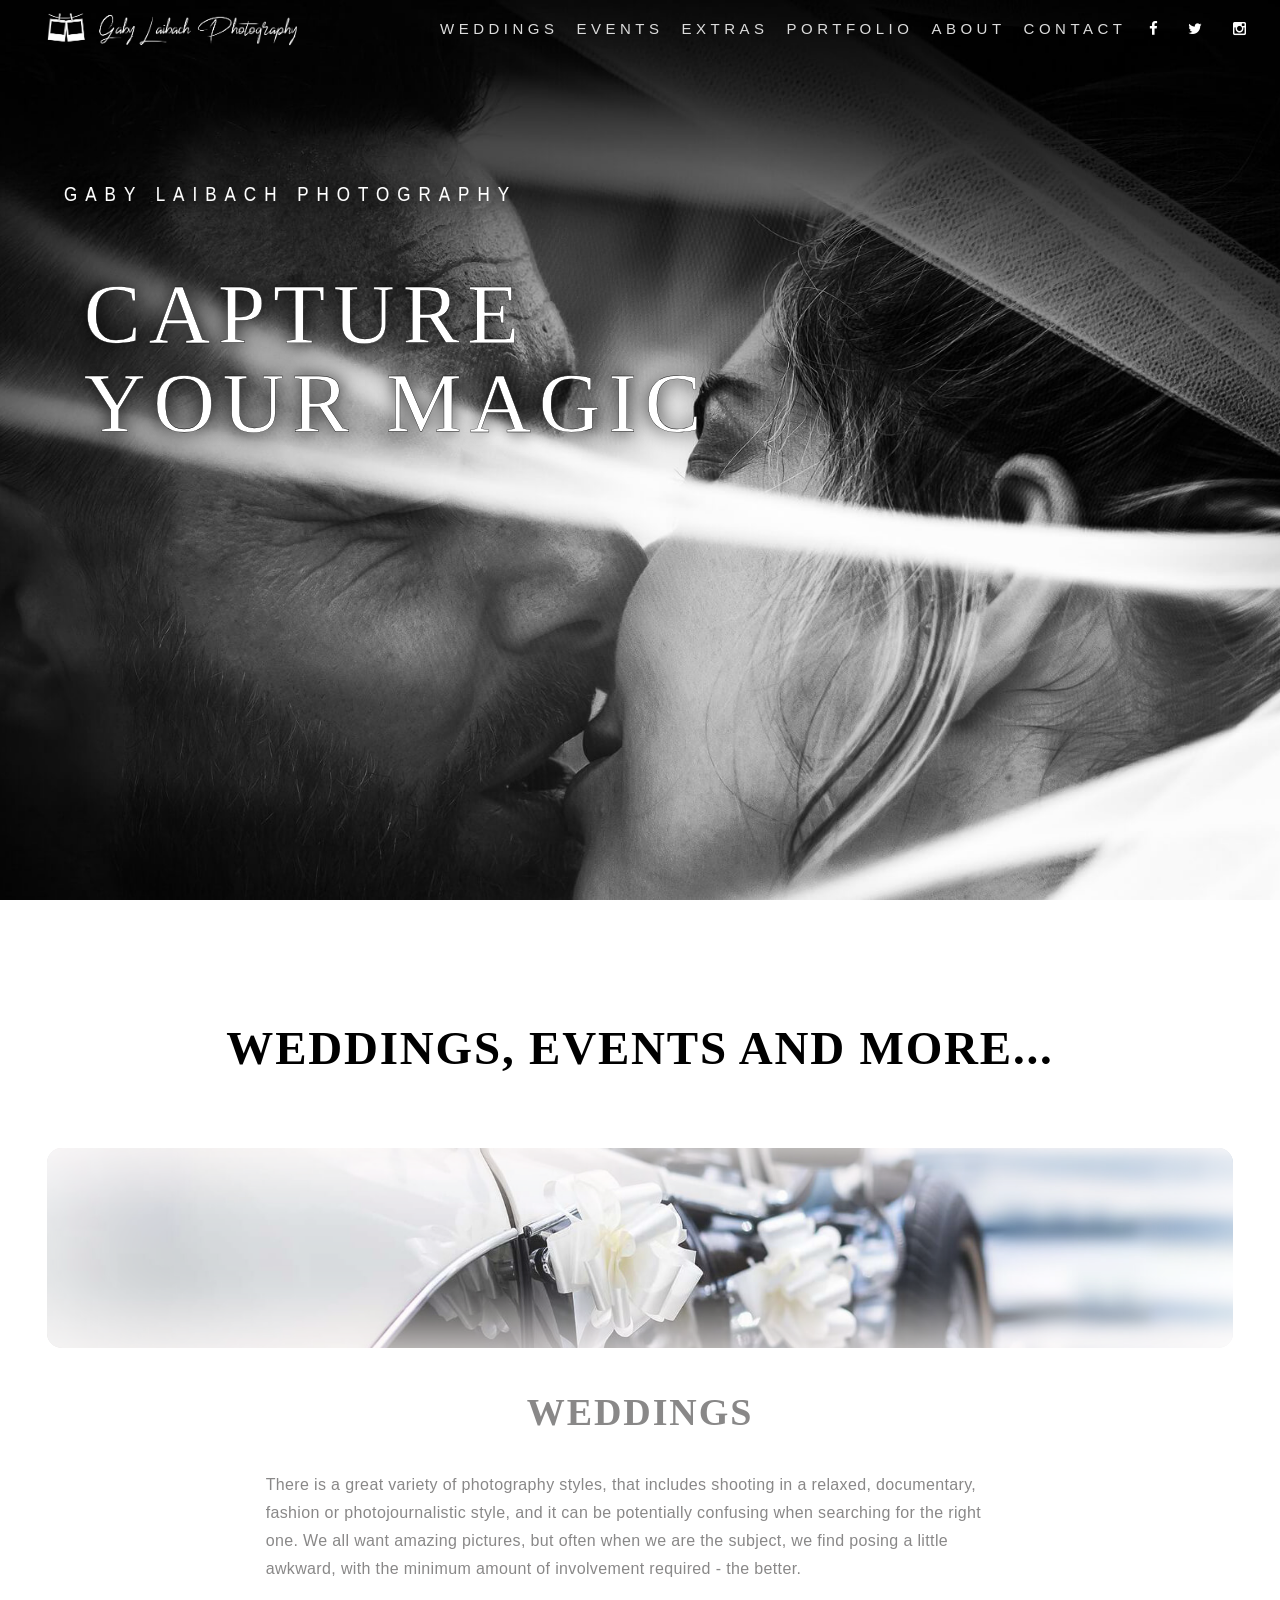
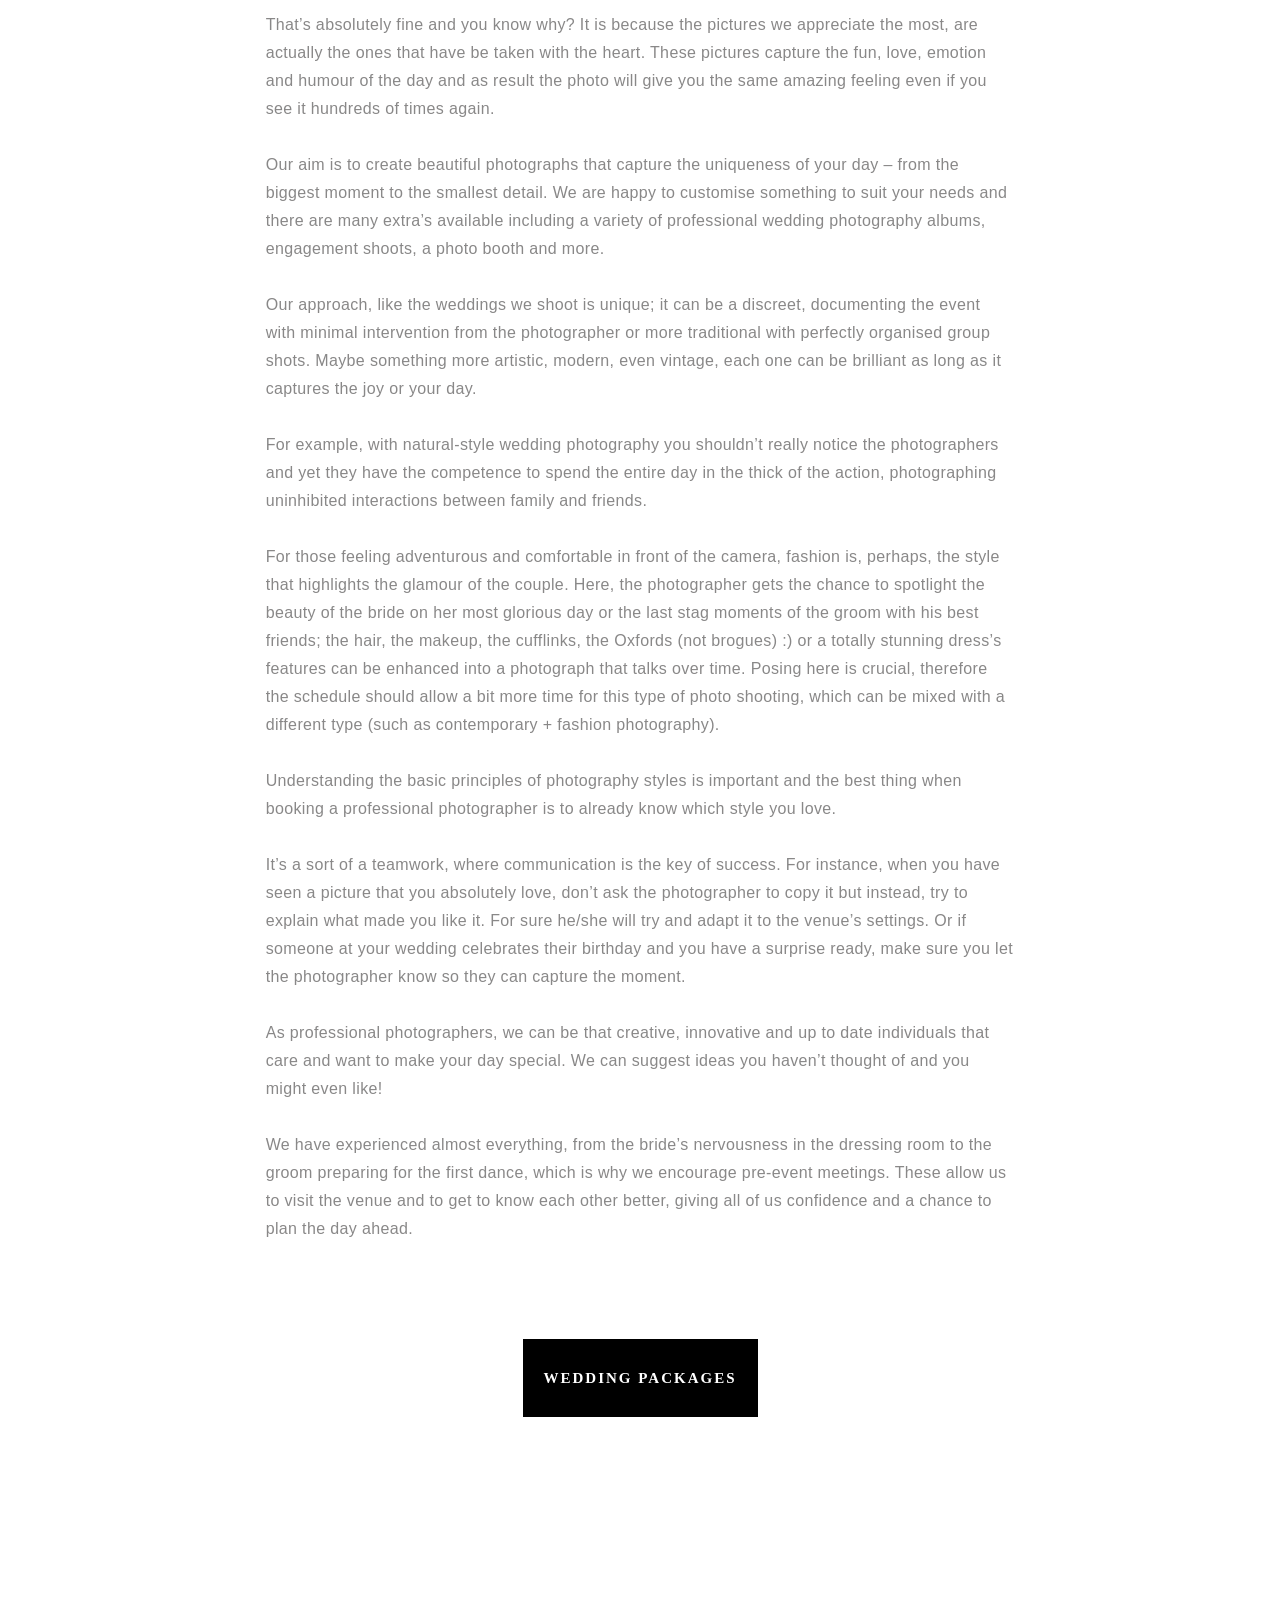
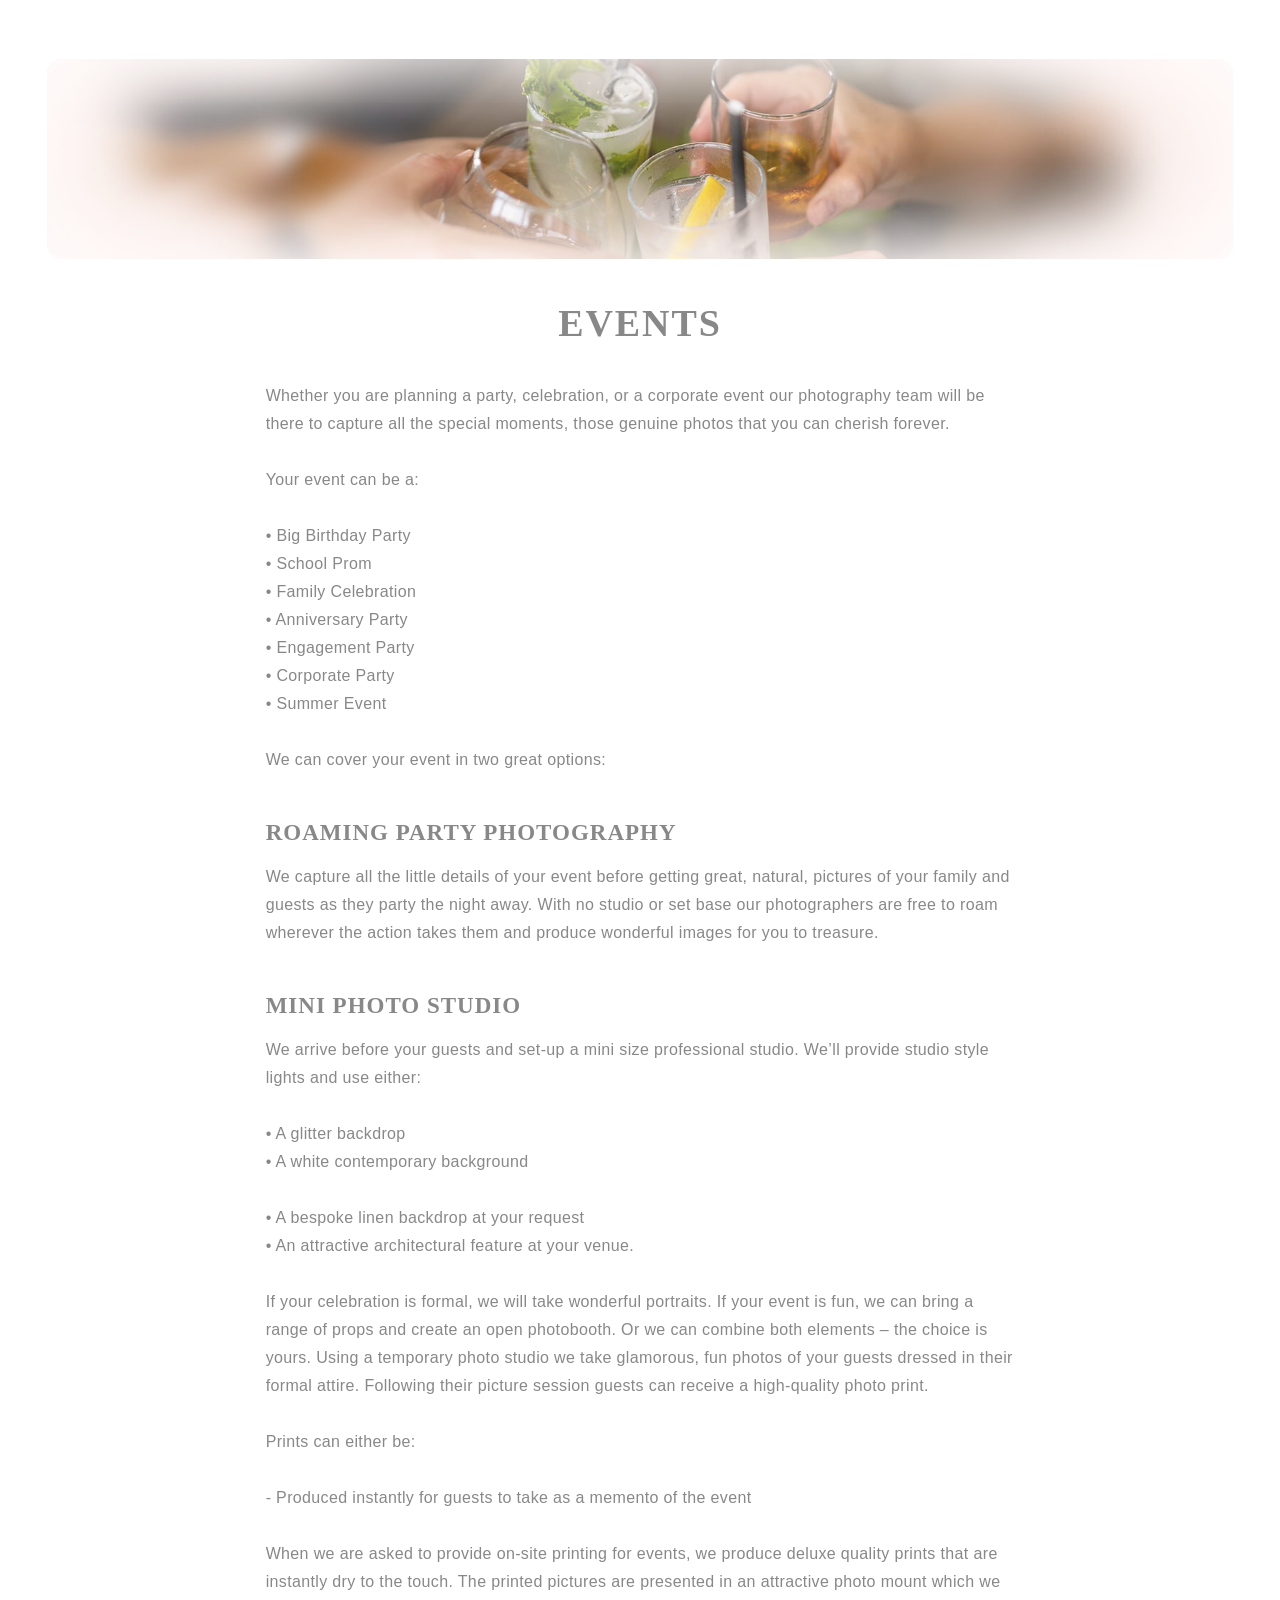
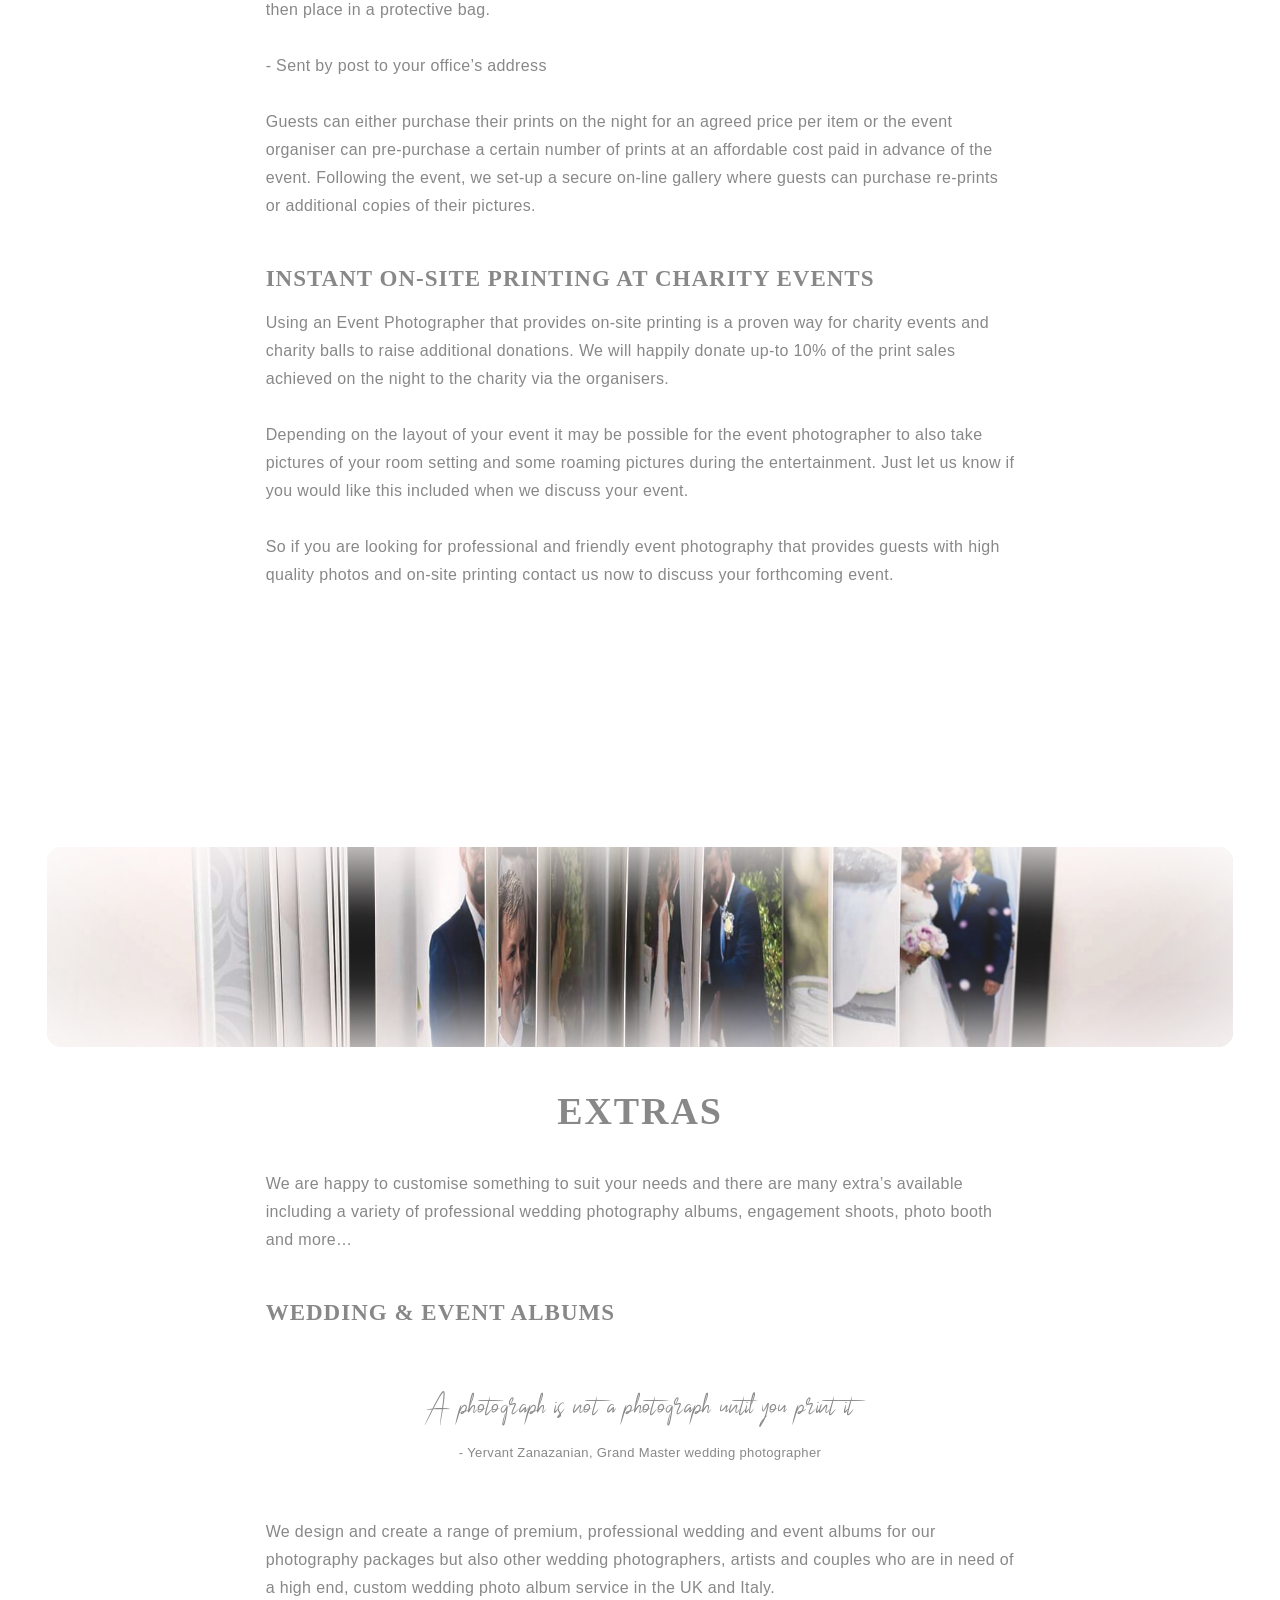
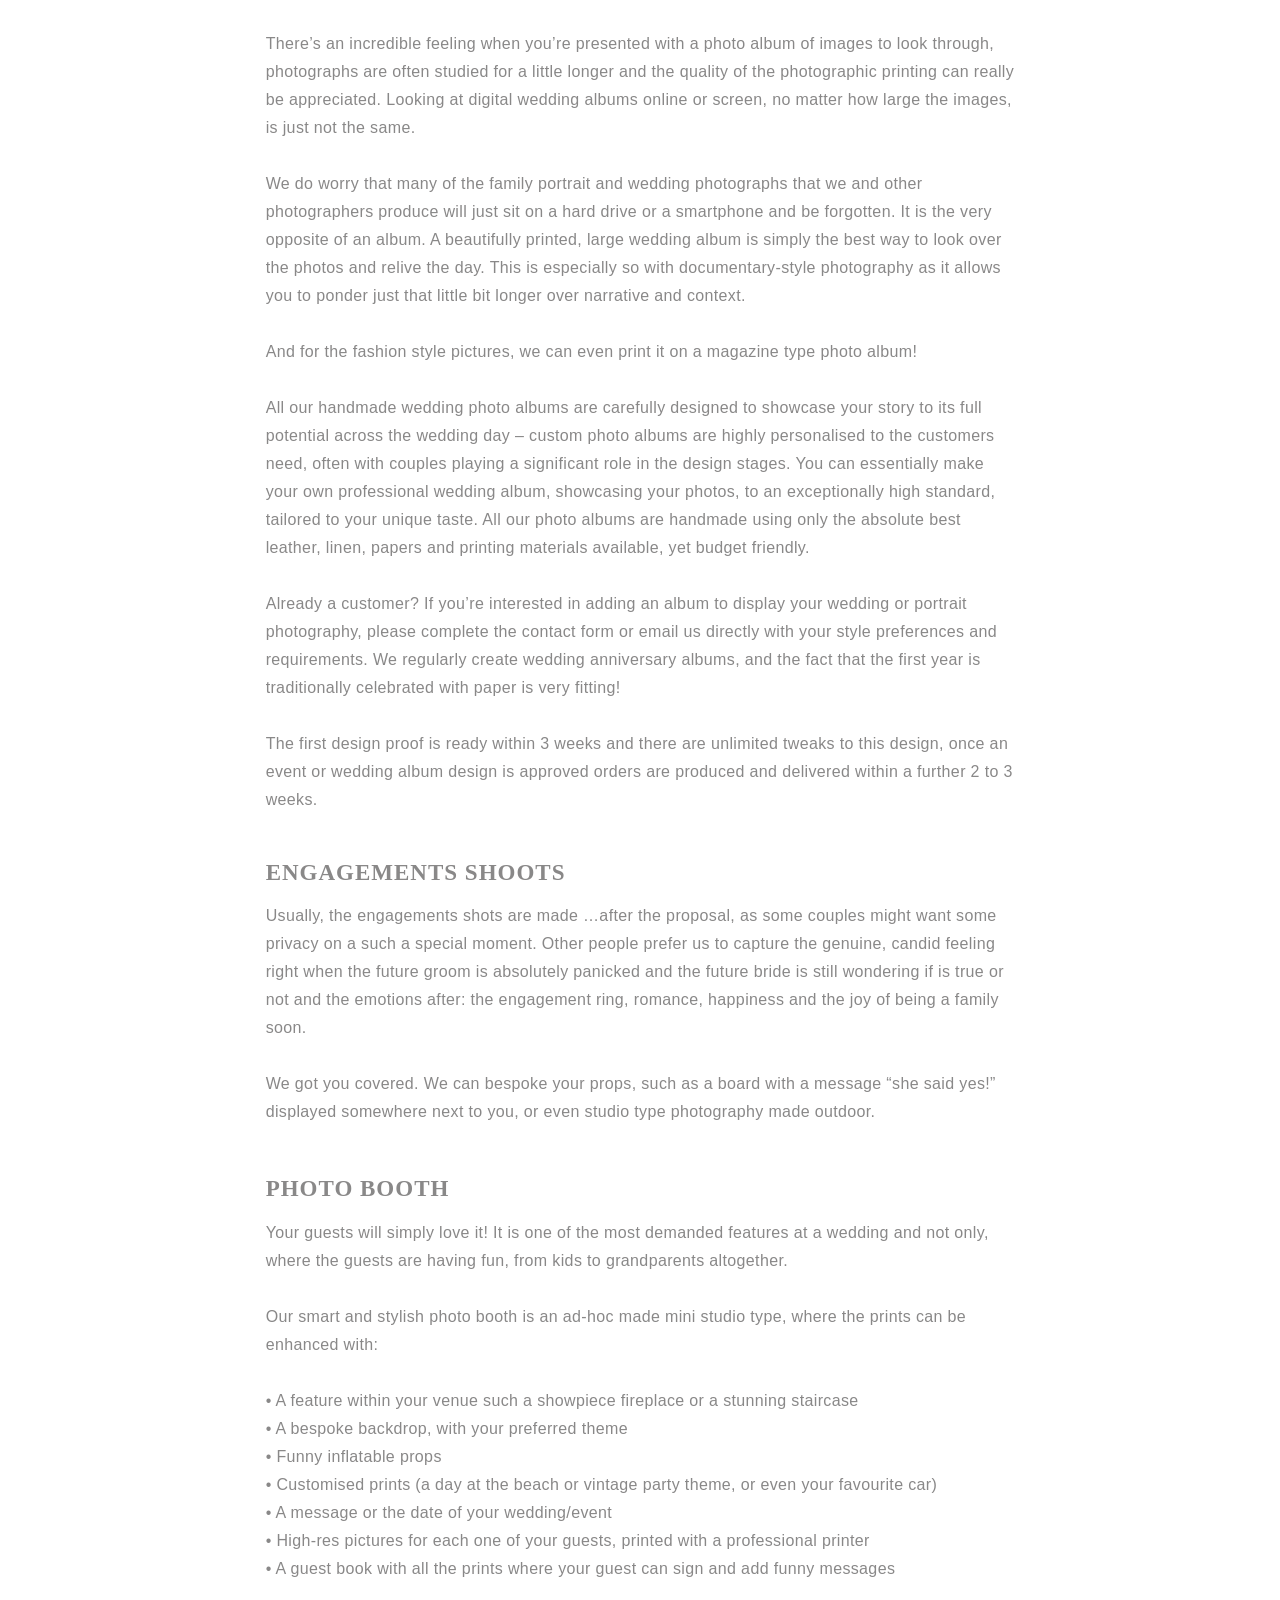
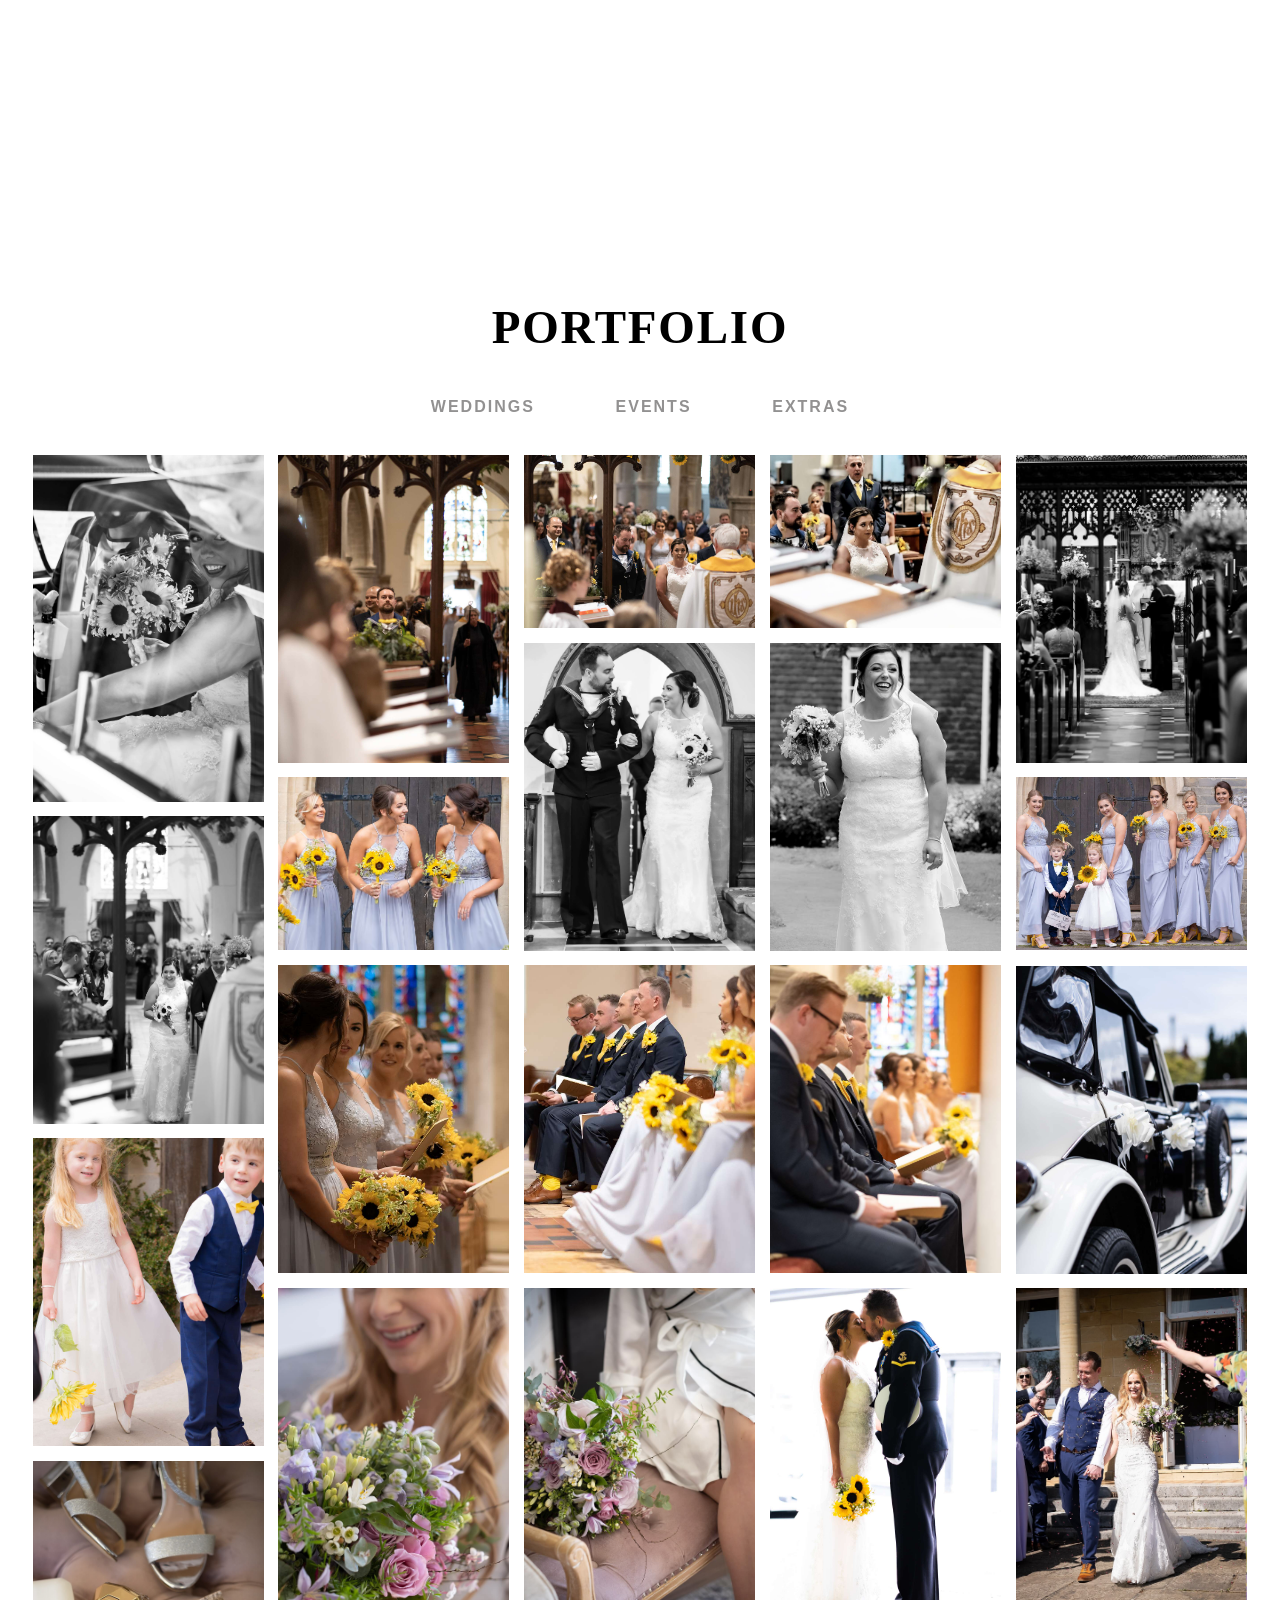
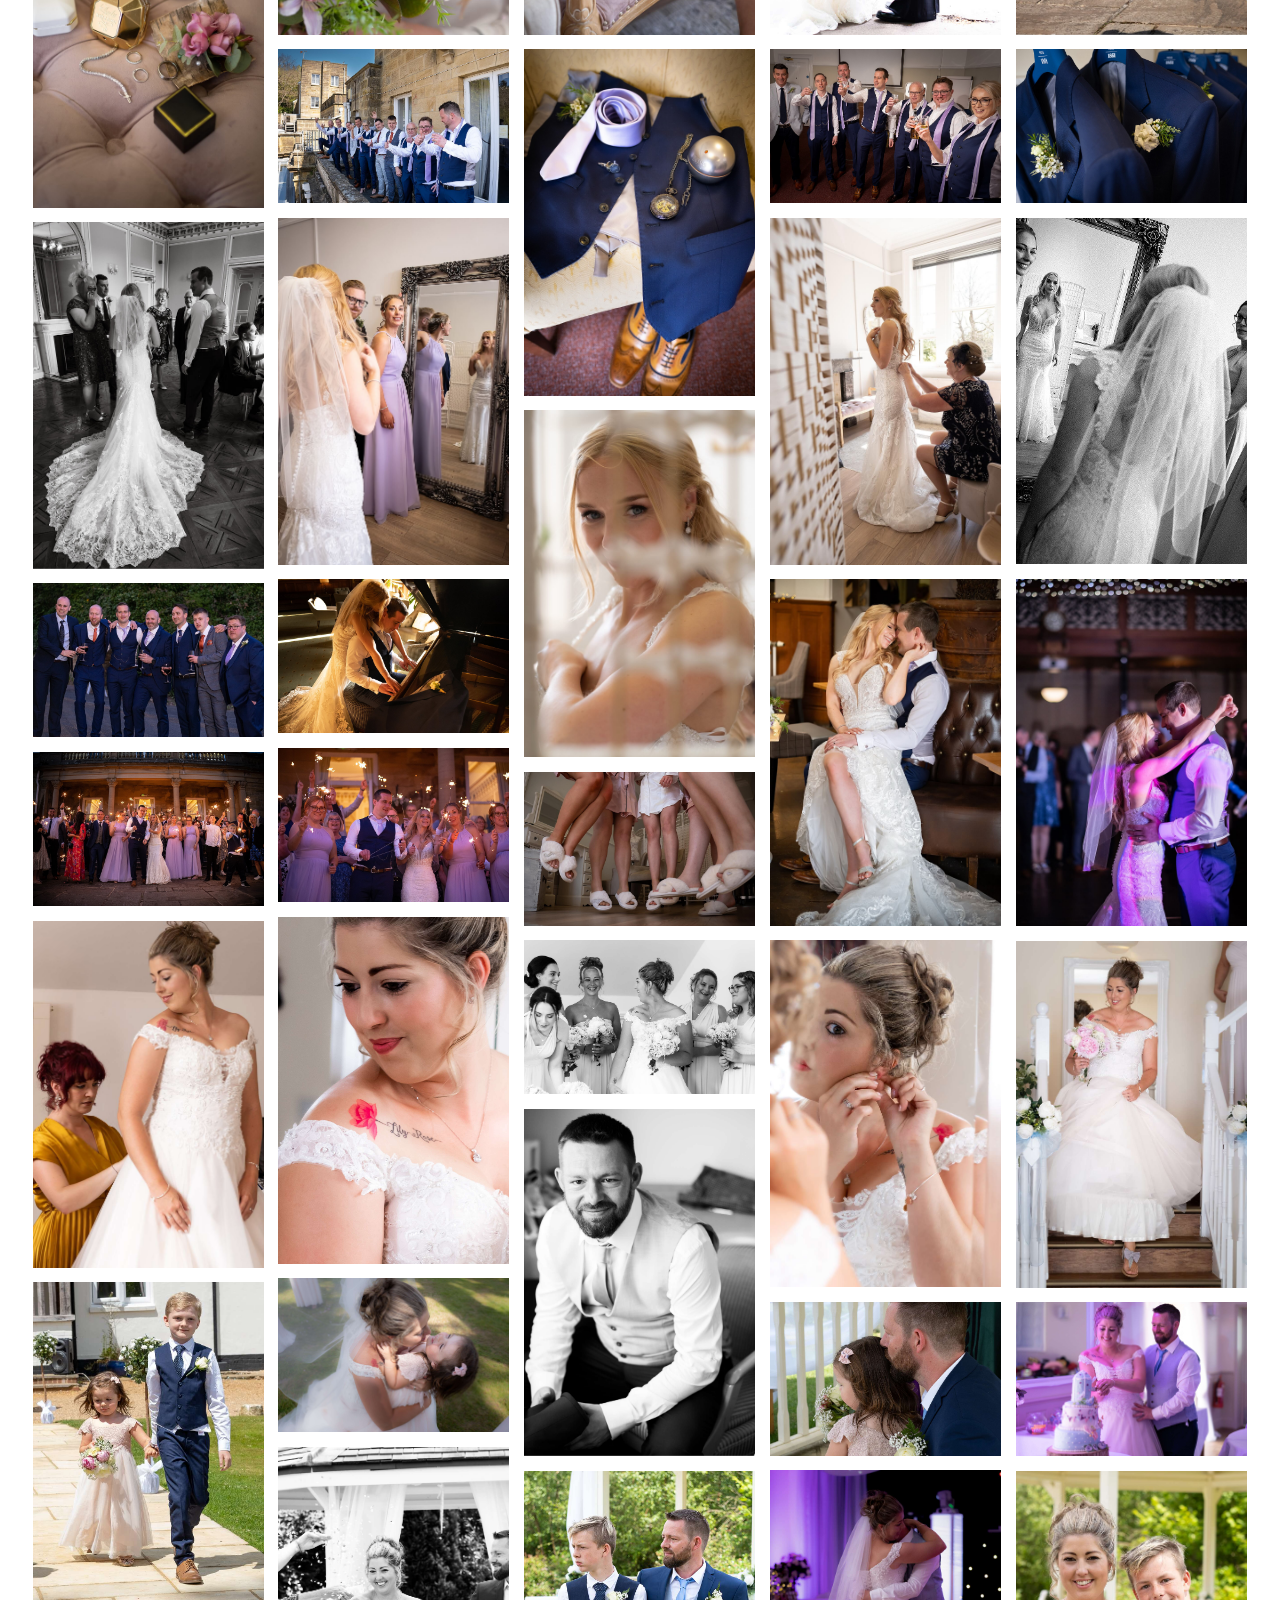
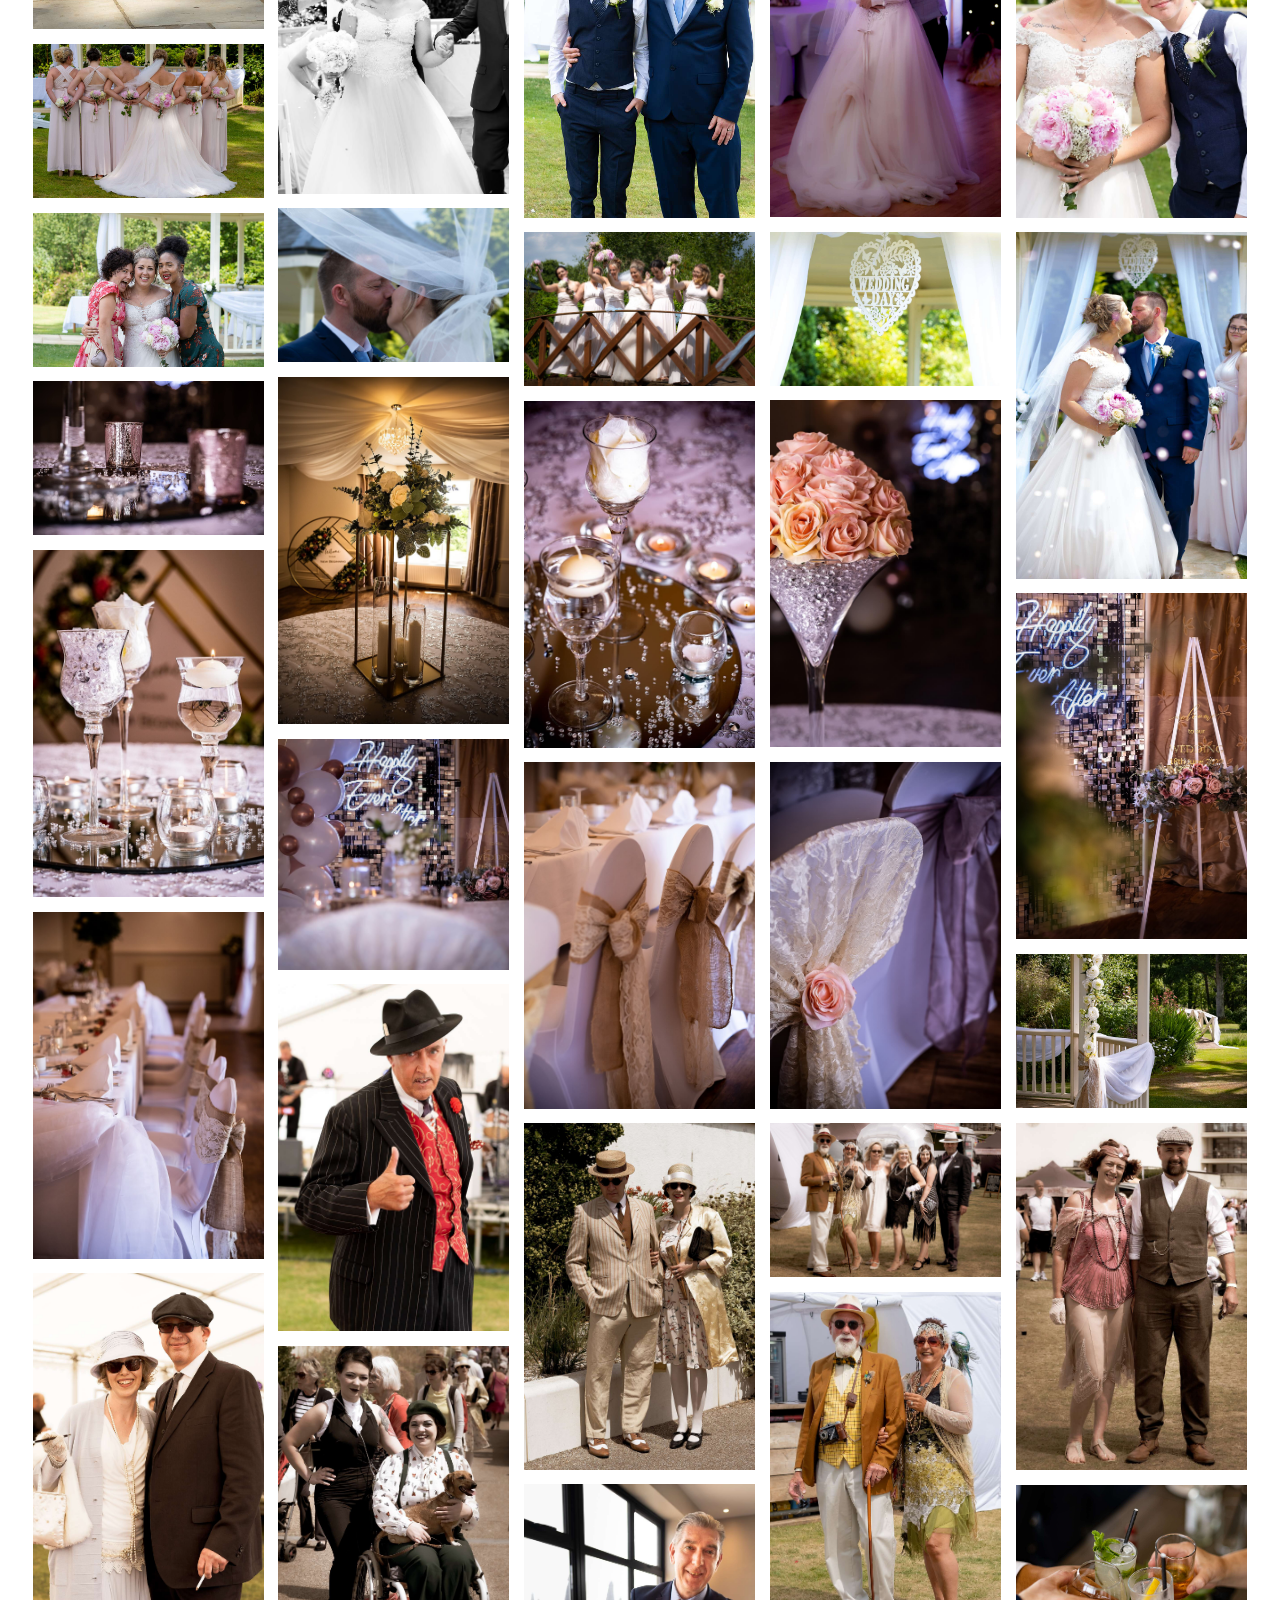
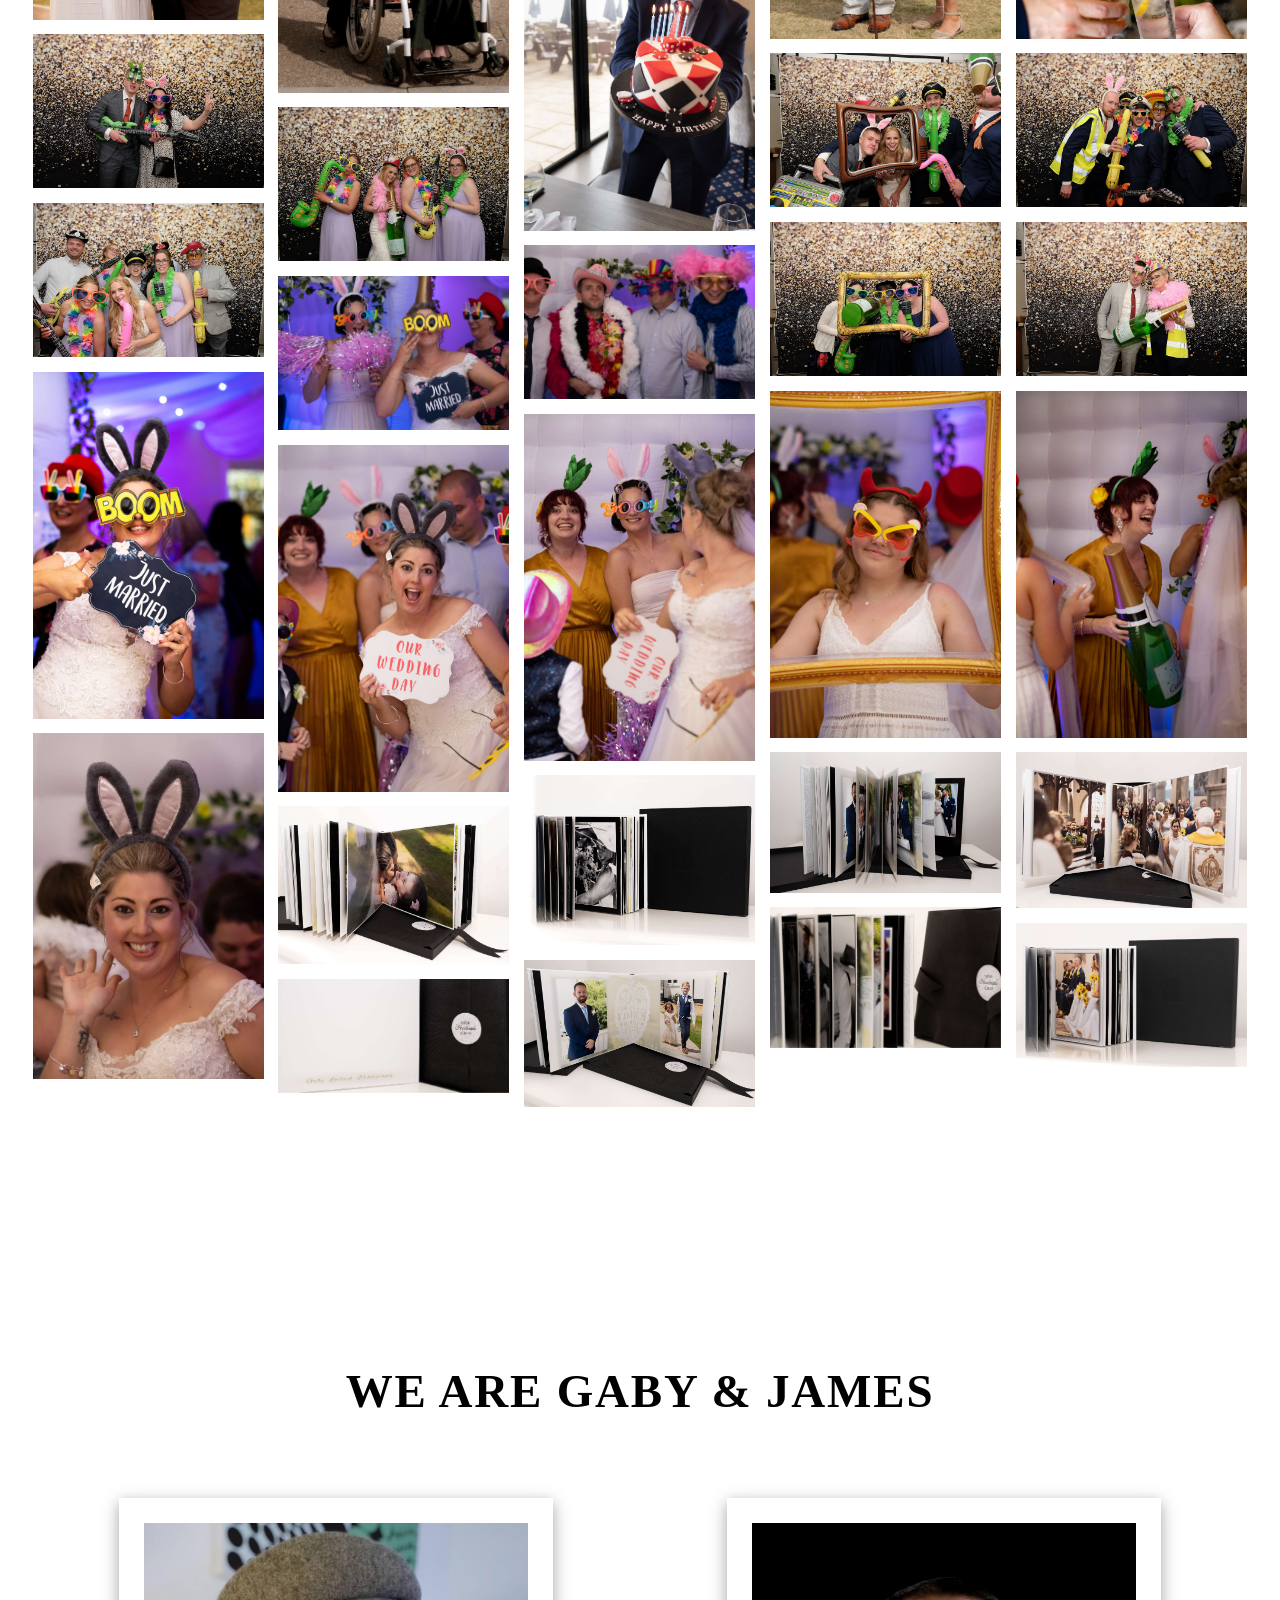
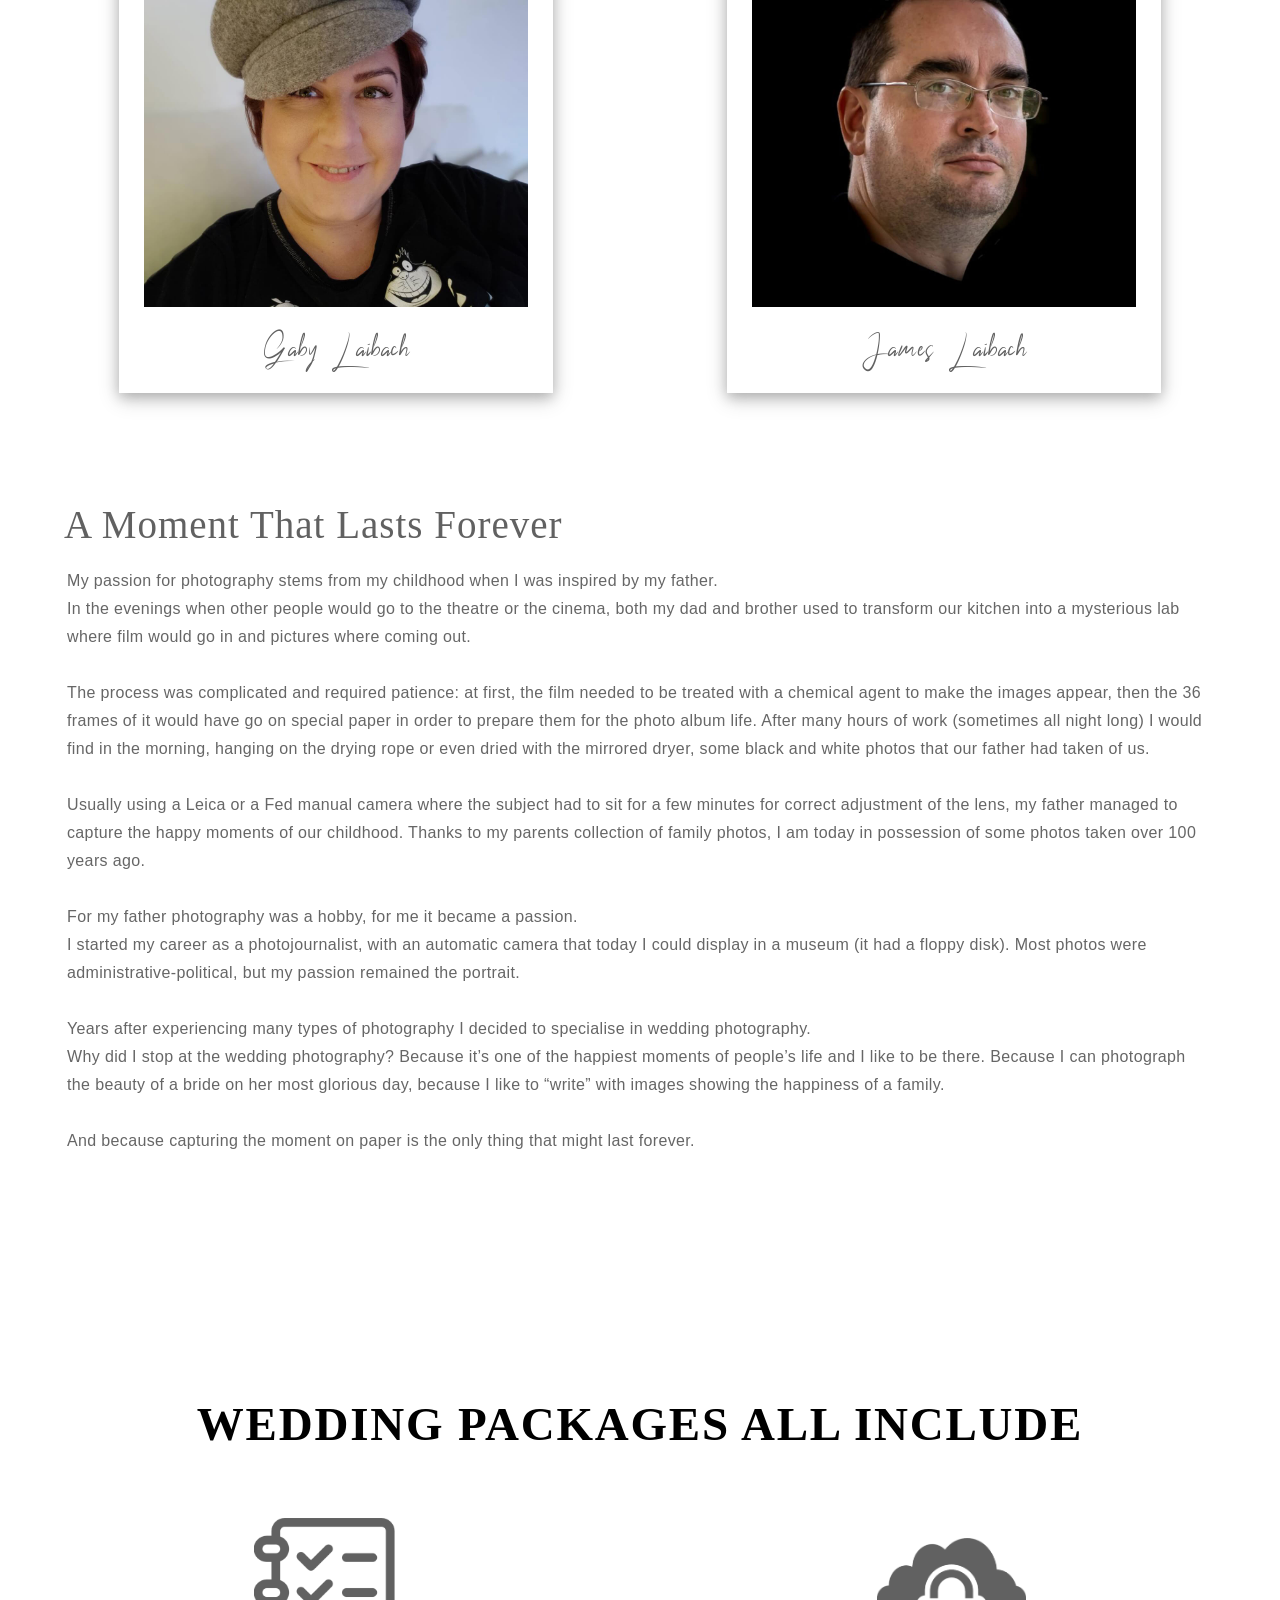
<file: old_index_v05.html>
<!DOCTYPE html>
<html class="no-js" lang="en">

<head>
	<!-- SEO -->
	<meta name="author" content="Gaby Laibach">
    <meta charset="utf-8">
    <meta name="viewport" content="width=device-width,initial-scale=1.0,maximum-scale=1" />
	<meta name="description" content="Have a Look and Book Our Top Quality Wedding & Event Photography Based in East Sussex.">
	<meta name="keywords" content="wedding, photography, wedding photography in sussex, events, prices, pricing, Weddigraphy, book now">
	<title>Gaby Laibach Photography</title>
	<meta name="viewport" content="width=device-width,initial-scale=1.0,maximum-scale=1,user-scalable=no">
	<meta http-equiv="X-UA-Compatible" content="IE=edge,chrome=1">
	<link rel="canonical" href="https://weddigraphy.co.uk/" />
	<meta property="og:title" content="Gaby Laibach Photography" />
	<meta property="og:locale" content="en_GB" />
	<meta property="og:type" content="website" />
	<meta property="og:description" content="Have a Look and Book Our Top Quality Wedding & Event Photography Based in East Sussex." />
	<meta property="og:url" content="https://weddigraphy.co.uk/" />
	<meta property="og:site_name" content="Gaby Laibach Photography" />
	<meta property="og:image" content="images/carousel/carousel_1.jpg" />
	<meta property="og:image:secure_url" content="images/carousel/carousel_1.jpg" />
	<meta property="og:image:width" content="1920" />
	<meta property="og:image:height" content="1100" />
	<meta name="twitter:card" content="summary_large_image" />
	<meta name="twitter:description" content="Have a Look and Book Our Top Quality Wedding & Event Photography Based in East Sussex." />
	<meta name="twitter:title" content="Gaby Laibach Photography" />
	<meta name="twitter:site" content="@GabyLaibach" />
	<meta name="twitter:image" content="images/carousel/carousel_1.jpg" />
	<meta name="twitter:creator" content="@GabyLaibach" />
	<!-- end SEO -->
    <!-- favicons -->
    <link rel="shortcut icon" href="images/favicon.png">
    <link rel="apple-touch-icon" href="images/apple-touch-icon-57x57.png">
    <link rel="apple-touch-icon" sizes="72x72" href="images/apple-touch-icon-72x72.png">
    <link rel="apple-touch-icon" sizes="114x114" href="images/apple-touch-icon-114x114.png">
    <!-- bootstrap -->
    <link rel="stylesheet" href="css/bootstrap.css" />
    <!-- animations -->
    <link rel="stylesheet" href="css/animate.css" />
    <!-- icons -->
    <link rel="stylesheet" href="css/et-line-icons.css" />
	<link rel="stylesheet" href="css/font-logos.min.css" />
    <!-- carousels -->
    <link rel="stylesheet" href="css/owl.carousel.css" />
    <link rel="stylesheet" href="css/owl.transitions.css" />
    <!-- image popup -->
    <link rel="stylesheet" href="css/magnific-popup.css" />
    <!-- custom stylesheet -->
    <link rel="stylesheet" href="css/style.css" />
    <!-- responsive css -->
    <link rel="stylesheet" href="css/responsive.css" />
    <!--[if IE]>
            <link rel="stylesheet" href="css/ie-browser.css" />
        <![endif]-->
    <!--[if IE]>
            <script src="js/html5shiv.js"></script>
        <![endif]-->
		
		
		
<!-- Cookie Consent by https://www.TermsFeed.com -->
<script type="text/javascript" src="//www.termsfeed.com/public/cookie-consent/4.0.0/cookie-consent.js" charset="UTF-8"></script>
<script type="text/javascript" charset="UTF-8">
document.addEventListener('DOMContentLoaded', function () {
cookieconsent.run({"notice_banner_type":"simple","consent_type":"implied","palette":"dark","language":"en","page_load_consent_levels":["strictly-necessary","functionality","tracking","targeting"],"notice_banner_reject_button_hide":false,"preferences_center_close_button_hide":false,"website_name":"Weddigraphy"});
});
</script>

<noscript>Cookie Consent by <a href="https://www.TermsFeed.com/" rel="nofollow noopener">TermsFeed</a></noscript>
<!-- End Cookie Consent -->
		
		<!-- Global site tag (gtag.js) - Google Analytics -->
<script type="text/plain" cookie-consent="tracking" async src="https://www.googletagmanager.com/gtag/js?id=G-NPEFE5GH67"></script>
<script type="text/plain" cookie-consent="tracking">
  window.dataLayer = window.dataLayer || [];
  function gtag(){dataLayer.push(arguments);}
  gtag('js', new Date());

  gtag('config', 'G-NPEFE5GH67');
</script>
		
		
</head>

<body>
    <!-- pre loader -->
    <div class="preloader" style="position: fixed; top: 0; left: 0; right: 0; bottom: 0; z-index: 9999; background-color: #000;">
        <img src="images/loader.svg" style="display: block; position: absolute; left: 0; right: 0; top: 0; bottom: 0; width: 50px; height: 50px; margin: auto;" alt="loading">
    </div>
    <!-- end of pre loader -->

    <!-- navigation -->
    <nav class="nav-transparent nav-black navbar-fixed-top navbar overlay-nav transition-fade-in navbar-default fix-nav">
        <div class="container">
            <div class="row">
                <!-- logo -->
                <div class="col-md-3 col-sm-3 col-xs-6">
                    <a id="white-logo" class="internal-link" href="#welcome">
                        <img alt="Gaby Laibach Photography logo" src="images/white.png" class="main-logo">
                    </a>
                    <a id="color-logo" class="internal-link" href="#welcome">
                        <img alt="Gaby Laibach Photography logo" src="images/white.png" class="main-logo">
                    </a>
                </div>
                <!-- logo end -->
                <!-- toggle navigation -->
                <div class="navbar-header">
                    <button type="button" class="navbar-toggle" data-toggle="collapse" data-target=".navbar-collapse">
                        <span class="sr-only">Toggle navigation</span>
                        <span class="icon-bar"></span>
                        <span class="icon-bar"></span>
                        <span class="icon-bar"></span>
                    </button>
                </div>
                <!-- end toggle navigation -->
                <div class="col-md-9 text-right">
                    <div class="navbar-collapse collapse">
                        <ul class="nav navbar-nav navbar-right">
                            <li><a href="#services" class="internal-link">weddings</a> </li>
							<li><a href="#eventservices" class="internal-link">events</a> </li>
							<li><a href="#extraservices" class="internal-link">extras</a> </li>
                            <li><a href="#portfolio" class="internal-link">portfolio</a> </li>
                            <li><a href="#about" class="internal-link">about</a> </li>
                            <li><a href="#contact" class="internal-link">contact</a> </li>
							<li><a target="_blank" href="https://www.facebook.com/pages/category/Local-Business/GabyLaibach-Weddigraphy-331834871007689/"> <i class="fa fa-facebook"></i> </a></li>
<li><a target="_blank" href="https://twitter.com/gabylaibach"> <i class="fa fa-twitter"></i> </a></li>
<li><a target="_blank" href="https://instagram.com/gabylaibach_weddigraphy?igshid=1f831pne58vfg"> <i class="fa fa-instagram"></i> </a></li>
                        </ul>
                    </div>
                </div>
            </div>
        </div>
    </nav>
    <!-- end of navigation -->

    <!-- carousel section -->
    <section id="welcome" class="zero-padding slider-arrow-none slider-full">
        <div id="main-slider" class="light-pagination owl-carousel">
            <!-- carousel item -->
		<div class="item owl-bg-img" style="background-image:url('images/carousel/carousel_1.jpg');">
                <div class="slider-bg"></div>
                <div class="slider-full relative"> </div>
				 <div class="carousel-caption d-none d-md-block">Capture<br>Your Magic</div>
				 <div class="carousel-captionz d-none d-md-block">Gaby Laibach Photography</div>
            </div>
            <!-- end carousel item -->
       
        </div>
    </section>
    <!-- end carousel item -->
	
	
	
	
	
	
	
	
	
	
	
	
	
	
	
	
	
	
	
	
	
	
	
	
	
	
	
	
	
	
	
	
	
<!-- services section -->
<section id="services" class="xs-section">
<div class="container">
<div class="row">
<!-- section title -->
<div class="col-md-12 text-center zero-padding">
<h1 class="section-heading">Weddings, Events and More...</h1>
</div>
<!-- end section title -->
</div>
<div class="row margin-top-3 ">
<div class="col-lg-12 col-md-12 margin-top-3" >
<div class ="serviceimgs" style="background-image:url('images/services/weddings_s.jpg');"></div>

<h3 class="text-gray margin-btm-6">Weddings</h3>
<div id="wedcont">
<p class="text-gray">
There is a great variety of photography styles, that includes shooting in a relaxed, documentary, fashion or photojournalistic style, and it can be potentially confusing when searching for the right one. We all want amazing pictures, but often when we are the subject, we find posing a little awkward, with the minimum amount of involvement required - the better. <br><br>
That’s absolutely fine and you know why? It is because the pictures we appreciate the most, are actually the ones that have be taken with the heart. These pictures capture the fun, love, emotion and humour of the day and as result the photo will give you the same amazing feeling even if you see it hundreds of times again. <br><br>
Our aim is to create beautiful photographs that capture the uniqueness of your day – from the biggest moment to the smallest detail. We are happy to customise something to suit your needs and there are many extra’s available including a variety of professional wedding photography albums, engagement shoots, a photo booth and more.<br><br>

Our approach, like the weddings we shoot is unique; it can be a discreet, documenting the event with minimal intervention from the photographer or more traditional with perfectly organised group shots.  Maybe something more artistic, modern, even vintage, each one can be brilliant as long as it captures the joy or your day. <br><br>
For example, with natural-style wedding photography you shouldn’t really notice the photographers and yet they have the competence to spend the entire day in the thick of the action, photographing uninhibited interactions between family and friends. <br><br>
For those feeling adventurous and comfortable in front of the camera, fashion is, perhaps, the style that highlights the glamour of the couple. Here, the photographer gets the chance to spotlight the beauty of the bride on her most glorious day or the last stag moments of the groom with his best friends; the hair, the makeup, the cufflinks, the Oxfords (not brogues) :) or a totally stunning dress’s features can be enhanced into a photograph that talks over time. Posing here is crucial, therefore the schedule should allow a bit more time for this type of photo shooting, which can be mixed with a different type (such as contemporary + fashion photography).<br><br>
Understanding the basic principles of photography styles is important and the best thing when booking a professional photographer is to already know which style you love. <br><br>
It’s a sort of a teamwork, where communication is the key of success. For instance, when you have seen a picture that you absolutely love, don’t ask the photographer to copy it but instead, try to explain what made you like it. For sure he/she will try and adapt it to the venue’s settings. Or if someone at your wedding celebrates their birthday and you have a surprise ready, make sure you let the photographer know so they can capture the moment.  <br><br>
As professional photographers, we can be that creative, innovative and up to date individuals that care and want to make your day special. We can suggest ideas you haven’t thought of and you might even like! <br><br>
We have experienced almost everything, from the bride’s nervousness in the dressing room to the groom preparing for the first dance, which is why we encourage pre-event meetings. These allow us to visit the venue and to get to know each other better, giving all of us confidence and a chance to plan the day ahead.<br><br><br></p></div>


<div class="col-md-12 text-center zero-padding">
<p class="text-gray"><h3><a href="#wpackages"  style="font-size:15px;" class="margin-top-zero btn btn-black zero-margin-lr internal-link">WEDDING PACKAGES</a></h3></p>
</div>


</div>

<div id="eventservices" class="col-lg-12 col-md-12 margin-top-5">
<div class ="serviceimgs" style="background-image:url('images/services/events_s.jpg');"></div>

<h3 class="text-gray margin-btm-6">Events</h3>

<div id="evecont">
<p class="text-gray">
Whether you are planning a party, celebration, or a corporate event our photography team will be there to capture all the special moments, those genuine photos that you can cherish forever.<br><br>
Your event can be a:<br><br>

• Big Birthday Party<br>
• School Prom<br>
• Family Celebration<br>
• Anniversary Party<br>
• Engagement Party<br>
• Corporate Party<br>
• Summer Event<br><br>

We can cover your event in two great options:<br></p><br>

<h6>Roaming Party Photography</h6>

<p class="text-gray">
We capture all the little details of your event before getting great, natural, pictures of your family and guests as they party the night away. With no studio or set base our photographers are free to roam wherever the action takes them and produce wonderful images for you to treasure.</p><br>

<h6>Mini Photo Studio</h6>

<p class="text-gray">We arrive before your guests and set-up a mini size professional studio. We’ll provide studio style lights and use either:<br><br>
• A glitter backdrop<br>
• A white contemporary background<br><br>
• A bespoke linen backdrop at your request<br>
• An attractive architectural feature at your venue.<br><br>

If your celebration is formal, we will take wonderful portraits. If your event is fun, we can bring a range of props and create an open photobooth. Or we can combine both elements – the choice is yours.

Using a temporary photo studio we take glamorous, fun photos of your guests dressed in their formal attire. Following their picture session guests can receive a high-quality photo print. <br><br>
Prints can either be:<br><br>
- Produced instantly for guests to take as a memento of the event<br><br>

When we are asked to provide on-site printing for events, we produce deluxe quality prints that are instantly dry to the touch. The printed pictures are presented in an attractive photo mount which we then place in a protective bag.<br><br>
- Sent by post to your office’s address<br><br>

Guests can either purchase their prints on the night for an agreed price per item or the event organiser can pre-purchase a certain number of prints at an affordable cost paid in advance of the event. Following the event, we set-up a secure on-line gallery where guests can purchase re-prints or additional copies of their pictures.<br>
</p><br>


<h6>Instant on-site printing at Charity Events</h6>


<p class="text-gray">
Using an Event Photographer that provides on-site printing is a proven way for charity events and charity balls to raise additional donations. We will happily donate up-to 10% of the print sales achieved on the night to the charity via the organisers.<br><br>

Depending on the layout of your event it may be possible for the event photographer to also take pictures of your room setting and some roaming pictures during the entertainment. Just let us know if you would like this included when we discuss your event.<br><br>

So if you are looking for professional and friendly event photography that provides guests with high quality photos and on-site printing contact us now to discuss your forthcoming event.<br>

<br><br></p></div></div>

<br>

<div id="extraservices" class="col-lg-12 col-md-12 margin-top-5">
<div class ="serviceimgs" style="background-image:url('images/services/extras_s.jpg');"></div>

<h3 class="text-gray margin-btm-6">Extras</h3>

<div id="extcont">
<p class="text-gray">
We are happy to customise something to suit your needs and there are many extra’s available including a variety of professional wedding photography albums, engagement shoots, photo booth and more…<br></p><br>

<h6>Wedding & Event Albums</h6><br><br>

<p class="quote">A photograph is not a photograph until you print it</p><br><p class="quoteow">-  Yervant Zanazanian, Grand Master wedding photographer</p>
<br>
<p class="text-gray">
We design and create a range of premium, professional wedding and event albums for our photography packages but also other wedding photographers, artists and couples who are in need of a high end, custom wedding photo album service in the UK and Italy.<br><br>

There’s an incredible feeling when you’re presented with a photo album of images to look through, photographs are often studied for a little longer and the quality of the photographic printing can really be appreciated. Looking at digital wedding albums online or screen, no matter how large the images, is just not the same.<br><br>

We do worry that many of the family portrait and wedding photographs that we and other photographers produce will just sit on a hard drive or a smartphone and be forgotten. It is the very opposite of an album. A beautifully printed, large wedding album is simply the best way to look over the photos and relive the day. This is especially so with documentary-style photography as it allows you to ponder just that little bit longer over narrative and context.<br><br>
And for the fashion style pictures, we can even print it on a magazine type photo album!<br><br>

All our handmade wedding photo albums are carefully designed to showcase your story to its full potential across the wedding day – custom photo albums are highly personalised to the customers need, often with couples playing a significant role in the design stages. You can essentially make your own professional wedding album, showcasing your photos, to an exceptionally high standard, tailored to your unique taste. All our photo albums are handmade using only the absolute best leather, linen, papers and printing materials available, yet budget friendly.<br><br>

Already a customer? If you’re interested in adding an album to display your wedding or portrait photography, please complete the contact form or email us directly with your style preferences and requirements. We regularly create wedding anniversary albums, and the fact that the first year is traditionally celebrated with paper is very fitting!<br><br>

The first design proof is ready within 3 weeks and there are unlimited tweaks to this design, once an event or wedding album design is approved orders are produced and delivered within a further 2 to 3 weeks.<br></p><br>


<h6>ENGAGEMENTS SHOOTS</h6>


<p class="text-gray">
Usually, the engagements shots are made …after the proposal, as some couples might want some privacy on a such a special moment. Other people prefer us to capture the genuine, candid feeling right when the future groom is absolutely panicked and the future bride is still wondering if is true or not and the emotions after: the engagement ring, romance, happiness and the joy of being a family soon.  <br><br>
We got you covered. We can bespoke your props, such as a board with a message “she said yes!” displayed somewhere next to you, or even studio type photography made outdoor. <br><br></p>


<h6>PHOTO BOOTH</h6>


<p class="text-gray">
Your guests will simply love it! It is one of the most demanded features at a wedding and not only, where the guests are having fun, from kids to grandparents altogether.<br><br>

Our smart and stylish photo booth is an ad-hoc made mini studio type, where the prints can be enhanced with:<br><br>
    • A feature within your venue such a showpiece fireplace or a stunning staircase<br>
    • A bespoke backdrop, with your preferred theme<br>
    • Funny inflatable props <br>
    • Customised prints (a day at the beach or vintage party theme, or even your favourite car)<br>
    • A message or the date of your wedding/event<br>
    • High-res pictures for each one of your guests, printed with a professional printer<br>
    • A guest book with all the prints where your guest can sign and add funny messages
<br><br><br></p>


</div></div></div></div></section>



<!-- portfolio -->
<section id="portfolio" class="portfolio-wd margin-top-6 gutter ">
<div class="container">
<div class="row">
<!-- section title -->
<div class="col-md-12 text-center ">
<h1 class="section-heading" >Portfolio</h1>
</div>
<!-- end section title -->

</div>
<div class="row margin-top-btm-3 margin-btm-zero">
<div class="col-md-12 text-center">
<div class="text-center">
<!-- photography filter -->
	<ul class="xs-text-center sm-text-center grid-filter nav nav-tabs portfolio-navigation">
		<li class="nav"> <a href="#" data-filter=".weddings">Weddings</a> </li>
		<li class="nav"> <a href="#" data-filter=".events">Events</a> </li>
		<li class="nav"> <a href="#" data-filter=".extras">Extras</a> </li>
	</ul>
<!-- end photography filter -->
</div>
</div>

<div class="col-md-12 portfolio-grid overflow zero-padding">
<div class="tab-content">
<!-- filter grid -->
<ul class="grid portfolio-popup portfolio-masonry">



	<!-- photography item -->
	<li class="weddings"><figure><div class="img-portfolio">
	<a href="images/weddings/wedding_1.jpg" title="">
	<img src="images/weddings/wedding_1.jpg" alt="Gaby Laibach Photography Portfolio" /></a></div></figure></li>
	<!-- end photography item -->
	
	
	<!-- photography item -->
	<li class="weddings"><figure><div class="img-portfolio">
	<a href="images/weddings/wedding_2.jpg" title="">
	<img src="images/weddings/wedding_2.jpg" alt="Gaby Laibach Photography Portfolio" /></a></div></figure></li>
	<!-- end photography item -->
	
		<!-- photography item -->
	<li class="weddings"><figure><div class="img-portfolio">
	<a href="images/weddings/wedding_3.jpg" title="">
	<img src="images/weddings/wedding_3.jpg" alt="Gaby Laibach Photography Portfolio" /></a></div></figure></li>
	<!-- end photography item -->
	
		<!-- photography item -->
	<li class="weddings"><figure><div class="img-portfolio">
	<a href="images/weddings/wedding_4.jpg" title="">
	<img src="images/weddings/wedding_4.jpg" alt="Gaby Laibach Photography Portfolio" /></a></div></figure></li>
	<!-- end photography item -->
	
		<!-- photography item -->
	<li class="weddings"><figure><div class="img-portfolio">
	<a href="images/weddings/wedding_5.jpg" title="">
	<img src="images/weddings/wedding_5.jpg" alt="Gaby Laibach Photography Portfolio" /></a></div></figure></li>
	<!-- end photography item -->
	
		<!-- photography item -->
	<li class="weddings"><figure><div class="img-portfolio">
	<a href="images/weddings/wedding_6.jpg" title="">
	<img src="images/weddings/wedding_6.jpg" alt="Gaby Laibach Photography Portfolio" /></a></div></figure></li>
	<!-- end photography item -->
	
		<!-- photography item -->
	<li class="weddings"><figure><div class="img-portfolio">
	<a href="images/weddings/wedding_7.jpg" title="">
	<img src="images/weddings/wedding_7.jpg" alt="Gaby Laibach Photography Portfolio" /></a></div></figure></li>
	<!-- end photography item -->
	
		<!-- photography item -->
	<li class="weddings"><figure><div class="img-portfolio">
	<a href="images/weddings/wedding_8.jpg" title="">
	<img src="images/weddings/wedding_8.jpg" alt="Gaby Laibach Photography Portfolio" /></a></div></figure></li>
	<!-- end photography item -->
	
		<!-- photography item -->
	<li class="weddings"><figure><div class="img-portfolio">
	<a href="images/weddings/wedding_9.jpg" title="">
	<img src="images/weddings/wedding_9.jpg" alt="Gaby Laibach Photography Portfolio" /></a></div></figure></li>
	<!-- end photography item -->
	
		<!-- photography item -->
	<li class="weddings"><figure><div class="img-portfolio">
	<a href="images/weddings/wedding_10.jpg" title="">
	<img src="images/weddings/wedding_10.jpg" alt="Gaby Laibach Photography Portfolio" /></a></div></figure></li>
	<!-- end photography item -->
	
		<!-- photography item -->
	<li class="weddings"><figure><div class="img-portfolio">
	<a href="images/weddings/wedding_11.jpg" title="">
	<img src="images/weddings/wedding_11.jpg" alt="Gaby Laibach Photography Portfolio" /></a></div></figure></li>
	<!-- end photography item -->
	
		<!-- photography item -->
	<li class="weddings"><figure><div class="img-portfolio">
	<a href="images/weddings/wedding_12.jpg" title="">
	<img src="images/weddings/wedding_12.jpg" alt="Gaby Laibach Photography Portfolio" /></a></div></figure></li>
	<!-- end photography item -->
	
		<!-- photography item -->
	<li class="weddings"><figure><div class="img-portfolio">
	<a href="images/weddings/wedding_13.jpg" title="">
	<img src="images/weddings/wedding_13.jpg" alt="Gaby Laibach Photography Portfolio" /></a></div></figure></li>
	<!-- end photography item -->
	
		<!-- photography item -->
	<li class="weddings"><figure><div class="img-portfolio">
	<a href="images/weddings/wedding_14.jpg" title="">
	<img src="images/weddings/wedding_14.jpg" alt="Gaby Laibach Photography Portfolio" /></a></div></figure></li>
	<!-- end photography item -->
	
		<!-- photography item -->
	<li class="weddings"><figure><div class="img-portfolio">
	<a href="images/weddings/wedding_15.jpg" title="">
	<img src="images/weddings/wedding_15.jpg" alt="Gaby Laibach Photography Portfolio" /></a></div></figure></li>
	<!-- end photography item -->
	
		<!-- photography item -->
	<li class="weddings"><figure><div class="img-portfolio">
	<a href="images/weddings/wedding_16.jpg" title="">
	<img src="images/weddings/wedding_16.jpg" alt="Gaby Laibach Photography Portfolio" /></a></div></figure></li>
	<!-- end photography item -->
	
			<!-- photography item -->
	<li class="weddings"><figure><div class="img-portfolio">
	<a href="images/weddings/wedding_17_may2022.jpg" title="">
	<img src="images/weddings/wedding_17_may2022.jpg" alt="Gaby Laibach Photography Portfolio" /></a></div></figure></li>
	<!-- end photography item -->
	
			<!-- photography item -->
	<li class="weddings"><figure><div class="img-portfolio">
	<a href="images/weddings/wedding_18_may2022.jpg" title="">
	<img src="images/weddings/wedding_18_may2022.jpg" alt="Gaby Laibach Photography Portfolio" /></a></div></figure></li>
	<!-- end photography item -->

			<!-- photography item -->
	<li class="weddings"><figure><div class="img-portfolio">
	<a href="images/weddings/wedding_19_may2022.jpg" title="">
	<img src="images/weddings/wedding_19_may2022.jpg" alt="Gaby Laibach Photography Portfolio" /></a></div></figure></li>
	<!-- end photography item -->

			<!-- photography item -->
	<li class="weddings"><figure><div class="img-portfolio">
	<a href="images/weddings/wedding_20_may2022.jpg" title="">
	<img src="images/weddings/wedding_20_may2022.jpg" alt="Gaby Laibach Photography Portfolio" /></a></div></figure></li>
	<!-- end photography item -->

			<!-- photography item -->
	<li class="weddings"><figure><div class="img-portfolio">
	<a href="images/weddings/wedding_21_may2022.jpg" title="">
	<img src="images/weddings/wedding_21_may2022.jpg" alt="Gaby Laibach Photography Portfolio" /></a></div></figure></li>
	<!-- end photography item -->
	
			<!-- photography item -->
	<li class="weddings"><figure><div class="img-portfolio">
	<a href="images/weddings/wedding_22_may2022.jpg" title="">
	<img src="images/weddings/wedding_22_may2022.jpg" alt="Gaby Laibach Photography Portfolio" /></a></div></figure></li>
	<!-- end photography item -->

			<!-- photography item -->
	<li class="weddings"><figure><div class="img-portfolio">
	<a href="images/weddings/wedding_23_may2022.jpg" title="">
	<img src="images/weddings/wedding_23_may2022.jpg" alt="Gaby Laibach Photography Portfolio" /></a></div></figure></li>
	<!-- end photography item -->

			<!-- photography item -->
	<li class="weddings"><figure><div class="img-portfolio">
	<a href="images/weddings/wedding_24_may2022.jpg" title="">
	<img src="images/weddings/wedding_24_may2022.jpg" alt="Gaby Laibach Photography Portfolio" /></a></div></figure></li>
	<!-- end photography item -->

			<!-- photography item -->
	<li class="weddings"><figure><div class="img-portfolio">
	<a href="images/weddings/wedding_25_may2022.jpg" title="">
	<img src="images/weddings/wedding_25_may2022.jpg" alt="Gaby Laibach Photography Portfolio" /></a></div></figure></li>
	<!-- end photography item -->

			<!-- photography item -->
	<li class="weddings"><figure><div class="img-portfolio">
	<a href="images/weddings/wedding_26_may2022.jpg" title="">
	<img src="images/weddings/wedding_26_may2022.jpg" alt="Gaby Laibach Photography Portfolio" /></a></div></figure></li>
	<!-- end photography item -->
	
			<!-- photography item -->
	<li class="weddings"><figure><div class="img-portfolio">
	<a href="images/weddings/wedding_27_may2022.jpg" title="">
	<img src="images/weddings/wedding_27_may2022.jpg" alt="Gaby Laibach Photography Portfolio" /></a></div></figure></li>
	<!-- end photography item -->

			<!-- photography item -->
	<li class="weddings"><figure><div class="img-portfolio">
	<a href="images/weddings/wedding_28_may2022.jpg" title="">
	<img src="images/weddings/wedding_28_may2022.jpg" alt="Gaby Laibach Photography Portfolio" /></a></div></figure></li>
	<!-- end photography item -->

			<!-- photography item -->
			<!--
	<li class="weddings"><figure><div class="img-portfolio">
	<a href="images/weddings/wedding_29_may2022.jpg" title="">
	<img src="images/weddings/wedding_29_may2022.jpg" alt="Gaby Laibach Photography Portfolio" /></a></div></figure></li>
	<!- - end photography item -->

			<!-- photography item -->
	<li class="weddings"><figure><div class="img-portfolio">
	<a href="images/weddings/wedding_30_may2022.jpg" title="">
	<img src="images/weddings/wedding_30_may2022.jpg" alt="Gaby Laibach Photography Portfolio" /></a></div></figure></li>
	<!-- end photography item -->
	
			<!-- photography item -->
			<!--
	<li class="weddings"><figure><div class="img-portfolio">
	<a href="images/weddings/wedding_31_may2022.jpg" title="">
	<img src="images/weddings/wedding_31_may2022.jpg" alt="Gaby Laibach Photography Portfolio" /></a></div></figure></li>
	<!- - end photography item -->

			<!-- photography item -->
	<li class="weddings"><figure><div class="img-portfolio">
	<a href="images/weddings/wedding_32_may2022.jpg" title="">
	<img src="images/weddings/wedding_32_may2022.jpg" alt="Gaby Laibach Photography Portfolio" /></a></div></figure></li>
	<!-- end photography item -->

			<!-- photography item -->
	<li class="weddings"><figure><div class="img-portfolio">
	<a href="images/weddings/wedding_33_may2022.jpg" title="">
	<img src="images/weddings/wedding_33_may2022.jpg" alt="Gaby Laibach Photography Portfolio" /></a></div></figure></li>
	<!-- end photography item -->

			<!-- photography item -->
	<li class="weddings"><figure><div class="img-portfolio">
	<a href="images/weddings/wedding_34_may2022.jpg" title="">
	<img src="images/weddings/wedding_34_may2022.jpg" alt="Gaby Laibach Photography Portfolio" /></a></div></figure></li>
	<!-- end photography item -->

			<!-- photography item -->
	<li class="weddings"><figure><div class="img-portfolio">
	<a href="images/weddings/wedding_35_may2022.jpg" title="">
	<img src="images/weddings/wedding_35_may2022.jpg" alt="Gaby Laibach Photography Portfolio" /></a></div></figure></li>
	<!-- end photography item -->
	
			<!-- photography item -->
	<li class="weddings"><figure><div class="img-portfolio">
	<a href="images/weddings/wedding_36_may2022.jpg" title="">
	<img src="images/weddings/wedding_36_may2022.jpg" alt="Gaby Laibach Photography Portfolio" /></a></div></figure></li>
	<!-- end photography item -->
	
			<!-- photography item -->
	<li class="weddings"><figure><div class="img-portfolio">
	<a href="images/weddings/wedding_37_may2022.jpg" title="">
	<img src="images/weddings/wedding_37_may2022.jpg" alt="Gaby Laibach Photography Portfolio" /></a></div></figure></li>
	<!-- end photography item -->
	
			<!-- photography item -->
	<li class="weddings"><figure><div class="img-portfolio">
	<a href="images/weddings/wedding_38_may2022.jpg" title="">
	<img src="images/weddings/wedding_38_may2022.jpg" alt="Gaby Laibach Photography Portfolio" /></a></div></figure></li>
	<!-- end photography item -->
	
		<!-- photography item -->
	<li class="weddings"><figure><div class="img-portfolio">
	<a href="images/weddings/wedding_17.jpg" title="">
	<img src="images/weddings/wedding_17.jpg" alt="Gaby Laibach Photography Portfolio" /></a></div></figure></li>
	<!-- end photography item -->
	
		<!-- photography item -->
	<li class="weddings"><figure><div class="img-portfolio">
	<a href="images/weddings/wedding_18.jpg" title="">
	<img src="images/weddings/wedding_18.jpg" alt="Gaby Laibach Photography Portfolio" /></a></div></figure></li>
	<!-- end photography item -->
	
		<!-- photography item -->
	<li class="weddings"><figure><div class="img-portfolio">
	<a href="images/weddings/wedding_19.jpg" title="">
	<img src="images/weddings/wedding_19.jpg" alt="Gaby Laibach Photography Portfolio" /></a></div></figure></li>
	<!-- end photography item -->
	
		<!-- photography item -->
	<li class="weddings"><figure><div class="img-portfolio">
	<a href="images/weddings/wedding_20.jpg" title="">
	<img src="images/weddings/wedding_20.jpg" alt="Gaby Laibach Photography Portfolio" /></a></div></figure></li>
	<!-- end photography item -->
	
		<!-- photography item -->
	<li class="weddings"><figure><div class="img-portfolio">
	<a href="images/weddings/wedding_21.jpg" title="">
	<img src="images/weddings/wedding_21.jpg" alt="Gaby Laibach Photography Portfolio" /></a></div></figure></li>
	<!-- end photography item -->
	
		<!-- photography item -->
	<li class="weddings"><figure><div class="img-portfolio">
	<a href="images/weddings/wedding_22.jpg" title="">
	<img src="images/weddings/wedding_22.jpg" alt="Gaby Laibach Photography Portfolio" /></a></div></figure></li>
	<!-- end photography item -->
	
		<!-- photography item -->
	<li class="weddings"><figure><div class="img-portfolio">
	<a href="images/weddings/wedding_23.jpg" title="">
	<img src="images/weddings/wedding_23.jpg" alt="Gaby Laibach Photography Portfolio" /></a></div></figure></li>
	<!-- end photography item -->
	
		<!-- photography item -->
	<li class="weddings"><figure><div class="img-portfolio">
	<a href="images/weddings/wedding_24.jpg" title="">
	<img src="images/weddings/wedding_24.jpg" alt="Gaby Laibach Photography Portfolio" /></a></div></figure></li>
	<!-- end photography item -->
	
		<!-- photography item -->
	<li class="weddings"><figure><div class="img-portfolio">
	<a href="images/weddings/wedding_25.jpg" title="">
	<img src="images/weddings/wedding_25.jpg" alt="Gaby Laibach Photography Portfolio" /></a></div></figure></li>
	<!-- end photography item -->
	
		<!-- photography item -->
	<li class="weddings"><figure><div class="img-portfolio">
	<a href="images/weddings/wedding_26.jpg" title="">
	<img src="images/weddings/wedding_26.jpg" alt="Gaby Laibach Photography Portfolio" /></a></div></figure></li>
	<!-- end photography item -->
	
		<!-- photography item -->
	<li class="weddings"><figure><div class="img-portfolio">
	<a href="images/weddings/wedding_27.jpg" title="">
	<img src="images/weddings/wedding_27.jpg" alt="Gaby Laibach Photography Portfolio" /></a></div></figure></li>
	<!-- end photography item -->
	
		<!-- photography item -->
	<li class="weddings"><figure><div class="img-portfolio">
	<a href="images/weddings/wedding_28.jpg" title="">
	<img src="images/weddings/wedding_28.jpg" alt="Gaby Laibach Photography Portfolio" /></a></div></figure></li>
	<!-- end photography item -->
	
		<!-- photography item -->
	<li class="weddings"><figure><div class="img-portfolio">
	<a href="images/weddings/wedding_29.jpg" title="">
	<img src="images/weddings/wedding_29.jpg" alt="Gaby Laibach Photography Portfolio" /></a></div></figure></li>
	<!-- end photography item -->
	
		<!-- photography item -->
	<li class="weddings"><figure><div class="img-portfolio">
	<a href="images/weddings/wedding_30.jpg" title="">
	<img src="images/weddings/wedding_30.jpg" alt="Gaby Laibach Photography Portfolio" /></a></div></figure></li>
	<!-- end photography item -->
	
		<!-- photography item -->
	<li class="weddings"><figure><div class="img-portfolio">
	<a href="images/weddings/wedding_31.jpg" title="">
	<img src="images/weddings/wedding_31.jpg" alt="Gaby Laibach Photography Portfolio" /></a></div></figure></li>
	<!-- end photography item -->
	
		<!-- photography item -->
	<li class="weddings"><figure><div class="img-portfolio">
	<a href="images/weddings/wedding_32.jpg" title="">
	<img src="images/weddings/wedding_32.jpg" alt="Gaby Laibach Photography Portfolio" /></a></div></figure></li>
	<!-- end photography item -->
	
		<!-- photography item -->
	<li class="weddings"><figure><div class="img-portfolio">
	<a href="images/weddings/wedding_33.jpg" title="">
	<img src="images/weddings/wedding_33.jpg" alt="Gaby Laibach Photography Portfolio" /></a></div></figure></li>
	<!-- end photography item -->
	
		<!-- photography item -->
	<li class="weddings"><figure><div class="img-portfolio">
	<a href="images/weddings/wedding_34.jpg" title="">
	<img src="images/weddings/wedding_34.jpg" alt="Gaby Laibach Photography Portfolio" /></a></div></figure></li>
	<!-- end photography item -->
	
		<!-- photography item -->
	<li class="weddings"><figure><div class="img-portfolio">
	<a href="images/weddings/wedding_35.jpg" title="">
	<img src="images/weddings/wedding_35.jpg" alt="Gaby Laibach Photography Portfolio" /></a></div></figure></li>
	<!-- end photography item -->
	
		<!-- photography item -->
	<li class="weddings"><figure><div class="img-portfolio">
	<a href="images/weddings/wedding_36.jpg" title="">
	<img src="images/weddings/wedding_36.jpg" alt="Gaby Laibach Photography Portfolio" /></a></div></figure></li>
	<!-- end photography item -->
	


	<!-- EVENTS -->
	
		<!-- photography item -->
	<li class="events"><figure><div class="img-portfolio">
	<a href="images/events/event_01.jpg" title="">
	<img src="images/events/event_01.jpg" alt="Gaby Laibach Photography Portfolio" /></a></div></figure></li>
	<!-- end photography item -->
	
		<!-- photography item -->
	<li class="events"><figure><div class="img-portfolio">
	<a href="images/events/event_02.jpg" title="">
	<img src="images/events/event_02.jpg" alt="Gaby Laibach Photography Portfolio" /></a></div></figure></li>
	<!-- end photography item -->
	
		<!-- photography item -->
	<li class="events"><figure><div class="img-portfolio">
	<a href="images/events/event_03.jpg" title="">
	<img src="images/events/event_03.jpg" alt="Gaby Laibach Photography Portfolio" /></a></div></figure></li>
	<!-- end photography item -->
	
		<!-- photography item -->
	<li class="events"><figure><div class="img-portfolio">
	<a href="images/events/event_04.jpg" title="">
	<img src="images/events/event_04.jpg" alt="Gaby Laibach Photography Portfolio" /></a></div></figure></li>
	<!-- end photography item -->
	
		<!-- photography item -->
	<li class="events"><figure><div class="img-portfolio">
	<a href="images/events/event_05.jpg" title="">
	<img src="images/events/event_05.jpg" alt="Gaby Laibach Photography Portfolio" /></a></div></figure></li>
	<!-- end photography item -->
	
		<!-- photography item -->
	<li class="events"><figure><div class="img-portfolio">
	<a href="images/events/event_06.jpg" title="">
	<img src="images/events/event_06.jpg" alt="Gaby Laibach Photography Portfolio" /></a></div></figure></li>
	<!-- end photography item -->
	
		<!-- photography item -->
	<li class="events"><figure><div class="img-portfolio">
	<a href="images/events/event_07.jpg" title="">
	<img src="images/events/event_07.jpg" alt="Gaby Laibach Photography Portfolio" /></a></div></figure></li>
	<!-- end photography item -->
	
		<!-- photography item -->
	<li class="events"><figure><div class="img-portfolio">
	<a href="images/events/event_08.jpg" title="">
	<img src="images/events/event_08.jpg" alt="Gaby Laibach Photography Portfolio" /></a></div></figure></li>
	<!-- end photography item -->
	
		<!-- photography item -->
	<li class="events"><figure><div class="img-portfolio">
	<a href="images/events/event_09.jpg" title="">
	<img src="images/events/event_09.jpg" alt="Gaby Laibach Photography Portfolio" /></a></div></figure></li>
	<!-- end photography item -->
	
		<!-- photography item -->
	<li class="events"><figure><div class="img-portfolio">
	<a href="images/events/event_010.jpg" title="">
	<img src="images/events/event_010.jpg" alt="Gaby Laibach Photography Portfolio" /></a></div></figure></li>
	<!-- end photography item -->
	
		<!-- photography item -->
	<li class="events"><figure><div class="img-portfolio">
	<a href="images/events/event_011.jpg" title="">
	<img src="images/events/event_011.jpg" alt="Gaby Laibach Photography Portfolio" /></a></div></figure></li>
	<!-- end photography item -->
	
	
	
		<!-- photography item -->
	<li class="events"><figure><div class="img-portfolio">
	<a href="images/events/event_1.jpg" title="">
	<img src="images/events/event_1.jpg" alt="Gaby Laibach Photography Portfolio" /></a></div></figure></li>
	<!-- end photography item -->
	
		<!-- photography item -->
	<li class="events"><figure><div class="img-portfolio">
	<a href="images/events/event_2.jpg" title="">
	<img src="images/events/event_2.jpg" alt="Gaby Laibach Photography Portfolio" /></a></div></figure></li>
	<!-- end photography item -->
	
		<!-- photography item -->
	<li class="events"><figure><div class="img-portfolio">
	<a href="images/events/event_3.jpg" title="">
	<img src="images/events/event_3.jpg" alt="Gaby Laibach Photography Portfolio" /></a></div></figure></li>
	<!-- end photography item -->
	
		<!-- photography item -->
	<li class="events"><figure><div class="img-portfolio">
	<a href="images/events/event_4.jpg" title="">
	<img src="images/events/event_4.jpg" alt="Gaby Laibach Photography Portfolio" /></a></div></figure></li>
	<!-- end photography item -->
	
		<!-- photography item -->
	<li class="events"><figure><div class="img-portfolio">
	<a href="images/events/event_5.jpg" title="">
	<img src="images/events/event_5.jpg" alt="Gaby Laibach Photography Portfolio" /></a></div></figure></li>
	<!-- end photography item -->
	
		<!-- photography item -->
	<li class="events"><figure><div class="img-portfolio">
	<a href="images/events/event_6.jpg" title="">
	<img src="images/events/event_6.jpg" alt="Gaby Laibach Photography Portfolio" /></a></div></figure></li>
	<!-- end photography item -->
	
		<!-- photography item -->
	<li class="events"><figure><div class="img-portfolio">
	<a href="images/events/event_7.jpg" title="">
	<img src="images/events/event_7.jpg" alt="Gaby Laibach Photography Portfolio" /></a></div></figure></li>
	<!-- end photography item -->
	
		<!-- photography item -->
		<!-- 
	<li class="events"><figure><div class="img-portfolio">
	<a href="images/events/event_8.jpg" title="">
	<img src="images/events/event_8.jpg" alt="Gaby Laibach Photography Portfolio" /></a></div></figure></li>
	<!- - end photography item -->
	
		<!-- removed event_9 through event_15 (including both) -->
		<!--
	<li class="events"><figure><div class="img-portfolio">
	<a href="images/events/event_9.jpg" title="">
	<img src="images/events/event_9.jpg" alt="Gaby Laibach Photography Portfolio" /></a></div></figure></li>
	<!- - end photography item -->
	
		<!-- photography item -->
		<!--
	<li class="events"><figure><div class="img-portfolio">
	<a href="images/events/event_10.jpg" title="">
	<img src="images/events/event_10.jpg" alt="Gaby Laibach Photography Portfolio" /></a></div></figure></li>
	<!- - end photography item -->
	
		<!-- photography item -->
		<!--
	<li class="events"><figure><div class="img-portfolio">
	<a href="images/events/event_11.jpg" title="">
	<img src="images/events/event_11.jpg" alt="Gaby Laibach Photography Portfolio" /></a></div></figure></li>
	<!- - end photography item -->
	
		<!-- photography item -->
		<!--
	<li class="events"><figure><div class="img-portfolio">
	<a href="images/events/event_12.jpg" title="">
	<img src="images/events/event_12.jpg" alt="Gaby Laibach Photography Portfolio" /></a></div></figure></li>
	<!- - end photography item -->
	
		<!-- photography item -->
		<!--
	<li class="events"><figure><div class="img-portfolio">
	<a href="images/events/event_13.jpg" title="">
	<img src="images/events/event_13.jpg" alt="Gaby Laibach Photography Portfolio" /></a></div></figure></li>
	<!- - end photography item -->
	
		<!-- photography item -->
		<!--
	<li class="events"><figure><div class="img-portfolio">
	<a href="images/events/event_14.jpg" title="">
	<img src="images/events/event_14.jpg" alt="Gaby Laibach Photography Portfolio" /></a></div></figure></li>
	<!- - end photography item -->
	
		<!-- photography item -->
		<!--
	<li class="events"><figure><div class="img-portfolio">
	<a href="images/events/event_15.jpg" title="">
	<img src="images/events/event_15.jpg" alt="Gaby Laibach Photography Portfolio" /></a></div></figure></li>
	<!- - end photography item -->
	
		<!-- photography item -->
	<li class="events"><figure><div class="img-portfolio">
	<a href="images/events/event_16.jpg" title="">
	<img src="images/events/event_16.jpg" alt="Gaby Laibach Photography Portfolio" /></a></div></figure></li>
	<!-- end photography item -->
	
		<!-- photography item -->
	<li class="events"><figure><div class="img-portfolio">
	<a href="images/events/event_17.jpg" title="">
	<img src="images/events/event_17.jpg" alt="Gaby Laibach Photography Portfolio" /></a></div></figure></li>
	<!-- end photography item -->
	
		<!-- photography item -->
		<!-- 
	<li class="events"><figure><div class="img-portfolio">
	<a href="images/events/event_18.jpg" title="">
	<img src="images/events/event_18.jpg" alt="Gaby Laibach Photography Portfolio" /></a></div></figure></li>
	<!- - end photography item -->
	
		<!-- photography item -->
		<!-- 
	<li class="events"><figure><div class="img-portfolio">
	<a href="images/events/event_19.jpg" title="">
	<img src="images/events/event_19.jpg" alt="Gaby Laibach Photography Portfolio" /></a></div></figure></li>
	<!- - end photography item -->
	
	
	
	<!-- EXTRAS -->
	
			<!-- photography item -->
	<li class="extras"><figure><div class="img-portfolio">
	<a href="images/extras/extra_01.jpg" title="">
	<img src="images/extras/extra_01.jpg" alt="Gaby Laibach Photography Portfolio" /></a></div></figure></li>
	<!-- end photography item -->
	
		<!-- photography item -->
	<li class="extras"><figure><div class="img-portfolio">
	<a href="images/extras/extra_02.jpg" title="">
	<img src="images/extras/extra_02.jpg" alt="Gaby Laibach Photography Portfolio" /></a></div></figure></li>
	<!-- end photography item -->
	
		<!-- photography item -->
	<li class="extras"><figure><div class="img-portfolio">
	<a href="images/extras/extra_03.jpg" title="">
	<img src="images/extras/extra_03.jpg" alt="Gaby Laibach Photography Portfolio" /></a></div></figure></li>
	<!-- end photography item -->
	
		<!-- photography item -->
	<li class="extras"><figure><div class="img-portfolio">
	<a href="images/extras/extra_04.jpg" title="">
	<img src="images/extras/extra_04.jpg" alt="Gaby Laibach Photography Portfolio" /></a></div></figure></li>
	<!-- end photography item -->
	
		<!-- photography item -->
	<li class="extras"><figure><div class="img-portfolio">
	<a href="images/extras/extra_05.jpg" title="">
	<img src="images/extras/extra_05.jpg" alt="Gaby Laibach Photography Portfolio" /></a></div></figure></li>
	<!-- end photography item -->
	
		<!-- photography item -->
	<li class="extras"><figure><div class="img-portfolio">
	<a href="images/extras/extra_06.jpg" title="">
	<img src="images/extras/extra_06.jpg" alt="Gaby Laibach Photography Portfolio" /></a></div></figure></li>
	<!-- end photography item -->
	
		<!-- photography item -->
	<li class="extras"><figure><div class="img-portfolio">
	<a href="images/extras/extra_07.jpg" title="">
	<img src="images/extras/extra_07.jpg" alt="Gaby Laibach Photography Portfolio" /></a></div></figure></li>
	<!-- end photography item -->
	
	
	
	
		<!-- photography item -->
	<li class="extras"><figure><div class="img-portfolio">
	<a href="images/extras/extra_9.jpg" title="">
	<img src="images/extras/extra_9.jpg" alt="Gaby Laibach Photography Portfolio" /></a></div></figure></li>
	<!-- end photography item -->
	
		<!-- photography item -->
	<li class="extras"><figure><div class="img-portfolio">
	<a href="images/extras/extra_10.jpg" title="">
	<img src="images/extras/extra_10.jpg" alt="Gaby Laibach Photography Portfolio" /></a></div></figure></li>
	<!-- end photography item -->
	
		<!-- photography item -->
	<li class="extras"><figure><div class="img-portfolio">
	<a href="images/extras/extra_11.jpg" title="">
	<img src="images/extras/extra_11.jpg" alt="Gaby Laibach Photography Portfolio" /></a></div></figure></li>
	<!-- end photography item -->
	
		<!-- photography item -->
	<li class="extras"><figure><div class="img-portfolio">
	<a href="images/extras/extra_12.jpg" title="">
	<img src="images/extras/extra_12.jpg" alt="Gaby Laibach Photography Portfolio" /></a></div></figure></li>
	<!-- end photography item -->
	
		<!-- photography item -->
	<li class="extras"><figure><div class="img-portfolio">
	<a href="images/extras/extra_13.jpg" title="">
	<img src="images/extras/extra_13.jpg" alt="Gaby Laibach Photography Portfolio" /></a></div></figure></li>
	<!-- end photography item -->
	
		<!-- photography item -->
	<li class="extras"><figure><div class="img-portfolio">
	<a href="images/extras/extra_14.jpg" title="">
	<img src="images/extras/extra_14.jpg" alt="Gaby Laibach Photography Portfolio" /></a></div></figure></li>
	<!-- end photography item -->
	
		<!-- photography item -->
	<li class="extras"><figure><div class="img-portfolio">
	<a href="images/extras/extra_15.jpg" title="">
	<img src="images/extras/extra_15.jpg" alt="Gaby Laibach Photography Portfolio" /></a></div></figure></li>
	<!-- end photography item -->
	
		<!-- photography item -->
	<li class="extras"><figure><div class="img-portfolio">
	<a href="images/extras/extra_16.jpg" title="">
	<img src="images/extras/extra_16.jpg" alt="Gaby Laibach Photography Portfolio" /></a></div></figure></li>
	<!-- end photography item -->
	
		<!-- photography item -->
	<li class="extras"><figure><div class="img-portfolio">
	<a href="images/extras/extra_1.jpg" title="">
	<img src="images/extras/extra_1.jpg" alt="Gaby Laibach Photography Portfolio" /></a></div></figure></li>
	<!-- end photography item -->
	
		<!-- photography item -->
	<li class="extras"><figure><div class="img-portfolio">
	<a href="images/extras/extra_2.jpg" title="">
	<img src="images/extras/extra_2.jpg" alt="Gaby Laibach Photography Portfolio" /></a></div></figure></li>
	<!-- end photography item -->
	
		<!-- photography item -->
	<li class="extras"><figure><div class="img-portfolio">
	<a href="images/extras/extra_3.jpg" title="">
	<img src="images/extras/extra_3.jpg" alt="Gaby Laibach Photography Portfolio" /></a></div></figure></li>
	<!-- end photography item -->
	
		<!-- photography item -->
	<li class="extras"><figure><div class="img-portfolio">
	<a href="images/extras/extra_4.jpg" title="">
	<img src="images/extras/extra_4.jpg" alt="Gaby Laibach Photography Portfolio" /></a></div></figure></li>
	<!-- end photography item -->
	
		<!-- photography item -->
	<li class="extras"><figure><div class="img-portfolio">
	<a href="images/extras/extra_5.jpg" title="">
	<img src="images/extras/extra_5.jpg" alt="Gaby Laibach Photography Portfolio" /></a></div></figure></li>
	<!-- end photography item -->
	
		<!-- photography item -->
	<li class="extras"><figure><div class="img-portfolio">
	<a href="images/extras/extra_6.jpg" title="">
	<img src="images/extras/extra_6.jpg" alt="Gaby Laibach Photography Portfolio" /></a></div></figure></li>
	<!-- end photography item -->
	
		<!-- photography item -->
	<li class="extras"><figure><div class="img-portfolio">
	<a href="images/extras/extra_7.jpg" title="">
	<img src="images/extras/extra_7.jpg" alt="Gaby Laibach Photography Portfolio" /></a></div></figure></li>
	<!-- end photography item -->
	
		<!-- photography item -->
	<li class="extras"><figure><div class="img-portfolio">
	<a href="images/extras/extra_8.jpg" title="">
	<img src="images/extras/extra_8.jpg" alt="Gaby Laibach Photography Portfolio" /></a></div></figure></li>
	<!-- end photography item -->
	
	
                        </ul>
                        <!-- end filter grid -->
                    </div>
                </div>
            </div>
        </div>
    </section>
<!-- end portfolio -->



<!-- about us section -->
<div id="about"></div>
<section id="aboutcont" class="xs-section ">
<div class="container">
<div class="row">
<!-- section title -->
<div class="col-md-12 text-center">
<h1 class="section-heading">We are Gaby & James</h1>
</div>
<!-- end section title -->
</div>
<br>
<div class="row">
<div class="col-md-6 col-sm-6 ">
<div class="col-md-12 col-sm-12 zero-padding xs-text-center">
<div class="owl-wrapper-outer"><div class="owl-wrapper" ><div class="item">
<div class=" text-center ">
<div class="polaroid">
  <img  src="images/about/1.jpg" style="width:100%">
  <div class="text-white client margin-top-5">
  
  
  <h9><font size="24px"  face="NalikaSignature">Gaby Laibach</font></h9>
  </div>
</div>                   
</div></div></div></div></div></div>		
<div class="col-md-6 col-sm-6" >
<div class="col-md-12 col-sm-12 zero-padding xs-text-center">
<div class="owl-wrapper-outer"><div class="owl-wrapper" ><div class="item">

<div class="text-center ">

<div class="polaroid">
  <img  src="images/about/2.jpg" style="width:100%">
  <div class="text-white client margin-top-5">
  
  
  <h9><font size="24px" face="NalikaSignature">James Laibach</font></h9>
  </div>
</div>

                       
</div></div></div></div></div></div>
</div>
<br>
<div class="col-md-12 text-left zero-padding margin-top-3">
<p class="text-gray"><h7>A Moment That Lasts Forever</h7></p>
</div> <p class="text-grayyy margin-top-5">

My passion for photography stems from my childhood when I was inspired by my father.
<br>
In the evenings when other people would go to the theatre or the cinema, both my dad and brother used to transform our kitchen into a mysterious lab where film would go in and pictures where coming out.
<br><br>
The process was complicated and required patience: at first, the film needed to be treated with a chemical agent to make the images appear, then the 36 frames of it would have go on special paper in order to prepare them for the photo album life. After many hours of work (sometimes all night long) I would find in the morning, hanging on the drying rope or even dried with the mirrored dryer, some black and white photos that our father had taken of us.
<br><br>
Usually using a Leica or a Fed manual camera where the subject had to sit for a few minutes for correct adjustment of the lens, my father managed to capture the happy moments of our childhood. Thanks to my parents collection of family photos, I am today in possession of some photos taken over 100 years ago.
<br><br>
For my father photography was a hobby, for me it became a passion.
<br>
I started my career as a photojournalist, with an automatic camera that today  I could display in a museum (it had a floppy disk).  Most photos were administrative-political, but my passion remained the portrait.
<br><br>
Years after experiencing many types of photography I decided to specialise in wedding photography.
<br>
Why did I stop at the wedding photography? Because it’s one of the happiest moments of people’s life and I like to be there. Because I can photograph the beauty of a bride on her most glorious day, because I like to “write” with images showing the happiness of a family.
<br><br>
And because capturing the moment on paper is the only thing that might last forever.
</p>

</div> 
</section>
<!-- end about us section -->


<section  id="wpackages" class="bg-fix" style="background-image:url('images/services/ring.jpg');">
<div class="container">
<div class="row">
<div class="col-md-12 text-center zero-padding">
<h1 class="section-heading">WEDDING PACKAGES ALL INCLUDE</h1>
</div>
<div class="row margin-top-8">
<div class="col-md-6 col-sm-6 sm-margin-btm-ten">
<div class="col-md-12 col-sm-12 zero-padding xs-text-center">
<div class="owl-wrapper-outer"><div class="owl-wrapper" ><div class="item">
<div class="review-section text-center xs-margin-btm-ten">
<div class ="serviceimgss" style="background-image:url('images/ico/ico6.png');"></div>
<span class="font-weight7 text-white client margin-top-5">
<h8>Planning & consultation meetings</h8></span>
<p class="text-grayy">From the first chat to as many emails as you need.<br>Whether it’s asking for supplier recommendations, ideas or simply having a catch up. We are here to help!</p>                         
</div></div></div></div></div></div>		
<div class="col-md-6 col-sm-6 sm-margin-btm-ten">
<div class="col-md-12 col-sm-12 zero-padding xs-text-center">
<div class="owl-wrapper-outer"><div class="owl-wrapper" ><div class="item">
<div class="review-section text-center xs-margin-btm-ten">
<div class ="serviceimgss" style="background-image:url('images/ico/ico3.png');"></div>
<span class="font-weight7 text-white client margin-top-5">
<h8>Remote Cloud Storage</h8></span>
<p class="text-grayy">An online password protected gallery where you can <br>view and share your images from the cloud.
</p></div></div></div></div></div></div></div>
<div class="row margin-top-5">
<div class="col-md-6 col-sm-6 sm-margin-btm-ten">
<div class="col-md-12 col-sm-12 zero-padding xs-text-center">
<div class="owl-wrapper-outer"><div class="owl-wrapper" ><div class="item">
<div class="review-section text-center xs-margin-btm-ten">
<div class ="serviceimgss" style="background-image:url('images/ico/ico5.png');"></div>
<span class="font-weight7 text-white client margin-top-5">
<h8>Full wedding coverage</h8></span>
<p class="text-grayy">Capturing all the love, fun, joy and laughter from getting ready through to the dancing.<br> Want more time? Not a problem – We have packages & extras to extend the coverage.</p></div></div></div></div></div></div>
<div class="col-md-6 col-sm-6 sm-margin-btm-ten">
<div class="col-md-12 col-sm-12 zero-padding xs-text-center">
<div class="owl-wrapper-outer"><div class="owl-wrapper" ><div class="item">
<div class="review-section text-center xs-margin-btm-ten">
<div class ="serviceimgss" style="background-image:url('images/ico/ico2.png');"></div>
<span class="font-weight7 text-white client margin-top-5">
<h8>A first look selection of photos</h8></span>
<p class="text-grayy">Shared shortly after your wedding. This little sneak peek will <br>give you something to oooh & aaah over while the rest of the images are being edited.
</p></div></div></div></div></div></div></div>
<div class="row margin-top-5">
<div class="col-md-6 col-sm-6 sm-margin-btm-ten">
<div class="col-md-12 col-sm-12 zero-padding xs-text-center">
<div class="owl-wrapper-outer"><div class="owl-wrapper" ><div class="item">
<div class="review-section text-center xs-margin-btm-ten">
<div class ="serviceimgss" style="background-image:url('images/ico/ico4.png');"></div>
<span class="font-weight7 text-white client margin-top-5">
<h8>USB of all high res images</h8></span>
<p class="text-grayy">This means you can share, print and instagram them as much as you want.</p>
</div></div></div></div></div></div>
<div class="col-md-6 col-sm-6 sm-margin-btm-ten">
<div class="col-md-12 col-sm-12 zero-padding xs-text-center">
<div class="owl-wrapper-outer"><div class="owl-wrapper" ><div class="item">
<div class="review-section text-center xs-margin-btm-ten">
<div class ="serviceimgss" style="background-image:url('images/ico/ico1.png');"></div>
<span class="font-weight7 text-white client margin-top-5">
<h8>UK and International Travel</h8></span>
<p class="text-grayy">
</p></div></div></div></div></div></div></div>


</div></div></section>
<!-- end services section -->

<!-- contact section -->
<section id="contact" class=" margin-top-5 xs-section">
<div class="container ">
<div class="row">
<!-- section title -->
<div class="col-md-12 text-center zero-padding">
<h1 class="section-heading">WHY NOT BOOK A WEDDING OR EVENT</h1><br><br>
<p class="text-gray">Get in touch with us today to discuss a tailor made package that will fit your requirements.
<br>
Please let us know what is your event, date and location when contacting us:
</p> <br>
<a href="tel:07754355925" style="font-size:15px;" class="margin-top-zero btn btn-black zero-margin-lr">CALL US</a>&nbsp;&nbsp;&nbsp;
<a href="mailto:info@weddigraphy.co.uk"  style="font-size:15px;" class="margin-top-zero btn btn-black zero-margin-lr">E-MAIL US</a><br>	
</div>
<!-- end section title -->
</div><br><br>
<!--<div class="row margin-top-5">-->

<!--<form id="contactusform" action="https://formspree.io/f/{form_id}" method="post">
<div id="alert" class="zero-lr-margin"></div>
<div class="col-md-6 col-sm-12 text-center center-col xs-margin-btm-ten">
<input name="name" type="text" placeholder="Name" />
<input name="email" type="text" placeholder="Email" />
<textarea name="comment" placeholder="Tell us about your big day"></textarea>
<input id="btn-contact" name="send" type="button" value="send message" class="margin-top-zero btn btn-black zero-margin-lr"> </div>
</form>
</div>-->
</div>
</section>
<!-- end contact section -->



<!-- footer -->
<footer>
<div class="gray-bg container-fluid footer-btm">
<div class="container">
<div class="row margin-top-btm-3">
<!-- rights -->
<div class="col-md-6 col-sm-6 col-xs-12 text-left letter-spacing1 xs-text-center xs-margin-btm-one rights"> © Copyright 2012 - 2021
<br>
Gaby Laibach - Weddigraphy
<br>
Telephone: <a href="07754355925">07754355925</a>	<br>
Email Us: <a href="mailto:info@weddigraphy.co.uk">info@weddigraphy.co.uk</a>
<br>
Wedding & Event Photography Based in East Sussex | All Rights Reserved.
</div>
<!-- end rights -->
<div class="col-md-6 col-sm-6 col-xs-12 xs-text-center xs-margin-btm-one footer-icons text-right">
<!-- social media icons -->
<a target="_blank" href="https://www.facebook.com/pages/category/Local-Business/GabyLaibach-Weddigraphy-331834871007689/"> <i class="fa fa-facebook"></i> </a>
<a target="_blank" href="https://twitter.com/gabylaibach"> <i class="fa fa-twitter"></i> </a>
<a target="_blank" href="https://instagram.com/gabylaibach_weddigraphy?igshid=1f831pne58vfg"> <i class="fa fa-instagram"></i> </a>
<!-- end social media icons -->
</div>
</div>
<!-- end logo -->
</div>
</div>
</footer>
<!-- end footer -->



    <!-- javascripts -->
    <script type="text/javascript" src="js/jquery.min.js"></script>
    <script type="text/javascript" src="js/bootstrap.js"></script>
    <script type="text/javascript" src="js/modernizr.js"></script>
    <script type="text/javascript" src="js/jquery.easing.1.3.js"></script>
    <script type="text/javascript" src="js/skrollr.min.js"></script>
    <script type="text/javascript" src="js/smooth-scroll.js"></script>
    <script type="text/javascript" src="js/jquery.appear.js"></script>
    <!-- carousels  -->
    <script type="text/javascript" src="js/owl.carousel.min.js"></script>
    <!-- wow animations -->
    <script type="text/javascript" src="js/wow.min.js"></script>
    <!-- page scrolling -->
    <script type="text/javascript" src="js/scroll.js"></script>
    <!-- portfolio -->
    <script type="text/javascript" src="js/jquery.isotope.min.js"></script>
    <script type="text/javascript" src="js/imagesloaded.pkgd.min.js"></script>
    <!-- images popup  -->
    <script type="text/javascript" src="js/img-popup.js"></script>
    <script type="text/javascript" src="js/jquery.magnific-popup.min.js"></script>
    <!-- counter -->
    <script type="text/javascript" src="js/jquery.countTo.js"></script>
    <!-- custom js settings -->
    <script type="text/javascript" src="js/custom.js"></script>
<script>
$(document).on('click',function(e){
  if($('.collapse').hasClass('in')){
    $('.collapse').collapse('hide'); 
  }
})
</script>

	
</body>
</html>
</file>
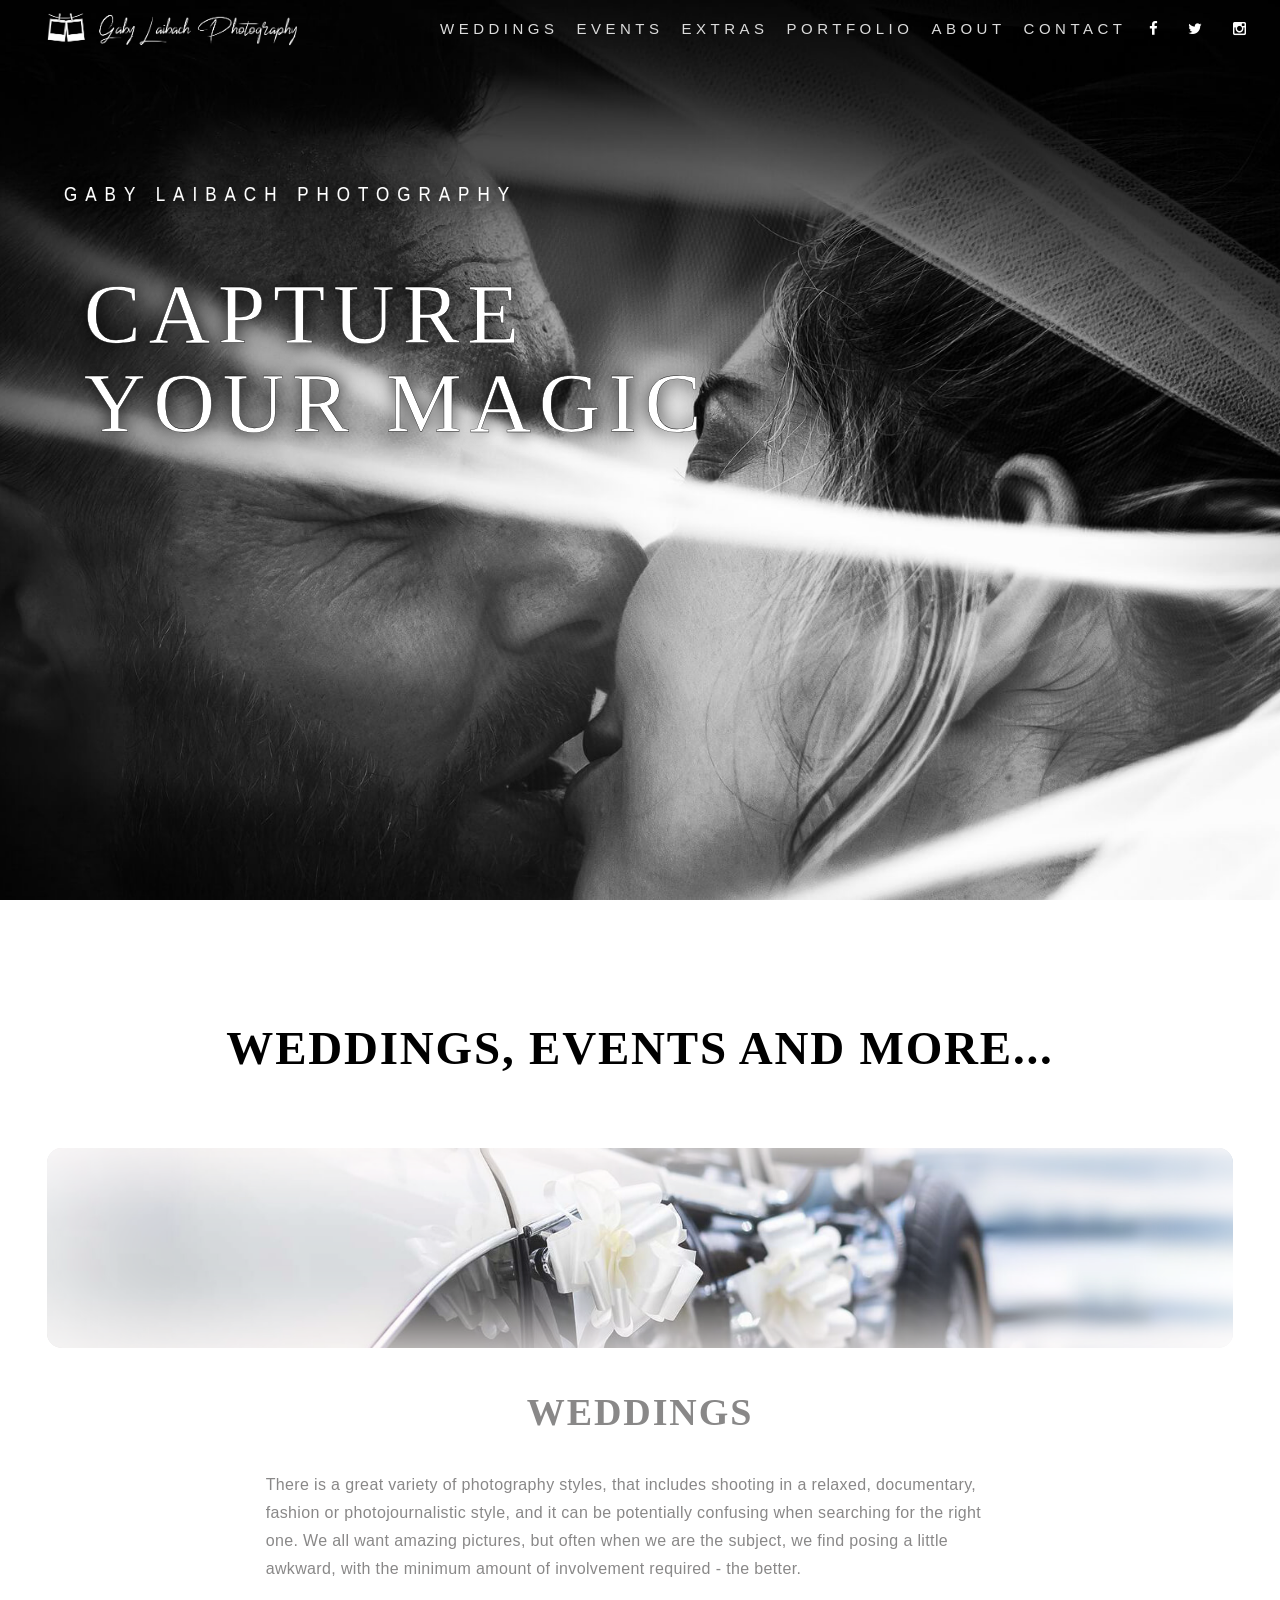
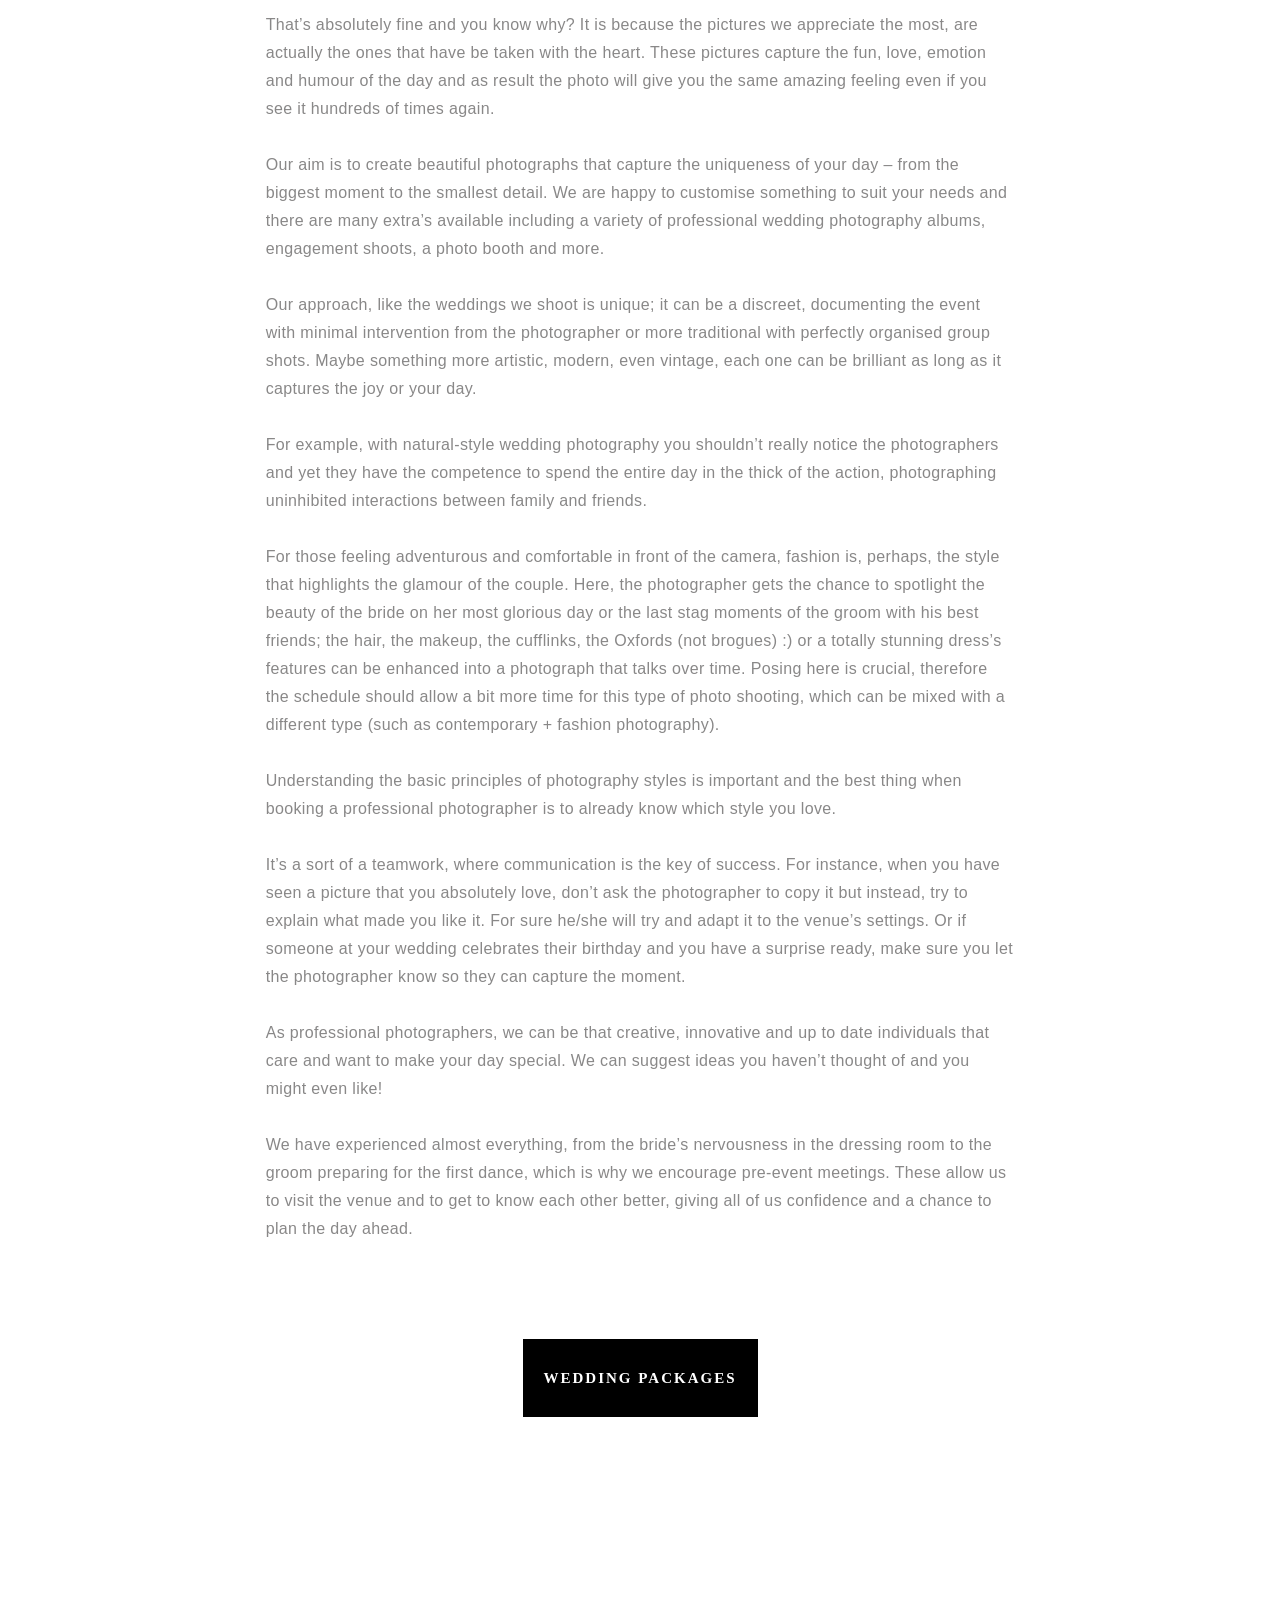
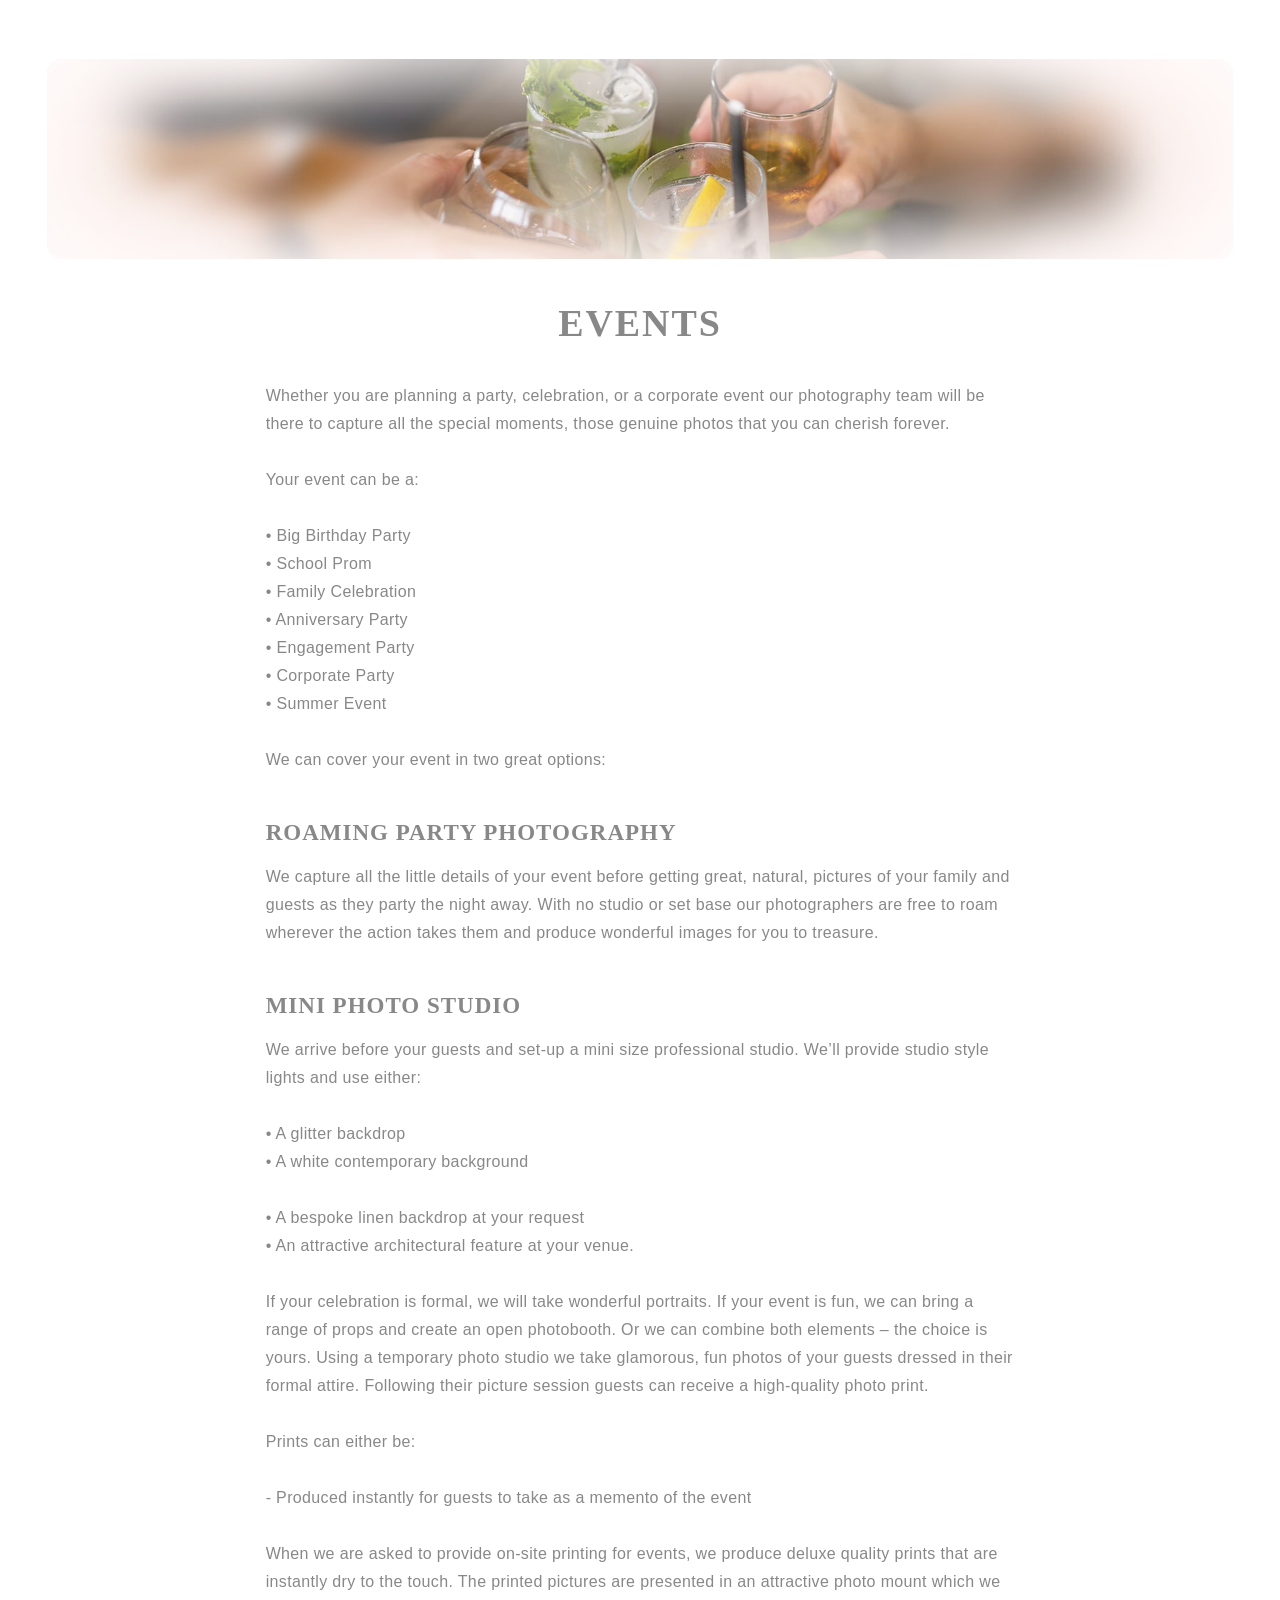
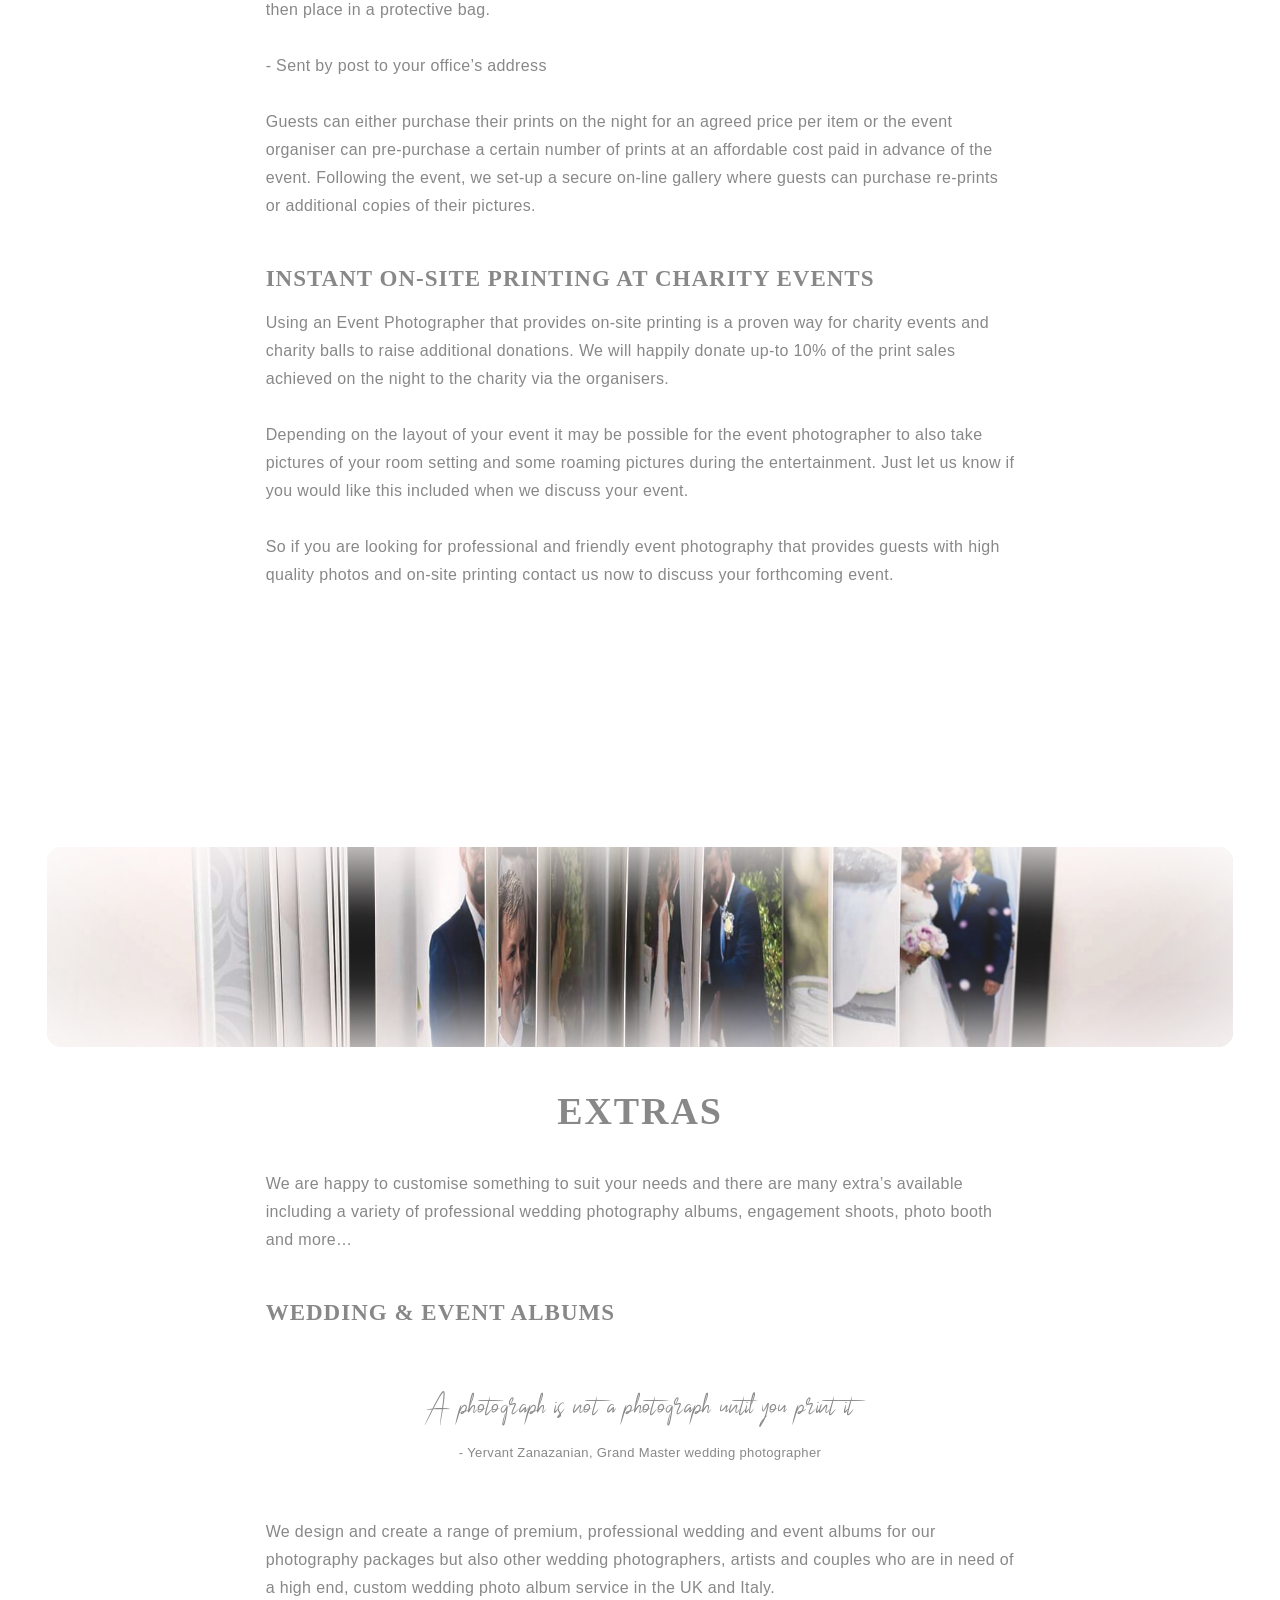
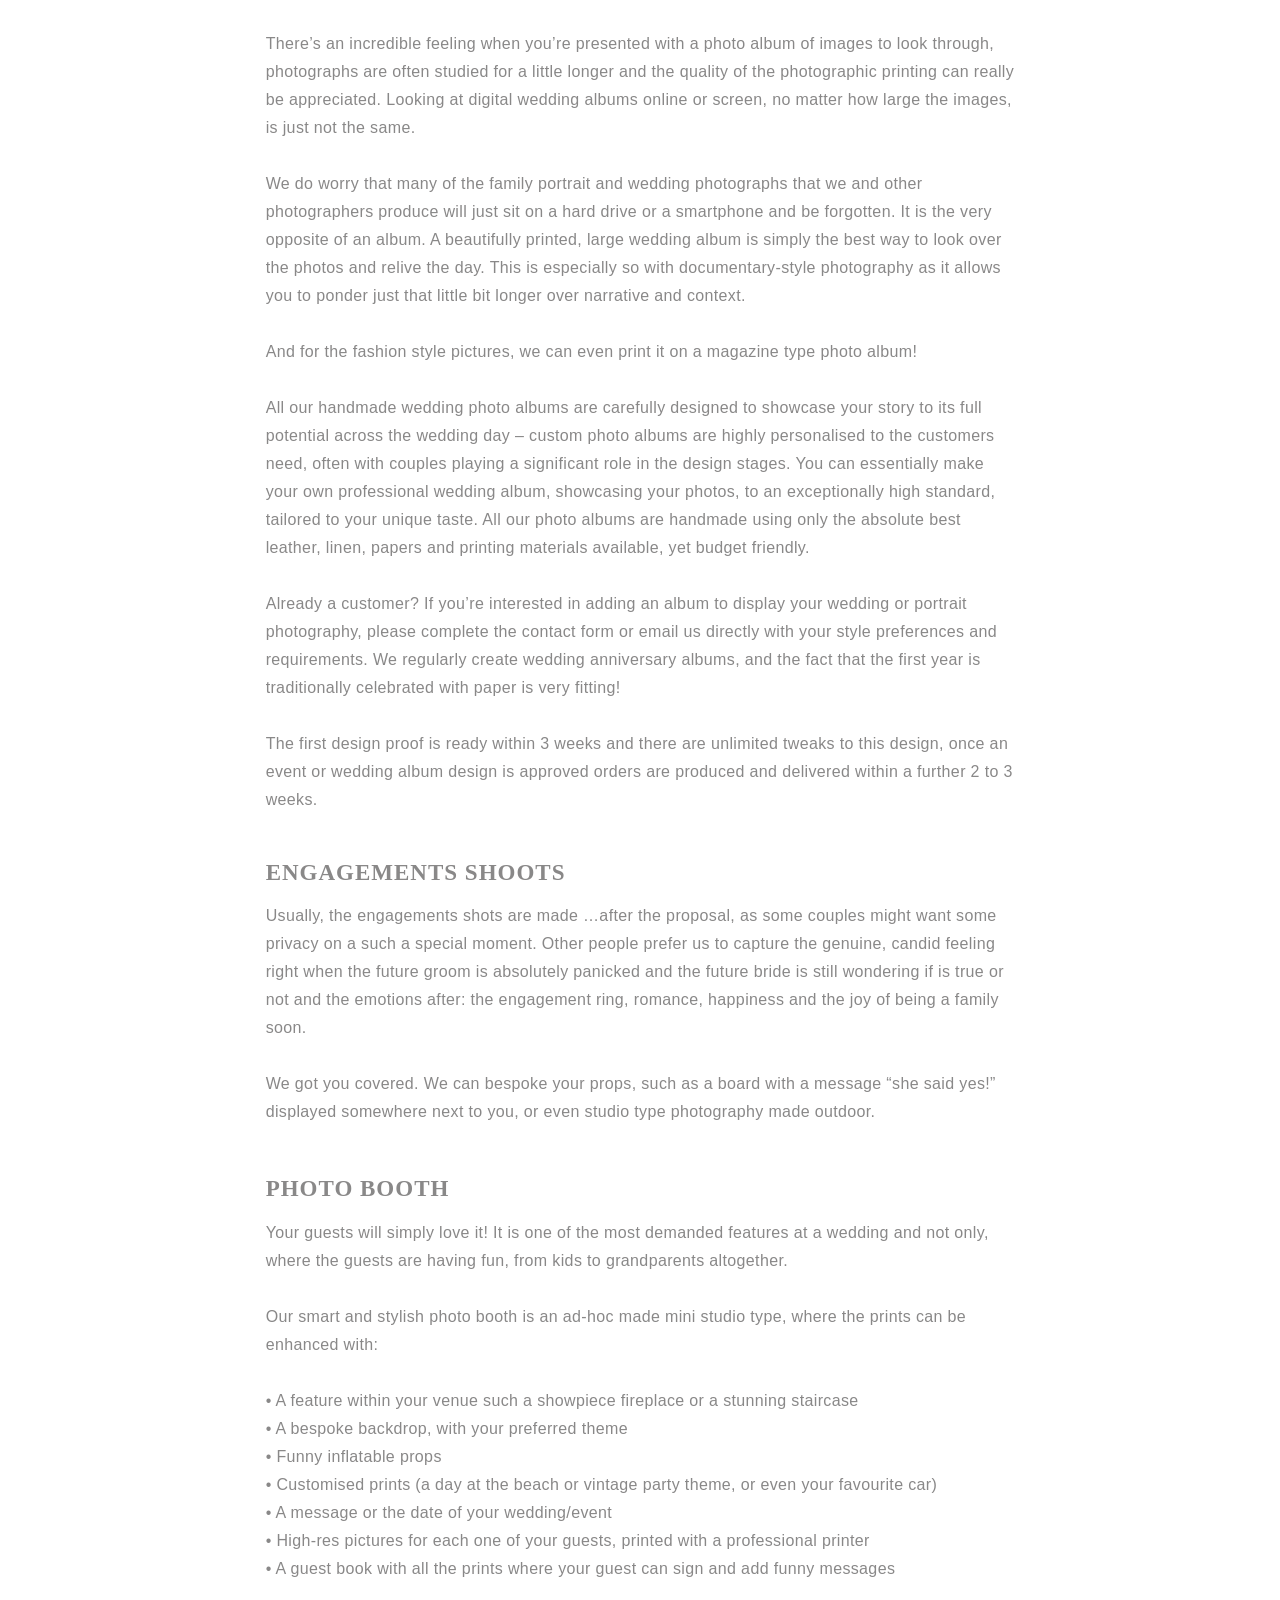
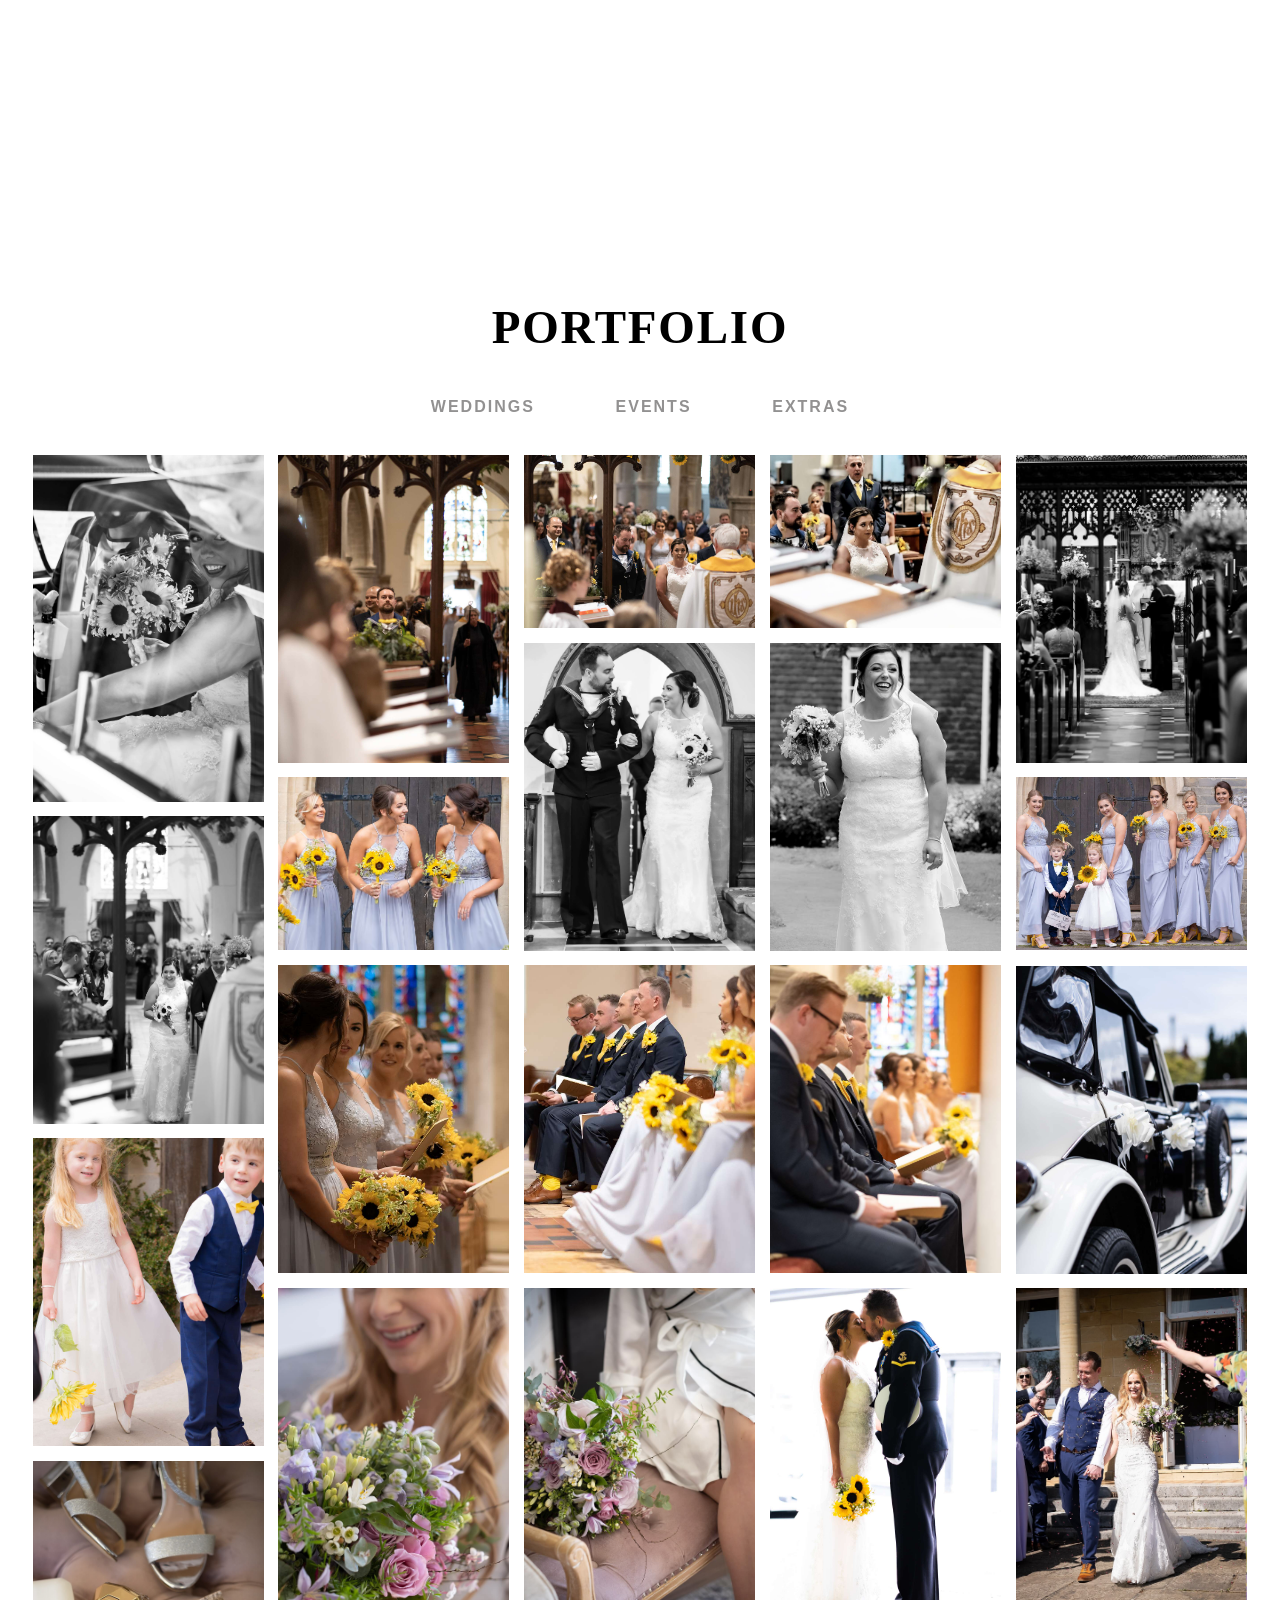
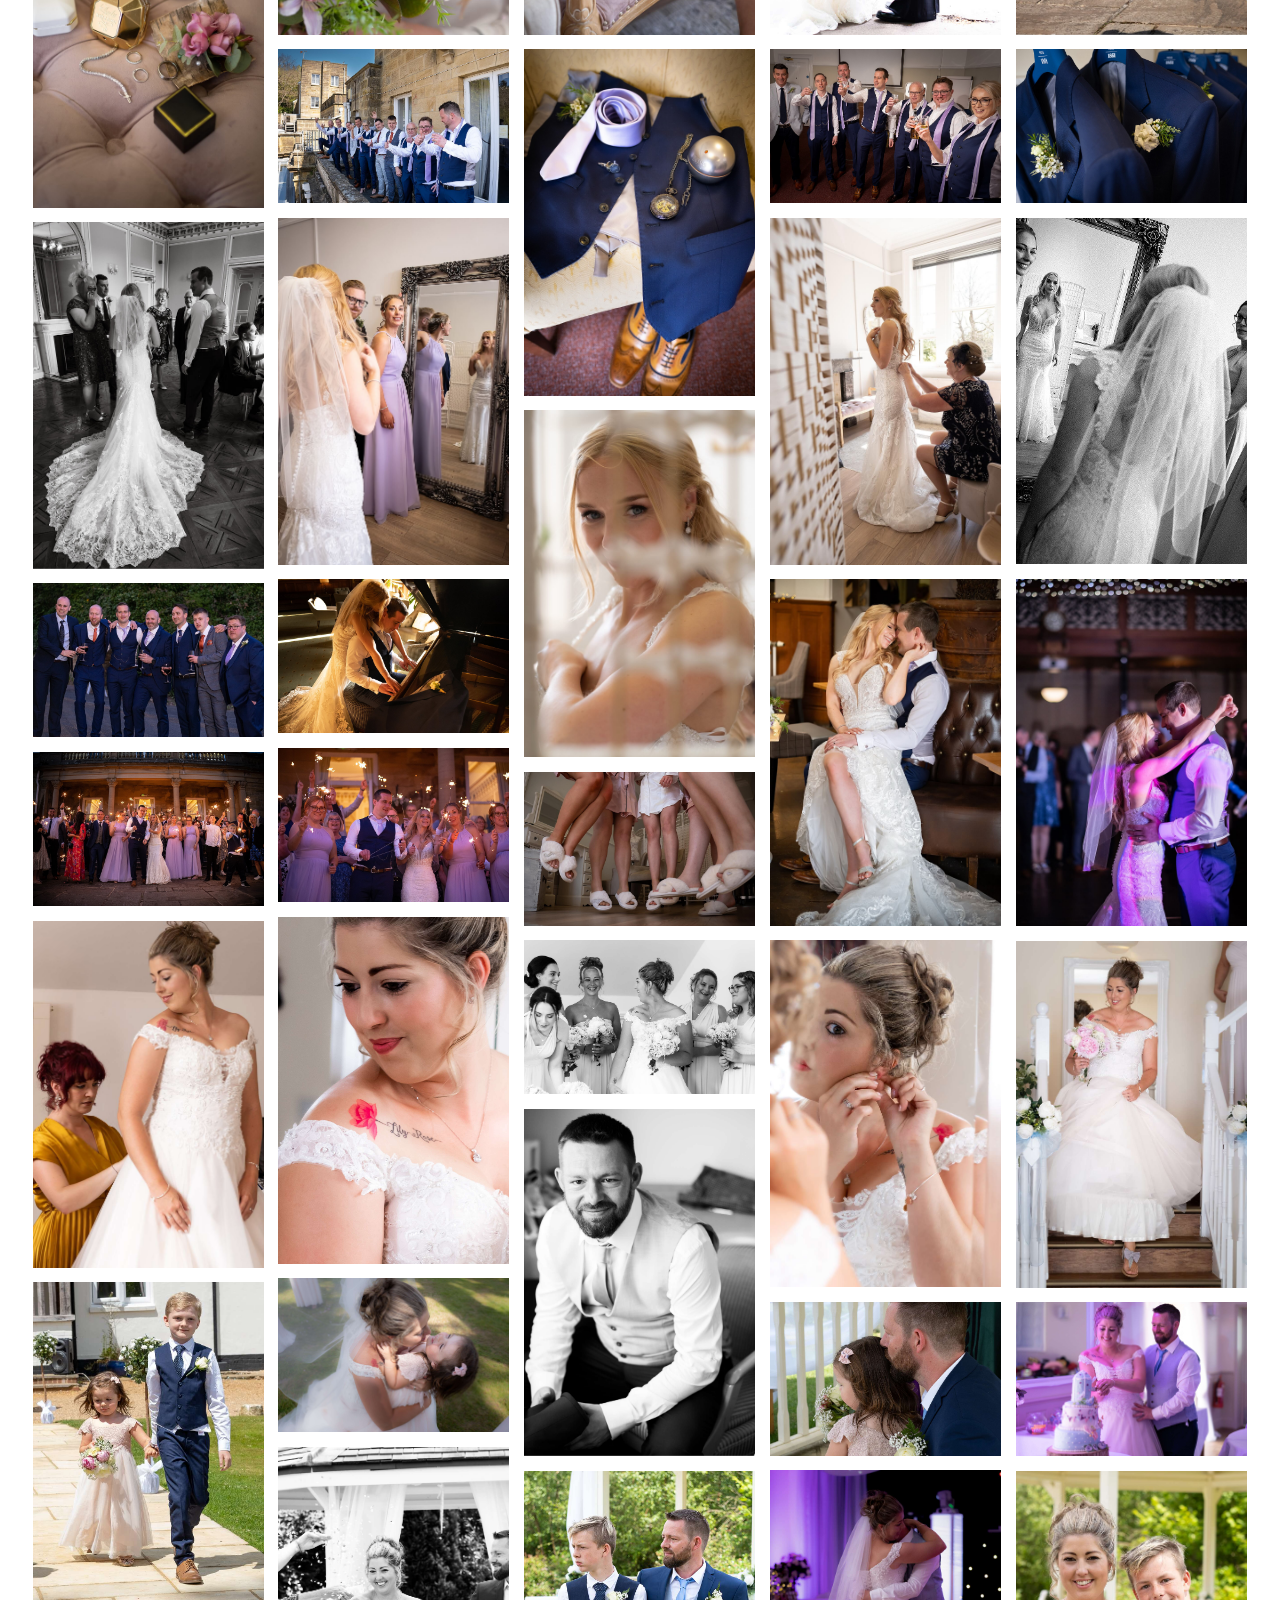
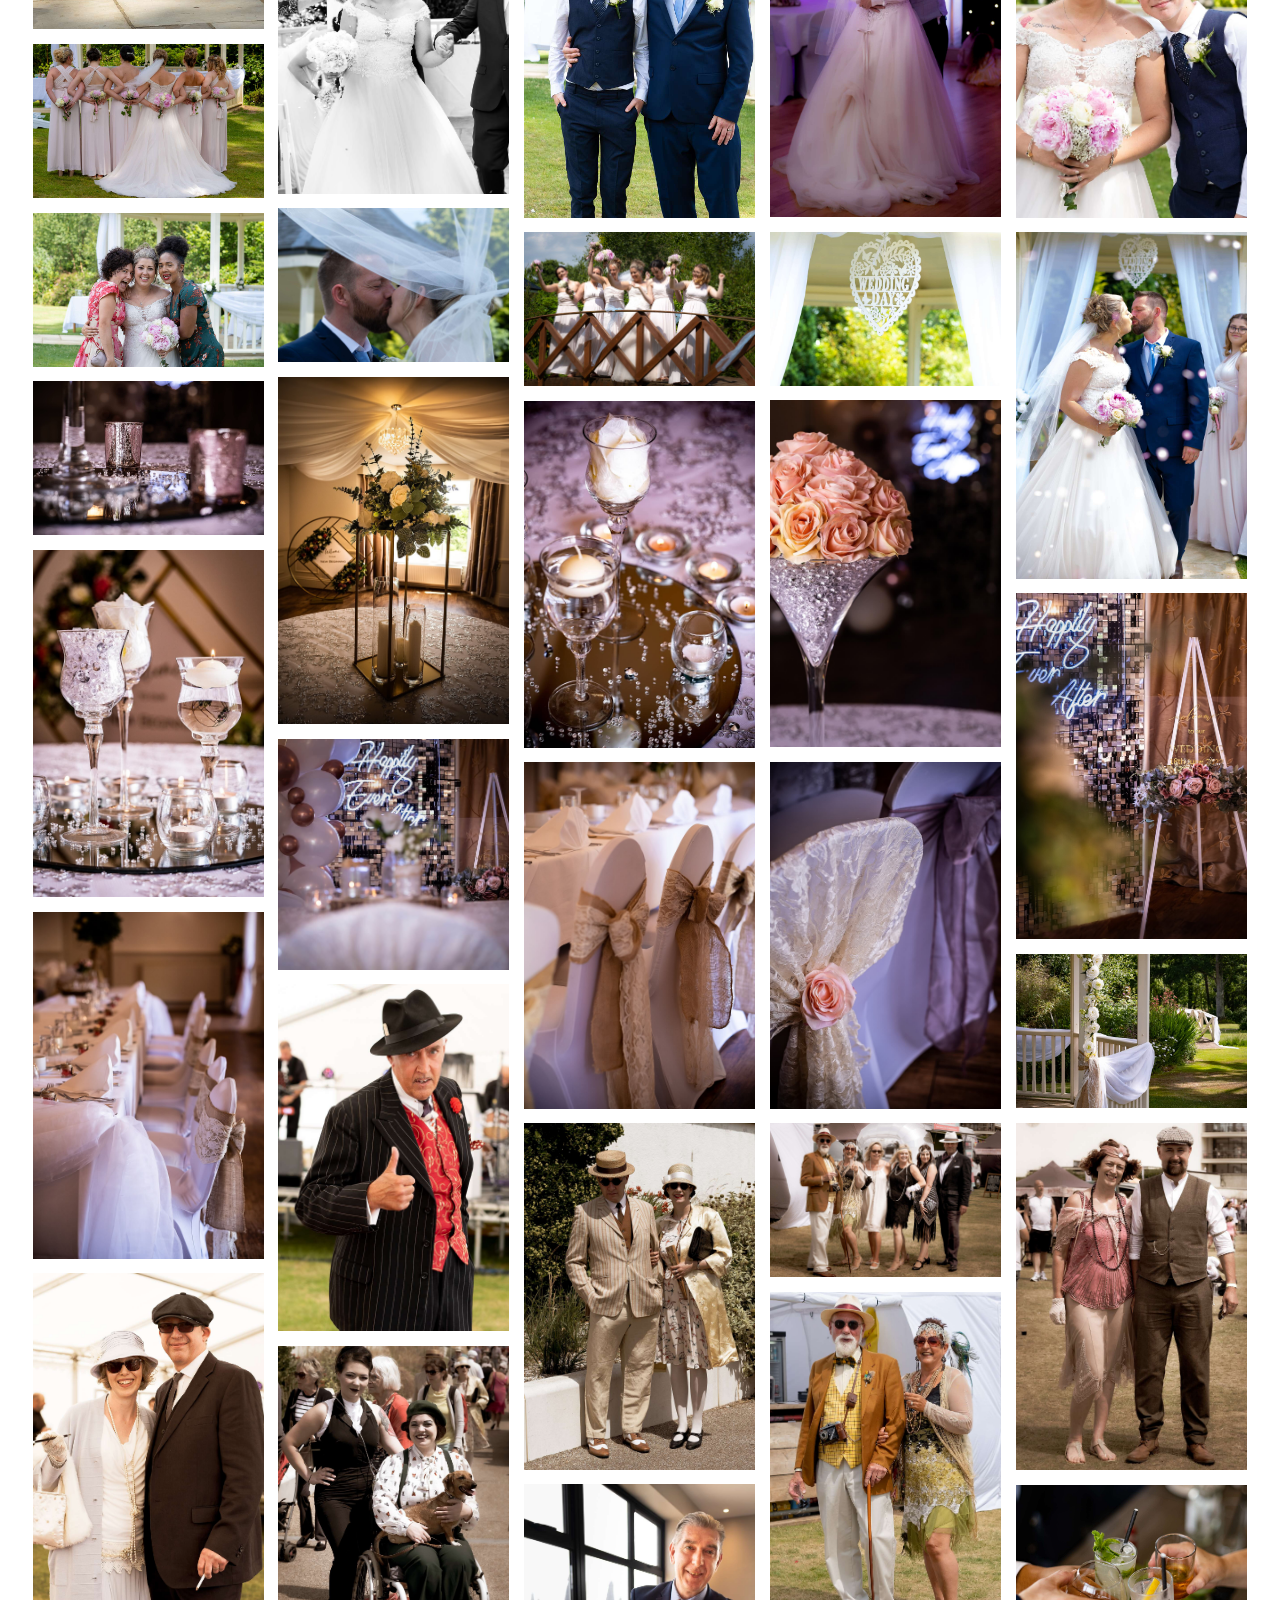
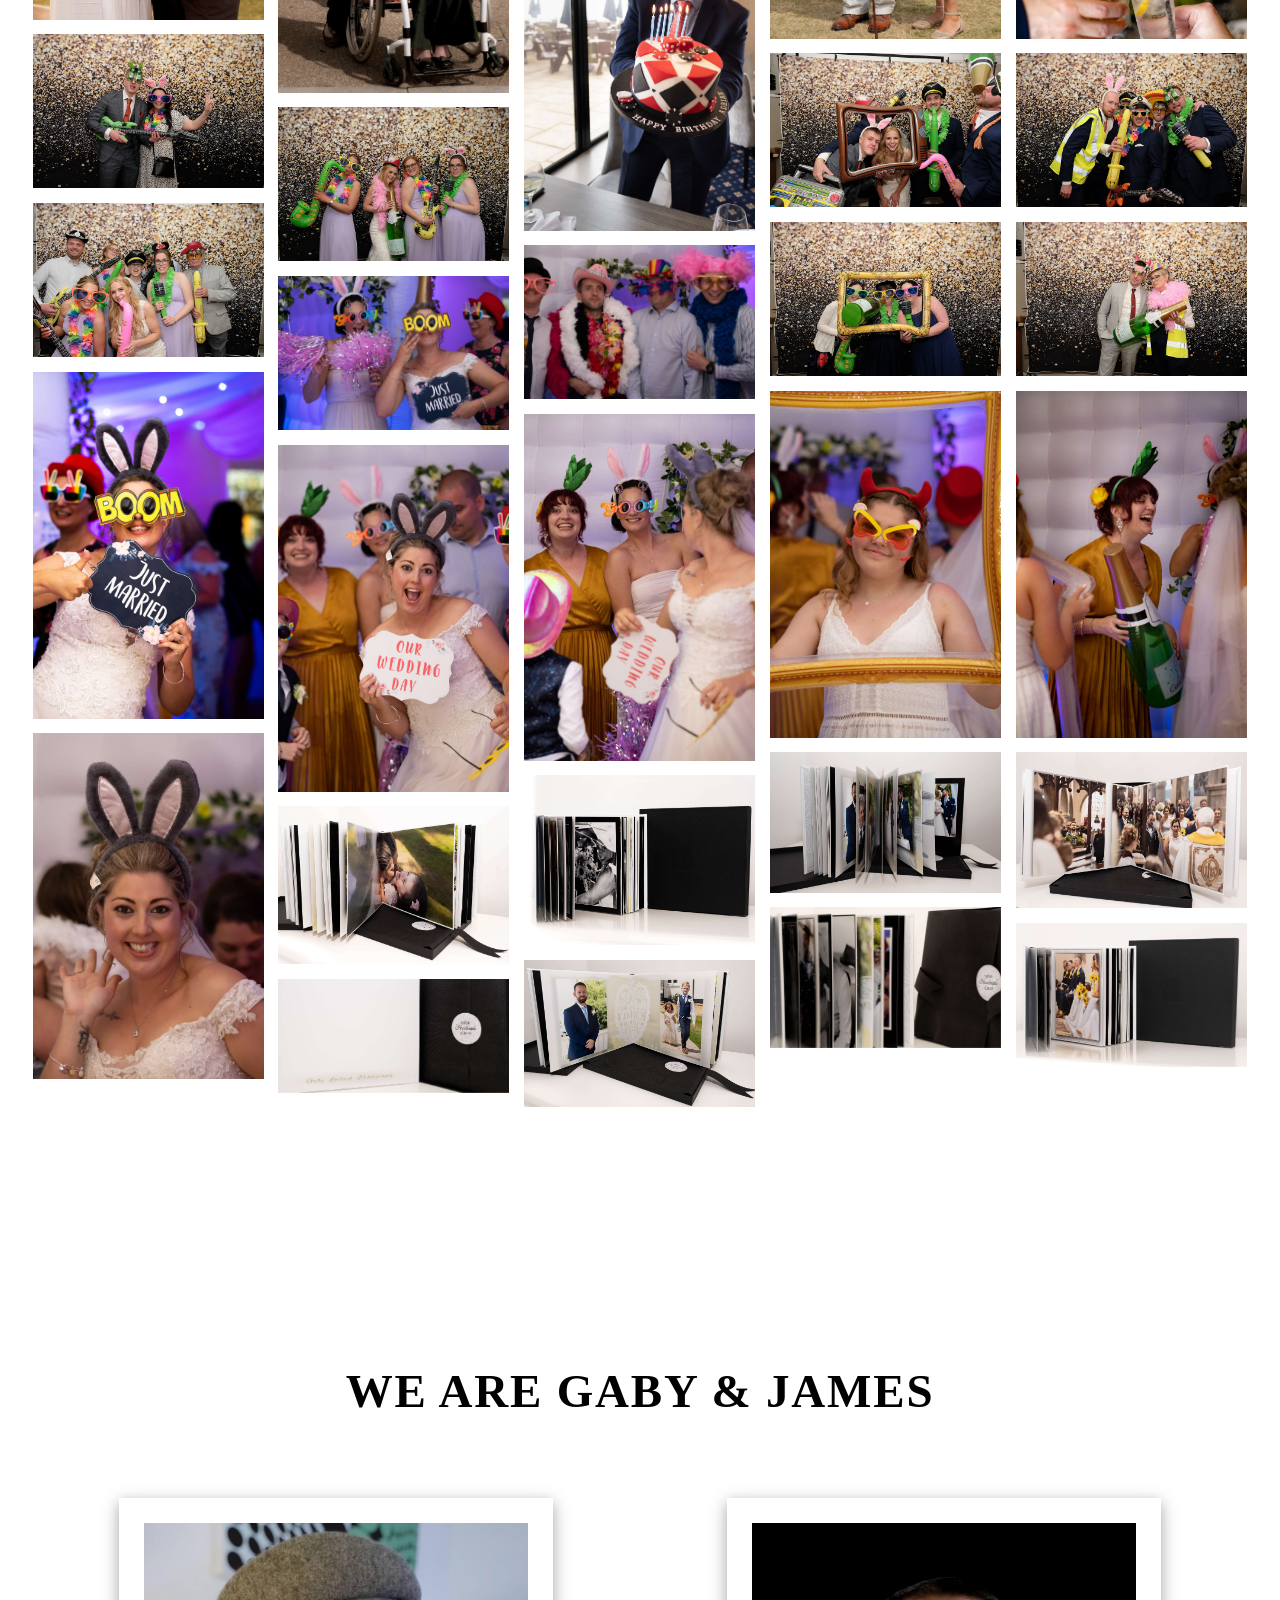
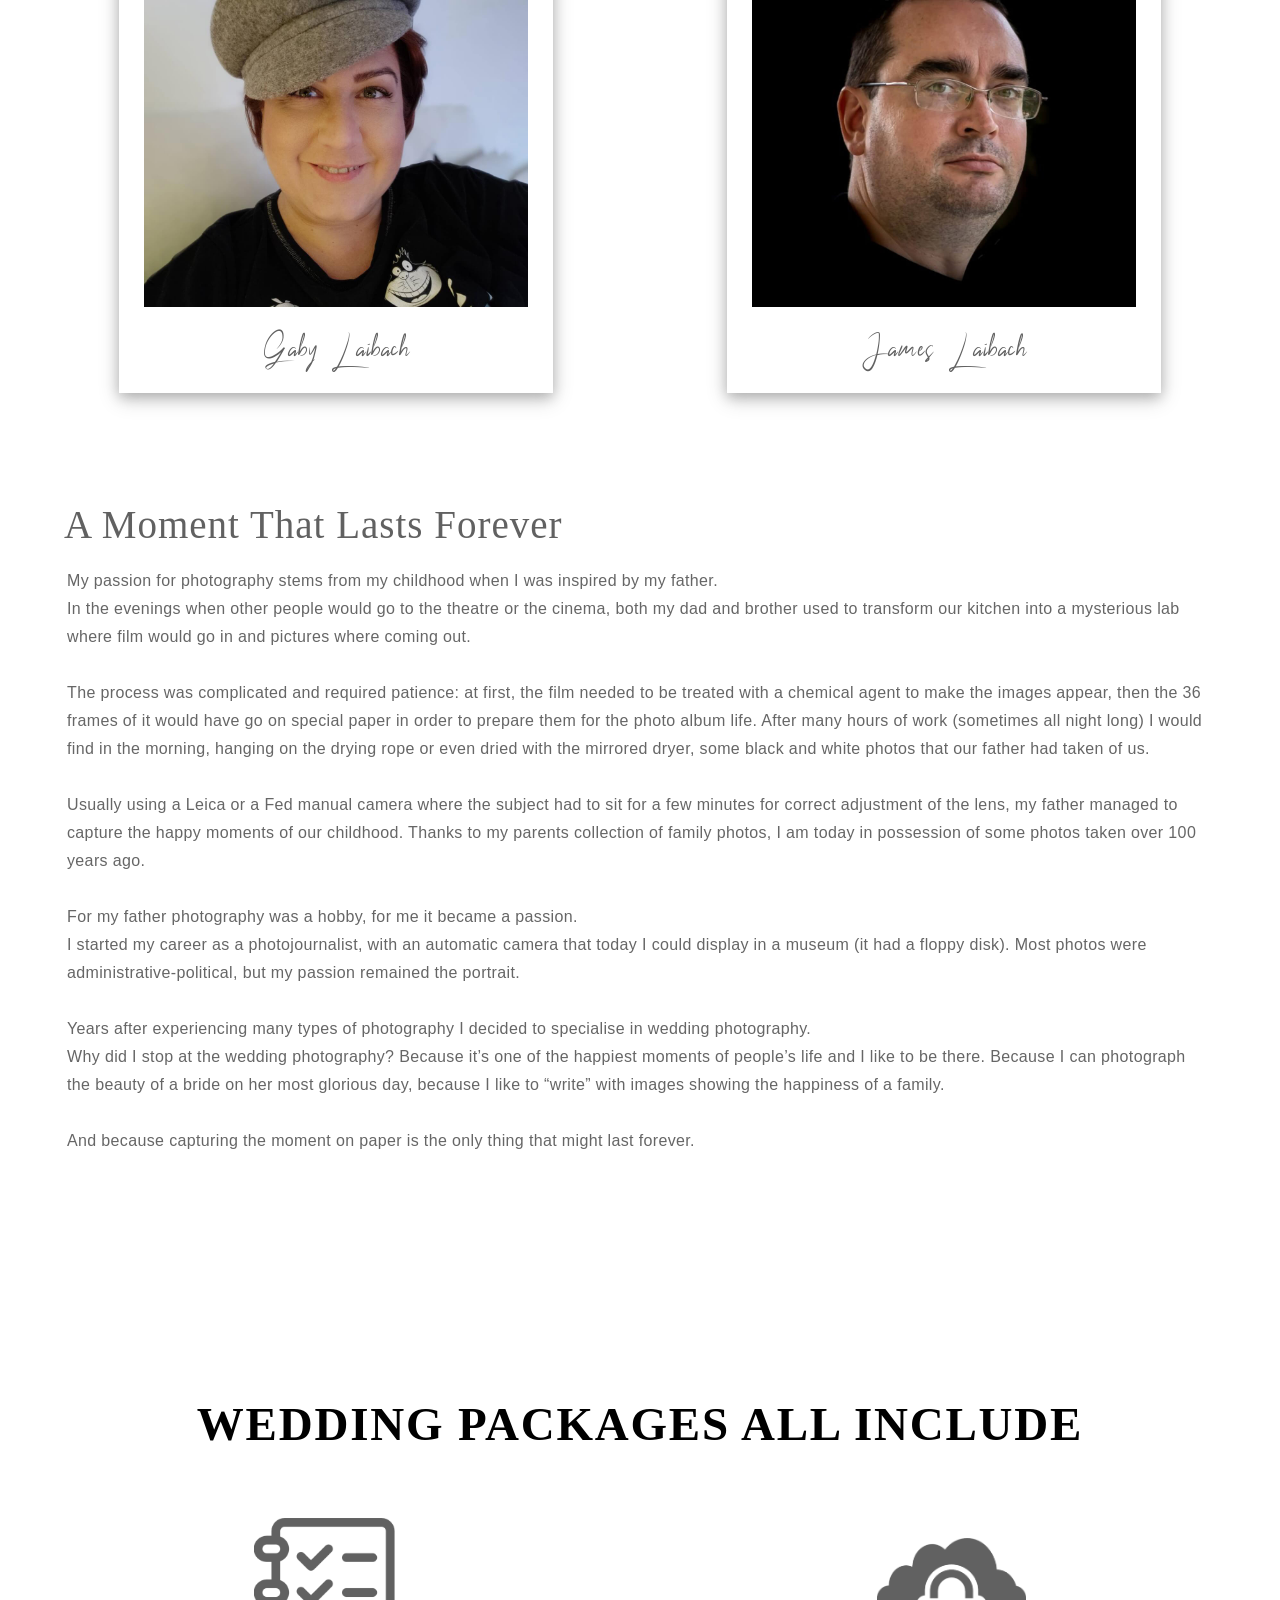
<file: old_index_v06.html>
<!DOCTYPE html>
<html class="no-js" lang="en">

<head>
	<!-- SEO -->
	<meta name="author" content="Gaby Laibach">
    <meta charset="utf-8">
    <meta name="viewport" content="width=device-width,initial-scale=1.0,maximum-scale=1" />
	<meta name="description" content="Have a Look and Book Our Top Quality Wedding & Event Photography Based in East Sussex.">
	<meta name="keywords" content="wedding, photography, wedding photography in sussex, events, prices, pricing, Weddigraphy, book now">
	<title>Gaby Laibach Photography</title>
	<meta name="viewport" content="width=device-width,initial-scale=1.0,maximum-scale=1,user-scalable=no">
	<meta http-equiv="X-UA-Compatible" content="IE=edge,chrome=1">
	<link rel="canonical" href="https://weddigraphy.co.uk/" />
	<meta property="og:title" content="Gaby Laibach Photography" />
	<meta property="og:locale" content="en_GB" />
	<meta property="og:type" content="website" />
	<meta property="og:description" content="Have a Look and Book Our Top Quality Wedding & Event Photography Based in East Sussex." />
	<meta property="og:url" content="https://weddigraphy.co.uk/" />
	<meta property="og:site_name" content="Gaby Laibach Photography" />
	<meta property="og:image" content="images/carousel/carousel_1.jpg" />
	<meta property="og:image:secure_url" content="images/carousel/carousel_1.jpg" />
	<meta property="og:image:width" content="1920" />
	<meta property="og:image:height" content="1100" />
	<meta name="twitter:card" content="summary_large_image" />
	<meta name="twitter:description" content="Have a Look and Book Our Top Quality Wedding & Event Photography Based in East Sussex." />
	<meta name="twitter:title" content="Gaby Laibach Photography" />
	<meta name="twitter:site" content="@GabyLaibach" />
	<meta name="twitter:image" content="images/carousel/carousel_1.jpg" />
	<meta name="twitter:creator" content="@GabyLaibach" />
	<!-- end SEO -->
    <!-- favicons -->
    <link rel="shortcut icon" href="images/favicon.png">
    <link rel="apple-touch-icon" href="images/apple-touch-icon-57x57.png">
    <link rel="apple-touch-icon" sizes="72x72" href="images/apple-touch-icon-72x72.png">
    <link rel="apple-touch-icon" sizes="114x114" href="images/apple-touch-icon-114x114.png">
    <!-- bootstrap -->
    <link rel="stylesheet" href="css/bootstrap.css" />
    <!-- animations -->
    <link rel="stylesheet" href="css/animate.css" />
    <!-- icons -->
    <link rel="stylesheet" href="css/et-line-icons.css" />
	<link rel="stylesheet" href="css/font-logos.min.css" />
    <!-- carousels -->
    <link rel="stylesheet" href="css/owl.carousel.css" />
    <link rel="stylesheet" href="css/owl.transitions.css" />
    <!-- image popup -->
    <link rel="stylesheet" href="css/magnific-popup.css" />
    <!-- custom stylesheet -->
    <link rel="stylesheet" href="css/style.css" />
    <!-- responsive css -->
    <link rel="stylesheet" href="css/responsive.css" />
    <!--[if IE]>
            <link rel="stylesheet" href="css/ie-browser.css" />
        <![endif]-->
    <!--[if IE]>
            <script src="js/html5shiv.js"></script>
        <![endif]-->
		
		
		
<!-- Cookie Consent by https://www.TermsFeed.com -->
<script type="text/javascript" src="//www.termsfeed.com/public/cookie-consent/4.0.0/cookie-consent.js" charset="UTF-8"></script>
<script type="text/javascript" charset="UTF-8">
document.addEventListener('DOMContentLoaded', function () {
cookieconsent.run({"notice_banner_type":"simple","consent_type":"implied","palette":"dark","language":"en","page_load_consent_levels":["strictly-necessary","functionality","tracking","targeting"],"notice_banner_reject_button_hide":false,"preferences_center_close_button_hide":false,"website_name":"Weddigraphy"});
});
</script>

<noscript>Cookie Consent by <a href="https://www.TermsFeed.com/" rel="nofollow noopener">TermsFeed</a></noscript>
<!-- End Cookie Consent -->
		
		<!-- Global site tag (gtag.js) - Google Analytics -->
<script type="text/plain" cookie-consent="tracking" async src="https://www.googletagmanager.com/gtag/js?id=G-NPEFE5GH67"></script>
<script type="text/plain" cookie-consent="tracking">
  window.dataLayer = window.dataLayer || [];
  function gtag(){dataLayer.push(arguments);}
  gtag('js', new Date());

  gtag('config', 'G-NPEFE5GH67');
</script>
		
		
</head>

<body>
    <!-- pre loader -->
    <div class="preloader" style="position: fixed; top: 0; left: 0; right: 0; bottom: 0; z-index: 9999; background-color: #000;">
        <img src="images/loader.svg" style="display: block; position: absolute; left: 0; right: 0; top: 0; bottom: 0; width: 50px; height: 50px; margin: auto;" alt="loading">
    </div>
    <!-- end of pre loader -->

    <!-- navigation -->
    <nav class="nav-transparent nav-black navbar-fixed-top navbar overlay-nav transition-fade-in navbar-default fix-nav">
        <div class="container">
            <div class="row">
                <!-- logo -->
                <div class="col-md-3 col-sm-3 col-xs-6">
                    <a id="white-logo" class="internal-link" href="#welcome">
                        <img alt="Gaby Laibach Photography logo" src="images/white.png" class="main-logo">
                    </a>
                    <a id="color-logo" class="internal-link" href="#welcome">
                        <img alt="Gaby Laibach Photography logo" src="images/white.png" class="main-logo">
                    </a>
                </div>
                <!-- logo end -->
                <!-- toggle navigation -->
                <div class="navbar-header">
                    <button type="button" class="navbar-toggle" data-toggle="collapse" data-target=".navbar-collapse">
                        <span class="sr-only">Toggle navigation</span>
                        <span class="icon-bar"></span>
                        <span class="icon-bar"></span>
                        <span class="icon-bar"></span>
                    </button>
                </div>
                <!-- end toggle navigation -->
                <div class="col-md-9 text-right">
                    <div class="navbar-collapse collapse">
                        <ul class="nav navbar-nav navbar-right">
                            <li><a href="#services" class="internal-link">weddings</a> </li>
							<li><a href="#eventservices" class="internal-link">events</a> </li>
							<li><a href="#extraservices" class="internal-link">extras</a> </li>
                            <li><a href="#portfolio" class="internal-link">portfolio</a> </li>
                            <li><a href="#about" class="internal-link">about</a> </li>
                            <li><a href="#contact" class="internal-link">contact</a> </li>
							<li><a target="_blank" href="https://www.facebook.com/pages/category/Local-Business/GabyLaibach-Weddigraphy-331834871007689/"> <i class="fa fa-facebook"></i> </a></li>
<li><a target="_blank" href="https://twitter.com/gabylaibach"> <i class="fa fa-twitter"></i> </a></li>
<li><a target="_blank" href="https://instagram.com/gabylaibach_weddigraphy?igshid=1f831pne58vfg"> <i class="fa fa-instagram"></i> </a></li>
                        </ul>
                    </div>
                </div>
            </div>
        </div>
    </nav>
    <!-- end of navigation -->

    <!-- carousel section -->
    <section id="welcome" class="zero-padding slider-arrow-none slider-full">
        <div id="main-slider" class="light-pagination owl-carousel">
            <!-- carousel item -->
		<div class="item owl-bg-img" style="background-image:url('images/carousel/carousel_1.jpg');">
                <div class="slider-bg"></div>
                <div class="slider-full relative"> </div>
				 <div class="carousel-caption d-none d-md-block">Capture<br>Your Magic</div>
				 <div class="carousel-captionz d-none d-md-block">Gaby Laibach Photography</div>
            </div>
            <!-- end carousel item -->
       
        </div>
    </section>
    <!-- end carousel item -->
	
	
	
	
	
	
	
	
	
	
	
	
	
	
	
	
	
	
	
	
	
	
	
	
	
	
	
	
	
	
	
	
	
<!-- services section -->
<section id="services" class="xs-section">
<div class="container">
<div class="row">
<!-- section title -->
<div class="col-md-12 text-center zero-padding">
<h1 class="section-heading">Weddings, Events and More...</h1>
</div>
<!-- end section title -->
</div>
<div class="row margin-top-3 ">
<div class="col-lg-12 col-md-12 margin-top-3" >
<div class ="serviceimgs" style="background-image:url('images/services/weddings_s.jpg');"></div>

<h3 class="text-gray margin-btm-6">Weddings</h3>
<div id="wedcont">
<p class="text-gray">
There is a great variety of photography styles, that includes shooting in a relaxed, documentary, fashion or photojournalistic style, and it can be potentially confusing when searching for the right one. We all want amazing pictures, but often when we are the subject, we find posing a little awkward, with the minimum amount of involvement required - the better. <br><br>
That’s absolutely fine and you know why? It is because the pictures we appreciate the most, are actually the ones that have be taken with the heart. These pictures capture the fun, love, emotion and humour of the day and as result the photo will give you the same amazing feeling even if you see it hundreds of times again. <br><br>
Our aim is to create beautiful photographs that capture the uniqueness of your day – from the biggest moment to the smallest detail. We are happy to customise something to suit your needs and there are many extra’s available including a variety of professional wedding photography albums, engagement shoots, a photo booth and more.<br><br>

Our approach, like the weddings we shoot is unique; it can be a discreet, documenting the event with minimal intervention from the photographer or more traditional with perfectly organised group shots.  Maybe something more artistic, modern, even vintage, each one can be brilliant as long as it captures the joy or your day. <br><br>
For example, with natural-style wedding photography you shouldn’t really notice the photographers and yet they have the competence to spend the entire day in the thick of the action, photographing uninhibited interactions between family and friends. <br><br>
For those feeling adventurous and comfortable in front of the camera, fashion is, perhaps, the style that highlights the glamour of the couple. Here, the photographer gets the chance to spotlight the beauty of the bride on her most glorious day or the last stag moments of the groom with his best friends; the hair, the makeup, the cufflinks, the Oxfords (not brogues) :) or a totally stunning dress’s features can be enhanced into a photograph that talks over time. Posing here is crucial, therefore the schedule should allow a bit more time for this type of photo shooting, which can be mixed with a different type (such as contemporary + fashion photography).<br><br>
Understanding the basic principles of photography styles is important and the best thing when booking a professional photographer is to already know which style you love. <br><br>
It’s a sort of a teamwork, where communication is the key of success. For instance, when you have seen a picture that you absolutely love, don’t ask the photographer to copy it but instead, try to explain what made you like it. For sure he/she will try and adapt it to the venue’s settings. Or if someone at your wedding celebrates their birthday and you have a surprise ready, make sure you let the photographer know so they can capture the moment.  <br><br>
As professional photographers, we can be that creative, innovative and up to date individuals that care and want to make your day special. We can suggest ideas you haven’t thought of and you might even like! <br><br>
We have experienced almost everything, from the bride’s nervousness in the dressing room to the groom preparing for the first dance, which is why we encourage pre-event meetings. These allow us to visit the venue and to get to know each other better, giving all of us confidence and a chance to plan the day ahead.<br><br><br></p></div>


<div class="col-md-12 text-center zero-padding">
<p class="text-gray"><h3><a href="#wpackages"  style="font-size:15px;" class="margin-top-zero btn btn-black zero-margin-lr internal-link">WEDDING PACKAGES</a></h3></p>
</div>


</div>

<div id="eventservices" class="col-lg-12 col-md-12 margin-top-5">
<div class ="serviceimgs" style="background-image:url('images/services/events_s.jpg');"></div>

<h3 class="text-gray margin-btm-6">Events</h3>

<div id="evecont">
<p class="text-gray">
Whether you are planning a party, celebration, or a corporate event our photography team will be there to capture all the special moments, those genuine photos that you can cherish forever.<br><br>
Your event can be a:<br><br>

• Big Birthday Party<br>
• School Prom<br>
• Family Celebration<br>
• Anniversary Party<br>
• Engagement Party<br>
• Corporate Party<br>
• Summer Event<br><br>

We can cover your event in two great options:<br></p><br>

<h6>Roaming Party Photography</h6>

<p class="text-gray">
We capture all the little details of your event before getting great, natural, pictures of your family and guests as they party the night away. With no studio or set base our photographers are free to roam wherever the action takes them and produce wonderful images for you to treasure.</p><br>

<h6>Mini Photo Studio</h6>

<p class="text-gray">We arrive before your guests and set-up a mini size professional studio. We’ll provide studio style lights and use either:<br><br>
• A glitter backdrop<br>
• A white contemporary background<br><br>
• A bespoke linen backdrop at your request<br>
• An attractive architectural feature at your venue.<br><br>

If your celebration is formal, we will take wonderful portraits. If your event is fun, we can bring a range of props and create an open photobooth. Or we can combine both elements – the choice is yours.

Using a temporary photo studio we take glamorous, fun photos of your guests dressed in their formal attire. Following their picture session guests can receive a high-quality photo print. <br><br>
Prints can either be:<br><br>
- Produced instantly for guests to take as a memento of the event<br><br>

When we are asked to provide on-site printing for events, we produce deluxe quality prints that are instantly dry to the touch. The printed pictures are presented in an attractive photo mount which we then place in a protective bag.<br><br>
- Sent by post to your office’s address<br><br>

Guests can either purchase their prints on the night for an agreed price per item or the event organiser can pre-purchase a certain number of prints at an affordable cost paid in advance of the event. Following the event, we set-up a secure on-line gallery where guests can purchase re-prints or additional copies of their pictures.<br>
</p><br>


<h6>Instant on-site printing at Charity Events</h6>


<p class="text-gray">
Using an Event Photographer that provides on-site printing is a proven way for charity events and charity balls to raise additional donations. We will happily donate up-to 10% of the print sales achieved on the night to the charity via the organisers.<br><br>

Depending on the layout of your event it may be possible for the event photographer to also take pictures of your room setting and some roaming pictures during the entertainment. Just let us know if you would like this included when we discuss your event.<br><br>

So if you are looking for professional and friendly event photography that provides guests with high quality photos and on-site printing contact us now to discuss your forthcoming event.<br>

<br><br></p></div></div>

<br>

<div id="extraservices" class="col-lg-12 col-md-12 margin-top-5">
<div class ="serviceimgs" style="background-image:url('images/services/extras_s.jpg');"></div>

<h3 class="text-gray margin-btm-6">Extras</h3>

<div id="extcont">
<p class="text-gray">
We are happy to customise something to suit your needs and there are many extra’s available including a variety of professional wedding photography albums, engagement shoots, photo booth and more…<br></p><br>

<h6>Wedding & Event Albums</h6><br><br>

<p class="quote">A photograph is not a photograph until you print it</p><br><p class="quoteow">-  Yervant Zanazanian, Grand Master wedding photographer</p>
<br>
<p class="text-gray">
We design and create a range of premium, professional wedding and event albums for our photography packages but also other wedding photographers, artists and couples who are in need of a high end, custom wedding photo album service in the UK and Italy.<br><br>

There’s an incredible feeling when you’re presented with a photo album of images to look through, photographs are often studied for a little longer and the quality of the photographic printing can really be appreciated. Looking at digital wedding albums online or screen, no matter how large the images, is just not the same.<br><br>

We do worry that many of the family portrait and wedding photographs that we and other photographers produce will just sit on a hard drive or a smartphone and be forgotten. It is the very opposite of an album. A beautifully printed, large wedding album is simply the best way to look over the photos and relive the day. This is especially so with documentary-style photography as it allows you to ponder just that little bit longer over narrative and context.<br><br>
And for the fashion style pictures, we can even print it on a magazine type photo album!<br><br>

All our handmade wedding photo albums are carefully designed to showcase your story to its full potential across the wedding day – custom photo albums are highly personalised to the customers need, often with couples playing a significant role in the design stages. You can essentially make your own professional wedding album, showcasing your photos, to an exceptionally high standard, tailored to your unique taste. All our photo albums are handmade using only the absolute best leather, linen, papers and printing materials available, yet budget friendly.<br><br>

Already a customer? If you’re interested in adding an album to display your wedding or portrait photography, please complete the contact form or email us directly with your style preferences and requirements. We regularly create wedding anniversary albums, and the fact that the first year is traditionally celebrated with paper is very fitting!<br><br>

The first design proof is ready within 3 weeks and there are unlimited tweaks to this design, once an event or wedding album design is approved orders are produced and delivered within a further 2 to 3 weeks.<br></p><br>


<h6>ENGAGEMENTS SHOOTS</h6>


<p class="text-gray">
Usually, the engagements shots are made …after the proposal, as some couples might want some privacy on a such a special moment. Other people prefer us to capture the genuine, candid feeling right when the future groom is absolutely panicked and the future bride is still wondering if is true or not and the emotions after: the engagement ring, romance, happiness and the joy of being a family soon.  <br><br>
We got you covered. We can bespoke your props, such as a board with a message “she said yes!” displayed somewhere next to you, or even studio type photography made outdoor. <br><br></p>


<h6>PHOTO BOOTH</h6>


<p class="text-gray">
Your guests will simply love it! It is one of the most demanded features at a wedding and not only, where the guests are having fun, from kids to grandparents altogether.<br><br>

Our smart and stylish photo booth is an ad-hoc made mini studio type, where the prints can be enhanced with:<br><br>
    • A feature within your venue such a showpiece fireplace or a stunning staircase<br>
    • A bespoke backdrop, with your preferred theme<br>
    • Funny inflatable props <br>
    • Customised prints (a day at the beach or vintage party theme, or even your favourite car)<br>
    • A message or the date of your wedding/event<br>
    • High-res pictures for each one of your guests, printed with a professional printer<br>
    • A guest book with all the prints where your guest can sign and add funny messages
<br><br><br></p>


</div></div></div></div></section>



<!-- portfolio -->
<section id="portfolio" class="portfolio-wd margin-top-6 gutter ">
<div class="container">
<div class="row">
<!-- section title -->
<div class="col-md-12 text-center ">
<h1 class="section-heading" >Portfolio</h1>
</div>
<!-- end section title -->

</div>
<div class="row margin-top-btm-3 margin-btm-zero">
<div class="col-md-12 text-center">
<div class="text-center">
<!-- photography filter -->
	<ul class="xs-text-center sm-text-center grid-filter nav nav-tabs portfolio-navigation">
		<li class="nav"> <a href="#" data-filter=".weddings">Weddings</a> </li>
		<li class="nav"> <a href="#" data-filter=".events">Events</a> </li>
		<li class="nav"> <a href="#" data-filter=".extras">Extras</a> </li>
	</ul>
<!-- end photography filter -->
</div>
</div>

<div class="col-md-12 portfolio-grid overflow zero-padding">
<div class="tab-content">
<!-- filter grid -->
<ul class="grid portfolio-popup portfolio-masonry">



	<!-- photography item -->
	<li class="weddings"><figure><div class="img-portfolio">
	<a href="images/weddings/wedding_1.jpg" title="">
	<img src="images/weddings/wedding_1.jpg" alt="Gaby Laibach Photography Portfolio" /></a></div></figure></li>
	<!-- end photography item -->
	
	
	<!-- photography item -->
	<li class="weddings"><figure><div class="img-portfolio">
	<a href="images/weddings/wedding_2.jpg" title="">
	<img src="images/weddings/wedding_2.jpg" alt="Gaby Laibach Photography Portfolio" /></a></div></figure></li>
	<!-- end photography item -->
	
		<!-- photography item -->
	<li class="weddings"><figure><div class="img-portfolio">
	<a href="images/weddings/wedding_3.jpg" title="">
	<img src="images/weddings/wedding_3.jpg" alt="Gaby Laibach Photography Portfolio" /></a></div></figure></li>
	<!-- end photography item -->
	
		<!-- photography item -->
	<li class="weddings"><figure><div class="img-portfolio">
	<a href="images/weddings/wedding_4.jpg" title="">
	<img src="images/weddings/wedding_4.jpg" alt="Gaby Laibach Photography Portfolio" /></a></div></figure></li>
	<!-- end photography item -->
	
		<!-- photography item -->
	<li class="weddings"><figure><div class="img-portfolio">
	<a href="images/weddings/wedding_5.jpg" title="">
	<img src="images/weddings/wedding_5.jpg" alt="Gaby Laibach Photography Portfolio" /></a></div></figure></li>
	<!-- end photography item -->
	
		<!-- photography item -->
	<li class="weddings"><figure><div class="img-portfolio">
	<a href="images/weddings/wedding_6.jpg" title="">
	<img src="images/weddings/wedding_6.jpg" alt="Gaby Laibach Photography Portfolio" /></a></div></figure></li>
	<!-- end photography item -->
	
		<!-- photography item -->
	<li class="weddings"><figure><div class="img-portfolio">
	<a href="images/weddings/wedding_7.jpg" title="">
	<img src="images/weddings/wedding_7.jpg" alt="Gaby Laibach Photography Portfolio" /></a></div></figure></li>
	<!-- end photography item -->
	
		<!-- photography item -->
	<li class="weddings"><figure><div class="img-portfolio">
	<a href="images/weddings/wedding_8.jpg" title="">
	<img src="images/weddings/wedding_8.jpg" alt="Gaby Laibach Photography Portfolio" /></a></div></figure></li>
	<!-- end photography item -->
	
		<!-- photography item -->
	<li class="weddings"><figure><div class="img-portfolio">
	<a href="images/weddings/wedding_9.jpg" title="">
	<img src="images/weddings/wedding_9.jpg" alt="Gaby Laibach Photography Portfolio" /></a></div></figure></li>
	<!-- end photography item -->
	
		<!-- photography item -->
	<li class="weddings"><figure><div class="img-portfolio">
	<a href="images/weddings/wedding_10.jpg" title="">
	<img src="images/weddings/wedding_10.jpg" alt="Gaby Laibach Photography Portfolio" /></a></div></figure></li>
	<!-- end photography item -->
	
		<!-- photography item -->
	<li class="weddings"><figure><div class="img-portfolio">
	<a href="images/weddings/wedding_11.jpg" title="">
	<img src="images/weddings/wedding_11.jpg" alt="Gaby Laibach Photography Portfolio" /></a></div></figure></li>
	<!-- end photography item -->
	
		<!-- photography item -->
	<li class="weddings"><figure><div class="img-portfolio">
	<a href="images/weddings/wedding_12.jpg" title="">
	<img src="images/weddings/wedding_12.jpg" alt="Gaby Laibach Photography Portfolio" /></a></div></figure></li>
	<!-- end photography item -->
	
		<!-- photography item -->
	<li class="weddings"><figure><div class="img-portfolio">
	<a href="images/weddings/wedding_13.jpg" title="">
	<img src="images/weddings/wedding_13.jpg" alt="Gaby Laibach Photography Portfolio" /></a></div></figure></li>
	<!-- end photography item -->
	
		<!-- photography item -->
	<li class="weddings"><figure><div class="img-portfolio">
	<a href="images/weddings/wedding_14.jpg" title="">
	<img src="images/weddings/wedding_14.jpg" alt="Gaby Laibach Photography Portfolio" /></a></div></figure></li>
	<!-- end photography item -->
	
		<!-- photography item -->
	<li class="weddings"><figure><div class="img-portfolio">
	<a href="images/weddings/wedding_15.jpg" title="">
	<img src="images/weddings/wedding_15.jpg" alt="Gaby Laibach Photography Portfolio" /></a></div></figure></li>
	<!-- end photography item -->
	
		<!-- photography item -->
	<li class="weddings"><figure><div class="img-portfolio">
	<a href="images/weddings/wedding_16.jpg" title="">
	<img src="images/weddings/wedding_16.jpg" alt="Gaby Laibach Photography Portfolio" /></a></div></figure></li>
	<!-- end photography item -->
	
			<!-- photography item -->
	<li class="weddings"><figure><div class="img-portfolio">
	<a href="images/weddings/wedding_17_may2022.jpg" title="">
	<img src="images/weddings/wedding_17_may2022.jpg" alt="Gaby Laibach Photography Portfolio" /></a></div></figure></li>
	<!-- end photography item -->
	
			<!-- photography item -->
	<li class="weddings"><figure><div class="img-portfolio">
	<a href="images/weddings/wedding_18_may2022.jpg" title="">
	<img src="images/weddings/wedding_18_may2022.jpg" alt="Gaby Laibach Photography Portfolio" /></a></div></figure></li>
	<!-- end photography item -->

			<!-- photography item -->
	<li class="weddings"><figure><div class="img-portfolio">
	<a href="images/weddings/wedding_19_may2022.jpg" title="">
	<img src="images/weddings/wedding_19_may2022.jpg" alt="Gaby Laibach Photography Portfolio" /></a></div></figure></li>
	<!-- end photography item -->

			<!-- photography item -->
	<li class="weddings"><figure><div class="img-portfolio">
	<a href="images/weddings/wedding_20_may2022.jpg" title="">
	<img src="images/weddings/wedding_20_may2022.jpg" alt="Gaby Laibach Photography Portfolio" /></a></div></figure></li>
	<!-- end photography item -->

			<!-- photography item -->
	<li class="weddings"><figure><div class="img-portfolio">
	<a href="images/weddings/wedding_21_may2022.jpg" title="">
	<img src="images/weddings/wedding_21_may2022.jpg" alt="Gaby Laibach Photography Portfolio" /></a></div></figure></li>
	<!-- end photography item -->
	
			<!-- photography item -->
	<li class="weddings"><figure><div class="img-portfolio">
	<a href="images/weddings/wedding_22_may2022.jpg" title="">
	<img src="images/weddings/wedding_22_may2022.jpg" alt="Gaby Laibach Photography Portfolio" /></a></div></figure></li>
	<!-- end photography item -->

			<!-- photography item -->
	<li class="weddings"><figure><div class="img-portfolio">
	<a href="images/weddings/wedding_23_may2022.jpg" title="">
	<img src="images/weddings/wedding_23_may2022.jpg" alt="Gaby Laibach Photography Portfolio" /></a></div></figure></li>
	<!-- end photography item -->

			<!-- photography item -->
	<li class="weddings"><figure><div class="img-portfolio">
	<a href="images/weddings/wedding_24_may2022.jpg" title="">
	<img src="images/weddings/wedding_24_may2022.jpg" alt="Gaby Laibach Photography Portfolio" /></a></div></figure></li>
	<!-- end photography item -->

			<!-- photography item -->
	<li class="weddings"><figure><div class="img-portfolio">
	<a href="images/weddings/wedding_25_may2022.jpg" title="">
	<img src="images/weddings/wedding_25_may2022.jpg" alt="Gaby Laibach Photography Portfolio" /></a></div></figure></li>
	<!-- end photography item -->

			<!-- photography item -->
	<li class="weddings"><figure><div class="img-portfolio">
	<a href="images/weddings/wedding_26_may2022.jpg" title="">
	<img src="images/weddings/wedding_26_may2022.jpg" alt="Gaby Laibach Photography Portfolio" /></a></div></figure></li>
	<!-- end photography item -->
	
			<!-- photography item -->
	<li class="weddings"><figure><div class="img-portfolio">
	<a href="images/weddings/wedding_27_may2022.jpg" title="">
	<img src="images/weddings/wedding_27_may2022.jpg" alt="Gaby Laibach Photography Portfolio" /></a></div></figure></li>
	<!-- end photography item -->

			<!-- photography item -->
	<li class="weddings"><figure><div class="img-portfolio">
	<a href="images/weddings/wedding_28_may2022.jpg" title="">
	<img src="images/weddings/wedding_28_may2022.jpg" alt="Gaby Laibach Photography Portfolio" /></a></div></figure></li>
	<!-- end photography item -->

			<!-- photography item -->
			<!--
	<li class="weddings"><figure><div class="img-portfolio">
	<a href="images/weddings/wedding_29_may2022.jpg" title="">
	<img src="images/weddings/wedding_29_may2022.jpg" alt="Gaby Laibach Photography Portfolio" /></a></div></figure></li>
	<!- - end photography item -->

			<!-- photography item -->
	<li class="weddings"><figure><div class="img-portfolio">
	<a href="images/weddings/wedding_30_may2022.jpg" title="">
	<img src="images/weddings/wedding_30_may2022.jpg" alt="Gaby Laibach Photography Portfolio" /></a></div></figure></li>
	<!-- end photography item -->
	
			<!-- photography item -->
			<!--
	<li class="weddings"><figure><div class="img-portfolio">
	<a href="images/weddings/wedding_31_may2022.jpg" title="">
	<img src="images/weddings/wedding_31_may2022.jpg" alt="Gaby Laibach Photography Portfolio" /></a></div></figure></li>
	<!- - end photography item -->

			<!-- photography item -->
	<li class="weddings"><figure><div class="img-portfolio">
	<a href="images/weddings/wedding_32_may2022.jpg" title="">
	<img src="images/weddings/wedding_32_may2022.jpg" alt="Gaby Laibach Photography Portfolio" /></a></div></figure></li>
	<!-- end photography item -->

			<!-- photography item -->
	<li class="weddings"><figure><div class="img-portfolio">
	<a href="images/weddings/wedding_33_may2022.jpg" title="">
	<img src="images/weddings/wedding_33_may2022.jpg" alt="Gaby Laibach Photography Portfolio" /></a></div></figure></li>
	<!-- end photography item -->

			<!-- photography item -->
	<li class="weddings"><figure><div class="img-portfolio">
	<a href="images/weddings/wedding_34_may2022.jpg" title="">
	<img src="images/weddings/wedding_34_may2022.jpg" alt="Gaby Laibach Photography Portfolio" /></a></div></figure></li>
	<!-- end photography item -->

			<!-- photography item -->
	<li class="weddings"><figure><div class="img-portfolio">
	<a href="images/weddings/wedding_35_may2022.jpg" title="">
	<img src="images/weddings/wedding_35_may2022.jpg" alt="Gaby Laibach Photography Portfolio" /></a></div></figure></li>
	<!-- end photography item -->
	
			<!-- photography item -->
	<li class="weddings"><figure><div class="img-portfolio">
	<a href="images/weddings/wedding_36_may2022.jpg" title="">
	<img src="images/weddings/wedding_36_may2022.jpg" alt="Gaby Laibach Photography Portfolio" /></a></div></figure></li>
	<!-- end photography item -->
	
			<!-- photography item -->
	<li class="weddings"><figure><div class="img-portfolio">
	<a href="images/weddings/wedding_37_may2022.jpg" title="">
	<img src="images/weddings/wedding_37_may2022.jpg" alt="Gaby Laibach Photography Portfolio" /></a></div></figure></li>
	<!-- end photography item -->
	
			<!-- photography item -->
	<li class="weddings"><figure><div class="img-portfolio">
	<a href="images/weddings/wedding_38_may2022.jpg" title="">
	<img src="images/weddings/wedding_38_may2022.jpg" alt="Gaby Laibach Photography Portfolio" /></a></div></figure></li>
	<!-- end photography item -->
	
		<!-- photography item -->
	<li class="weddings"><figure><div class="img-portfolio">
	<a href="images/weddings/wedding_17.jpg" title="">
	<img src="images/weddings/wedding_17.jpg" alt="Gaby Laibach Photography Portfolio" /></a></div></figure></li>
	<!-- end photography item -->
	
		<!-- photography item -->
	<li class="weddings"><figure><div class="img-portfolio">
	<a href="images/weddings/wedding_18.jpg" title="">
	<img src="images/weddings/wedding_18.jpg" alt="Gaby Laibach Photography Portfolio" /></a></div></figure></li>
	<!-- end photography item -->
	
		<!-- photography item -->
	<li class="weddings"><figure><div class="img-portfolio">
	<a href="images/weddings/wedding_19.jpg" title="">
	<img src="images/weddings/wedding_19.jpg" alt="Gaby Laibach Photography Portfolio" /></a></div></figure></li>
	<!-- end photography item -->
	
		<!-- photography item -->
	<li class="weddings"><figure><div class="img-portfolio">
	<a href="images/weddings/wedding_20.jpg" title="">
	<img src="images/weddings/wedding_20.jpg" alt="Gaby Laibach Photography Portfolio" /></a></div></figure></li>
	<!-- end photography item -->
	
		<!-- photography item -->
	<li class="weddings"><figure><div class="img-portfolio">
	<a href="images/weddings/wedding_21.jpg" title="">
	<img src="images/weddings/wedding_21.jpg" alt="Gaby Laibach Photography Portfolio" /></a></div></figure></li>
	<!-- end photography item -->
	
		<!-- photography item -->
	<li class="weddings"><figure><div class="img-portfolio">
	<a href="images/weddings/wedding_22.jpg" title="">
	<img src="images/weddings/wedding_22.jpg" alt="Gaby Laibach Photography Portfolio" /></a></div></figure></li>
	<!-- end photography item -->
	
		<!-- photography item -->
	<li class="weddings"><figure><div class="img-portfolio">
	<a href="images/weddings/wedding_23.jpg" title="">
	<img src="images/weddings/wedding_23.jpg" alt="Gaby Laibach Photography Portfolio" /></a></div></figure></li>
	<!-- end photography item -->
	
		<!-- photography item -->
	<li class="weddings"><figure><div class="img-portfolio">
	<a href="images/weddings/wedding_24.jpg" title="">
	<img src="images/weddings/wedding_24.jpg" alt="Gaby Laibach Photography Portfolio" /></a></div></figure></li>
	<!-- end photography item -->
	
		<!-- photography item -->
	<li class="weddings"><figure><div class="img-portfolio">
	<a href="images/weddings/wedding_25.jpg" title="">
	<img src="images/weddings/wedding_25.jpg" alt="Gaby Laibach Photography Portfolio" /></a></div></figure></li>
	<!-- end photography item -->
	
		<!-- photography item -->
	<li class="weddings"><figure><div class="img-portfolio">
	<a href="images/weddings/wedding_26.jpg" title="">
	<img src="images/weddings/wedding_26.jpg" alt="Gaby Laibach Photography Portfolio" /></a></div></figure></li>
	<!-- end photography item -->
	
		<!-- photography item -->
	<li class="weddings"><figure><div class="img-portfolio">
	<a href="images/weddings/wedding_27.jpg" title="">
	<img src="images/weddings/wedding_27.jpg" alt="Gaby Laibach Photography Portfolio" /></a></div></figure></li>
	<!-- end photography item -->
	
		<!-- photography item -->
	<li class="weddings"><figure><div class="img-portfolio">
	<a href="images/weddings/wedding_28.jpg" title="">
	<img src="images/weddings/wedding_28.jpg" alt="Gaby Laibach Photography Portfolio" /></a></div></figure></li>
	<!-- end photography item -->
	
		<!-- photography item -->
	<li class="weddings"><figure><div class="img-portfolio">
	<a href="images/weddings/wedding_29.jpg" title="">
	<img src="images/weddings/wedding_29.jpg" alt="Gaby Laibach Photography Portfolio" /></a></div></figure></li>
	<!-- end photography item -->
	
		<!-- photography item -->
	<li class="weddings"><figure><div class="img-portfolio">
	<a href="images/weddings/wedding_30.jpg" title="">
	<img src="images/weddings/wedding_30.jpg" alt="Gaby Laibach Photography Portfolio" /></a></div></figure></li>
	<!-- end photography item -->
	
		<!-- photography item -->
	<li class="weddings"><figure><div class="img-portfolio">
	<a href="images/weddings/wedding_31.jpg" title="">
	<img src="images/weddings/wedding_31.jpg" alt="Gaby Laibach Photography Portfolio" /></a></div></figure></li>
	<!-- end photography item -->
	
		<!-- photography item -->
	<li class="weddings"><figure><div class="img-portfolio">
	<a href="images/weddings/wedding_32.jpg" title="">
	<img src="images/weddings/wedding_32.jpg" alt="Gaby Laibach Photography Portfolio" /></a></div></figure></li>
	<!-- end photography item -->
	
		<!-- photography item -->
	<li class="weddings"><figure><div class="img-portfolio">
	<a href="images/weddings/wedding_33.jpg" title="">
	<img src="images/weddings/wedding_33.jpg" alt="Gaby Laibach Photography Portfolio" /></a></div></figure></li>
	<!-- end photography item -->
	
		<!-- photography item -->
	<li class="weddings"><figure><div class="img-portfolio">
	<a href="images/weddings/wedding_34.jpg" title="">
	<img src="images/weddings/wedding_34.jpg" alt="Gaby Laibach Photography Portfolio" /></a></div></figure></li>
	<!-- end photography item -->
	
		<!-- photography item -->
	<li class="weddings"><figure><div class="img-portfolio">
	<a href="images/weddings/wedding_35.jpg" title="">
	<img src="images/weddings/wedding_35.jpg" alt="Gaby Laibach Photography Portfolio" /></a></div></figure></li>
	<!-- end photography item -->
	
		<!-- photography item -->
	<li class="weddings"><figure><div class="img-portfolio">
	<a href="images/weddings/wedding_36.jpg" title="">
	<img src="images/weddings/wedding_36.jpg" alt="Gaby Laibach Photography Portfolio" /></a></div></figure></li>
	<!-- end photography item -->
	


	<!-- EVENTS -->
	
		<!-- photography item -->
	<li class="events"><figure><div class="img-portfolio">
	<a href="images/events/event_01.jpg" title="">
	<img src="images/events/event_01.jpg" alt="Gaby Laibach Photography Portfolio" /></a></div></figure></li>
	<!-- end photography item -->
	
		<!-- photography item -->
	<li class="events"><figure><div class="img-portfolio">
	<a href="images/events/event_02.jpg" title="">
	<img src="images/events/event_02.jpg" alt="Gaby Laibach Photography Portfolio" /></a></div></figure></li>
	<!-- end photography item -->
	
		<!-- photography item -->
	<li class="events"><figure><div class="img-portfolio">
	<a href="images/events/event_03.jpg" title="">
	<img src="images/events/event_03.jpg" alt="Gaby Laibach Photography Portfolio" /></a></div></figure></li>
	<!-- end photography item -->
	
		<!-- photography item -->
	<li class="events"><figure><div class="img-portfolio">
	<a href="images/events/event_04.jpg" title="">
	<img src="images/events/event_04.jpg" alt="Gaby Laibach Photography Portfolio" /></a></div></figure></li>
	<!-- end photography item -->
	
		<!-- photography item -->
	<li class="events"><figure><div class="img-portfolio">
	<a href="images/events/event_05.jpg" title="">
	<img src="images/events/event_05.jpg" alt="Gaby Laibach Photography Portfolio" /></a></div></figure></li>
	<!-- end photography item -->
	
		<!-- photography item -->
	<li class="events"><figure><div class="img-portfolio">
	<a href="images/events/event_06.jpg" title="">
	<img src="images/events/event_06.jpg" alt="Gaby Laibach Photography Portfolio" /></a></div></figure></li>
	<!-- end photography item -->
	
		<!-- photography item -->
	<li class="events"><figure><div class="img-portfolio">
	<a href="images/events/event_07.jpg" title="">
	<img src="images/events/event_07.jpg" alt="Gaby Laibach Photography Portfolio" /></a></div></figure></li>
	<!-- end photography item -->
	
		<!-- photography item -->
	<li class="events"><figure><div class="img-portfolio">
	<a href="images/events/event_08.jpg" title="">
	<img src="images/events/event_08.jpg" alt="Gaby Laibach Photography Portfolio" /></a></div></figure></li>
	<!-- end photography item -->
	
		<!-- photography item -->
	<li class="events"><figure><div class="img-portfolio">
	<a href="images/events/event_09.jpg" title="">
	<img src="images/events/event_09.jpg" alt="Gaby Laibach Photography Portfolio" /></a></div></figure></li>
	<!-- end photography item -->
	
		<!-- photography item -->
	<li class="events"><figure><div class="img-portfolio">
	<a href="images/events/event_010.jpg" title="">
	<img src="images/events/event_010.jpg" alt="Gaby Laibach Photography Portfolio" /></a></div></figure></li>
	<!-- end photography item -->
	
		<!-- photography item -->
	<li class="events"><figure><div class="img-portfolio">
	<a href="images/events/event_011.jpg" title="">
	<img src="images/events/event_011.jpg" alt="Gaby Laibach Photography Portfolio" /></a></div></figure></li>
	<!-- end photography item -->
	
	
	
		<!-- photography item -->
	<li class="events"><figure><div class="img-portfolio">
	<a href="images/events/event_1.jpg" title="">
	<img src="images/events/event_1.jpg" alt="Gaby Laibach Photography Portfolio" /></a></div></figure></li>
	<!-- end photography item -->
	
		<!-- photography item -->
	<li class="events"><figure><div class="img-portfolio">
	<a href="images/events/event_2.jpg" title="">
	<img src="images/events/event_2.jpg" alt="Gaby Laibach Photography Portfolio" /></a></div></figure></li>
	<!-- end photography item -->
	
		<!-- photography item -->
	<li class="events"><figure><div class="img-portfolio">
	<a href="images/events/event_3.jpg" title="">
	<img src="images/events/event_3.jpg" alt="Gaby Laibach Photography Portfolio" /></a></div></figure></li>
	<!-- end photography item -->
	
		<!-- photography item -->
	<li class="events"><figure><div class="img-portfolio">
	<a href="images/events/event_4.jpg" title="">
	<img src="images/events/event_4.jpg" alt="Gaby Laibach Photography Portfolio" /></a></div></figure></li>
	<!-- end photography item -->
	
		<!-- photography item -->
	<li class="events"><figure><div class="img-portfolio">
	<a href="images/events/event_5.jpg" title="">
	<img src="images/events/event_5.jpg" alt="Gaby Laibach Photography Portfolio" /></a></div></figure></li>
	<!-- end photography item -->
	
		<!-- photography item -->
	<li class="events"><figure><div class="img-portfolio">
	<a href="images/events/event_6.jpg" title="">
	<img src="images/events/event_6.jpg" alt="Gaby Laibach Photography Portfolio" /></a></div></figure></li>
	<!-- end photography item -->
	
		<!-- photography item -->
	<li class="events"><figure><div class="img-portfolio">
	<a href="images/events/event_7.jpg" title="">
	<img src="images/events/event_7.jpg" alt="Gaby Laibach Photography Portfolio" /></a></div></figure></li>
	<!-- end photography item -->
	
		<!-- photography item -->
		<!-- 
	<li class="events"><figure><div class="img-portfolio">
	<a href="images/events/event_8.jpg" title="">
	<img src="images/events/event_8.jpg" alt="Gaby Laibach Photography Portfolio" /></a></div></figure></li>
	<!- - end photography item -->
	
		<!-- removed event_9 through event_15 (including both) -->
		<!--
	<li class="events"><figure><div class="img-portfolio">
	<a href="images/events/event_9.jpg" title="">
	<img src="images/events/event_9.jpg" alt="Gaby Laibach Photography Portfolio" /></a></div></figure></li>
	<!- - end photography item -->
	
		<!-- photography item -->
		<!--
	<li class="events"><figure><div class="img-portfolio">
	<a href="images/events/event_10.jpg" title="">
	<img src="images/events/event_10.jpg" alt="Gaby Laibach Photography Portfolio" /></a></div></figure></li>
	<!- - end photography item -->
	
		<!-- photography item -->
		<!--
	<li class="events"><figure><div class="img-portfolio">
	<a href="images/events/event_11.jpg" title="">
	<img src="images/events/event_11.jpg" alt="Gaby Laibach Photography Portfolio" /></a></div></figure></li>
	<!- - end photography item -->
	
		<!-- photography item -->
		<!--
	<li class="events"><figure><div class="img-portfolio">
	<a href="images/events/event_12.jpg" title="">
	<img src="images/events/event_12.jpg" alt="Gaby Laibach Photography Portfolio" /></a></div></figure></li>
	<!- - end photography item -->
	
		<!-- photography item -->
		<!--
	<li class="events"><figure><div class="img-portfolio">
	<a href="images/events/event_13.jpg" title="">
	<img src="images/events/event_13.jpg" alt="Gaby Laibach Photography Portfolio" /></a></div></figure></li>
	<!- - end photography item -->
	
		<!-- photography item -->
		<!--
	<li class="events"><figure><div class="img-portfolio">
	<a href="images/events/event_14.jpg" title="">
	<img src="images/events/event_14.jpg" alt="Gaby Laibach Photography Portfolio" /></a></div></figure></li>
	<!- - end photography item -->
	
		<!-- photography item -->
		<!--
	<li class="events"><figure><div class="img-portfolio">
	<a href="images/events/event_15.jpg" title="">
	<img src="images/events/event_15.jpg" alt="Gaby Laibach Photography Portfolio" /></a></div></figure></li>
	<!- - end photography item -->
	
		<!-- photography item -->
	<li class="events"><figure><div class="img-portfolio">
	<a href="images/events/event_16.jpg" title="">
	<img src="images/events/event_16.jpg" alt="Gaby Laibach Photography Portfolio" /></a></div></figure></li>
	<!-- end photography item -->
	
		<!-- photography item -->
	<li class="events"><figure><div class="img-portfolio">
	<a href="images/events/event_17.jpg" title="">
	<img src="images/events/event_17.jpg" alt="Gaby Laibach Photography Portfolio" /></a></div></figure></li>
	<!-- end photography item -->
	
		<!-- photography item -->
		<!-- 
	<li class="events"><figure><div class="img-portfolio">
	<a href="images/events/event_18.jpg" title="">
	<img src="images/events/event_18.jpg" alt="Gaby Laibach Photography Portfolio" /></a></div></figure></li>
	<!- - end photography item -->
	
		<!-- photography item -->
		<!-- 
	<li class="events"><figure><div class="img-portfolio">
	<a href="images/events/event_19.jpg" title="">
	<img src="images/events/event_19.jpg" alt="Gaby Laibach Photography Portfolio" /></a></div></figure></li>
	<!- - end photography item -->
	
	
	
	<!-- EXTRAS -->
	
			<!-- photography item -->
	<li class="extras"><figure><div class="img-portfolio">
	<a href="images/extras/extra_01.jpg" title="">
	<img src="images/extras/extra_01.jpg" alt="Gaby Laibach Photography Portfolio" /></a></div></figure></li>
	<!-- end photography item -->
	
		<!-- photography item -->
	<li class="extras"><figure><div class="img-portfolio">
	<a href="images/extras/extra_02.jpg" title="">
	<img src="images/extras/extra_02.jpg" alt="Gaby Laibach Photography Portfolio" /></a></div></figure></li>
	<!-- end photography item -->
	
		<!-- photography item -->
	<li class="extras"><figure><div class="img-portfolio">
	<a href="images/extras/extra_03.jpg" title="">
	<img src="images/extras/extra_03.jpg" alt="Gaby Laibach Photography Portfolio" /></a></div></figure></li>
	<!-- end photography item -->
	
		<!-- photography item -->
	<li class="extras"><figure><div class="img-portfolio">
	<a href="images/extras/extra_04.jpg" title="">
	<img src="images/extras/extra_04.jpg" alt="Gaby Laibach Photography Portfolio" /></a></div></figure></li>
	<!-- end photography item -->
	
		<!-- photography item -->
	<li class="extras"><figure><div class="img-portfolio">
	<a href="images/extras/extra_05.jpg" title="">
	<img src="images/extras/extra_05.jpg" alt="Gaby Laibach Photography Portfolio" /></a></div></figure></li>
	<!-- end photography item -->
	
		<!-- photography item -->
	<li class="extras"><figure><div class="img-portfolio">
	<a href="images/extras/extra_06.jpg" title="">
	<img src="images/extras/extra_06.jpg" alt="Gaby Laibach Photography Portfolio" /></a></div></figure></li>
	<!-- end photography item -->
	
		<!-- photography item -->
	<li class="extras"><figure><div class="img-portfolio">
	<a href="images/extras/extra_07.jpg" title="">
	<img src="images/extras/extra_07.jpg" alt="Gaby Laibach Photography Portfolio" /></a></div></figure></li>
	<!-- end photography item -->
	
	
	
	
		<!-- photography item -->
	<li class="extras"><figure><div class="img-portfolio">
	<a href="images/extras/extra_9.jpg" title="">
	<img src="images/extras/extra_9.jpg" alt="Gaby Laibach Photography Portfolio" /></a></div></figure></li>
	<!-- end photography item -->
	
		<!-- photography item -->
	<li class="extras"><figure><div class="img-portfolio">
	<a href="images/extras/extra_10.jpg" title="">
	<img src="images/extras/extra_10.jpg" alt="Gaby Laibach Photography Portfolio" /></a></div></figure></li>
	<!-- end photography item -->
	
		<!-- photography item -->
	<li class="extras"><figure><div class="img-portfolio">
	<a href="images/extras/extra_11.jpg" title="">
	<img src="images/extras/extra_11.jpg" alt="Gaby Laibach Photography Portfolio" /></a></div></figure></li>
	<!-- end photography item -->
	
		<!-- photography item -->
	<li class="extras"><figure><div class="img-portfolio">
	<a href="images/extras/extra_12.jpg" title="">
	<img src="images/extras/extra_12.jpg" alt="Gaby Laibach Photography Portfolio" /></a></div></figure></li>
	<!-- end photography item -->
	
		<!-- photography item -->
	<li class="extras"><figure><div class="img-portfolio">
	<a href="images/extras/extra_13.jpg" title="">
	<img src="images/extras/extra_13.jpg" alt="Gaby Laibach Photography Portfolio" /></a></div></figure></li>
	<!-- end photography item -->
	
		<!-- photography item -->
	<li class="extras"><figure><div class="img-portfolio">
	<a href="images/extras/extra_14.jpg" title="">
	<img src="images/extras/extra_14.jpg" alt="Gaby Laibach Photography Portfolio" /></a></div></figure></li>
	<!-- end photography item -->
	
		<!-- photography item -->
	<li class="extras"><figure><div class="img-portfolio">
	<a href="images/extras/extra_15.jpg" title="">
	<img src="images/extras/extra_15.jpg" alt="Gaby Laibach Photography Portfolio" /></a></div></figure></li>
	<!-- end photography item -->
	
		<!-- photography item -->
	<li class="extras"><figure><div class="img-portfolio">
	<a href="images/extras/extra_16.jpg" title="">
	<img src="images/extras/extra_16.jpg" alt="Gaby Laibach Photography Portfolio" /></a></div></figure></li>
	<!-- end photography item -->
	
		<!-- photography item -->
	<li class="extras"><figure><div class="img-portfolio">
	<a href="images/extras/extra_1.jpg" title="">
	<img src="images/extras/extra_1.jpg" alt="Gaby Laibach Photography Portfolio" /></a></div></figure></li>
	<!-- end photography item -->
	
		<!-- photography item -->
	<li class="extras"><figure><div class="img-portfolio">
	<a href="images/extras/extra_2.jpg" title="">
	<img src="images/extras/extra_2.jpg" alt="Gaby Laibach Photography Portfolio" /></a></div></figure></li>
	<!-- end photography item -->
	
		<!-- photography item -->
	<li class="extras"><figure><div class="img-portfolio">
	<a href="images/extras/extra_3.jpg" title="">
	<img src="images/extras/extra_3.jpg" alt="Gaby Laibach Photography Portfolio" /></a></div></figure></li>
	<!-- end photography item -->
	
		<!-- photography item -->
	<li class="extras"><figure><div class="img-portfolio">
	<a href="images/extras/extra_4.jpg" title="">
	<img src="images/extras/extra_4.jpg" alt="Gaby Laibach Photography Portfolio" /></a></div></figure></li>
	<!-- end photography item -->
	
		<!-- photography item -->
	<li class="extras"><figure><div class="img-portfolio">
	<a href="images/extras/extra_5.jpg" title="">
	<img src="images/extras/extra_5.jpg" alt="Gaby Laibach Photography Portfolio" /></a></div></figure></li>
	<!-- end photography item -->
	
		<!-- photography item -->
	<li class="extras"><figure><div class="img-portfolio">
	<a href="images/extras/extra_6.jpg" title="">
	<img src="images/extras/extra_6.jpg" alt="Gaby Laibach Photography Portfolio" /></a></div></figure></li>
	<!-- end photography item -->
	
		<!-- photography item -->
	<li class="extras"><figure><div class="img-portfolio">
	<a href="images/extras/extra_7.jpg" title="">
	<img src="images/extras/extra_7.jpg" alt="Gaby Laibach Photography Portfolio" /></a></div></figure></li>
	<!-- end photography item -->
	
		<!-- photography item -->
	<li class="extras"><figure><div class="img-portfolio">
	<a href="images/extras/extra_8.jpg" title="">
	<img src="images/extras/extra_8.jpg" alt="Gaby Laibach Photography Portfolio" /></a></div></figure></li>
	<!-- end photography item -->
	
	
                        </ul>
                        <!-- end filter grid -->
                    </div>
                </div>
            </div>
        </div>
    </section>
<!-- end portfolio -->



<!-- about us section -->
<div id="about"></div>
<section id="aboutcont" class="xs-section ">
<div class="container">
<div class="row">
<!-- section title -->
<div class="col-md-12 text-center">
<h1 class="section-heading">We are Gaby & James</h1>
</div>
<!-- end section title -->
</div>
<br>
<div class="row">
<div class="col-md-6 col-sm-6 ">
<div class="col-md-12 col-sm-12 zero-padding xs-text-center">
<div class="owl-wrapper-outer"><div class="owl-wrapper" ><div class="item">
<div class=" text-center ">
<div class="polaroid">
  <img  src="images/about/1.jpg" style="width:100%">
  <div class="text-white client margin-top-5">
  
  
  <h9><font size="24px"  face="NalikaSignature">Gaby Laibach</font></h9>
  </div>
</div>                   
</div></div></div></div></div></div>		
<div class="col-md-6 col-sm-6" >
<div class="col-md-12 col-sm-12 zero-padding xs-text-center">
<div class="owl-wrapper-outer"><div class="owl-wrapper" ><div class="item">

<div class="text-center ">

<div class="polaroid">
  <img  src="images/about/2.jpg" style="width:100%">
  <div class="text-white client margin-top-5">
  
  
  <h9><font size="24px" face="NalikaSignature">James Laibach</font></h9>
  </div>
</div>

                       
</div></div></div></div></div></div>
</div>
<br>
<div class="col-md-12 text-left zero-padding margin-top-3">
<p class="text-gray"><h7>A Moment That Lasts Forever</h7></p>
</div> <p class="text-grayyy margin-top-5">

My passion for photography stems from my childhood when I was inspired by my father.
<br>
In the evenings when other people would go to the theatre or the cinema, both my dad and brother used to transform our kitchen into a mysterious lab where film would go in and pictures where coming out.
<br><br>
The process was complicated and required patience: at first, the film needed to be treated with a chemical agent to make the images appear, then the 36 frames of it would have go on special paper in order to prepare them for the photo album life. After many hours of work (sometimes all night long) I would find in the morning, hanging on the drying rope or even dried with the mirrored dryer, some black and white photos that our father had taken of us.
<br><br>
Usually using a Leica or a Fed manual camera where the subject had to sit for a few minutes for correct adjustment of the lens, my father managed to capture the happy moments of our childhood. Thanks to my parents collection of family photos, I am today in possession of some photos taken over 100 years ago.
<br><br>
For my father photography was a hobby, for me it became a passion.
<br>
I started my career as a photojournalist, with an automatic camera that today  I could display in a museum (it had a floppy disk).  Most photos were administrative-political, but my passion remained the portrait.
<br><br>
Years after experiencing many types of photography I decided to specialise in wedding photography.
<br>
Why did I stop at the wedding photography? Because it’s one of the happiest moments of people’s life and I like to be there. Because I can photograph the beauty of a bride on her most glorious day, because I like to “write” with images showing the happiness of a family.
<br><br>
And because capturing the moment on paper is the only thing that might last forever.
</p>

</div> 
</section>
<!-- end about us section -->


<section  id="wpackages" class="bg-fix" style="background-image:url('images/services/ring.jpg');">
<div class="container">
<div class="row">
<div class="col-md-12 text-center zero-padding">
<h1 class="section-heading">WEDDING PACKAGES ALL INCLUDE</h1>
</div>
<div class="row margin-top-8">
<div class="col-md-6 col-sm-6 sm-margin-btm-ten">
<div class="col-md-12 col-sm-12 zero-padding xs-text-center">
<div class="owl-wrapper-outer"><div class="owl-wrapper" ><div class="item">
<div class="review-section text-center xs-margin-btm-ten">
<div class ="serviceimgss" style="background-image:url('images/ico/ico6.png');"></div>
<span class="font-weight7 text-white client margin-top-5">
<h8>Planning & consultation meetings</h8></span>
<p class="text-grayy">From the first chat to as many emails as you need.<br>Whether it’s asking for supplier recommendations, ideas or simply having a catch up. We are here to help!</p>                         
</div></div></div></div></div></div>		
<div class="col-md-6 col-sm-6 sm-margin-btm-ten">
<div class="col-md-12 col-sm-12 zero-padding xs-text-center">
<div class="owl-wrapper-outer"><div class="owl-wrapper" ><div class="item">
<div class="review-section text-center xs-margin-btm-ten">
<div class ="serviceimgss" style="background-image:url('images/ico/ico3.png');"></div>
<span class="font-weight7 text-white client margin-top-5">
<h8>Remote Cloud Storage</h8></span>
<p class="text-grayy">An online password protected gallery where you can <br>view and share your images from the cloud.
</p></div></div></div></div></div></div></div>
<div class="row margin-top-5">
<div class="col-md-6 col-sm-6 sm-margin-btm-ten">
<div class="col-md-12 col-sm-12 zero-padding xs-text-center">
<div class="owl-wrapper-outer"><div class="owl-wrapper" ><div class="item">
<div class="review-section text-center xs-margin-btm-ten">
<div class ="serviceimgss" style="background-image:url('images/ico/ico5.png');"></div>
<span class="font-weight7 text-white client margin-top-5">
<h8>Full wedding coverage</h8></span>
<p class="text-grayy">Capturing all the love, fun, joy and laughter from getting ready through to the dancing.<br> Want more time? Not a problem – We have packages & extras to extend the coverage.</p></div></div></div></div></div></div>
<div class="col-md-6 col-sm-6 sm-margin-btm-ten">
<div class="col-md-12 col-sm-12 zero-padding xs-text-center">
<div class="owl-wrapper-outer"><div class="owl-wrapper" ><div class="item">
<div class="review-section text-center xs-margin-btm-ten">
<div class ="serviceimgss" style="background-image:url('images/ico/ico2.png');"></div>
<span class="font-weight7 text-white client margin-top-5">
<h8>A first look selection of photos</h8></span>
<p class="text-grayy">Shared shortly after your wedding. This little sneak peek will <br>give you something to oooh & aaah over while the rest of the images are being edited.
</p></div></div></div></div></div></div></div>
<div class="row margin-top-5">
<div class="col-md-6 col-sm-6 sm-margin-btm-ten">
<div class="col-md-12 col-sm-12 zero-padding xs-text-center">
<div class="owl-wrapper-outer"><div class="owl-wrapper" ><div class="item">
<div class="review-section text-center xs-margin-btm-ten">
<div class ="serviceimgss" style="background-image:url('images/ico/ico4.png');"></div>
<span class="font-weight7 text-white client margin-top-5">
<h8>USB of all high res images</h8></span>
<p class="text-grayy">This means you can share, print and instagram them as much as you want.</p>
</div></div></div></div></div></div>
<div class="col-md-6 col-sm-6 sm-margin-btm-ten">
<div class="col-md-12 col-sm-12 zero-padding xs-text-center">
<div class="owl-wrapper-outer"><div class="owl-wrapper" ><div class="item">
<div class="review-section text-center xs-margin-btm-ten">
<div class ="serviceimgss" style="background-image:url('images/ico/ico1.png');"></div>
<span class="font-weight7 text-white client margin-top-5">
<h8>UK and International Travel</h8></span>
<p class="text-grayy">
</p></div></div></div></div></div></div></div>


</div></div></section>
<!-- end services section -->

<!-- contact section -->
<section id="contact" class=" margin-top-5 xs-section">
<div class="container ">
<div class="row">
<!-- section title -->
<div class="col-md-12 text-center zero-padding">
<h1 class="section-heading">WHY NOT BOOK A WEDDING OR EVENT</h1><br><br>
<p class="text-gray">Get in touch with us today to discuss a tailor made package that will fit your requirements.
<br>
Please let us know what is your event, date and location when contacting us:
</p> <br>
<a href="tel:07754355925" style="font-size:15px;" class="margin-top-zero btn btn-black zero-margin-lr">CALL US</a>&nbsp;&nbsp;&nbsp;
<br>
<p class="text-gray">or just send us a message
</p>

<form class="staticforms" action="https://api.staticforms.dev/submit" method="POST">
  
  <input type="text" name="name" placeholder="Your Name" required>
  <input type="email" name="email" placeholder="Your Email" required>
  <textarea name="message" placeholder="Your Message" required></textarea>


  <input type="hidden" name="apiKey" value="sf_3lll3ijng3fndlinbfcnam6d">

  <button class="margin-top-zero btn btn-black zero-margin-lr" type="submit">Send</button>
</form>
</div>
<!-- end section title -->
</div><br><br>
<!--<div class="row margin-top-5">-->

<!--<form id="contactusform" action="https://formspree.io/f/{form_id}" method="post">
<div id="alert" class="zero-lr-margin"></div>
<div class="col-md-6 col-sm-12 text-center center-col xs-margin-btm-ten">
<input name="name" type="text" placeholder="Name" />
<input name="email" type="text" placeholder="Email" />
<textarea name="comment" placeholder="Tell us about your big day"></textarea>
<input id="btn-contact" name="send" type="button" value="send message" class="margin-top-zero btn btn-black zero-margin-lr"> </div>
</form>
</div>-->
</div>
</section>
<!-- end contact section -->



<!-- footer -->
<footer>
<div class="gray-bg container-fluid footer-btm">
<div class="container">
<div class="row margin-top-btm-3">
<!-- rights -->
<div class="col-md-6 col-sm-6 col-xs-12 text-left letter-spacing1 xs-text-center xs-margin-btm-one rights"> © Copyright 2012 - 2021
<br>
Gaby Laibach - Weddigraphy
<br>
Telephone: <a href="07754355925">07754355925</a>	<br>

<br>
Wedding & Event Photography Based in East Sussex | All Rights Reserved.
</div>
<!-- end rights -->
<div class="col-md-6 col-sm-6 col-xs-12 xs-text-center xs-margin-btm-one footer-icons text-right">
<!-- social media icons -->
<a target="_blank" href="https://www.facebook.com/pages/category/Local-Business/GabyLaibach-Weddigraphy-331834871007689/"> <i class="fa fa-facebook"></i> </a>
<a target="_blank" href="https://twitter.com/gabylaibach"> <i class="fa fa-twitter"></i> </a>
<a target="_blank" href="https://instagram.com/gabylaibach_weddigraphy?igshid=1f831pne58vfg"> <i class="fa fa-instagram"></i> </a>
<!-- end social media icons -->
</div>
</div>
<!-- end logo -->
</div>
</div>
</footer>
<!-- end footer -->



    <!-- javascripts -->
    <script type="text/javascript" src="js/jquery.min.js"></script>
    <script type="text/javascript" src="js/bootstrap.js"></script>
    <script type="text/javascript" src="js/modernizr.js"></script>
    <script type="text/javascript" src="js/jquery.easing.1.3.js"></script>
    <script type="text/javascript" src="js/skrollr.min.js"></script>
    <script type="text/javascript" src="js/smooth-scroll.js"></script>
    <script type="text/javascript" src="js/jquery.appear.js"></script>
    <!-- carousels  -->
    <script type="text/javascript" src="js/owl.carousel.min.js"></script>
    <!-- wow animations -->
    <script type="text/javascript" src="js/wow.min.js"></script>
    <!-- page scrolling -->
    <script type="text/javascript" src="js/scroll.js"></script>
    <!-- portfolio -->
    <script type="text/javascript" src="js/jquery.isotope.min.js"></script>
    <script type="text/javascript" src="js/imagesloaded.pkgd.min.js"></script>
    <!-- images popup  -->
    <script type="text/javascript" src="js/img-popup.js"></script>
    <script type="text/javascript" src="js/jquery.magnific-popup.min.js"></script>
    <!-- counter -->
    <script type="text/javascript" src="js/jquery.countTo.js"></script>
    <!-- custom js settings -->
    <script type="text/javascript" src="js/custom.js"></script>
<script>
$(document).on('click',function(e){
  if($('.collapse').hasClass('in')){
    $('.collapse').collapse('hide'); 
  }
})
</script>

	
</body>
</html>
</file>
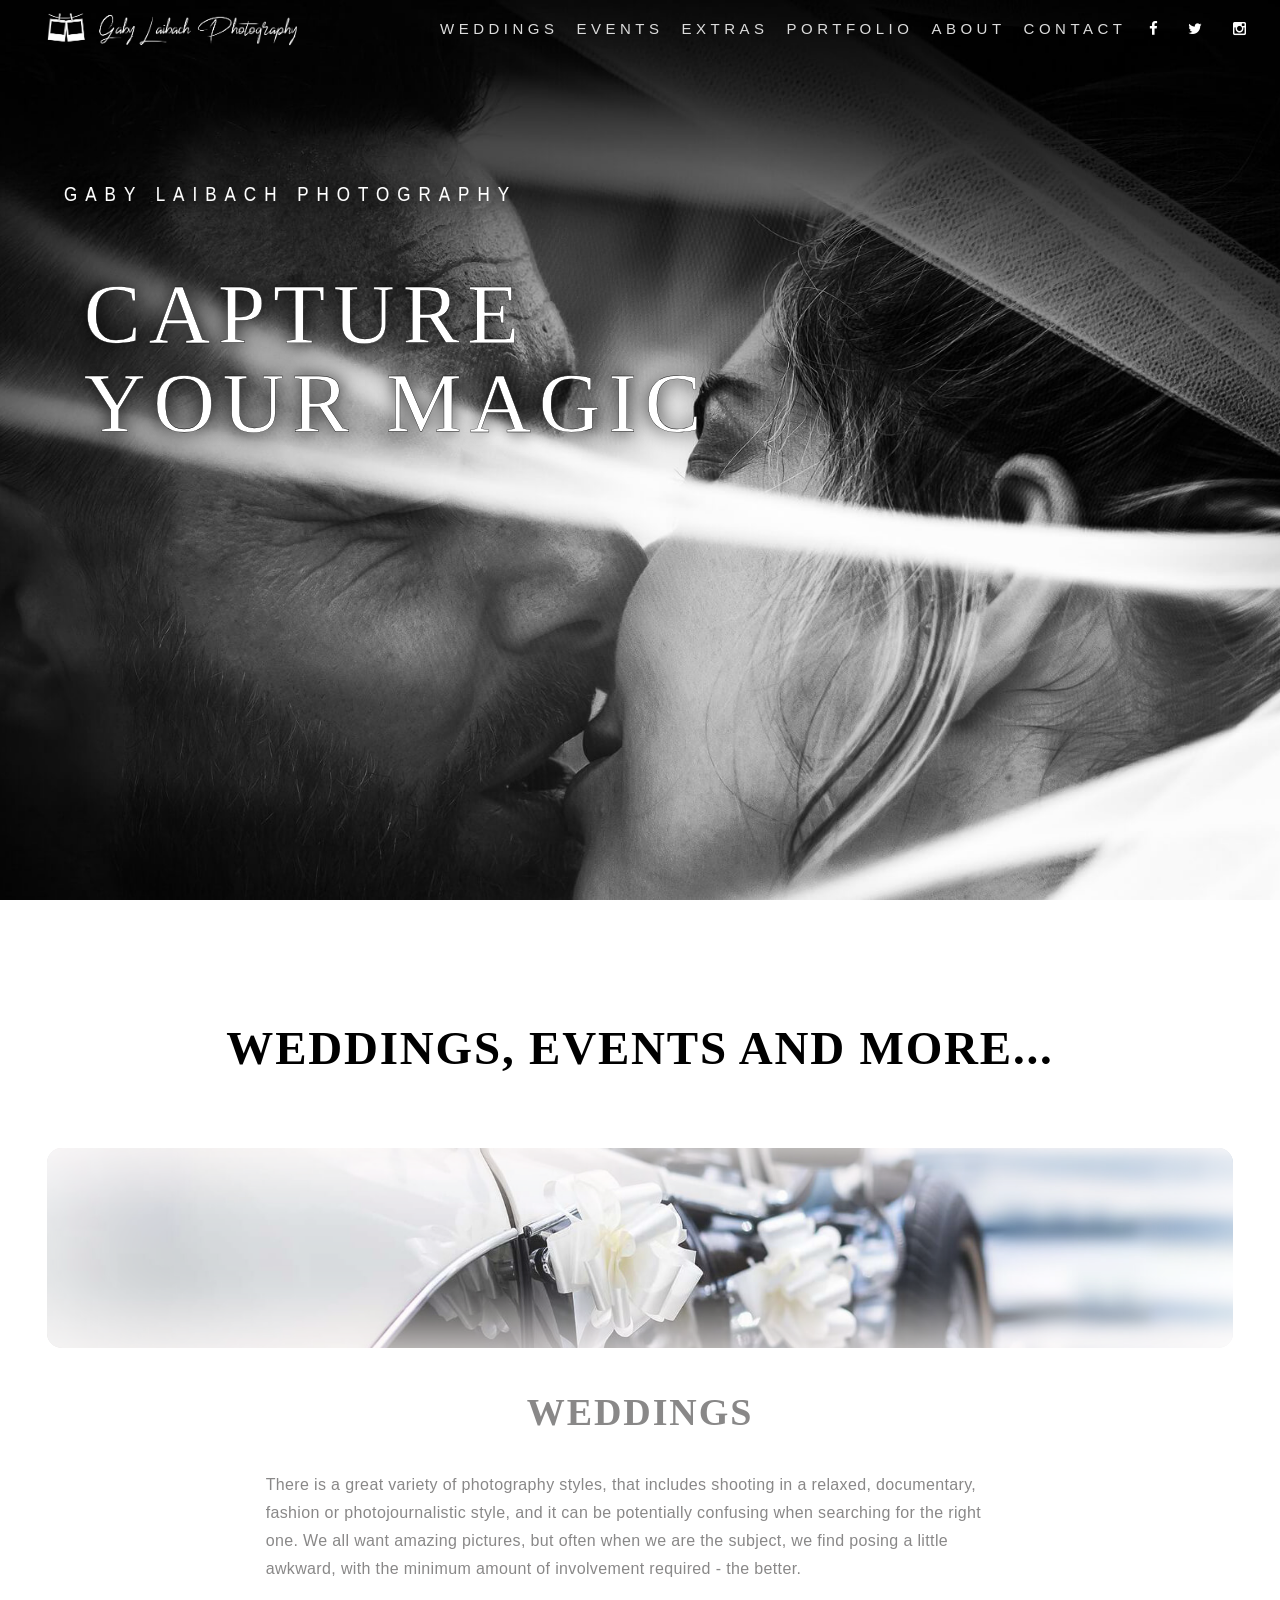
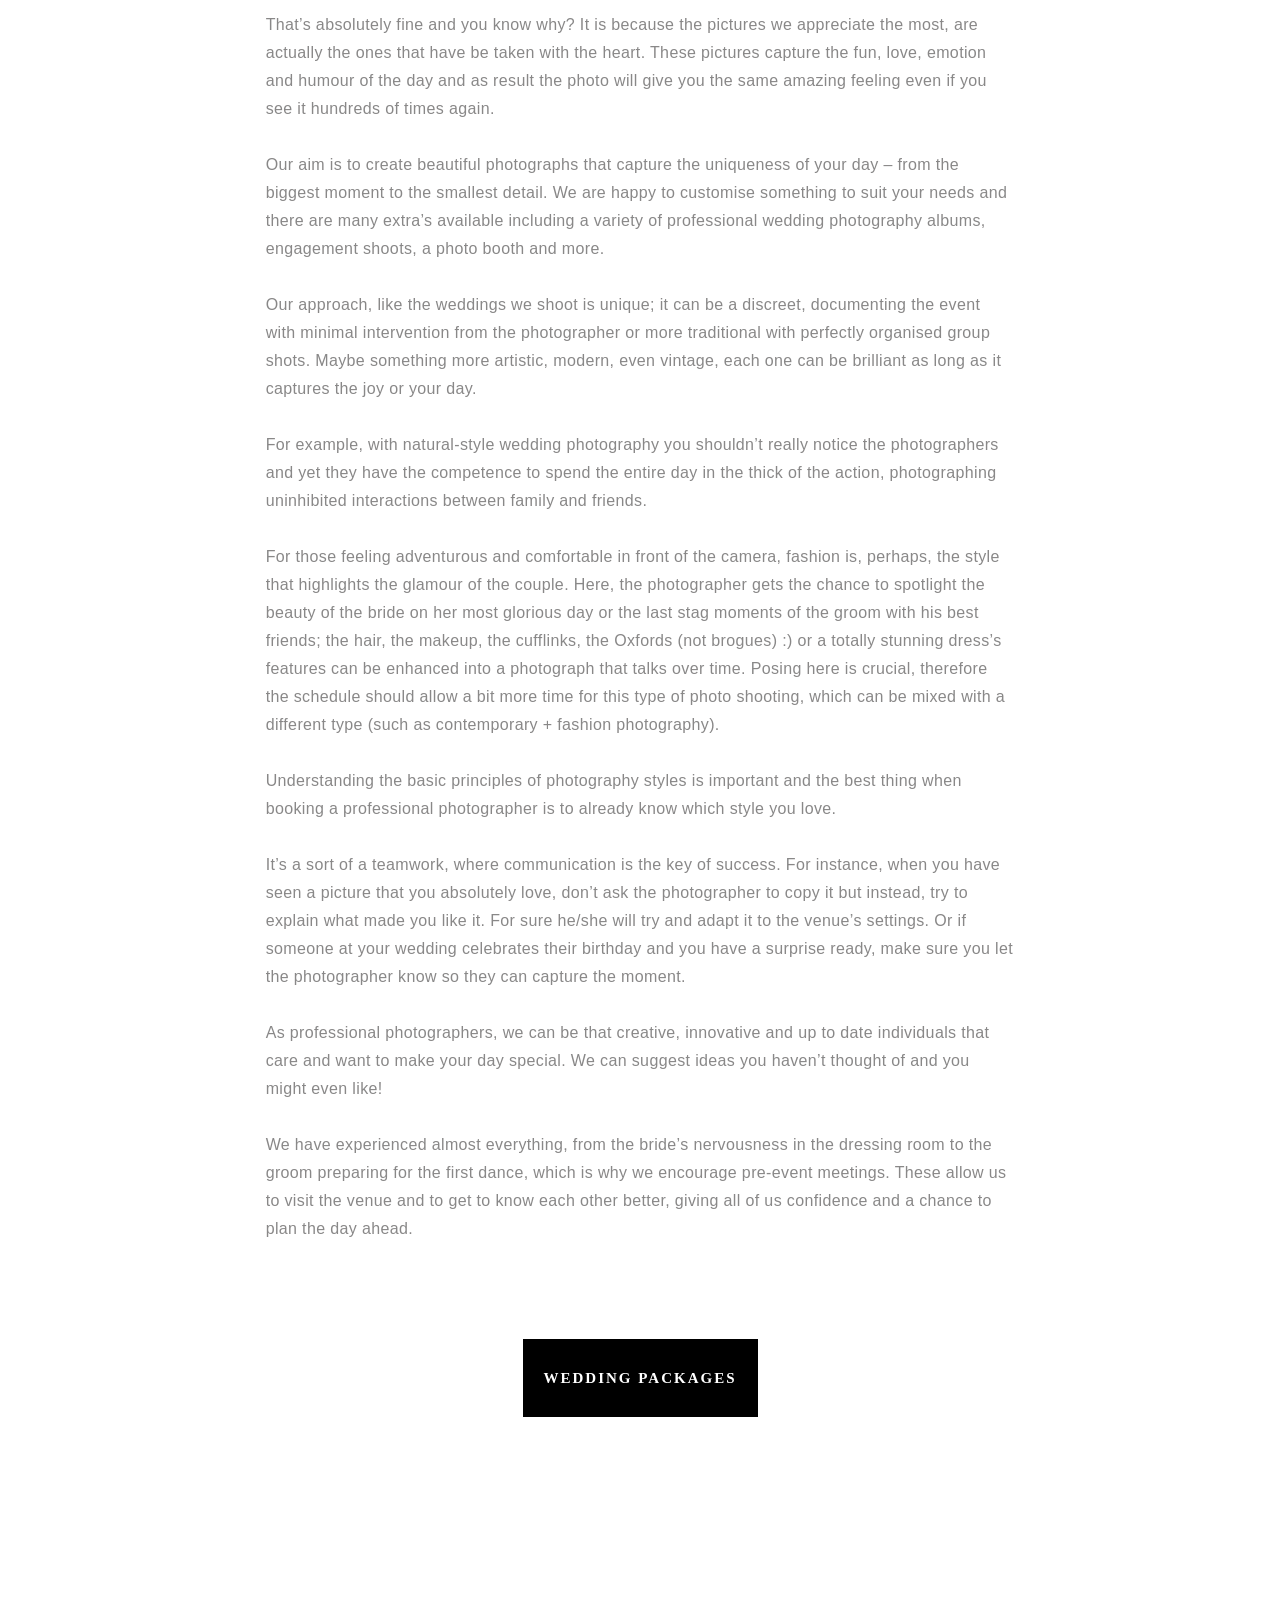
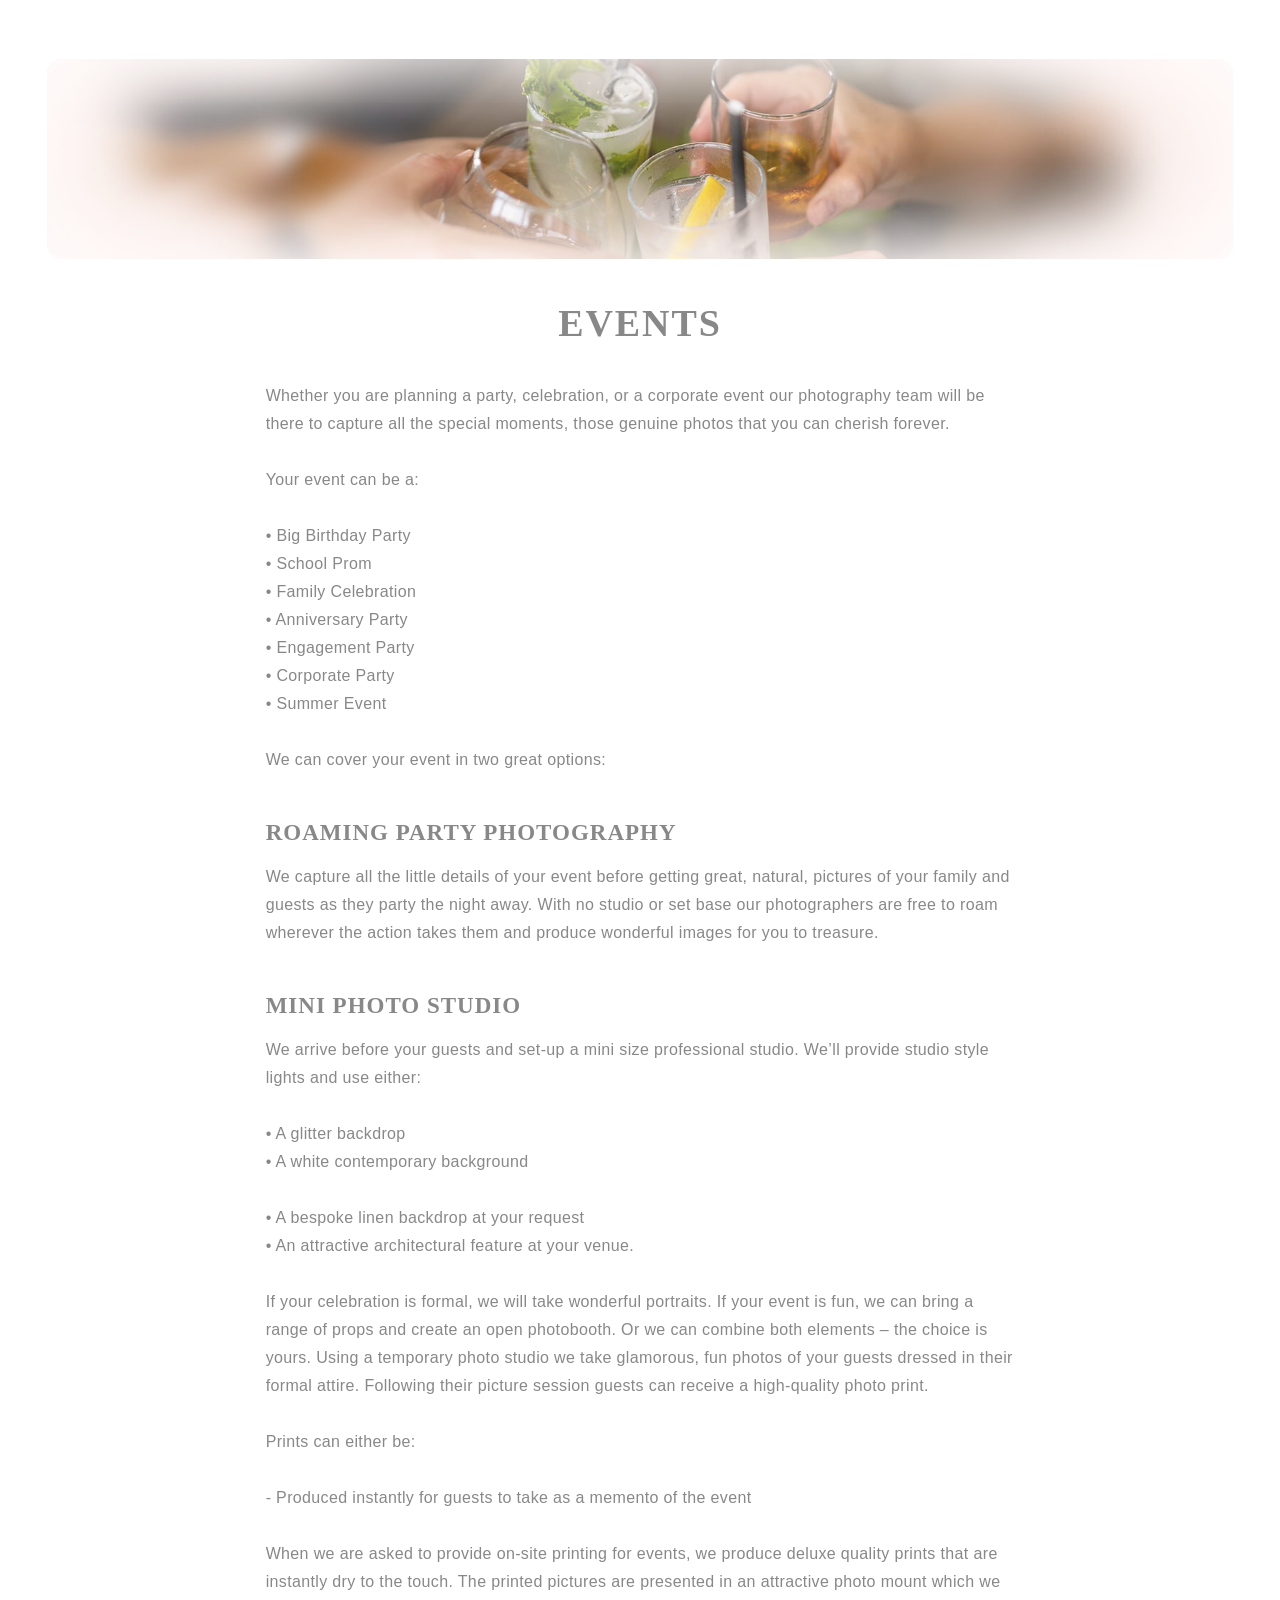
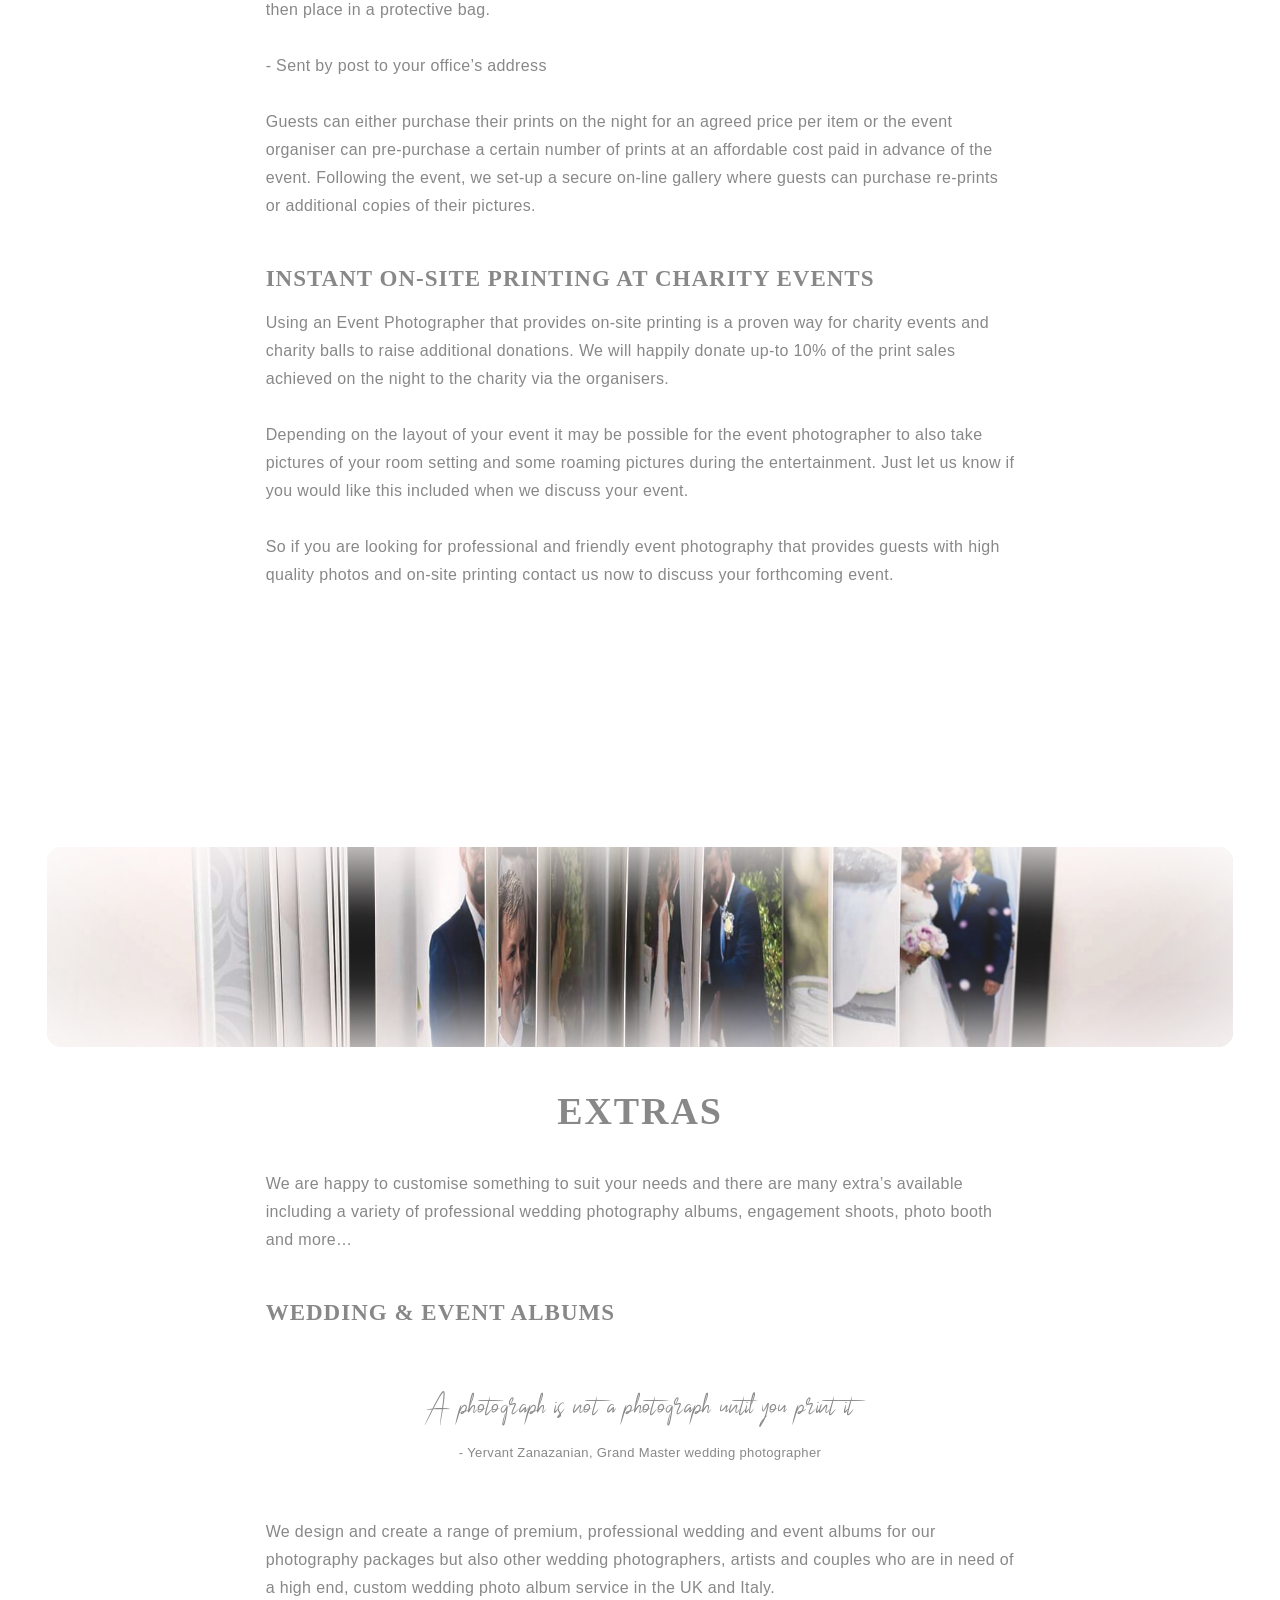
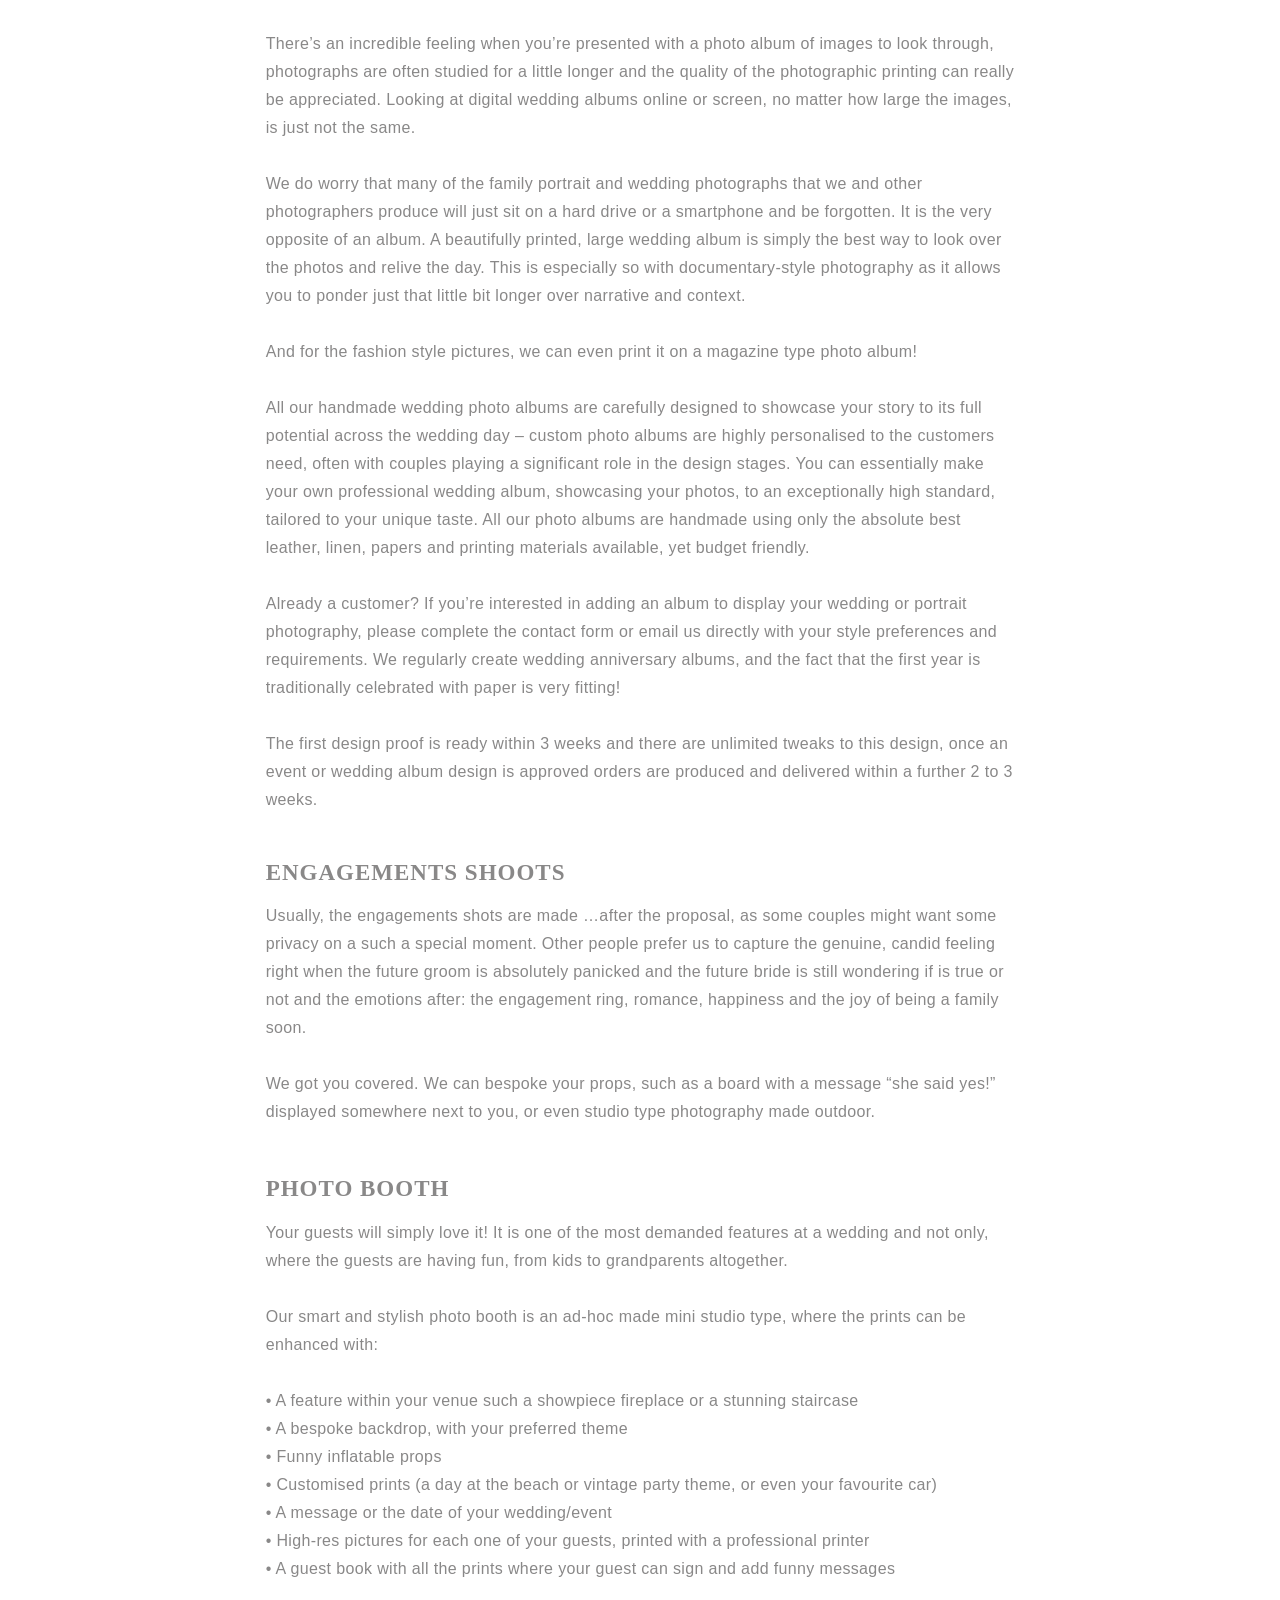
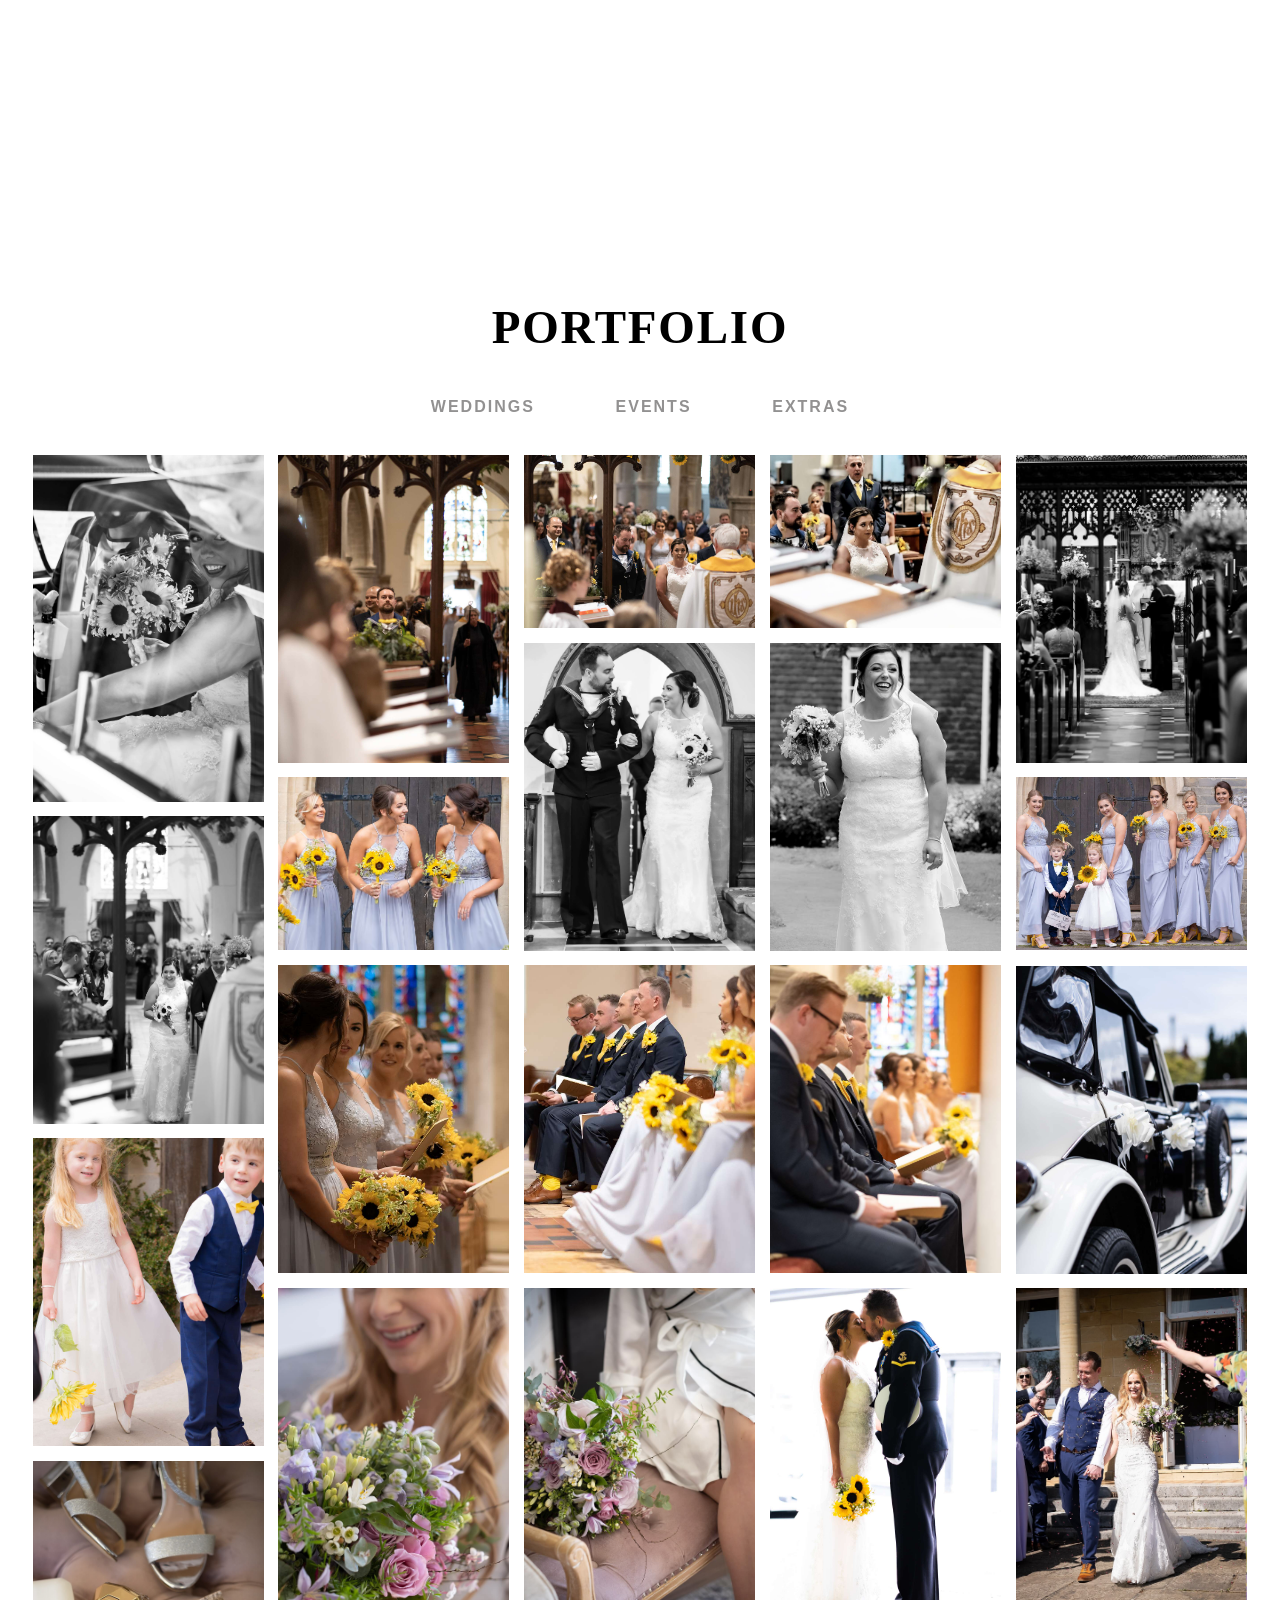
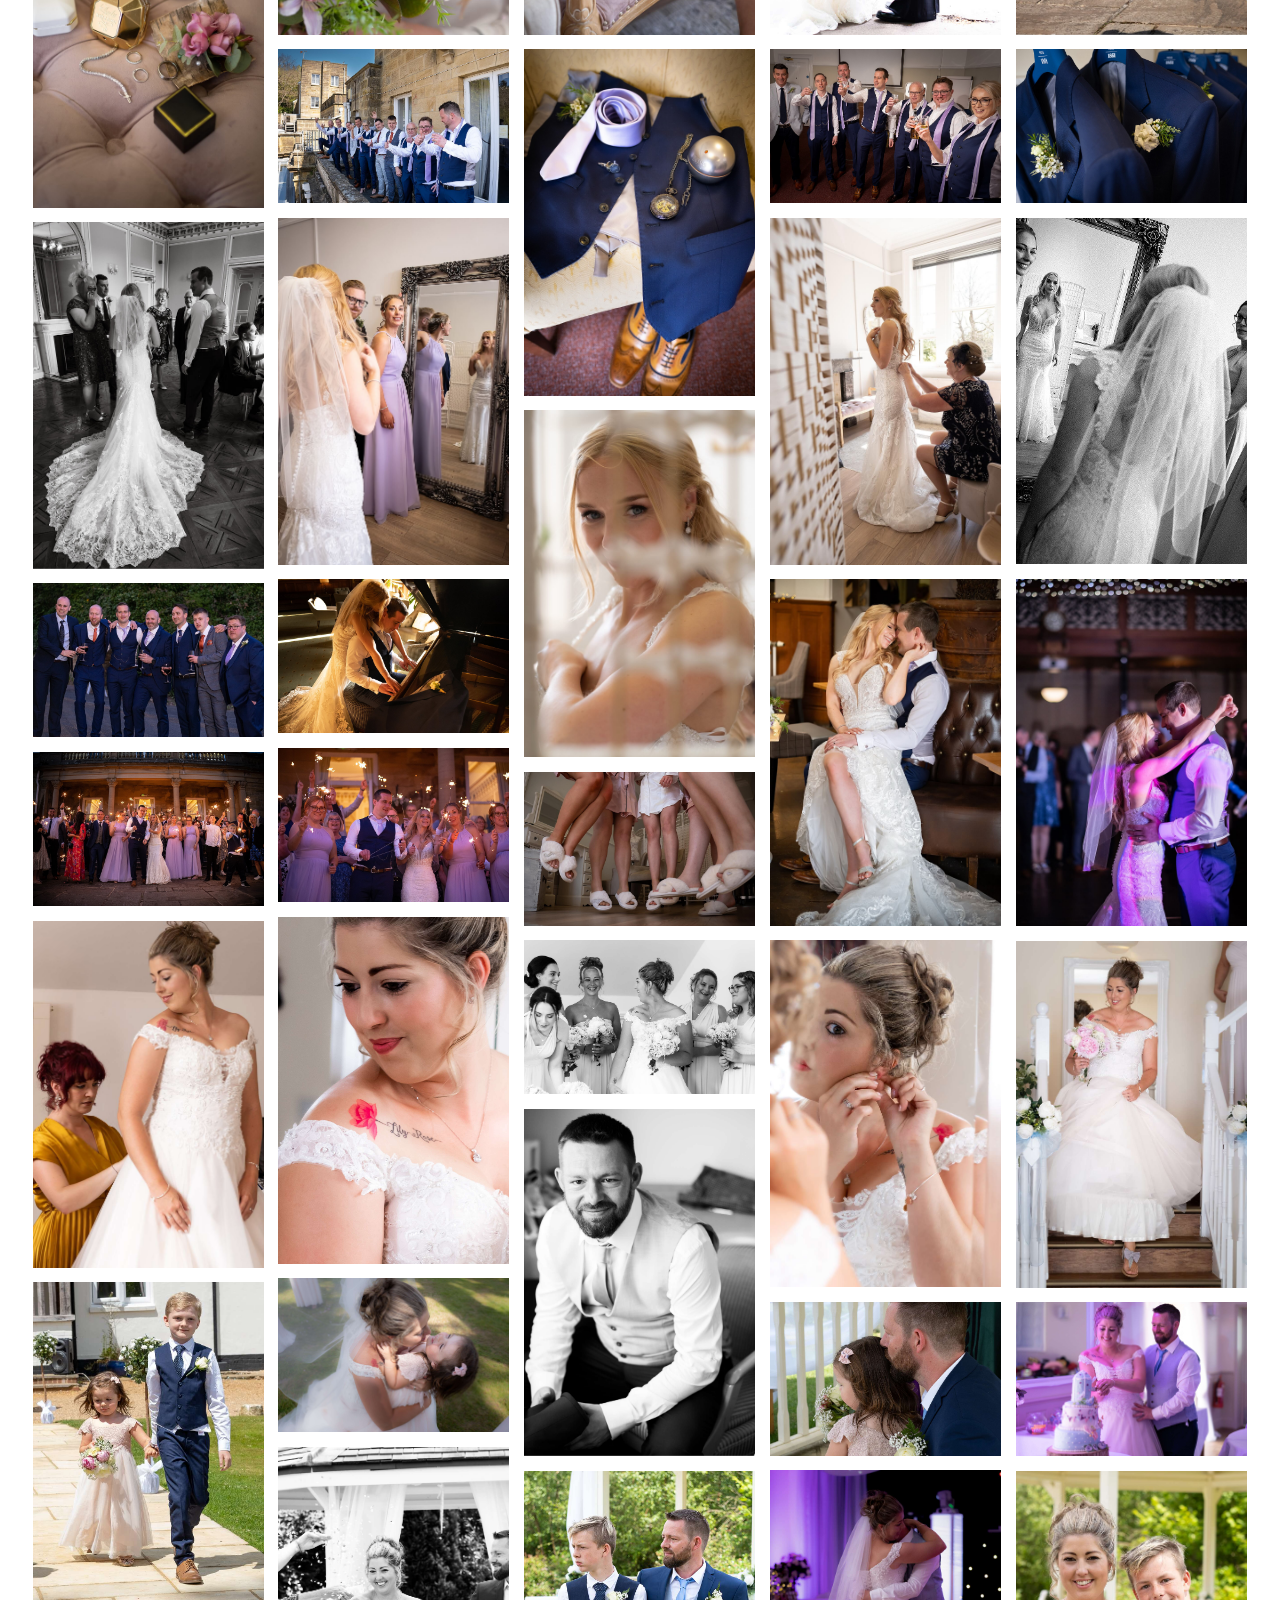
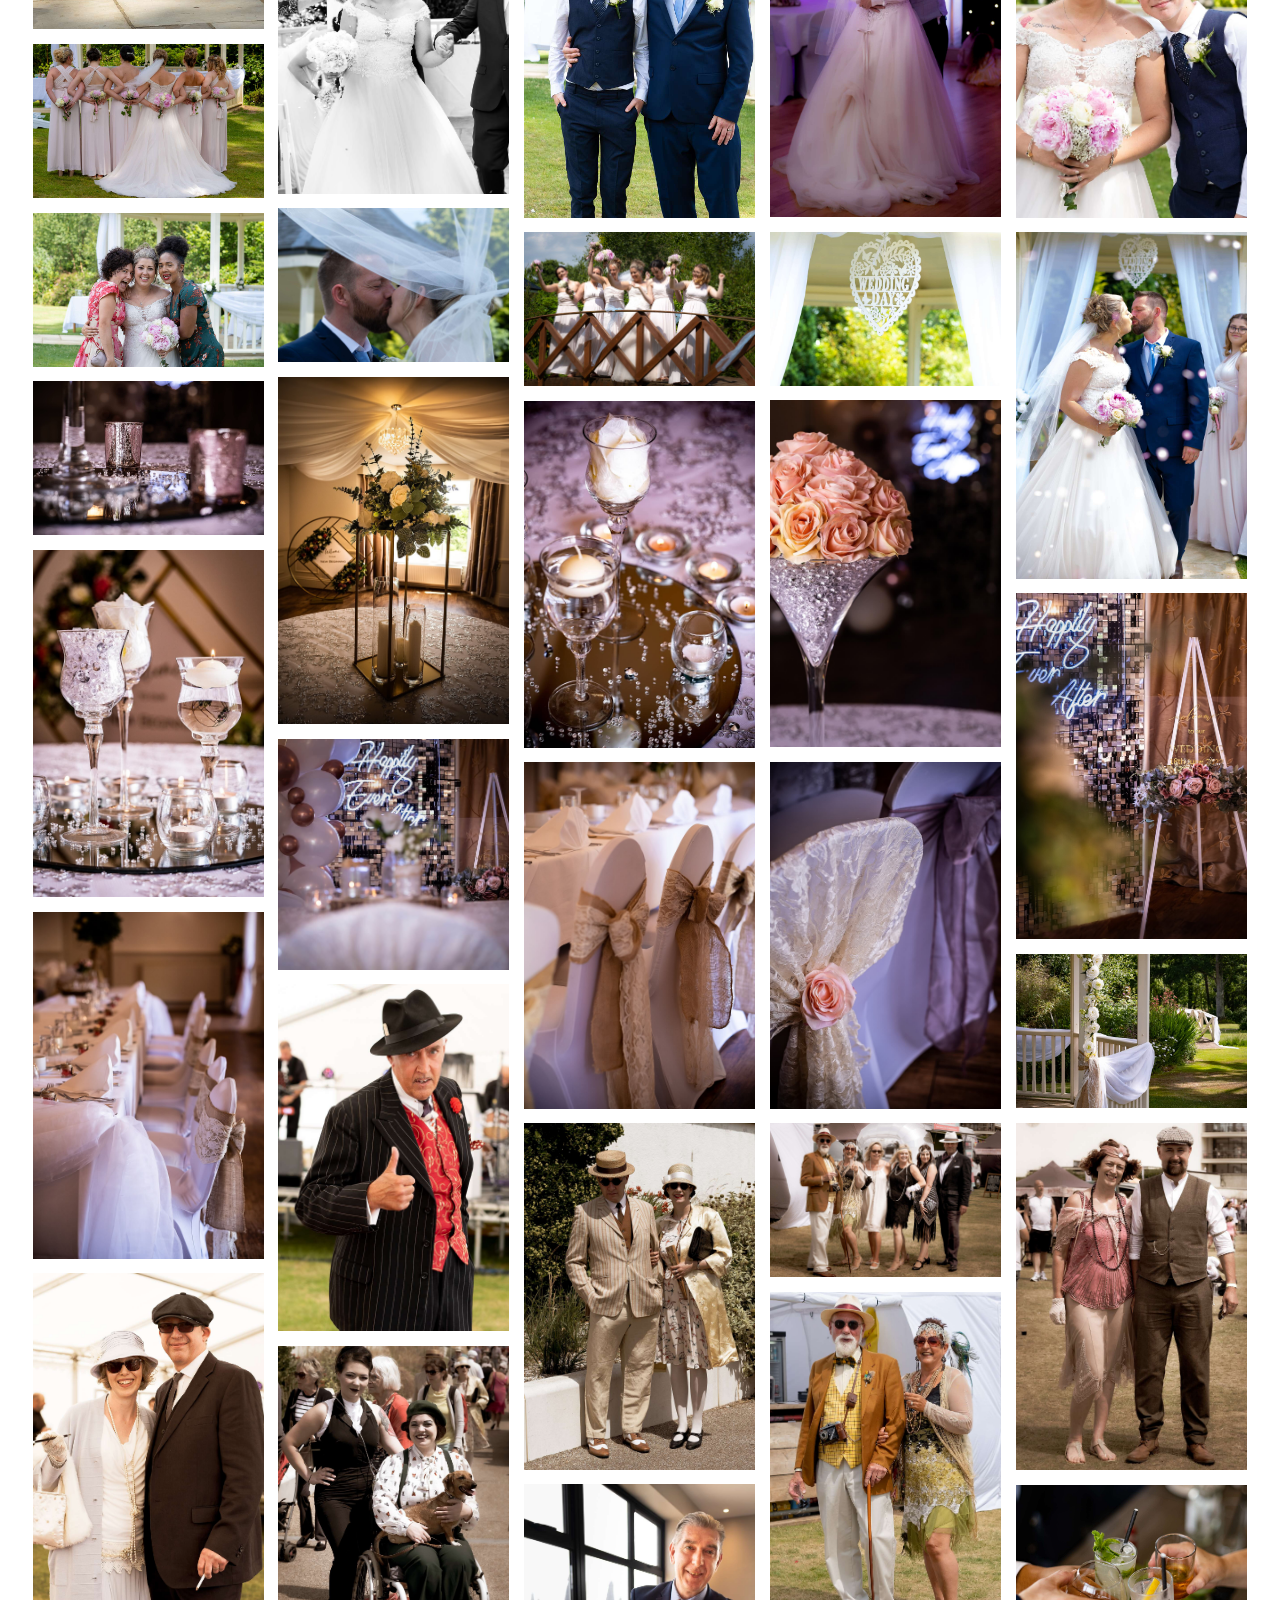
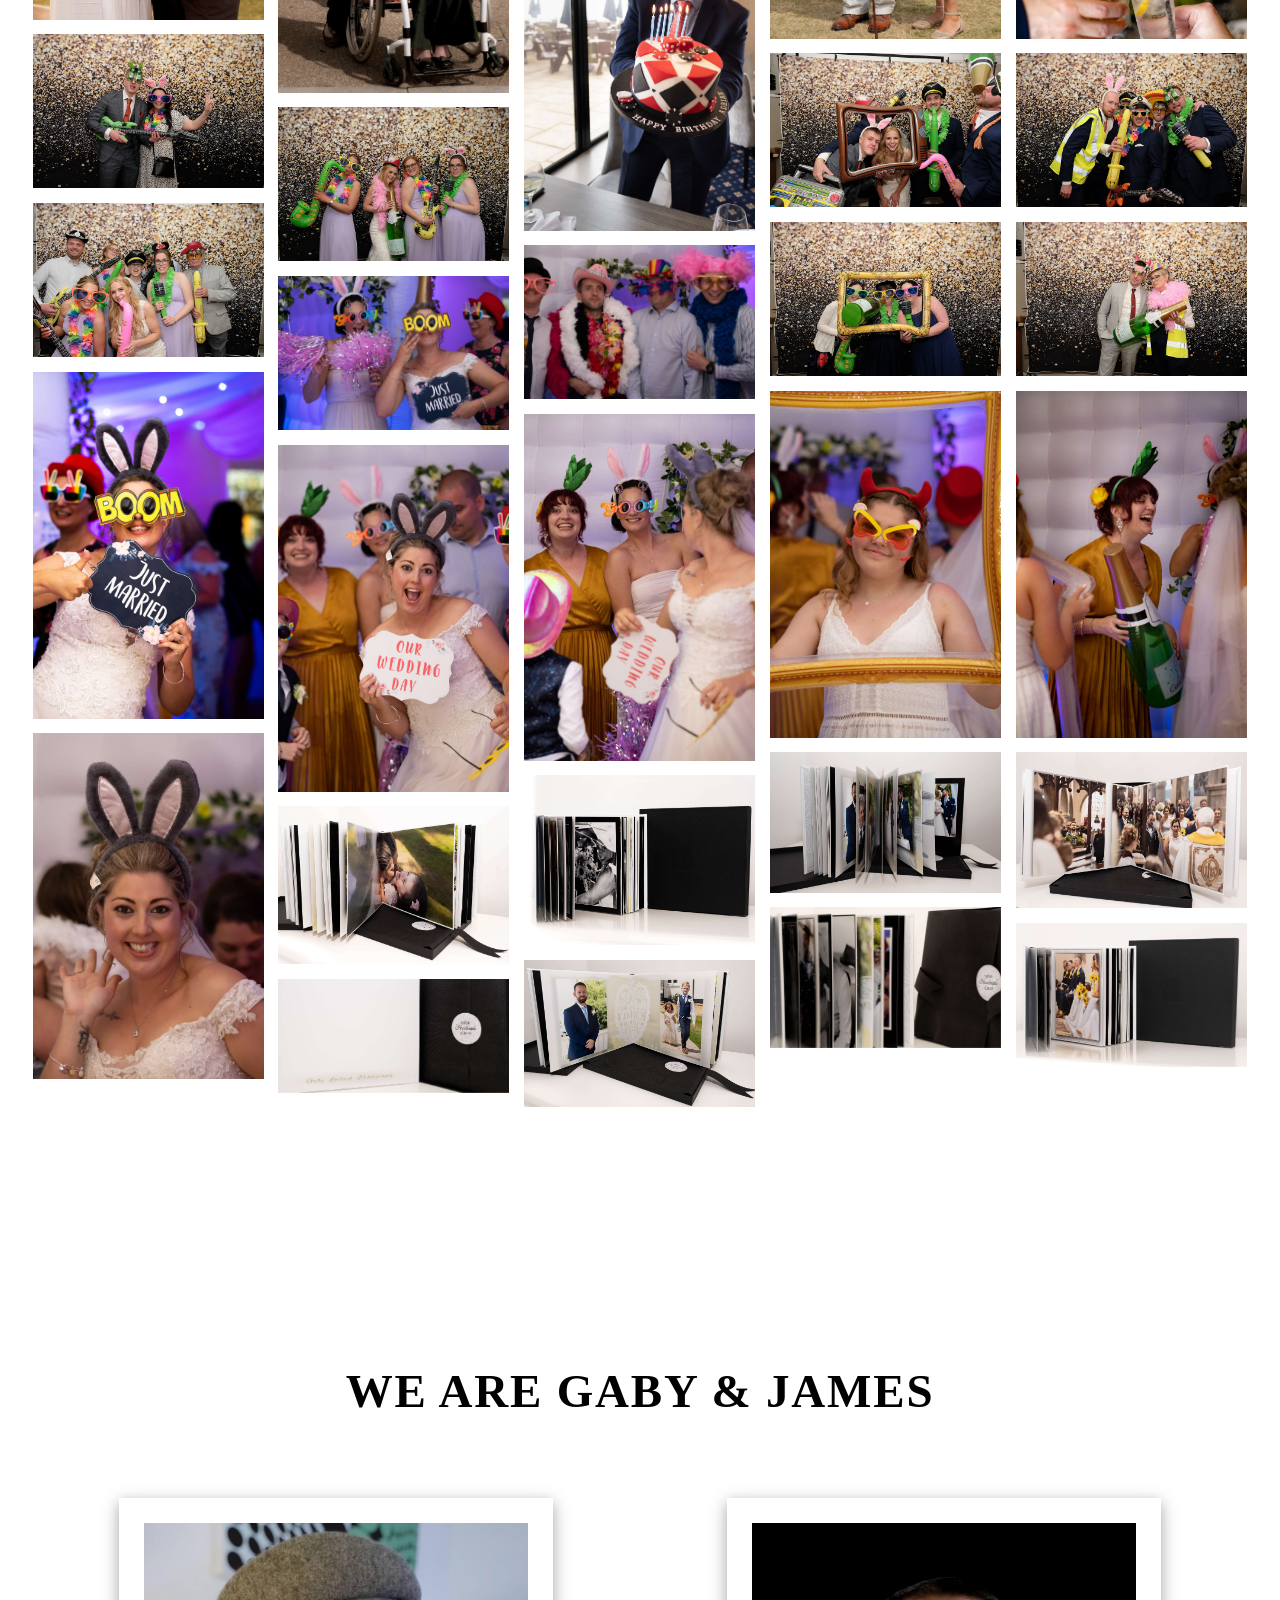
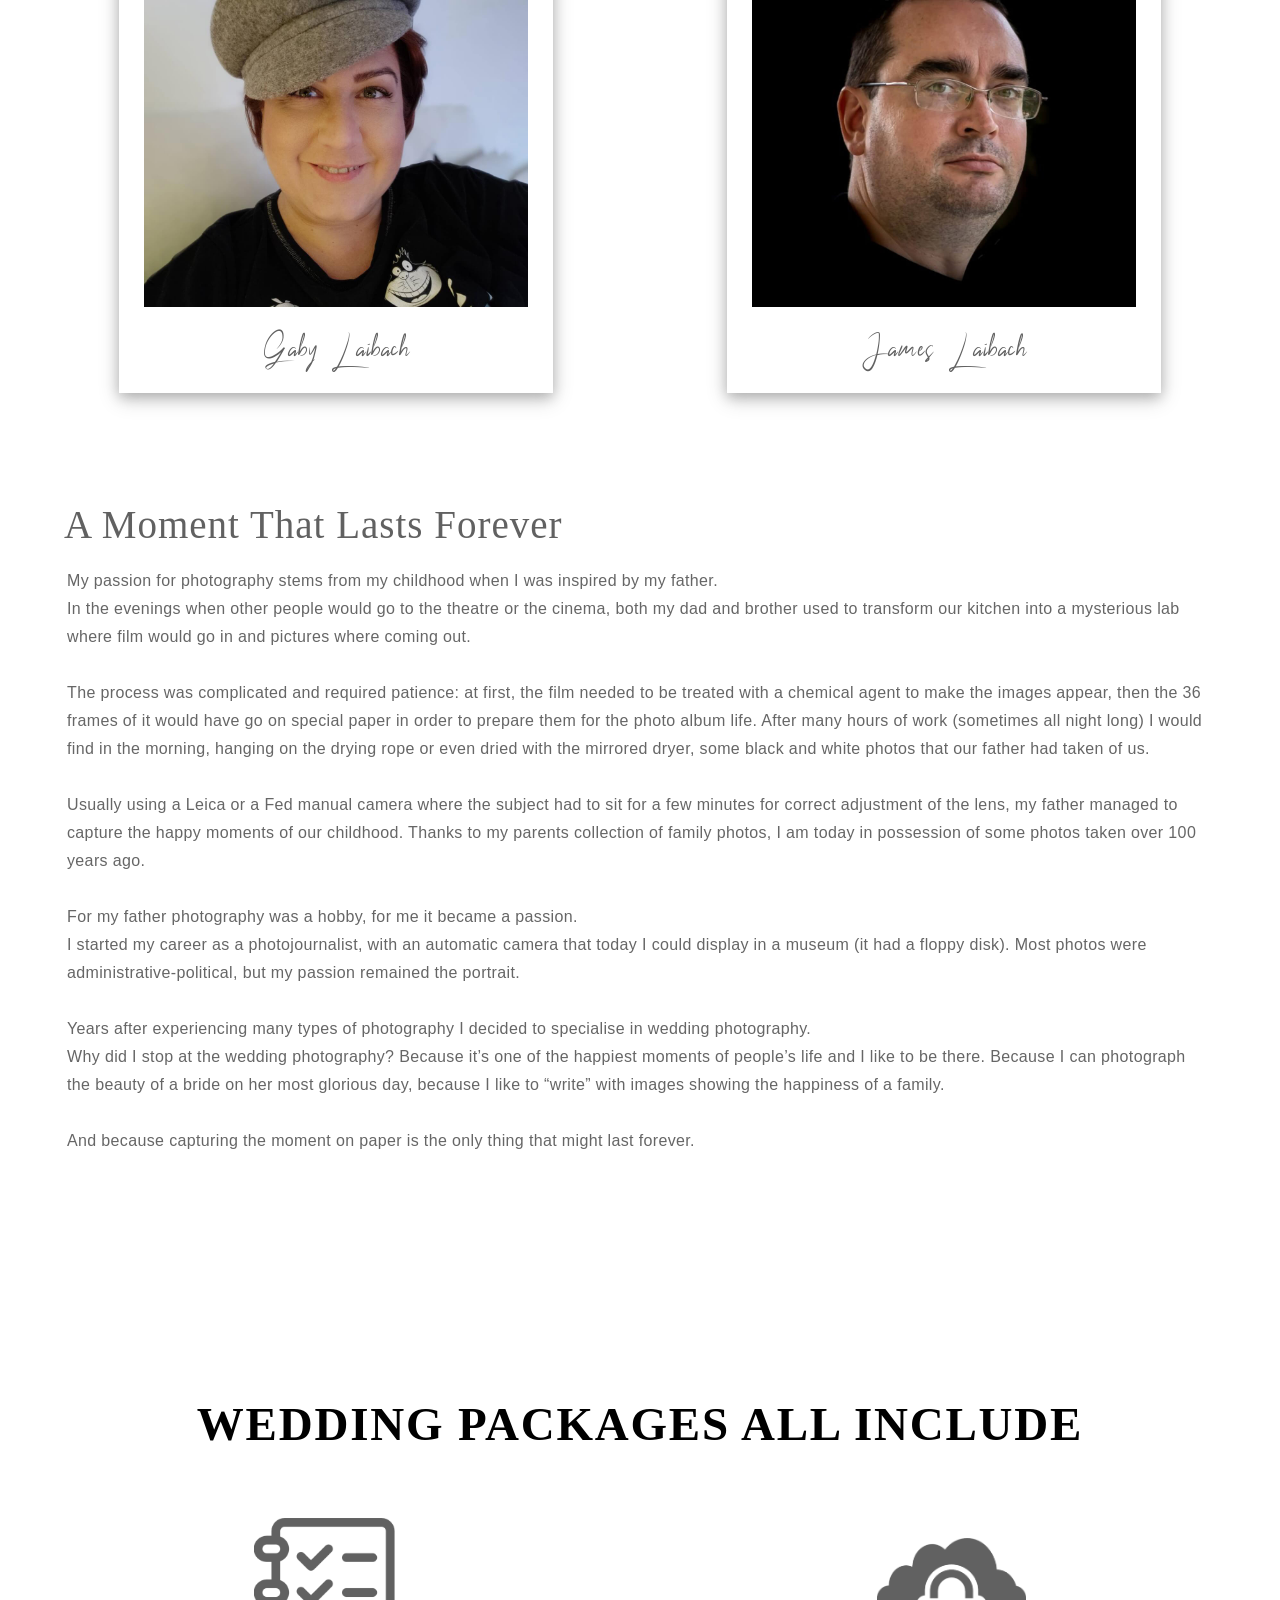
<file: old_index_v07.html>
<!DOCTYPE html>
<html class="no-js" lang="en">

<head>
	<!-- SEO -->
	<meta name="author" content="Gaby Laibach">
    <meta charset="utf-8">
    <meta name="viewport" content="width=device-width,initial-scale=1.0,maximum-scale=1" />
	<meta name="description" content="Have a Look and Book Our Top Quality Wedding & Event Photography Based in East Sussex.">
	<meta name="keywords" content="wedding, photography, wedding photography in sussex, events, prices, pricing, Weddigraphy, book now">
	<title>Gaby Laibach Photography</title>
	<meta name="viewport" content="width=device-width,initial-scale=1.0,maximum-scale=1,user-scalable=no">
	<meta http-equiv="X-UA-Compatible" content="IE=edge,chrome=1">
	<link rel="canonical" href="https://weddigraphy.co.uk/" />
	<meta property="og:title" content="Gaby Laibach Photography" />
	<meta property="og:locale" content="en_GB" />
	<meta property="og:type" content="website" />
	<meta property="og:description" content="Have a Look and Book Our Top Quality Wedding & Event Photography Based in East Sussex." />
	<meta property="og:url" content="https://weddigraphy.co.uk/" />
	<meta property="og:site_name" content="Gaby Laibach Photography" />
	<meta property="og:image" content="images/carousel/carousel_1.jpg" />
	<meta property="og:image:secure_url" content="images/carousel/carousel_1.jpg" />
	<meta property="og:image:width" content="1920" />
	<meta property="og:image:height" content="1100" />
	<meta name="twitter:card" content="summary_large_image" />
	<meta name="twitter:description" content="Have a Look and Book Our Top Quality Wedding & Event Photography Based in East Sussex." />
	<meta name="twitter:title" content="Gaby Laibach Photography" />
	<meta name="twitter:site" content="@GabyLaibach" />
	<meta name="twitter:image" content="images/carousel/carousel_1.jpg" />
	<meta name="twitter:creator" content="@GabyLaibach" />
	<!-- end SEO -->
    <!-- favicons -->
    <link rel="shortcut icon" href="images/favicon.png">
    <link rel="apple-touch-icon" href="images/apple-touch-icon-57x57.png">
    <link rel="apple-touch-icon" sizes="72x72" href="images/apple-touch-icon-72x72.png">
    <link rel="apple-touch-icon" sizes="114x114" href="images/apple-touch-icon-114x114.png">
    <!-- bootstrap -->
    <link rel="stylesheet" href="css/bootstrap.css" />
    <!-- animations -->
    <link rel="stylesheet" href="css/animate.css" />
    <!-- icons -->
    <link rel="stylesheet" href="css/et-line-icons.css" />
	<link rel="stylesheet" href="css/font-logos.min.css" />
    <!-- carousels -->
    <link rel="stylesheet" href="css/owl.carousel.css" />
    <link rel="stylesheet" href="css/owl.transitions.css" />
    <!-- image popup -->
    <link rel="stylesheet" href="css/magnific-popup.css" />
    <!-- custom stylesheet -->
    <link rel="stylesheet" href="css/style.css" />
    <!-- responsive css -->
    <link rel="stylesheet" href="css/responsive.css" />
    <!--[if IE]>
            <link rel="stylesheet" href="css/ie-browser.css" />
        <![endif]-->
    <!--[if IE]>
            <script src="js/html5shiv.js"></script>
        <![endif]-->
		
		
		
<!-- Cookie Consent by https://www.TermsFeed.com -->
<script type="text/javascript" src="//www.termsfeed.com/public/cookie-consent/4.0.0/cookie-consent.js" charset="UTF-8"></script>
<script type="text/javascript" charset="UTF-8">
document.addEventListener('DOMContentLoaded', function () {
cookieconsent.run({"notice_banner_type":"simple","consent_type":"implied","palette":"dark","language":"en","page_load_consent_levels":["strictly-necessary","functionality","tracking","targeting"],"notice_banner_reject_button_hide":false,"preferences_center_close_button_hide":false,"website_name":"Weddigraphy"});
});
</script>

<noscript>Cookie Consent by <a href="https://www.TermsFeed.com/" rel="nofollow noopener">TermsFeed</a></noscript>
<!-- End Cookie Consent -->
		
		<!-- Global site tag (gtag.js) - Google Analytics -->
<script type="text/plain" cookie-consent="tracking" async src="https://www.googletagmanager.com/gtag/js?id=G-NPEFE5GH67"></script>
<script type="text/plain" cookie-consent="tracking">
  window.dataLayer = window.dataLayer || [];
  function gtag(){dataLayer.push(arguments);}
  gtag('js', new Date());

  gtag('config', 'G-NPEFE5GH67');
</script>
		
		
</head>

<body>
    <!-- pre loader -->
    <div class="preloader" style="position: fixed; top: 0; left: 0; right: 0; bottom: 0; z-index: 9999; background-color: #000;">
        <img src="images/loader.svg" style="display: block; position: absolute; left: 0; right: 0; top: 0; bottom: 0; width: 50px; height: 50px; margin: auto;" alt="loading">
    </div>
    <!-- end of pre loader -->

    <!-- navigation -->
    <nav class="nav-transparent nav-black navbar-fixed-top navbar overlay-nav transition-fade-in navbar-default fix-nav">
        <div class="container">
            <div class="row">
                <!-- logo -->
                <div class="col-md-3 col-sm-3 col-xs-6">
                    <a id="white-logo" class="internal-link" href="#welcome">
                        <img alt="Gaby Laibach Photography logo" src="images/white.png" class="main-logo">
                    </a>
                    <a id="color-logo" class="internal-link" href="#welcome">
                        <img alt="Gaby Laibach Photography logo" src="images/white.png" class="main-logo">
                    </a>
                </div>
                <!-- logo end -->
                <!-- toggle navigation -->
                <div class="navbar-header">
                    <button type="button" class="navbar-toggle" data-toggle="collapse" data-target=".navbar-collapse">
                        <span class="sr-only">Toggle navigation</span>
                        <span class="icon-bar"></span>
                        <span class="icon-bar"></span>
                        <span class="icon-bar"></span>
                    </button>
                </div>
                <!-- end toggle navigation -->
                <div class="col-md-9 text-right">
                    <div class="navbar-collapse collapse">
                        <ul class="nav navbar-nav navbar-right">
                            <li><a href="#services" class="internal-link">weddings</a> </li>
							<li><a href="#eventservices" class="internal-link">events</a> </li>
							<li><a href="#extraservices" class="internal-link">extras</a> </li>
                            <li><a href="#portfolio" class="internal-link">portfolio</a> </li>
                            <li><a href="#about" class="internal-link">about</a> </li>
                            <li><a href="#contact" class="internal-link">contact</a> </li>
							<li><a target="_blank" href="https://www.facebook.com/pages/category/Local-Business/GabyLaibach-Weddigraphy-331834871007689/"> <i class="fa fa-facebook"></i> </a></li>
<li><a target="_blank" href="https://twitter.com/gabylaibach"> <i class="fa fa-twitter"></i> </a></li>
<li><a target="_blank" href="https://instagram.com/gabylaibach_weddigraphy?igshid=1f831pne58vfg"> <i class="fa fa-instagram"></i> </a></li>
                        </ul>
                    </div>
                </div>
            </div>
        </div>
    </nav>
    <!-- end of navigation -->

    <!-- carousel section -->
    <section id="welcome" class="zero-padding slider-arrow-none slider-full">
        <div id="main-slider" class="light-pagination owl-carousel">
            <!-- carousel item -->
		<div class="item owl-bg-img" style="background-image:url('images/carousel/carousel_1.jpg');">
                <div class="slider-bg"></div>
                <div class="slider-full relative"> </div>
				 <div class="carousel-caption d-none d-md-block">Capture<br>Your Magic</div>
				 <div class="carousel-captionz d-none d-md-block">Gaby Laibach Photography</div>
            </div>
            <!-- end carousel item -->
       
        </div>
    </section>
    <!-- end carousel item -->
	
	
	
	
	
	
	
	
	
	
	
	
	
	
	
	
	
	
	
	
	
	
	
	
	
	
	
	
	
	
	
	
	
<!-- services section -->
<section id="services" class="xs-section">
<div class="container">
<div class="row">
<!-- section title -->
<div class="col-md-12 text-center zero-padding">
<h1 class="section-heading">Weddings, Events and More...</h1>
</div>
<!-- end section title -->
</div>
<div class="row margin-top-3 ">
<div class="col-lg-12 col-md-12 margin-top-3" >
<div class ="serviceimgs" style="background-image:url('images/services/weddings_s.jpg');"></div>

<h3 class="text-gray margin-btm-6">Weddings</h3>
<div id="wedcont">
<p class="text-gray">
There is a great variety of photography styles, that includes shooting in a relaxed, documentary, fashion or photojournalistic style, and it can be potentially confusing when searching for the right one. We all want amazing pictures, but often when we are the subject, we find posing a little awkward, with the minimum amount of involvement required - the better. <br><br>
That’s absolutely fine and you know why? It is because the pictures we appreciate the most, are actually the ones that have be taken with the heart. These pictures capture the fun, love, emotion and humour of the day and as result the photo will give you the same amazing feeling even if you see it hundreds of times again. <br><br>
Our aim is to create beautiful photographs that capture the uniqueness of your day – from the biggest moment to the smallest detail. We are happy to customise something to suit your needs and there are many extra’s available including a variety of professional wedding photography albums, engagement shoots, a photo booth and more.<br><br>

Our approach, like the weddings we shoot is unique; it can be a discreet, documenting the event with minimal intervention from the photographer or more traditional with perfectly organised group shots.  Maybe something more artistic, modern, even vintage, each one can be brilliant as long as it captures the joy or your day. <br><br>
For example, with natural-style wedding photography you shouldn’t really notice the photographers and yet they have the competence to spend the entire day in the thick of the action, photographing uninhibited interactions between family and friends. <br><br>
For those feeling adventurous and comfortable in front of the camera, fashion is, perhaps, the style that highlights the glamour of the couple. Here, the photographer gets the chance to spotlight the beauty of the bride on her most glorious day or the last stag moments of the groom with his best friends; the hair, the makeup, the cufflinks, the Oxfords (not brogues) :) or a totally stunning dress’s features can be enhanced into a photograph that talks over time. Posing here is crucial, therefore the schedule should allow a bit more time for this type of photo shooting, which can be mixed with a different type (such as contemporary + fashion photography).<br><br>
Understanding the basic principles of photography styles is important and the best thing when booking a professional photographer is to already know which style you love. <br><br>
It’s a sort of a teamwork, where communication is the key of success. For instance, when you have seen a picture that you absolutely love, don’t ask the photographer to copy it but instead, try to explain what made you like it. For sure he/she will try and adapt it to the venue’s settings. Or if someone at your wedding celebrates their birthday and you have a surprise ready, make sure you let the photographer know so they can capture the moment.  <br><br>
As professional photographers, we can be that creative, innovative and up to date individuals that care and want to make your day special. We can suggest ideas you haven’t thought of and you might even like! <br><br>
We have experienced almost everything, from the bride’s nervousness in the dressing room to the groom preparing for the first dance, which is why we encourage pre-event meetings. These allow us to visit the venue and to get to know each other better, giving all of us confidence and a chance to plan the day ahead.<br><br><br></p></div>


<div class="col-md-12 text-center zero-padding">
<p class="text-gray"><h3><a href="#wpackages"  style="font-size:15px;" class="margin-top-zero btn btn-black zero-margin-lr internal-link">WEDDING PACKAGES</a></h3></p>
</div>


</div>

<div id="eventservices" class="col-lg-12 col-md-12 margin-top-5">
<div class ="serviceimgs" style="background-image:url('images/services/events_s.jpg');"></div>

<h3 class="text-gray margin-btm-6">Events</h3>

<div id="evecont">
<p class="text-gray">
Whether you are planning a party, celebration, or a corporate event our photography team will be there to capture all the special moments, those genuine photos that you can cherish forever.<br><br>
Your event can be a:<br><br>

• Big Birthday Party<br>
• School Prom<br>
• Family Celebration<br>
• Anniversary Party<br>
• Engagement Party<br>
• Corporate Party<br>
• Summer Event<br><br>

We can cover your event in two great options:<br></p><br>

<h6>Roaming Party Photography</h6>

<p class="text-gray">
We capture all the little details of your event before getting great, natural, pictures of your family and guests as they party the night away. With no studio or set base our photographers are free to roam wherever the action takes them and produce wonderful images for you to treasure.</p><br>

<h6>Mini Photo Studio</h6>

<p class="text-gray">We arrive before your guests and set-up a mini size professional studio. We’ll provide studio style lights and use either:<br><br>
• A glitter backdrop<br>
• A white contemporary background<br><br>
• A bespoke linen backdrop at your request<br>
• An attractive architectural feature at your venue.<br><br>

If your celebration is formal, we will take wonderful portraits. If your event is fun, we can bring a range of props and create an open photobooth. Or we can combine both elements – the choice is yours.

Using a temporary photo studio we take glamorous, fun photos of your guests dressed in their formal attire. Following their picture session guests can receive a high-quality photo print. <br><br>
Prints can either be:<br><br>
- Produced instantly for guests to take as a memento of the event<br><br>

When we are asked to provide on-site printing for events, we produce deluxe quality prints that are instantly dry to the touch. The printed pictures are presented in an attractive photo mount which we then place in a protective bag.<br><br>
- Sent by post to your office’s address<br><br>

Guests can either purchase their prints on the night for an agreed price per item or the event organiser can pre-purchase a certain number of prints at an affordable cost paid in advance of the event. Following the event, we set-up a secure on-line gallery where guests can purchase re-prints or additional copies of their pictures.<br>
</p><br>


<h6>Instant on-site printing at Charity Events</h6>


<p class="text-gray">
Using an Event Photographer that provides on-site printing is a proven way for charity events and charity balls to raise additional donations. We will happily donate up-to 10% of the print sales achieved on the night to the charity via the organisers.<br><br>

Depending on the layout of your event it may be possible for the event photographer to also take pictures of your room setting and some roaming pictures during the entertainment. Just let us know if you would like this included when we discuss your event.<br><br>

So if you are looking for professional and friendly event photography that provides guests with high quality photos and on-site printing contact us now to discuss your forthcoming event.<br>

<br><br></p></div></div>

<br>

<div id="extraservices" class="col-lg-12 col-md-12 margin-top-5">
<div class ="serviceimgs" style="background-image:url('images/services/extras_s.jpg');"></div>

<h3 class="text-gray margin-btm-6">Extras</h3>

<div id="extcont">
<p class="text-gray">
We are happy to customise something to suit your needs and there are many extra’s available including a variety of professional wedding photography albums, engagement shoots, photo booth and more…<br></p><br>

<h6>Wedding & Event Albums</h6><br><br>

<p class="quote">A photograph is not a photograph until you print it</p><br><p class="quoteow">-  Yervant Zanazanian, Grand Master wedding photographer</p>
<br>
<p class="text-gray">
We design and create a range of premium, professional wedding and event albums for our photography packages but also other wedding photographers, artists and couples who are in need of a high end, custom wedding photo album service in the UK and Italy.<br><br>

There’s an incredible feeling when you’re presented with a photo album of images to look through, photographs are often studied for a little longer and the quality of the photographic printing can really be appreciated. Looking at digital wedding albums online or screen, no matter how large the images, is just not the same.<br><br>

We do worry that many of the family portrait and wedding photographs that we and other photographers produce will just sit on a hard drive or a smartphone and be forgotten. It is the very opposite of an album. A beautifully printed, large wedding album is simply the best way to look over the photos and relive the day. This is especially so with documentary-style photography as it allows you to ponder just that little bit longer over narrative and context.<br><br>
And for the fashion style pictures, we can even print it on a magazine type photo album!<br><br>

All our handmade wedding photo albums are carefully designed to showcase your story to its full potential across the wedding day – custom photo albums are highly personalised to the customers need, often with couples playing a significant role in the design stages. You can essentially make your own professional wedding album, showcasing your photos, to an exceptionally high standard, tailored to your unique taste. All our photo albums are handmade using only the absolute best leather, linen, papers and printing materials available, yet budget friendly.<br><br>

Already a customer? If you’re interested in adding an album to display your wedding or portrait photography, please complete the contact form or email us directly with your style preferences and requirements. We regularly create wedding anniversary albums, and the fact that the first year is traditionally celebrated with paper is very fitting!<br><br>

The first design proof is ready within 3 weeks and there are unlimited tweaks to this design, once an event or wedding album design is approved orders are produced and delivered within a further 2 to 3 weeks.<br></p><br>


<h6>ENGAGEMENTS SHOOTS</h6>


<p class="text-gray">
Usually, the engagements shots are made …after the proposal, as some couples might want some privacy on a such a special moment. Other people prefer us to capture the genuine, candid feeling right when the future groom is absolutely panicked and the future bride is still wondering if is true or not and the emotions after: the engagement ring, romance, happiness and the joy of being a family soon.  <br><br>
We got you covered. We can bespoke your props, such as a board with a message “she said yes!” displayed somewhere next to you, or even studio type photography made outdoor. <br><br></p>


<h6>PHOTO BOOTH</h6>


<p class="text-gray">
Your guests will simply love it! It is one of the most demanded features at a wedding and not only, where the guests are having fun, from kids to grandparents altogether.<br><br>

Our smart and stylish photo booth is an ad-hoc made mini studio type, where the prints can be enhanced with:<br><br>
    • A feature within your venue such a showpiece fireplace or a stunning staircase<br>
    • A bespoke backdrop, with your preferred theme<br>
    • Funny inflatable props <br>
    • Customised prints (a day at the beach or vintage party theme, or even your favourite car)<br>
    • A message or the date of your wedding/event<br>
    • High-res pictures for each one of your guests, printed with a professional printer<br>
    • A guest book with all the prints where your guest can sign and add funny messages
<br><br><br></p>


</div></div></div></div></section>



<!-- portfolio -->
<section id="portfolio" class="portfolio-wd margin-top-6 gutter ">
<div class="container">
<div class="row">
<!-- section title -->
<div class="col-md-12 text-center ">
<h1 class="section-heading" >Portfolio</h1>
</div>
<!-- end section title -->

</div>
<div class="row margin-top-btm-3 margin-btm-zero">
<div class="col-md-12 text-center">
<div class="text-center">
<!-- photography filter -->
	<ul class="xs-text-center sm-text-center grid-filter nav nav-tabs portfolio-navigation">
		<li class="nav"> <a href="#" data-filter=".weddings">Weddings</a> </li>
		<li class="nav"> <a href="#" data-filter=".events">Events</a> </li>
		<li class="nav"> <a href="#" data-filter=".extras">Extras</a> </li>
	</ul>
<!-- end photography filter -->
</div>
</div>

<div class="col-md-12 portfolio-grid overflow zero-padding">
<div class="tab-content">
<!-- filter grid -->
<ul class="grid portfolio-popup portfolio-masonry">



	<!-- photography item -->
	<li class="weddings"><figure><div class="img-portfolio">
	<a href="images/weddings/wedding_1.jpg" title="">
	<img src="images/weddings/wedding_1.jpg" alt="Gaby Laibach Photography Portfolio" /></a></div></figure></li>
	<!-- end photography item -->
	
	
	<!-- photography item -->
	<li class="weddings"><figure><div class="img-portfolio">
	<a href="images/weddings/wedding_2.jpg" title="">
	<img src="images/weddings/wedding_2.jpg" alt="Gaby Laibach Photography Portfolio" /></a></div></figure></li>
	<!-- end photography item -->
	
		<!-- photography item -->
	<li class="weddings"><figure><div class="img-portfolio">
	<a href="images/weddings/wedding_3.jpg" title="">
	<img src="images/weddings/wedding_3.jpg" alt="Gaby Laibach Photography Portfolio" /></a></div></figure></li>
	<!-- end photography item -->
	
		<!-- photography item -->
	<li class="weddings"><figure><div class="img-portfolio">
	<a href="images/weddings/wedding_4.jpg" title="">
	<img src="images/weddings/wedding_4.jpg" alt="Gaby Laibach Photography Portfolio" /></a></div></figure></li>
	<!-- end photography item -->
	
		<!-- photography item -->
	<li class="weddings"><figure><div class="img-portfolio">
	<a href="images/weddings/wedding_5.jpg" title="">
	<img src="images/weddings/wedding_5.jpg" alt="Gaby Laibach Photography Portfolio" /></a></div></figure></li>
	<!-- end photography item -->
	
		<!-- photography item -->
	<li class="weddings"><figure><div class="img-portfolio">
	<a href="images/weddings/wedding_6.jpg" title="">
	<img src="images/weddings/wedding_6.jpg" alt="Gaby Laibach Photography Portfolio" /></a></div></figure></li>
	<!-- end photography item -->
	
		<!-- photography item -->
	<li class="weddings"><figure><div class="img-portfolio">
	<a href="images/weddings/wedding_7.jpg" title="">
	<img src="images/weddings/wedding_7.jpg" alt="Gaby Laibach Photography Portfolio" /></a></div></figure></li>
	<!-- end photography item -->
	
		<!-- photography item -->
	<li class="weddings"><figure><div class="img-portfolio">
	<a href="images/weddings/wedding_8.jpg" title="">
	<img src="images/weddings/wedding_8.jpg" alt="Gaby Laibach Photography Portfolio" /></a></div></figure></li>
	<!-- end photography item -->
	
		<!-- photography item -->
	<li class="weddings"><figure><div class="img-portfolio">
	<a href="images/weddings/wedding_9.jpg" title="">
	<img src="images/weddings/wedding_9.jpg" alt="Gaby Laibach Photography Portfolio" /></a></div></figure></li>
	<!-- end photography item -->
	
		<!-- photography item -->
	<li class="weddings"><figure><div class="img-portfolio">
	<a href="images/weddings/wedding_10.jpg" title="">
	<img src="images/weddings/wedding_10.jpg" alt="Gaby Laibach Photography Portfolio" /></a></div></figure></li>
	<!-- end photography item -->
	
		<!-- photography item -->
	<li class="weddings"><figure><div class="img-portfolio">
	<a href="images/weddings/wedding_11.jpg" title="">
	<img src="images/weddings/wedding_11.jpg" alt="Gaby Laibach Photography Portfolio" /></a></div></figure></li>
	<!-- end photography item -->
	
		<!-- photography item -->
	<li class="weddings"><figure><div class="img-portfolio">
	<a href="images/weddings/wedding_12.jpg" title="">
	<img src="images/weddings/wedding_12.jpg" alt="Gaby Laibach Photography Portfolio" /></a></div></figure></li>
	<!-- end photography item -->
	
		<!-- photography item -->
	<li class="weddings"><figure><div class="img-portfolio">
	<a href="images/weddings/wedding_13.jpg" title="">
	<img src="images/weddings/wedding_13.jpg" alt="Gaby Laibach Photography Portfolio" /></a></div></figure></li>
	<!-- end photography item -->
	
		<!-- photography item -->
	<li class="weddings"><figure><div class="img-portfolio">
	<a href="images/weddings/wedding_14.jpg" title="">
	<img src="images/weddings/wedding_14.jpg" alt="Gaby Laibach Photography Portfolio" /></a></div></figure></li>
	<!-- end photography item -->
	
		<!-- photography item -->
	<li class="weddings"><figure><div class="img-portfolio">
	<a href="images/weddings/wedding_15.jpg" title="">
	<img src="images/weddings/wedding_15.jpg" alt="Gaby Laibach Photography Portfolio" /></a></div></figure></li>
	<!-- end photography item -->
	
		<!-- photography item -->
	<li class="weddings"><figure><div class="img-portfolio">
	<a href="images/weddings/wedding_16.jpg" title="">
	<img src="images/weddings/wedding_16.jpg" alt="Gaby Laibach Photography Portfolio" /></a></div></figure></li>
	<!-- end photography item -->
	
			<!-- photography item -->
	<li class="weddings"><figure><div class="img-portfolio">
	<a href="images/weddings/wedding_17_may2022.jpg" title="">
	<img src="images/weddings/wedding_17_may2022.jpg" alt="Gaby Laibach Photography Portfolio" /></a></div></figure></li>
	<!-- end photography item -->
	
			<!-- photography item -->
	<li class="weddings"><figure><div class="img-portfolio">
	<a href="images/weddings/wedding_18_may2022.jpg" title="">
	<img src="images/weddings/wedding_18_may2022.jpg" alt="Gaby Laibach Photography Portfolio" /></a></div></figure></li>
	<!-- end photography item -->

			<!-- photography item -->
	<li class="weddings"><figure><div class="img-portfolio">
	<a href="images/weddings/wedding_19_may2022.jpg" title="">
	<img src="images/weddings/wedding_19_may2022.jpg" alt="Gaby Laibach Photography Portfolio" /></a></div></figure></li>
	<!-- end photography item -->

			<!-- photography item -->
	<li class="weddings"><figure><div class="img-portfolio">
	<a href="images/weddings/wedding_20_may2022.jpg" title="">
	<img src="images/weddings/wedding_20_may2022.jpg" alt="Gaby Laibach Photography Portfolio" /></a></div></figure></li>
	<!-- end photography item -->

			<!-- photography item -->
	<li class="weddings"><figure><div class="img-portfolio">
	<a href="images/weddings/wedding_21_may2022.jpg" title="">
	<img src="images/weddings/wedding_21_may2022.jpg" alt="Gaby Laibach Photography Portfolio" /></a></div></figure></li>
	<!-- end photography item -->
	
			<!-- photography item -->
	<li class="weddings"><figure><div class="img-portfolio">
	<a href="images/weddings/wedding_22_may2022.jpg" title="">
	<img src="images/weddings/wedding_22_may2022.jpg" alt="Gaby Laibach Photography Portfolio" /></a></div></figure></li>
	<!-- end photography item -->

			<!-- photography item -->
	<li class="weddings"><figure><div class="img-portfolio">
	<a href="images/weddings/wedding_23_may2022.jpg" title="">
	<img src="images/weddings/wedding_23_may2022.jpg" alt="Gaby Laibach Photography Portfolio" /></a></div></figure></li>
	<!-- end photography item -->

			<!-- photography item -->
	<li class="weddings"><figure><div class="img-portfolio">
	<a href="images/weddings/wedding_24_may2022.jpg" title="">
	<img src="images/weddings/wedding_24_may2022.jpg" alt="Gaby Laibach Photography Portfolio" /></a></div></figure></li>
	<!-- end photography item -->

			<!-- photography item -->
	<li class="weddings"><figure><div class="img-portfolio">
	<a href="images/weddings/wedding_25_may2022.jpg" title="">
	<img src="images/weddings/wedding_25_may2022.jpg" alt="Gaby Laibach Photography Portfolio" /></a></div></figure></li>
	<!-- end photography item -->

			<!-- photography item -->
	<li class="weddings"><figure><div class="img-portfolio">
	<a href="images/weddings/wedding_26_may2022.jpg" title="">
	<img src="images/weddings/wedding_26_may2022.jpg" alt="Gaby Laibach Photography Portfolio" /></a></div></figure></li>
	<!-- end photography item -->
	
			<!-- photography item -->
	<li class="weddings"><figure><div class="img-portfolio">
	<a href="images/weddings/wedding_27_may2022.jpg" title="">
	<img src="images/weddings/wedding_27_may2022.jpg" alt="Gaby Laibach Photography Portfolio" /></a></div></figure></li>
	<!-- end photography item -->

			<!-- photography item -->
	<li class="weddings"><figure><div class="img-portfolio">
	<a href="images/weddings/wedding_28_may2022.jpg" title="">
	<img src="images/weddings/wedding_28_may2022.jpg" alt="Gaby Laibach Photography Portfolio" /></a></div></figure></li>
	<!-- end photography item -->

			<!-- photography item -->
			<!--
	<li class="weddings"><figure><div class="img-portfolio">
	<a href="images/weddings/wedding_29_may2022.jpg" title="">
	<img src="images/weddings/wedding_29_may2022.jpg" alt="Gaby Laibach Photography Portfolio" /></a></div></figure></li>
	<!- - end photography item -->

			<!-- photography item -->
	<li class="weddings"><figure><div class="img-portfolio">
	<a href="images/weddings/wedding_30_may2022.jpg" title="">
	<img src="images/weddings/wedding_30_may2022.jpg" alt="Gaby Laibach Photography Portfolio" /></a></div></figure></li>
	<!-- end photography item -->
	
			<!-- photography item -->
			<!--
	<li class="weddings"><figure><div class="img-portfolio">
	<a href="images/weddings/wedding_31_may2022.jpg" title="">
	<img src="images/weddings/wedding_31_may2022.jpg" alt="Gaby Laibach Photography Portfolio" /></a></div></figure></li>
	<!- - end photography item -->

			<!-- photography item -->
	<li class="weddings"><figure><div class="img-portfolio">
	<a href="images/weddings/wedding_32_may2022.jpg" title="">
	<img src="images/weddings/wedding_32_may2022.jpg" alt="Gaby Laibach Photography Portfolio" /></a></div></figure></li>
	<!-- end photography item -->

			<!-- photography item -->
	<li class="weddings"><figure><div class="img-portfolio">
	<a href="images/weddings/wedding_33_may2022.jpg" title="">
	<img src="images/weddings/wedding_33_may2022.jpg" alt="Gaby Laibach Photography Portfolio" /></a></div></figure></li>
	<!-- end photography item -->

			<!-- photography item -->
	<li class="weddings"><figure><div class="img-portfolio">
	<a href="images/weddings/wedding_34_may2022.jpg" title="">
	<img src="images/weddings/wedding_34_may2022.jpg" alt="Gaby Laibach Photography Portfolio" /></a></div></figure></li>
	<!-- end photography item -->

			<!-- photography item -->
	<li class="weddings"><figure><div class="img-portfolio">
	<a href="images/weddings/wedding_35_may2022.jpg" title="">
	<img src="images/weddings/wedding_35_may2022.jpg" alt="Gaby Laibach Photography Portfolio" /></a></div></figure></li>
	<!-- end photography item -->
	
			<!-- photography item -->
	<li class="weddings"><figure><div class="img-portfolio">
	<a href="images/weddings/wedding_36_may2022.jpg" title="">
	<img src="images/weddings/wedding_36_may2022.jpg" alt="Gaby Laibach Photography Portfolio" /></a></div></figure></li>
	<!-- end photography item -->
	
			<!-- photography item -->
	<li class="weddings"><figure><div class="img-portfolio">
	<a href="images/weddings/wedding_37_may2022.jpg" title="">
	<img src="images/weddings/wedding_37_may2022.jpg" alt="Gaby Laibach Photography Portfolio" /></a></div></figure></li>
	<!-- end photography item -->
	
			<!-- photography item -->
	<li class="weddings"><figure><div class="img-portfolio">
	<a href="images/weddings/wedding_38_may2022.jpg" title="">
	<img src="images/weddings/wedding_38_may2022.jpg" alt="Gaby Laibach Photography Portfolio" /></a></div></figure></li>
	<!-- end photography item -->
	
		<!-- photography item -->
	<li class="weddings"><figure><div class="img-portfolio">
	<a href="images/weddings/wedding_17.jpg" title="">
	<img src="images/weddings/wedding_17.jpg" alt="Gaby Laibach Photography Portfolio" /></a></div></figure></li>
	<!-- end photography item -->
	
		<!-- photography item -->
	<li class="weddings"><figure><div class="img-portfolio">
	<a href="images/weddings/wedding_18.jpg" title="">
	<img src="images/weddings/wedding_18.jpg" alt="Gaby Laibach Photography Portfolio" /></a></div></figure></li>
	<!-- end photography item -->
	
		<!-- photography item -->
	<li class="weddings"><figure><div class="img-portfolio">
	<a href="images/weddings/wedding_19.jpg" title="">
	<img src="images/weddings/wedding_19.jpg" alt="Gaby Laibach Photography Portfolio" /></a></div></figure></li>
	<!-- end photography item -->
	
		<!-- photography item -->
	<li class="weddings"><figure><div class="img-portfolio">
	<a href="images/weddings/wedding_20.jpg" title="">
	<img src="images/weddings/wedding_20.jpg" alt="Gaby Laibach Photography Portfolio" /></a></div></figure></li>
	<!-- end photography item -->
	
		<!-- photography item -->
	<li class="weddings"><figure><div class="img-portfolio">
	<a href="images/weddings/wedding_21.jpg" title="">
	<img src="images/weddings/wedding_21.jpg" alt="Gaby Laibach Photography Portfolio" /></a></div></figure></li>
	<!-- end photography item -->
	
		<!-- photography item -->
	<li class="weddings"><figure><div class="img-portfolio">
	<a href="images/weddings/wedding_22.jpg" title="">
	<img src="images/weddings/wedding_22.jpg" alt="Gaby Laibach Photography Portfolio" /></a></div></figure></li>
	<!-- end photography item -->
	
		<!-- photography item -->
	<li class="weddings"><figure><div class="img-portfolio">
	<a href="images/weddings/wedding_23.jpg" title="">
	<img src="images/weddings/wedding_23.jpg" alt="Gaby Laibach Photography Portfolio" /></a></div></figure></li>
	<!-- end photography item -->
	
		<!-- photography item -->
	<li class="weddings"><figure><div class="img-portfolio">
	<a href="images/weddings/wedding_24.jpg" title="">
	<img src="images/weddings/wedding_24.jpg" alt="Gaby Laibach Photography Portfolio" /></a></div></figure></li>
	<!-- end photography item -->
	
		<!-- photography item -->
	<li class="weddings"><figure><div class="img-portfolio">
	<a href="images/weddings/wedding_25.jpg" title="">
	<img src="images/weddings/wedding_25.jpg" alt="Gaby Laibach Photography Portfolio" /></a></div></figure></li>
	<!-- end photography item -->
	
		<!-- photography item -->
	<li class="weddings"><figure><div class="img-portfolio">
	<a href="images/weddings/wedding_26.jpg" title="">
	<img src="images/weddings/wedding_26.jpg" alt="Gaby Laibach Photography Portfolio" /></a></div></figure></li>
	<!-- end photography item -->
	
		<!-- photography item -->
	<li class="weddings"><figure><div class="img-portfolio">
	<a href="images/weddings/wedding_27.jpg" title="">
	<img src="images/weddings/wedding_27.jpg" alt="Gaby Laibach Photography Portfolio" /></a></div></figure></li>
	<!-- end photography item -->
	
		<!-- photography item -->
	<li class="weddings"><figure><div class="img-portfolio">
	<a href="images/weddings/wedding_28.jpg" title="">
	<img src="images/weddings/wedding_28.jpg" alt="Gaby Laibach Photography Portfolio" /></a></div></figure></li>
	<!-- end photography item -->
	
		<!-- photography item -->
	<li class="weddings"><figure><div class="img-portfolio">
	<a href="images/weddings/wedding_29.jpg" title="">
	<img src="images/weddings/wedding_29.jpg" alt="Gaby Laibach Photography Portfolio" /></a></div></figure></li>
	<!-- end photography item -->
	
		<!-- photography item -->
	<li class="weddings"><figure><div class="img-portfolio">
	<a href="images/weddings/wedding_30.jpg" title="">
	<img src="images/weddings/wedding_30.jpg" alt="Gaby Laibach Photography Portfolio" /></a></div></figure></li>
	<!-- end photography item -->
	
		<!-- photography item -->
	<li class="weddings"><figure><div class="img-portfolio">
	<a href="images/weddings/wedding_31.jpg" title="">
	<img src="images/weddings/wedding_31.jpg" alt="Gaby Laibach Photography Portfolio" /></a></div></figure></li>
	<!-- end photography item -->
	
		<!-- photography item -->
	<li class="weddings"><figure><div class="img-portfolio">
	<a href="images/weddings/wedding_32.jpg" title="">
	<img src="images/weddings/wedding_32.jpg" alt="Gaby Laibach Photography Portfolio" /></a></div></figure></li>
	<!-- end photography item -->
	
		<!-- photography item -->
	<li class="weddings"><figure><div class="img-portfolio">
	<a href="images/weddings/wedding_33.jpg" title="">
	<img src="images/weddings/wedding_33.jpg" alt="Gaby Laibach Photography Portfolio" /></a></div></figure></li>
	<!-- end photography item -->
	
		<!-- photography item -->
	<li class="weddings"><figure><div class="img-portfolio">
	<a href="images/weddings/wedding_34.jpg" title="">
	<img src="images/weddings/wedding_34.jpg" alt="Gaby Laibach Photography Portfolio" /></a></div></figure></li>
	<!-- end photography item -->
	
		<!-- photography item -->
	<li class="weddings"><figure><div class="img-portfolio">
	<a href="images/weddings/wedding_35.jpg" title="">
	<img src="images/weddings/wedding_35.jpg" alt="Gaby Laibach Photography Portfolio" /></a></div></figure></li>
	<!-- end photography item -->
	
		<!-- photography item -->
	<li class="weddings"><figure><div class="img-portfolio">
	<a href="images/weddings/wedding_36.jpg" title="">
	<img src="images/weddings/wedding_36.jpg" alt="Gaby Laibach Photography Portfolio" /></a></div></figure></li>
	<!-- end photography item -->
	


	<!-- EVENTS -->
	
		<!-- photography item -->
	<li class="events"><figure><div class="img-portfolio">
	<a href="images/events/event_01.jpg" title="">
	<img src="images/events/event_01.jpg" alt="Gaby Laibach Photography Portfolio" /></a></div></figure></li>
	<!-- end photography item -->
	
		<!-- photography item -->
	<li class="events"><figure><div class="img-portfolio">
	<a href="images/events/event_02.jpg" title="">
	<img src="images/events/event_02.jpg" alt="Gaby Laibach Photography Portfolio" /></a></div></figure></li>
	<!-- end photography item -->
	
		<!-- photography item -->
	<li class="events"><figure><div class="img-portfolio">
	<a href="images/events/event_03.jpg" title="">
	<img src="images/events/event_03.jpg" alt="Gaby Laibach Photography Portfolio" /></a></div></figure></li>
	<!-- end photography item -->
	
		<!-- photography item -->
	<li class="events"><figure><div class="img-portfolio">
	<a href="images/events/event_04.jpg" title="">
	<img src="images/events/event_04.jpg" alt="Gaby Laibach Photography Portfolio" /></a></div></figure></li>
	<!-- end photography item -->
	
		<!-- photography item -->
	<li class="events"><figure><div class="img-portfolio">
	<a href="images/events/event_05.jpg" title="">
	<img src="images/events/event_05.jpg" alt="Gaby Laibach Photography Portfolio" /></a></div></figure></li>
	<!-- end photography item -->
	
		<!-- photography item -->
	<li class="events"><figure><div class="img-portfolio">
	<a href="images/events/event_06.jpg" title="">
	<img src="images/events/event_06.jpg" alt="Gaby Laibach Photography Portfolio" /></a></div></figure></li>
	<!-- end photography item -->
	
		<!-- photography item -->
	<li class="events"><figure><div class="img-portfolio">
	<a href="images/events/event_07.jpg" title="">
	<img src="images/events/event_07.jpg" alt="Gaby Laibach Photography Portfolio" /></a></div></figure></li>
	<!-- end photography item -->
	
		<!-- photography item -->
	<li class="events"><figure><div class="img-portfolio">
	<a href="images/events/event_08.jpg" title="">
	<img src="images/events/event_08.jpg" alt="Gaby Laibach Photography Portfolio" /></a></div></figure></li>
	<!-- end photography item -->
	
		<!-- photography item -->
	<li class="events"><figure><div class="img-portfolio">
	<a href="images/events/event_09.jpg" title="">
	<img src="images/events/event_09.jpg" alt="Gaby Laibach Photography Portfolio" /></a></div></figure></li>
	<!-- end photography item -->
	
		<!-- photography item -->
	<li class="events"><figure><div class="img-portfolio">
	<a href="images/events/event_010.jpg" title="">
	<img src="images/events/event_010.jpg" alt="Gaby Laibach Photography Portfolio" /></a></div></figure></li>
	<!-- end photography item -->
	
		<!-- photography item -->
	<li class="events"><figure><div class="img-portfolio">
	<a href="images/events/event_011.jpg" title="">
	<img src="images/events/event_011.jpg" alt="Gaby Laibach Photography Portfolio" /></a></div></figure></li>
	<!-- end photography item -->
	
	
	
		<!-- photography item -->
	<li class="events"><figure><div class="img-portfolio">
	<a href="images/events/event_1.jpg" title="">
	<img src="images/events/event_1.jpg" alt="Gaby Laibach Photography Portfolio" /></a></div></figure></li>
	<!-- end photography item -->
	
		<!-- photography item -->
	<li class="events"><figure><div class="img-portfolio">
	<a href="images/events/event_2.jpg" title="">
	<img src="images/events/event_2.jpg" alt="Gaby Laibach Photography Portfolio" /></a></div></figure></li>
	<!-- end photography item -->
	
		<!-- photography item -->
	<li class="events"><figure><div class="img-portfolio">
	<a href="images/events/event_3.jpg" title="">
	<img src="images/events/event_3.jpg" alt="Gaby Laibach Photography Portfolio" /></a></div></figure></li>
	<!-- end photography item -->
	
		<!-- photography item -->
	<li class="events"><figure><div class="img-portfolio">
	<a href="images/events/event_4.jpg" title="">
	<img src="images/events/event_4.jpg" alt="Gaby Laibach Photography Portfolio" /></a></div></figure></li>
	<!-- end photography item -->
	
		<!-- photography item -->
	<li class="events"><figure><div class="img-portfolio">
	<a href="images/events/event_5.jpg" title="">
	<img src="images/events/event_5.jpg" alt="Gaby Laibach Photography Portfolio" /></a></div></figure></li>
	<!-- end photography item -->
	
		<!-- photography item -->
	<li class="events"><figure><div class="img-portfolio">
	<a href="images/events/event_6.jpg" title="">
	<img src="images/events/event_6.jpg" alt="Gaby Laibach Photography Portfolio" /></a></div></figure></li>
	<!-- end photography item -->
	
		<!-- photography item -->
	<li class="events"><figure><div class="img-portfolio">
	<a href="images/events/event_7.jpg" title="">
	<img src="images/events/event_7.jpg" alt="Gaby Laibach Photography Portfolio" /></a></div></figure></li>
	<!-- end photography item -->
	
		<!-- photography item -->
		<!-- 
	<li class="events"><figure><div class="img-portfolio">
	<a href="images/events/event_8.jpg" title="">
	<img src="images/events/event_8.jpg" alt="Gaby Laibach Photography Portfolio" /></a></div></figure></li>
	<!- - end photography item -->
	
		<!-- removed event_9 through event_15 (including both) -->
		<!--
	<li class="events"><figure><div class="img-portfolio">
	<a href="images/events/event_9.jpg" title="">
	<img src="images/events/event_9.jpg" alt="Gaby Laibach Photography Portfolio" /></a></div></figure></li>
	<!- - end photography item -->
	
		<!-- photography item -->
		<!--
	<li class="events"><figure><div class="img-portfolio">
	<a href="images/events/event_10.jpg" title="">
	<img src="images/events/event_10.jpg" alt="Gaby Laibach Photography Portfolio" /></a></div></figure></li>
	<!- - end photography item -->
	
		<!-- photography item -->
		<!--
	<li class="events"><figure><div class="img-portfolio">
	<a href="images/events/event_11.jpg" title="">
	<img src="images/events/event_11.jpg" alt="Gaby Laibach Photography Portfolio" /></a></div></figure></li>
	<!- - end photography item -->
	
		<!-- photography item -->
		<!--
	<li class="events"><figure><div class="img-portfolio">
	<a href="images/events/event_12.jpg" title="">
	<img src="images/events/event_12.jpg" alt="Gaby Laibach Photography Portfolio" /></a></div></figure></li>
	<!- - end photography item -->
	
		<!-- photography item -->
		<!--
	<li class="events"><figure><div class="img-portfolio">
	<a href="images/events/event_13.jpg" title="">
	<img src="images/events/event_13.jpg" alt="Gaby Laibach Photography Portfolio" /></a></div></figure></li>
	<!- - end photography item -->
	
		<!-- photography item -->
		<!--
	<li class="events"><figure><div class="img-portfolio">
	<a href="images/events/event_14.jpg" title="">
	<img src="images/events/event_14.jpg" alt="Gaby Laibach Photography Portfolio" /></a></div></figure></li>
	<!- - end photography item -->
	
		<!-- photography item -->
		<!--
	<li class="events"><figure><div class="img-portfolio">
	<a href="images/events/event_15.jpg" title="">
	<img src="images/events/event_15.jpg" alt="Gaby Laibach Photography Portfolio" /></a></div></figure></li>
	<!- - end photography item -->
	
		<!-- photography item -->
	<li class="events"><figure><div class="img-portfolio">
	<a href="images/events/event_16.jpg" title="">
	<img src="images/events/event_16.jpg" alt="Gaby Laibach Photography Portfolio" /></a></div></figure></li>
	<!-- end photography item -->
	
		<!-- photography item -->
	<li class="events"><figure><div class="img-portfolio">
	<a href="images/events/event_17.jpg" title="">
	<img src="images/events/event_17.jpg" alt="Gaby Laibach Photography Portfolio" /></a></div></figure></li>
	<!-- end photography item -->
	
		<!-- photography item -->
		<!-- 
	<li class="events"><figure><div class="img-portfolio">
	<a href="images/events/event_18.jpg" title="">
	<img src="images/events/event_18.jpg" alt="Gaby Laibach Photography Portfolio" /></a></div></figure></li>
	<!- - end photography item -->
	
		<!-- photography item -->
		<!-- 
	<li class="events"><figure><div class="img-portfolio">
	<a href="images/events/event_19.jpg" title="">
	<img src="images/events/event_19.jpg" alt="Gaby Laibach Photography Portfolio" /></a></div></figure></li>
	<!- - end photography item -->
	
	
	
	<!-- EXTRAS -->
	
			<!-- photography item -->
	<li class="extras"><figure><div class="img-portfolio">
	<a href="images/extras/extra_01.jpg" title="">
	<img src="images/extras/extra_01.jpg" alt="Gaby Laibach Photography Portfolio" /></a></div></figure></li>
	<!-- end photography item -->
	
		<!-- photography item -->
	<li class="extras"><figure><div class="img-portfolio">
	<a href="images/extras/extra_02.jpg" title="">
	<img src="images/extras/extra_02.jpg" alt="Gaby Laibach Photography Portfolio" /></a></div></figure></li>
	<!-- end photography item -->
	
		<!-- photography item -->
	<li class="extras"><figure><div class="img-portfolio">
	<a href="images/extras/extra_03.jpg" title="">
	<img src="images/extras/extra_03.jpg" alt="Gaby Laibach Photography Portfolio" /></a></div></figure></li>
	<!-- end photography item -->
	
		<!-- photography item -->
	<li class="extras"><figure><div class="img-portfolio">
	<a href="images/extras/extra_04.jpg" title="">
	<img src="images/extras/extra_04.jpg" alt="Gaby Laibach Photography Portfolio" /></a></div></figure></li>
	<!-- end photography item -->
	
		<!-- photography item -->
	<li class="extras"><figure><div class="img-portfolio">
	<a href="images/extras/extra_05.jpg" title="">
	<img src="images/extras/extra_05.jpg" alt="Gaby Laibach Photography Portfolio" /></a></div></figure></li>
	<!-- end photography item -->
	
		<!-- photography item -->
	<li class="extras"><figure><div class="img-portfolio">
	<a href="images/extras/extra_06.jpg" title="">
	<img src="images/extras/extra_06.jpg" alt="Gaby Laibach Photography Portfolio" /></a></div></figure></li>
	<!-- end photography item -->
	
		<!-- photography item -->
	<li class="extras"><figure><div class="img-portfolio">
	<a href="images/extras/extra_07.jpg" title="">
	<img src="images/extras/extra_07.jpg" alt="Gaby Laibach Photography Portfolio" /></a></div></figure></li>
	<!-- end photography item -->
	
	
	
	
		<!-- photography item -->
	<li class="extras"><figure><div class="img-portfolio">
	<a href="images/extras/extra_9.jpg" title="">
	<img src="images/extras/extra_9.jpg" alt="Gaby Laibach Photography Portfolio" /></a></div></figure></li>
	<!-- end photography item -->
	
		<!-- photography item -->
	<li class="extras"><figure><div class="img-portfolio">
	<a href="images/extras/extra_10.jpg" title="">
	<img src="images/extras/extra_10.jpg" alt="Gaby Laibach Photography Portfolio" /></a></div></figure></li>
	<!-- end photography item -->
	
		<!-- photography item -->
	<li class="extras"><figure><div class="img-portfolio">
	<a href="images/extras/extra_11.jpg" title="">
	<img src="images/extras/extra_11.jpg" alt="Gaby Laibach Photography Portfolio" /></a></div></figure></li>
	<!-- end photography item -->
	
		<!-- photography item -->
	<li class="extras"><figure><div class="img-portfolio">
	<a href="images/extras/extra_12.jpg" title="">
	<img src="images/extras/extra_12.jpg" alt="Gaby Laibach Photography Portfolio" /></a></div></figure></li>
	<!-- end photography item -->
	
		<!-- photography item -->
	<li class="extras"><figure><div class="img-portfolio">
	<a href="images/extras/extra_13.jpg" title="">
	<img src="images/extras/extra_13.jpg" alt="Gaby Laibach Photography Portfolio" /></a></div></figure></li>
	<!-- end photography item -->
	
		<!-- photography item -->
	<li class="extras"><figure><div class="img-portfolio">
	<a href="images/extras/extra_14.jpg" title="">
	<img src="images/extras/extra_14.jpg" alt="Gaby Laibach Photography Portfolio" /></a></div></figure></li>
	<!-- end photography item -->
	
		<!-- photography item -->
	<li class="extras"><figure><div class="img-portfolio">
	<a href="images/extras/extra_15.jpg" title="">
	<img src="images/extras/extra_15.jpg" alt="Gaby Laibach Photography Portfolio" /></a></div></figure></li>
	<!-- end photography item -->
	
		<!-- photography item -->
	<li class="extras"><figure><div class="img-portfolio">
	<a href="images/extras/extra_16.jpg" title="">
	<img src="images/extras/extra_16.jpg" alt="Gaby Laibach Photography Portfolio" /></a></div></figure></li>
	<!-- end photography item -->
	
		<!-- photography item -->
	<li class="extras"><figure><div class="img-portfolio">
	<a href="images/extras/extra_1.jpg" title="">
	<img src="images/extras/extra_1.jpg" alt="Gaby Laibach Photography Portfolio" /></a></div></figure></li>
	<!-- end photography item -->
	
		<!-- photography item -->
	<li class="extras"><figure><div class="img-portfolio">
	<a href="images/extras/extra_2.jpg" title="">
	<img src="images/extras/extra_2.jpg" alt="Gaby Laibach Photography Portfolio" /></a></div></figure></li>
	<!-- end photography item -->
	
		<!-- photography item -->
	<li class="extras"><figure><div class="img-portfolio">
	<a href="images/extras/extra_3.jpg" title="">
	<img src="images/extras/extra_3.jpg" alt="Gaby Laibach Photography Portfolio" /></a></div></figure></li>
	<!-- end photography item -->
	
		<!-- photography item -->
	<li class="extras"><figure><div class="img-portfolio">
	<a href="images/extras/extra_4.jpg" title="">
	<img src="images/extras/extra_4.jpg" alt="Gaby Laibach Photography Portfolio" /></a></div></figure></li>
	<!-- end photography item -->
	
		<!-- photography item -->
	<li class="extras"><figure><div class="img-portfolio">
	<a href="images/extras/extra_5.jpg" title="">
	<img src="images/extras/extra_5.jpg" alt="Gaby Laibach Photography Portfolio" /></a></div></figure></li>
	<!-- end photography item -->
	
		<!-- photography item -->
	<li class="extras"><figure><div class="img-portfolio">
	<a href="images/extras/extra_6.jpg" title="">
	<img src="images/extras/extra_6.jpg" alt="Gaby Laibach Photography Portfolio" /></a></div></figure></li>
	<!-- end photography item -->
	
		<!-- photography item -->
	<li class="extras"><figure><div class="img-portfolio">
	<a href="images/extras/extra_7.jpg" title="">
	<img src="images/extras/extra_7.jpg" alt="Gaby Laibach Photography Portfolio" /></a></div></figure></li>
	<!-- end photography item -->
	
		<!-- photography item -->
	<li class="extras"><figure><div class="img-portfolio">
	<a href="images/extras/extra_8.jpg" title="">
	<img src="images/extras/extra_8.jpg" alt="Gaby Laibach Photography Portfolio" /></a></div></figure></li>
	<!-- end photography item -->
	
	
                        </ul>
                        <!-- end filter grid -->
                    </div>
                </div>
            </div>
        </div>
    </section>
<!-- end portfolio -->



<!-- about us section -->
<div id="about"></div>
<section id="aboutcont" class="xs-section ">
<div class="container">
<div class="row">
<!-- section title -->
<div class="col-md-12 text-center">
<h1 class="section-heading">We are Gaby & James</h1>
</div>
<!-- end section title -->
</div>
<br>
<div class="row">
<div class="col-md-6 col-sm-6 ">
<div class="col-md-12 col-sm-12 zero-padding xs-text-center">
<div class="owl-wrapper-outer"><div class="owl-wrapper" ><div class="item">
<div class=" text-center ">
<div class="polaroid">
  <img  src="images/about/1.jpg" style="width:100%">
  <div class="text-white client margin-top-5">
  
  
  <h9><font size="24px"  face="NalikaSignature">Gaby Laibach</font></h9>
  </div>
</div>                   
</div></div></div></div></div></div>		
<div class="col-md-6 col-sm-6" >
<div class="col-md-12 col-sm-12 zero-padding xs-text-center">
<div class="owl-wrapper-outer"><div class="owl-wrapper" ><div class="item">

<div class="text-center ">

<div class="polaroid">
  <img  src="images/about/2.jpg" style="width:100%">
  <div class="text-white client margin-top-5">
  
  
  <h9><font size="24px" face="NalikaSignature">James Laibach</font></h9>
  </div>
</div>

                       
</div></div></div></div></div></div>
</div>
<br>
<div class="col-md-12 text-left zero-padding margin-top-3">
<p class="text-gray"><h7>A Moment That Lasts Forever</h7></p>
</div> <p class="text-grayyy margin-top-5">

My passion for photography stems from my childhood when I was inspired by my father.
<br>
In the evenings when other people would go to the theatre or the cinema, both my dad and brother used to transform our kitchen into a mysterious lab where film would go in and pictures where coming out.
<br><br>
The process was complicated and required patience: at first, the film needed to be treated with a chemical agent to make the images appear, then the 36 frames of it would have go on special paper in order to prepare them for the photo album life. After many hours of work (sometimes all night long) I would find in the morning, hanging on the drying rope or even dried with the mirrored dryer, some black and white photos that our father had taken of us.
<br><br>
Usually using a Leica or a Fed manual camera where the subject had to sit for a few minutes for correct adjustment of the lens, my father managed to capture the happy moments of our childhood. Thanks to my parents collection of family photos, I am today in possession of some photos taken over 100 years ago.
<br><br>
For my father photography was a hobby, for me it became a passion.
<br>
I started my career as a photojournalist, with an automatic camera that today  I could display in a museum (it had a floppy disk).  Most photos were administrative-political, but my passion remained the portrait.
<br><br>
Years after experiencing many types of photography I decided to specialise in wedding photography.
<br>
Why did I stop at the wedding photography? Because it’s one of the happiest moments of people’s life and I like to be there. Because I can photograph the beauty of a bride on her most glorious day, because I like to “write” with images showing the happiness of a family.
<br><br>
And because capturing the moment on paper is the only thing that might last forever.
</p>

</div> 
</section>
<!-- end about us section -->


<section  id="wpackages" class="bg-fix" style="background-image:url('images/services/ring.jpg');">
<div class="container">
<div class="row">
<div class="col-md-12 text-center zero-padding">
<h1 class="section-heading">WEDDING PACKAGES ALL INCLUDE</h1>
</div>
<div class="row margin-top-8">
<div class="col-md-6 col-sm-6 sm-margin-btm-ten">
<div class="col-md-12 col-sm-12 zero-padding xs-text-center">
<div class="owl-wrapper-outer"><div class="owl-wrapper" ><div class="item">
<div class="review-section text-center xs-margin-btm-ten">
<div class ="serviceimgss" style="background-image:url('images/ico/ico6.png');"></div>
<span class="font-weight7 text-white client margin-top-5">
<h8>Planning & consultation meetings</h8></span>
<p class="text-grayy">From the first chat to as many emails as you need.<br>Whether it’s asking for supplier recommendations, ideas or simply having a catch up. We are here to help!</p>                         
</div></div></div></div></div></div>		
<div class="col-md-6 col-sm-6 sm-margin-btm-ten">
<div class="col-md-12 col-sm-12 zero-padding xs-text-center">
<div class="owl-wrapper-outer"><div class="owl-wrapper" ><div class="item">
<div class="review-section text-center xs-margin-btm-ten">
<div class ="serviceimgss" style="background-image:url('images/ico/ico3.png');"></div>
<span class="font-weight7 text-white client margin-top-5">
<h8>Remote Cloud Storage</h8></span>
<p class="text-grayy">An online password protected gallery where you can <br>view and share your images from the cloud.
</p></div></div></div></div></div></div></div>
<div class="row margin-top-5">
<div class="col-md-6 col-sm-6 sm-margin-btm-ten">
<div class="col-md-12 col-sm-12 zero-padding xs-text-center">
<div class="owl-wrapper-outer"><div class="owl-wrapper" ><div class="item">
<div class="review-section text-center xs-margin-btm-ten">
<div class ="serviceimgss" style="background-image:url('images/ico/ico5.png');"></div>
<span class="font-weight7 text-white client margin-top-5">
<h8>Full wedding coverage</h8></span>
<p class="text-grayy">Capturing all the love, fun, joy and laughter from getting ready through to the dancing.<br> Want more time? Not a problem – We have packages & extras to extend the coverage.</p></div></div></div></div></div></div>
<div class="col-md-6 col-sm-6 sm-margin-btm-ten">
<div class="col-md-12 col-sm-12 zero-padding xs-text-center">
<div class="owl-wrapper-outer"><div class="owl-wrapper" ><div class="item">
<div class="review-section text-center xs-margin-btm-ten">
<div class ="serviceimgss" style="background-image:url('images/ico/ico2.png');"></div>
<span class="font-weight7 text-white client margin-top-5">
<h8>A first look selection of photos</h8></span>
<p class="text-grayy">Shared shortly after your wedding. This little sneak peek will <br>give you something to oooh & aaah over while the rest of the images are being edited.
</p></div></div></div></div></div></div></div>
<div class="row margin-top-5">
<div class="col-md-6 col-sm-6 sm-margin-btm-ten">
<div class="col-md-12 col-sm-12 zero-padding xs-text-center">
<div class="owl-wrapper-outer"><div class="owl-wrapper" ><div class="item">
<div class="review-section text-center xs-margin-btm-ten">
<div class ="serviceimgss" style="background-image:url('images/ico/ico4.png');"></div>
<span class="font-weight7 text-white client margin-top-5">
<h8>USB of all high res images</h8></span>
<p class="text-grayy">This means you can share, print and instagram them as much as you want.</p>
</div></div></div></div></div></div>
<div class="col-md-6 col-sm-6 sm-margin-btm-ten">
<div class="col-md-12 col-sm-12 zero-padding xs-text-center">
<div class="owl-wrapper-outer"><div class="owl-wrapper" ><div class="item">
<div class="review-section text-center xs-margin-btm-ten">
<div class ="serviceimgss" style="background-image:url('images/ico/ico1.png');"></div>
<span class="font-weight7 text-white client margin-top-5">
<h8>UK and International Travel</h8></span>
<p class="text-grayy">
</p></div></div></div></div></div></div></div>


</div></div></section>
<!-- end services section -->

<!-- contact section -->
<section id="contact" class=" margin-top-5 xs-section">
<div class="container ">
<div class="row">
<!-- section title -->
<div class="col-md-12 text-center zero-padding">
<h1 class="section-heading">WHY NOT BOOK A WEDDING OR EVENT</h1><br><br>
<p class="text-gray">Get in touch with us today to discuss a tailor made package that will fit your requirements.
<br>
Please let us know what is your event, date and location when contacting us:
</p> <br>
<a href="tel:07754355925" style="font-size:15px;" class="margin-top-zero btn btn-black zero-margin-lr">CALL US</a>&nbsp;&nbsp;&nbsp;
<br>
<p class="text-gray">or just send us a message
</p>

<form class="staticforms" action="https://api.staticforms.dev/submit" method="POST">
  <input type="hidden" name="apiKey" value="sf_3lll3ijng3fndlinbfcnam6d">
  
  
  <input type="text" name="name" placeholder="Your Name" required>
  <input type="email" name="email" placeholder="Your Email" required>
  <textarea name="message" placeholder="Your Message" required></textarea>

  <button class="margin-top-zero btn btn-black zero-margin-lr" type="submit">Send Message</button>
  <input type="hidden" name="redirectTo" value="thankyou.html">
  <input type="text" name="honeypot" style="display:none">
</form>
</div>
<!-- end section title -->
</div><br><br>
<!--<div class="row margin-top-5">-->

<!--<form id="contactusform" action="https://formspree.io/f/{form_id}" method="post">
<div id="alert" class="zero-lr-margin"></div>
<div class="col-md-6 col-sm-12 text-center center-col xs-margin-btm-ten">
<input name="name" type="text" placeholder="Name" />
<input name="email" type="text" placeholder="Email" />
<textarea name="comment" placeholder="Tell us about your big day"></textarea>
<input id="btn-contact" name="send" type="button" value="send message" class="margin-top-zero btn btn-black zero-margin-lr"> </div>
</form>
</div>-->
</div>
</section>
<!-- end contact section -->



<!-- footer -->
<footer>
<div class="gray-bg container-fluid footer-btm">
<div class="container">
<div class="row margin-top-btm-3">
<!-- rights -->
<div class="col-md-6 col-sm-6 col-xs-12 text-left letter-spacing1 xs-text-center xs-margin-btm-one rights"> © Copyright 2012 - 2021
<br>
Gaby Laibach - Weddigraphy
<br>
Telephone: <a href="07754355925">07754355925</a>	<br>

<br>
Wedding & Event Photography Based in East Sussex | All Rights Reserved.
</div>
<!-- end rights -->
<div class="col-md-6 col-sm-6 col-xs-12 xs-text-center xs-margin-btm-one footer-icons text-right">
<!-- social media icons -->
<a target="_blank" href="https://www.facebook.com/pages/category/Local-Business/GabyLaibach-Weddigraphy-331834871007689/"> <i class="fa fa-facebook"></i> </a>
<a target="_blank" href="https://twitter.com/gabylaibach"> <i class="fa fa-twitter"></i> </a>
<a target="_blank" href="https://instagram.com/gabylaibach_weddigraphy?igshid=1f831pne58vfg"> <i class="fa fa-instagram"></i> </a>
<!-- end social media icons -->
</div>
</div>
<!-- end logo -->
</div>
</div>
</footer>
<!-- end footer -->



    <!-- javascripts -->
    <script type="text/javascript" src="js/jquery.min.js"></script>
    <script type="text/javascript" src="js/bootstrap.js"></script>
    <script type="text/javascript" src="js/modernizr.js"></script>
    <script type="text/javascript" src="js/jquery.easing.1.3.js"></script>
    <script type="text/javascript" src="js/skrollr.min.js"></script>
    <script type="text/javascript" src="js/smooth-scroll.js"></script>
    <script type="text/javascript" src="js/jquery.appear.js"></script>
    <!-- carousels  -->
    <script type="text/javascript" src="js/owl.carousel.min.js"></script>
    <!-- wow animations -->
    <script type="text/javascript" src="js/wow.min.js"></script>
    <!-- page scrolling -->
    <script type="text/javascript" src="js/scroll.js"></script>
    <!-- portfolio -->
    <script type="text/javascript" src="js/jquery.isotope.min.js"></script>
    <script type="text/javascript" src="js/imagesloaded.pkgd.min.js"></script>
    <!-- images popup  -->
    <script type="text/javascript" src="js/img-popup.js"></script>
    <script type="text/javascript" src="js/jquery.magnific-popup.min.js"></script>
    <!-- counter -->
    <script type="text/javascript" src="js/jquery.countTo.js"></script>
    <!-- custom js settings -->
    <script type="text/javascript" src="js/custom.js"></script>
<script>
$(document).on('click',function(e){
  if($('.collapse').hasClass('in')){
    $('.collapse').collapse('hide'); 
  }
})
</script>

	
</body>
</html>
</file>
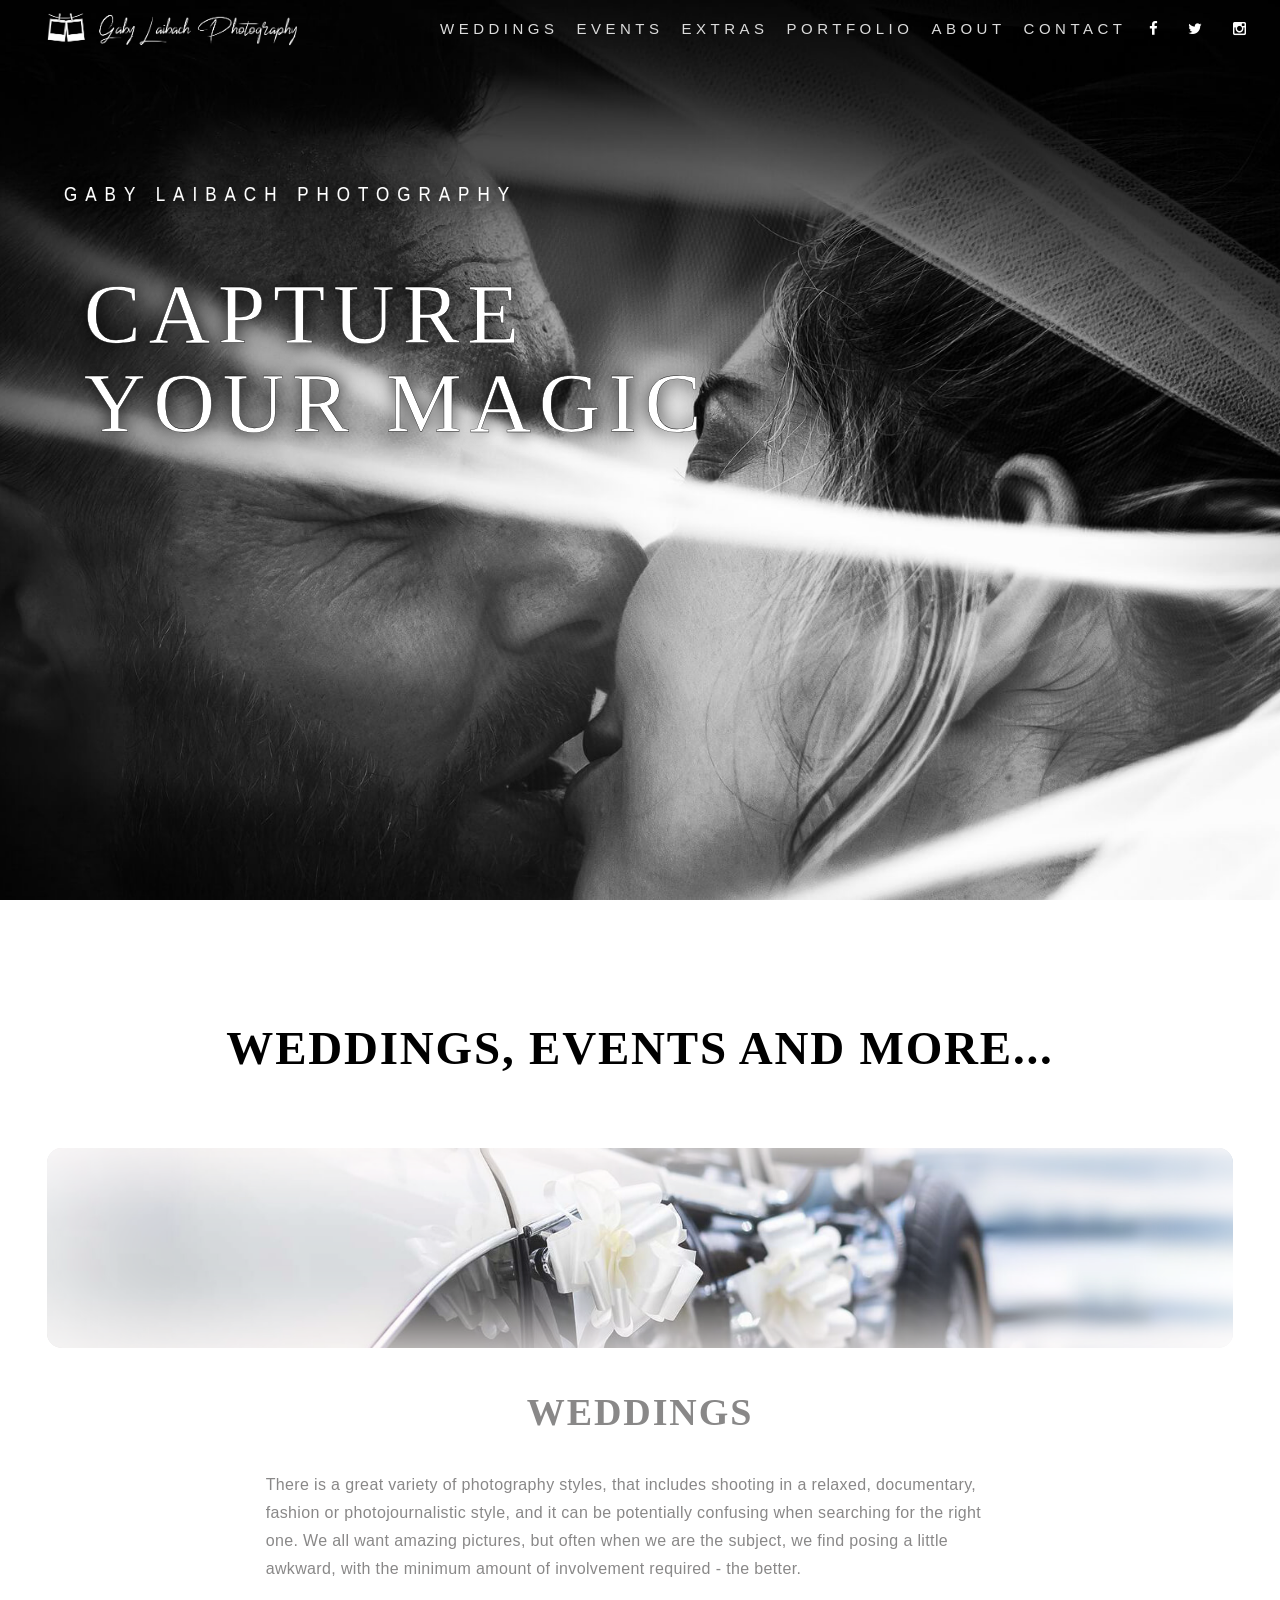
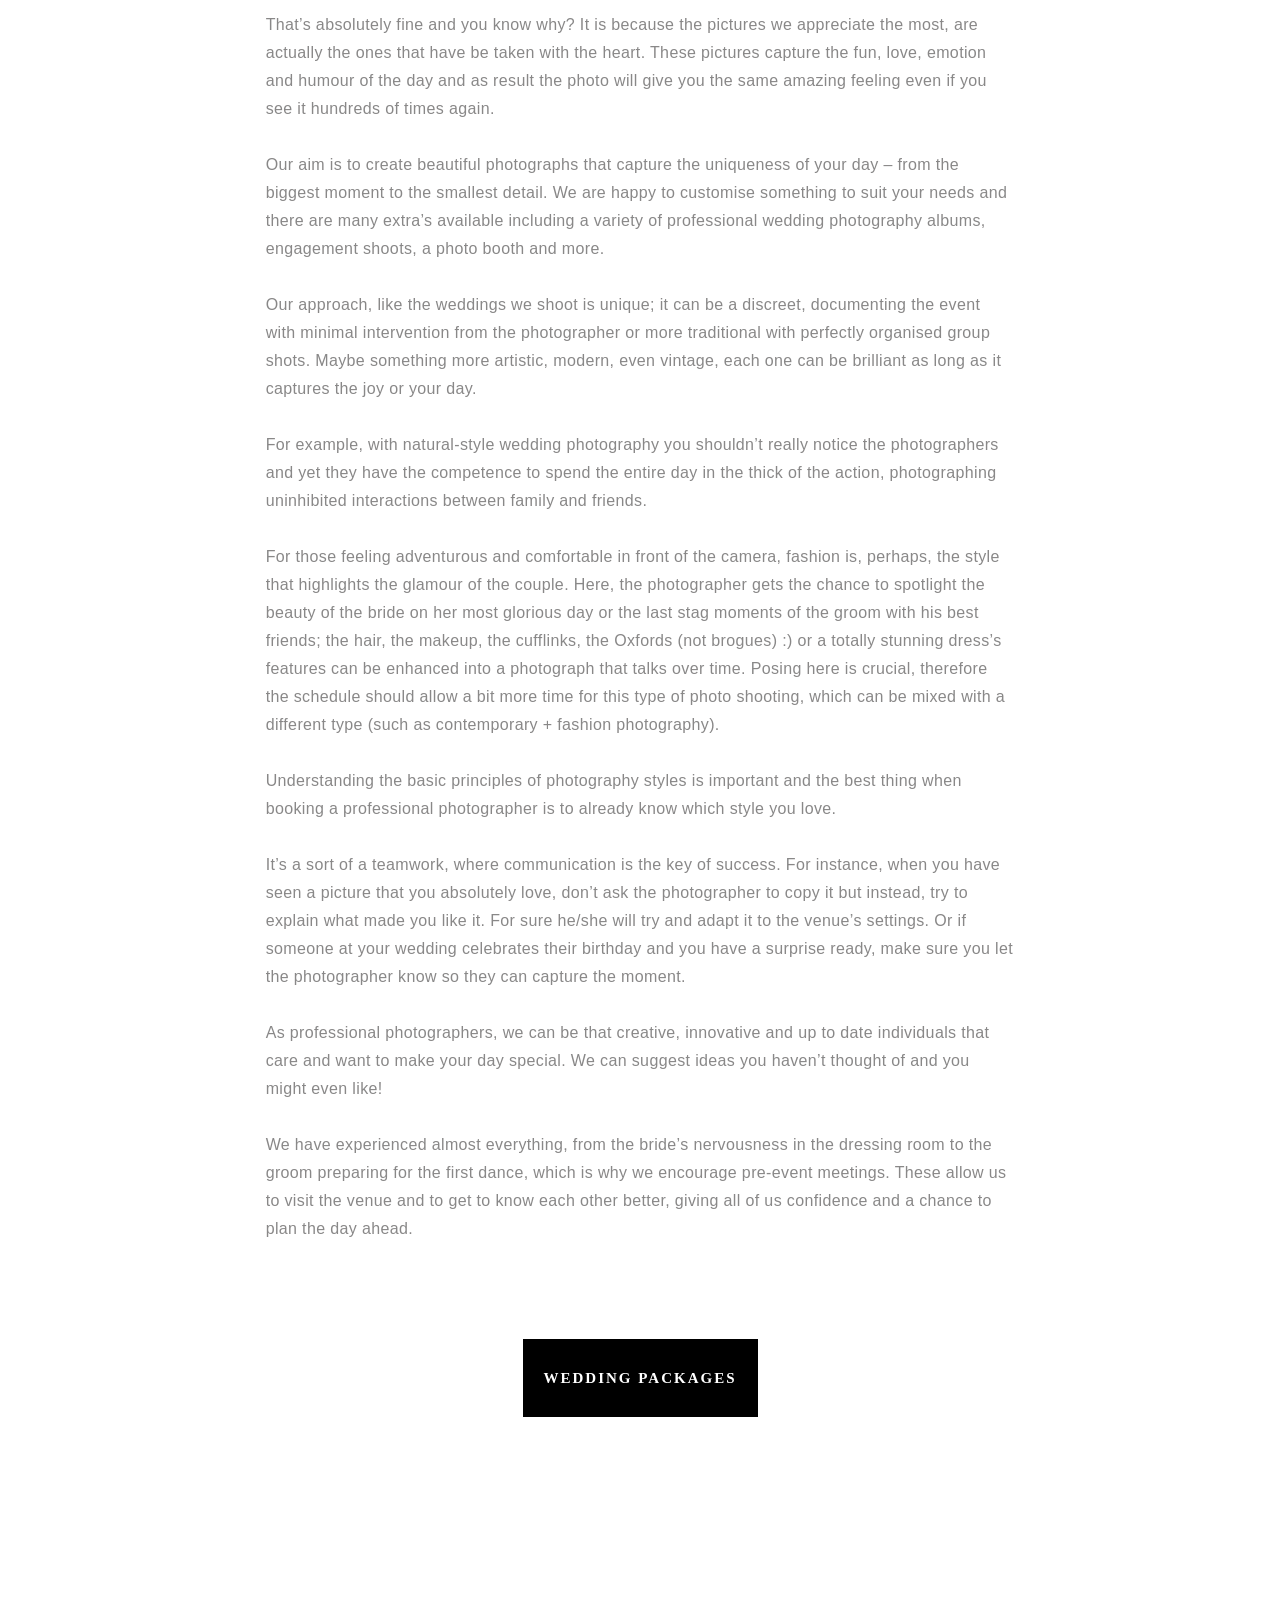
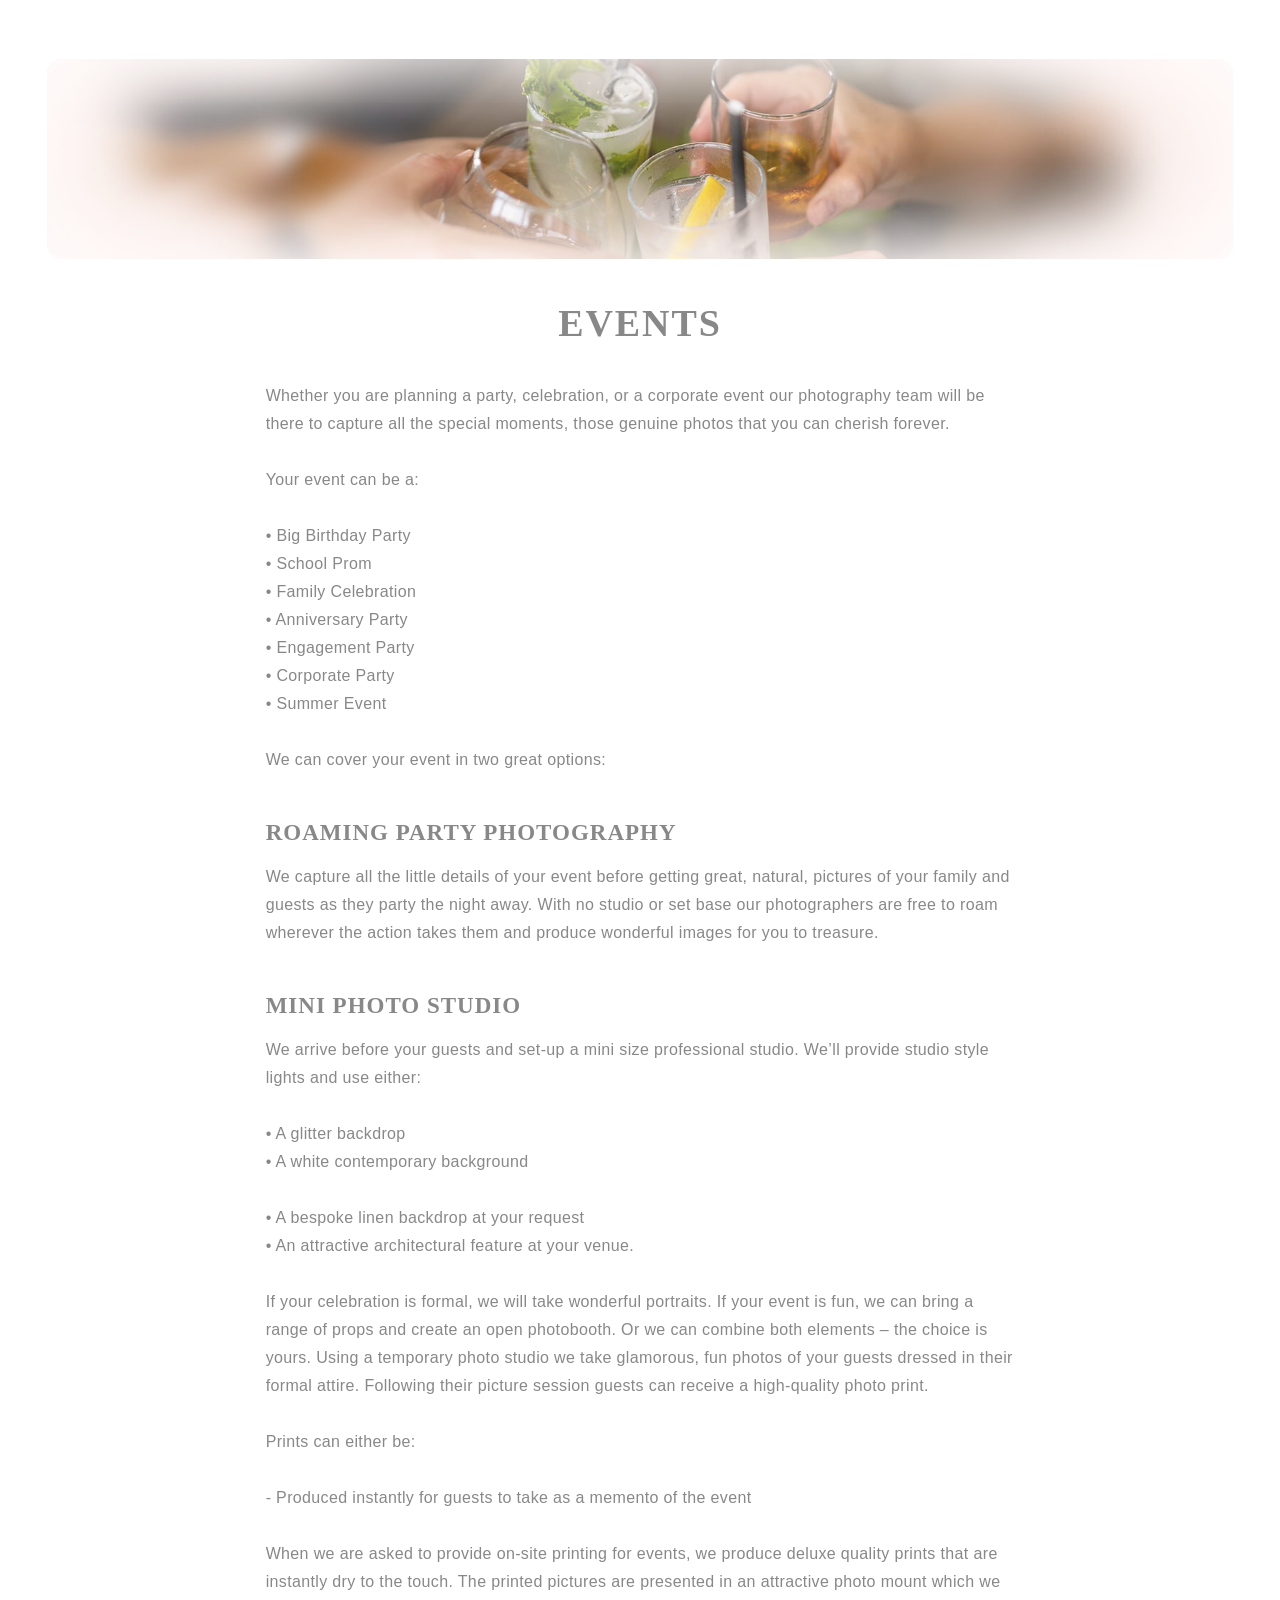
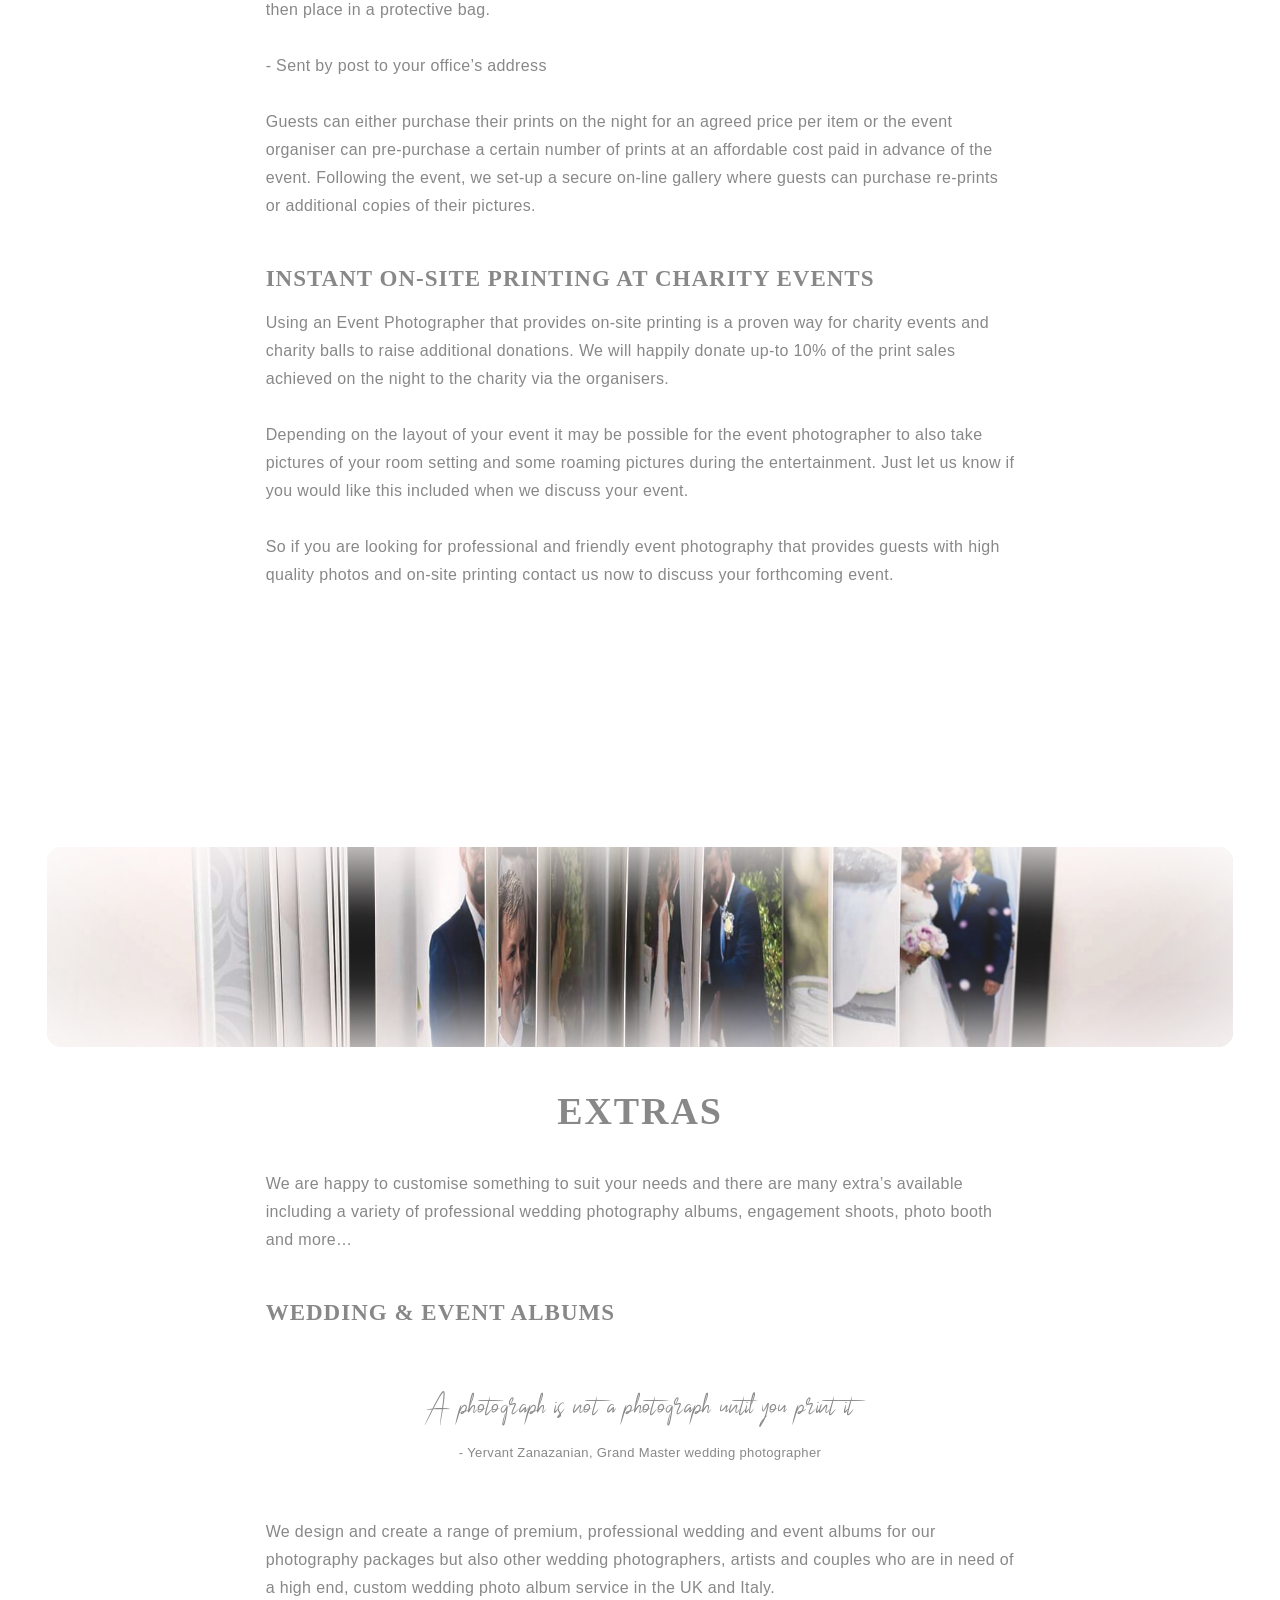
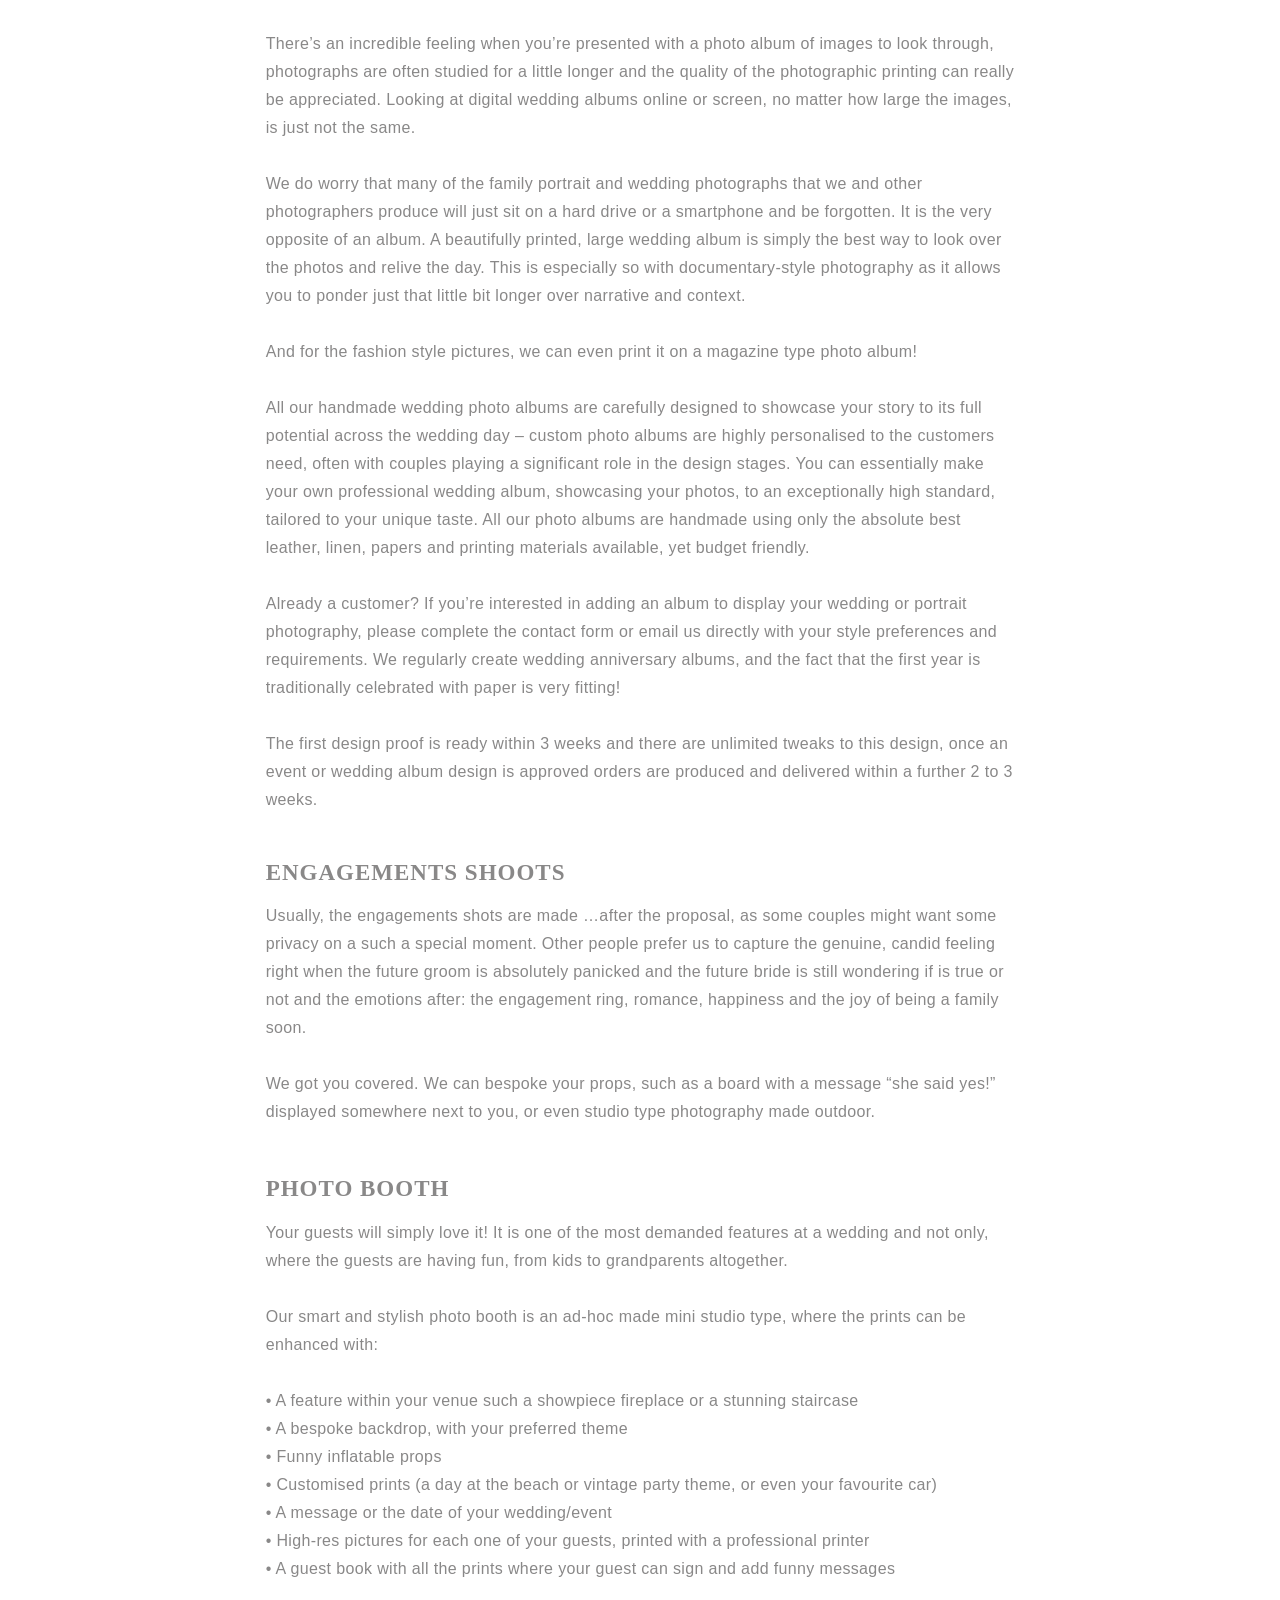
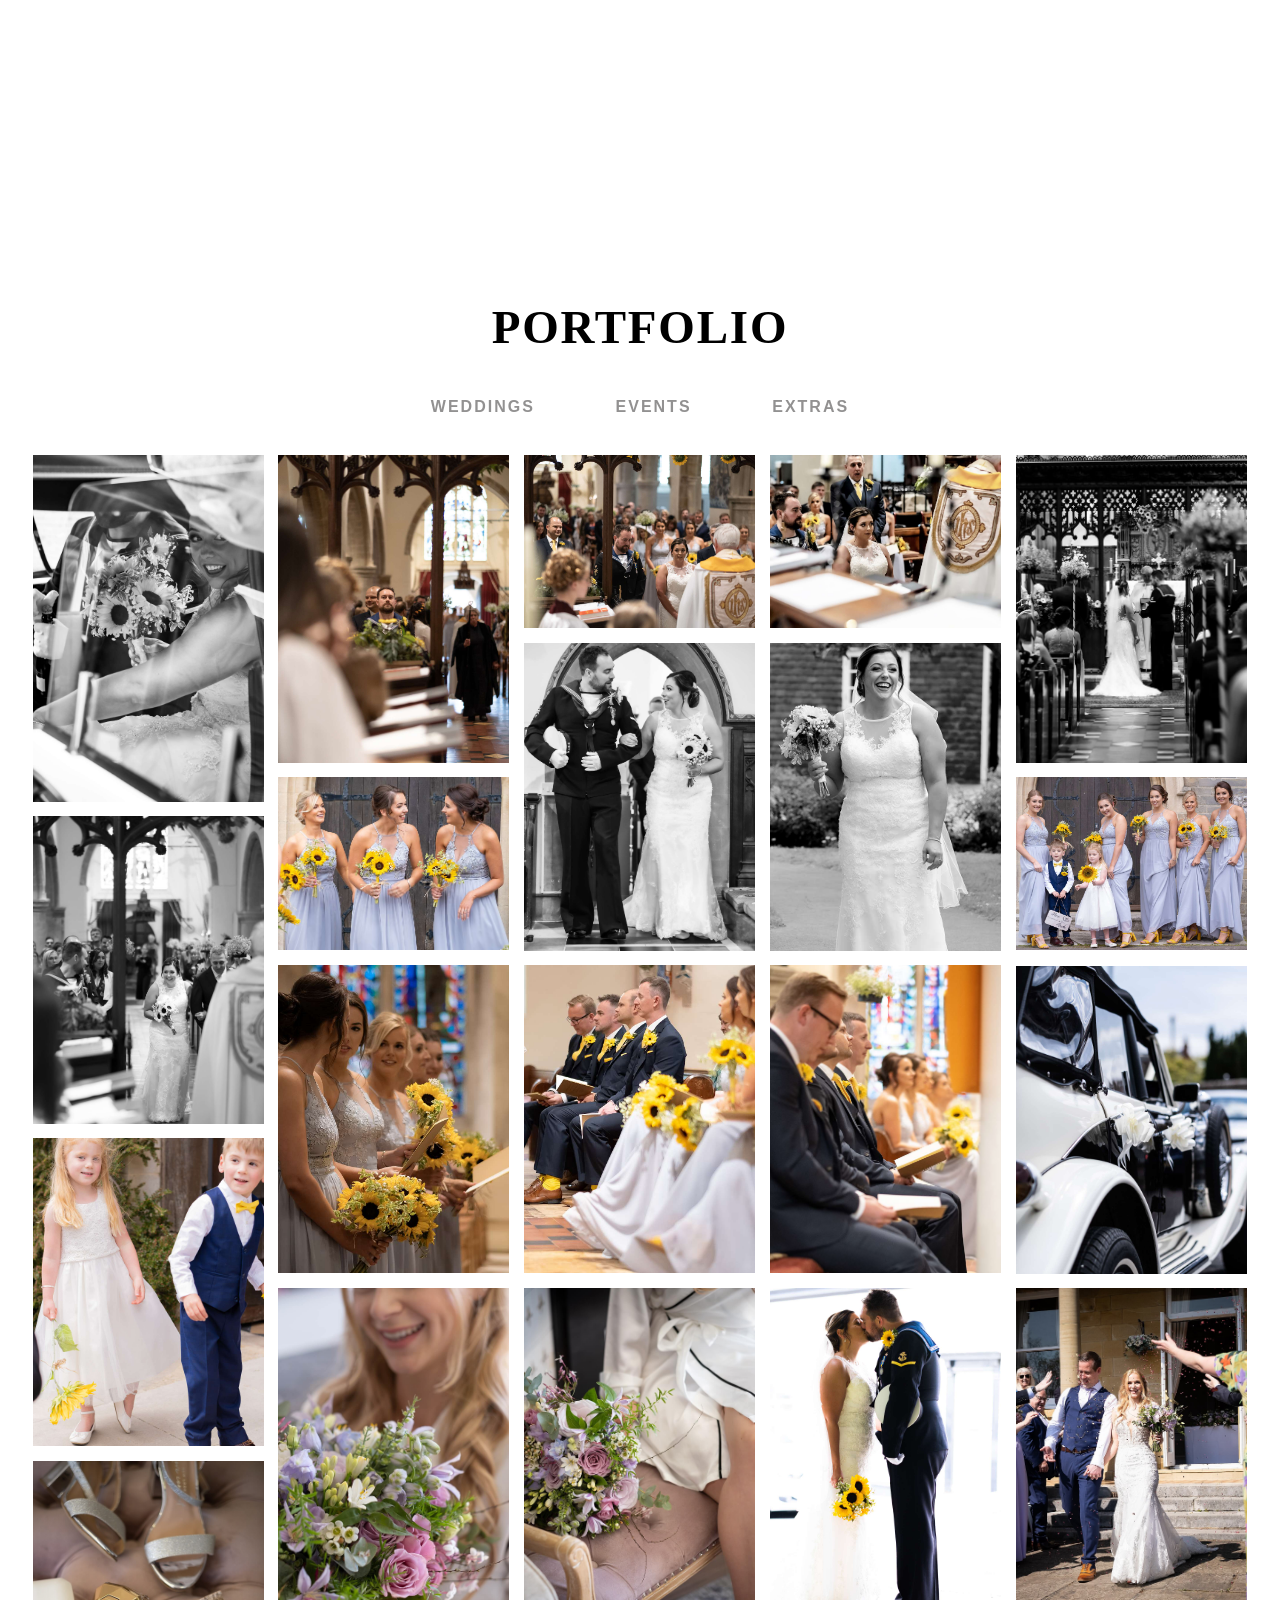
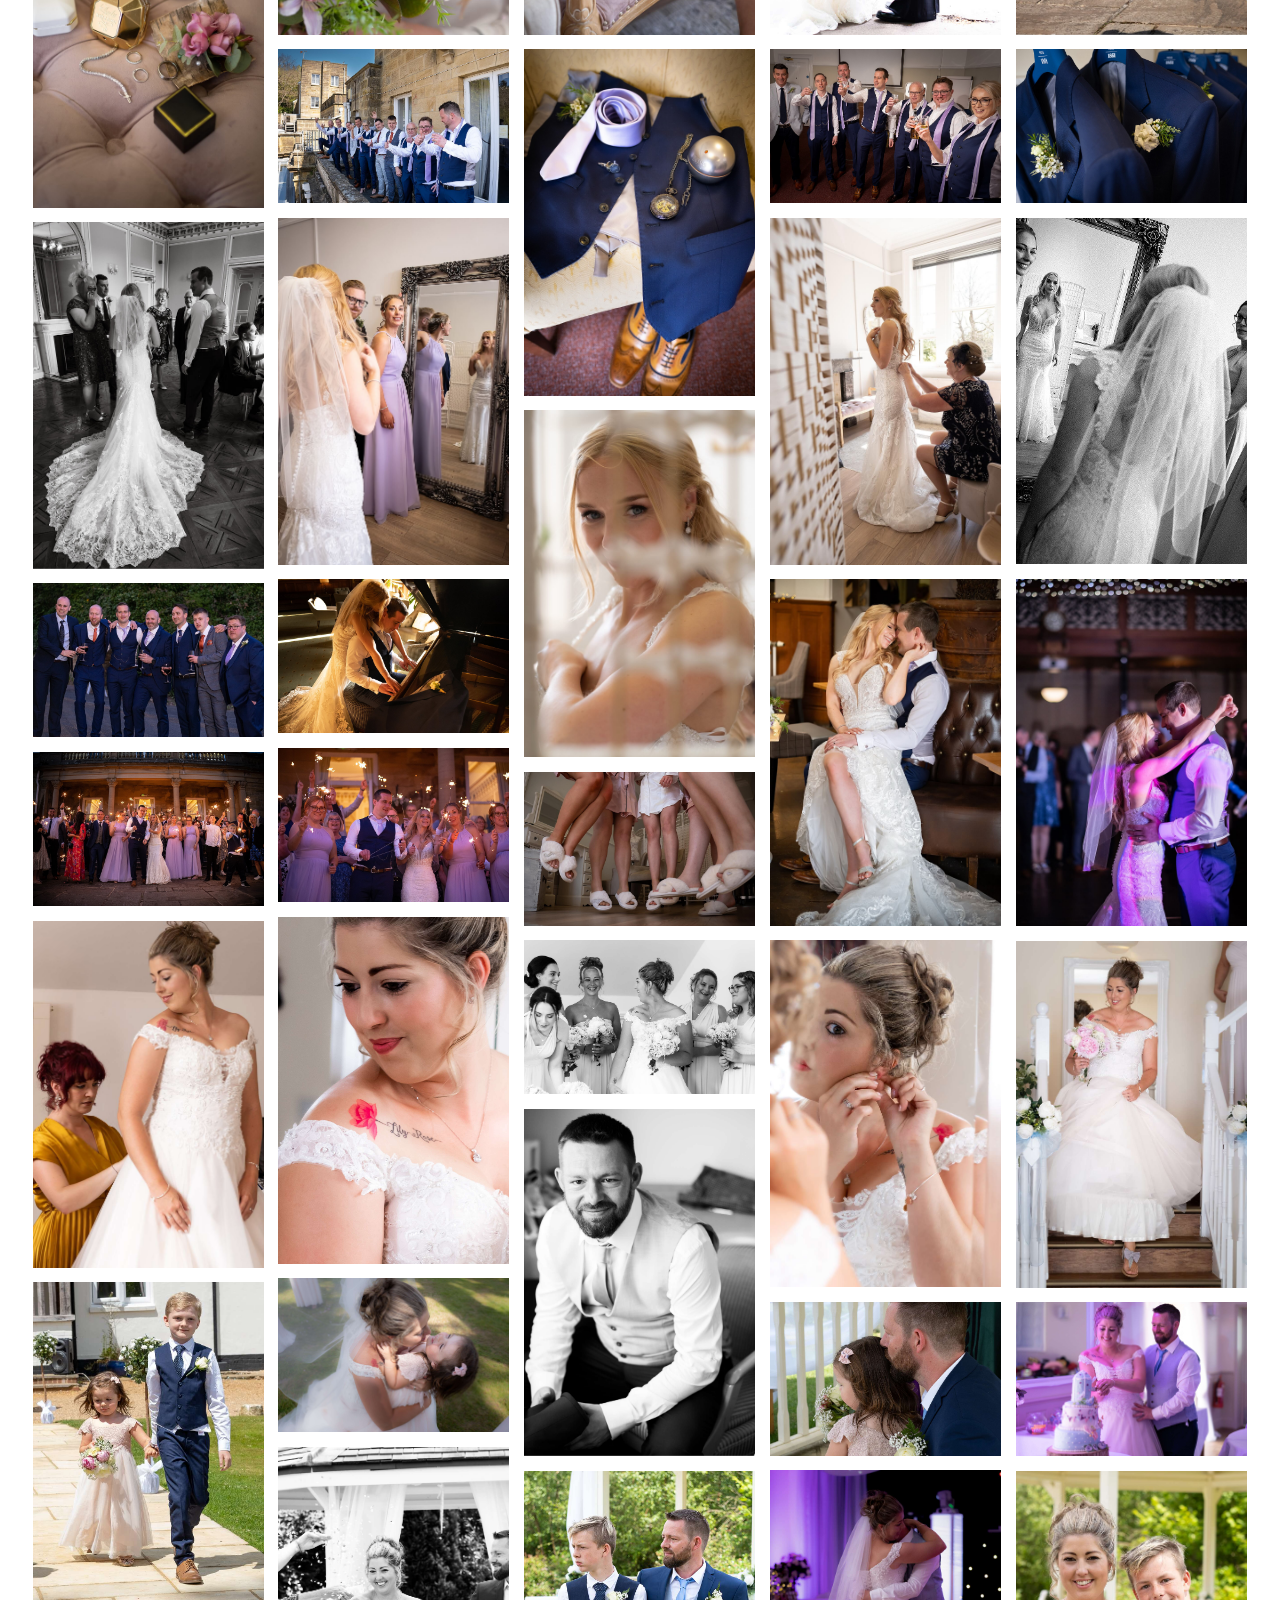
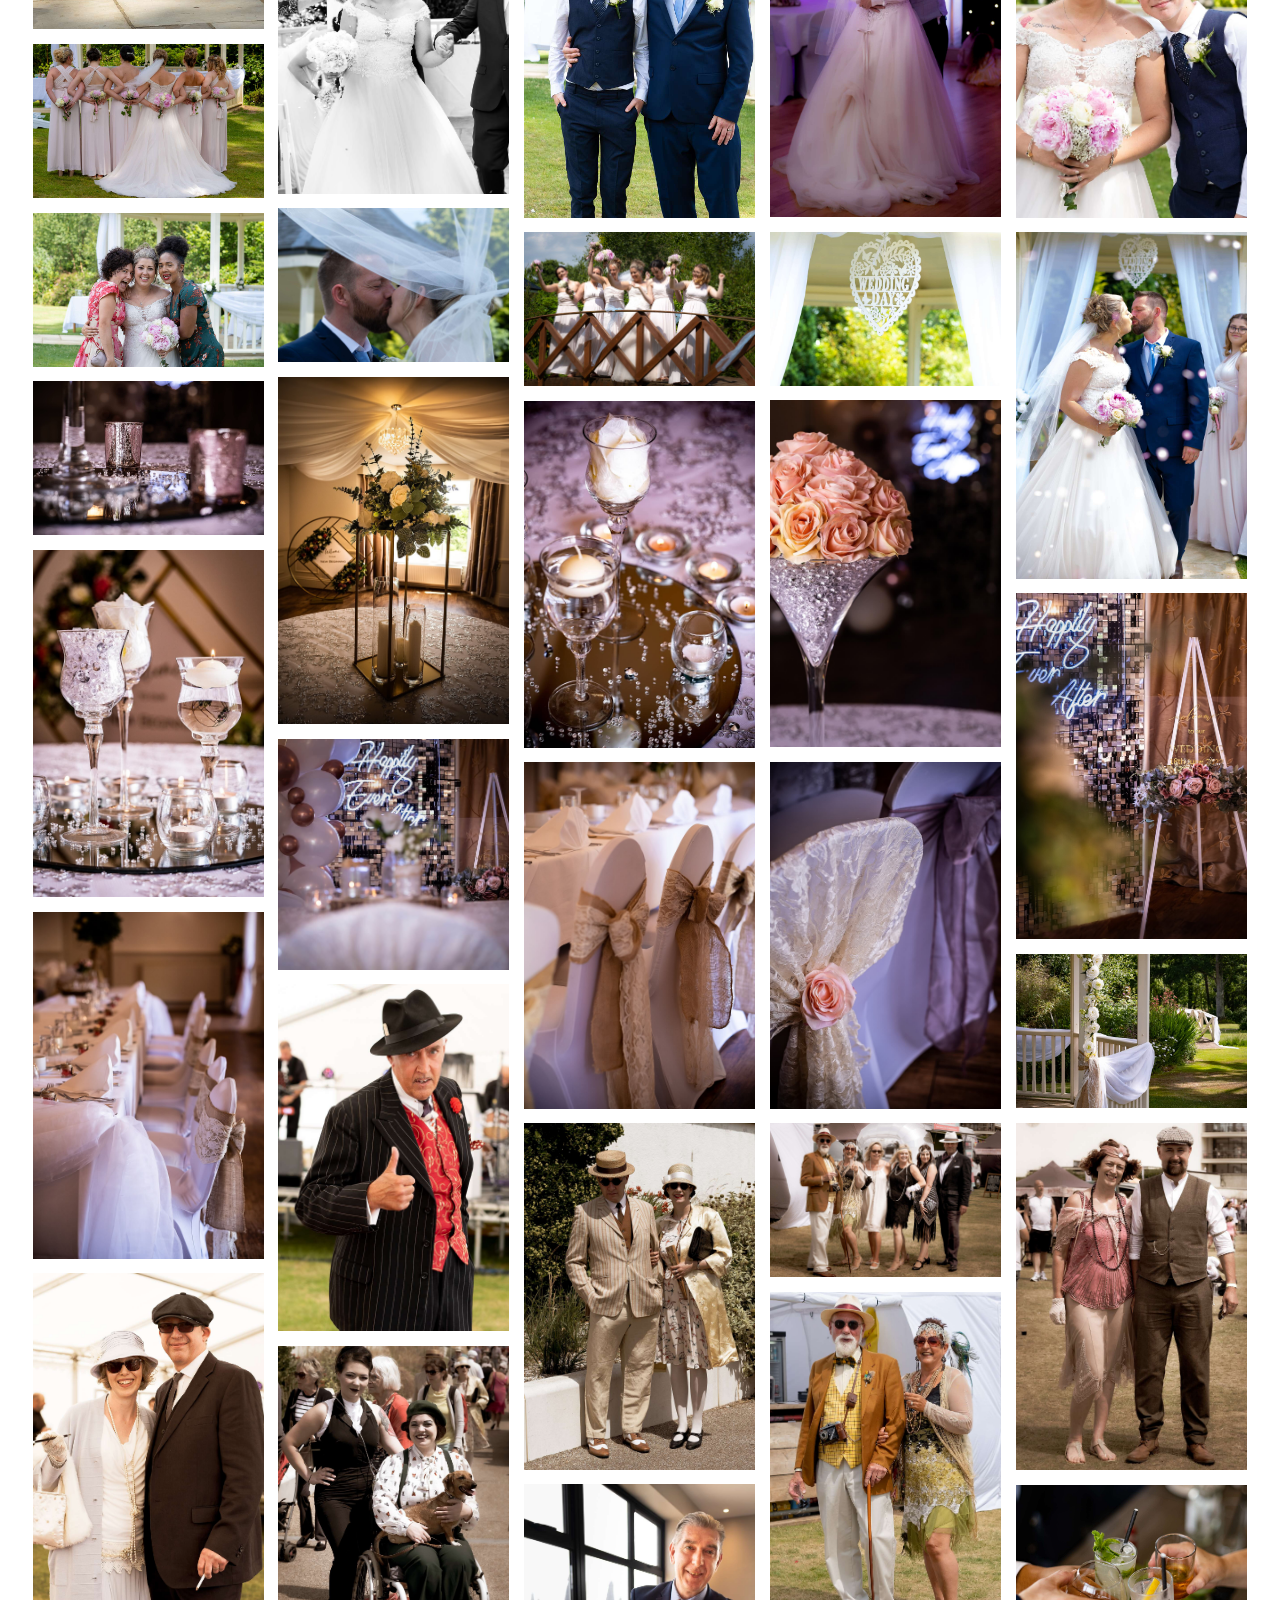
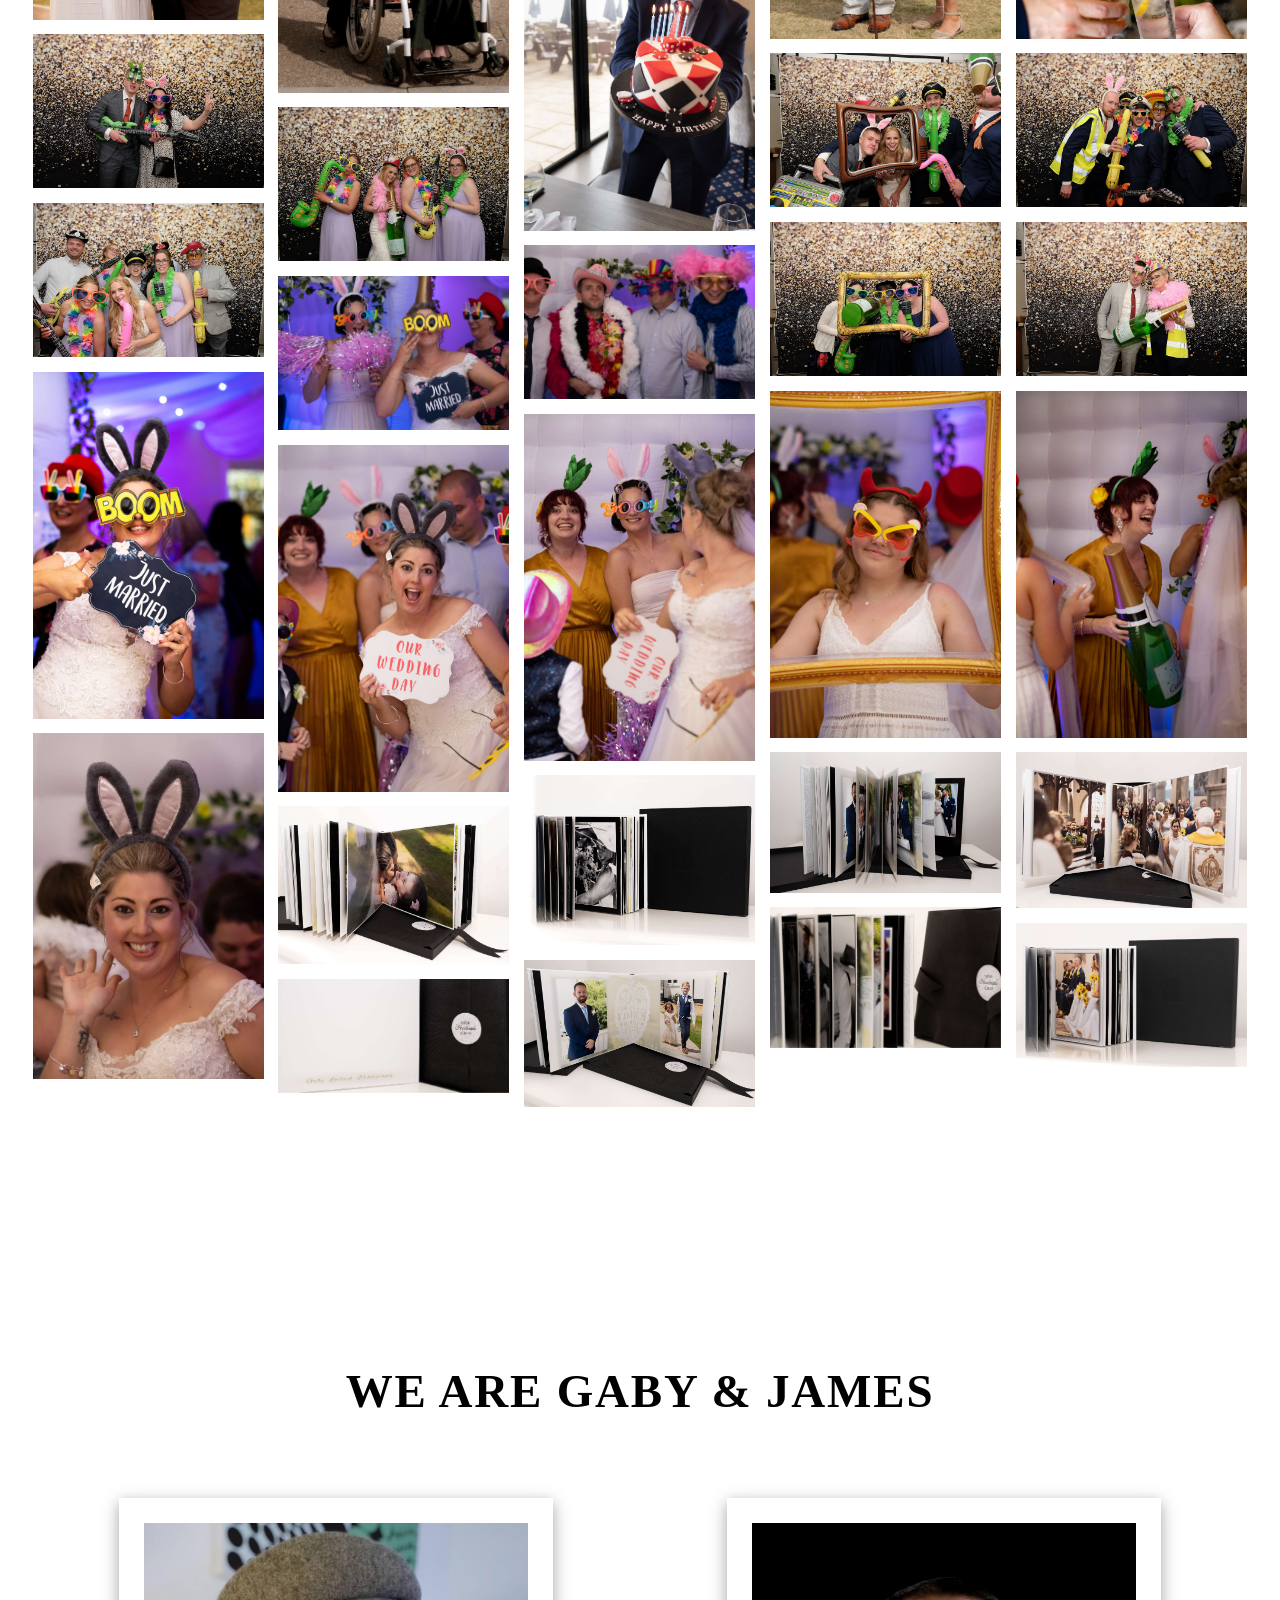
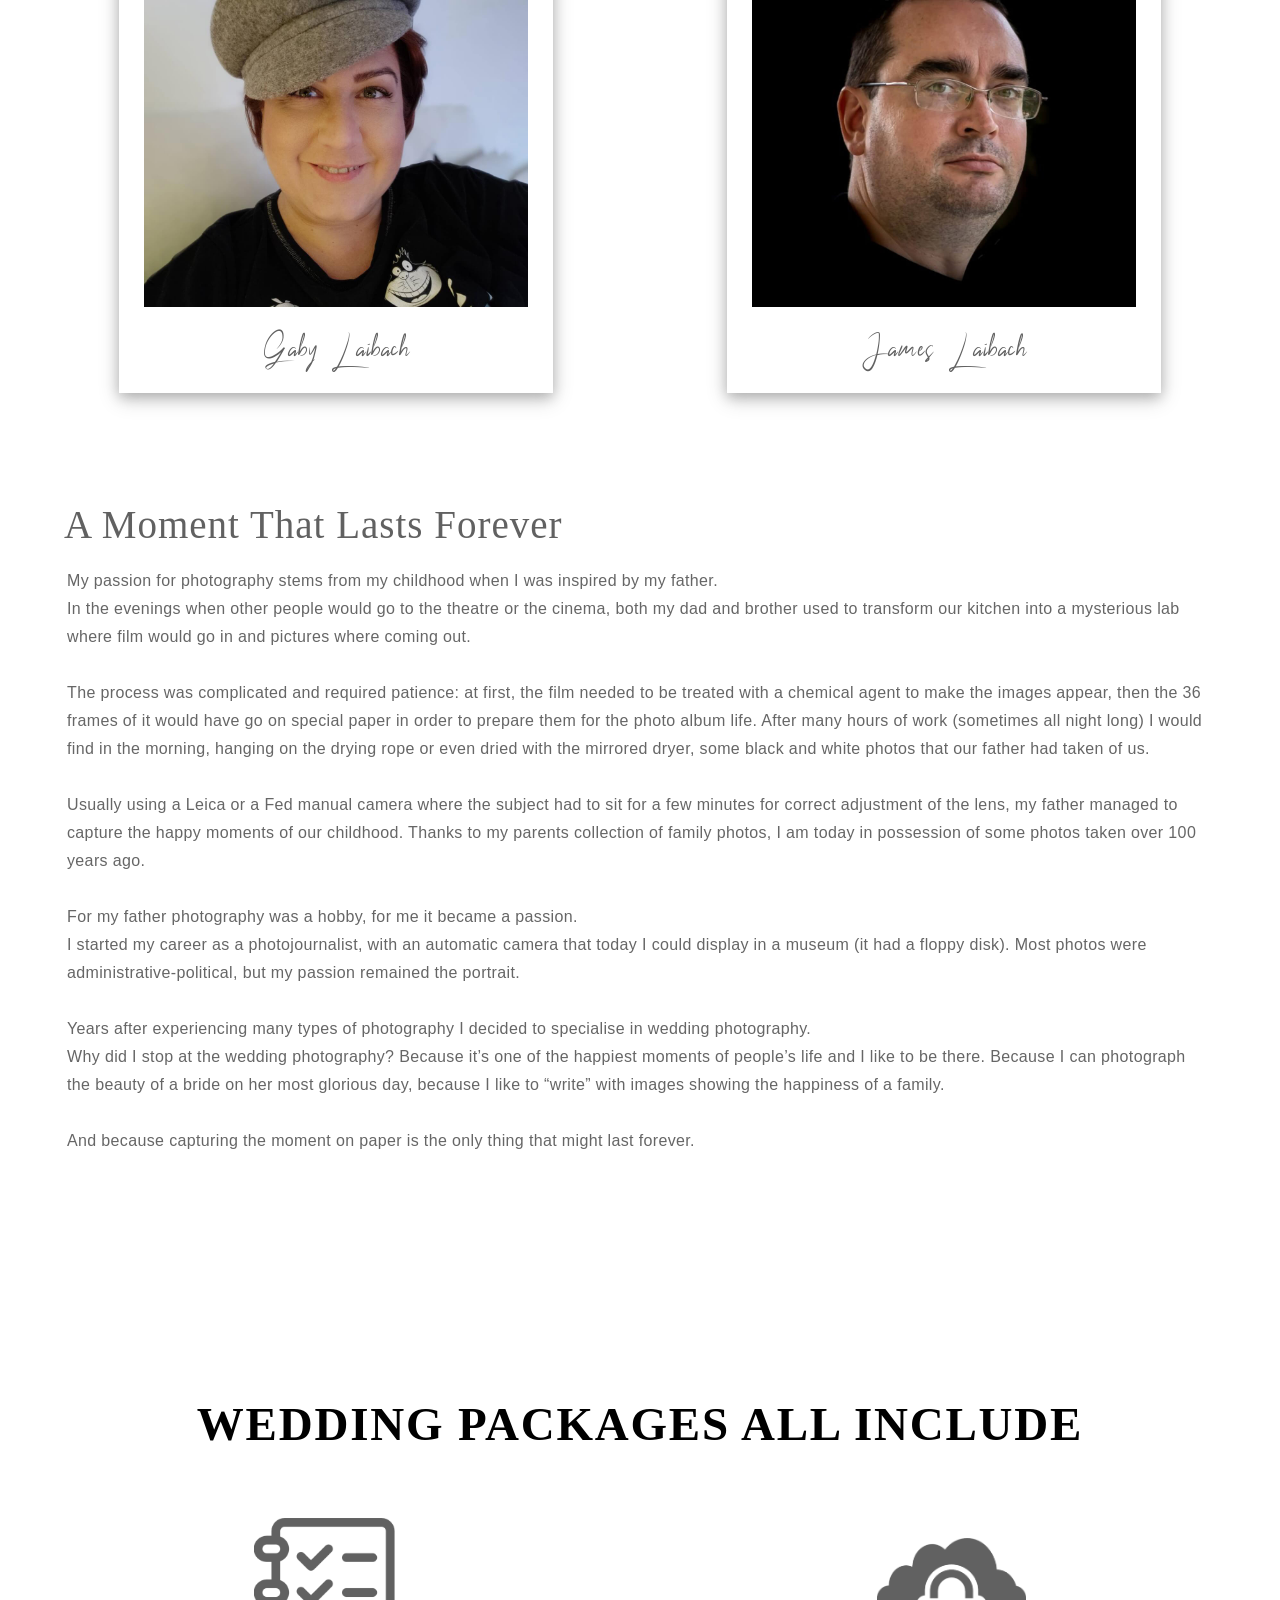
<file: original_index.html>
<!DOCTYPE html>
<html class="no-js" lang="en">
 
<head>
	<!-- SEO -->
	<meta name="author" content="Gaby Laibach">
    <meta charset="utf-8">
    <meta name="viewport" content="width=device-width,initial-scale=1.0,maximum-scale=1" />
	<meta name="description" content="Have a Look and Book Our Top Quality Wedding & Event Photography Based in East Sussex.">
	<meta name="keywords" content="wedding, photography, wedding photography in sussex, events, prices, pricing, Weddigraphy, book now">
	<title>Gaby Laibach Photography</title>
	<meta name="viewport" content="width=device-width,initial-scale=1.0,maximum-scale=1,user-scalable=no">
	<meta http-equiv="X-UA-Compatible" content="IE=edge,chrome=1">
	<link rel="canonical" href="https://weddigraphy.co.uk/" />
	<meta property="og:title" content="Gaby Laibach Photography" />
	<meta property="og:locale" content="en_GB" />
	<meta property="og:type" content="website" />
	<meta property="og:description" content="Have a Look and Book Our Top Quality Wedding & Event Photography Based in East Sussex." />
	<meta property="og:url" content="https://weddigraphy.co.uk/" />
	<meta property="og:site_name" content="Gaby Laibach Photography" />
	<meta property="og:image" content="images/carousel/carousel_1.jpg" />
	<meta property="og:image:secure_url" content="images/carousel/carousel_1.jpg" />
	<meta property="og:image:width" content="1920" />
	<meta property="og:image:height" content="1100" />
	<meta name="twitter:card" content="summary_large_image" />
	<meta name="twitter:description" content="Have a Look and Book Our Top Quality Wedding & Event Photography Based in East Sussex." />
	<meta name="twitter:title" content="Gaby Laibach Photography" />
	<meta name="twitter:site" content="@GabyLaibach" />
	<meta name="twitter:image" content="images/carousel/carousel_1.jpg" />
	<meta name="twitter:creator" content="@GabyLaibach" />
	<!-- end SEO -->
    <!-- favicons -->
    <link rel="shortcut icon" href="images/favicon.png">
    <link rel="apple-touch-icon" href="images/apple-touch-icon-57x57.png">
    <link rel="apple-touch-icon" sizes="72x72" href="images/apple-touch-icon-72x72.png">
    <link rel="apple-touch-icon" sizes="114x114" href="images/apple-touch-icon-114x114.png">
    <!-- bootstrap -->
    <link rel="stylesheet" href="css/bootstrap.css" />
    <!-- animations -->
    <link rel="stylesheet" href="css/animate.css" />
    <!-- icons -->
    <link rel="stylesheet" href="css/et-line-icons.css" />
	<link rel="stylesheet" href="css/font-logos.min.css" />
    <!-- carousels -->
    <link rel="stylesheet" href="css/owl.carousel.css" />
    <link rel="stylesheet" href="css/owl.transitions.css" />
    <!-- image popup -->
    <link rel="stylesheet" href="css/magnific-popup.css" />
    <!-- custom stylesheet -->
    <link rel="stylesheet" href="css/style.css" />
    <!-- responsive css -->
    <link rel="stylesheet" href="css/responsive.css" />
    <!--[if IE]>
            <link rel="stylesheet" href="css/ie-browser.css" />
        <![endif]-->
    <!--[if IE]>
            <script src="js/html5shiv.js"></script>
        <![endif]-->
		
	<script src="https://www.google.com/recaptcha/api.js" async defer></script>	
		
<!-- Cookie Consent by https://www.TermsFeed.com -->
<script type="text/javascript" src="//www.termsfeed.com/public/cookie-consent/4.0.0/cookie-consent.js" charset="UTF-8"></script>
<script type="text/javascript" charset="UTF-8">
document.addEventListener('DOMContentLoaded', function () {
cookieconsent.run({"notice_banner_type":"simple","consent_type":"implied","palette":"dark","language":"en","page_load_consent_levels":["strictly-necessary","functionality","tracking","targeting"],"notice_banner_reject_button_hide":false,"preferences_center_close_button_hide":false,"website_name":"Weddigraphy"});
});
</script>

<noscript>Cookie Consent by <a href="https://www.TermsFeed.com/" rel="nofollow noopener">TermsFeed</a></noscript>
<!-- End Cookie Consent -->
		
		<!-- Global site tag (gtag.js) - Google Analytics -->
<script type="text/plain" cookie-consent="tracking" async src="https://www.googletagmanager.com/gtag/js?id=G-NPEFE5GH67"></script>
<script type="text/plain" cookie-consent="tracking">
  window.dataLayer = window.dataLayer || [];
  function gtag(){dataLayer.push(arguments);}
  gtag('js', new Date());

  gtag('config', 'G-NPEFE5GH67');
</script>
		
		
</head>

<body>
    <!-- pre loader -->
    <div class="preloader" style="position: fixed; top: 0; left: 0; right: 0; bottom: 0; z-index: 9999; background-color: #000;">
        <img src="images/loader.svg" style="display: block; position: absolute; left: 0; right: 0; top: 0; bottom: 0; width: 50px; height: 50px; margin: auto;" alt="loading">
    </div>
    <!-- end of pre loader -->

    <!-- navigation -->
    <nav class="nav-transparent nav-black navbar-fixed-top navbar overlay-nav transition-fade-in navbar-default fix-nav">
        <div class="container">
            <div class="row">
                <!-- logo -->
                <div class="col-md-3 col-sm-3 col-xs-6">
                    <a id="white-logo" class="internal-link" href="#welcome">
                        <img alt="Gaby Laibach Photography logo" src="images/white.png" class="main-logo">
                    </a>
                    <a id="color-logo" class="internal-link" href="#welcome">
                        <img alt="Gaby Laibach Photography logo" src="images/white.png" class="main-logo">
                    </a>
                </div>
                <!-- logo end -->
                <!-- toggle navigation -->
                <div class="navbar-header">
                    <button type="button" class="navbar-toggle" data-toggle="collapse" data-target=".navbar-collapse">
                        <span class="sr-only">Toggle navigation</span>
                        <span class="icon-bar"></span>
                        <span class="icon-bar"></span>
                        <span class="icon-bar"></span>
                    </button>
                </div>
                <!-- end toggle navigation -->
                <div class="col-md-9 text-right">
                    <div class="navbar-collapse collapse">
                        <ul class="nav navbar-nav navbar-right">
                            <li><a href="#services" class="internal-link">weddings</a> </li>
							<li><a href="#eventservices" class="internal-link">events</a> </li>
							<li><a href="#extraservices" class="internal-link">extras</a> </li>
                            <li><a href="#portfolio" class="internal-link">portfolio</a> </li>
                            <li><a href="#about" class="internal-link">about</a> </li>
                            <li><a href="#contact" class="internal-link">contact</a> </li>
							<li><a target="_blank" href="https://www.facebook.com/pages/category/Local-Business/GabyLaibach-Weddigraphy-331834871007689/"> <i class="fa fa-facebook"></i> </a></li>
<li><a target="_blank" href="https://twitter.com/gabylaibach"> <i class="fa fa-twitter"></i> </a></li>
<li><a target="_blank" href="https://instagram.com/gabylaibach_weddigraphy?igshid=1f831pne58vfg"> <i class="fa fa-instagram"></i> </a></li>
                        </ul>
                    </div>
                </div>
            </div>
        </div>
    </nav>
    <!-- end of navigation -->

    <!-- carousel section -->
    <section id="welcome" class="zero-padding slider-arrow-none slider-full">
        <div id="main-slider" class="light-pagination owl-carousel">
            <!-- carousel item -->
		<div class="item owl-bg-img" style="background-image:url('images/carousel/carousel_1.jpg');">
                <div class="slider-bg"></div>
                <div class="slider-full relative"> </div>
				 <div class="carousel-caption d-none d-md-block">Capture<br>Your Magic</div>
				 <div class="carousel-captionz d-none d-md-block">Gaby Laibach Photography</div>
            </div>
            <!-- end carousel item -->
       
        </div>
    </section>
    <!-- end carousel item -->
	
	
	
	
	
	
	
	
	
	
	
	
	
	
	
	
	
	
	
	
	
	
	
	
	
	
	
	
	
	
	
	
	
<!-- services section -->
<section id="services" class="xs-section">
<div class="container">
<div class="row">
<!-- section title -->
<div class="col-md-12 text-center zero-padding">
<h1 class="section-heading">Weddings, Events and More...</h1>
</div>
<!-- end section title -->
</div>
<div class="row margin-top-3 ">
<div class="col-lg-12 col-md-12 margin-top-3" >
<div class ="serviceimgs" style="background-image:url('images/services/weddings_s.jpg');"></div>

<h3 class="text-gray margin-btm-6">Weddings</h3>
<div id="wedcont">
<p class="text-gray">
There is a great variety of photography styles, that includes shooting in a relaxed, documentary, fashion or photojournalistic style, and it can be potentially confusing when searching for the right one. We all want amazing pictures, but often when we are the subject, we find posing a little awkward, with the minimum amount of involvement required - the better. <br><br>
That’s absolutely fine and you know why? It is because the pictures we appreciate the most, are actually the ones that have be taken with the heart. These pictures capture the fun, love, emotion and humour of the day and as result the photo will give you the same amazing feeling even if you see it hundreds of times again. <br><br>
Our aim is to create beautiful photographs that capture the uniqueness of your day – from the biggest moment to the smallest detail. We are happy to customise something to suit your needs and there are many extra’s available including a variety of professional wedding photography albums, engagement shoots, a photo booth and more.<br><br>

Our approach, like the weddings we shoot is unique; it can be a discreet, documenting the event with minimal intervention from the photographer or more traditional with perfectly organised group shots.  Maybe something more artistic, modern, even vintage, each one can be brilliant as long as it captures the joy or your day. <br><br>
For example, with natural-style wedding photography you shouldn’t really notice the photographers and yet they have the competence to spend the entire day in the thick of the action, photographing uninhibited interactions between family and friends. <br><br>
For those feeling adventurous and comfortable in front of the camera, fashion is, perhaps, the style that highlights the glamour of the couple. Here, the photographer gets the chance to spotlight the beauty of the bride on her most glorious day or the last stag moments of the groom with his best friends; the hair, the makeup, the cufflinks, the Oxfords (not brogues) :) or a totally stunning dress’s features can be enhanced into a photograph that talks over time. Posing here is crucial, therefore the schedule should allow a bit more time for this type of photo shooting, which can be mixed with a different type (such as contemporary + fashion photography).<br><br>
Understanding the basic principles of photography styles is important and the best thing when booking a professional photographer is to already know which style you love. <br><br>
It’s a sort of a teamwork, where communication is the key of success. For instance, when you have seen a picture that you absolutely love, don’t ask the photographer to copy it but instead, try to explain what made you like it. For sure he/she will try and adapt it to the venue’s settings. Or if someone at your wedding celebrates their birthday and you have a surprise ready, make sure you let the photographer know so they can capture the moment.  <br><br>
As professional photographers, we can be that creative, innovative and up to date individuals that care and want to make your day special. We can suggest ideas you haven’t thought of and you might even like! <br><br>
We have experienced almost everything, from the bride’s nervousness in the dressing room to the groom preparing for the first dance, which is why we encourage pre-event meetings. These allow us to visit the venue and to get to know each other better, giving all of us confidence and a chance to plan the day ahead.<br><br><br></p></div>


<div class="col-md-12 text-center zero-padding">
<p class="text-gray"><h3><a href="#wpackages"  style="font-size:15px;" class="margin-top-zero btn btn-black zero-margin-lr internal-link">WEDDING PACKAGES</a></h3></p>
</div>


</div>

<div id="eventservices" class="col-lg-12 col-md-12 margin-top-5">
<div class ="serviceimgs" style="background-image:url('images/services/events_s.jpg');"></div>

<h3 class="text-gray margin-btm-6">Events</h3>

<div id="evecont">
<p class="text-gray">
Whether you are planning a party, celebration, or a corporate event our photography team will be there to capture all the special moments, those genuine photos that you can cherish forever.<br><br>
Your event can be a:<br><br>

• Big Birthday Party<br>
• School Prom<br>
• Family Celebration<br>
• Anniversary Party<br>
• Engagement Party<br>
• Corporate Party<br>
• Summer Event<br><br>

We can cover your event in two great options:<br></p><br>

<h6>Roaming Party Photography</h6>

<p class="text-gray">
We capture all the little details of your event before getting great, natural, pictures of your family and guests as they party the night away. With no studio or set base our photographers are free to roam wherever the action takes them and produce wonderful images for you to treasure.</p><br>

<h6>Mini Photo Studio</h6>

<p class="text-gray">We arrive before your guests and set-up a mini size professional studio. We’ll provide studio style lights and use either:<br><br>
• A glitter backdrop<br>
• A white contemporary background<br><br>
• A bespoke linen backdrop at your request<br>
• An attractive architectural feature at your venue.<br><br>

If your celebration is formal, we will take wonderful portraits. If your event is fun, we can bring a range of props and create an open photobooth. Or we can combine both elements – the choice is yours.

Using a temporary photo studio we take glamorous, fun photos of your guests dressed in their formal attire. Following their picture session guests can receive a high-quality photo print. <br><br>
Prints can either be:<br><br>
- Produced instantly for guests to take as a memento of the event<br><br>

When we are asked to provide on-site printing for events, we produce deluxe quality prints that are instantly dry to the touch. The printed pictures are presented in an attractive photo mount which we then place in a protective bag.<br><br>
- Sent by post to your office’s address<br><br>

Guests can either purchase their prints on the night for an agreed price per item or the event organiser can pre-purchase a certain number of prints at an affordable cost paid in advance of the event. Following the event, we set-up a secure on-line gallery where guests can purchase re-prints or additional copies of their pictures.<br>
</p><br>


<h6>Instant on-site printing at Charity Events</h6>


<p class="text-gray">
Using an Event Photographer that provides on-site printing is a proven way for charity events and charity balls to raise additional donations. We will happily donate up-to 10% of the print sales achieved on the night to the charity via the organisers.<br><br>

Depending on the layout of your event it may be possible for the event photographer to also take pictures of your room setting and some roaming pictures during the entertainment. Just let us know if you would like this included when we discuss your event.<br><br>

So if you are looking for professional and friendly event photography that provides guests with high quality photos and on-site printing contact us now to discuss your forthcoming event.<br>

<br><br></p></div></div>

<br>

<div id="extraservices" class="col-lg-12 col-md-12 margin-top-5">
<div class ="serviceimgs" style="background-image:url('images/services/extras_s.jpg');"></div>

<h3 class="text-gray margin-btm-6">Extras</h3>

<div id="extcont">
<p class="text-gray">
We are happy to customise something to suit your needs and there are many extra’s available including a variety of professional wedding photography albums, engagement shoots, photo booth and more…<br></p><br>

<h6>Wedding & Event Albums</h6><br><br>

<p class="quote">A photograph is not a photograph until you print it</p><br><p class="quoteow">-  Yervant Zanazanian, Grand Master wedding photographer</p>
<br>
<p class="text-gray">
We design and create a range of premium, professional wedding and event albums for our photography packages but also other wedding photographers, artists and couples who are in need of a high end, custom wedding photo album service in the UK and Italy.<br><br>

There’s an incredible feeling when you’re presented with a photo album of images to look through, photographs are often studied for a little longer and the quality of the photographic printing can really be appreciated. Looking at digital wedding albums online or screen, no matter how large the images, is just not the same.<br><br>

We do worry that many of the family portrait and wedding photographs that we and other photographers produce will just sit on a hard drive or a smartphone and be forgotten. It is the very opposite of an album. A beautifully printed, large wedding album is simply the best way to look over the photos and relive the day. This is especially so with documentary-style photography as it allows you to ponder just that little bit longer over narrative and context.<br><br>
And for the fashion style pictures, we can even print it on a magazine type photo album!<br><br>

All our handmade wedding photo albums are carefully designed to showcase your story to its full potential across the wedding day – custom photo albums are highly personalised to the customers need, often with couples playing a significant role in the design stages. You can essentially make your own professional wedding album, showcasing your photos, to an exceptionally high standard, tailored to your unique taste. All our photo albums are handmade using only the absolute best leather, linen, papers and printing materials available, yet budget friendly.<br><br>

Already a customer? If you’re interested in adding an album to display your wedding or portrait photography, please complete the contact form or email us directly with your style preferences and requirements. We regularly create wedding anniversary albums, and the fact that the first year is traditionally celebrated with paper is very fitting!<br><br>

The first design proof is ready within 3 weeks and there are unlimited tweaks to this design, once an event or wedding album design is approved orders are produced and delivered within a further 2 to 3 weeks.<br></p><br>


<h6>ENGAGEMENTS SHOOTS</h6>


<p class="text-gray">
Usually, the engagements shots are made …after the proposal, as some couples might want some privacy on a such a special moment. Other people prefer us to capture the genuine, candid feeling right when the future groom is absolutely panicked and the future bride is still wondering if is true or not and the emotions after: the engagement ring, romance, happiness and the joy of being a family soon.  <br><br>
We got you covered. We can bespoke your props, such as a board with a message “she said yes!” displayed somewhere next to you, or even studio type photography made outdoor. <br><br></p>


<h6>PHOTO BOOTH</h6>


<p class="text-gray">
Your guests will simply love it! It is one of the most demanded features at a wedding and not only, where the guests are having fun, from kids to grandparents altogether.<br><br>

Our smart and stylish photo booth is an ad-hoc made mini studio type, where the prints can be enhanced with:<br><br>
    • A feature within your venue such a showpiece fireplace or a stunning staircase<br>
    • A bespoke backdrop, with your preferred theme<br>
    • Funny inflatable props <br>
    • Customised prints (a day at the beach or vintage party theme, or even your favourite car)<br>
    • A message or the date of your wedding/event<br>
    • High-res pictures for each one of your guests, printed with a professional printer<br>
    • A guest book with all the prints where your guest can sign and add funny messages
<br><br><br></p>


</div></div></div></div></section>



<!-- portfolio -->
<section id="portfolio" class="portfolio-wd margin-top-6 gutter ">
<div class="container">
<div class="row">
<!-- section title -->
<div class="col-md-12 text-center ">
<h1 class="section-heading" >Portfolio</h1>
</div>
<!-- end section title -->

</div>
<div class="row margin-top-btm-3 margin-btm-zero">
<div class="col-md-12 text-center">
<div class="text-center">
<!-- photography filter -->
	<ul class="xs-text-center sm-text-center grid-filter nav nav-tabs portfolio-navigation">
		<li class="nav"> <a href="#" data-filter=".weddings">Weddings</a> </li>
		<li class="nav"> <a href="#" data-filter=".events">Events</a> </li>
		<li class="nav"> <a href="#" data-filter=".extras">Extras</a> </li>
	</ul>
<!-- end photography filter -->
</div>
</div>

<div class="col-md-12 portfolio-grid overflow zero-padding">
<div class="tab-content">
<!-- filter grid -->
<ul class="grid portfolio-popup portfolio-masonry">



	<!-- photography item -->
	<li class="weddings"><figure><div class="img-portfolio">
	<a href="images/weddings/wedding_1.jpg" title="">
	<img src="images/weddings/wedding_1.jpg" alt="Gaby Laibach Photography Portfolio" /></a></div></figure></li>
	<!-- end photography item -->
	
	
	<!-- photography item -->
	<li class="weddings"><figure><div class="img-portfolio">
	<a href="images/weddings/wedding_2.jpg" title="">
	<img src="images/weddings/wedding_2.jpg" alt="Gaby Laibach Photography Portfolio" /></a></div></figure></li>
	<!-- end photography item -->
	
		<!-- photography item -->
	<li class="weddings"><figure><div class="img-portfolio">
	<a href="images/weddings/wedding_3.jpg" title="">
	<img src="images/weddings/wedding_3.jpg" alt="Gaby Laibach Photography Portfolio" /></a></div></figure></li>
	<!-- end photography item -->
	
		<!-- photography item -->
	<li class="weddings"><figure><div class="img-portfolio">
	<a href="images/weddings/wedding_4.jpg" title="">
	<img src="images/weddings/wedding_4.jpg" alt="Gaby Laibach Photography Portfolio" /></a></div></figure></li>
	<!-- end photography item -->
	
		<!-- photography item -->
	<li class="weddings"><figure><div class="img-portfolio">
	<a href="images/weddings/wedding_5.jpg" title="">
	<img src="images/weddings/wedding_5.jpg" alt="Gaby Laibach Photography Portfolio" /></a></div></figure></li>
	<!-- end photography item -->
	
		<!-- photography item -->
	<li class="weddings"><figure><div class="img-portfolio">
	<a href="images/weddings/wedding_6.jpg" title="">
	<img src="images/weddings/wedding_6.jpg" alt="Gaby Laibach Photography Portfolio" /></a></div></figure></li>
	<!-- end photography item -->
	
		<!-- photography item -->
	<li class="weddings"><figure><div class="img-portfolio">
	<a href="images/weddings/wedding_7.jpg" title="">
	<img src="images/weddings/wedding_7.jpg" alt="Gaby Laibach Photography Portfolio" /></a></div></figure></li>
	<!-- end photography item -->
	
		<!-- photography item -->
	<li class="weddings"><figure><div class="img-portfolio">
	<a href="images/weddings/wedding_8.jpg" title="">
	<img src="images/weddings/wedding_8.jpg" alt="Gaby Laibach Photography Portfolio" /></a></div></figure></li>
	<!-- end photography item -->
	
		<!-- photography item -->
	<li class="weddings"><figure><div class="img-portfolio">
	<a href="images/weddings/wedding_9.jpg" title="">
	<img src="images/weddings/wedding_9.jpg" alt="Gaby Laibach Photography Portfolio" /></a></div></figure></li>
	<!-- end photography item -->
	
		<!-- photography item -->
	<li class="weddings"><figure><div class="img-portfolio">
	<a href="images/weddings/wedding_10.jpg" title="">
	<img src="images/weddings/wedding_10.jpg" alt="Gaby Laibach Photography Portfolio" /></a></div></figure></li>
	<!-- end photography item -->
	
		<!-- photography item -->
	<li class="weddings"><figure><div class="img-portfolio">
	<a href="images/weddings/wedding_11.jpg" title="">
	<img src="images/weddings/wedding_11.jpg" alt="Gaby Laibach Photography Portfolio" /></a></div></figure></li>
	<!-- end photography item -->
	
		<!-- photography item -->
	<li class="weddings"><figure><div class="img-portfolio">
	<a href="images/weddings/wedding_12.jpg" title="">
	<img src="images/weddings/wedding_12.jpg" alt="Gaby Laibach Photography Portfolio" /></a></div></figure></li>
	<!-- end photography item -->
	
		<!-- photography item -->
	<li class="weddings"><figure><div class="img-portfolio">
	<a href="images/weddings/wedding_13.jpg" title="">
	<img src="images/weddings/wedding_13.jpg" alt="Gaby Laibach Photography Portfolio" /></a></div></figure></li>
	<!-- end photography item -->
	
		<!-- photography item -->
	<li class="weddings"><figure><div class="img-portfolio">
	<a href="images/weddings/wedding_14.jpg" title="">
	<img src="images/weddings/wedding_14.jpg" alt="Gaby Laibach Photography Portfolio" /></a></div></figure></li>
	<!-- end photography item -->
	
		<!-- photography item -->
	<li class="weddings"><figure><div class="img-portfolio">
	<a href="images/weddings/wedding_15.jpg" title="">
	<img src="images/weddings/wedding_15.jpg" alt="Gaby Laibach Photography Portfolio" /></a></div></figure></li>
	<!-- end photography item -->
	
		<!-- photography item -->
	<li class="weddings"><figure><div class="img-portfolio">
	<a href="images/weddings/wedding_16.jpg" title="">
	<img src="images/weddings/wedding_16.jpg" alt="Gaby Laibach Photography Portfolio" /></a></div></figure></li>
	<!-- end photography item -->
	
			<!-- photography item -->
	<li class="weddings"><figure><div class="img-portfolio">
	<a href="images/weddings/wedding_17_may2022.jpg" title="">
	<img src="images/weddings/wedding_17_may2022.jpg" alt="Gaby Laibach Photography Portfolio" /></a></div></figure></li>
	<!-- end photography item -->
	
			<!-- photography item -->
	<li class="weddings"><figure><div class="img-portfolio">
	<a href="images/weddings/wedding_18_may2022.jpg" title="">
	<img src="images/weddings/wedding_18_may2022.jpg" alt="Gaby Laibach Photography Portfolio" /></a></div></figure></li>
	<!-- end photography item -->

			<!-- photography item -->
	<li class="weddings"><figure><div class="img-portfolio">
	<a href="images/weddings/wedding_19_may2022.jpg" title="">
	<img src="images/weddings/wedding_19_may2022.jpg" alt="Gaby Laibach Photography Portfolio" /></a></div></figure></li>
	<!-- end photography item -->

			<!-- photography item -->
	<li class="weddings"><figure><div class="img-portfolio">
	<a href="images/weddings/wedding_20_may2022.jpg" title="">
	<img src="images/weddings/wedding_20_may2022.jpg" alt="Gaby Laibach Photography Portfolio" /></a></div></figure></li>
	<!-- end photography item -->

			<!-- photography item -->
	<li class="weddings"><figure><div class="img-portfolio">
	<a href="images/weddings/wedding_21_may2022.jpg" title="">
	<img src="images/weddings/wedding_21_may2022.jpg" alt="Gaby Laibach Photography Portfolio" /></a></div></figure></li>
	<!-- end photography item -->
	
			<!-- photography item -->
	<li class="weddings"><figure><div class="img-portfolio">
	<a href="images/weddings/wedding_22_may2022.jpg" title="">
	<img src="images/weddings/wedding_22_may2022.jpg" alt="Gaby Laibach Photography Portfolio" /></a></div></figure></li>
	<!-- end photography item -->

			<!-- photography item -->
	<li class="weddings"><figure><div class="img-portfolio">
	<a href="images/weddings/wedding_23_may2022.jpg" title="">
	<img src="images/weddings/wedding_23_may2022.jpg" alt="Gaby Laibach Photography Portfolio" /></a></div></figure></li>
	<!-- end photography item -->

			<!-- photography item -->
	<li class="weddings"><figure><div class="img-portfolio">
	<a href="images/weddings/wedding_24_may2022.jpg" title="">
	<img src="images/weddings/wedding_24_may2022.jpg" alt="Gaby Laibach Photography Portfolio" /></a></div></figure></li>
	<!-- end photography item -->

			<!-- photography item -->
	<li class="weddings"><figure><div class="img-portfolio">
	<a href="images/weddings/wedding_25_may2022.jpg" title="">
	<img src="images/weddings/wedding_25_may2022.jpg" alt="Gaby Laibach Photography Portfolio" /></a></div></figure></li>
	<!-- end photography item -->

			<!-- photography item -->
	<li class="weddings"><figure><div class="img-portfolio">
	<a href="images/weddings/wedding_26_may2022.jpg" title="">
	<img src="images/weddings/wedding_26_may2022.jpg" alt="Gaby Laibach Photography Portfolio" /></a></div></figure></li>
	<!-- end photography item -->
	
			<!-- photography item -->
	<li class="weddings"><figure><div class="img-portfolio">
	<a href="images/weddings/wedding_27_may2022.jpg" title="">
	<img src="images/weddings/wedding_27_may2022.jpg" alt="Gaby Laibach Photography Portfolio" /></a></div></figure></li>
	<!-- end photography item -->

			<!-- photography item -->
	<li class="weddings"><figure><div class="img-portfolio">
	<a href="images/weddings/wedding_28_may2022.jpg" title="">
	<img src="images/weddings/wedding_28_may2022.jpg" alt="Gaby Laibach Photography Portfolio" /></a></div></figure></li>
	<!-- end photography item -->

			<!-- photography item -->
			<!--
	<li class="weddings"><figure><div class="img-portfolio">
	<a href="images/weddings/wedding_29_may2022.jpg" title="">
	<img src="images/weddings/wedding_29_may2022.jpg" alt="Gaby Laibach Photography Portfolio" /></a></div></figure></li>
	<!- - end photography item -->

			<!-- photography item -->
	<li class="weddings"><figure><div class="img-portfolio">
	<a href="images/weddings/wedding_30_may2022.jpg" title="">
	<img src="images/weddings/wedding_30_may2022.jpg" alt="Gaby Laibach Photography Portfolio" /></a></div></figure></li>
	<!-- end photography item -->
	
			<!-- photography item -->
			<!--
	<li class="weddings"><figure><div class="img-portfolio">
	<a href="images/weddings/wedding_31_may2022.jpg" title="">
	<img src="images/weddings/wedding_31_may2022.jpg" alt="Gaby Laibach Photography Portfolio" /></a></div></figure></li>
	<!- - end photography item -->

			<!-- photography item -->
	<li class="weddings"><figure><div class="img-portfolio">
	<a href="images/weddings/wedding_32_may2022.jpg" title="">
	<img src="images/weddings/wedding_32_may2022.jpg" alt="Gaby Laibach Photography Portfolio" /></a></div></figure></li>
	<!-- end photography item -->

			<!-- photography item -->
	<li class="weddings"><figure><div class="img-portfolio">
	<a href="images/weddings/wedding_33_may2022.jpg" title="">
	<img src="images/weddings/wedding_33_may2022.jpg" alt="Gaby Laibach Photography Portfolio" /></a></div></figure></li>
	<!-- end photography item -->

			<!-- photography item -->
	<li class="weddings"><figure><div class="img-portfolio">
	<a href="images/weddings/wedding_34_may2022.jpg" title="">
	<img src="images/weddings/wedding_34_may2022.jpg" alt="Gaby Laibach Photography Portfolio" /></a></div></figure></li>
	<!-- end photography item -->

			<!-- photography item -->
	<li class="weddings"><figure><div class="img-portfolio">
	<a href="images/weddings/wedding_35_may2022.jpg" title="">
	<img src="images/weddings/wedding_35_may2022.jpg" alt="Gaby Laibach Photography Portfolio" /></a></div></figure></li>
	<!-- end photography item -->
	
			<!-- photography item -->
	<li class="weddings"><figure><div class="img-portfolio">
	<a href="images/weddings/wedding_36_may2022.jpg" title="">
	<img src="images/weddings/wedding_36_may2022.jpg" alt="Gaby Laibach Photography Portfolio" /></a></div></figure></li>
	<!-- end photography item -->
	
			<!-- photography item -->
	<li class="weddings"><figure><div class="img-portfolio">
	<a href="images/weddings/wedding_37_may2022.jpg" title="">
	<img src="images/weddings/wedding_37_may2022.jpg" alt="Gaby Laibach Photography Portfolio" /></a></div></figure></li>
	<!-- end photography item -->
	
			<!-- photography item -->
	<li class="weddings"><figure><div class="img-portfolio">
	<a href="images/weddings/wedding_38_may2022.jpg" title="">
	<img src="images/weddings/wedding_38_may2022.jpg" alt="Gaby Laibach Photography Portfolio" /></a></div></figure></li>
	<!-- end photography item -->
	
		<!-- photography item -->
	<li class="weddings"><figure><div class="img-portfolio">
	<a href="images/weddings/wedding_17.jpg" title="">
	<img src="images/weddings/wedding_17.jpg" alt="Gaby Laibach Photography Portfolio" /></a></div></figure></li>
	<!-- end photography item -->
	
		<!-- photography item -->
	<li class="weddings"><figure><div class="img-portfolio">
	<a href="images/weddings/wedding_18.jpg" title="">
	<img src="images/weddings/wedding_18.jpg" alt="Gaby Laibach Photography Portfolio" /></a></div></figure></li>
	<!-- end photography item -->
	
		<!-- photography item -->
	<li class="weddings"><figure><div class="img-portfolio">
	<a href="images/weddings/wedding_19.jpg" title="">
	<img src="images/weddings/wedding_19.jpg" alt="Gaby Laibach Photography Portfolio" /></a></div></figure></li>
	<!-- end photography item -->
	
		<!-- photography item -->
	<li class="weddings"><figure><div class="img-portfolio">
	<a href="images/weddings/wedding_20.jpg" title="">
	<img src="images/weddings/wedding_20.jpg" alt="Gaby Laibach Photography Portfolio" /></a></div></figure></li>
	<!-- end photography item -->
	
		<!-- photography item -->
	<li class="weddings"><figure><div class="img-portfolio">
	<a href="images/weddings/wedding_21.jpg" title="">
	<img src="images/weddings/wedding_21.jpg" alt="Gaby Laibach Photography Portfolio" /></a></div></figure></li>
	<!-- end photography item -->
	
		<!-- photography item -->
	<li class="weddings"><figure><div class="img-portfolio">
	<a href="images/weddings/wedding_22.jpg" title="">
	<img src="images/weddings/wedding_22.jpg" alt="Gaby Laibach Photography Portfolio" /></a></div></figure></li>
	<!-- end photography item -->
	
		<!-- photography item -->
	<li class="weddings"><figure><div class="img-portfolio">
	<a href="images/weddings/wedding_23.jpg" title="">
	<img src="images/weddings/wedding_23.jpg" alt="Gaby Laibach Photography Portfolio" /></a></div></figure></li>
	<!-- end photography item -->
	
		<!-- photography item -->
	<li class="weddings"><figure><div class="img-portfolio">
	<a href="images/weddings/wedding_24.jpg" title="">
	<img src="images/weddings/wedding_24.jpg" alt="Gaby Laibach Photography Portfolio" /></a></div></figure></li>
	<!-- end photography item -->
	
		<!-- photography item -->
	<li class="weddings"><figure><div class="img-portfolio">
	<a href="images/weddings/wedding_25.jpg" title="">
	<img src="images/weddings/wedding_25.jpg" alt="Gaby Laibach Photography Portfolio" /></a></div></figure></li>
	<!-- end photography item -->
	
		<!-- photography item -->
	<li class="weddings"><figure><div class="img-portfolio">
	<a href="images/weddings/wedding_26.jpg" title="">
	<img src="images/weddings/wedding_26.jpg" alt="Gaby Laibach Photography Portfolio" /></a></div></figure></li>
	<!-- end photography item -->
	
		<!-- photography item -->
	<li class="weddings"><figure><div class="img-portfolio">
	<a href="images/weddings/wedding_27.jpg" title="">
	<img src="images/weddings/wedding_27.jpg" alt="Gaby Laibach Photography Portfolio" /></a></div></figure></li>
	<!-- end photography item -->
	
		<!-- photography item -->
	<li class="weddings"><figure><div class="img-portfolio">
	<a href="images/weddings/wedding_28.jpg" title="">
	<img src="images/weddings/wedding_28.jpg" alt="Gaby Laibach Photography Portfolio" /></a></div></figure></li>
	<!-- end photography item -->
	
		<!-- photography item -->
	<li class="weddings"><figure><div class="img-portfolio">
	<a href="images/weddings/wedding_29.jpg" title="">
	<img src="images/weddings/wedding_29.jpg" alt="Gaby Laibach Photography Portfolio" /></a></div></figure></li>
	<!-- end photography item -->
	
		<!-- photography item -->
	<li class="weddings"><figure><div class="img-portfolio">
	<a href="images/weddings/wedding_30.jpg" title="">
	<img src="images/weddings/wedding_30.jpg" alt="Gaby Laibach Photography Portfolio" /></a></div></figure></li>
	<!-- end photography item -->
	
		<!-- photography item -->
	<li class="weddings"><figure><div class="img-portfolio">
	<a href="images/weddings/wedding_31.jpg" title="">
	<img src="images/weddings/wedding_31.jpg" alt="Gaby Laibach Photography Portfolio" /></a></div></figure></li>
	<!-- end photography item -->
	
		<!-- photography item -->
	<li class="weddings"><figure><div class="img-portfolio">
	<a href="images/weddings/wedding_32.jpg" title="">
	<img src="images/weddings/wedding_32.jpg" alt="Gaby Laibach Photography Portfolio" /></a></div></figure></li>
	<!-- end photography item -->
	
		<!-- photography item -->
	<li class="weddings"><figure><div class="img-portfolio">
	<a href="images/weddings/wedding_33.jpg" title="">
	<img src="images/weddings/wedding_33.jpg" alt="Gaby Laibach Photography Portfolio" /></a></div></figure></li>
	<!-- end photography item -->
	
		<!-- photography item -->
	<li class="weddings"><figure><div class="img-portfolio">
	<a href="images/weddings/wedding_34.jpg" title="">
	<img src="images/weddings/wedding_34.jpg" alt="Gaby Laibach Photography Portfolio" /></a></div></figure></li>
	<!-- end photography item -->
	
		<!-- photography item -->
	<li class="weddings"><figure><div class="img-portfolio">
	<a href="images/weddings/wedding_35.jpg" title="">
	<img src="images/weddings/wedding_35.jpg" alt="Gaby Laibach Photography Portfolio" /></a></div></figure></li>
	<!-- end photography item -->
	
		<!-- photography item -->
	<li class="weddings"><figure><div class="img-portfolio">
	<a href="images/weddings/wedding_36.jpg" title="">
	<img src="images/weddings/wedding_36.jpg" alt="Gaby Laibach Photography Portfolio" /></a></div></figure></li>
	<!-- end photography item -->
	


	<!-- EVENTS -->
	
		<!-- photography item -->
	<li class="events"><figure><div class="img-portfolio">
	<a href="images/events/event_01.jpg" title="">
	<img src="images/events/event_01.jpg" alt="Gaby Laibach Photography Portfolio" /></a></div></figure></li>
	<!-- end photography item -->
	
		<!-- photography item -->
	<li class="events"><figure><div class="img-portfolio">
	<a href="images/events/event_02.jpg" title="">
	<img src="images/events/event_02.jpg" alt="Gaby Laibach Photography Portfolio" /></a></div></figure></li>
	<!-- end photography item -->
	
		<!-- photography item -->
	<li class="events"><figure><div class="img-portfolio">
	<a href="images/events/event_03.jpg" title="">
	<img src="images/events/event_03.jpg" alt="Gaby Laibach Photography Portfolio" /></a></div></figure></li>
	<!-- end photography item -->
	
		<!-- photography item -->
	<li class="events"><figure><div class="img-portfolio">
	<a href="images/events/event_04.jpg" title="">
	<img src="images/events/event_04.jpg" alt="Gaby Laibach Photography Portfolio" /></a></div></figure></li>
	<!-- end photography item -->
	
		<!-- photography item -->
	<li class="events"><figure><div class="img-portfolio">
	<a href="images/events/event_05.jpg" title="">
	<img src="images/events/event_05.jpg" alt="Gaby Laibach Photography Portfolio" /></a></div></figure></li>
	<!-- end photography item -->
	
		<!-- photography item -->
	<li class="events"><figure><div class="img-portfolio">
	<a href="images/events/event_06.jpg" title="">
	<img src="images/events/event_06.jpg" alt="Gaby Laibach Photography Portfolio" /></a></div></figure></li>
	<!-- end photography item -->
	
		<!-- photography item -->
	<li class="events"><figure><div class="img-portfolio">
	<a href="images/events/event_07.jpg" title="">
	<img src="images/events/event_07.jpg" alt="Gaby Laibach Photography Portfolio" /></a></div></figure></li>
	<!-- end photography item -->
	
		<!-- photography item -->
	<li class="events"><figure><div class="img-portfolio">
	<a href="images/events/event_08.jpg" title="">
	<img src="images/events/event_08.jpg" alt="Gaby Laibach Photography Portfolio" /></a></div></figure></li>
	<!-- end photography item -->
	
		<!-- photography item -->
	<li class="events"><figure><div class="img-portfolio">
	<a href="images/events/event_09.jpg" title="">
	<img src="images/events/event_09.jpg" alt="Gaby Laibach Photography Portfolio" /></a></div></figure></li>
	<!-- end photography item -->
	
		<!-- photography item -->
	<li class="events"><figure><div class="img-portfolio">
	<a href="images/events/event_010.jpg" title="">
	<img src="images/events/event_010.jpg" alt="Gaby Laibach Photography Portfolio" /></a></div></figure></li>
	<!-- end photography item -->
	
		<!-- photography item -->
	<li class="events"><figure><div class="img-portfolio">
	<a href="images/events/event_011.jpg" title="">
	<img src="images/events/event_011.jpg" alt="Gaby Laibach Photography Portfolio" /></a></div></figure></li>
	<!-- end photography item -->
	
	
	
		<!-- photography item -->
	<li class="events"><figure><div class="img-portfolio">
	<a href="images/events/event_1.jpg" title="">
	<img src="images/events/event_1.jpg" alt="Gaby Laibach Photography Portfolio" /></a></div></figure></li>
	<!-- end photography item -->
	
		<!-- photography item -->
	<li class="events"><figure><div class="img-portfolio">
	<a href="images/events/event_2.jpg" title="">
	<img src="images/events/event_2.jpg" alt="Gaby Laibach Photography Portfolio" /></a></div></figure></li>
	<!-- end photography item -->
	
		<!-- photography item -->
	<li class="events"><figure><div class="img-portfolio">
	<a href="images/events/event_3.jpg" title="">
	<img src="images/events/event_3.jpg" alt="Gaby Laibach Photography Portfolio" /></a></div></figure></li>
	<!-- end photography item -->
	
		<!-- photography item -->
	<li class="events"><figure><div class="img-portfolio">
	<a href="images/events/event_4.jpg" title="">
	<img src="images/events/event_4.jpg" alt="Gaby Laibach Photography Portfolio" /></a></div></figure></li>
	<!-- end photography item -->
	
		<!-- photography item -->
	<li class="events"><figure><div class="img-portfolio">
	<a href="images/events/event_5.jpg" title="">
	<img src="images/events/event_5.jpg" alt="Gaby Laibach Photography Portfolio" /></a></div></figure></li>
	<!-- end photography item -->
	
		<!-- photography item -->
	<li class="events"><figure><div class="img-portfolio">
	<a href="images/events/event_6.jpg" title="">
	<img src="images/events/event_6.jpg" alt="Gaby Laibach Photography Portfolio" /></a></div></figure></li>
	<!-- end photography item -->
	
		<!-- photography item -->
	<li class="events"><figure><div class="img-portfolio">
	<a href="images/events/event_7.jpg" title="">
	<img src="images/events/event_7.jpg" alt="Gaby Laibach Photography Portfolio" /></a></div></figure></li>
	<!-- end photography item -->
	
		<!-- photography item -->
		<!-- 
	<li class="events"><figure><div class="img-portfolio">
	<a href="images/events/event_8.jpg" title="">
	<img src="images/events/event_8.jpg" alt="Gaby Laibach Photography Portfolio" /></a></div></figure></li>
	<!- - end photography item -->
	
		<!-- removed event_9 through event_15 (including both) -->
		<!--
	<li class="events"><figure><div class="img-portfolio">
	<a href="images/events/event_9.jpg" title="">
	<img src="images/events/event_9.jpg" alt="Gaby Laibach Photography Portfolio" /></a></div></figure></li>
	<!- - end photography item -->
	
		<!-- photography item -->
		<!--
	<li class="events"><figure><div class="img-portfolio">
	<a href="images/events/event_10.jpg" title="">
	<img src="images/events/event_10.jpg" alt="Gaby Laibach Photography Portfolio" /></a></div></figure></li>
	<!- - end photography item -->
	
		<!-- photography item -->
		<!--
	<li class="events"><figure><div class="img-portfolio">
	<a href="images/events/event_11.jpg" title="">
	<img src="images/events/event_11.jpg" alt="Gaby Laibach Photography Portfolio" /></a></div></figure></li>
	<!- - end photography item -->
	
		<!-- photography item -->
		<!--
	<li class="events"><figure><div class="img-portfolio">
	<a href="images/events/event_12.jpg" title="">
	<img src="images/events/event_12.jpg" alt="Gaby Laibach Photography Portfolio" /></a></div></figure></li>
	<!- - end photography item -->
	
		<!-- photography item -->
		<!--
	<li class="events"><figure><div class="img-portfolio">
	<a href="images/events/event_13.jpg" title="">
	<img src="images/events/event_13.jpg" alt="Gaby Laibach Photography Portfolio" /></a></div></figure></li>
	<!- - end photography item -->
	
		<!-- photography item -->
		<!--
	<li class="events"><figure><div class="img-portfolio">
	<a href="images/events/event_14.jpg" title="">
	<img src="images/events/event_14.jpg" alt="Gaby Laibach Photography Portfolio" /></a></div></figure></li>
	<!- - end photography item -->
	
		<!-- photography item -->
		<!--
	<li class="events"><figure><div class="img-portfolio">
	<a href="images/events/event_15.jpg" title="">
	<img src="images/events/event_15.jpg" alt="Gaby Laibach Photography Portfolio" /></a></div></figure></li>
	<!- - end photography item -->
	
		<!-- photography item -->
	<li class="events"><figure><div class="img-portfolio">
	<a href="images/events/event_16.jpg" title="">
	<img src="images/events/event_16.jpg" alt="Gaby Laibach Photography Portfolio" /></a></div></figure></li>
	<!-- end photography item -->
	
		<!-- photography item -->
	<li class="events"><figure><div class="img-portfolio">
	<a href="images/events/event_17.jpg" title="">
	<img src="images/events/event_17.jpg" alt="Gaby Laibach Photography Portfolio" /></a></div></figure></li>
	<!-- end photography item -->
	
		<!-- photography item -->
		<!-- 
	<li class="events"><figure><div class="img-portfolio">
	<a href="images/events/event_18.jpg" title="">
	<img src="images/events/event_18.jpg" alt="Gaby Laibach Photography Portfolio" /></a></div></figure></li>
	<!- - end photography item -->
	
		<!-- photography item -->
		<!-- 
	<li class="events"><figure><div class="img-portfolio">
	<a href="images/events/event_19.jpg" title="">
	<img src="images/events/event_19.jpg" alt="Gaby Laibach Photography Portfolio" /></a></div></figure></li>
	<!- - end photography item -->
	
	
	
	<!-- EXTRAS -->
	
			<!-- photography item -->
	<li class="extras"><figure><div class="img-portfolio">
	<a href="images/extras/extra_01.jpg" title="">
	<img src="images/extras/extra_01.jpg" alt="Gaby Laibach Photography Portfolio" /></a></div></figure></li>
	<!-- end photography item -->
	
		<!-- photography item -->
	<li class="extras"><figure><div class="img-portfolio">
	<a href="images/extras/extra_02.jpg" title="">
	<img src="images/extras/extra_02.jpg" alt="Gaby Laibach Photography Portfolio" /></a></div></figure></li>
	<!-- end photography item -->
	
		<!-- photography item -->
	<li class="extras"><figure><div class="img-portfolio">
	<a href="images/extras/extra_03.jpg" title="">
	<img src="images/extras/extra_03.jpg" alt="Gaby Laibach Photography Portfolio" /></a></div></figure></li>
	<!-- end photography item -->
	
		<!-- photography item -->
	<li class="extras"><figure><div class="img-portfolio">
	<a href="images/extras/extra_04.jpg" title="">
	<img src="images/extras/extra_04.jpg" alt="Gaby Laibach Photography Portfolio" /></a></div></figure></li>
	<!-- end photography item -->
	
		<!-- photography item -->
	<li class="extras"><figure><div class="img-portfolio">
	<a href="images/extras/extra_05.jpg" title="">
	<img src="images/extras/extra_05.jpg" alt="Gaby Laibach Photography Portfolio" /></a></div></figure></li>
	<!-- end photography item -->
	
		<!-- photography item -->
	<li class="extras"><figure><div class="img-portfolio">
	<a href="images/extras/extra_06.jpg" title="">
	<img src="images/extras/extra_06.jpg" alt="Gaby Laibach Photography Portfolio" /></a></div></figure></li>
	<!-- end photography item -->
	
		<!-- photography item -->
	<li class="extras"><figure><div class="img-portfolio">
	<a href="images/extras/extra_07.jpg" title="">
	<img src="images/extras/extra_07.jpg" alt="Gaby Laibach Photography Portfolio" /></a></div></figure></li>
	<!-- end photography item -->
	
	
	
	
		<!-- photography item -->
	<li class="extras"><figure><div class="img-portfolio">
	<a href="images/extras/extra_9.jpg" title="">
	<img src="images/extras/extra_9.jpg" alt="Gaby Laibach Photography Portfolio" /></a></div></figure></li>
	<!-- end photography item -->
	
		<!-- photography item -->
	<li class="extras"><figure><div class="img-portfolio">
	<a href="images/extras/extra_10.jpg" title="">
	<img src="images/extras/extra_10.jpg" alt="Gaby Laibach Photography Portfolio" /></a></div></figure></li>
	<!-- end photography item -->
	
		<!-- photography item -->
	<li class="extras"><figure><div class="img-portfolio">
	<a href="images/extras/extra_11.jpg" title="">
	<img src="images/extras/extra_11.jpg" alt="Gaby Laibach Photography Portfolio" /></a></div></figure></li>
	<!-- end photography item -->
	
		<!-- photography item -->
	<li class="extras"><figure><div class="img-portfolio">
	<a href="images/extras/extra_12.jpg" title="">
	<img src="images/extras/extra_12.jpg" alt="Gaby Laibach Photography Portfolio" /></a></div></figure></li>
	<!-- end photography item -->
	
		<!-- photography item -->
	<li class="extras"><figure><div class="img-portfolio">
	<a href="images/extras/extra_13.jpg" title="">
	<img src="images/extras/extra_13.jpg" alt="Gaby Laibach Photography Portfolio" /></a></div></figure></li>
	<!-- end photography item -->
	
		<!-- photography item -->
	<li class="extras"><figure><div class="img-portfolio">
	<a href="images/extras/extra_14.jpg" title="">
	<img src="images/extras/extra_14.jpg" alt="Gaby Laibach Photography Portfolio" /></a></div></figure></li>
	<!-- end photography item -->
	
		<!-- photography item -->
	<li class="extras"><figure><div class="img-portfolio">
	<a href="images/extras/extra_15.jpg" title="">
	<img src="images/extras/extra_15.jpg" alt="Gaby Laibach Photography Portfolio" /></a></div></figure></li>
	<!-- end photography item -->
	
		<!-- photography item -->
	<li class="extras"><figure><div class="img-portfolio">
	<a href="images/extras/extra_16.jpg" title="">
	<img src="images/extras/extra_16.jpg" alt="Gaby Laibach Photography Portfolio" /></a></div></figure></li>
	<!-- end photography item -->
	
		<!-- photography item -->
	<li class="extras"><figure><div class="img-portfolio">
	<a href="images/extras/extra_1.jpg" title="">
	<img src="images/extras/extra_1.jpg" alt="Gaby Laibach Photography Portfolio" /></a></div></figure></li>
	<!-- end photography item -->
	
		<!-- photography item -->
	<li class="extras"><figure><div class="img-portfolio">
	<a href="images/extras/extra_2.jpg" title="">
	<img src="images/extras/extra_2.jpg" alt="Gaby Laibach Photography Portfolio" /></a></div></figure></li>
	<!-- end photography item -->
	
		<!-- photography item -->
	<li class="extras"><figure><div class="img-portfolio">
	<a href="images/extras/extra_3.jpg" title="">
	<img src="images/extras/extra_3.jpg" alt="Gaby Laibach Photography Portfolio" /></a></div></figure></li>
	<!-- end photography item -->
	
		<!-- photography item -->
	<li class="extras"><figure><div class="img-portfolio">
	<a href="images/extras/extra_4.jpg" title="">
	<img src="images/extras/extra_4.jpg" alt="Gaby Laibach Photography Portfolio" /></a></div></figure></li>
	<!-- end photography item -->
	
		<!-- photography item -->
	<li class="extras"><figure><div class="img-portfolio">
	<a href="images/extras/extra_5.jpg" title="">
	<img src="images/extras/extra_5.jpg" alt="Gaby Laibach Photography Portfolio" /></a></div></figure></li>
	<!-- end photography item -->
	
		<!-- photography item -->
	<li class="extras"><figure><div class="img-portfolio">
	<a href="images/extras/extra_6.jpg" title="">
	<img src="images/extras/extra_6.jpg" alt="Gaby Laibach Photography Portfolio" /></a></div></figure></li>
	<!-- end photography item -->
	
		<!-- photography item -->
	<li class="extras"><figure><div class="img-portfolio">
	<a href="images/extras/extra_7.jpg" title="">
	<img src="images/extras/extra_7.jpg" alt="Gaby Laibach Photography Portfolio" /></a></div></figure></li>
	<!-- end photography item -->
	
		<!-- photography item -->
	<li class="extras"><figure><div class="img-portfolio">
	<a href="images/extras/extra_8.jpg" title="">
	<img src="images/extras/extra_8.jpg" alt="Gaby Laibach Photography Portfolio" /></a></div></figure></li>
	<!-- end photography item -->
	
	
                        </ul>
                        <!-- end filter grid -->
                    </div>
                </div>
            </div>
        </div>
    </section>
<!-- end portfolio -->



<!-- about us section -->
<div id="about"></div>
<section id="aboutcont" class="xs-section ">
<div class="container">
<div class="row">
<!-- section title -->
<div class="col-md-12 text-center">
<h1 class="section-heading">We are Gaby & James</h1>
</div>
<!-- end section title -->
</div>
<br>
<div class="row">
<div class="col-md-6 col-sm-6 ">
<div class="col-md-12 col-sm-12 zero-padding xs-text-center">
<div class="owl-wrapper-outer"><div class="owl-wrapper" ><div class="item">
<div class=" text-center ">
<div class="polaroid">
  <img  src="images/about/1.jpg" style="width:100%">
  <div class="text-white client margin-top-5">
  
  
  <h9><font size="24px"  face="NalikaSignature">Gaby Laibach</font></h9>
  </div>
</div>                   
</div></div></div></div></div></div>		
<div class="col-md-6 col-sm-6" >
<div class="col-md-12 col-sm-12 zero-padding xs-text-center">
<div class="owl-wrapper-outer"><div class="owl-wrapper" ><div class="item">

<div class="text-center ">

<div class="polaroid">
  <img  src="images/about/2.jpg" style="width:100%">
  <div class="text-white client margin-top-5">
  
  
  <h9><font size="24px" face="NalikaSignature">James Laibach</font></h9>
  </div>
</div>

                       
</div></div></div></div></div></div>
</div>
<br>
<div class="col-md-12 text-left zero-padding margin-top-3">
<p class="text-gray"><h7>A Moment That Lasts Forever</h7></p>
</div> <p class="text-grayyy margin-top-5">

My passion for photography stems from my childhood when I was inspired by my father.
<br>
In the evenings when other people would go to the theatre or the cinema, both my dad and brother used to transform our kitchen into a mysterious lab where film would go in and pictures where coming out.
<br><br>
The process was complicated and required patience: at first, the film needed to be treated with a chemical agent to make the images appear, then the 36 frames of it would have go on special paper in order to prepare them for the photo album life. After many hours of work (sometimes all night long) I would find in the morning, hanging on the drying rope or even dried with the mirrored dryer, some black and white photos that our father had taken of us.
<br><br>
Usually using a Leica or a Fed manual camera where the subject had to sit for a few minutes for correct adjustment of the lens, my father managed to capture the happy moments of our childhood. Thanks to my parents collection of family photos, I am today in possession of some photos taken over 100 years ago.
<br><br>
For my father photography was a hobby, for me it became a passion.
<br>
I started my career as a photojournalist, with an automatic camera that today  I could display in a museum (it had a floppy disk).  Most photos were administrative-political, but my passion remained the portrait.
<br><br>
Years after experiencing many types of photography I decided to specialise in wedding photography.
<br>
Why did I stop at the wedding photography? Because it’s one of the happiest moments of people’s life and I like to be there. Because I can photograph the beauty of a bride on her most glorious day, because I like to “write” with images showing the happiness of a family.
<br><br>
And because capturing the moment on paper is the only thing that might last forever.
</p>

</div> 
</section>
<!-- end about us section -->


<section  id="wpackages" class="bg-fix" style="background-image:url('images/services/ring.jpg');">
<div class="container">
<div class="row">
<div class="col-md-12 text-center zero-padding">
<h1 class="section-heading">WEDDING PACKAGES ALL INCLUDE</h1>
</div>
<div class="row margin-top-8">
<div class="col-md-6 col-sm-6 sm-margin-btm-ten">
<div class="col-md-12 col-sm-12 zero-padding xs-text-center">
<div class="owl-wrapper-outer"><div class="owl-wrapper" ><div class="item">
<div class="review-section text-center xs-margin-btm-ten">
<div class ="serviceimgss" style="background-image:url('images/ico/ico6.png');"></div>
<span class="font-weight7 text-white client margin-top-5">
<h8>Planning & consultation meetings</h8></span>
<p class="text-grayy">From the first chat to as many emails as you need.<br>Whether it’s asking for supplier recommendations, ideas or simply having a catch up. We are here to help!</p>                         
</div></div></div></div></div></div>		
<div class="col-md-6 col-sm-6 sm-margin-btm-ten">
<div class="col-md-12 col-sm-12 zero-padding xs-text-center">
<div class="owl-wrapper-outer"><div class="owl-wrapper" ><div class="item">
<div class="review-section text-center xs-margin-btm-ten">
<div class ="serviceimgss" style="background-image:url('images/ico/ico3.png');"></div>
<span class="font-weight7 text-white client margin-top-5">
<h8>Remote Cloud Storage</h8></span>
<p class="text-grayy">An online password protected gallery where you can <br>view and share your images from the cloud.
</p></div></div></div></div></div></div></div>
<div class="row margin-top-5">
<div class="col-md-6 col-sm-6 sm-margin-btm-ten">
<div class="col-md-12 col-sm-12 zero-padding xs-text-center">
<div class="owl-wrapper-outer"><div class="owl-wrapper" ><div class="item">
<div class="review-section text-center xs-margin-btm-ten">
<div class ="serviceimgss" style="background-image:url('images/ico/ico5.png');"></div>
<span class="font-weight7 text-white client margin-top-5">
<h8>Full wedding coverage</h8></span>
<p class="text-grayy">Capturing all the love, fun, joy and laughter from getting ready through to the dancing.<br> Want more time? Not a problem – We have packages & extras to extend the coverage.</p></div></div></div></div></div></div>
<div class="col-md-6 col-sm-6 sm-margin-btm-ten">
<div class="col-md-12 col-sm-12 zero-padding xs-text-center">
<div class="owl-wrapper-outer"><div class="owl-wrapper" ><div class="item">
<div class="review-section text-center xs-margin-btm-ten">
<div class ="serviceimgss" style="background-image:url('images/ico/ico2.png');"></div>
<span class="font-weight7 text-white client margin-top-5">
<h8>A first look selection of photos</h8></span>
<p class="text-grayy">Shared shortly after your wedding. This little sneak peek will <br>give you something to oooh & aaah over while the rest of the images are being edited.
</p></div></div></div></div></div></div></div>
<div class="row margin-top-5">
<div class="col-md-6 col-sm-6 sm-margin-btm-ten">
<div class="col-md-12 col-sm-12 zero-padding xs-text-center">
<div class="owl-wrapper-outer"><div class="owl-wrapper" ><div class="item">
<div class="review-section text-center xs-margin-btm-ten">
<div class ="serviceimgss" style="background-image:url('images/ico/ico4.png');"></div>
<span class="font-weight7 text-white client margin-top-5">
<h8>USB of all high res images</h8></span>
<p class="text-grayy">This means you can share, print and instagram them as much as you want.</p>
</div></div></div></div></div></div>
<div class="col-md-6 col-sm-6 sm-margin-btm-ten">
<div class="col-md-12 col-sm-12 zero-padding xs-text-center">
<div class="owl-wrapper-outer"><div class="owl-wrapper" ><div class="item">
<div class="review-section text-center xs-margin-btm-ten">
<div class ="serviceimgss" style="background-image:url('images/ico/ico1.png');"></div>
<span class="font-weight7 text-white client margin-top-5">
<h8>UK and International Travel</h8></span>
<p class="text-grayy">
</p></div></div></div></div></div></div></div>


</div></div></section>
<!-- end services section -->

<!-- contact section -->
<section id="contact" class=" margin-top-5 xs-section">
<div class="container ">
<div class="row">
<!-- section title -->
<div class="col-md-12 text-center zero-padding">
<h1 class="section-heading">WHY NOT BOOK A WEDDING OR EVENT</h1><br><br>
<p class="text-gray">Get in touch with us today to discuss a tailor made package that will fit your requirements.
<br>
Please let us know what is your event, date and location when contacting us:
</p> <br>
<a href="tel:07754355925" style="font-size:15px;" class="margin-top-zero btn btn-black zero-margin-lr">CALL US</a>&nbsp;&nbsp;&nbsp;
<br>
<p class="text-gray">or just send us a message
</p>

<form class="staticforms" action="https://api.staticforms.dev/submit" method="POST">
  <input type="hidden" name="apiKey" value="sf_3lll3ijng3fndlinbfcnam6d">
    <input type="hidden" name="redirectTo" value="https://weddigraphy.co.uk/thankyou.html">

  
  
  <input type="text" name="name" placeholder="Your Name" required>
  <input type="email" name="email" placeholder="Your Email" required>
  <textarea name="message" placeholder="Your Message" required></textarea>
    <div class="g-recaptcha" data-sitekey="6LeQ0J0sAAAAAFrjsjM0NmHxBkHCVgX_1qcFUDbb"></div>
  <br>
  <button class="margin-top-zero btn btn-black zero-margin-lr" type="submit">Send Message</button>

  <input type="text" name="honeypot" style="display:none">
</form>
</div>
<!-- end section title -->
</div><br><br>
<!--<div class="row margin-top-5">-->

<!--<form id="contactusform" action="https://formspree.io/f/{form_id}" method="post">
<div id="alert" class="zero-lr-margin"></div>
<div class="col-md-6 col-sm-12 text-center center-col xs-margin-btm-ten">
<input name="name" type="text" placeholder="Name" />
<input name="email" type="text" placeholder="Email" />
<textarea name="comment" placeholder="Tell us about your big day"></textarea>
<input id="btn-contact" name="send" type="button" value="send message" class="margin-top-zero btn btn-black zero-margin-lr"> </div>
</form>
</div>-->
</div>
</section>
<!-- end contact section -->



<!-- footer -->
<footer>
<div class="gray-bg container-fluid footer-btm">
<div class="container">
<div class="row margin-top-btm-3">
<!-- rights -->
<div class="col-md-6 col-sm-6 col-xs-12 text-left letter-spacing1 xs-text-center xs-margin-btm-one rights"> © Copyright 2012 - 2021
<br>
Gaby Laibach - Weddigraphy
<br>
Telephone: <a href="07754355925">07754355925</a>	<br>

<br>
Wedding & Event Photography Based in East Sussex | All Rights Reserved.
</div>
<!-- end rights -->
<div class="col-md-6 col-sm-6 col-xs-12 xs-text-center xs-margin-btm-one footer-icons text-right">
<!-- social media icons -->
<a target="_blank" href="https://www.facebook.com/pages/category/Local-Business/GabyLaibach-Weddigraphy-331834871007689/"> <i class="fa fa-facebook"></i> </a>
<a target="_blank" href="https://twitter.com/gabylaibach"> <i class="fa fa-twitter"></i> </a>
<a target="_blank" href="https://instagram.com/gabylaibach_weddigraphy?igshid=1f831pne58vfg"> <i class="fa fa-instagram"></i> </a>
<!-- end social media icons -->
</div>
</div>
<!-- end logo -->
</div>
</div>
</footer>
<!-- end footer -->



    <!-- javascripts -->
    <script type="text/javascript" src="js/jquery.min.js"></script>
    <script type="text/javascript" src="js/bootstrap.js"></script>
    <script type="text/javascript" src="js/modernizr.js"></script>
    <script type="text/javascript" src="js/jquery.easing.1.3.js"></script>
    <script type="text/javascript" src="js/skrollr.min.js"></script>
    <script type="text/javascript" src="js/smooth-scroll.js"></script>
    <script type="text/javascript" src="js/jquery.appear.js"></script>
    <!-- carousels  -->
    <script type="text/javascript" src="js/owl.carousel.min.js"></script>
    <!-- wow animations -->
    <script type="text/javascript" src="js/wow.min.js"></script>
    <!-- page scrolling -->
    <script type="text/javascript" src="js/scroll.js"></script>
    <!-- portfolio -->
    <script type="text/javascript" src="js/jquery.isotope.min.js"></script>
    <script type="text/javascript" src="js/imagesloaded.pkgd.min.js"></script>
    <!-- images popup  -->
    <script type="text/javascript" src="js/img-popup.js"></script>
    <script type="text/javascript" src="js/jquery.magnific-popup.min.js"></script>
    <!-- counter -->
    <script type="text/javascript" src="js/jquery.countTo.js"></script>
    <!-- custom js settings -->
    <script type="text/javascript" src="js/custom.js"></script>
<script>
$(document).on('click',function(e){
  if($('.collapse').hasClass('in')){
    $('.collapse').collapse('hide'); 
  }
})
</script>

	
</body>
</html>
</file>
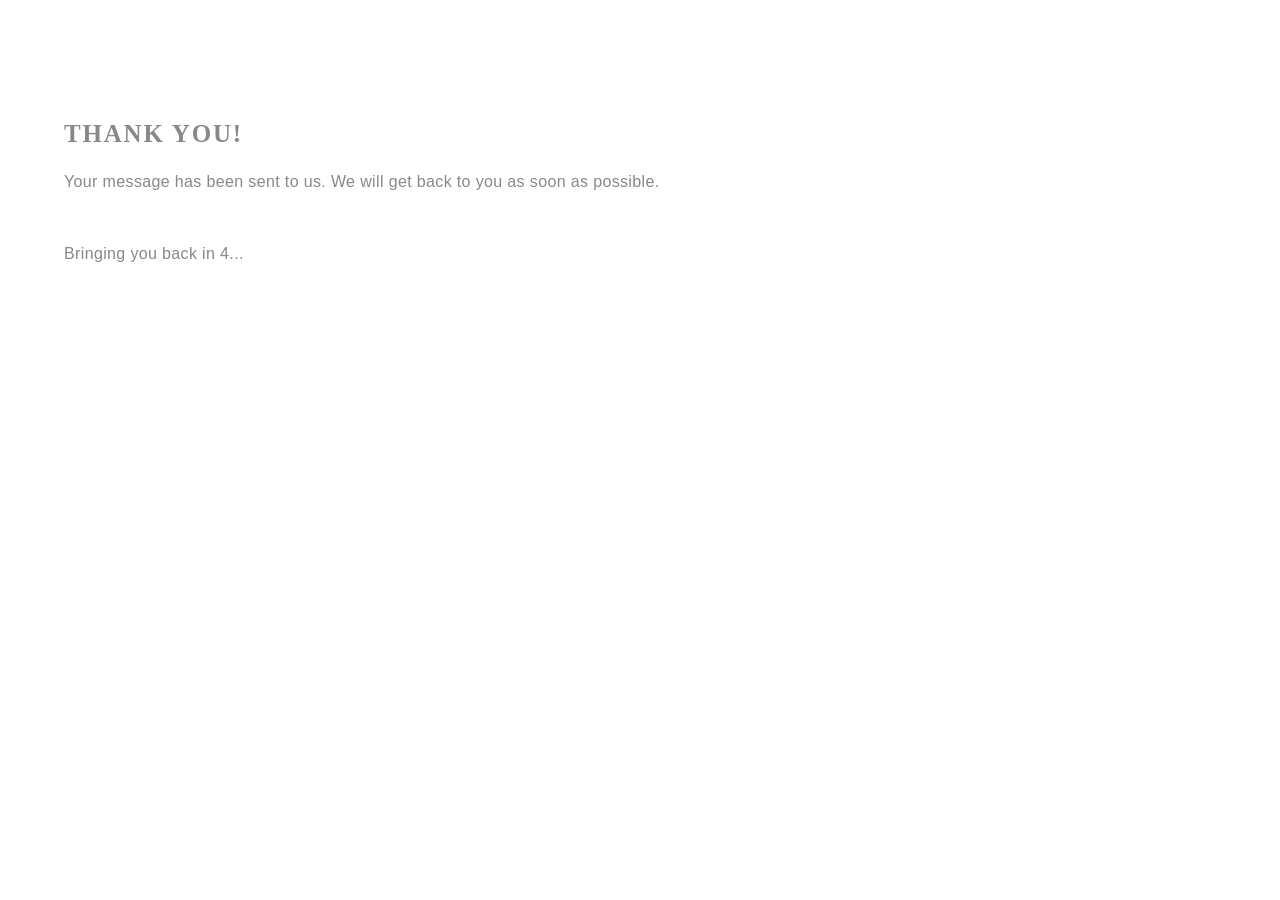
<file: thankyou.html>
<!DOCTYPE html>
<html class="no-js" lang="en">

<head>
	<!-- SEO -->
	<meta name="author" content="Gaby Laibach">
    <meta charset="utf-8">

	<title>Thank you for the message</title>
	<meta name="viewport" content="width=device-width,initial-scale=1.0,maximum-scale=1,user-scalable=no">
	<meta http-equiv="X-UA-Compatible" content="IE=edge,chrome=1">


	<!-- end SEO -->
    <!-- favicons -->
    <link rel="shortcut icon" href="images/favicon.png">
    <link rel="apple-touch-icon" href="images/apple-touch-icon-57x57.png">
    <link rel="apple-touch-icon" sizes="72x72" href="images/apple-touch-icon-72x72.png">
    <link rel="apple-touch-icon" sizes="114x114" href="images/apple-touch-icon-114x114.png">
    <!-- bootstrap -->
    <link rel="stylesheet" href="css/bootstrap.css" />
    <!-- animations -->
    <link rel="stylesheet" href="css/animate.css" />
    <!-- icons -->
    <link rel="stylesheet" href="css/et-line-icons.css" />
	<link rel="stylesheet" href="css/font-logos.min.css" />
    <!-- carousels -->
    <link rel="stylesheet" href="css/owl.carousel.css" />
    <link rel="stylesheet" href="css/owl.transitions.css" />
    <!-- image popup -->
    <link rel="stylesheet" href="css/magnific-popup.css" />
    <!-- custom stylesheet -->
    <link rel="stylesheet" href="css/style.css" />
    <!-- responsive css -->
    <link rel="stylesheet" href="css/responsive.css" />
    <!--[if IE]>
            <link rel="stylesheet" href="css/ie-browser.css" />
        <![endif]-->
    <!--[if IE]>
            <script src="js/html5shiv.js"></script>
        <![endif]-->
		
		
		
		
		
</head>

<body>
  
	
	
	
	
	
	
	
	
	
	
	
	
	
	
	
<section class="xs-section">
<div class="container">



<h1 class="text-gray margin-btm-6 section-heading" style="font-size:25px;">Thank you!</h1>

<p class="text-gray">
Your message has been sent to us. We will get back to you as soon as possible.</p>
<br>
 <p id="countdown" class="text-gray" >Bringing you back in 5...</p>
</div>

</section>



	
</body>
 <script>
    let seconds = 5;
    const el = document.getElementById("countdown");

    const interval = setInterval(() => {
      seconds--;
      el.textContent = `Bringing you back in ${seconds}...`;

      if (seconds === 0) {
        clearInterval(interval);
        window.location.href = "https://weddigraphy.co.uk/"; 
      }
    }, 1000);
  </script>
</html>
</file>
<file: css/et-line-icons.css>
@font-face {
	font-family: 'et-line';
	src:url('../fonts/et-line.eot');
	src:url('../fonts/et-line.eot?#iefix') format('embedded-opentype'),
		url('../fonts/et-line.woff') format('woff'),
		url('../fonts/et-line.ttf') format('truetype'),
		url('../fonts/et-line.svg#et-line') format('svg');
	font-weight: normal;
	font-style: normal;
}

/* Use the following CSS code if you want to use data attributes for inserting your icons */
[data-icon]:before {
	font-family: 'et-line';
	content: attr(data-icon);
	speak: none;
	font-weight: normal;
	font-variant: normal;
	text-transform: none;
	line-height: 1;
	-webkit-font-smoothing: antialiased;
	-moz-osx-font-smoothing: grayscale;
	display:inline-block;
}

/* Use the following CSS code if you want to have a class per icon */
/*
Instead of a list of all class selectors,
you can use the generic selector below, but it's slower:
[class*="icon-"] {
*/
.icon-mobile, .icon-laptop, .icon-desktop, .icon-tablet, .icon-phone, .icon-document, .icon-documents, .icon-search, .icon-clipboard, .icon-newspaper, .icon-notebook, .icon-book-open, .icon-browser, .icon-calendar, .icon-presentation, .icon-picture, .icon-pictures, .icon-video, .icon-camera, .icon-printer, .icon-toolbox, .icon-briefcase, .icon-wallet, .icon-gift, .icon-bargraph, .icon-grid, .icon-expand, .icon-focus, .icon-edit, .icon-adjustments, .icon-ribbon, .icon-hourglass, .icon-lock, .icon-megaphone, .icon-shield, .icon-trophy, .icon-flag, .icon-map, .icon-puzzle, .icon-basket, .icon-envelope, .icon-streetsign, .icon-telescope, .icon-gears, .icon-key, .icon-paperclip, .icon-attachment, .icon-pricetags, .icon-lightbulb, .icon-layers, .icon-pencil, .icon-tools, .icon-tools-2, .icon-scissors, .icon-paintbrush, .icon-magnifying-glass, .icon-circle-compass, .icon-linegraph, .icon-mic, .icon-strategy, .icon-beaker, .icon-caution, .icon-recycle, .icon-anchor, .icon-profile-male, .icon-profile-female, .icon-bike, .icon-wine, .icon-hotairballoon, .icon-globe, .icon-genius, .icon-map-pin, .icon-dial, .icon-chat, .icon-heart, .icon-cloud, .icon-upload, .icon-download, .icon-target, .icon-hazardous, .icon-piechart, .icon-speedometer, .icon-global, .icon-compass, .icon-lifesaver, .icon-clock, .icon-aperture, .icon-quote, .icon-scope, .icon-alarmclock, .icon-refresh, .icon-happy, .icon-sad, .icon-facebook, .icon-twitter, .icon-googleplus, .icon-rss, .icon-tumblr, .icon-linkedin, .icon-dribbble {
	font-family: 'et-line';
	speak: none;
	font-style: normal;
	font-weight: normal;
	font-variant: normal;
	text-transform: none;
	line-height: 1.1;
	-webkit-font-smoothing: antialiased;
	-moz-osx-font-smoothing: grayscale;
	display:inline-block;
}
.icon-mobile:before {
	content: "\e000";
}
.icon-laptop:before {
	content: "\e001";
}
.icon-desktop:before {
	content: "\e002";
}
.icon-tablet:before {
	content: "\e003";
}
.icon-phone:before {
	content: "\e004";
}
.icon-document:before {
	content: "\e005";
}
.icon-documents:before {
	content: "\e006";
}
.icon-search:before {
	content: "\e007";
}
.icon-clipboard:before {
	content: "\e008";
}
.icon-newspaper:before {
	content: "\e009";
}
.icon-notebook:before {
	content: "\e00a";
}
.icon-book-open:before {
	content: "\e00b";
}
.icon-browser:before {
	content: "\e00c";
}
.icon-calendar:before {
	content: "\e00d";
}
.icon-presentation:before {
	content: "\e00e";
}
.icon-picture:before {
	content: "\e00f";
}
.icon-pictures:before {
	content: "\e010";
}
.icon-video:before {
	content: "\e011";
}
.icon-camera:before {
	content: "\e012";
}
.icon-printer:before {
	content: "\e013";
}
.icon-toolbox:before {
	content: "\e014";
}
.icon-briefcase:before {
	content: "\e015";
}
.icon-wallet:before {
	content: "\e016";
}
.icon-gift:before {
	content: "\e017";
}
.icon-bargraph:before {
	content: "\e018";
}
.icon-grid:before {
	content: "\e019";
}
.icon-expand:before {
	content: "\e01a";
}
.icon-focus:before {
	content: "\e01b";
}
.icon-edit:before {
	content: "\e01c";
}
.icon-adjustments:before {
	content: "\e01d";
}
.icon-ribbon:before {
	content: "\e01e";
}
.icon-hourglass:before {
	content: "\e01f";
}
.icon-lock:before {
	content: "\e020";
}
.icon-megaphone:before {
	content: "\e021";
}
.icon-shield:before {
	content: "\e022";
}
.icon-trophy:before {
	content: "\e023";
}
.icon-flag:before {
	content: "\e024";
}
.icon-map:before {
	content: "\e025";
}
.icon-puzzle:before {
	content: "\e026";
}
.icon-basket:before {
	content: "\e027";
}
.icon-envelope:before {
	content: "\e028";
}
.icon-streetsign:before {
	content: "\e029";
}
.icon-telescope:before {
	content: "\e02a";
}
.icon-gears:before {
	content: "\e02b";
}
.icon-key:before {
	content: "\e02c";
}
.icon-paperclip:before {
	content: "\e02d";
}
.icon-attachment:before {
	content: "\e02e";
}
.icon-pricetags:before {
	content: "\e02f";
}
.icon-lightbulb:before {
	content: "\e030";
}
.icon-layers:before {
	content: "\e031";
}
.icon-pencil:before {
	content: "\e032";
}
.icon-tools:before {
	content: "\e033";
}
.icon-tools-2:before {
	content: "\e034";
}
.icon-scissors:before {
	content: "\e035";
}
.icon-paintbrush:before {
	content: "\e036";
}
.icon-magnifying-glass:before {
	content: "\e037";
}
.icon-circle-compass:before {
	content: "\e038";
}
.icon-linegraph:before {
	content: "\e039";
}
.icon-mic:before {
	content: "\e03a";
}
.icon-strategy:before {
	content: "\e03b";
}
.icon-beaker:before {
	content: "\e03c";
}
.icon-caution:before {
	content: "\e03d";
}
.icon-recycle:before {
	content: "\e03e";
}
.icon-anchor:before {
	content: "\e03f";
}
.icon-profile-male:before {
	content: "\e040";
}
.icon-profile-female:before {
	content: "\e041";
}
.icon-bike:before {
	content: "\e042";
}
.icon-wine:before {
	content: "\e043";
}
.icon-hotairballoon:before {
	content: "\e044";
}
.icon-globe:before {
	content: "\e045";
}
.icon-genius:before {
	content: "\e046";
}
.icon-map-pin:before {
	content: "\e047";
}
.icon-dial:before {
	content: "\e048";
}
.icon-chat:before {
	content: "\e049";
}
.icon-heart:before {
	content: "\e04a";
}
.icon-cloud:before {
	content: "\e04b";
}
.icon-upload:before {
	content: "\e04c";
}
.icon-download:before {
	content: "\e04d";
}
.icon-target:before {
	content: "\e04e";
}
.icon-hazardous:before {
	content: "\e04f";
}
.icon-piechart:before {
	content: "\e050";
}
.icon-speedometer:before {
	content: "\e051";
}
.icon-global:before {
	content: "\e052";
}
.icon-compass:before {
	content: "\e053";
}
.icon-lifesaver:before {
	content: "\e054";
}
.icon-clock:before {
	content: "\e055";
}
.icon-aperture:before {
	content: "\e056";
}
.icon-quote:before {
	content: "\e057";
}
.icon-scope:before {
	content: "\e058";
}
.icon-alarmclock:before {
	content: "\e059";
}
.icon-refresh:before {
	content: "\e05a";
}
.icon-happy:before {
	content: "\e05b";
}
.icon-sad:before {
	content: "\e05c";
}
.icon-facebook:before {
	content: "\e05d";
}
.icon-twitter:before {
	content: "\e05e";
}
.icon-googleplus:before {
	content: "\e05f";
}
.icon-rss:before {
	content: "\e060";
}
.icon-tumblr:before {
	content: "\e061";
}
.icon-linkedin:before {
	content: "\e062";
}
.icon-dribbble:before {
	content: "\e063";
}
</file>
<file: css/style.css>
@charset "utf-8";
/* ----------------------------------
Style.css / Version:1.1

    Table of contents
    01. Google Font
    02. PreLoader
    03. Reset
    04. Typography
    05. Background Colors
    06. Navigation
    07. Margin and Padding
    08. Scroll to top
    09. Reviews
    10. Counter Settings
    11. Carousels
    12. Portfolio
    13. Buttons
    14. Blog
    15. Footer
    16. Blog Pages
    17. Custom Settings
---------------------------------- */

/* ----------------------------------
   01 - Google font
---------------------------------- */



/* ----------------------------------
   03 - Reset
---------------------------------- */
footer a {color:#9f9d9d;}
a{ color: #000; }
a:hover{ color: #fff; }
body{ font-size:12px; -webkit-font-smoothing: antialiased; letter-spacing: 0.03em; line-height:24px; color:#6d6c6c; font-family: 'Open Sans', sans-serif; }
img { height:auto; -webkit-backface-visibility: hidden; max-width:100%; }
ul, ol, dl {list-style-position: outside;}
input, select{ border: 1px solid #e8e8e8; letter-spacing: 1px; font-size: 11px;  padding: 9px 16px; width: 100%; resize: none; margin-bottom: 20px; max-width: 100%; }
textarea{ border: 1px solid #e2e2e2; letter-spacing: 1.2px; font-size: 11px;  padding: 9px 16px; height: 160px; resize: none; width: 100%; margin-bottom: 20px; max-width: 100%; }
input:focus, textarea:focus{ background-color: #f9f9f9; border: 1px solid #cfcfcf; }
select::-ms-expand{ display:none; }
input[type="button"], input[type="text"], textarea { -webkit-appearance: none;  border-radius: 0; }
ul { padding: 0px; list-style: none outside none; margin: 0px;}
.animated { -moz-transition-duration: 0s !important; }
.center-col{ margin-left:auto !important; float:none !important; margin-right:auto !important; }

::selection { background:#000; color:#fff; }
::-moz-selection { background:#000; color:#fff; }
::-webkit-input-placeholder { color: #9c9b9b; text-overflow: ellipsis; }
:-moz-placeholder { opacity:1; color: #9c9b9b !important; text-overflow: ellipsis; }
::-moz-placeholder { opacity:1; color: #9c9b9b !important; text-overflow: ellipsis;  } 
:-ms-input-placeholder { opacity:1; color: #9c9b9b !important; text-overflow: ellipsis; }
::-webkit-scrollbar-thumb { -webkit-box-shadow:inset 0 0 5px rgba(0,0,0,.4); -moz-box-shadow:inset 0 0 5px rgba(0,0,0,.4); box-shadow:inset 0 0 5px rgba(0,0,0,.4); background:rgba(210,210,210,.7); }
::-webkit-scrollbar { width:9px;}
::-webkit-scrollbar-track { -webkit-box-shadow:inset 0 0 5px rgba(0,0,0,.2); -moz-box-shadow:inset 0 0 5px rgba(0,0,0,.2); box-shadow:inset 0 0 5px rgba(0,0,0,.2); }
::-webkit-scrollbar-thumb:window-inactive { background:rgba(210,210,210,.3) }
/* only ie7, ie9, ie10, ie11 */
@media screen\0 { input { /* ie7, ie9, ie10, ie11+ only */ padding-bottom: 18px; } }
/* Remove inner shadow from inputs on mobile iOS */

/* ----------------------------------
   04 - Typography
---------------------------------- */
/* Section Heading */
.section-heading{ font-size: 5wv; padding-bottom: 25px; text-transform: uppercase; font-weight: 600; letter-spacing: 1.8px; line-height:120%;width: 90%;margin: auto;}

/* Heading */
h1 { font-size:47px; line-height:44px; letter-spacing: 1.9px;}
h2 { font-size:39px; line-height:44px; letter-spacing:inherit;}
h3 { font-size:33px; line-height:39px; letter-spacing: 1.9px;}
h4 { font-size:24px; line-height:29px; letter-spacing: 1px;}
h5 { font-size:21px; line-height:24px; letter-spacing: 1.4px;}
h6 { font-size:19px; line-height:24px; letter-spacing: 1px;}
h1, h2, h3, h4, h5, h6 { color: #000; text-transform: uppercase; margin:0px; padding:0px; }

/* Letter Spacing */
.letter-spacing1 { letter-spacing:1px !important; }
.letter-spacing2 { letter-spacing:2px !important; }

/* Text Color */
.text-white { color:#fff !important; } 
.text-black { color:#000 !important; }
.text-light-gray { color: #adadad !important; }
.text-gray { color:#898888 !important; }
.text-dark-gray { color:#3e3e3e !important;}

/* Font Weight */
.font-weight6 { font-weight:600 !important; }
.font-weight7 { font-weight:700 !important; }

.text-upper{text-transform: uppercase;}
/* ----------------------------------
   05 - Background Colors
---------------------------------- */
.gray-bg { background: #252525 !important; }
.light-gray-bg { background-color: #868686 !important; }
.slider-bg {background: rgba(22, 23, 22, 0.78)}
.black-bg {background: #000;}

/* ----------------------------------
   06 - Navigation
---------------------------------- */
.main-logo { max-width: 250px; }
nav { top: 0px; width: 100%; z-index: 99;}
nav .container{ display: table-cell; vertical-align: middle; height: 60px; position: relative; }
.shrink-nav .container { height: 60px; }
.fix-nav{ top: 0px; display: inline-table; position: fixed;}
.shrink-nav { background-color:#000; border-bottom: 1px solid #e8e8e8; }
.fix-nav #color-logo {display: none; opacity: 0; }
.shrink-nav #color-logo { opacity: 1; height: 53px; vertical-align: middle; display: table-cell; }
.nav-white.fix-nav .navbar-nav li a { color: #000}
.nav-white.shrink-nav .navbar-nav li a { color: #868585}
.nav-white.fix-nav .navbar-nav li a:hover  { border-bottom-color: #000}
.fix-nav #white-logo { vertical-align: middle; height: 53px; display: table-cell;}
.shrink-nav #white-logo { opacity: 0; display: none}
.nav-white.shrink-nav .navbar-nav li a:hover { color:#000; border-bottom-color: #000}
.nav-white.shrink-nav .navbar-nav li a:active { color:#000 !important;}

/* ----------------------------------
   07 - Margin and Paddings
---------------------------------- */
.margin-top-btm-3 { margin-top:3% !important; margin-bottom:3% !important; }
.margin-top-btm-5 { margin-top:5% !important; margin-bottom:5% !important; }
.margin-top-3 { margin-top:3% !important; margin-bottom:0px !important; }
.margin-btm-5 { margin-top:0% !important; margin-bottom:5px !important; }
.margin-top-5 { margin-top:5% !important; margin-bottom:0px !important; }
.margin-top-8 { margin-top:8% !important; margin-bottom:0px !important; }
.zero-margin-lr { margin-left: 0px !important; margin-right: 0px !important; }
.margin-top-zero { margin-top:0px !important; }
.margin-btm-zero { margin-bottom:0px !important; }
.margin-btm-60 { margin-bottom:60px}
.padding-top-zero { padding-top:0px !important; }
.padding-btm-zero { padding-bottom:0px !important; }
.zero-padding {padding:0px !important; }

/* ----------------------------------
   08 - Scroll top
---------------------------------- */
.scrollTop { position: fixed; display: none; font-weight: bold; height: auto; padding: 0; text-align: center; text-decoration: none; top: 91%; width: auto; background-color: #7f817c; z-index: 555; border-radius:50%; right: 29px;}
.scrollTop i { color: #fff; font-size: 16px; margin: 00px 6px;}
.scrollTop:hover { background-color: #000; }
.scrollTop:hover i { position: relative; }

/* ----------------------------------
   09 - Reviews
---------------------------------- */
.bg-fix { background-size: cover !important; position: relative; overflow: hidden; background-position: center center; background-repeat: no-repeat !important; background-attachment: fixed !important; }
.review-section p { letter-spacing: 1px; color: #fff; margin:29px 0 19px;  line-height:22px;}
.review-section img { margin-top: 10px; border-radius: 50%; max-width: 120px; box-shadow: 0 0 0 5px #878787,0 0 0 4px #e8e8e8;}
.review-section .client{ text-transform: uppercase; font-size:13px; display:block; width:100%; color: #828282; letter-spacing: 1.8px;}

/* ----------------------------------
   10 - Counter Settings
---------------------------------- */
.section-counter span.counter-number { font-size: 37px; letter-spacing: 1.9px; color:#000; line-height:55px; display:block;}
.counter-name { font-size: 12px; text-transform: uppercase; letter-spacing: 1.5px;}

/* ----------------------------------
   11 - Carousels
---------------------------------- */
.owl-carousel { overflow: hidden; }
.owl-btns { position: static !important; }
.owl-bg-img { background-position: center center; background-repeat: no-repeat; background-size: cover; display: block; overflow: hidden; position: relative; width: 100%; }
.owl-prev, .owl-next { font-size: 16px; color: #171717; line-height: 105px; display: block; height: 105px; margin-top:-35px; opacity: 0; top: 50%; position: absolute; text-align: center; width: 105px; z-index: 6; }
.owl-next {right: -70px;}
.owl-prev {left: -70px;}
.owl-next .fa { left: 4%;}
.owl-prev .fa, .owl-next .fa { font-size: 22px; color: #000; position: relative; top: -15%;}
.owl-prev .fa { right: 4%; }
.owl-prev:before, .owl-next:before { background-color:#fff; border-radius: 2px; box-shadow: 1px 1px 0 rgba(0, 0, 0, 0.1); content: ""; display: block; position: absolute; width: 66%; height: 66%; left: 0;}
.owl-next:before { left: auto; right: 0; }
.owl-page span { background: none repeat scroll 0 0 rgba(255, 255, 255, 0.7); box-shadow: 1px 1px 0 rgba(0, 0, 0, 0.1); border-radius: 2px; width: 7px; display: block; height: 7px; transition: all 0.27s cubic-bezier(0, 0, 0.58, 1) 0s; }
.owl-page:hover span { background: none repeat scroll 0 0 rgba(255, 255, 255, 1); }
.owl-page.active span { background: none repeat scroll 0 0 transparent; border: 1px solid rgba(255, 255, 255, 0.6); transform: scale(1.33333); }
.owl-next { opacity: 1; }
.owl-next::before { box-shadow:none;}
.light-pagination .owl-page.active span { background: transparent; border: 1px solid rgba(255, 255, 255, 1); }
.owl-carousel:hover .owl-prev {left: -35px; opacity: 1; }
.owl-carousel:hover .owl-next { right: -35px; opacity: 1; }
.owl-pagination { position: absolute; text-align: center; width: 100%; z-index: 100 !important; bottom: 30px; display: block; left: 0;display:none;}
.owl-page { display: inline-block; padding: 6px 5px; }
.slider-arrow-none .owl-prev, .slider-arrow-none .owl-next {display: none !important; }
.owl-no-pagination .owl-pagination { display: none}
.no-transition *, .owl-carousel * { transition-timing-function: none; -moz-transition-timing-function: none; -webkit-transition-timing-function: none; -o-transition-timing-function: none; transition-duration: 0s; -moz-transition-duration: 0s; -webkit-transition-duration: 0s; -o-transition-duration: 0s; }

/* ----------------------------------
   12 - Portfolio
---------------------------------- */
.portfolio-navigation li:first-child a{ margin-right: 29px}
.portfolio-navigation li:last-child a{ margin-left: 29px;}
.portfolio-navigation { height: 64px;}
.portfolio-navigation li a { margin: 0px 30px;font-size:14px;}

@media screen and (min-width: 1px) {
.portfolio-navigation li a { margin: 0px 30px;font-size:14px;}
}
@media screen and (min-width: 600px) {
.portfolio-navigation li a { margin: 0px 30px;font-size:15px;}
}
@media screen and (min-width: 900px) {
.portfolio-navigation li a { margin: 0px 30px;font-size:16px;}
}

.portfolio-grid ul { margin-right:1px; }
.portfolio-navigation a { color: #929191; font-size: 12px; }
.grid li  {transition-duration: 0s; -moz-transition-duration: 0s; -webkit-transition-duration: 0s; -o-transition-duration: 0s;}
.grid img { width:100%}
.portfolio-grid { clear: both; float: left; width: 100%; }
.img-portfolio a { position: relative; z-index: 2; display: block}
.portfolio-grid ul { list-style: none; padding: 0; }
.portfolio-grid figure { margin: 0; position: relative }
.portfolio-grid figure img { display: block; width: 100%; opacity: 1 }
.portfolio-grid figure img:hover { -webkit-transform: scale(1.03,1.03) rotate(0.4deg);}
.grid { margin: 0 auto; }
.grid figure { -webkit-transition: opacity 0.2s; transition: opacity 0.2s;  }
.img-portfolio { opacity: 1; transition: all 0.3s ease 0s; overflow: hidden; }
figure:hover img { -ms-transform: scale(1.03,1.03); -webkit-transform: scale(1.03,1.03);  transform: scale(1.03,1.03); transition: all .3s ease; -webkit-transition: all .3s ease; -moz-transition: all .3s ease; cursor:pointer; }
.portfolio-wd .grid li { float: left; width: 20%;}
.grid li { box-sizing: border-box; float: left; margin: 0; width: 25%;}
.gutter .portfolio-grid ul { margin-left: -14px}
.gutter .grid li { padding: 0px 0px 15px 15px;}
.nav-tabs > li > a { margin-top: 0px;}

/* ----------------------------------
   13 - Button Settings
---------------------------------- */
.btn { display: inline-block; border: 1px solid transparent; margin-right: 20px; letter-spacing: 2px; }
.btn.btn-small { font-size: 11px; padding: 4px 14px; letter-spacing: 1.2px;}
.btn-black{ border: 1px solid #000; color: #fff; display: inline-block; background-color: #000; padding: 9px 20px 9px; width: auto;}
.btn-black:hover {border: 1px solid #000;  color: #000; background-color: transparent;}
.btn-center { margin: 24px auto 0px auto !important;}

/* ----------------------------------
   14 - Blog Section
---------------------------------- */
.creator-details { letter-spacing: 1px; color: #7e7e7e; font-size: 11px; }
.blog-pst p{ padding-top:11px; margin: 0px;}
.blog-pst-img img { max-width: 101%}
.blog-pst:hover img { -ms-transform: scale(1.03,1.03); -webkit-transform: scale(1.03,1.03);  transform: scale(1.03,1.03) rotate(0.7deg); transition: all .3s ease; -webkit-transition: all .3s ease; -moz-transition: all .3s ease;}
.blog-pst img {  transition: all .3s ease; -webkit-transition: all .3s ease; -moz-transition: all .3s ease; opacity:1}
.blog-pst-img { width:auto; overflow:hidden;}
.post-title { font-size: 16px; letter-spacing: 1.7px; font-weight: 600; text-transform: uppercase; display: block; margin-top: 40px; color: #000;}

/* ----------------------------------
   15 - Footer
---------------------------------- */
footer { clear:both; background: #ededed}
.footer-icons i {  font-size: 21px;}
.footer-icons a:last-child {margin-right: 0px; }
.footer-icons a { margin: 0px 12px;}
.footer-icons a i {color: #9f9d9d; top: 0px;  position: relative; }
.footer-icons a:hover i { color:#e8e8e8; top: -2px; }
.footer-btm { top:1px; position: relative; }
.rights { color: #9f9d9d; font-size: 11px; text-transform: uppercase; }

/* ----------------------------------
   16 - Blog Pages
---------------------------------- */
/* categories */
.categ li:first-child { padding: 0px 0px 6px 0px; }
.categ li { padding: 6px 0px 6px 0px;}
.categ li a { color: #656464; }
.categ li a:hover { color:#000; }

/* page pagination */
.pagination { text-align: center; margin-top: 50px; width: 100%;}
.pagination i { color: #a4a4a4; font-size: 20px; }
.pagination i:hover { color: #000; }
.pagination a { font-size: 16px; margin: 0px 16px 0px 16px; color: #a0a0a0; }
.pagination a:hover { color: #000; }
.pagination a.active  {  font-weight: 600; color: #0b0b0b; border-bottom: 1px solid #000; }

/* avtar image*/
.avtar-pic { float: left; margin: 12px 33px 0px 0px; max-width: 100px; }
.avtar-pic img { border-radius: 50%; }

/* tags */
.tags a { text-transform: uppercase; padding: 0px 11px; margin: 0px 6px 11px 0px; line-height: 26px; font-size: 10px; display: inline-block; border:1px solid #e8e8e8; color: #6a6868; }
.tags a:hover { color: #fff; border:1px solid #e8e8e8; background-color: #000; }

/* comment, heart like, share */
.comments, .share, .heart-like { letter-spacing: 1.7px; font-size: 11px; margin-right: 26px; text-transform: uppercase; }
.comments i, .share i, .heart-like i  { margin-right: 6px; font-size: 12px; }

/* widgets */
.widgets input { margin-bottom: 0px; padding: 11px 30px 11px 20px; }
.heading-widget { font-size: 17px; margin-bottom: 6%; font-weight:700; }
.widgets .search-mg { top: 16px; right: 40px; }
.widgets { margin-bottom:26px; }

/* search */
.search-mg { border: none; color: #8c8b8b; right: 0; z-index: 998; cursor: pointer; top: 23px; position: absolute;}
.search-mg:hover { color: #000;}

/* social buttons */
.social-big:hover .fa { color:#fff; }
.social-btn .fa-facebook  { background-color: #3b5998; }
.social-btn .fa-twitter  { background-color: #01a8e7; }
.social-btn .fa-instagram  { background-color: #4c83ae; }
.social-btn .fa-linkedin  { background-color: #0088d0; }
.social-big:hover .fa-twitter{ background-color: #0093ca;}
.social-big:hover .fa-instagram  { background-color: #315e82; }
.social-big:hover .fa-linkedin  { background-color: #0088d0; }
.social-big:hover .fa-facebook  { background-color: #213e78; }
.social-btn .fa { color: #fff; display: table-cell; text-align: center; vertical-align: middle; font-size: 13px;  background: none; height: 25px !important; width: 25px; line-height: 1;  }
.social-big .fa { background-color: #969696; font-size:22px; color: #fff; text-align: center; display: table-cell; vertical-align: middle; width: 80px; height: 50px !important; line-height: 1;  }

/* blog text */
.blg-comment { padding-top:6%; }
.post-text p {  line-height:27px; font-size:13px; margin-bottom: 46px; }
.blg-deatil{ color: #939191;  text-transform: uppercase; padding-top: 31px; font-size: 11px; }
.blg-deatil strong { letter-spacing: 1px; font-weight: 600; }
.blg-deatil a { color: #939191; }
.blg-deatil a:hover { color: #000; }
.blg-comments > .blg-comments { margin-left: 44px; }
.blg-comments {  font-size:14px; margin:30px 0px; line-height:29px;}

/* ----------------------------------
   17 - Custom Settings
---------------------------------- */
/* alert message */
#alert { border: none; clear: both; background-color: #003d63; text-align: center; margin: 0px 13px 23px;  padding-top: 17px; padding-bottom: 18px; color: #fff; }

/* opacity */
.opacity-six{ opacity: 0.6; height: 100%;  top:0; left: 0; width: 100%; position: absolute; z-index: 1; }

/* display */
.display-block { display: block !important; }
.overflow{ overflow: hidden !important; }

/* slider overlay */
.overlay-slider{ position: absolute; height: 100%; width: 100%; top:0; left: 0; opacity: 0.5; z-index: 1;  }

/* Position */
.relative{ position: relative !important; z-index: 5 }

/* width */
.width90 { width:90% !important;}
.width76 { width:76% !important;}

/* btm-border */
.btm-border{ border-bottom:1px solid #e8e8e8 ;}

/* icon */
i { margin: 0 4px; color: #fff;}
.small-icon { font-size: 24px !important;}

@media screen and (-webkit-min-device-pixel-ratio:0) { 
  nav * { transition-timing-function: none; -moz-transition-timing-function: none; -webkit-transition-timing-function: none; -o-transition-timing-function: none; transition-duration: 0s; -moz-transition-duration: 0s; -webkit-transition-duration: 0s; -o-transition-duration: 0s; }
}




/* custom css */

#eventservices{padding-top:121px;}
#extraservices{padding-top:121px;}
#wpackages{padding-top:121px;}
#services h3 {
	text-align: center;
	font-size: 38px;
	margin-bottom: 30px;
	line-height: 58px;
}
.serviceimgs {
	width: 100%;
	height: 200px;
	margin-bottom: 35px;
	background-position: center;
	background-size: cover;
	background-repeat: no-repeat;
	border-radius: 15px;
	transition: all .3s ease;
	-webkit-transition: all .3s ease;
	-moz-transition: all .3s ease;
		box-shadow: inset 0 0 133px white;
		
}
.serviceimgs:before{
	    content: '';
    position: absolute;
    top: -10px;
    right: 5px;
    bottom: 15px;
    left: 5px;

	
	
}


.serviceimgss {
	width: 22%;
	height: 200px;
	margin-left: 10%;
	margin-right: 10%;
	margin-bottom: 20px;
	background-position: center;
	background-size: contain;
	background-repeat: no-repeat;
	border-radius: 50px;
	transition: all .3s ease;
	-webkit-transition: all .3s ease;
	-moz-transition: all .3s ease;
	margin: auto;
	
}
@media screen and (max-width: 1600px) {
	.serviceimgss {
		width: 25%
	}
}
@media screen and (max-width: 1199px) {
	.serviceimgss {
		width: 29%
	}
}
@media screen and (max-width: 991px) {
	.serviceimgss {
		width: 34%
	}
}
@media screen and (max-width: 600px) {
	.serviceimgss {
		width: 39%
	}
}
div.polaroid {
	width: 60%;
	border: 25px solid white;
	background-color: white;
	box-shadow: 0 4px 12px 0 rgba(0, 0, 0, 0.2), 0 6px 20px 0 rgba(0, 0, 0, 0.19);
	margin-left: auto;
	margin-right: auto;
	margin-bottom: 50px;
	margin-top: 20px;
}
@media screen and (max-width: 1600px) {
	div.polaroid {
		width: 75%;
		border: 25px solid white;
		background-color: white;
		box-shadow: 0 4px 12px 0 rgba(0, 0, 0, 0.2), 0 6px 20px 0 rgba(0, 0, 0, 0.19);
		margin-left: auto;
		margin-right: auto;
	}
}
@media screen and (max-width: 1199px) {
	div.polaroid {
		width: 85%;
		border: 25px solid white;
		background-color: white;
		box-shadow: 0 4px 12px 0 rgba(0, 0, 0, 0.2), 0 6px 20px 0 rgba(0, 0, 0, 0.19);
		margin-left: auto;
		margin-right: auto;
	}
}
}
@media screen and (max-width: 991px) {
	div.polaroid {
		width: 95%;
		border: 25px solid white;
		background-color: white;
		box-shadow: 0 4px 12px 0 rgba(0, 0, 0, 0.2), 0 6px 20px 0 rgba(0, 0, 0, 0.19);
		margin-left: auto;
		margin-right: auto;
	}
}
@media screen and (max-width: 600px) {
	div.polaroid {
		width: 95%;
		border: 25px solid white;
		background-color: white;
		box-shadow: 0 4px 12px 0 rgba(0, 0, 0, 0.2), 0 6px 20px 0 rgba(0, 0, 0, 0.19);
		margin-left: auto;
		margin-right: auto;
	}
}
#services h6 {
	margin-left: 17px;
	margin-right: 17px;
	color: #898888;
	padding-bottom: 15px;
	font-size: 23px;
	text-align:left;
	line-height:130%;
}
h1 {
	font-size: 47px;
	line-height: 44px;
	letter-spacing: 1.9px;
	font-family: Garamond, serif;
}
h2 {
	font-size: 39px;
	line-height: 44px;
	letter-spacing: inherit;
	font-family: Garamond, serif;
}
h3 {
	font-size: 33px;
	line-height: 39px;
	letter-spacing: 1.9px;
	font-family: Garamond, serif;
}
h4 {
	font-size: 24px;
	line-height: 29px;
	letter-spacing: 1px;
	text-align: center;
}
h5 {
	font-size: 21px;
	line-height: 24px;
	letter-spacing: 1.4px;
	font-family: Garamond, serif;
}
h6 {
	font-size: 19px;
	line-height: 24px;
	letter-spacing: 1px;
	font-family: Garamond, serif;
}
h1, h2, h3, h4, h5, h6 {
	color: #000;
	text-transform: uppercase;
	margin: 0px;
	padding: 0px;
}
h7 {
	font-size: 39px;
	line-height: 44px;
	letter-spacing: 1px;
	font-family: Garamond, serif;
	color: #616161;
	text-align: center;
	margin-left: auto;
}
h8 {
	font-size: 29px;
	line-height: 34px;
	letter-spacing: 1px;
	font-family: Garamond, serif;
	color: #616161;
	text-align: center;
	display: block;
	margin-left:5px;
	margin-right:5px;
}
h9 {
	font-size: 39px;
	line-height: 34px;
	letter-spacing: 1px;
	font-family: 'Brush Script MT', cursive;
	color: #616161;
	text-align: center;
}

.letter-spacing1 {
	letter-spacing: 1px !important;
}
.letter-spacing2 {
	letter-spacing: 2px !important;
}
/* Text Color */

.text-white {
	color: #fff !important;
}
.text-black {
	color: #000 !important;
}
.text-light-gray {
	color: #adadad !important;
}
.text-gray {
	color: #898888 !important;
	font-size: 16px;
	line-height: 28px;
	margin-left: 17px;
	margin-right: 17px;
	margin-bottom: 20px;
	

}
.text-grayy {
	color: #666666 !important;
	font-size: 16px;
	line-height: 28px;
	padding-left: 20px;
	padding-right: 20px;
	margin-bottom: 80px;
	text-align: center;
	text-shadow: 2px 2px #ffffff;
}
.text-grayyy {
	color: #666666 !important;
	font-size: 16px;
	line-height: 28px;
	padding-left: 20px;
	padding-right: 20px;
	margin-bottom: 80px;
	text-align: left;
}



@media (max-width: 990px) {
#portfolio{padding-top:110px;}
}

@media (min-width: 990px) {
	
#wedcont{
	overflow: hidden;
	position: relative;
	width: 66%;
	margin: auto;
}


#evecont{
	overflow: hidden;
	position: relative;
	width: 66%;
	margin: auto;
}
 
#extcont{
	overflow: hidden;
	position: relative;
	width: 66%;
	margin: auto;
}


div.polaroid {
margin-top:55px;
	}


.section-heading {padding-bottom: 0px;}
}
 
 
 
/* Move it (define the animation) */
@-moz-keyframes scroll-up {
 0%   { -moz-transform: translateY(100%); }
 100% { -moz-transform: translateY(-100%); }
}
@-webkit-keyframes scroll-up {
 0%   { -webkit-transform: translateY(100%); }
 100% { -webkit-transform: translateY(-100%); }
}
@keyframes scroll-up {
 0%   { 
 -moz-transform: translateY(100%); /* Browser bug fix */
 -webkit-transform: translateY(100%); /* Browser bug fix */
 transform: translateY(100%); 		
 }
 100% { 
 -moz-transform: translateY(-100%); /* Browser bug fix */
 -webkit-transform: translateY(-100%); /* Browser bug fix */
 transform: translateY(-100%); 
 }
}





.nav, .carousel-caption	{ -webkit-animation: fadein 1s; 
		   -moz-animation: fadein 1s; 
			-ms-animation: fadein 1s; 
			 -o-animation: fadein 1s; 
				animation: fadein 1s;
			
			
}

@font-face {
    font-family: 'NalikaSignature';
    src: url('../fonts/NalikaSignature.eot');
    src: url('../fonts/NalikaSignature.eot?#iefix') format('embedded-opentype'),
        url('../fonts/NalikaSignature.woff2') format('woff2'),
        url('../fonts/NalikaSignature.woff') format('woff'),
        url('../fonts/NalikaSignature.ttf') format('truetype'),
        url('../fonts/NalikaSignature.svg#NalikaSignature') format('svg');
    font-weight: normal;
    font-style: normal;
    font-display: swap;
}

@keyframes fadein {
    from { opacity: 0; }
    to   { opacity: 1; }
}


@-moz-keyframes fadein {
    from { opacity: 0; }
    to   { opacity: 1; }
}

@-webkit-keyframes fadein {
    from { opacity: 0; }
    to   { opacity: 1; }
}


@-ms-keyframes fadein {
    from { opacity: 0; }
    to   { opacity: 1; }
}


@-o-keyframes fadein {
    from { opacity: 0; }
    to   { opacity: 1; }
}

body{overflow-x:hidden;}
.rights { font-size: 11px;padding-top:15px;padding-bottom:15px;}
*{zoom: 100%;}
.quote{	color: #898888 !important;
	font-size: 42px;
	line-height: 37px;
	margin-left: 17px;
	margin-right: 17px;
	margin-bottom:-10px;
	margin-top:0px;
	font-weight:normal;
	font-family: NalikaSignature, cursive;
	text-align:center;
	}
.quoteow {	color: #898888 !important;
	color: #898888 !important;
	font-size: 13px;
	line-height: 22px;
	margin-left: 17px;
	margin-right: 17px;
	margin-bottom: 30px;
	font-weight:normal;
	text-align:center;
	}
	
.staticforms {
	
	max-width:500px;
	margin:0 auto;
	padding: 25px;
	
}

.sendbtn{
	
}
</file>
<file: css/responsive.css>
/* ----------------------
   Responsive CSS
---------------------- */
@media (max-width: 1199px) {
    /* portfolio nav tabs */
    .nav-tabs > li { margin-left: 0px ; margin-right: 0px;}

    /* social share */
    .social-btn-big .fa { width: 47px; height: 47px !important; }

    /* navigation */
    .nav > li { margin-right: 17px; margin-left: 17px}
}
@media only screen and (min-device-width: 768px) and (max-device-width: 1024px) {
    /* portfolio navBar for iPad layouts */
    .navbar-nav > li > a { border-color: transparent !important; }
    .navbar-nav > li > a.active { border-color: white !important; }
}

@media (max-width: 1024px) {
    /* reviews */
    .bg-fix { background-attachment:inherit !important; }
}

@media (max-width: 991px) {
    /* section padding */
    /* section { padding: 89px 0px; } */

    /* bottom margin */
    .sm-margin-btm-ten { margin-bottom: 6% !important; }

    /* counter settings */
    .section-counter:nth-child(3), .section-counter:nth-child(4) { margin-bottom: 0px; }

    /* Blog section */
    .post-title { line-height: 16px; margin-bottom: 15px; }
    .post-details { line-height: 16px; }
    .blog-pst p { line-height: 23px; }
    .blg-comment { clear: both; padding-top: 0px; }


    .widgets { margin-bottom: 40px; }

    /* portfolio */
    .grid li { width: 50% !important;}
    .text-uppercase { word-wrap: break-word; }
    .nav-tabs > li > a { margin-left: 16px; margin-right: 16px;}

    /* reviews background */
    .bg-fix { background-attachment: inherit !important; }

    /*  navigation  */
     nav.navbar .container { position: relative; }
    .fix-nav .navbar-nav > li > a { font-weight: normal; }
    .shrink-nav .nav > li { margin: 16px 15px; }
    .navbar-default .navbar-toggle { background-color: #000; border-radius: 20%;}
    .navbar-default .navbar-toggle .icon-bar { background-color: #fff; }
    .fix-nav .nav > li { float: left; width: 100% !important; margin: 0 !important; border-top: 1px solid rgba(255, 255, 255, 0.05) !important; }
    .fix-nav .nav > li:last-child { border-bottom: 1px solid rgba(255, 255, 255, 0.05); }
    .fix-nav ul li a:hover { color: #fff !important; background-color: rgba(0, 0, 0, 0.2); }
    .navbar-nav > li > a { border-bottom: 0 !important;}
    .navbar-default .navbar-nav > li > a { display: block; color: #dcdcdc; height: 55px; line-height: 55px; padding: 0px 0px 0px 15px; text-align: left; }
    .navbar-default .col-sm-3 { float: left; }
    .nav-white.shrink-nav .navbar-nav li a { color: #fff; }
    .navbar .text-right { background-color: rgba(0, 0, 0, 0.85); clear: both; min-height: 0; padding: 0; position: absolute; top: 61px; width: 60%; border-radius: 0px 0px 17px 17px; left:35%;}
    .navbar.shrink-nav .text-right { top: 61px; }
    .navbar-toggle {border-radius: 0px;}

    /* footer icons */
    .footer-icons a:last-child { margin-right: 25px;}
}

@media (max-width: 768px) {
    /*  portfolio */
    .portfolio-filter { display: inline-block;}
    .nav-tabs > li > a { border-right: 0; }
    .nav > li {width: auto;}
    .nav-tabs > li.active > a { margin-bottom: 0px; }
    .nav-tabs > li > a:hover { margin-bottom: 0px; vertical-align: top;}
}

@media (max-width: 767px) {
    /* section padding */
    section { padding: 49px 0px; }

    /* pagination */
    .pagination a { margin: 0px 12px; }

    /*  custom settings  */
    .xs-section { padding: 100px 0px !important; }
    .xs-margin-btm-one { margin-bottom: 1% !important; }
    .xs-margin-btm-ten { margin-bottom: 10% !important; }
    .xs-margin-top-4{ margin-top: 4% !important; }
    .xs-margin-top-17{ margin-top: 17% !important; }
    .xs-text-center { text-align: center !important;}

    /*  counter settings   */
    .section-counter:nth-child(3) { margin-bottom: 89px; }

    /*  blog section */
    #blog .col-sm-4 { margin-bottom: 16px; }
    .blog-pst-img { margin-bottom: 19px; }
    .post-title { margin: 0px; }
    .creator-details { display: block; margin: 14px 0px; }
    .blog-pst p { padding: 0px 0px 19px; }
    .social-btn-big { margin-right: 10px; }
    .social-btn-big .fa { font-size: 15px; height: 30px !important; width: 30px; }

    /* portfolio */ 
    .portfolio-filter { display: block;}
    .portfolio-navigation { height: inherit; margin-bottom: 24px;}
    .portfolio-navigation li a { margin-top: 16px; }
    .nav-tabs > li > a { margin-top: 12px;}
    .active > a { border-bottom: 1px solid #000; }
    .portfolio-navigation li:last-child a { margin:16px 0px 0px 0px; }
    .portfolio-navigation li:first-child a { margin: 0px}
    .nav-tabs > li > a:hover { border-bottom: 1px solid #000;}
    .nav-tabs > li.active > a { border-width: 1px;}
    .grid li { width: 100% !important; }
    .nav-tabs > li > a { margin-bottom: 0px; margin-left: 0px !important; margin-right: 0px !important; }
    .nav-tabs > li.active > a { margin-bottom: 0px;}
    .portfolio-grid ul { margin-left: 0px; }
    
    /* h1 heading typography */
    h1 { font-size: 39px; line-height: 42px;}
    
}

@media (max-width: 640px) {
    /*  counter settings */
    .section-counter { margin-bottom: 49px; }
    .section-counter:nth-child(3) { margin-bottom: 49px; }
}

@media (max-width: 580px) {
    /*  footer icons */
    .footer-icons i { margin: 0px;}
}

@media (max-width: 480px) {
    /*  fixed navigation  */
    /* .navbar-fixed-top .navbar-collapse { max-height: 425px;} */

    /*  scroll to top  */
    .scrollTop { display: none !important; }

    /*  footer icons */
    .footer-icons {  margin-top: 20px; }

    /*  portfolio grid   */
    .grid li { width: 100% !important; }

    /*  owl panigation    */
    .owl-pagination { bottom: 10px;display:none; }
}

@media (max-width: 466px) {
    /*  footer settings  */
    .footer-icons a { margin: 0px 16px;}
    .rights { font-size: 11px;padding-top:15px;padding-bottom:6px;}
}

@media (max-width: 359px) {
    /*  footer settings  */
    .footer-icons i { font-size: 19px;}
    .footer-icons a { margin: 0px 11px;}
    .rights { font-size: 9px;}
}

@media screen and (max-width: 320px) , screen and (max-height: 480px) {
    /*  Nav for mobile landscape view  */
    .navbar-fixed-top .navbar-collapse, 
     { max-height: 275px !important; }
}

@media (max-width: 320px) {
    /* h1 heading typography */
    h1 { font-size: 25px; line-height: 31px; }
}








@media only screen and (min-device-width: 992px) and (max-device-width: 1050px) {
	.nav > li { margin-right: 5px; margin-left: 5px}
	.navbar-nav.navbar-right:last-child {padding-right:6px;}
	}
	
	
	@media only screen and (min-device-width: 1051px) and (max-device-width: 1100px) {
	.nav > li { margin-right: 7px; margin-left: 7px}
	.navbar-nav.navbar-right:last-child {padding-right:10px;}
}
		
	@media only screen and (min-device-width: 1101px) and (max-device-width: 1200px) {
	.nav > li { margin-right: 9px; margin-left: 9px}
	.navbar-nav.navbar-right:last-child {padding-right:15px;}
}
	@media only screen and (min-device-width: 1201px) and (max-device-width: 1300px) {
	.nav > li { margin-right: 9px; margin-left: 9px}
}
	@media only screen and (min-device-width: 1301px) and (max-device-width: 1400px) {
	.nav > li { margin-right: 13px; margin-left: 13px}
}
	@media only screen and (min-device-width: 1401px) and (max-device-width: 1500px) {
	.nav > li { margin-right: 15px; margin-left: 15px}
}





.rwrd {
  display: flex;
  justify-content: center;
  align-items: center;
}
</file>
<file: css/ie-browser.css>
/* -------- For IE browsers only -------- */

/* navigtaion */
nav .container { display: block;}
.fix-nav { display: block; height: 56px;}

/* carousels */
.owl-carousel .item{ cursor: url("images/icon-move.cur"), default;}
.owl-carousel.light-pagination .item{ cursor: pointer;}

/* portfolio */
figure:hover img { cursor:pointer;}
.popup-gallery img,
.portfolio-popup img,
.image-popup-no-margins img,
.image-popup-vertical-fit img { cursor: pointer;}
.mfp-zoom-out-cur,
.mfp-zoom-out-cur .mfp-image-holder .mfp-close,
.mfp-image-holder,
.mfp-iframe-holder { cursor:default;}
.mfp-auto-cursor .mfp-content { cursor:default;}
</file>
<file: css/font-logos.min.css>
/*!
 *  Font Awesome 4.3.0 by @davegandy - http://fontawesome.io - @fontawesome
 *  License - http://fontawesome.io/license (Font: SIL OFL 1.1, CSS: MIT License)
 */@font-face{font-family:'FontLogos';src:url('../fonts/fontlogos-webfont.eot?v=4.3.0');src:url('../fonts/fontlogos-webfont.eot?#iefix&v=4.3.0') format('embedded-opentype'),url('../fonts/fontlogos-webfont.woff2?v=4.3.0') format('woff2'),url('../fonts/fontlogos-webfont.woff?v=4.3.0') format('woff'),url('../fonts/fontlogos-webfont.ttf?v=4.3.0') format('truetype'),url('../fonts/fontlogos-webfont.svg?v=4.3.0#fontlogosregular') format('svg');font-weight:normal;font-style:normal}
 .fa{display:inline-block;font:normal normal normal 14px/1 FontLogos;font-size:inherit;text-rendering:auto;-webkit-font-smoothing:antialiased;-moz-osx-font-smoothing:grayscale;transform:translate(0, 0)}.fa-lg{font-size:1.33333333em;line-height:.75em;vertical-align:-15%}.fa-2x{font-size:2em}.fa-3x{font-size:3em}.fa-4x{font-size:4em}.fa-5x{font-size:5em}.fa-fw{width:1.28571429em;text-align:center}.fa-ul{padding-left:0;margin-left:2.14285714em;list-style-type:none}.fa-ul>li{position:relative}.fa-li{position:absolute;left:-2.14285714em;width:2.14285714em;top:.14285714em;text-align:center}.fa-li.fa-lg{left:-1.85714286em}.fa-border{padding:.2em .25em .15em;border:solid .08em #eee;border-radius:.1em}.pull-right{float:right}.pull-left{float:left}.fa.pull-left{margin-right:.3em}.fa.pull-right{margin-left:.3em}.fa-spin{-webkit-animation:fa-spin 2s infinite linear;animation:fa-spin 2s infinite linear}.fa-pulse{-webkit-animation:fa-spin 1s infinite steps(8);animation:fa-spin 1s infinite steps(8)}@-webkit-keyframes fa-spin{0%{-webkit-transform:rotate(0deg);transform:rotate(0deg)}100%{-webkit-transform:rotate(359deg);transform:rotate(359deg)}}@keyframes fa-spin{0%{-webkit-transform:rotate(0deg);transform:rotate(0deg)}100%{-webkit-transform:rotate(359deg);transform:rotate(359deg)}}.fa-rotate-90{filter:progid:DXImageTransform.Microsoft.BasicImage(rotation=1);-webkit-transform:rotate(90deg);-ms-transform:rotate(90deg);transform:rotate(90deg)}.fa-rotate-180{filter:progid:DXImageTransform.Microsoft.BasicImage(rotation=2);-webkit-transform:rotate(180deg);-ms-transform:rotate(180deg);transform:rotate(180deg)}.fa-rotate-270{filter:progid:DXImageTransform.Microsoft.BasicImage(rotation=3);-webkit-transform:rotate(270deg);-ms-transform:rotate(270deg);transform:rotate(270deg)}.fa-flip-horizontal{filter:progid:DXImageTransform.Microsoft.BasicImage(rotation=0, mirror=1);-webkit-transform:scale(-1, 1);-ms-transform:scale(-1, 1);transform:scale(-1, 1)}.fa-flip-vertical{filter:progid:DXImageTransform.Microsoft.BasicImage(rotation=2, mirror=1);-webkit-transform:scale(1, -1);-ms-transform:scale(1, -1);transform:scale(1, -1)}:root .fa-rotate-90,:root .fa-rotate-180,:root .fa-rotate-270,:root .fa-flip-horizontal,:root .fa-flip-vertical{filter:none}.fa-stack{position:relative;display:inline-block;width:2em;height:2em;line-height:2em;vertical-align:middle}.fa-stack-1x,.fa-stack-2x{position:absolute;left:0;width:100%;text-align:center}.fa-stack-1x{line-height:inherit}.fa-stack-2x{font-size:2em}.fa-inverse{color:#fff}.fa-glass:before{content:"\f000"}.fa-music:before{content:"\f001"}.fa-search:before{content:"\f002"}.fa-envelope-o:before{content:"\f003"}.fa-heart:before{content:"\f004"}.fa-star:before{content:"\f005"}.fa-star-o:before{content:"\f006"}.fa-user:before{content:"\f007"}.fa-film:before{content:"\f008"}.fa-th-large:before{content:"\f009"}.fa-th:before{content:"\f00a"}.fa-th-list:before{content:"\f00b"}.fa-check:before{content:"\f00c"}.fa-remove:before,.fa-close:before,.fa-times:before{content:"\f00d"}.fa-search-plus:before{content:"\f00e"}.fa-search-minus:before{content:"\f010"}.fa-power-off:before{content:"\f011"}.fa-signal:before{content:"\f012"}.fa-gear:before,.fa-cog:before{content:"\f013"}.fa-trash-o:before{content:"\f014"}.fa-home:before{content:"\f015"}.fa-file-o:before{content:"\f016"}.fa-clock-o:before{content:"\f017"}.fa-road:before{content:"\f018"}.fa-download:before{content:"\f019"}.fa-arrow-circle-o-down:before{content:"\f01a"}.fa-arrow-circle-o-up:before{content:"\f01b"}.fa-inbox:before{content:"\f01c"}.fa-play-circle-o:before{content:"\f01d"}.fa-rotate-right:before,.fa-repeat:before{content:"\f01e"}.fa-refresh:before{content:"\f021"}.fa-list-alt:before{content:"\f022"}.fa-lock:before{content:"\f023"}.fa-flag:before{content:"\f024"}.fa-headphones:before{content:"\f025"}.fa-volume-off:before{content:"\f026"}.fa-volume-down:before{content:"\f027"}.fa-volume-up:before{content:"\f028"}.fa-qrcode:before{content:"\f029"}.fa-barcode:before{content:"\f02a"}.fa-tag:before{content:"\f02b"}.fa-tags:before{content:"\f02c"}.fa-book:before{content:"\f02d"}.fa-bookmark:before{content:"\f02e"}.fa-print:before{content:"\f02f"}.fa-camera:before{content:"\f030"}.fa-font:before{content:"\f031"}.fa-bold:before{content:"\f032"}.fa-italic:before{content:"\f033"}.fa-text-height:before{content:"\f034"}.fa-text-width:before{content:"\f035"}.fa-align-left:before{content:"\f036"}.fa-align-center:before{content:"\f037"}.fa-align-right:before{content:"\f038"}.fa-align-justify:before{content:"\f039"}.fa-list:before{content:"\f03a"}.fa-dedent:before,.fa-outdent:before{content:"\f03b"}.fa-indent:before{content:"\f03c"}.fa-video-camera:before{content:"\f03d"}.fa-photo:before,.fa-image:before,.fa-picture-o:before{content:"\f03e"}.fa-pencil:before{content:"\f040"}.fa-map-marker:before{content:"\f041"}.fa-adjust:before{content:"\f042"}.fa-tint:before{content:"\f043"}.fa-edit:before,.fa-pencil-square-o:before{content:"\f044"}.fa-share-square-o:before{content:"\f045"}.fa-check-square-o:before{content:"\f046"}.fa-arrows:before{content:"\f047"}.fa-step-backward:before{content:"\f048"}.fa-fast-backward:before{content:"\f049"}.fa-backward:before{content:"\f04a"}.fa-play:before{content:"\f04b"}.fa-pause:before{content:"\f04c"}.fa-stop:before{content:"\f04d"}.fa-forward:before{content:"\f04e"}.fa-fast-forward:before{content:"\f050"}.fa-step-forward:before{content:"\f051"}.fa-eject:before{content:"\f052"}.fa-chevron-left:before{content:"\f053"}.fa-chevron-right:before{content:"\f054"}.fa-plus-circle:before{content:"\f055"}.fa-minus-circle:before{content:"\f056"}.fa-times-circle:before{content:"\f057"}.fa-check-circle:before{content:"\f058"}.fa-question-circle:before{content:"\f059"}.fa-info-circle:before{content:"\f05a"}.fa-crosshairs:before{content:"\f05b"}.fa-times-circle-o:before{content:"\f05c"}.fa-check-circle-o:before{content:"\f05d"}.fa-ban:before{content:"\f05e"}.fa-arrow-left:before{content:"\f060"}.fa-arrow-right:before{content:"\f061"}.fa-arrow-up:before{content:"\f062"}.fa-arrow-down:before{content:"\f063"}.fa-mail-forward:before,.fa-share:before{content:"\f064"}.fa-expand:before{content:"\f065"}.fa-compress:before{content:"\f066"}.fa-plus:before{content:"\f067"}.fa-minus:before{content:"\f068"}.fa-asterisk:before{content:"\f069"}.fa-exclamation-circle:before{content:"\f06a"}.fa-gift:before{content:"\f06b"}.fa-leaf:before{content:"\f06c"}.fa-fire:before{content:"\f06d"}.fa-eye:before{content:"\f06e"}.fa-eye-slash:before{content:"\f070"}.fa-warning:before,.fa-exclamation-triangle:before{content:"\f071"}.fa-plane:before{content:"\f072"}.fa-calendar:before{content:"\f073"}.fa-random:before{content:"\f074"}.fa-comment:before{content:"\f075"}.fa-magnet:before{content:"\f076"}.fa-chevron-up:before{content:"\f077"}.fa-chevron-down:before{content:"\f078"}.fa-retweet:before{content:"\f079"}.fa-shopping-cart:before{content:"\f07a"}.fa-folder:before{content:"\f07b"}.fa-folder-open:before{content:"\f07c"}.fa-arrows-v:before{content:"\f07d"}.fa-arrows-h:before{content:"\f07e"}.fa-bar-chart-o:before,.fa-bar-chart:before{content:"\f080"}.fa-twitter-square:before{content:"\f081"}.fa-facebook-square:before{content:"\f082"}.fa-camera-retro:before{content:"\f083"}.fa-key:before{content:"\f084"}.fa-gears:before,.fa-cogs:before{content:"\f085"}.fa-comments:before{content:"\f086"}.fa-thumbs-o-up:before{content:"\f087"}.fa-thumbs-o-down:before{content:"\f088"}.fa-star-half:before{content:"\f089"}.fa-heart-o:before{content:"\f08a"}.fa-sign-out:before{content:"\f08b"}.fa-linkedin-square:before{content:"\f08c"}.fa-thumb-tack:before{content:"\f08d"}.fa-external-link:before{content:"\f08e"}.fa-sign-in:before{content:"\f090"}.fa-trophy:before{content:"\f091"}.fa-github-square:before{content:"\f092"}.fa-upload:before{content:"\f093"}.fa-lemon-o:before{content:"\f094"}.fa-phone:before{content:"\f095"}.fa-square-o:before{content:"\f096"}.fa-bookmark-o:before{content:"\f097"}.fa-phone-square:before{content:"\f098"}.fa-twitter:before{content:"\f099"}.fa-facebook-f:before,.fa-facebook:before{content:"\f09a"}.fa-github:before{content:"\f09b"}.fa-unlock:before{content:"\f09c"}.fa-credit-card:before{content:"\f09d"}.fa-rss:before{content:"\f09e"}.fa-hdd-o:before{content:"\f0a0"}.fa-bullhorn:before{content:"\f0a1"}.fa-bell:before{content:"\f0f3"}.fa-certificate:before{content:"\f0a3"}.fa-hand-o-right:before{content:"\f0a4"}.fa-hand-o-left:before{content:"\f0a5"}.fa-hand-o-up:before{content:"\f0a6"}.fa-hand-o-down:before{content:"\f0a7"}.fa-arrow-circle-left:before{content:"\f0a8"}.fa-arrow-circle-right:before{content:"\f0a9"}.fa-arrow-circle-up:before{content:"\f0aa"}.fa-arrow-circle-down:before{content:"\f0ab"}.fa-globe:before{content:"\f0ac"}.fa-wrench:before{content:"\f0ad"}.fa-tasks:before{content:"\f0ae"}.fa-filter:before{content:"\f0b0"}.fa-briefcase:before{content:"\f0b1"}.fa-arrows-alt:before{content:"\f0b2"}.fa-group:before,.fa-users:before{content:"\f0c0"}.fa-chain:before,.fa-link:before{content:"\f0c1"}.fa-cloud:before{content:"\f0c2"}.fa-flask:before{content:"\f0c3"}.fa-cut:before,.fa-scissors:before{content:"\f0c4"}.fa-copy:before,.fa-files-o:before{content:"\f0c5"}.fa-paperclip:before{content:"\f0c6"}.fa-save:before,.fa-floppy-o:before{content:"\f0c7"}.fa-square:before{content:"\f0c8"}.fa-navicon:before,.fa-reorder:before,.fa-bars:before{content:"\f0c9"}.fa-list-ul:before{content:"\f0ca"}.fa-list-ol:before{content:"\f0cb"}.fa-strikethrough:before{content:"\f0cc"}.fa-underline:before{content:"\f0cd"}.fa-table:before{content:"\f0ce"}.fa-magic:before{content:"\f0d0"}.fa-truck:before{content:"\f0d1"}.fa-pinterest:before{content:"\f0d2"}.fa-pinterest-square:before{content:"\f0d3"}.fa-google-plus-square:before{content:"\f0d4"}.fa-google-plus:before{content:"\f0d5"}.fa-money:before{content:"\f0d6"}.fa-caret-down:before{content:"\f0d7"}.fa-caret-up:before{content:"\f0d8"}.fa-caret-left:before{content:"\f0d9"}.fa-caret-right:before{content:"\f0da"}.fa-columns:before{content:"\f0db"}.fa-unsorted:before,.fa-sort:before{content:"\f0dc"}.fa-sort-down:before,.fa-sort-desc:before{content:"\f0dd"}.fa-sort-up:before,.fa-sort-asc:before{content:"\f0de"}.fa-envelope:before{content:"\f0e0"}.fa-linkedin:before{content:"\f0e1"}.fa-rotate-left:before,.fa-undo:before{content:"\f0e2"}.fa-legal:before,.fa-gavel:before{content:"\f0e3"}.fa-dashboard:before,.fa-tachometer:before{content:"\f0e4"}.fa-comment-o:before{content:"\f0e5"}.fa-comments-o:before{content:"\f0e6"}.fa-flash:before,.fa-bolt:before{content:"\f0e7"}.fa-sitemap:before{content:"\f0e8"}.fa-umbrella:before{content:"\f0e9"}.fa-paste:before,.fa-clipboard:before{content:"\f0ea"}.fa-lightbulb-o:before{content:"\f0eb"}.fa-exchange:before{content:"\f0ec"}.fa-cloud-download:before{content:"\f0ed"}.fa-cloud-upload:before{content:"\f0ee"}.fa-user-md:before{content:"\f0f0"}.fa-stethoscope:before{content:"\f0f1"}.fa-suitcase:before{content:"\f0f2"}.fa-bell-o:before{content:"\f0a2"}.fa-coffee:before{content:"\f0f4"}.fa-cutlery:before{content:"\f0f5"}.fa-file-text-o:before{content:"\f0f6"}.fa-building-o:before{content:"\f0f7"}.fa-hospital-o:before{content:"\f0f8"}.fa-ambulance:before{content:"\f0f9"}.fa-medkit:before{content:"\f0fa"}.fa-fighter-jet:before{content:"\f0fb"}.fa-beer:before{content:"\f0fc"}.fa-h-square:before{content:"\f0fd"}.fa-plus-square:before{content:"\f0fe"}.fa-angle-double-left:before{content:"\f100"}.fa-angle-double-right:before{content:"\f101"}.fa-angle-double-up:before{content:"\f102"}.fa-angle-double-down:before{content:"\f103"}.fa-angle-left:before{content:"\f104"}.fa-angle-right:before{content:"\f105"}.fa-angle-up:before{content:"\f106"}.fa-angle-down:before{content:"\f107"}.fa-desktop:before{content:"\f108"}.fa-laptop:before{content:"\f109"}.fa-tablet:before{content:"\f10a"}.fa-mobile-phone:before,.fa-mobile:before{content:"\f10b"}.fa-circle-o:before{content:"\f10c"}.fa-quote-left:before{content:"\f10d"}.fa-quote-right:before{content:"\f10e"}.fa-spinner:before{content:"\f110"}.fa-circle:before{content:"\f111"}.fa-mail-reply:before,.fa-reply:before{content:"\f112"}.fa-github-alt:before{content:"\f113"}.fa-folder-o:before{content:"\f114"}.fa-folder-open-o:before{content:"\f115"}.fa-smile-o:before{content:"\f118"}.fa-frown-o:before{content:"\f119"}.fa-meh-o:before{content:"\f11a"}.fa-gamepad:before{content:"\f11b"}.fa-keyboard-o:before{content:"\f11c"}.fa-flag-o:before{content:"\f11d"}.fa-flag-checkered:before{content:"\f11e"}.fa-terminal:before{content:"\f120"}.fa-code:before{content:"\f121"}.fa-mail-reply-all:before,.fa-reply-all:before{content:"\f122"}.fa-star-half-empty:before,.fa-star-half-full:before,.fa-star-half-o:before{content:"\f123"}.fa-location-arrow:before{content:"\f124"}.fa-crop:before{content:"\f125"}.fa-code-fork:before{content:"\f126"}.fa-unlink:before,.fa-chain-broken:before{content:"\f127"}.fa-question:before{content:"\f128"}.fa-info:before{content:"\f129"}.fa-exclamation:before{content:"\f12a"}.fa-superscript:before{content:"\f12b"}.fa-subscript:before{content:"\f12c"}.fa-eraser:before{content:"\f12d"}.fa-puzzle-piece:before{content:"\f12e"}.fa-microphone:before{content:"\f130"}.fa-microphone-slash:before{content:"\f131"}.fa-shield:before{content:"\f132"}.fa-calendar-o:before{content:"\f133"}.fa-fire-extinguisher:before{content:"\f134"}.fa-rocket:before{content:"\f135"}.fa-maxcdn:before{content:"\f136"}.fa-chevron-circle-left:before{content:"\f137"}.fa-chevron-circle-right:before{content:"\f138"}.fa-chevron-circle-up:before{content:"\f139"}.fa-chevron-circle-down:before{content:"\f13a"}.fa-html5:before{content:"\f13b"}.fa-css3:before{content:"\f13c"}.fa-anchor:before{content:"\f13d"}.fa-unlock-alt:before{content:"\f13e"}.fa-bullseye:before{content:"\f140"}.fa-ellipsis-h:before{content:"\f141"}.fa-ellipsis-v:before{content:"\f142"}.fa-rss-square:before{content:"\f143"}.fa-play-circle:before{content:"\f144"}.fa-ticket:before{content:"\f145"}.fa-minus-square:before{content:"\f146"}.fa-minus-square-o:before{content:"\f147"}.fa-level-up:before{content:"\f148"}.fa-level-down:before{content:"\f149"}.fa-check-square:before{content:"\f14a"}.fa-pencil-square:before{content:"\f14b"}.fa-external-link-square:before{content:"\f14c"}.fa-share-square:before{content:"\f14d"}.fa-compass:before{content:"\f14e"}.fa-toggle-down:before,.fa-caret-square-o-down:before{content:"\f150"}.fa-toggle-up:before,.fa-caret-square-o-up:before{content:"\f151"}.fa-toggle-right:before,.fa-caret-square-o-right:before{content:"\f152"}.fa-euro:before,.fa-eur:before{content:"\f153"}.fa-gbp:before{content:"\f154"}.fa-dollar:before,.fa-usd:before{content:"\f155"}.fa-rupee:before,.fa-inr:before{content:"\f156"}.fa-cny:before,.fa-rmb:before,.fa-yen:before,.fa-jpy:before{content:"\f157"}.fa-ruble:before,.fa-rouble:before,.fa-rub:before{content:"\f158"}.fa-won:before,.fa-krw:before{content:"\f159"}.fa-bitcoin:before,.fa-btc:before{content:"\f15a"}.fa-file:before{content:"\f15b"}.fa-file-text:before{content:"\f15c"}.fa-sort-alpha-asc:before{content:"\f15d"}.fa-sort-alpha-desc:before{content:"\f15e"}.fa-sort-amount-asc:before{content:"\f160"}.fa-sort-amount-desc:before{content:"\f161"}.fa-sort-numeric-asc:before{content:"\f162"}.fa-sort-numeric-desc:before{content:"\f163"}.fa-thumbs-up:before{content:"\f164"}.fa-thumbs-down:before{content:"\f165"}.fa-youtube-square:before{content:"\f166"}.fa-youtube:before{content:"\f167"}.fa-xing:before{content:"\f168"}.fa-xing-square:before{content:"\f169"}.fa-youtube-play:before{content:"\f16a"}.fa-dropbox:before{content:"\f16b"}.fa-stack-overflow:before{content:"\f16c"}.fa-instagram:before{content:"\f16d"}.fa-flickr:before{content:"\f16e"}.fa-adn:before{content:"\f170"}.fa-bitbucket:before{content:"\f171"}.fa-bitbucket-square:before{content:"\f172"}.fa-tumblr:before{content:"\f173"}.fa-tumblr-square:before{content:"\f174"}.fa-long-arrow-down:before{content:"\f175"}.fa-long-arrow-up:before{content:"\f176"}.fa-long-arrow-left:before{content:"\f177"}.fa-long-arrow-right:before{content:"\f178"}.fa-apple:before{content:"\f179"}.fa-windows:before{content:"\f17a"}.fa-android:before{content:"\f17b"}.fa-linux:before{content:"\f17c"}.fa-dribbble:before{content:"\f17d"}.fa-skype:before{content:"\f17e"}.fa-foursquare:before{content:"\f180"}.fa-trello:before{content:"\f181"}.fa-female:before{content:"\f182"}.fa-male:before{content:"\f183"}.fa-gittip:before,.fa-gratipay:before{content:"\f184"}.fa-sun-o:before{content:"\f185"}.fa-moon-o:before{content:"\f186"}.fa-archive:before{content:"\f187"}.fa-bug:before{content:"\f188"}.fa-vk:before{content:"\f189"}.fa-weibo:before{content:"\f18a"}.fa-renren:before{content:"\f18b"}.fa-pagelines:before{content:"\f18c"}.fa-stack-exchange:before{content:"\f18d"}.fa-arrow-circle-o-right:before{content:"\f18e"}.fa-arrow-circle-o-left:before{content:"\f190"}.fa-toggle-left:before,.fa-caret-square-o-left:before{content:"\f191"}.fa-dot-circle-o:before{content:"\f192"}.fa-wheelchair:before{content:"\f193"}.fa-vimeo-square:before{content:"\f194"}.fa-turkish-lira:before,.fa-try:before{content:"\f195"}.fa-plus-square-o:before{content:"\f196"}.fa-space-shuttle:before{content:"\f197"}.fa-slack:before{content:"\f198"}.fa-envelope-square:before{content:"\f199"}.fa-wordpress:before{content:"\f19a"}.fa-openid:before{content:"\f19b"}.fa-institution:before,.fa-bank:before,.fa-university:before{content:"\f19c"}.fa-mortar-board:before,.fa-graduation-cap:before{content:"\f19d"}.fa-yahoo:before{content:"\f19e"}.fa-google:before{content:"\f1a0"}.fa-reddit:before{content:"\f1a1"}.fa-reddit-square:before{content:"\f1a2"}.fa-stumbleupon-circle:before{content:"\f1a3"}.fa-stumbleupon:before{content:"\f1a4"}.fa-delicious:before{content:"\f1a5"}.fa-digg:before{content:"\f1a6"}.fa-pied-piper:before{content:"\f1a7"}.fa-pied-piper-alt:before{content:"\f1a8"}.fa-drupal:before{content:"\f1a9"}.fa-joomla:before{content:"\f1aa"}.fa-language:before{content:"\f1ab"}.fa-fax:before{content:"\f1ac"}.fa-building:before{content:"\f1ad"}.fa-child:before{content:"\f1ae"}.fa-paw:before{content:"\f1b0"}.fa-spoon:before{content:"\f1b1"}.fa-cube:before{content:"\f1b2"}.fa-cubes:before{content:"\f1b3"}.fa-behance:before{content:"\f1b4"}.fa-behance-square:before{content:"\f1b5"}.fa-steam:before{content:"\f1b6"}.fa-steam-square:before{content:"\f1b7"}.fa-recycle:before{content:"\f1b8"}.fa-automobile:before,.fa-car:before{content:"\f1b9"}.fa-cab:before,.fa-taxi:before{content:"\f1ba"}.fa-tree:before{content:"\f1bb"}.fa-spotify:before{content:"\f1bc"}.fa-deviantart:before{content:"\f1bd"}.fa-soundcloud:before{content:"\f1be"}.fa-database:before{content:"\f1c0"}.fa-file-pdf-o:before{content:"\f1c1"}.fa-file-word-o:before{content:"\f1c2"}.fa-file-excel-o:before{content:"\f1c3"}.fa-file-powerpoint-o:before{content:"\f1c4"}.fa-file-photo-o:before,.fa-file-picture-o:before,.fa-file-image-o:before{content:"\f1c5"}.fa-file-zip-o:before,.fa-file-archive-o:before{content:"\f1c6"}.fa-file-sound-o:before,.fa-file-audio-o:before{content:"\f1c7"}.fa-file-movie-o:before,.fa-file-video-o:before{content:"\f1c8"}.fa-file-code-o:before{content:"\f1c9"}.fa-vine:before{content:"\f1ca"}.fa-codepen:before{content:"\f1cb"}.fa-jsfiddle:before{content:"\f1cc"}.fa-life-bouy:before,.fa-life-buoy:before,.fa-life-saver:before,.fa-support:before,.fa-life-ring:before{content:"\f1cd"}.fa-circle-o-notch:before{content:"\f1ce"}.fa-ra:before,.fa-rebel:before{content:"\f1d0"}.fa-ge:before,.fa-empire:before{content:"\f1d1"}.fa-git-square:before{content:"\f1d2"}.fa-git:before{content:"\f1d3"}.fa-hacker-news:before{content:"\f1d4"}.fa-tencent-weibo:before{content:"\f1d5"}.fa-qq:before{content:"\f1d6"}.fa-wechat:before,.fa-weixin:before{content:"\f1d7"}.fa-send:before,.fa-paper-plane:before{content:"\f1d8"}.fa-send-o:before,.fa-paper-plane-o:before{content:"\f1d9"}.fa-history:before{content:"\f1da"}.fa-genderless:before,.fa-circle-thin:before{content:"\f1db"}.fa-header:before{content:"\f1dc"}.fa-paragraph:before{content:"\f1dd"}.fa-sliders:before{content:"\f1de"}.fa-share-alt:before{content:"\f1e0"}.fa-share-alt-square:before{content:"\f1e1"}.fa-bomb:before{content:"\f1e2"}.fa-soccer-ball-o:before,.fa-futbol-o:before{content:"\f1e3"}.fa-tty:before{content:"\f1e4"}.fa-binoculars:before{content:"\f1e5"}.fa-plug:before{content:"\f1e6"}.fa-slideshare:before{content:"\f1e7"}.fa-twitch:before{content:"\f1e8"}.fa-yelp:before{content:"\f1e9"}.fa-newspaper-o:before{content:"\f1ea"}.fa-wifi:before{content:"\f1eb"}.fa-calculator:before{content:"\f1ec"}.fa-paypal:before{content:"\f1ed"}.fa-google-wallet:before{content:"\f1ee"}.fa-cc-visa:before{content:"\f1f0"}.fa-cc-mastercard:before{content:"\f1f1"}.fa-cc-discover:before{content:"\f1f2"}.fa-cc-amex:before{content:"\f1f3"}.fa-cc-paypal:before{content:"\f1f4"}.fa-cc-stripe:before{content:"\f1f5"}.fa-bell-slash:before{content:"\f1f6"}.fa-bell-slash-o:before{content:"\f1f7"}.fa-trash:before{content:"\f1f8"}.fa-copyright:before{content:"\f1f9"}.fa-at:before{content:"\f1fa"}.fa-eyedropper:before{content:"\f1fb"}.fa-paint-brush:before{content:"\f1fc"}.fa-birthday-cake:before{content:"\f1fd"}.fa-area-chart:before{content:"\f1fe"}.fa-pie-chart:before{content:"\f200"}.fa-line-chart:before{content:"\f201"}.fa-lastfm:before{content:"\f202"}.fa-lastfm-square:before{content:"\f203"}.fa-toggle-off:before{content:"\f204"}.fa-toggle-on:before{content:"\f205"}.fa-bicycle:before{content:"\f206"}.fa-bus:before{content:"\f207"}.fa-ioxhost:before{content:"\f208"}.fa-angellist:before{content:"\f209"}.fa-cc:before{content:"\f20a"}.fa-shekel:before,.fa-sheqel:before,.fa-ils:before{content:"\f20b"}.fa-meanpath:before{content:"\f20c"}.fa-buysellads:before{content:"\f20d"}.fa-connectdevelop:before{content:"\f20e"}.fa-dashcube:before{content:"\f210"}.fa-forumbee:before{content:"\f211"}.fa-leanpub:before{content:"\f212"}.fa-sellsy:before{content:"\f213"}.fa-shirtsinbulk:before{content:"\f214"}.fa-simplybuilt:before{content:"\f215"}.fa-skyatlas:before{content:"\f216"}.fa-cart-plus:before{content:"\f217"}.fa-cart-arrow-down:before{content:"\f218"}.fa-diamond:before{content:"\f219"}.fa-ship:before{content:"\f21a"}.fa-user-secret:before{content:"\f21b"}.fa-motorcycle:before{content:"\f21c"}.fa-street-view:before{content:"\f21d"}.fa-heartbeat:before{content:"\f21e"}.fa-venus:before{content:"\f221"}.fa-mars:before{content:"\f222"}.fa-mercury:before{content:"\f223"}.fa-transgender:before{content:"\f224"}.fa-transgender-alt:before{content:"\f225"}.fa-venus-double:before{content:"\f226"}.fa-mars-double:before{content:"\f227"}.fa-venus-mars:before{content:"\f228"}.fa-mars-stroke:before{content:"\f229"}.fa-mars-stroke-v:before{content:"\f22a"}.fa-mars-stroke-h:before{content:"\f22b"}.fa-neuter:before{content:"\f22c"}.fa-facebook-official:before{content:"\f230"}.fa-pinterest-p:before{content:"\f231"}.fa-whatsapp:before{content:"\f232"}.fa-server:before{content:"\f233"}.fa-user-plus:before{content:"\f234"}.fa-user-times:before{content:"\f235"}.fa-hotel:before,.fa-bed:before{content:"\f236"}.fa-viacoin:before{content:"\f237"}.fa-train:before{content:"\f238"}.fa-subway:before{content:"\f239"}.fa-medium:before{content:"\f23a"}
</file>
